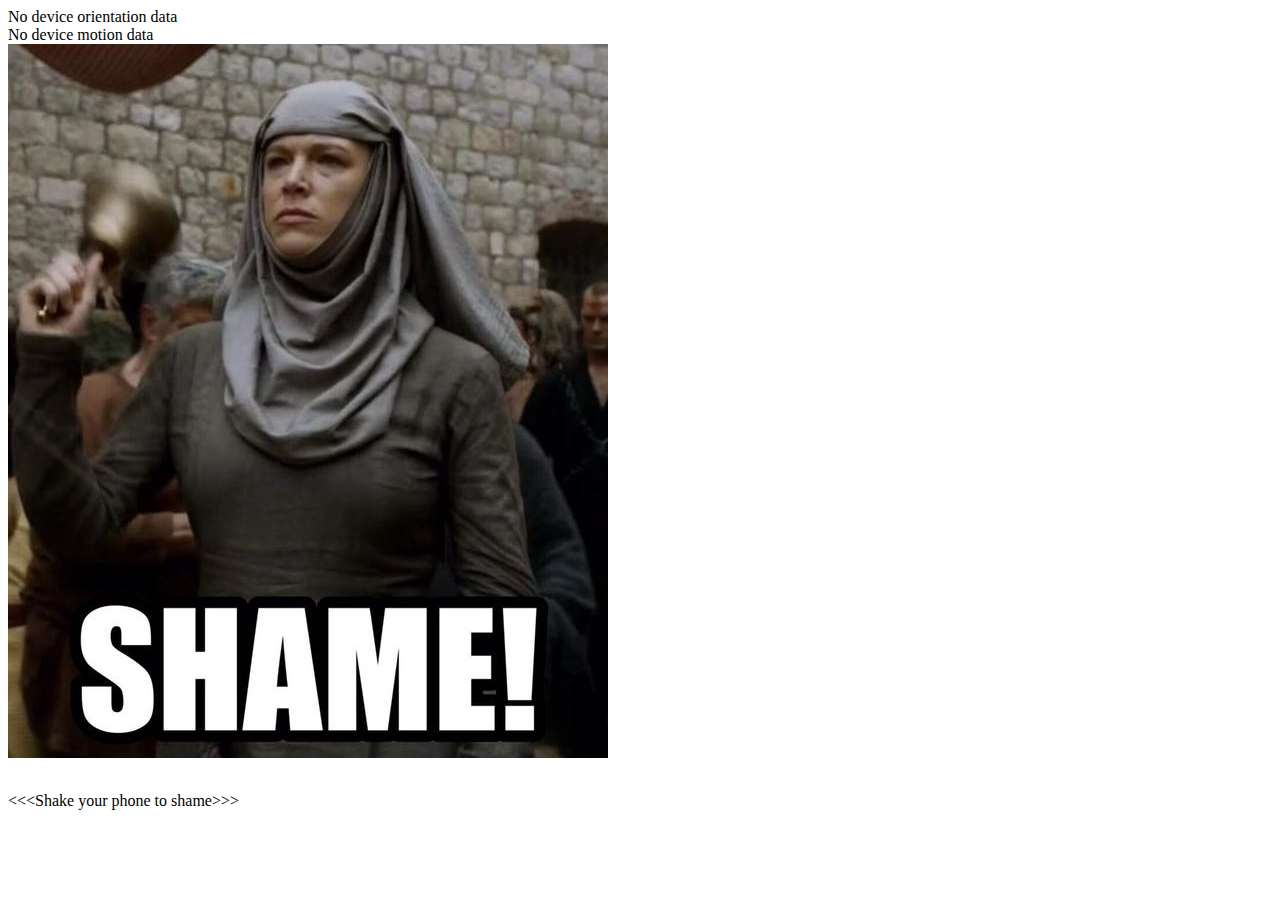
<file: mobile-dev/Project/app/src/main/assets/index.html>
<html>
<head>
    <meta name="viewport" content="width=device-width,initial-scale=1.0, user-scalable=yes">
    <script src="file:///android_asset/shame.js"></script>
    <script src="file:///android_asset/jquery.js"></script>
    <script src="file:///android_asset/jquery-ui.js"></script>
    <link rel="stylesheet" href="file:///android_asset/style.css">
</head>
<body onload="init()">
    <div id="dataContainerOrientation">
        No device orientation data
    </div>
    <div id="dataContainerMotion">
        No device motion data
    </div>
    <img src="img.jpg">
    <script>
        $( document ).click(function() {
            $( "#shake" ).effect( "shake" );
        });
    </script>
    <br><br>
    <div id='shake'>
        <p>&lt;&lt;&lt;Shake your phone to shame&gt;&gt;&gt;</p>
    </div>
</body>
</html>
</file>
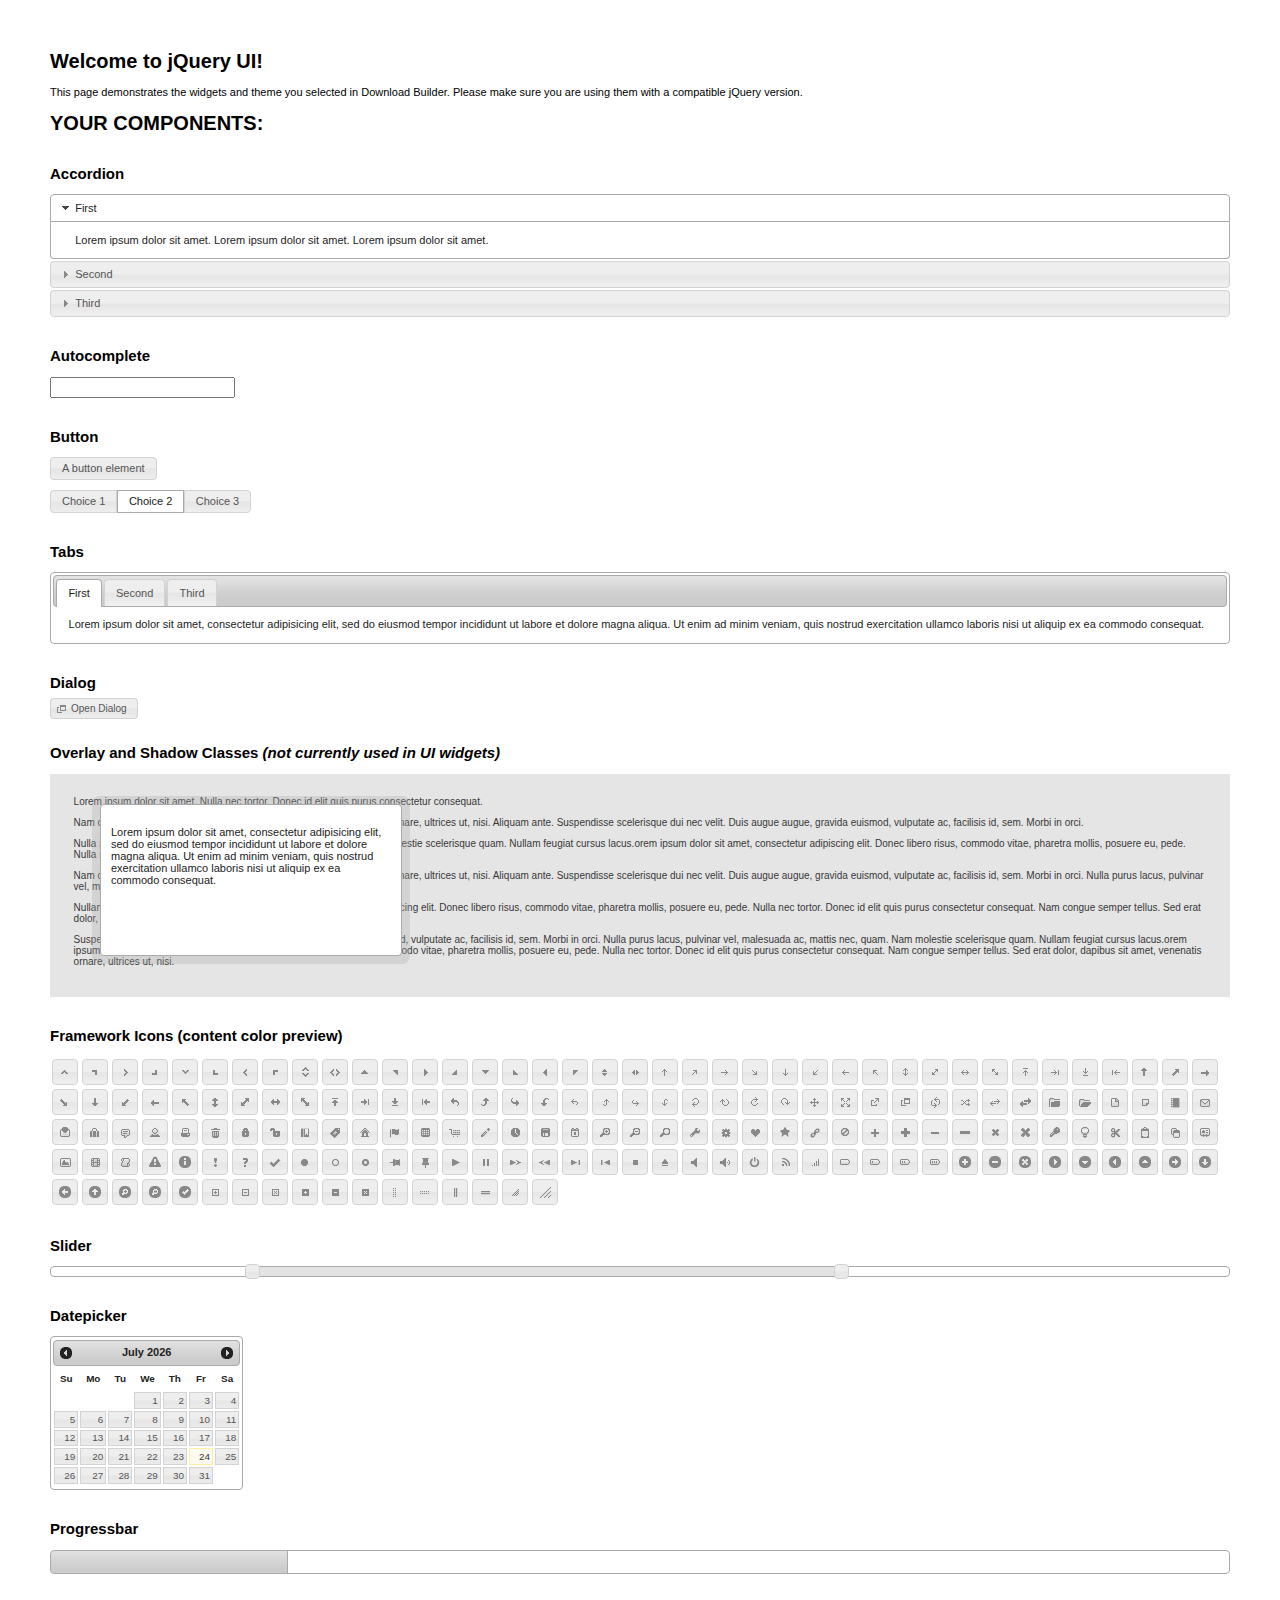
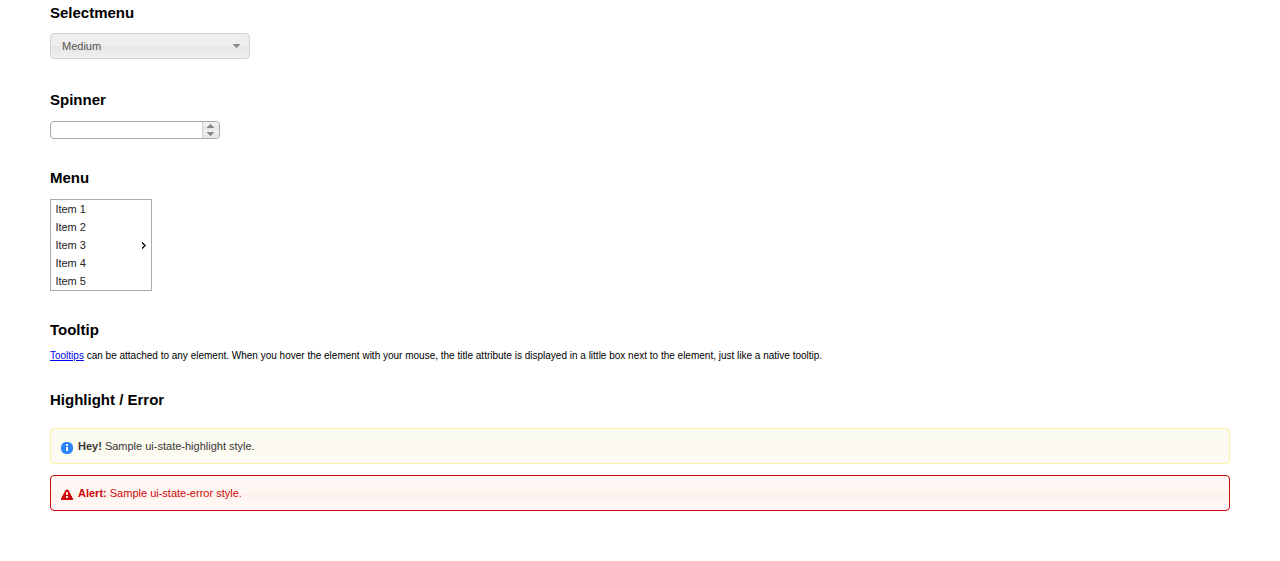
<file: mobile-dev/Project/app/src/main/assets/jquery-ui-1.11.4.custom/index.html>
<!doctype html>
<html lang="us">
<head>
	<meta charset="utf-8">
	<title>jQuery UI Example Page</title>
	<link href="jquery-ui.css" rel="stylesheet">
	<style>
	body{
		font: 62.5% "Trebuchet MS", sans-serif;
		margin: 50px;
	}
	.demoHeaders {
		margin-top: 2em;
	}
	#dialog-link {
		padding: .4em 1em .4em 20px;
		text-decoration: none;
		position: relative;
	}
	#dialog-link span.ui-icon {
		margin: 0 5px 0 0;
		position: absolute;
		left: .2em;
		top: 50%;
		margin-top: -8px;
	}
	#icons {
		margin: 0;
		padding: 0;
	}
	#icons li {
		margin: 2px;
		position: relative;
		padding: 4px 0;
		cursor: pointer;
		float: left;
		list-style: none;
	}
	#icons span.ui-icon {
		float: left;
		margin: 0 4px;
	}
	.fakewindowcontain .ui-widget-overlay {
		position: absolute;
	}
	select {
		width: 200px;
	}
	</style>
</head>
<body>

<h1>Welcome to jQuery UI!</h1>

<div class="ui-widget">
	<p>This page demonstrates the widgets and theme you selected in Download Builder. Please make sure you are using them with a compatible jQuery version.</p>
</div>

<h1>YOUR COMPONENTS:</h1>


<!-- Accordion -->
<h2 class="demoHeaders">Accordion</h2>
<div id="accordion">
	<h3>First</h3>
	<div>Lorem ipsum dolor sit amet. Lorem ipsum dolor sit amet. Lorem ipsum dolor sit amet.</div>
	<h3>Second</h3>
	<div>Phasellus mattis tincidunt nibh.</div>
	<h3>Third</h3>
	<div>Nam dui erat, auctor a, dignissim quis.</div>
</div>



<!-- Autocomplete -->
<h2 class="demoHeaders">Autocomplete</h2>
<div>
	<input id="autocomplete" title="type &quot;a&quot;">
</div>



<!-- Button -->
<h2 class="demoHeaders">Button</h2>
<button id="button">A button element</button>
<form style="margin-top: 1em;">
	<div id="radioset">
		<input type="radio" id="radio1" name="radio"><label for="radio1">Choice 1</label>
		<input type="radio" id="radio2" name="radio" checked="checked"><label for="radio2">Choice 2</label>
		<input type="radio" id="radio3" name="radio"><label for="radio3">Choice 3</label>
	</div>
</form>



<!-- Tabs -->
<h2 class="demoHeaders">Tabs</h2>
<div id="tabs">
	<ul>
		<li><a href="#tabs-1">First</a></li>
		<li><a href="#tabs-2">Second</a></li>
		<li><a href="#tabs-3">Third</a></li>
	</ul>
	<div id="tabs-1">Lorem ipsum dolor sit amet, consectetur adipisicing elit, sed do eiusmod tempor incididunt ut labore et dolore magna aliqua. Ut enim ad minim veniam, quis nostrud exercitation ullamco laboris nisi ut aliquip ex ea commodo consequat.</div>
	<div id="tabs-2">Phasellus mattis tincidunt nibh. Cras orci urna, blandit id, pretium vel, aliquet ornare, felis. Maecenas scelerisque sem non nisl. Fusce sed lorem in enim dictum bibendum.</div>
	<div id="tabs-3">Nam dui erat, auctor a, dignissim quis, sollicitudin eu, felis. Pellentesque nisi urna, interdum eget, sagittis et, consequat vestibulum, lacus. Mauris porttitor ullamcorper augue.</div>
</div>



<!-- Dialog NOTE: Dialog is not generated by UI in this demo so it can be visually styled in themeroller-->
<h2 class="demoHeaders">Dialog</h2>
<p><a href="#" id="dialog-link" class="ui-state-default ui-corner-all"><span class="ui-icon ui-icon-newwin"></span>Open Dialog</a></p>

<h2 class="demoHeaders">Overlay and Shadow Classes <em>(not currently used in UI widgets)</em></h2>
<div style="position: relative; width: 96%; height: 200px; padding:1% 2%; overflow:hidden;" class="fakewindowcontain">
	<p>Lorem ipsum dolor sit amet,  Nulla nec tortor. Donec id elit quis purus consectetur consequat. </p><p>Nam congue semper tellus. Sed erat dolor, dapibus sit amet, venenatis ornare, ultrices ut, nisi. Aliquam ante. Suspendisse scelerisque dui nec velit. Duis augue augue, gravida euismod, vulputate ac, facilisis id, sem. Morbi in orci. </p><p>Nulla purus lacus, pulvinar vel, malesuada ac, mattis nec, quam. Nam molestie scelerisque quam. Nullam feugiat cursus lacus.orem ipsum dolor sit amet, consectetur adipiscing elit. Donec libero risus, commodo vitae, pharetra mollis, posuere eu, pede. Nulla nec tortor. Donec id elit quis purus consectetur consequat. </p><p>Nam congue semper tellus. Sed erat dolor, dapibus sit amet, venenatis ornare, ultrices ut, nisi. Aliquam ante. Suspendisse scelerisque dui nec velit. Duis augue augue, gravida euismod, vulputate ac, facilisis id, sem. Morbi in orci. Nulla purus lacus, pulvinar vel, malesuada ac, mattis nec, quam. Nam molestie scelerisque quam. </p><p>Nullam feugiat cursus lacus.orem ipsum dolor sit amet, consectetur adipiscing elit. Donec libero risus, commodo vitae, pharetra mollis, posuere eu, pede. Nulla nec tortor. Donec id elit quis purus consectetur consequat. Nam congue semper tellus. Sed erat dolor, dapibus sit amet, venenatis ornare, ultrices ut, nisi. Aliquam ante. </p><p>Suspendisse scelerisque dui nec velit. Duis augue augue, gravida euismod, vulputate ac, facilisis id, sem. Morbi in orci. Nulla purus lacus, pulvinar vel, malesuada ac, mattis nec, quam. Nam molestie scelerisque quam. Nullam feugiat cursus lacus.orem ipsum dolor sit amet, consectetur adipiscing elit. Donec libero risus, commodo vitae, pharetra mollis, posuere eu, pede. Nulla nec tortor. Donec id elit quis purus consectetur consequat. Nam congue semper tellus. Sed erat dolor, dapibus sit amet, venenatis ornare, ultrices ut, nisi. </p>

	<!-- ui-dialog -->
	<div class="ui-overlay"><div class="ui-widget-overlay"></div><div class="ui-widget-shadow ui-corner-all" style="width: 302px; height: 152px; position: absolute; left: 50px; top: 30px;"></div></div>
	<div style="position: absolute; width: 280px; height: 130px;left: 50px; top: 30px; padding: 10px;" class="ui-widget ui-widget-content ui-corner-all">
		<div class="ui-dialog-content ui-widget-content" style="background: none; border: 0;">
			<p>Lorem ipsum dolor sit amet, consectetur adipisicing elit, sed do eiusmod tempor incididunt ut labore et dolore magna aliqua. Ut enim ad minim veniam, quis nostrud exercitation ullamco laboris nisi ut aliquip ex ea commodo consequat.</p>
		</div>
	</div>

</div>

<!-- ui-dialog -->
<div id="dialog" title="Dialog Title">
	<p>Lorem ipsum dolor sit amet, consectetur adipisicing elit, sed do eiusmod tempor incididunt ut labore et dolore magna aliqua. Ut enim ad minim veniam, quis nostrud exercitation ullamco laboris nisi ut aliquip ex ea commodo consequat.</p>
</div>



<h2 class="demoHeaders">Framework Icons (content color preview)</h2>
<ul id="icons" class="ui-widget ui-helper-clearfix">
	<li class="ui-state-default ui-corner-all" title=".ui-icon-carat-1-n"><span class="ui-icon ui-icon-carat-1-n"></span></li>
	<li class="ui-state-default ui-corner-all" title=".ui-icon-carat-1-ne"><span class="ui-icon ui-icon-carat-1-ne"></span></li>
	<li class="ui-state-default ui-corner-all" title=".ui-icon-carat-1-e"><span class="ui-icon ui-icon-carat-1-e"></span></li>
	<li class="ui-state-default ui-corner-all" title=".ui-icon-carat-1-se"><span class="ui-icon ui-icon-carat-1-se"></span></li>
	<li class="ui-state-default ui-corner-all" title=".ui-icon-carat-1-s"><span class="ui-icon ui-icon-carat-1-s"></span></li>
	<li class="ui-state-default ui-corner-all" title=".ui-icon-carat-1-sw"><span class="ui-icon ui-icon-carat-1-sw"></span></li>
	<li class="ui-state-default ui-corner-all" title=".ui-icon-carat-1-w"><span class="ui-icon ui-icon-carat-1-w"></span></li>
	<li class="ui-state-default ui-corner-all" title=".ui-icon-carat-1-nw"><span class="ui-icon ui-icon-carat-1-nw"></span></li>
	<li class="ui-state-default ui-corner-all" title=".ui-icon-carat-2-n-s"><span class="ui-icon ui-icon-carat-2-n-s"></span></li>
	<li class="ui-state-default ui-corner-all" title=".ui-icon-carat-2-e-w"><span class="ui-icon ui-icon-carat-2-e-w"></span></li>
	<li class="ui-state-default ui-corner-all" title=".ui-icon-triangle-1-n"><span class="ui-icon ui-icon-triangle-1-n"></span></li>
	<li class="ui-state-default ui-corner-all" title=".ui-icon-triangle-1-ne"><span class="ui-icon ui-icon-triangle-1-ne"></span></li>
	<li class="ui-state-default ui-corner-all" title=".ui-icon-triangle-1-e"><span class="ui-icon ui-icon-triangle-1-e"></span></li>
	<li class="ui-state-default ui-corner-all" title=".ui-icon-triangle-1-se"><span class="ui-icon ui-icon-triangle-1-se"></span></li>
	<li class="ui-state-default ui-corner-all" title=".ui-icon-triangle-1-s"><span class="ui-icon ui-icon-triangle-1-s"></span></li>
	<li class="ui-state-default ui-corner-all" title=".ui-icon-triangle-1-sw"><span class="ui-icon ui-icon-triangle-1-sw"></span></li>
	<li class="ui-state-default ui-corner-all" title=".ui-icon-triangle-1-w"><span class="ui-icon ui-icon-triangle-1-w"></span></li>
	<li class="ui-state-default ui-corner-all" title=".ui-icon-triangle-1-nw"><span class="ui-icon ui-icon-triangle-1-nw"></span></li>
	<li class="ui-state-default ui-corner-all" title=".ui-icon-triangle-2-n-s"><span class="ui-icon ui-icon-triangle-2-n-s"></span></li>
	<li class="ui-state-default ui-corner-all" title=".ui-icon-triangle-2-e-w"><span class="ui-icon ui-icon-triangle-2-e-w"></span></li>
	<li class="ui-state-default ui-corner-all" title=".ui-icon-arrow-1-n"><span class="ui-icon ui-icon-arrow-1-n"></span></li>
	<li class="ui-state-default ui-corner-all" title=".ui-icon-arrow-1-ne"><span class="ui-icon ui-icon-arrow-1-ne"></span></li>
	<li class="ui-state-default ui-corner-all" title=".ui-icon-arrow-1-e"><span class="ui-icon ui-icon-arrow-1-e"></span></li>
	<li class="ui-state-default ui-corner-all" title=".ui-icon-arrow-1-se"><span class="ui-icon ui-icon-arrow-1-se"></span></li>
	<li class="ui-state-default ui-corner-all" title=".ui-icon-arrow-1-s"><span class="ui-icon ui-icon-arrow-1-s"></span></li>
	<li class="ui-state-default ui-corner-all" title=".ui-icon-arrow-1-sw"><span class="ui-icon ui-icon-arrow-1-sw"></span></li>
	<li class="ui-state-default ui-corner-all" title=".ui-icon-arrow-1-w"><span class="ui-icon ui-icon-arrow-1-w"></span></li>
	<li class="ui-state-default ui-corner-all" title=".ui-icon-arrow-1-nw"><span class="ui-icon ui-icon-arrow-1-nw"></span></li>
	<li class="ui-state-default ui-corner-all" title=".ui-icon-arrow-2-n-s"><span class="ui-icon ui-icon-arrow-2-n-s"></span></li>
	<li class="ui-state-default ui-corner-all" title=".ui-icon-arrow-2-ne-sw"><span class="ui-icon ui-icon-arrow-2-ne-sw"></span></li>
	<li class="ui-state-default ui-corner-all" title=".ui-icon-arrow-2-e-w"><span class="ui-icon ui-icon-arrow-2-e-w"></span></li>
	<li class="ui-state-default ui-corner-all" title=".ui-icon-arrow-2-se-nw"><span class="ui-icon ui-icon-arrow-2-se-nw"></span></li>
	<li class="ui-state-default ui-corner-all" title=".ui-icon-arrowstop-1-n"><span class="ui-icon ui-icon-arrowstop-1-n"></span></li>
	<li class="ui-state-default ui-corner-all" title=".ui-icon-arrowstop-1-e"><span class="ui-icon ui-icon-arrowstop-1-e"></span></li>
	<li class="ui-state-default ui-corner-all" title=".ui-icon-arrowstop-1-s"><span class="ui-icon ui-icon-arrowstop-1-s"></span></li>
	<li class="ui-state-default ui-corner-all" title=".ui-icon-arrowstop-1-w"><span class="ui-icon ui-icon-arrowstop-1-w"></span></li>
	<li class="ui-state-default ui-corner-all" title=".ui-icon-arrowthick-1-n"><span class="ui-icon ui-icon-arrowthick-1-n"></span></li>
	<li class="ui-state-default ui-corner-all" title=".ui-icon-arrowthick-1-ne"><span class="ui-icon ui-icon-arrowthick-1-ne"></span></li>
	<li class="ui-state-default ui-corner-all" title=".ui-icon-arrowthick-1-e"><span class="ui-icon ui-icon-arrowthick-1-e"></span></li>
	<li class="ui-state-default ui-corner-all" title=".ui-icon-arrowthick-1-se"><span class="ui-icon ui-icon-arrowthick-1-se"></span></li>
	<li class="ui-state-default ui-corner-all" title=".ui-icon-arrowthick-1-s"><span class="ui-icon ui-icon-arrowthick-1-s"></span></li>
	<li class="ui-state-default ui-corner-all" title=".ui-icon-arrowthick-1-sw"><span class="ui-icon ui-icon-arrowthick-1-sw"></span></li>
	<li class="ui-state-default ui-corner-all" title=".ui-icon-arrowthick-1-w"><span class="ui-icon ui-icon-arrowthick-1-w"></span></li>
	<li class="ui-state-default ui-corner-all" title=".ui-icon-arrowthick-1-nw"><span class="ui-icon ui-icon-arrowthick-1-nw"></span></li>
	<li class="ui-state-default ui-corner-all" title=".ui-icon-arrowthick-2-n-s"><span class="ui-icon ui-icon-arrowthick-2-n-s"></span></li>
	<li class="ui-state-default ui-corner-all" title=".ui-icon-arrowthick-2-ne-sw"><span class="ui-icon ui-icon-arrowthick-2-ne-sw"></span></li>
	<li class="ui-state-default ui-corner-all" title=".ui-icon-arrowthick-2-e-w"><span class="ui-icon ui-icon-arrowthick-2-e-w"></span></li>
	<li class="ui-state-default ui-corner-all" title=".ui-icon-arrowthick-2-se-nw"><span class="ui-icon ui-icon-arrowthick-2-se-nw"></span></li>
	<li class="ui-state-default ui-corner-all" title=".ui-icon-arrowthickstop-1-n"><span class="ui-icon ui-icon-arrowthickstop-1-n"></span></li>
	<li class="ui-state-default ui-corner-all" title=".ui-icon-arrowthickstop-1-e"><span class="ui-icon ui-icon-arrowthickstop-1-e"></span></li>
	<li class="ui-state-default ui-corner-all" title=".ui-icon-arrowthickstop-1-s"><span class="ui-icon ui-icon-arrowthickstop-1-s"></span></li>
	<li class="ui-state-default ui-corner-all" title=".ui-icon-arrowthickstop-1-w"><span class="ui-icon ui-icon-arrowthickstop-1-w"></span></li>
	<li class="ui-state-default ui-corner-all" title=".ui-icon-arrowreturnthick-1-w"><span class="ui-icon ui-icon-arrowreturnthick-1-w"></span></li>
	<li class="ui-state-default ui-corner-all" title=".ui-icon-arrowreturnthick-1-n"><span class="ui-icon ui-icon-arrowreturnthick-1-n"></span></li>
	<li class="ui-state-default ui-corner-all" title=".ui-icon-arrowreturnthick-1-e"><span class="ui-icon ui-icon-arrowreturnthick-1-e"></span></li>
	<li class="ui-state-default ui-corner-all" title=".ui-icon-arrowreturnthick-1-s"><span class="ui-icon ui-icon-arrowreturnthick-1-s"></span></li>
	<li class="ui-state-default ui-corner-all" title=".ui-icon-arrowreturn-1-w"><span class="ui-icon ui-icon-arrowreturn-1-w"></span></li>
	<li class="ui-state-default ui-corner-all" title=".ui-icon-arrowreturn-1-n"><span class="ui-icon ui-icon-arrowreturn-1-n"></span></li>
	<li class="ui-state-default ui-corner-all" title=".ui-icon-arrowreturn-1-e"><span class="ui-icon ui-icon-arrowreturn-1-e"></span></li>
	<li class="ui-state-default ui-corner-all" title=".ui-icon-arrowreturn-1-s"><span class="ui-icon ui-icon-arrowreturn-1-s"></span></li>
	<li class="ui-state-default ui-corner-all" title=".ui-icon-arrowrefresh-1-w"><span class="ui-icon ui-icon-arrowrefresh-1-w"></span></li>
	<li class="ui-state-default ui-corner-all" title=".ui-icon-arrowrefresh-1-n"><span class="ui-icon ui-icon-arrowrefresh-1-n"></span></li>
	<li class="ui-state-default ui-corner-all" title=".ui-icon-arrowrefresh-1-e"><span class="ui-icon ui-icon-arrowrefresh-1-e"></span></li>
	<li class="ui-state-default ui-corner-all" title=".ui-icon-arrowrefresh-1-s"><span class="ui-icon ui-icon-arrowrefresh-1-s"></span></li>
	<li class="ui-state-default ui-corner-all" title=".ui-icon-arrow-4"><span class="ui-icon ui-icon-arrow-4"></span></li>
	<li class="ui-state-default ui-corner-all" title=".ui-icon-arrow-4-diag"><span class="ui-icon ui-icon-arrow-4-diag"></span></li>
	<li class="ui-state-default ui-corner-all" title=".ui-icon-extlink"><span class="ui-icon ui-icon-extlink"></span></li>
	<li class="ui-state-default ui-corner-all" title=".ui-icon-newwin"><span class="ui-icon ui-icon-newwin"></span></li>
	<li class="ui-state-default ui-corner-all" title=".ui-icon-refresh"><span class="ui-icon ui-icon-refresh"></span></li>
	<li class="ui-state-default ui-corner-all" title=".ui-icon-shuffle"><span class="ui-icon ui-icon-shuffle"></span></li>
	<li class="ui-state-default ui-corner-all" title=".ui-icon-transfer-e-w"><span class="ui-icon ui-icon-transfer-e-w"></span></li>
	<li class="ui-state-default ui-corner-all" title=".ui-icon-transferthick-e-w"><span class="ui-icon ui-icon-transferthick-e-w"></span></li>
	<li class="ui-state-default ui-corner-all" title=".ui-icon-folder-collapsed"><span class="ui-icon ui-icon-folder-collapsed"></span></li>
	<li class="ui-state-default ui-corner-all" title=".ui-icon-folder-open"><span class="ui-icon ui-icon-folder-open"></span></li>
	<li class="ui-state-default ui-corner-all" title=".ui-icon-document"><span class="ui-icon ui-icon-document"></span></li>
	<li class="ui-state-default ui-corner-all" title=".ui-icon-document-b"><span class="ui-icon ui-icon-document-b"></span></li>
	<li class="ui-state-default ui-corner-all" title=".ui-icon-note"><span class="ui-icon ui-icon-note"></span></li>
	<li class="ui-state-default ui-corner-all" title=".ui-icon-mail-closed"><span class="ui-icon ui-icon-mail-closed"></span></li>
	<li class="ui-state-default ui-corner-all" title=".ui-icon-mail-open"><span class="ui-icon ui-icon-mail-open"></span></li>
	<li class="ui-state-default ui-corner-all" title=".ui-icon-suitcase"><span class="ui-icon ui-icon-suitcase"></span></li>
	<li class="ui-state-default ui-corner-all" title=".ui-icon-comment"><span class="ui-icon ui-icon-comment"></span></li>
	<li class="ui-state-default ui-corner-all" title=".ui-icon-person"><span class="ui-icon ui-icon-person"></span></li>
	<li class="ui-state-default ui-corner-all" title=".ui-icon-print"><span class="ui-icon ui-icon-print"></span></li>
	<li class="ui-state-default ui-corner-all" title=".ui-icon-trash"><span class="ui-icon ui-icon-trash"></span></li>
	<li class="ui-state-default ui-corner-all" title=".ui-icon-locked"><span class="ui-icon ui-icon-locked"></span></li>
	<li class="ui-state-default ui-corner-all" title=".ui-icon-unlocked"><span class="ui-icon ui-icon-unlocked"></span></li>
	<li class="ui-state-default ui-corner-all" title=".ui-icon-bookmark"><span class="ui-icon ui-icon-bookmark"></span></li>
	<li class="ui-state-default ui-corner-all" title=".ui-icon-tag"><span class="ui-icon ui-icon-tag"></span></li>
	<li class="ui-state-default ui-corner-all" title=".ui-icon-home"><span class="ui-icon ui-icon-home"></span></li>
	<li class="ui-state-default ui-corner-all" title=".ui-icon-flag"><span class="ui-icon ui-icon-flag"></span></li>
	<li class="ui-state-default ui-corner-all" title=".ui-icon-calculator"><span class="ui-icon ui-icon-calculator"></span></li>
	<li class="ui-state-default ui-corner-all" title=".ui-icon-cart"><span class="ui-icon ui-icon-cart"></span></li>
	<li class="ui-state-default ui-corner-all" title=".ui-icon-pencil"><span class="ui-icon ui-icon-pencil"></span></li>
	<li class="ui-state-default ui-corner-all" title=".ui-icon-clock"><span class="ui-icon ui-icon-clock"></span></li>
	<li class="ui-state-default ui-corner-all" title=".ui-icon-disk"><span class="ui-icon ui-icon-disk"></span></li>
	<li class="ui-state-default ui-corner-all" title=".ui-icon-calendar"><span class="ui-icon ui-icon-calendar"></span></li>
	<li class="ui-state-default ui-corner-all" title=".ui-icon-zoomin"><span class="ui-icon ui-icon-zoomin"></span></li>
	<li class="ui-state-default ui-corner-all" title=".ui-icon-zoomout"><span class="ui-icon ui-icon-zoomout"></span></li>
	<li class="ui-state-default ui-corner-all" title=".ui-icon-search"><span class="ui-icon ui-icon-search"></span></li>
	<li class="ui-state-default ui-corner-all" title=".ui-icon-wrench"><span class="ui-icon ui-icon-wrench"></span></li>
	<li class="ui-state-default ui-corner-all" title=".ui-icon-gear"><span class="ui-icon ui-icon-gear"></span></li>
	<li class="ui-state-default ui-corner-all" title=".ui-icon-heart"><span class="ui-icon ui-icon-heart"></span></li>
	<li class="ui-state-default ui-corner-all" title=".ui-icon-star"><span class="ui-icon ui-icon-star"></span></li>
	<li class="ui-state-default ui-corner-all" title=".ui-icon-link"><span class="ui-icon ui-icon-link"></span></li>
	<li class="ui-state-default ui-corner-all" title=".ui-icon-cancel"><span class="ui-icon ui-icon-cancel"></span></li>
	<li class="ui-state-default ui-corner-all" title=".ui-icon-plus"><span class="ui-icon ui-icon-plus"></span></li>
	<li class="ui-state-default ui-corner-all" title=".ui-icon-plusthick"><span class="ui-icon ui-icon-plusthick"></span></li>
	<li class="ui-state-default ui-corner-all" title=".ui-icon-minus"><span class="ui-icon ui-icon-minus"></span></li>
	<li class="ui-state-default ui-corner-all" title=".ui-icon-minusthick"><span class="ui-icon ui-icon-minusthick"></span></li>
	<li class="ui-state-default ui-corner-all" title=".ui-icon-close"><span class="ui-icon ui-icon-close"></span></li>
	<li class="ui-state-default ui-corner-all" title=".ui-icon-closethick"><span class="ui-icon ui-icon-closethick"></span></li>
	<li class="ui-state-default ui-corner-all" title=".ui-icon-key"><span class="ui-icon ui-icon-key"></span></li>
	<li class="ui-state-default ui-corner-all" title=".ui-icon-lightbulb"><span class="ui-icon ui-icon-lightbulb"></span></li>
	<li class="ui-state-default ui-corner-all" title=".ui-icon-scissors"><span class="ui-icon ui-icon-scissors"></span></li>
	<li class="ui-state-default ui-corner-all" title=".ui-icon-clipboard"><span class="ui-icon ui-icon-clipboard"></span></li>
	<li class="ui-state-default ui-corner-all" title=".ui-icon-copy"><span class="ui-icon ui-icon-copy"></span></li>
	<li class="ui-state-default ui-corner-all" title=".ui-icon-contact"><span class="ui-icon ui-icon-contact"></span></li>
	<li class="ui-state-default ui-corner-all" title=".ui-icon-image"><span class="ui-icon ui-icon-image"></span></li>
	<li class="ui-state-default ui-corner-all" title=".ui-icon-video"><span class="ui-icon ui-icon-video"></span></li>
	<li class="ui-state-default ui-corner-all" title=".ui-icon-script"><span class="ui-icon ui-icon-script"></span></li>
	<li class="ui-state-default ui-corner-all" title=".ui-icon-alert"><span class="ui-icon ui-icon-alert"></span></li>
	<li class="ui-state-default ui-corner-all" title=".ui-icon-info"><span class="ui-icon ui-icon-info"></span></li>
	<li class="ui-state-default ui-corner-all" title=".ui-icon-notice"><span class="ui-icon ui-icon-notice"></span></li>
	<li class="ui-state-default ui-corner-all" title=".ui-icon-help"><span class="ui-icon ui-icon-help"></span></li>
	<li class="ui-state-default ui-corner-all" title=".ui-icon-check"><span class="ui-icon ui-icon-check"></span></li>
	<li class="ui-state-default ui-corner-all" title=".ui-icon-bullet"><span class="ui-icon ui-icon-bullet"></span></li>
	<li class="ui-state-default ui-corner-all" title=".ui-icon-radio-off"><span class="ui-icon ui-icon-radio-off"></span></li>
	<li class="ui-state-default ui-corner-all" title=".ui-icon-radio-on"><span class="ui-icon ui-icon-radio-on"></span></li>
	<li class="ui-state-default ui-corner-all" title=".ui-icon-pin-w"><span class="ui-icon ui-icon-pin-w"></span></li>
	<li class="ui-state-default ui-corner-all" title=".ui-icon-pin-s"><span class="ui-icon ui-icon-pin-s"></span></li>
	<li class="ui-state-default ui-corner-all" title=".ui-icon-play"><span class="ui-icon ui-icon-play"></span></li>
	<li class="ui-state-default ui-corner-all" title=".ui-icon-pause"><span class="ui-icon ui-icon-pause"></span></li>
	<li class="ui-state-default ui-corner-all" title=".ui-icon-seek-next"><span class="ui-icon ui-icon-seek-next"></span></li>
	<li class="ui-state-default ui-corner-all" title=".ui-icon-seek-prev"><span class="ui-icon ui-icon-seek-prev"></span></li>
	<li class="ui-state-default ui-corner-all" title=".ui-icon-seek-end"><span class="ui-icon ui-icon-seek-end"></span></li>
	<li class="ui-state-default ui-corner-all" title=".ui-icon-seek-first"><span class="ui-icon ui-icon-seek-first"></span></li>
	<li class="ui-state-default ui-corner-all" title=".ui-icon-stop"><span class="ui-icon ui-icon-stop"></span></li>
	<li class="ui-state-default ui-corner-all" title=".ui-icon-eject"><span class="ui-icon ui-icon-eject"></span></li>
	<li class="ui-state-default ui-corner-all" title=".ui-icon-volume-off"><span class="ui-icon ui-icon-volume-off"></span></li>
	<li class="ui-state-default ui-corner-all" title=".ui-icon-volume-on"><span class="ui-icon ui-icon-volume-on"></span></li>
	<li class="ui-state-default ui-corner-all" title=".ui-icon-power"><span class="ui-icon ui-icon-power"></span></li>
	<li class="ui-state-default ui-corner-all" title=".ui-icon-signal-diag"><span class="ui-icon ui-icon-signal-diag"></span></li>
	<li class="ui-state-default ui-corner-all" title=".ui-icon-signal"><span class="ui-icon ui-icon-signal"></span></li>
	<li class="ui-state-default ui-corner-all" title=".ui-icon-battery-0"><span class="ui-icon ui-icon-battery-0"></span></li>
	<li class="ui-state-default ui-corner-all" title=".ui-icon-battery-1"><span class="ui-icon ui-icon-battery-1"></span></li>
	<li class="ui-state-default ui-corner-all" title=".ui-icon-battery-2"><span class="ui-icon ui-icon-battery-2"></span></li>
	<li class="ui-state-default ui-corner-all" title=".ui-icon-battery-3"><span class="ui-icon ui-icon-battery-3"></span></li>
	<li class="ui-state-default ui-corner-all" title=".ui-icon-circle-plus"><span class="ui-icon ui-icon-circle-plus"></span></li>
	<li class="ui-state-default ui-corner-all" title=".ui-icon-circle-minus"><span class="ui-icon ui-icon-circle-minus"></span></li>
	<li class="ui-state-default ui-corner-all" title=".ui-icon-circle-close"><span class="ui-icon ui-icon-circle-close"></span></li>
	<li class="ui-state-default ui-corner-all" title=".ui-icon-circle-triangle-e"><span class="ui-icon ui-icon-circle-triangle-e"></span></li>
	<li class="ui-state-default ui-corner-all" title=".ui-icon-circle-triangle-s"><span class="ui-icon ui-icon-circle-triangle-s"></span></li>
	<li class="ui-state-default ui-corner-all" title=".ui-icon-circle-triangle-w"><span class="ui-icon ui-icon-circle-triangle-w"></span></li>
	<li class="ui-state-default ui-corner-all" title=".ui-icon-circle-triangle-n"><span class="ui-icon ui-icon-circle-triangle-n"></span></li>
	<li class="ui-state-default ui-corner-all" title=".ui-icon-circle-arrow-e"><span class="ui-icon ui-icon-circle-arrow-e"></span></li>
	<li class="ui-state-default ui-corner-all" title=".ui-icon-circle-arrow-s"><span class="ui-icon ui-icon-circle-arrow-s"></span></li>
	<li class="ui-state-default ui-corner-all" title=".ui-icon-circle-arrow-w"><span class="ui-icon ui-icon-circle-arrow-w"></span></li>
	<li class="ui-state-default ui-corner-all" title=".ui-icon-circle-arrow-n"><span class="ui-icon ui-icon-circle-arrow-n"></span></li>
	<li class="ui-state-default ui-corner-all" title=".ui-icon-circle-zoomin"><span class="ui-icon ui-icon-circle-zoomin"></span></li>
	<li class="ui-state-default ui-corner-all" title=".ui-icon-circle-zoomout"><span class="ui-icon ui-icon-circle-zoomout"></span></li>
	<li class="ui-state-default ui-corner-all" title=".ui-icon-circle-check"><span class="ui-icon ui-icon-circle-check"></span></li>
	<li class="ui-state-default ui-corner-all" title=".ui-icon-circlesmall-plus"><span class="ui-icon ui-icon-circlesmall-plus"></span></li>
	<li class="ui-state-default ui-corner-all" title=".ui-icon-circlesmall-minus"><span class="ui-icon ui-icon-circlesmall-minus"></span></li>
	<li class="ui-state-default ui-corner-all" title=".ui-icon-circlesmall-close"><span class="ui-icon ui-icon-circlesmall-close"></span></li>
	<li class="ui-state-default ui-corner-all" title=".ui-icon-squaresmall-plus"><span class="ui-icon ui-icon-squaresmall-plus"></span></li>
	<li class="ui-state-default ui-corner-all" title=".ui-icon-squaresmall-minus"><span class="ui-icon ui-icon-squaresmall-minus"></span></li>
	<li class="ui-state-default ui-corner-all" title=".ui-icon-squaresmall-close"><span class="ui-icon ui-icon-squaresmall-close"></span></li>
	<li class="ui-state-default ui-corner-all" title=".ui-icon-grip-dotted-vertical"><span class="ui-icon ui-icon-grip-dotted-vertical"></span></li>
	<li class="ui-state-default ui-corner-all" title=".ui-icon-grip-dotted-horizontal"><span class="ui-icon ui-icon-grip-dotted-horizontal"></span></li>
	<li class="ui-state-default ui-corner-all" title=".ui-icon-grip-solid-vertical"><span class="ui-icon ui-icon-grip-solid-vertical"></span></li>
	<li class="ui-state-default ui-corner-all" title=".ui-icon-grip-solid-horizontal"><span class="ui-icon ui-icon-grip-solid-horizontal"></span></li>
	<li class="ui-state-default ui-corner-all" title=".ui-icon-gripsmall-diagonal-se"><span class="ui-icon ui-icon-gripsmall-diagonal-se"></span></li>
	<li class="ui-state-default ui-corner-all" title=".ui-icon-grip-diagonal-se"><span class="ui-icon ui-icon-grip-diagonal-se"></span></li>
</ul>


<!-- Slider -->
<h2 class="demoHeaders">Slider</h2>
<div id="slider"></div>



<!-- Datepicker -->
<h2 class="demoHeaders">Datepicker</h2>
<div id="datepicker"></div>



<!-- Progressbar -->
<h2 class="demoHeaders">Progressbar</h2>
<div id="progressbar"></div>



<!-- Progressbar -->
<h2 class="demoHeaders">Selectmenu</h2>
<select id="selectmenu">
	<option>Slower</option>
	<option>Slow</option>
	<option selected="selected">Medium</option>
	<option>Fast</option>
	<option>Faster</option>
</select>



<!-- Spinner -->
<h2 class="demoHeaders">Spinner</h2>
<input id="spinner">



<!-- Menu -->
<h2 class="demoHeaders">Menu</h2>
<ul style="width:100px;" id="menu">
	<li>Item 1</li>
	<li>Item 2</li>
	<li>Item 3
		<ul>
			<li>Item 3-1</li>
			<li>Item 3-2</li>
			<li>Item 3-3</li>
			<li>Item 3-4</li>
			<li>Item 3-5</li>
		</ul>
	</li>
	<li>Item 4</li>
	<li>Item 5</li>
</ul>



<!-- Tooltip -->
<h2 class="demoHeaders">Tooltip</h2>
<p id="tooltip">
	<a href="#" title="That&apos;s what this widget is">Tooltips</a> can be attached to any element. When you hover
the element with your mouse, the title attribute is displayed in a little box next to the element, just like a native tooltip.
</p>


<!-- Highlight / Error -->
<h2 class="demoHeaders">Highlight / Error</h2>
<div class="ui-widget">
	<div class="ui-state-highlight ui-corner-all" style="margin-top: 20px; padding: 0 .7em;">
		<p><span class="ui-icon ui-icon-info" style="float: left; margin-right: .3em;"></span>
		<strong>Hey!</strong> Sample ui-state-highlight style.</p>
	</div>
</div>
<br>
<div class="ui-widget">
	<div class="ui-state-error ui-corner-all" style="padding: 0 .7em;">
		<p><span class="ui-icon ui-icon-alert" style="float: left; margin-right: .3em;"></span>
		<strong>Alert:</strong> Sample ui-state-error style.</p>
	</div>
</div>

<script src="external/jquery/jquery.js"></script>
<script src="jquery-ui.js"></script>
<script>

$( "#accordion" ).accordion();



var availableTags = [
	"ActionScript",
	"AppleScript",
	"Asp",
	"BASIC",
	"C",
	"C++",
	"Clojure",
	"COBOL",
	"ColdFusion",
	"Erlang",
	"Fortran",
	"Groovy",
	"Haskell",
	"Java",
	"JavaScript",
	"Lisp",
	"Perl",
	"PHP",
	"Python",
	"Ruby",
	"Scala",
	"Scheme"
];
$( "#autocomplete" ).autocomplete({
	source: availableTags
});



$( "#button" ).button();
$( "#radioset" ).buttonset();



$( "#tabs" ).tabs();



$( "#dialog" ).dialog({
	autoOpen: false,
	width: 400,
	buttons: [
		{
			text: "Ok",
			click: function() {
				$( this ).dialog( "close" );
			}
		},
		{
			text: "Cancel",
			click: function() {
				$( this ).dialog( "close" );
			}
		}
	]
});

// Link to open the dialog
$( "#dialog-link" ).click(function( event ) {
	$( "#dialog" ).dialog( "open" );
	event.preventDefault();
});



$( "#datepicker" ).datepicker({
	inline: true
});



$( "#slider" ).slider({
	range: true,
	values: [ 17, 67 ]
});



$( "#progressbar" ).progressbar({
	value: 20
});



$( "#spinner" ).spinner();



$( "#menu" ).menu();



$( "#tooltip" ).tooltip();



$( "#selectmenu" ).selectmenu();


// Hover states on the static widgets
$( "#dialog-link, #icons li" ).hover(
	function() {
		$( this ).addClass( "ui-state-hover" );
	},
	function() {
		$( this ).removeClass( "ui-state-hover" );
	}
);
</script>
</body>
</html>
</file>
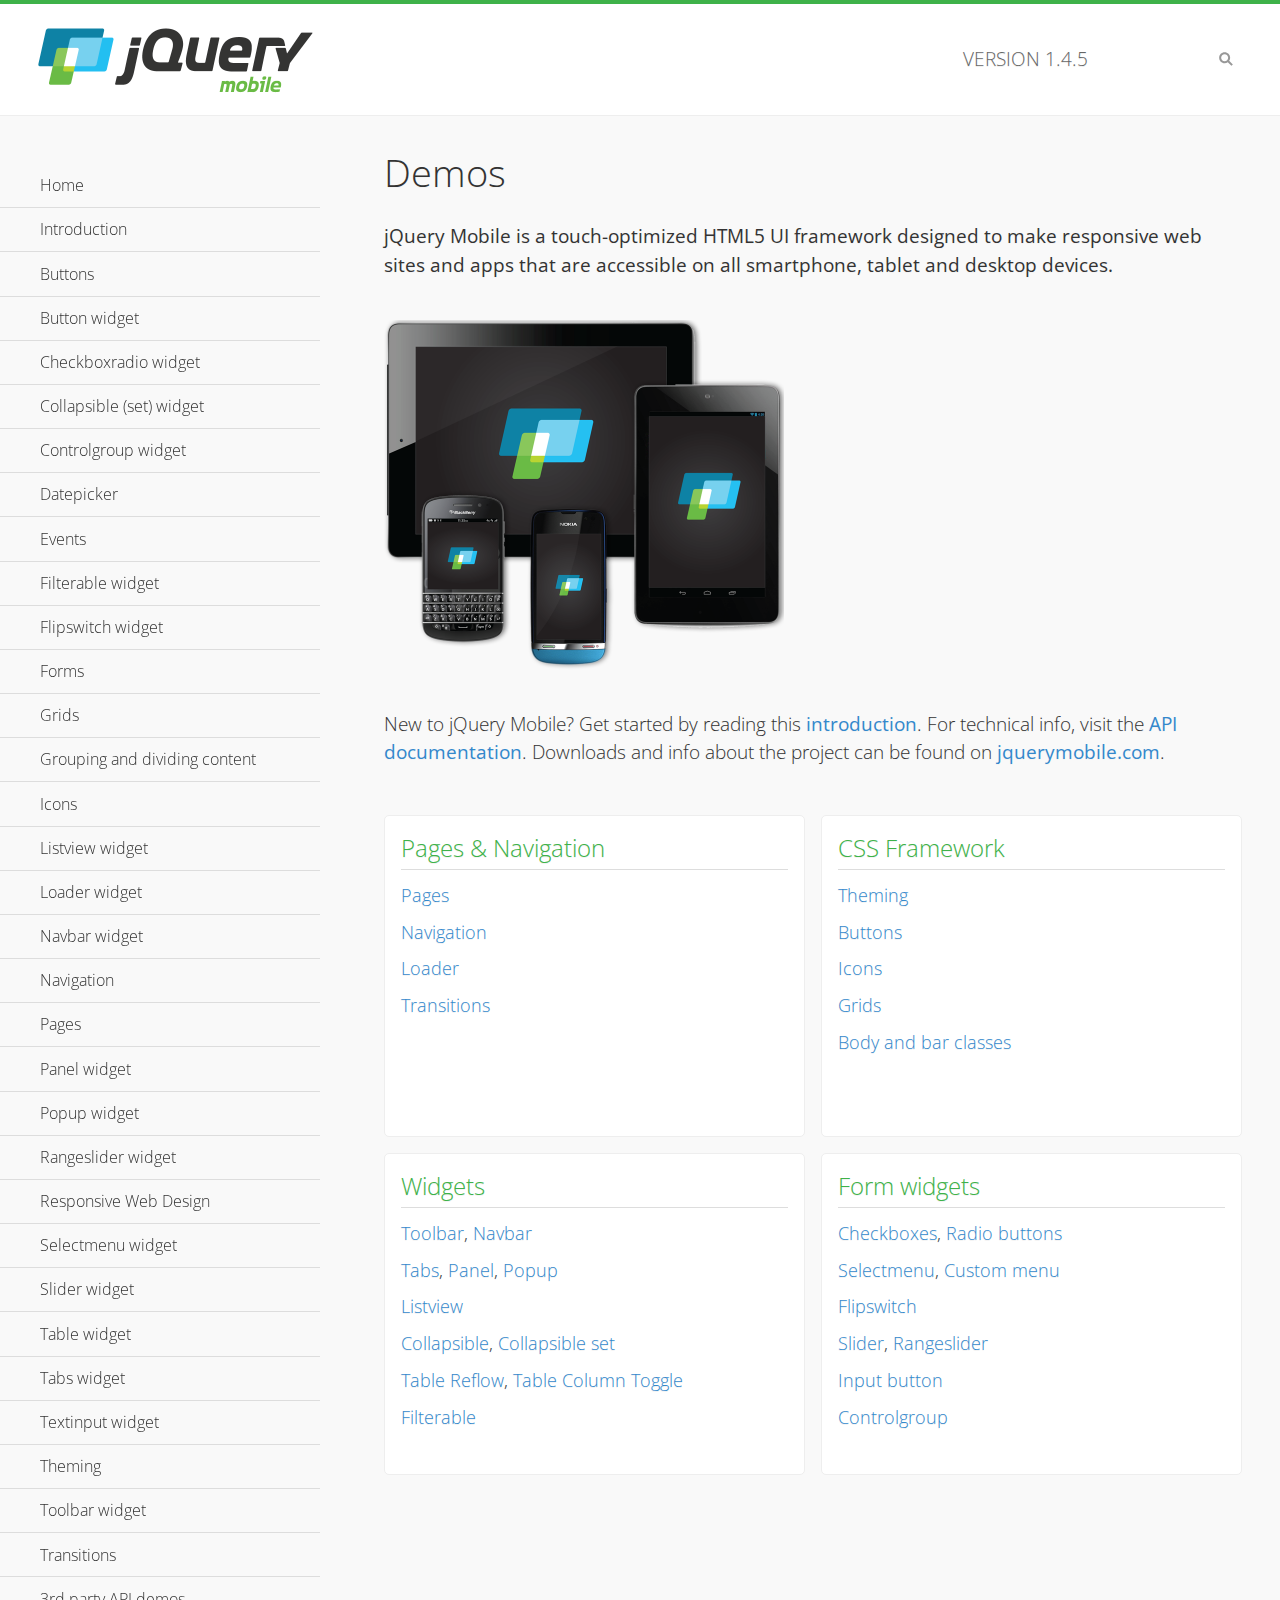
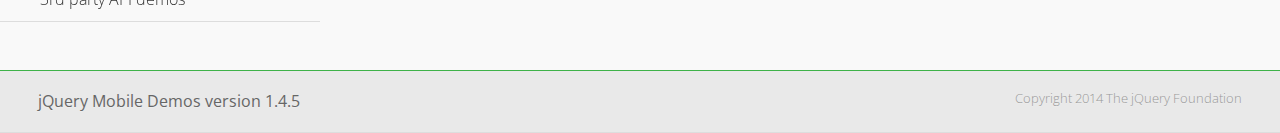
<file: mobile-dev/Project/app/src/main/assets/jqmob/demos/index.html>
<!DOCTYPE html>
<html>
<head>
	<meta charset="utf-8">
	<meta name="viewport" content="width=device-width, initial-scale=1">
	<title>jQuery Mobile Demos</title>
	<link rel="shortcut icon" href="favicon.ico">
	<link rel="stylesheet" href="css/themes/default/jquery.mobile-1.4.5.min.css">
	<link rel="stylesheet" href="_assets/css/jqm-demos.css">
    <link rel="stylesheet" href="http://fonts.googleapis.com/css?family=Open+Sans:300,400,700">
	<script src="js/jquery.js"></script>
	<script src="_assets/js/index.js"></script>
	<script src="js/jquery.mobile-1.4.5.min.js"></script>
</head>
<body>
<div data-role="page" class="jqm-demos jqm-home">

	<div data-role="header" class="jqm-header">
		<h2><img src="_assets/img/jquery-logo.png" alt="jQuery Mobile"></h2>
		<p>Version <span class="jqm-version"></span></p>
		<a href="#" class="jqm-navmenu-link ui-btn ui-btn-icon-notext ui-corner-all ui-icon-bars ui-nodisc-icon ui-alt-icon ui-btn-left">Menu</a>
		<a href="#" class="jqm-search-link ui-btn ui-btn-icon-notext ui-corner-all ui-icon-search ui-nodisc-icon ui-alt-icon ui-btn-right">Search</a>
	</div><!-- /header -->

	<div role="main" class="ui-content jqm-content">

		<h1>Demos</h1>

		<p><strong>jQuery Mobile is a touch-optimized HTML5 UI framework designed to make responsive web sites and apps that are accessible on all smartphone, tablet and desktop devices.</strong></p>

		<img src="_assets/img/devices.png">

		<p>New to jQuery Mobile? Get started by reading this <a href="intro/" data-ajax="false">introduction</a>. For technical info, visit the <a href="http://api.jquerymobile.com" title="jQuery Mobile API documentation" target="_blank">API documentation</a>. Downloads and info about the project can be found on <a href="http://jquerymobile.com" title="jQuery Mobile web site" target="_blank">jquerymobile.com</a>.</p>

        <div class="ui-grid-a ui-responsive">
        	<div class="ui-block-a">
        		<div class="jqm-block-content">
        			<h3>Pages &amp; Navigation</h3>

        			<p><a href="pages/" data-ajax="false">Pages</a></p>
        			<p><a href="navigation/" data-ajax="false">Navigation</a></p>
        			<p><a href="loader/" data-ajax="false">Loader</a></p>
        			<p><a href="transitions/" data-ajax="false">Transitions</a></p>
        		</div>
        	</div>
        	<div class="ui-block-b">
        		<div class="jqm-block-content">
        			<h3>CSS Framework</h3>

        			<p><a href="theme-default/" data-ajax="false">Theming</a></p>
        			<p><a href="button-markup/" data-ajax="false">Buttons</a></p>
        			<p><a href="icons/" data-ajax="false">Icons</a></p>
        			<p><a href="grids/" data-ajax="false">Grids</a></p>
        			<p><a href="../body-bar-classes/" data-ajax="false">Body and bar classes</a></p>
        		</div>
        	</div>        	
        	<div class="ui-block-a">
        		<div class="jqm-block-content">
        			<h3>Widgets</h3>

        			<p><a href="toolbar/" data-ajax="false">Toolbar</a>, <a href="navbar/" data-ajax="false">Navbar</a></p>
        			<p><a href="tabs/" data-ajax="false">Tabs</a>, <a href="panel/" data-ajax="false">Panel</a>, <a href="popup/" data-ajax="false">Popup</a></p>
        			<p><a href="listview/" data-ajax="false">Listview</a></p>
        			<p><a href="collapsible/" data-ajax="false">Collapsible</a>, <a href="collapsibleset/" data-ajax="false">Collapsible set</a></p>
        			<p><a href="table-reflow/" data-ajax="false">Table Reflow</a>, <a href="table-column-toggle/" data-ajax="false">Table Column Toggle</a></p>
        			<p><a href="filterable/" data-ajax="false">Filterable</a></p>
        		</div>
        	</div>
        	<div class="ui-block-b">
        		<div class="jqm-block-content">
        			<h3>Form widgets</h3>

        			<p><a href="checkboxradio-checkbox/" data-ajax="false">Checkboxes</a>, <a href="checkboxradio-radio/" data-ajax="false">Radio buttons</a></p>
        			<p><a href="selectmenu/" data-ajax="false">Selectmenu</a>, <a href="selectmenu-custom/" data-ajax="false">Custom menu</a></p>
        			<p><a href="flipswitch/" data-ajax="false">Flipswitch</a></p>
        			<p><a href="slider/" data-ajax="false">Slider</a>, <a href="rangeslider/" data-ajax="false">Rangeslider</a></p>
        			<p><a href="button/" data-ajax="false">Input button</a></p>
        			<p><a href="controlgroup/" data-ajax="false">Controlgroup</a></p>
        		</div>
        	</div>
        </div>

	</div><!-- /content -->
	    <div data-role="panel" class="jqm-navmenu-panel" data-position="left" data-display="overlay" data-theme="a">
	    	<ul class="jqm-list ui-alt-icon ui-nodisc-icon">
<li data-filtertext="demos homepage" data-icon="home"><a href=".././">Home</a></li>
<li data-filtertext="introduction overview getting started"><a href="../intro/" data-ajax="false">Introduction</a></li>
<li data-filtertext="buttons button markup buttonmarkup method anchor link button element"><a href="../button-markup/" data-ajax="false">Buttons</a></li>
<li data-filtertext="form button widget input button submit reset"><a href="../button/" data-ajax="false">Button widget</a></li>
<li data-role="collapsible" data-enhanced="true" data-collapsed-icon="carat-d" data-expanded-icon="carat-u" data-iconpos="right" data-inset="false" class="ui-collapsible ui-collapsible-themed-content ui-collapsible-collapsed">
	<h3 class="ui-collapsible-heading ui-collapsible-heading-collapsed">
		<a href="#" class="ui-collapsible-heading-toggle ui-btn ui-btn-icon-right ui-btn-inherit ui-icon-carat-d">
		    Checkboxradio widget<span class="ui-collapsible-heading-status"> click to expand contents</span>
		</a>
	</h3>
	<div class="ui-collapsible-content ui-body-inherit ui-collapsible-content-collapsed" aria-hidden="true">
		<ul>
			<li data-filtertext="form checkboxradio widget checkbox input checkboxes controlgroups"><a href="../checkboxradio-checkbox/" data-ajax="false">Checkboxes</a></li>
			<li data-filtertext="form checkboxradio widget radio input radio buttons controlgroups"><a href="../checkboxradio-radio/" data-ajax="false">Radio buttons</a></li>
		</ul>
	</div>
</li>
<li data-role="collapsible" data-enhanced="true" data-collapsed-icon="carat-d" data-expanded-icon="carat-u" data-iconpos="right" data-inset="false" class="ui-collapsible ui-collapsible-themed-content ui-collapsible-collapsed">
	<h3 class="ui-collapsible-heading ui-collapsible-heading-collapsed">
		<a href="#" class="ui-collapsible-heading-toggle ui-btn ui-btn-icon-right ui-btn-inherit ui-icon-carat-d">
			Collapsible (set) widget<span class="ui-collapsible-heading-status"> click to expand contents</span>
		</a>
	</h3>
	<div class="ui-collapsible-content ui-body-inherit ui-collapsible-content-collapsed" aria-hidden="true">
		<ul>
			<li data-filtertext="collapsibles content formatting"><a href="../collapsible/" data-ajax="false">Collapsible</a></li>
			<li data-filtertext="dynamic collapsible set accordion append expand"><a href="../collapsible-dynamic/" data-ajax="false">Dynamic collapsibles</a></li>
			<li data-filtertext="accordions collapsible set widget content formatting grouped collapsibles"><a href="../collapsibleset/" data-ajax="false">Collapsible set</a></li>
		</ul>
	</div>
</li>
<li data-role="collapsible" data-enhanced="true" data-collapsed-icon="carat-d" data-expanded-icon="carat-u" data-iconpos="right" data-inset="false" class="ui-collapsible ui-collapsible-themed-content ui-collapsible-collapsed">
	<h3 class="ui-collapsible-heading ui-collapsible-heading-collapsed">
		<a href="#" class="ui-collapsible-heading-toggle ui-btn ui-btn-icon-right ui-btn-inherit ui-icon-carat-d">
			Controlgroup widget<span class="ui-collapsible-heading-status"> click to expand contents</span>
		</a>
	</h3>
	<div class="ui-collapsible-content ui-body-inherit ui-collapsible-content-collapsed" aria-hidden="true">
		<ul>
			<li data-filtertext="controlgroups selectmenu checkboxradio input grouped buttons horizontal vertical"><a href="../controlgroup/" data-ajax="false">Controlgroup</a></li>
			<li data-filtertext="dynamic controlgroup dynamically add buttons"><a href="../controlgroup-dynamic/" data-ajax="false">Dynamic controlgroups</a></li>
		</ul>
	</div>
</li>
<li data-filtertext="form datepicker widget date input"><a href="../datepicker/" data-ajax="false">Datepicker</a></li>
<li data-role="collapsible" data-enhanced="true" data-collapsed-icon="carat-d" data-expanded-icon="carat-u" data-iconpos="right" data-inset="false" class="ui-collapsible ui-collapsible-themed-content ui-collapsible-collapsed">
	<h3 class="ui-collapsible-heading ui-collapsible-heading-collapsed">
		<a href="#" class="ui-collapsible-heading-toggle ui-btn ui-btn-icon-right ui-btn-inherit ui-icon-carat-d">
			Events<span class="ui-collapsible-heading-status"> click to expand contents</span>
		</a>
	</h3>
	<div class="ui-collapsible-content ui-body-inherit ui-collapsible-content-collapsed" aria-hidden="true">
		<ul>
			<li data-filtertext="swipe to delete list items listviews swipe events"><a href="../swipe-list/" data-ajax="false">Swipe list items</a></li>
			<li data-filtertext="swipe to navigate swipe page navigation swipe events"><a href="../swipe-page/" data-ajax="false">Swipe page navigation</a></li>
		</ul>
	</div>
</li>
<li data-filtertext="filterable filter elements sorting searching listview table"><a href="../filterable/" data-ajax="false">Filterable widget</a></li>
<li data-filtertext="form flipswitch widget flip toggle switch binary select checkbox input"><a href="../flipswitch/" data-ajax="false">Flipswitch widget</a></li>
<li data-role="collapsible" data-enhanced="true" data-collapsed-icon="carat-d" data-expanded-icon="carat-u" data-iconpos="right" data-inset="false" class="ui-collapsible ui-collapsible-themed-content ui-collapsible-collapsed">
	<h3 class="ui-collapsible-heading ui-collapsible-heading-collapsed">
		<a href="#" class="ui-collapsible-heading-toggle ui-btn ui-btn-icon-right ui-btn-inherit ui-icon-carat-d">
			Forms<span class="ui-collapsible-heading-status"> click to expand contents</span>
		</a>
	</h3>
	<div class="ui-collapsible-content ui-body-inherit ui-collapsible-content-collapsed" aria-hidden="true">
		<ul>
			<li data-filtertext="forms text checkbox radio range button submit reset inputs selects textarea slider flipswitch label form elements"><a href="../forms/" data-ajax="false">Forms</a></li>
			<li data-filtertext="form hide labels hidden accessible ui-hidden-accessible forms"><a href="../forms-label-hidden-accessible/" data-ajax="false">Hide labels</a></li>
			<li data-filtertext="form field containers fieldcontain ui-field-contain forms"><a href="../forms-field-contain/" data-ajax="false">Field containers</a></li>
			<li data-filtertext="forms disabled form elements"><a href="../forms-disabled/" data-ajax="false">Forms disabled</a></li>
			<li data-filtertext="forms gallery examples overview forms text checkbox radio range button submit reset inputs selects textarea slider flipswitch label form elements"><a href="../forms-gallery/" data-ajax="false">Forms gallery</a></li>
		</ul>
	</div>
</li>
<li data-role="collapsible" data-enhanced="true" data-collapsed-icon="carat-d" data-expanded-icon="carat-u" data-iconpos="right" data-inset="false" class="ui-collapsible ui-collapsible-themed-content ui-collapsible-collapsed">
	<h3 class="ui-collapsible-heading ui-collapsible-heading-collapsed">
		<a href="#" class="ui-collapsible-heading-toggle ui-btn ui-btn-icon-right ui-btn-inherit ui-icon-carat-d">
			Grids<span class="ui-collapsible-heading-status"> click to expand contents</span>
		</a>
	</h3>
	<div class="ui-collapsible-content ui-body-inherit ui-collapsible-content-collapsed" aria-hidden="true">
		<ul>
			<li data-filtertext="grids columns blocks content formatting rwd responsive css framework"><a href="../grids/" data-ajax="false">Grids</a></li>
			<li data-filtertext="buttons in grids css framework"><a href="../grids-buttons/" data-ajax="false">Buttons in grids</a></li>
			<li data-filtertext="custom responsive grids rwd css framework"><a href="../grids-custom-responsive/" data-ajax="false">Custom responsive grids</a></li>
		</ul>
	</div>
</li>
<li data-filtertext="blocks content formatting sections heading"><a href="../body-bar-classes/" data-ajax="false">Grouping and dividing content</a></li>
<li data-role="collapsible" data-enhanced="true" data-collapsed-icon="carat-d" data-expanded-icon="carat-u" data-iconpos="right" data-inset="false" class="ui-collapsible ui-collapsible-themed-content ui-collapsible-collapsed">
	<h3 class="ui-collapsible-heading ui-collapsible-heading-collapsed">
		<a href="#" class="ui-collapsible-heading-toggle ui-btn ui-btn-icon-right ui-btn-inherit ui-icon-carat-d">
			Icons<span class="ui-collapsible-heading-status"> click to expand contents</span>
		</a>
	</h3>
	<div class="ui-collapsible-content ui-body-inherit ui-collapsible-content-collapsed" aria-hidden="true">
		<ul>
			<li data-filtertext="button icons svg disc alt custom icon position"><a href="../icons/" data-ajax="false">Icons</a></li>
			<li data-filtertext=""><a href="../icons-grunticon/" data-ajax="false">Grunticon loader</a></li>
		</ul>
	</div>
</li>
<li data-role="collapsible" data-enhanced="true" data-collapsed-icon="carat-d" data-expanded-icon="carat-u" data-iconpos="right" data-inset="false" class="ui-collapsible ui-collapsible-themed-content ui-collapsible-collapsed">
	<h3 class="ui-collapsible-heading ui-collapsible-heading-collapsed">
		<a href="#" class="ui-collapsible-heading-toggle ui-btn ui-btn-icon-right ui-btn-inherit ui-icon-carat-d">
			Listview widget<span class="ui-collapsible-heading-status"> click to expand contents</span>
		</a>
	</h3>
	<div class="ui-collapsible-content ui-body-inherit ui-collapsible-content-collapsed" aria-hidden="true">
		<ul>
			<li data-filtertext="listview widget thumbnails icons nested split button collapsible ul ol"><a href="../listview/" data-ajax="false">Listview</a></li>
			<li data-filtertext="autocomplete filterable reveal listview filtertextbeforefilter placeholder"><a href="../listview-autocomplete/" data-ajax="false">Listview autocomplete</a></li>
			<li data-filtertext="autocomplete filterable reveal listview remote data filtertextbeforefilter placeholder"><a href="../listview-autocomplete-remote/" data-ajax="false">Listview autocomplete remote data</a></li>
			<li data-filtertext="autodividers anchor jump scroll linkbars listview lists ul ol"><a href="../listview-autodividers-linkbar/" data-ajax="false">Listview autodividers linkbar</a></li>
			<li data-filtertext="listview autodividers selector autodividersselector lists ul ol"><a href="../listview-autodividers-selector/" data-ajax="false">Listview autodividers selector</a></li>
			<li data-filtertext="listview nested list items"><a href="../listview-nested-lists/" data-ajax="false">Nested Listviews</a></li>
			<li data-filtertext="listview collapsible list items flat"><a href="../listview-collapsible-item-flat/" data-ajax="false">Listview collapsible list items (flat)</a></li>
			<li data-filtertext="listview collapsible list indented"><a href="../listview-collapsible-item-indented/" data-ajax="false">Listview collapsible list items (indented)</a></li>
			<li data-filtertext="grid listview responsive grids responsive listviews lists ul"><a href="../listview-grid/" data-ajax="false">Listview responsive grid</a></li>
		</ul>
	</div>
</li>
<li data-filtertext="loader widget page loading navigation overlay spinner"><a href="../loader/" data-ajax="false">Loader widget</a></li>
<li data-filtertext="navbar widget navmenu toolbars header footer"><a href="../navbar/" data-ajax="false">Navbar widget</a></li>
<li data-role="collapsible" data-enhanced="true" data-collapsed-icon="carat-d" data-expanded-icon="carat-u" data-iconpos="right" data-inset="false" class="ui-collapsible ui-collapsible-themed-content ui-collapsible-collapsed">
	<h3 class="ui-collapsible-heading ui-collapsible-heading-collapsed">
		<a href="#" class="ui-collapsible-heading-toggle ui-btn ui-btn-icon-right ui-btn-inherit ui-icon-carat-d">
			Navigation<span class="ui-collapsible-heading-status"> click to expand contents</span>
		</a>
	</h3>
	<div class="ui-collapsible-content ui-body-inherit ui-collapsible-content-collapsed" aria-hidden="true">
		<ul>
			<li data-filtertext="ajax navigation navigate widget history event method"><a href="../navigation/" data-ajax="false">Navigation</a></li>
			<li data-filtertext="linking pages page links navigation ajax prefetch cache"><a href="../navigation-linking-pages/" data-ajax="false">Linking pages</a></li>
			<!-- <li data-filtertext="php redirect server redirection server-side navigation"><a href="../navigation-php-redirect/" data-ajax="false">PHP redirect demo</a></li>-->
			<li data-filtertext="navigation redirection hash query"><a href="../navigation-hash-processing/" data-ajax="false">Hash processing demo</a></li>
			<li data-filtertext="navigation redirection hash query"><a href="../page-events/" data-ajax="false">Page Navigation Events</a></li>
		</ul>
	</div>
</li>
<li data-role="collapsible" data-enhanced="true" data-collapsed-icon="carat-d" data-expanded-icon="carat-u" data-iconpos="right" data-inset="false" class="ui-collapsible ui-collapsible-themed-content ui-collapsible-collapsed">
	<h3 class="ui-collapsible-heading ui-collapsible-heading-collapsed">
		<a href="#" class="ui-collapsible-heading-toggle ui-btn ui-btn-icon-right ui-btn-inherit ui-icon-carat-d">
			Pages<span class="ui-collapsible-heading-status"> click to expand contents</span>
		</a>
	</h3>
	<div class="ui-collapsible-content ui-body-inherit ui-collapsible-content-collapsed" aria-hidden="true">
		<ul>
			<li data-filtertext="pages page widget ajax navigation"><a href="../pages/" data-ajax="false">Pages</a></li>
			<li data-filtertext="single page"><a href="../pages-single-page/" data-ajax="false">Single page</a></li>
			<li data-filtertext="multipage multi-page page"><a href="../pages-multi-page/" data-ajax="false">Multi-page template</a></li>
			<li data-filtertext="dialog page widget modal popup"><a href="../pages-dialog/" data-ajax="false">Dialog page</a></li>
		</ul>
	</div>
</li>
<li data-role="collapsible" data-enhanced="true" data-collapsed-icon="carat-d" data-expanded-icon="carat-u" data-iconpos="right" data-inset="false" class="ui-collapsible ui-collapsible-themed-content ui-collapsible-collapsed">
	<h3 class="ui-collapsible-heading ui-collapsible-heading-collapsed">
		<a href="#" class="ui-collapsible-heading-toggle ui-btn ui-btn-icon-right ui-btn-inherit ui-icon-carat-d">
			Panel widget<span class="ui-collapsible-heading-status"> click to expand contents</span>
		</a>
	</h3>
	<div class="ui-collapsible-content ui-body-inherit ui-collapsible-content-collapsed" aria-hidden="true">
		<ul>
			<li data-filtertext="panel widget sliding panels reveal push overlay responsive"><a href="../panel/" data-ajax="false">Panel</a></li>
			<li data-filtertext=""><a href="../panel-external/" data-ajax="false">External panels</a></li>
			<li data-filtertext="panel "><a href="../panel-fixed/" data-ajax="false">Fixed panels</a></li>
			<li data-filtertext="panel slide panels sliding panels shadow rwd responsive breakpoint"><a href="../panel-responsive/" data-ajax="false">Panels responsive</a></li>
			<li data-filtertext="panel custom style custom panel width reveal shadow listview panel styling page background wrapper"><a href="../panel-styling/" data-ajax="false">Custom panel style</a></li>
			<li data-filtertext="panel open on swipe"><a href="../panel-swipe-open/" data-ajax="false">Panel open on swipe</a></li>
			<li data-filtertext="panels outside page internal external toolbars"><a href="../panel-external-internal/" data-ajax="false">Panel external and internal</a></li>
		</ul>
	</div>
</li>
<li data-role="collapsible" data-enhanced="true" data-collapsed-icon="carat-d" data-expanded-icon="carat-u" data-iconpos="right" data-inset="false" class="ui-collapsible ui-collapsible-themed-content ui-collapsible-collapsed">
	<h3 class="ui-collapsible-heading ui-collapsible-heading-collapsed">
		<a href="#" class="ui-collapsible-heading-toggle ui-btn ui-btn-icon-right ui-btn-inherit ui-icon-carat-d">
			Popup widget<span class="ui-collapsible-heading-status"> click to expand contents</span>
		</a>
	</h3>
	<div class="ui-collapsible-content ui-body-inherit ui-collapsible-content-collapsed" aria-hidden="true">
		<ul>
			<li data-filtertext="popup widget popups dialog modal transition tooltip lightbox form overlay screen flip pop fade transition"><a href="../popup/" data-ajax="false">Popup</a></li>
			<li data-filtertext="popup alignment position"><a href="../popup-alignment/" data-ajax="false">Popup alignment</a></li>
			<li data-filtertext="popup arrow size popups popover"><a href="../popup-arrow-size/" data-ajax="false">Popup arrow size</a></li>
			<li data-filtertext="dynamic popups popup images lightbox"><a href="../popup-dynamic/" data-ajax="false">Dynamic popups</a></li>
			<li data-filtertext="popups with iframes scaling"><a href="../popup-iframe/" data-ajax="false">Popups with iframes</a></li>
			<li data-filtertext="popup image scaling"><a href="../popup-image-scaling/" data-ajax="false">Popup image scaling</a></li>
			<li data-filtertext="external popup outside multi-page"><a href="../popup-outside-multipage/" data-ajax="false">Popup outside multi-page</a></li>
		</ul>
	</div>
</li>
<li data-filtertext="form rangeslider widget dual sliders dual handle sliders range input"><a href="../rangeslider/" data-ajax="false">Rangeslider widget</a></li>
<li data-filtertext="responsive web design rwd adaptive progressive enhancement PE accessible mobile breakpoints media query media queries"><a href="../rwd/" data-ajax="false">Responsive Web Design</a></li>
<li data-role="collapsible" data-enhanced="true" data-collapsed-icon="carat-d" data-expanded-icon="carat-u" data-iconpos="right" data-inset="false" class="ui-collapsible ui-collapsible-themed-content ui-collapsible-collapsed">
	<h3 class="ui-collapsible-heading ui-collapsible-heading-collapsed">
		<a href="#" class="ui-collapsible-heading-toggle ui-btn ui-btn-icon-right ui-btn-inherit ui-icon-carat-d">
			Selectmenu widget<span class="ui-collapsible-heading-status"> click to expand contents</span>
		</a>
	</h3>
	<div class="ui-collapsible-content ui-body-inherit ui-collapsible-content-collapsed" aria-hidden="true">
		<ul>
			<li data-filtertext="form selectmenu widget select input custom select menu selects"><a href="../selectmenu/" data-ajax="false">Selectmenu</a></li>
			<li data-filtertext="form custom select menu selectmenu widget custom menu option optgroup multiple selects"><a href="../selectmenu-custom/" data-ajax="false">Custom select menu</a></li>
			<li data-filtertext="filterable select filter popup dialog"><a href="../selectmenu-custom-filter/" data-ajax="false">Custom select menu with filter</a></li>
		</ul>
	</div>
</li>
<li data-role="collapsible" data-enhanced="true" data-collapsed-icon="carat-d" data-expanded-icon="carat-u" data-iconpos="right" data-inset="false" class="ui-collapsible ui-collapsible-themed-content ui-collapsible-collapsed">
	<h3 class="ui-collapsible-heading ui-collapsible-heading-collapsed">
		<a href="#" class="ui-collapsible-heading-toggle ui-btn ui-btn-icon-right ui-btn-inherit ui-icon-carat-d">
			Slider widget<span class="ui-collapsible-heading-status"> click to expand contents</span>
		</a>
	</h3>
	<div class="ui-collapsible-content ui-body-inherit ui-collapsible-content-collapsed" aria-hidden="true">
		<ul>
			<li data-filtertext="form slider widget range input single sliders"><a href="../slider/" data-ajax="false">Slider</a></li>
			<li data-filtertext="form slider widget flipswitch slider binary select flip toggle switch"><a href="../slider-flipswitch/" data-ajax="false">Slider flip toggle switch</a></li>
			<li data-filtertext="form slider tooltip handle value input range sliders"><a href="../slider-tooltip/" data-ajax="false">Slider tooltip</a></li>
		</ul>
	</div>
</li>
<li data-role="collapsible" data-enhanced="true" data-collapsed-icon="carat-d" data-expanded-icon="carat-u" data-iconpos="right" data-inset="false" class="ui-collapsible ui-collapsible-themed-content ui-collapsible-collapsed">
	<h3 class="ui-collapsible-heading ui-collapsible-heading-collapsed">
		<a href="#" class="ui-collapsible-heading-toggle ui-btn ui-btn-icon-right ui-btn-inherit ui-icon-carat-d">
			Table widget<span class="ui-collapsible-heading-status"> click to expand contents</span>
		</a>
	</h3>
	<div class="ui-collapsible-content ui-body-inherit ui-collapsible-content-collapsed" aria-hidden="true">
		<ul>
			<li data-filtertext="table widget reflow column toggle th td responsive tables rwd hide show tabular"><a href="../table-column-toggle/" data-ajax="false">Table Column Toggle</a></li>
			<li data-filtertext="table column toggle phone comparison demo"><a href="../table-column-toggle-example/" data-ajax="false">Table Column Toggle demo</a></li>
			<li data-filtertext="responsive tables table column toggle heading groups rwd breakpoint"><a href="../table-column-toggle-heading-groups/" data-ajax="false">Table Column Toggle heading groups</a></li>
			<li data-filtertext="responsive tables table column toggle hide rwd breakpoint customization options"><a href="../table-column-toggle-options/" data-ajax="false">Table Column Toggle options</a></li>
			<li data-filtertext="table reflow th td responsive rwd columns tabular"><a href="../table-reflow/" data-ajax="false">Table Reflow</a></li>
			<li data-filtertext="responsive tables table reflow heading groups rwd breakpoint"><a href="../table-reflow-heading-groups/" data-ajax="false">Table Reflow heading groups</a></li>
			<li data-filtertext="responsive tables table reflow stripes strokes table style"><a href="../table-reflow-stripes-strokes/" data-ajax="false">Table Reflow stripes and strokes</a></li>
			<li data-filtertext="responsive tables table reflow stack custom styles"><a href="../table-reflow-styling/" data-ajax="false">Table Reflow custom styles</a></li>
		</ul>
	</div>
</li>
<li data-filtertext="ui tabs widget"><a href="../tabs/" data-ajax="false">Tabs widget</a></li>
<li data-filtertext="form textinput widget text input textarea number date time tel email file color password"><a href="../textinput/" data-ajax="false">Textinput widget</a></li>
<li data-role="collapsible" data-enhanced="true" data-collapsed-icon="carat-d" data-expanded-icon="carat-u" data-iconpos="right" data-inset="false" class="ui-collapsible ui-collapsible-themed-content ui-collapsible-collapsed">
	<h3 class="ui-collapsible-heading ui-collapsible-heading-collapsed">
		<a href="#" class="ui-collapsible-heading-toggle ui-btn ui-btn-icon-right ui-btn-inherit ui-icon-carat-d">
			Theming<span class="ui-collapsible-heading-status"> click to expand contents</span>
		</a>
	</h3>
	<div class="ui-collapsible-content ui-body-inherit ui-collapsible-content-collapsed" aria-hidden="true">
		<ul>
			<li data-filtertext="default theme swatches theming style css"><a href="../theme-default/" data-ajax="false">Default theme</a></li>
			<li data-filtertext="classic theme old theme swatches theming style css"><a href="../theme-classic/" data-ajax="false">Classic theme</a></li>
		</ul>
	</div>
</li>
<li data-role="collapsible" data-enhanced="true" data-collapsed-icon="carat-d" data-expanded-icon="carat-u" data-iconpos="right" data-inset="false" class="ui-collapsible ui-collapsible-themed-content ui-collapsible-collapsed">
	<h3 class="ui-collapsible-heading ui-collapsible-heading-collapsed">
		<a href="#" class="ui-collapsible-heading-toggle ui-btn ui-btn-icon-right ui-btn-inherit ui-icon-carat-d">
			Toolbar widget<span class="ui-collapsible-heading-status"> click to expand contents</span>
		</a>
	</h3>
	<div class="ui-collapsible-content ui-body-inherit ui-collapsible-content-collapsed" aria-hidden="true">
		<ul>
			<li data-filtertext="toolbar widget header footer toolbars fixed fullscreen external sections"><a href="../toolbar/" data-ajax="false">Toolbar</a></li>
			<li data-filtertext="dynamic toolbars dynamically add toolbar header footer"><a href="../toolbar-dynamic/" data-ajax="false">Dynamic toolbars</a></li>
			<li data-filtertext="external toolbars header footer"><a href="../toolbar-external/" data-ajax="false">External toolbars</a></li>
			<li data-filtertext="fixed toolbars header footer"><a href="../toolbar-fixed/" data-ajax="false">Fixed toolbars</a></li>
			<li data-filtertext="fixed fullscreen toolbars header footer"><a href="../toolbar-fixed-fullscreen/" data-ajax="false">Fullscreen toolbars</a></li>
			<li data-filtertext="external fixed toolbars header footer"><a href="../toolbar-fixed-external/" data-ajax="false">Fixed external toolbars</a></li>
			<li data-filtertext="external persistent toolbars header footer navbar navmenu"><a href="../toolbar-fixed-persistent/" data-ajax="false">Persistent toolbars</a></li>
			<li data-filtertext="external ajax optimized toolbars persistent toolbars header footer navbar"><a href="../toolbar-fixed-persistent-optimized/" data-ajax="false">Ajax optimized toolbars</a></li>
			<li data-filtertext="form in toolbars header footer"><a href="../toolbar-fixed-forms/" data-ajax="false">Form in toolbar</a></li>
		</ul>
	</div>
</li>
<li data-filtertext="page transitions animated pages popup navigation flip slide fade pop"><a href="../transitions/" data-ajax="false">Transitions</a></li>
<li data-role="collapsible" data-enhanced="true" data-collapsed-icon="carat-d" data-expanded-icon="carat-u" data-iconpos="right" data-inset="false" class="ui-collapsible ui-collapsible-themed-content ui-collapsible-collapsed">
	<h3 class="ui-collapsible-heading ui-collapsible-heading-collapsed">
		<a href="#" class="ui-collapsible-heading-toggle ui-btn ui-btn-icon-right ui-btn-inherit ui-icon-carat-d">
			3rd party API demos<span class="ui-collapsible-heading-status"> click to expand contents</span>
		</a>
	</h3>
	<div class="ui-collapsible-content ui-body-inherit ui-collapsible-content-collapsed" aria-hidden="true">
		<ul>
			<li data-filtertext="backbone requirejs navigation router"><a href="../backbone-requirejs/" data-ajax="false">Backbone RequireJS</a></li>
			<li data-filtertext="google maps geolocation demo"><a href="../map-geolocation/" data-ajax="false">Google Maps geolocation</a></li>
			<li data-filtertext="google maps hybrid"><a href="../map-list-toggle/" data-ajax="false">Google Maps list toggle</a></li>
		</ul>
	</div>
</li>



		     </ul>
		</div><!-- /panel -->


	<div data-role="footer" data-position="fixed" data-tap-toggle="false" class="jqm-footer">
		<p>jQuery Mobile Demos version <span class="jqm-version"></span></p>
		<p>Copyright 2014 The jQuery Foundation</p>
	</div><!-- /footer -->
	<!-- TODO: This should become an external panel so we can add input to markup (unique ID) -->
    <div data-role="panel" class="jqm-search-panel" data-position="right" data-display="overlay" data-theme="a">
		<div class="jqm-search">
			<ul class="jqm-list" data-filter-placeholder="Search demos..." data-filter-reveal="true">
<li data-filtertext="demos homepage" data-icon="home"><a href=".././">Home</a></li>
<li data-filtertext="introduction overview getting started"><a href="../intro/" data-ajax="false">Introduction</a></li>
<li data-filtertext="buttons button markup buttonmarkup method anchor link button element"><a href="../button-markup/" data-ajax="false">Buttons</a></li>
<li data-filtertext="form button widget input button submit reset"><a href="../button/" data-ajax="false">Button widget</a></li>
<li data-role="collapsible" data-enhanced="true" data-collapsed-icon="carat-d" data-expanded-icon="carat-u" data-iconpos="right" data-inset="false" class="ui-collapsible ui-collapsible-themed-content ui-collapsible-collapsed">
	<h3 class="ui-collapsible-heading ui-collapsible-heading-collapsed">
		<a href="#" class="ui-collapsible-heading-toggle ui-btn ui-btn-icon-right ui-btn-inherit ui-icon-carat-d">
		    Checkboxradio widget<span class="ui-collapsible-heading-status"> click to expand contents</span>
		</a>
	</h3>
	<div class="ui-collapsible-content ui-body-inherit ui-collapsible-content-collapsed" aria-hidden="true">
		<ul>
			<li data-filtertext="form checkboxradio widget checkbox input checkboxes controlgroups"><a href="../checkboxradio-checkbox/" data-ajax="false">Checkboxes</a></li>
			<li data-filtertext="form checkboxradio widget radio input radio buttons controlgroups"><a href="../checkboxradio-radio/" data-ajax="false">Radio buttons</a></li>
		</ul>
	</div>
</li>
<li data-role="collapsible" data-enhanced="true" data-collapsed-icon="carat-d" data-expanded-icon="carat-u" data-iconpos="right" data-inset="false" class="ui-collapsible ui-collapsible-themed-content ui-collapsible-collapsed">
	<h3 class="ui-collapsible-heading ui-collapsible-heading-collapsed">
		<a href="#" class="ui-collapsible-heading-toggle ui-btn ui-btn-icon-right ui-btn-inherit ui-icon-carat-d">
			Collapsible (set) widget<span class="ui-collapsible-heading-status"> click to expand contents</span>
		</a>
	</h3>
	<div class="ui-collapsible-content ui-body-inherit ui-collapsible-content-collapsed" aria-hidden="true">
		<ul>
			<li data-filtertext="collapsibles content formatting"><a href="../collapsible/" data-ajax="false">Collapsible</a></li>
			<li data-filtertext="dynamic collapsible set accordion append expand"><a href="../collapsible-dynamic/" data-ajax="false">Dynamic collapsibles</a></li>
			<li data-filtertext="accordions collapsible set widget content formatting grouped collapsibles"><a href="../collapsibleset/" data-ajax="false">Collapsible set</a></li>
		</ul>
	</div>
</li>
<li data-role="collapsible" data-enhanced="true" data-collapsed-icon="carat-d" data-expanded-icon="carat-u" data-iconpos="right" data-inset="false" class="ui-collapsible ui-collapsible-themed-content ui-collapsible-collapsed">
	<h3 class="ui-collapsible-heading ui-collapsible-heading-collapsed">
		<a href="#" class="ui-collapsible-heading-toggle ui-btn ui-btn-icon-right ui-btn-inherit ui-icon-carat-d">
			Controlgroup widget<span class="ui-collapsible-heading-status"> click to expand contents</span>
		</a>
	</h3>
	<div class="ui-collapsible-content ui-body-inherit ui-collapsible-content-collapsed" aria-hidden="true">
		<ul>
			<li data-filtertext="controlgroups selectmenu checkboxradio input grouped buttons horizontal vertical"><a href="../controlgroup/" data-ajax="false">Controlgroup</a></li>
			<li data-filtertext="dynamic controlgroup dynamically add buttons"><a href="../controlgroup-dynamic/" data-ajax="false">Dynamic controlgroups</a></li>
		</ul>
	</div>
</li>
<li data-filtertext="form datepicker widget date input"><a href="../datepicker/" data-ajax="false">Datepicker</a></li>
<li data-role="collapsible" data-enhanced="true" data-collapsed-icon="carat-d" data-expanded-icon="carat-u" data-iconpos="right" data-inset="false" class="ui-collapsible ui-collapsible-themed-content ui-collapsible-collapsed">
	<h3 class="ui-collapsible-heading ui-collapsible-heading-collapsed">
		<a href="#" class="ui-collapsible-heading-toggle ui-btn ui-btn-icon-right ui-btn-inherit ui-icon-carat-d">
			Events<span class="ui-collapsible-heading-status"> click to expand contents</span>
		</a>
	</h3>
	<div class="ui-collapsible-content ui-body-inherit ui-collapsible-content-collapsed" aria-hidden="true">
		<ul>
			<li data-filtertext="swipe to delete list items listviews swipe events"><a href="../swipe-list/" data-ajax="false">Swipe list items</a></li>
			<li data-filtertext="swipe to navigate swipe page navigation swipe events"><a href="../swipe-page/" data-ajax="false">Swipe page navigation</a></li>
		</ul>
	</div>
</li>
<li data-filtertext="filterable filter elements sorting searching listview table"><a href="../filterable/" data-ajax="false">Filterable widget</a></li>
<li data-filtertext="form flipswitch widget flip toggle switch binary select checkbox input"><a href="../flipswitch/" data-ajax="false">Flipswitch widget</a></li>
<li data-role="collapsible" data-enhanced="true" data-collapsed-icon="carat-d" data-expanded-icon="carat-u" data-iconpos="right" data-inset="false" class="ui-collapsible ui-collapsible-themed-content ui-collapsible-collapsed">
	<h3 class="ui-collapsible-heading ui-collapsible-heading-collapsed">
		<a href="#" class="ui-collapsible-heading-toggle ui-btn ui-btn-icon-right ui-btn-inherit ui-icon-carat-d">
			Forms<span class="ui-collapsible-heading-status"> click to expand contents</span>
		</a>
	</h3>
	<div class="ui-collapsible-content ui-body-inherit ui-collapsible-content-collapsed" aria-hidden="true">
		<ul>
			<li data-filtertext="forms text checkbox radio range button submit reset inputs selects textarea slider flipswitch label form elements"><a href="../forms/" data-ajax="false">Forms</a></li>
			<li data-filtertext="form hide labels hidden accessible ui-hidden-accessible forms"><a href="../forms-label-hidden-accessible/" data-ajax="false">Hide labels</a></li>
			<li data-filtertext="form field containers fieldcontain ui-field-contain forms"><a href="../forms-field-contain/" data-ajax="false">Field containers</a></li>
			<li data-filtertext="forms disabled form elements"><a href="../forms-disabled/" data-ajax="false">Forms disabled</a></li>
			<li data-filtertext="forms gallery examples overview forms text checkbox radio range button submit reset inputs selects textarea slider flipswitch label form elements"><a href="../forms-gallery/" data-ajax="false">Forms gallery</a></li>
		</ul>
	</div>
</li>
<li data-role="collapsible" data-enhanced="true" data-collapsed-icon="carat-d" data-expanded-icon="carat-u" data-iconpos="right" data-inset="false" class="ui-collapsible ui-collapsible-themed-content ui-collapsible-collapsed">
	<h3 class="ui-collapsible-heading ui-collapsible-heading-collapsed">
		<a href="#" class="ui-collapsible-heading-toggle ui-btn ui-btn-icon-right ui-btn-inherit ui-icon-carat-d">
			Grids<span class="ui-collapsible-heading-status"> click to expand contents</span>
		</a>
	</h3>
	<div class="ui-collapsible-content ui-body-inherit ui-collapsible-content-collapsed" aria-hidden="true">
		<ul>
			<li data-filtertext="grids columns blocks content formatting rwd responsive css framework"><a href="../grids/" data-ajax="false">Grids</a></li>
			<li data-filtertext="buttons in grids css framework"><a href="../grids-buttons/" data-ajax="false">Buttons in grids</a></li>
			<li data-filtertext="custom responsive grids rwd css framework"><a href="../grids-custom-responsive/" data-ajax="false">Custom responsive grids</a></li>
		</ul>
	</div>
</li>
<li data-filtertext="blocks content formatting sections heading"><a href="../body-bar-classes/" data-ajax="false">Grouping and dividing content</a></li>
<li data-role="collapsible" data-enhanced="true" data-collapsed-icon="carat-d" data-expanded-icon="carat-u" data-iconpos="right" data-inset="false" class="ui-collapsible ui-collapsible-themed-content ui-collapsible-collapsed">
	<h3 class="ui-collapsible-heading ui-collapsible-heading-collapsed">
		<a href="#" class="ui-collapsible-heading-toggle ui-btn ui-btn-icon-right ui-btn-inherit ui-icon-carat-d">
			Icons<span class="ui-collapsible-heading-status"> click to expand contents</span>
		</a>
	</h3>
	<div class="ui-collapsible-content ui-body-inherit ui-collapsible-content-collapsed" aria-hidden="true">
		<ul>
			<li data-filtertext="button icons svg disc alt custom icon position"><a href="../icons/" data-ajax="false">Icons</a></li>
			<li data-filtertext=""><a href="../icons-grunticon/" data-ajax="false">Grunticon loader</a></li>
		</ul>
	</div>
</li>
<li data-role="collapsible" data-enhanced="true" data-collapsed-icon="carat-d" data-expanded-icon="carat-u" data-iconpos="right" data-inset="false" class="ui-collapsible ui-collapsible-themed-content ui-collapsible-collapsed">
	<h3 class="ui-collapsible-heading ui-collapsible-heading-collapsed">
		<a href="#" class="ui-collapsible-heading-toggle ui-btn ui-btn-icon-right ui-btn-inherit ui-icon-carat-d">
			Listview widget<span class="ui-collapsible-heading-status"> click to expand contents</span>
		</a>
	</h3>
	<div class="ui-collapsible-content ui-body-inherit ui-collapsible-content-collapsed" aria-hidden="true">
		<ul>
			<li data-filtertext="listview widget thumbnails icons nested split button collapsible ul ol"><a href="../listview/" data-ajax="false">Listview</a></li>
			<li data-filtertext="autocomplete filterable reveal listview filtertextbeforefilter placeholder"><a href="../listview-autocomplete/" data-ajax="false">Listview autocomplete</a></li>
			<li data-filtertext="autocomplete filterable reveal listview remote data filtertextbeforefilter placeholder"><a href="../listview-autocomplete-remote/" data-ajax="false">Listview autocomplete remote data</a></li>
			<li data-filtertext="autodividers anchor jump scroll linkbars listview lists ul ol"><a href="../listview-autodividers-linkbar/" data-ajax="false">Listview autodividers linkbar</a></li>
			<li data-filtertext="listview autodividers selector autodividersselector lists ul ol"><a href="../listview-autodividers-selector/" data-ajax="false">Listview autodividers selector</a></li>
			<li data-filtertext="listview nested list items"><a href="../listview-nested-lists/" data-ajax="false">Nested Listviews</a></li>
			<li data-filtertext="listview collapsible list items flat"><a href="../listview-collapsible-item-flat/" data-ajax="false">Listview collapsible list items (flat)</a></li>
			<li data-filtertext="listview collapsible list indented"><a href="../listview-collapsible-item-indented/" data-ajax="false">Listview collapsible list items (indented)</a></li>
			<li data-filtertext="grid listview responsive grids responsive listviews lists ul"><a href="../listview-grid/" data-ajax="false">Listview responsive grid</a></li>
		</ul>
	</div>
</li>
<li data-filtertext="loader widget page loading navigation overlay spinner"><a href="../loader/" data-ajax="false">Loader widget</a></li>
<li data-filtertext="navbar widget navmenu toolbars header footer"><a href="../navbar/" data-ajax="false">Navbar widget</a></li>
<li data-role="collapsible" data-enhanced="true" data-collapsed-icon="carat-d" data-expanded-icon="carat-u" data-iconpos="right" data-inset="false" class="ui-collapsible ui-collapsible-themed-content ui-collapsible-collapsed">
	<h3 class="ui-collapsible-heading ui-collapsible-heading-collapsed">
		<a href="#" class="ui-collapsible-heading-toggle ui-btn ui-btn-icon-right ui-btn-inherit ui-icon-carat-d">
			Navigation<span class="ui-collapsible-heading-status"> click to expand contents</span>
		</a>
	</h3>
	<div class="ui-collapsible-content ui-body-inherit ui-collapsible-content-collapsed" aria-hidden="true">
		<ul>
			<li data-filtertext="ajax navigation navigate widget history event method"><a href="../navigation/" data-ajax="false">Navigation</a></li>
			<li data-filtertext="linking pages page links navigation ajax prefetch cache"><a href="../navigation-linking-pages/" data-ajax="false">Linking pages</a></li>
			<!-- <li data-filtertext="php redirect server redirection server-side navigation"><a href="../navigation-php-redirect/" data-ajax="false">PHP redirect demo</a></li>-->
			<li data-filtertext="navigation redirection hash query"><a href="../navigation-hash-processing/" data-ajax="false">Hash processing demo</a></li>
			<li data-filtertext="navigation redirection hash query"><a href="../page-events/" data-ajax="false">Page Navigation Events</a></li>
		</ul>
	</div>
</li>
<li data-role="collapsible" data-enhanced="true" data-collapsed-icon="carat-d" data-expanded-icon="carat-u" data-iconpos="right" data-inset="false" class="ui-collapsible ui-collapsible-themed-content ui-collapsible-collapsed">
	<h3 class="ui-collapsible-heading ui-collapsible-heading-collapsed">
		<a href="#" class="ui-collapsible-heading-toggle ui-btn ui-btn-icon-right ui-btn-inherit ui-icon-carat-d">
			Pages<span class="ui-collapsible-heading-status"> click to expand contents</span>
		</a>
	</h3>
	<div class="ui-collapsible-content ui-body-inherit ui-collapsible-content-collapsed" aria-hidden="true">
		<ul>
			<li data-filtertext="pages page widget ajax navigation"><a href="../pages/" data-ajax="false">Pages</a></li>
			<li data-filtertext="single page"><a href="../pages-single-page/" data-ajax="false">Single page</a></li>
			<li data-filtertext="multipage multi-page page"><a href="../pages-multi-page/" data-ajax="false">Multi-page template</a></li>
			<li data-filtertext="dialog page widget modal popup"><a href="../pages-dialog/" data-ajax="false">Dialog page</a></li>
		</ul>
	</div>
</li>
<li data-role="collapsible" data-enhanced="true" data-collapsed-icon="carat-d" data-expanded-icon="carat-u" data-iconpos="right" data-inset="false" class="ui-collapsible ui-collapsible-themed-content ui-collapsible-collapsed">
	<h3 class="ui-collapsible-heading ui-collapsible-heading-collapsed">
		<a href="#" class="ui-collapsible-heading-toggle ui-btn ui-btn-icon-right ui-btn-inherit ui-icon-carat-d">
			Panel widget<span class="ui-collapsible-heading-status"> click to expand contents</span>
		</a>
	</h3>
	<div class="ui-collapsible-content ui-body-inherit ui-collapsible-content-collapsed" aria-hidden="true">
		<ul>
			<li data-filtertext="panel widget sliding panels reveal push overlay responsive"><a href="../panel/" data-ajax="false">Panel</a></li>
			<li data-filtertext=""><a href="../panel-external/" data-ajax="false">External panels</a></li>
			<li data-filtertext="panel "><a href="../panel-fixed/" data-ajax="false">Fixed panels</a></li>
			<li data-filtertext="panel slide panels sliding panels shadow rwd responsive breakpoint"><a href="../panel-responsive/" data-ajax="false">Panels responsive</a></li>
			<li data-filtertext="panel custom style custom panel width reveal shadow listview panel styling page background wrapper"><a href="../panel-styling/" data-ajax="false">Custom panel style</a></li>
			<li data-filtertext="panel open on swipe"><a href="../panel-swipe-open/" data-ajax="false">Panel open on swipe</a></li>
			<li data-filtertext="panels outside page internal external toolbars"><a href="../panel-external-internal/" data-ajax="false">Panel external and internal</a></li>
		</ul>
	</div>
</li>
<li data-role="collapsible" data-enhanced="true" data-collapsed-icon="carat-d" data-expanded-icon="carat-u" data-iconpos="right" data-inset="false" class="ui-collapsible ui-collapsible-themed-content ui-collapsible-collapsed">
	<h3 class="ui-collapsible-heading ui-collapsible-heading-collapsed">
		<a href="#" class="ui-collapsible-heading-toggle ui-btn ui-btn-icon-right ui-btn-inherit ui-icon-carat-d">
			Popup widget<span class="ui-collapsible-heading-status"> click to expand contents</span>
		</a>
	</h3>
	<div class="ui-collapsible-content ui-body-inherit ui-collapsible-content-collapsed" aria-hidden="true">
		<ul>
			<li data-filtertext="popup widget popups dialog modal transition tooltip lightbox form overlay screen flip pop fade transition"><a href="../popup/" data-ajax="false">Popup</a></li>
			<li data-filtertext="popup alignment position"><a href="../popup-alignment/" data-ajax="false">Popup alignment</a></li>
			<li data-filtertext="popup arrow size popups popover"><a href="../popup-arrow-size/" data-ajax="false">Popup arrow size</a></li>
			<li data-filtertext="dynamic popups popup images lightbox"><a href="../popup-dynamic/" data-ajax="false">Dynamic popups</a></li>
			<li data-filtertext="popups with iframes scaling"><a href="../popup-iframe/" data-ajax="false">Popups with iframes</a></li>
			<li data-filtertext="popup image scaling"><a href="../popup-image-scaling/" data-ajax="false">Popup image scaling</a></li>
			<li data-filtertext="external popup outside multi-page"><a href="../popup-outside-multipage/" data-ajax="false">Popup outside multi-page</a></li>
		</ul>
	</div>
</li>
<li data-filtertext="form rangeslider widget dual sliders dual handle sliders range input"><a href="../rangeslider/" data-ajax="false">Rangeslider widget</a></li>
<li data-filtertext="responsive web design rwd adaptive progressive enhancement PE accessible mobile breakpoints media query media queries"><a href="../rwd/" data-ajax="false">Responsive Web Design</a></li>
<li data-role="collapsible" data-enhanced="true" data-collapsed-icon="carat-d" data-expanded-icon="carat-u" data-iconpos="right" data-inset="false" class="ui-collapsible ui-collapsible-themed-content ui-collapsible-collapsed">
	<h3 class="ui-collapsible-heading ui-collapsible-heading-collapsed">
		<a href="#" class="ui-collapsible-heading-toggle ui-btn ui-btn-icon-right ui-btn-inherit ui-icon-carat-d">
			Selectmenu widget<span class="ui-collapsible-heading-status"> click to expand contents</span>
		</a>
	</h3>
	<div class="ui-collapsible-content ui-body-inherit ui-collapsible-content-collapsed" aria-hidden="true">
		<ul>
			<li data-filtertext="form selectmenu widget select input custom select menu selects"><a href="../selectmenu/" data-ajax="false">Selectmenu</a></li>
			<li data-filtertext="form custom select menu selectmenu widget custom menu option optgroup multiple selects"><a href="../selectmenu-custom/" data-ajax="false">Custom select menu</a></li>
			<li data-filtertext="filterable select filter popup dialog"><a href="../selectmenu-custom-filter/" data-ajax="false">Custom select menu with filter</a></li>
		</ul>
	</div>
</li>
<li data-role="collapsible" data-enhanced="true" data-collapsed-icon="carat-d" data-expanded-icon="carat-u" data-iconpos="right" data-inset="false" class="ui-collapsible ui-collapsible-themed-content ui-collapsible-collapsed">
	<h3 class="ui-collapsible-heading ui-collapsible-heading-collapsed">
		<a href="#" class="ui-collapsible-heading-toggle ui-btn ui-btn-icon-right ui-btn-inherit ui-icon-carat-d">
			Slider widget<span class="ui-collapsible-heading-status"> click to expand contents</span>
		</a>
	</h3>
	<div class="ui-collapsible-content ui-body-inherit ui-collapsible-content-collapsed" aria-hidden="true">
		<ul>
			<li data-filtertext="form slider widget range input single sliders"><a href="../slider/" data-ajax="false">Slider</a></li>
			<li data-filtertext="form slider widget flipswitch slider binary select flip toggle switch"><a href="../slider-flipswitch/" data-ajax="false">Slider flip toggle switch</a></li>
			<li data-filtertext="form slider tooltip handle value input range sliders"><a href="../slider-tooltip/" data-ajax="false">Slider tooltip</a></li>
		</ul>
	</div>
</li>
<li data-role="collapsible" data-enhanced="true" data-collapsed-icon="carat-d" data-expanded-icon="carat-u" data-iconpos="right" data-inset="false" class="ui-collapsible ui-collapsible-themed-content ui-collapsible-collapsed">
	<h3 class="ui-collapsible-heading ui-collapsible-heading-collapsed">
		<a href="#" class="ui-collapsible-heading-toggle ui-btn ui-btn-icon-right ui-btn-inherit ui-icon-carat-d">
			Table widget<span class="ui-collapsible-heading-status"> click to expand contents</span>
		</a>
	</h3>
	<div class="ui-collapsible-content ui-body-inherit ui-collapsible-content-collapsed" aria-hidden="true">
		<ul>
			<li data-filtertext="table widget reflow column toggle th td responsive tables rwd hide show tabular"><a href="../table-column-toggle/" data-ajax="false">Table Column Toggle</a></li>
			<li data-filtertext="table column toggle phone comparison demo"><a href="../table-column-toggle-example/" data-ajax="false">Table Column Toggle demo</a></li>
			<li data-filtertext="responsive tables table column toggle heading groups rwd breakpoint"><a href="../table-column-toggle-heading-groups/" data-ajax="false">Table Column Toggle heading groups</a></li>
			<li data-filtertext="responsive tables table column toggle hide rwd breakpoint customization options"><a href="../table-column-toggle-options/" data-ajax="false">Table Column Toggle options</a></li>
			<li data-filtertext="table reflow th td responsive rwd columns tabular"><a href="../table-reflow/" data-ajax="false">Table Reflow</a></li>
			<li data-filtertext="responsive tables table reflow heading groups rwd breakpoint"><a href="../table-reflow-heading-groups/" data-ajax="false">Table Reflow heading groups</a></li>
			<li data-filtertext="responsive tables table reflow stripes strokes table style"><a href="../table-reflow-stripes-strokes/" data-ajax="false">Table Reflow stripes and strokes</a></li>
			<li data-filtertext="responsive tables table reflow stack custom styles"><a href="../table-reflow-styling/" data-ajax="false">Table Reflow custom styles</a></li>
		</ul>
	</div>
</li>
<li data-filtertext="ui tabs widget"><a href="../tabs/" data-ajax="false">Tabs widget</a></li>
<li data-filtertext="form textinput widget text input textarea number date time tel email file color password"><a href="../textinput/" data-ajax="false">Textinput widget</a></li>
<li data-role="collapsible" data-enhanced="true" data-collapsed-icon="carat-d" data-expanded-icon="carat-u" data-iconpos="right" data-inset="false" class="ui-collapsible ui-collapsible-themed-content ui-collapsible-collapsed">
	<h3 class="ui-collapsible-heading ui-collapsible-heading-collapsed">
		<a href="#" class="ui-collapsible-heading-toggle ui-btn ui-btn-icon-right ui-btn-inherit ui-icon-carat-d">
			Theming<span class="ui-collapsible-heading-status"> click to expand contents</span>
		</a>
	</h3>
	<div class="ui-collapsible-content ui-body-inherit ui-collapsible-content-collapsed" aria-hidden="true">
		<ul>
			<li data-filtertext="default theme swatches theming style css"><a href="../theme-default/" data-ajax="false">Default theme</a></li>
			<li data-filtertext="classic theme old theme swatches theming style css"><a href="../theme-classic/" data-ajax="false">Classic theme</a></li>
		</ul>
	</div>
</li>
<li data-role="collapsible" data-enhanced="true" data-collapsed-icon="carat-d" data-expanded-icon="carat-u" data-iconpos="right" data-inset="false" class="ui-collapsible ui-collapsible-themed-content ui-collapsible-collapsed">
	<h3 class="ui-collapsible-heading ui-collapsible-heading-collapsed">
		<a href="#" class="ui-collapsible-heading-toggle ui-btn ui-btn-icon-right ui-btn-inherit ui-icon-carat-d">
			Toolbar widget<span class="ui-collapsible-heading-status"> click to expand contents</span>
		</a>
	</h3>
	<div class="ui-collapsible-content ui-body-inherit ui-collapsible-content-collapsed" aria-hidden="true">
		<ul>
			<li data-filtertext="toolbar widget header footer toolbars fixed fullscreen external sections"><a href="../toolbar/" data-ajax="false">Toolbar</a></li>
			<li data-filtertext="dynamic toolbars dynamically add toolbar header footer"><a href="../toolbar-dynamic/" data-ajax="false">Dynamic toolbars</a></li>
			<li data-filtertext="external toolbars header footer"><a href="../toolbar-external/" data-ajax="false">External toolbars</a></li>
			<li data-filtertext="fixed toolbars header footer"><a href="../toolbar-fixed/" data-ajax="false">Fixed toolbars</a></li>
			<li data-filtertext="fixed fullscreen toolbars header footer"><a href="../toolbar-fixed-fullscreen/" data-ajax="false">Fullscreen toolbars</a></li>
			<li data-filtertext="external fixed toolbars header footer"><a href="../toolbar-fixed-external/" data-ajax="false">Fixed external toolbars</a></li>
			<li data-filtertext="external persistent toolbars header footer navbar navmenu"><a href="../toolbar-fixed-persistent/" data-ajax="false">Persistent toolbars</a></li>
			<li data-filtertext="external ajax optimized toolbars persistent toolbars header footer navbar"><a href="../toolbar-fixed-persistent-optimized/" data-ajax="false">Ajax optimized toolbars</a></li>
			<li data-filtertext="form in toolbars header footer"><a href="../toolbar-fixed-forms/" data-ajax="false">Form in toolbar</a></li>
		</ul>
	</div>
</li>
<li data-filtertext="page transitions animated pages popup navigation flip slide fade pop"><a href="../transitions/" data-ajax="false">Transitions</a></li>
<li data-role="collapsible" data-enhanced="true" data-collapsed-icon="carat-d" data-expanded-icon="carat-u" data-iconpos="right" data-inset="false" class="ui-collapsible ui-collapsible-themed-content ui-collapsible-collapsed">
	<h3 class="ui-collapsible-heading ui-collapsible-heading-collapsed">
		<a href="#" class="ui-collapsible-heading-toggle ui-btn ui-btn-icon-right ui-btn-inherit ui-icon-carat-d">
			3rd party API demos<span class="ui-collapsible-heading-status"> click to expand contents</span>
		</a>
	</h3>
	<div class="ui-collapsible-content ui-body-inherit ui-collapsible-content-collapsed" aria-hidden="true">
		<ul>
			<li data-filtertext="backbone requirejs navigation router"><a href="../backbone-requirejs/" data-ajax="false">Backbone RequireJS</a></li>
			<li data-filtertext="google maps geolocation demo"><a href="../map-geolocation/" data-ajax="false">Google Maps geolocation</a></li>
			<li data-filtertext="google maps hybrid"><a href="../map-list-toggle/" data-ajax="false">Google Maps list toggle</a></li>
		</ul>
	</div>
</li>



			</ul>
		</div>
	</div><!-- /panel -->


</div><!-- /page -->

</body>
</html>
</file>
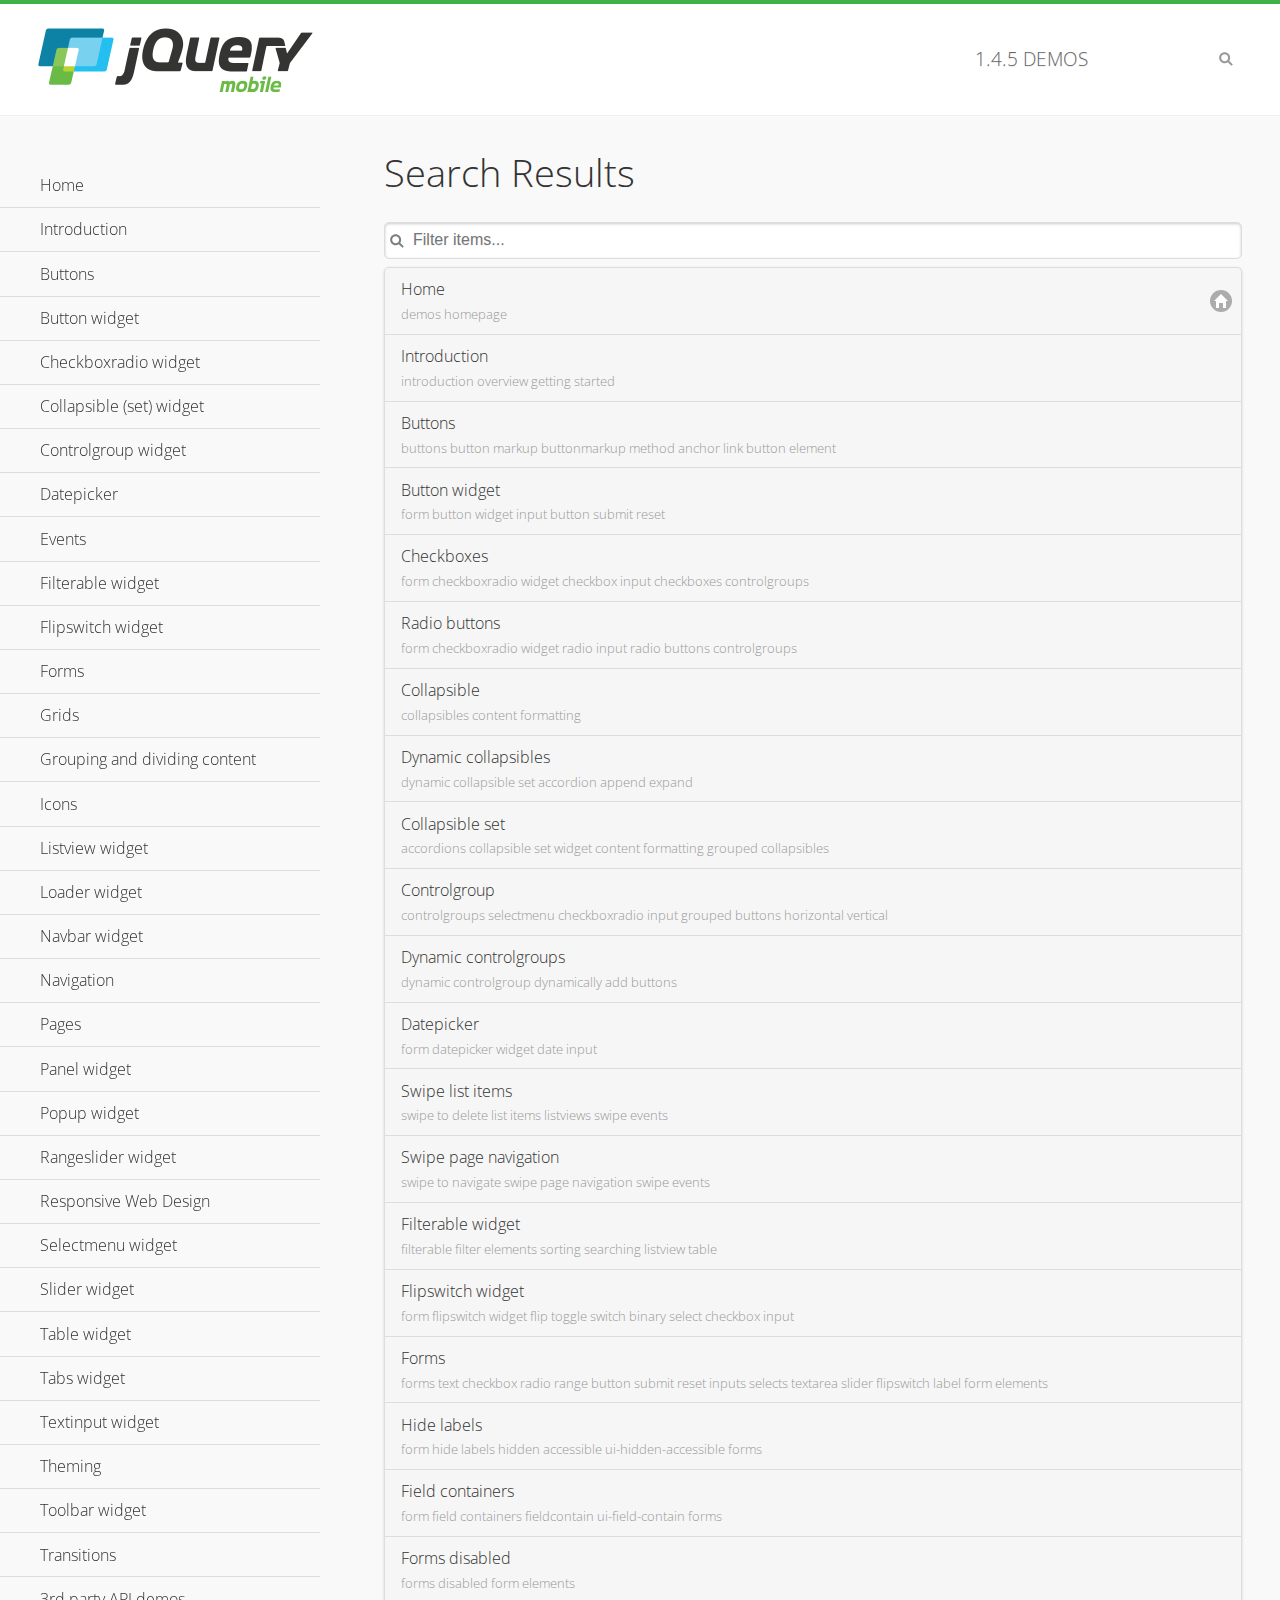
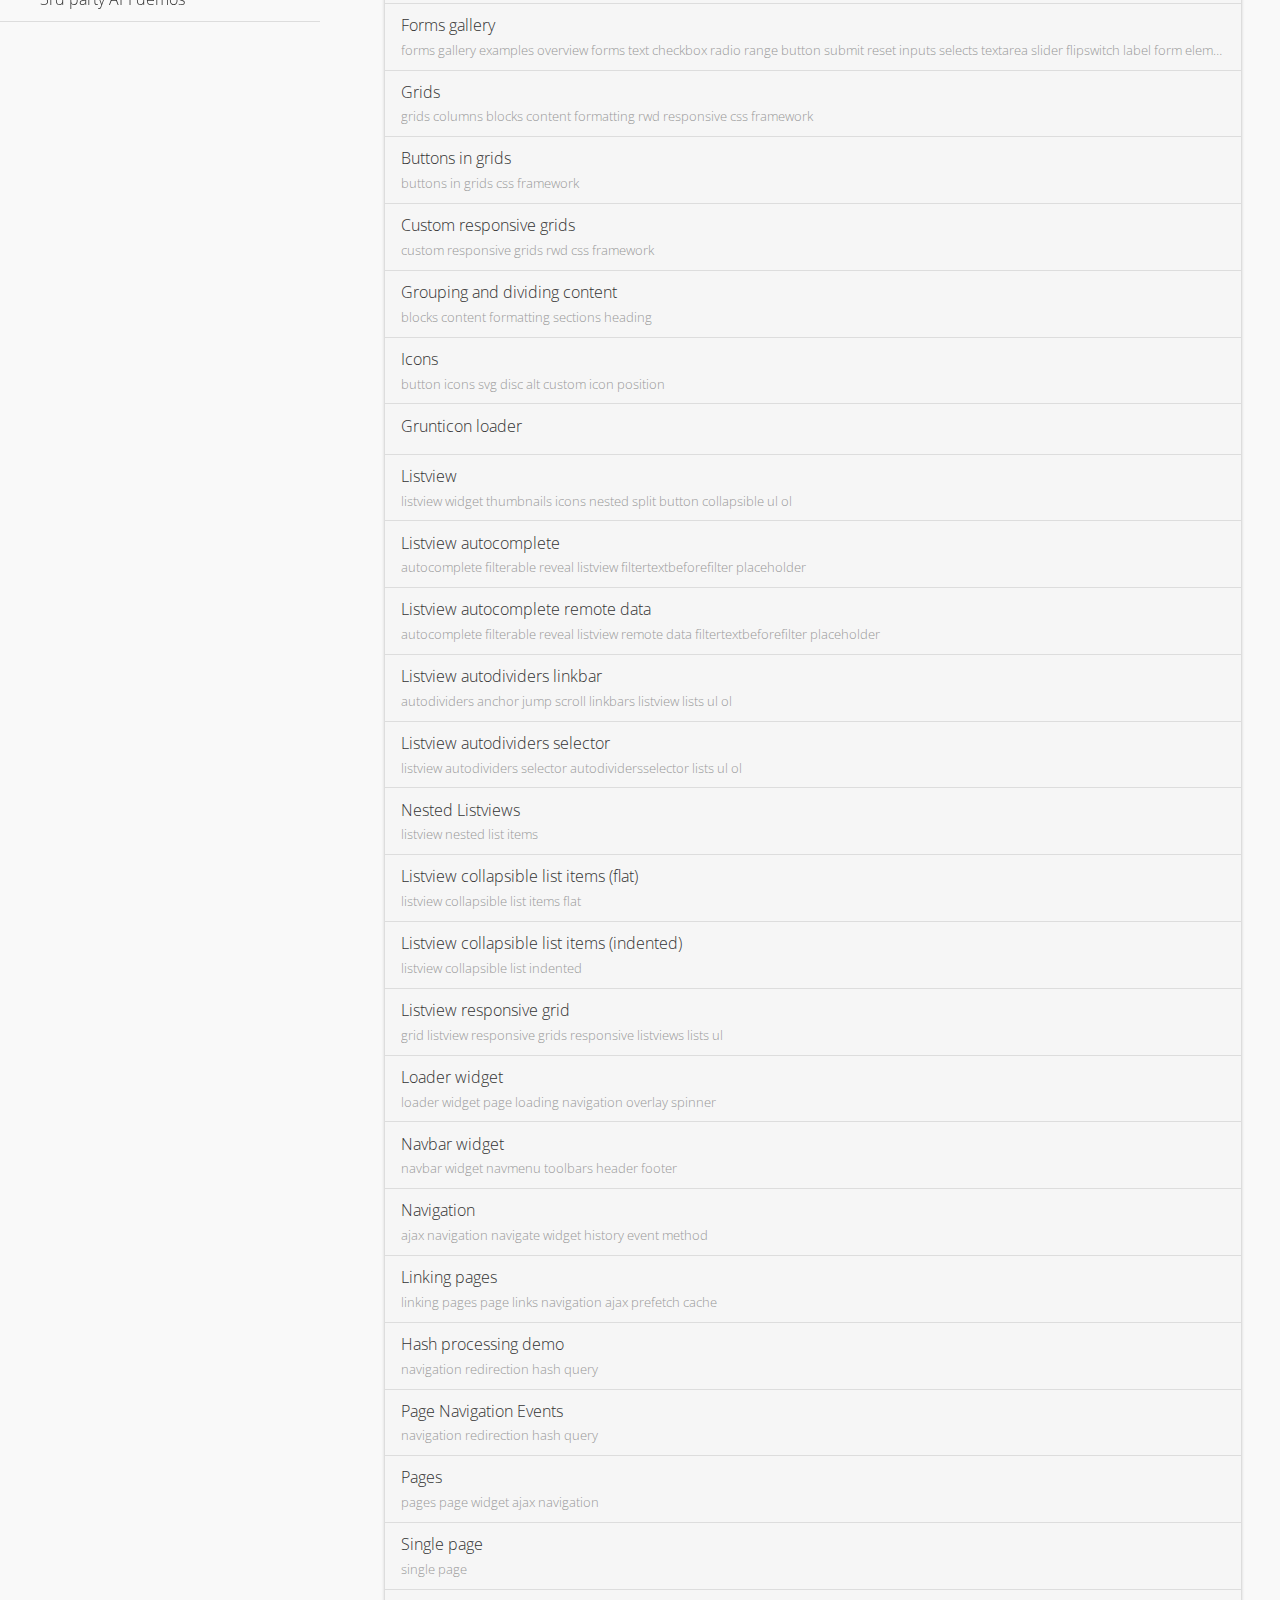
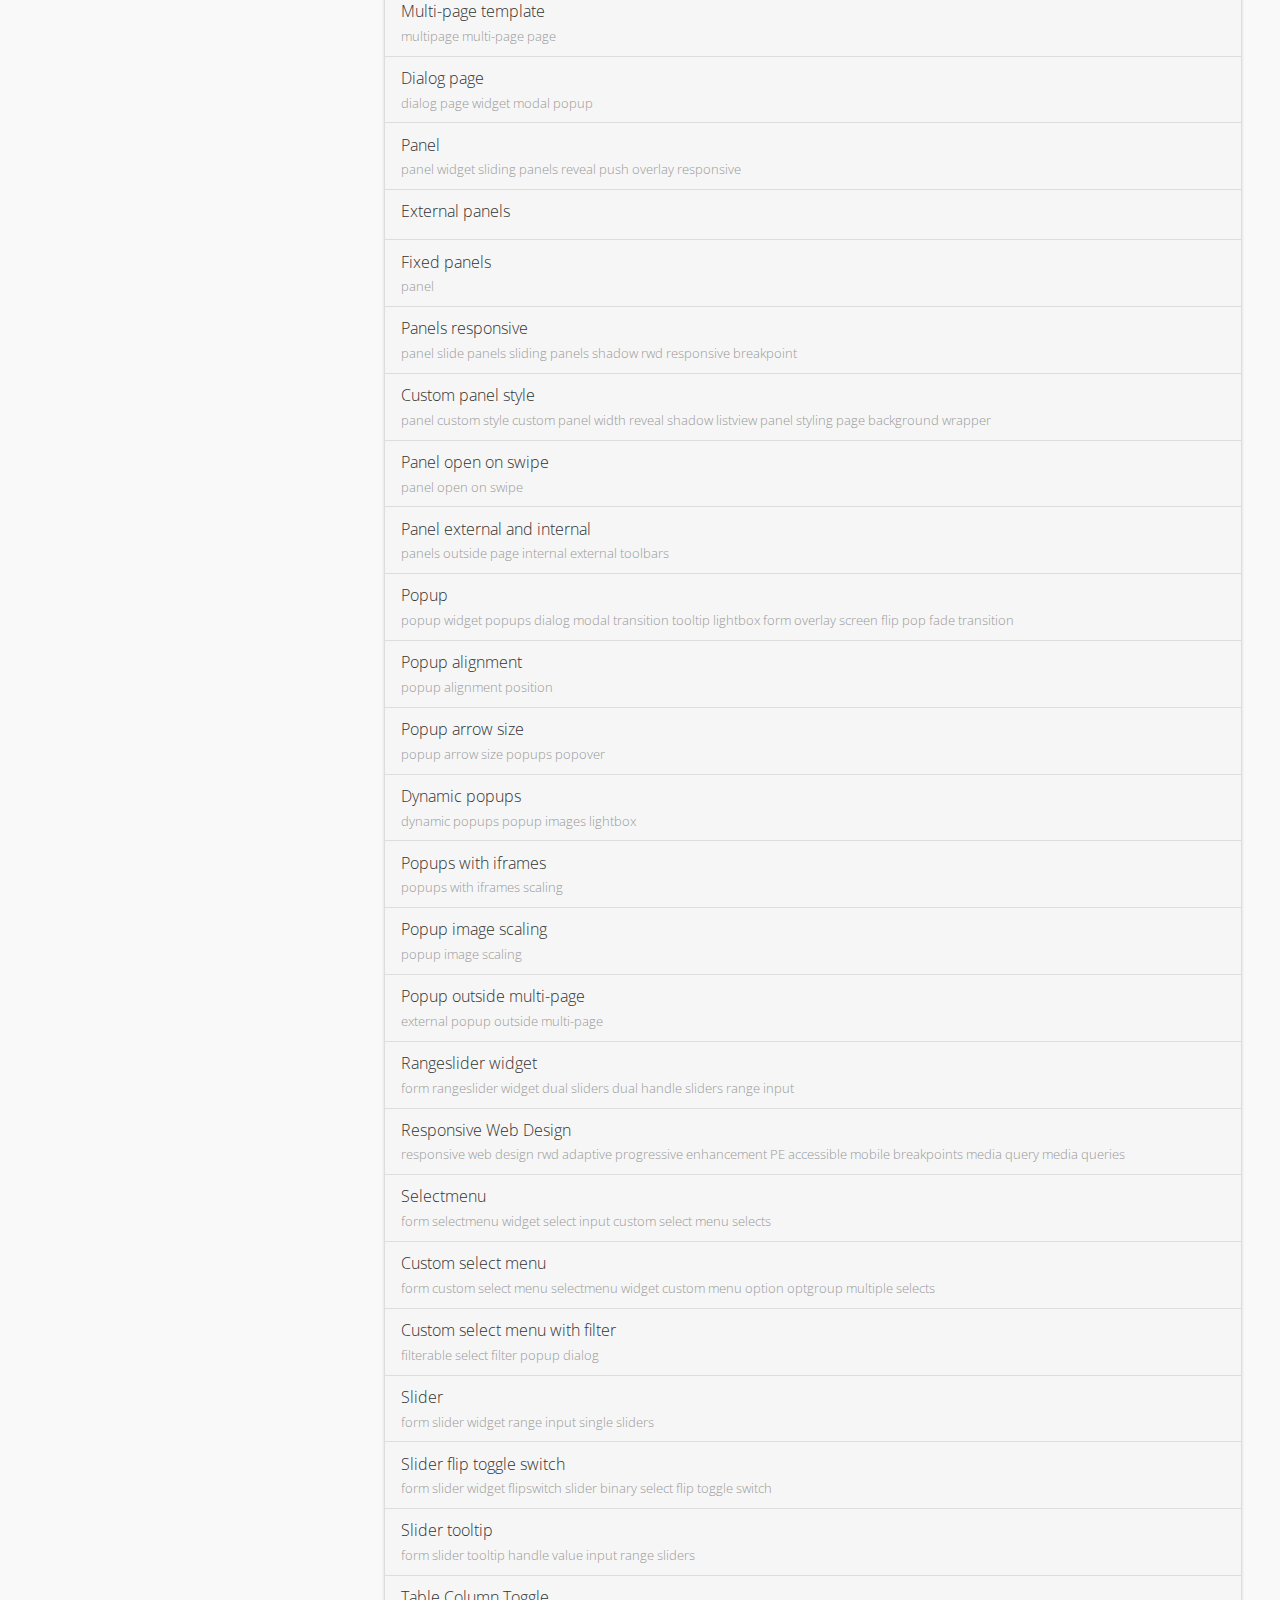
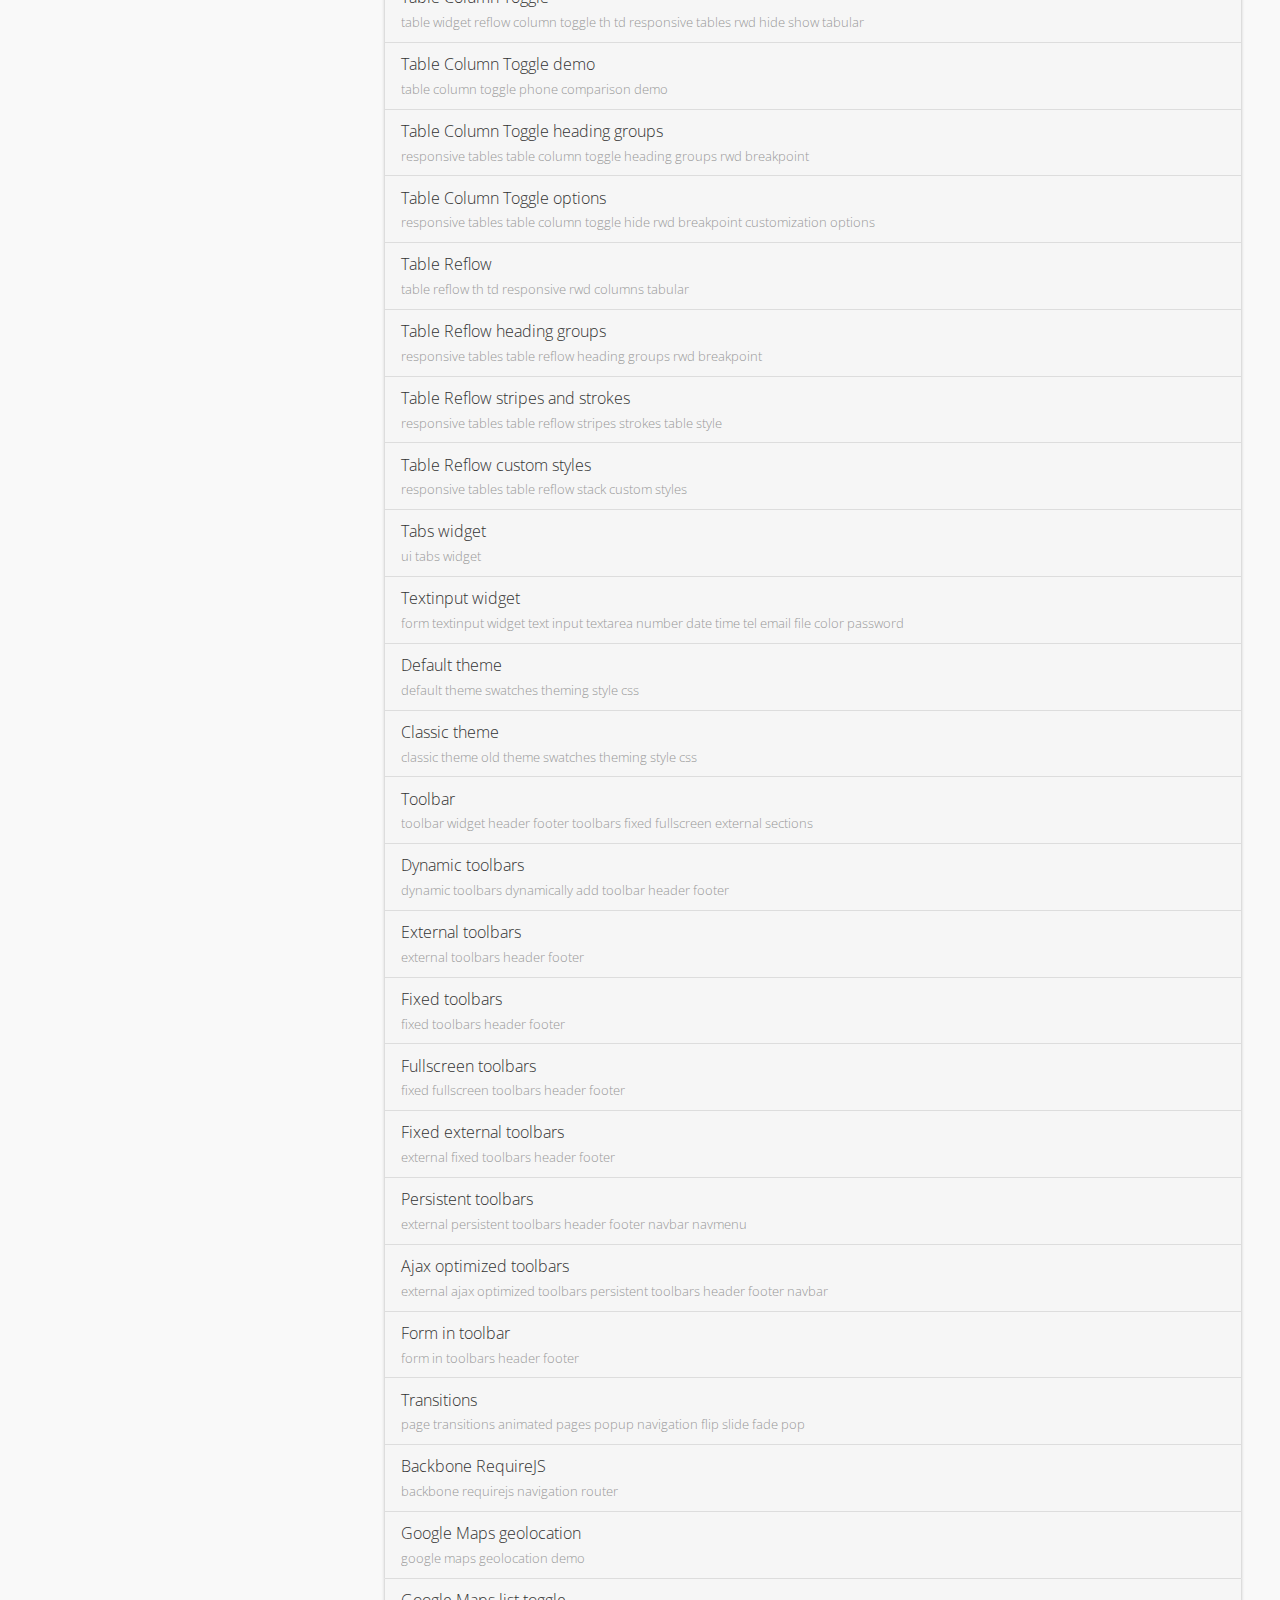
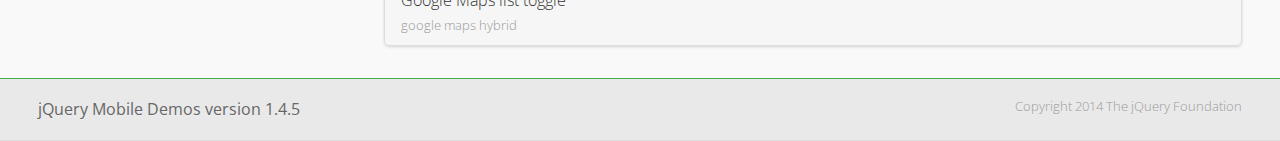
<file: mobile-dev/Project/app/src/main/assets/jqmob/demos/_search/index.html>
<!DOCTYPE html>
<html>
<head>
	<meta charset="utf-8">
	<meta name="viewport" content="width=device-width, initial-scale=1">
	<title>jQuery Mobile Demos</title>
	<link rel="stylesheet" href="../css/themes/default/jquery.mobile-1.4.5.min.css">
	<link rel="stylesheet" href="../_assets/css/jqm-demos.css">
	<link rel="shortcut icon" href="../_assets/favicon.ico">
    <link rel="stylesheet" href="http://fonts.googleapis.com/css?family=Open+Sans:300,400,700">
	<script src="../js/jquery.js"></script>
	<script src="../_assets/js/index.js"></script>
	<script src="../js/jquery.mobile-1.4.5.min.js"></script>

</head>
<body>
<div data-role="page" class="jqm-demos jqm-demos-index jqm-demos-search-results">

	<div data-role="header" class="jqm-header">
		<h2><a href="../" title="jQuery Mobile Demos home"><img src="../_assets/img/jquery-logo.png" alt="jQuery Mobile"></a></h2>
		<p><span class="jqm-version"></span> Demos</p>
		<a href="#" class="jqm-navmenu-link ui-btn ui-btn-icon-notext ui-corner-all ui-icon-bars ui-nodisc-icon ui-alt-icon ui-btn-left">Menu</a>
		<a href="#" class="jqm-search-link ui-btn ui-btn-icon-notext ui-corner-all ui-icon-search ui-nodisc-icon ui-alt-icon ui-btn-right">Search</a>
	</div><!-- /header -->

	<div role="main" class="ui-content jqm-content">

		<h1>Search Results</h1>

        <div class="jqm-search-results-wrap">
	        <ul class="jqm-list jqm-search-results-list">
<li data-filtertext="demos homepage" data-icon="home"><a href=".././">Home</a></li>
<li data-filtertext="introduction overview getting started"><a href="../intro/" data-ajax="false">Introduction</a></li>
<li data-filtertext="buttons button markup buttonmarkup method anchor link button element"><a href="../button-markup/" data-ajax="false">Buttons</a></li>
<li data-filtertext="form button widget input button submit reset"><a href="../button/" data-ajax="false">Button widget</a></li>
<li data-role="collapsible" data-enhanced="true" data-collapsed-icon="carat-d" data-expanded-icon="carat-u" data-iconpos="right" data-inset="false" class="ui-collapsible ui-collapsible-themed-content ui-collapsible-collapsed">
	<h3 class="ui-collapsible-heading ui-collapsible-heading-collapsed">
		<a href="#" class="ui-collapsible-heading-toggle ui-btn ui-btn-icon-right ui-btn-inherit ui-icon-carat-d">
		    Checkboxradio widget<span class="ui-collapsible-heading-status"> click to expand contents</span>
		</a>
	</h3>
	<div class="ui-collapsible-content ui-body-inherit ui-collapsible-content-collapsed" aria-hidden="true">
		<ul>
			<li data-filtertext="form checkboxradio widget checkbox input checkboxes controlgroups"><a href="../checkboxradio-checkbox/" data-ajax="false">Checkboxes</a></li>
			<li data-filtertext="form checkboxradio widget radio input radio buttons controlgroups"><a href="../checkboxradio-radio/" data-ajax="false">Radio buttons</a></li>
		</ul>
	</div>
</li>
<li data-role="collapsible" data-enhanced="true" data-collapsed-icon="carat-d" data-expanded-icon="carat-u" data-iconpos="right" data-inset="false" class="ui-collapsible ui-collapsible-themed-content ui-collapsible-collapsed">
	<h3 class="ui-collapsible-heading ui-collapsible-heading-collapsed">
		<a href="#" class="ui-collapsible-heading-toggle ui-btn ui-btn-icon-right ui-btn-inherit ui-icon-carat-d">
			Collapsible (set) widget<span class="ui-collapsible-heading-status"> click to expand contents</span>
		</a>
	</h3>
	<div class="ui-collapsible-content ui-body-inherit ui-collapsible-content-collapsed" aria-hidden="true">
		<ul>
			<li data-filtertext="collapsibles content formatting"><a href="../collapsible/" data-ajax="false">Collapsible</a></li>
			<li data-filtertext="dynamic collapsible set accordion append expand"><a href="../collapsible-dynamic/" data-ajax="false">Dynamic collapsibles</a></li>
			<li data-filtertext="accordions collapsible set widget content formatting grouped collapsibles"><a href="../collapsibleset/" data-ajax="false">Collapsible set</a></li>
		</ul>
	</div>
</li>
<li data-role="collapsible" data-enhanced="true" data-collapsed-icon="carat-d" data-expanded-icon="carat-u" data-iconpos="right" data-inset="false" class="ui-collapsible ui-collapsible-themed-content ui-collapsible-collapsed">
	<h3 class="ui-collapsible-heading ui-collapsible-heading-collapsed">
		<a href="#" class="ui-collapsible-heading-toggle ui-btn ui-btn-icon-right ui-btn-inherit ui-icon-carat-d">
			Controlgroup widget<span class="ui-collapsible-heading-status"> click to expand contents</span>
		</a>
	</h3>
	<div class="ui-collapsible-content ui-body-inherit ui-collapsible-content-collapsed" aria-hidden="true">
		<ul>
			<li data-filtertext="controlgroups selectmenu checkboxradio input grouped buttons horizontal vertical"><a href="../controlgroup/" data-ajax="false">Controlgroup</a></li>
			<li data-filtertext="dynamic controlgroup dynamically add buttons"><a href="../controlgroup-dynamic/" data-ajax="false">Dynamic controlgroups</a></li>
		</ul>
	</div>
</li>
<li data-filtertext="form datepicker widget date input"><a href="../datepicker/" data-ajax="false">Datepicker</a></li>
<li data-role="collapsible" data-enhanced="true" data-collapsed-icon="carat-d" data-expanded-icon="carat-u" data-iconpos="right" data-inset="false" class="ui-collapsible ui-collapsible-themed-content ui-collapsible-collapsed">
	<h3 class="ui-collapsible-heading ui-collapsible-heading-collapsed">
		<a href="#" class="ui-collapsible-heading-toggle ui-btn ui-btn-icon-right ui-btn-inherit ui-icon-carat-d">
			Events<span class="ui-collapsible-heading-status"> click to expand contents</span>
		</a>
	</h3>
	<div class="ui-collapsible-content ui-body-inherit ui-collapsible-content-collapsed" aria-hidden="true">
		<ul>
			<li data-filtertext="swipe to delete list items listviews swipe events"><a href="../swipe-list/" data-ajax="false">Swipe list items</a></li>
			<li data-filtertext="swipe to navigate swipe page navigation swipe events"><a href="../swipe-page/" data-ajax="false">Swipe page navigation</a></li>
		</ul>
	</div>
</li>
<li data-filtertext="filterable filter elements sorting searching listview table"><a href="../filterable/" data-ajax="false">Filterable widget</a></li>
<li data-filtertext="form flipswitch widget flip toggle switch binary select checkbox input"><a href="../flipswitch/" data-ajax="false">Flipswitch widget</a></li>
<li data-role="collapsible" data-enhanced="true" data-collapsed-icon="carat-d" data-expanded-icon="carat-u" data-iconpos="right" data-inset="false" class="ui-collapsible ui-collapsible-themed-content ui-collapsible-collapsed">
	<h3 class="ui-collapsible-heading ui-collapsible-heading-collapsed">
		<a href="#" class="ui-collapsible-heading-toggle ui-btn ui-btn-icon-right ui-btn-inherit ui-icon-carat-d">
			Forms<span class="ui-collapsible-heading-status"> click to expand contents</span>
		</a>
	</h3>
	<div class="ui-collapsible-content ui-body-inherit ui-collapsible-content-collapsed" aria-hidden="true">
		<ul>
			<li data-filtertext="forms text checkbox radio range button submit reset inputs selects textarea slider flipswitch label form elements"><a href="../forms/" data-ajax="false">Forms</a></li>
			<li data-filtertext="form hide labels hidden accessible ui-hidden-accessible forms"><a href="../forms-label-hidden-accessible/" data-ajax="false">Hide labels</a></li>
			<li data-filtertext="form field containers fieldcontain ui-field-contain forms"><a href="../forms-field-contain/" data-ajax="false">Field containers</a></li>
			<li data-filtertext="forms disabled form elements"><a href="../forms-disabled/" data-ajax="false">Forms disabled</a></li>
			<li data-filtertext="forms gallery examples overview forms text checkbox radio range button submit reset inputs selects textarea slider flipswitch label form elements"><a href="../forms-gallery/" data-ajax="false">Forms gallery</a></li>
		</ul>
	</div>
</li>
<li data-role="collapsible" data-enhanced="true" data-collapsed-icon="carat-d" data-expanded-icon="carat-u" data-iconpos="right" data-inset="false" class="ui-collapsible ui-collapsible-themed-content ui-collapsible-collapsed">
	<h3 class="ui-collapsible-heading ui-collapsible-heading-collapsed">
		<a href="#" class="ui-collapsible-heading-toggle ui-btn ui-btn-icon-right ui-btn-inherit ui-icon-carat-d">
			Grids<span class="ui-collapsible-heading-status"> click to expand contents</span>
		</a>
	</h3>
	<div class="ui-collapsible-content ui-body-inherit ui-collapsible-content-collapsed" aria-hidden="true">
		<ul>
			<li data-filtertext="grids columns blocks content formatting rwd responsive css framework"><a href="../grids/" data-ajax="false">Grids</a></li>
			<li data-filtertext="buttons in grids css framework"><a href="../grids-buttons/" data-ajax="false">Buttons in grids</a></li>
			<li data-filtertext="custom responsive grids rwd css framework"><a href="../grids-custom-responsive/" data-ajax="false">Custom responsive grids</a></li>
		</ul>
	</div>
</li>
<li data-filtertext="blocks content formatting sections heading"><a href="../body-bar-classes/" data-ajax="false">Grouping and dividing content</a></li>
<li data-role="collapsible" data-enhanced="true" data-collapsed-icon="carat-d" data-expanded-icon="carat-u" data-iconpos="right" data-inset="false" class="ui-collapsible ui-collapsible-themed-content ui-collapsible-collapsed">
	<h3 class="ui-collapsible-heading ui-collapsible-heading-collapsed">
		<a href="#" class="ui-collapsible-heading-toggle ui-btn ui-btn-icon-right ui-btn-inherit ui-icon-carat-d">
			Icons<span class="ui-collapsible-heading-status"> click to expand contents</span>
		</a>
	</h3>
	<div class="ui-collapsible-content ui-body-inherit ui-collapsible-content-collapsed" aria-hidden="true">
		<ul>
			<li data-filtertext="button icons svg disc alt custom icon position"><a href="../icons/" data-ajax="false">Icons</a></li>
			<li data-filtertext=""><a href="../icons-grunticon/" data-ajax="false">Grunticon loader</a></li>
		</ul>
	</div>
</li>
<li data-role="collapsible" data-enhanced="true" data-collapsed-icon="carat-d" data-expanded-icon="carat-u" data-iconpos="right" data-inset="false" class="ui-collapsible ui-collapsible-themed-content ui-collapsible-collapsed">
	<h3 class="ui-collapsible-heading ui-collapsible-heading-collapsed">
		<a href="#" class="ui-collapsible-heading-toggle ui-btn ui-btn-icon-right ui-btn-inherit ui-icon-carat-d">
			Listview widget<span class="ui-collapsible-heading-status"> click to expand contents</span>
		</a>
	</h3>
	<div class="ui-collapsible-content ui-body-inherit ui-collapsible-content-collapsed" aria-hidden="true">
		<ul>
			<li data-filtertext="listview widget thumbnails icons nested split button collapsible ul ol"><a href="../listview/" data-ajax="false">Listview</a></li>
			<li data-filtertext="autocomplete filterable reveal listview filtertextbeforefilter placeholder"><a href="../listview-autocomplete/" data-ajax="false">Listview autocomplete</a></li>
			<li data-filtertext="autocomplete filterable reveal listview remote data filtertextbeforefilter placeholder"><a href="../listview-autocomplete-remote/" data-ajax="false">Listview autocomplete remote data</a></li>
			<li data-filtertext="autodividers anchor jump scroll linkbars listview lists ul ol"><a href="../listview-autodividers-linkbar/" data-ajax="false">Listview autodividers linkbar</a></li>
			<li data-filtertext="listview autodividers selector autodividersselector lists ul ol"><a href="../listview-autodividers-selector/" data-ajax="false">Listview autodividers selector</a></li>
			<li data-filtertext="listview nested list items"><a href="../listview-nested-lists/" data-ajax="false">Nested Listviews</a></li>
			<li data-filtertext="listview collapsible list items flat"><a href="../listview-collapsible-item-flat/" data-ajax="false">Listview collapsible list items (flat)</a></li>
			<li data-filtertext="listview collapsible list indented"><a href="../listview-collapsible-item-indented/" data-ajax="false">Listview collapsible list items (indented)</a></li>
			<li data-filtertext="grid listview responsive grids responsive listviews lists ul"><a href="../listview-grid/" data-ajax="false">Listview responsive grid</a></li>
		</ul>
	</div>
</li>
<li data-filtertext="loader widget page loading navigation overlay spinner"><a href="../loader/" data-ajax="false">Loader widget</a></li>
<li data-filtertext="navbar widget navmenu toolbars header footer"><a href="../navbar/" data-ajax="false">Navbar widget</a></li>
<li data-role="collapsible" data-enhanced="true" data-collapsed-icon="carat-d" data-expanded-icon="carat-u" data-iconpos="right" data-inset="false" class="ui-collapsible ui-collapsible-themed-content ui-collapsible-collapsed">
	<h3 class="ui-collapsible-heading ui-collapsible-heading-collapsed">
		<a href="#" class="ui-collapsible-heading-toggle ui-btn ui-btn-icon-right ui-btn-inherit ui-icon-carat-d">
			Navigation<span class="ui-collapsible-heading-status"> click to expand contents</span>
		</a>
	</h3>
	<div class="ui-collapsible-content ui-body-inherit ui-collapsible-content-collapsed" aria-hidden="true">
		<ul>
			<li data-filtertext="ajax navigation navigate widget history event method"><a href="../navigation/" data-ajax="false">Navigation</a></li>
			<li data-filtertext="linking pages page links navigation ajax prefetch cache"><a href="../navigation-linking-pages/" data-ajax="false">Linking pages</a></li>
			<!-- <li data-filtertext="php redirect server redirection server-side navigation"><a href="../navigation-php-redirect/" data-ajax="false">PHP redirect demo</a></li>-->
			<li data-filtertext="navigation redirection hash query"><a href="../navigation-hash-processing/" data-ajax="false">Hash processing demo</a></li>
			<li data-filtertext="navigation redirection hash query"><a href="../page-events/" data-ajax="false">Page Navigation Events</a></li>
		</ul>
	</div>
</li>
<li data-role="collapsible" data-enhanced="true" data-collapsed-icon="carat-d" data-expanded-icon="carat-u" data-iconpos="right" data-inset="false" class="ui-collapsible ui-collapsible-themed-content ui-collapsible-collapsed">
	<h3 class="ui-collapsible-heading ui-collapsible-heading-collapsed">
		<a href="#" class="ui-collapsible-heading-toggle ui-btn ui-btn-icon-right ui-btn-inherit ui-icon-carat-d">
			Pages<span class="ui-collapsible-heading-status"> click to expand contents</span>
		</a>
	</h3>
	<div class="ui-collapsible-content ui-body-inherit ui-collapsible-content-collapsed" aria-hidden="true">
		<ul>
			<li data-filtertext="pages page widget ajax navigation"><a href="../pages/" data-ajax="false">Pages</a></li>
			<li data-filtertext="single page"><a href="../pages-single-page/" data-ajax="false">Single page</a></li>
			<li data-filtertext="multipage multi-page page"><a href="../pages-multi-page/" data-ajax="false">Multi-page template</a></li>
			<li data-filtertext="dialog page widget modal popup"><a href="../pages-dialog/" data-ajax="false">Dialog page</a></li>
		</ul>
	</div>
</li>
<li data-role="collapsible" data-enhanced="true" data-collapsed-icon="carat-d" data-expanded-icon="carat-u" data-iconpos="right" data-inset="false" class="ui-collapsible ui-collapsible-themed-content ui-collapsible-collapsed">
	<h3 class="ui-collapsible-heading ui-collapsible-heading-collapsed">
		<a href="#" class="ui-collapsible-heading-toggle ui-btn ui-btn-icon-right ui-btn-inherit ui-icon-carat-d">
			Panel widget<span class="ui-collapsible-heading-status"> click to expand contents</span>
		</a>
	</h3>
	<div class="ui-collapsible-content ui-body-inherit ui-collapsible-content-collapsed" aria-hidden="true">
		<ul>
			<li data-filtertext="panel widget sliding panels reveal push overlay responsive"><a href="../panel/" data-ajax="false">Panel</a></li>
			<li data-filtertext=""><a href="../panel-external/" data-ajax="false">External panels</a></li>
			<li data-filtertext="panel "><a href="../panel-fixed/" data-ajax="false">Fixed panels</a></li>
			<li data-filtertext="panel slide panels sliding panels shadow rwd responsive breakpoint"><a href="../panel-responsive/" data-ajax="false">Panels responsive</a></li>
			<li data-filtertext="panel custom style custom panel width reveal shadow listview panel styling page background wrapper"><a href="../panel-styling/" data-ajax="false">Custom panel style</a></li>
			<li data-filtertext="panel open on swipe"><a href="../panel-swipe-open/" data-ajax="false">Panel open on swipe</a></li>
			<li data-filtertext="panels outside page internal external toolbars"><a href="../panel-external-internal/" data-ajax="false">Panel external and internal</a></li>
		</ul>
	</div>
</li>
<li data-role="collapsible" data-enhanced="true" data-collapsed-icon="carat-d" data-expanded-icon="carat-u" data-iconpos="right" data-inset="false" class="ui-collapsible ui-collapsible-themed-content ui-collapsible-collapsed">
	<h3 class="ui-collapsible-heading ui-collapsible-heading-collapsed">
		<a href="#" class="ui-collapsible-heading-toggle ui-btn ui-btn-icon-right ui-btn-inherit ui-icon-carat-d">
			Popup widget<span class="ui-collapsible-heading-status"> click to expand contents</span>
		</a>
	</h3>
	<div class="ui-collapsible-content ui-body-inherit ui-collapsible-content-collapsed" aria-hidden="true">
		<ul>
			<li data-filtertext="popup widget popups dialog modal transition tooltip lightbox form overlay screen flip pop fade transition"><a href="../popup/" data-ajax="false">Popup</a></li>
			<li data-filtertext="popup alignment position"><a href="../popup-alignment/" data-ajax="false">Popup alignment</a></li>
			<li data-filtertext="popup arrow size popups popover"><a href="../popup-arrow-size/" data-ajax="false">Popup arrow size</a></li>
			<li data-filtertext="dynamic popups popup images lightbox"><a href="../popup-dynamic/" data-ajax="false">Dynamic popups</a></li>
			<li data-filtertext="popups with iframes scaling"><a href="../popup-iframe/" data-ajax="false">Popups with iframes</a></li>
			<li data-filtertext="popup image scaling"><a href="../popup-image-scaling/" data-ajax="false">Popup image scaling</a></li>
			<li data-filtertext="external popup outside multi-page"><a href="../popup-outside-multipage/" data-ajax="false">Popup outside multi-page</a></li>
		</ul>
	</div>
</li>
<li data-filtertext="form rangeslider widget dual sliders dual handle sliders range input"><a href="../rangeslider/" data-ajax="false">Rangeslider widget</a></li>
<li data-filtertext="responsive web design rwd adaptive progressive enhancement PE accessible mobile breakpoints media query media queries"><a href="../rwd/" data-ajax="false">Responsive Web Design</a></li>
<li data-role="collapsible" data-enhanced="true" data-collapsed-icon="carat-d" data-expanded-icon="carat-u" data-iconpos="right" data-inset="false" class="ui-collapsible ui-collapsible-themed-content ui-collapsible-collapsed">
	<h3 class="ui-collapsible-heading ui-collapsible-heading-collapsed">
		<a href="#" class="ui-collapsible-heading-toggle ui-btn ui-btn-icon-right ui-btn-inherit ui-icon-carat-d">
			Selectmenu widget<span class="ui-collapsible-heading-status"> click to expand contents</span>
		</a>
	</h3>
	<div class="ui-collapsible-content ui-body-inherit ui-collapsible-content-collapsed" aria-hidden="true">
		<ul>
			<li data-filtertext="form selectmenu widget select input custom select menu selects"><a href="../selectmenu/" data-ajax="false">Selectmenu</a></li>
			<li data-filtertext="form custom select menu selectmenu widget custom menu option optgroup multiple selects"><a href="../selectmenu-custom/" data-ajax="false">Custom select menu</a></li>
			<li data-filtertext="filterable select filter popup dialog"><a href="../selectmenu-custom-filter/" data-ajax="false">Custom select menu with filter</a></li>
		</ul>
	</div>
</li>
<li data-role="collapsible" data-enhanced="true" data-collapsed-icon="carat-d" data-expanded-icon="carat-u" data-iconpos="right" data-inset="false" class="ui-collapsible ui-collapsible-themed-content ui-collapsible-collapsed">
	<h3 class="ui-collapsible-heading ui-collapsible-heading-collapsed">
		<a href="#" class="ui-collapsible-heading-toggle ui-btn ui-btn-icon-right ui-btn-inherit ui-icon-carat-d">
			Slider widget<span class="ui-collapsible-heading-status"> click to expand contents</span>
		</a>
	</h3>
	<div class="ui-collapsible-content ui-body-inherit ui-collapsible-content-collapsed" aria-hidden="true">
		<ul>
			<li data-filtertext="form slider widget range input single sliders"><a href="../slider/" data-ajax="false">Slider</a></li>
			<li data-filtertext="form slider widget flipswitch slider binary select flip toggle switch"><a href="../slider-flipswitch/" data-ajax="false">Slider flip toggle switch</a></li>
			<li data-filtertext="form slider tooltip handle value input range sliders"><a href="../slider-tooltip/" data-ajax="false">Slider tooltip</a></li>
		</ul>
	</div>
</li>
<li data-role="collapsible" data-enhanced="true" data-collapsed-icon="carat-d" data-expanded-icon="carat-u" data-iconpos="right" data-inset="false" class="ui-collapsible ui-collapsible-themed-content ui-collapsible-collapsed">
	<h3 class="ui-collapsible-heading ui-collapsible-heading-collapsed">
		<a href="#" class="ui-collapsible-heading-toggle ui-btn ui-btn-icon-right ui-btn-inherit ui-icon-carat-d">
			Table widget<span class="ui-collapsible-heading-status"> click to expand contents</span>
		</a>
	</h3>
	<div class="ui-collapsible-content ui-body-inherit ui-collapsible-content-collapsed" aria-hidden="true">
		<ul>
			<li data-filtertext="table widget reflow column toggle th td responsive tables rwd hide show tabular"><a href="../table-column-toggle/" data-ajax="false">Table Column Toggle</a></li>
			<li data-filtertext="table column toggle phone comparison demo"><a href="../table-column-toggle-example/" data-ajax="false">Table Column Toggle demo</a></li>
			<li data-filtertext="responsive tables table column toggle heading groups rwd breakpoint"><a href="../table-column-toggle-heading-groups/" data-ajax="false">Table Column Toggle heading groups</a></li>
			<li data-filtertext="responsive tables table column toggle hide rwd breakpoint customization options"><a href="../table-column-toggle-options/" data-ajax="false">Table Column Toggle options</a></li>
			<li data-filtertext="table reflow th td responsive rwd columns tabular"><a href="../table-reflow/" data-ajax="false">Table Reflow</a></li>
			<li data-filtertext="responsive tables table reflow heading groups rwd breakpoint"><a href="../table-reflow-heading-groups/" data-ajax="false">Table Reflow heading groups</a></li>
			<li data-filtertext="responsive tables table reflow stripes strokes table style"><a href="../table-reflow-stripes-strokes/" data-ajax="false">Table Reflow stripes and strokes</a></li>
			<li data-filtertext="responsive tables table reflow stack custom styles"><a href="../table-reflow-styling/" data-ajax="false">Table Reflow custom styles</a></li>
		</ul>
	</div>
</li>
<li data-filtertext="ui tabs widget"><a href="../tabs/" data-ajax="false">Tabs widget</a></li>
<li data-filtertext="form textinput widget text input textarea number date time tel email file color password"><a href="../textinput/" data-ajax="false">Textinput widget</a></li>
<li data-role="collapsible" data-enhanced="true" data-collapsed-icon="carat-d" data-expanded-icon="carat-u" data-iconpos="right" data-inset="false" class="ui-collapsible ui-collapsible-themed-content ui-collapsible-collapsed">
	<h3 class="ui-collapsible-heading ui-collapsible-heading-collapsed">
		<a href="#" class="ui-collapsible-heading-toggle ui-btn ui-btn-icon-right ui-btn-inherit ui-icon-carat-d">
			Theming<span class="ui-collapsible-heading-status"> click to expand contents</span>
		</a>
	</h3>
	<div class="ui-collapsible-content ui-body-inherit ui-collapsible-content-collapsed" aria-hidden="true">
		<ul>
			<li data-filtertext="default theme swatches theming style css"><a href="../theme-default/" data-ajax="false">Default theme</a></li>
			<li data-filtertext="classic theme old theme swatches theming style css"><a href="../theme-classic/" data-ajax="false">Classic theme</a></li>
		</ul>
	</div>
</li>
<li data-role="collapsible" data-enhanced="true" data-collapsed-icon="carat-d" data-expanded-icon="carat-u" data-iconpos="right" data-inset="false" class="ui-collapsible ui-collapsible-themed-content ui-collapsible-collapsed">
	<h3 class="ui-collapsible-heading ui-collapsible-heading-collapsed">
		<a href="#" class="ui-collapsible-heading-toggle ui-btn ui-btn-icon-right ui-btn-inherit ui-icon-carat-d">
			Toolbar widget<span class="ui-collapsible-heading-status"> click to expand contents</span>
		</a>
	</h3>
	<div class="ui-collapsible-content ui-body-inherit ui-collapsible-content-collapsed" aria-hidden="true">
		<ul>
			<li data-filtertext="toolbar widget header footer toolbars fixed fullscreen external sections"><a href="../toolbar/" data-ajax="false">Toolbar</a></li>
			<li data-filtertext="dynamic toolbars dynamically add toolbar header footer"><a href="../toolbar-dynamic/" data-ajax="false">Dynamic toolbars</a></li>
			<li data-filtertext="external toolbars header footer"><a href="../toolbar-external/" data-ajax="false">External toolbars</a></li>
			<li data-filtertext="fixed toolbars header footer"><a href="../toolbar-fixed/" data-ajax="false">Fixed toolbars</a></li>
			<li data-filtertext="fixed fullscreen toolbars header footer"><a href="../toolbar-fixed-fullscreen/" data-ajax="false">Fullscreen toolbars</a></li>
			<li data-filtertext="external fixed toolbars header footer"><a href="../toolbar-fixed-external/" data-ajax="false">Fixed external toolbars</a></li>
			<li data-filtertext="external persistent toolbars header footer navbar navmenu"><a href="../toolbar-fixed-persistent/" data-ajax="false">Persistent toolbars</a></li>
			<li data-filtertext="external ajax optimized toolbars persistent toolbars header footer navbar"><a href="../toolbar-fixed-persistent-optimized/" data-ajax="false">Ajax optimized toolbars</a></li>
			<li data-filtertext="form in toolbars header footer"><a href="../toolbar-fixed-forms/" data-ajax="false">Form in toolbar</a></li>
		</ul>
	</div>
</li>
<li data-filtertext="page transitions animated pages popup navigation flip slide fade pop"><a href="../transitions/" data-ajax="false">Transitions</a></li>
<li data-role="collapsible" data-enhanced="true" data-collapsed-icon="carat-d" data-expanded-icon="carat-u" data-iconpos="right" data-inset="false" class="ui-collapsible ui-collapsible-themed-content ui-collapsible-collapsed">
	<h3 class="ui-collapsible-heading ui-collapsible-heading-collapsed">
		<a href="#" class="ui-collapsible-heading-toggle ui-btn ui-btn-icon-right ui-btn-inherit ui-icon-carat-d">
			3rd party API demos<span class="ui-collapsible-heading-status"> click to expand contents</span>
		</a>
	</h3>
	<div class="ui-collapsible-content ui-body-inherit ui-collapsible-content-collapsed" aria-hidden="true">
		<ul>
			<li data-filtertext="backbone requirejs navigation router"><a href="../backbone-requirejs/" data-ajax="false">Backbone RequireJS</a></li>
			<li data-filtertext="google maps geolocation demo"><a href="../map-geolocation/" data-ajax="false">Google Maps geolocation</a></li>
			<li data-filtertext="google maps hybrid"><a href="../map-list-toggle/" data-ajax="false">Google Maps list toggle</a></li>
		</ul>
	</div>
</li>



	        </ul>
	    </div>

	</div><!-- /content -->
	    <div data-role="panel" class="jqm-navmenu-panel" data-position="left" data-display="overlay" data-theme="a">
	    	<ul class="jqm-list ui-alt-icon ui-nodisc-icon">
<li data-filtertext="demos homepage" data-icon="home"><a href=".././">Home</a></li>
<li data-filtertext="introduction overview getting started"><a href="../intro/" data-ajax="false">Introduction</a></li>
<li data-filtertext="buttons button markup buttonmarkup method anchor link button element"><a href="../button-markup/" data-ajax="false">Buttons</a></li>
<li data-filtertext="form button widget input button submit reset"><a href="../button/" data-ajax="false">Button widget</a></li>
<li data-role="collapsible" data-enhanced="true" data-collapsed-icon="carat-d" data-expanded-icon="carat-u" data-iconpos="right" data-inset="false" class="ui-collapsible ui-collapsible-themed-content ui-collapsible-collapsed">
	<h3 class="ui-collapsible-heading ui-collapsible-heading-collapsed">
		<a href="#" class="ui-collapsible-heading-toggle ui-btn ui-btn-icon-right ui-btn-inherit ui-icon-carat-d">
		    Checkboxradio widget<span class="ui-collapsible-heading-status"> click to expand contents</span>
		</a>
	</h3>
	<div class="ui-collapsible-content ui-body-inherit ui-collapsible-content-collapsed" aria-hidden="true">
		<ul>
			<li data-filtertext="form checkboxradio widget checkbox input checkboxes controlgroups"><a href="../checkboxradio-checkbox/" data-ajax="false">Checkboxes</a></li>
			<li data-filtertext="form checkboxradio widget radio input radio buttons controlgroups"><a href="../checkboxradio-radio/" data-ajax="false">Radio buttons</a></li>
		</ul>
	</div>
</li>
<li data-role="collapsible" data-enhanced="true" data-collapsed-icon="carat-d" data-expanded-icon="carat-u" data-iconpos="right" data-inset="false" class="ui-collapsible ui-collapsible-themed-content ui-collapsible-collapsed">
	<h3 class="ui-collapsible-heading ui-collapsible-heading-collapsed">
		<a href="#" class="ui-collapsible-heading-toggle ui-btn ui-btn-icon-right ui-btn-inherit ui-icon-carat-d">
			Collapsible (set) widget<span class="ui-collapsible-heading-status"> click to expand contents</span>
		</a>
	</h3>
	<div class="ui-collapsible-content ui-body-inherit ui-collapsible-content-collapsed" aria-hidden="true">
		<ul>
			<li data-filtertext="collapsibles content formatting"><a href="../collapsible/" data-ajax="false">Collapsible</a></li>
			<li data-filtertext="dynamic collapsible set accordion append expand"><a href="../collapsible-dynamic/" data-ajax="false">Dynamic collapsibles</a></li>
			<li data-filtertext="accordions collapsible set widget content formatting grouped collapsibles"><a href="../collapsibleset/" data-ajax="false">Collapsible set</a></li>
		</ul>
	</div>
</li>
<li data-role="collapsible" data-enhanced="true" data-collapsed-icon="carat-d" data-expanded-icon="carat-u" data-iconpos="right" data-inset="false" class="ui-collapsible ui-collapsible-themed-content ui-collapsible-collapsed">
	<h3 class="ui-collapsible-heading ui-collapsible-heading-collapsed">
		<a href="#" class="ui-collapsible-heading-toggle ui-btn ui-btn-icon-right ui-btn-inherit ui-icon-carat-d">
			Controlgroup widget<span class="ui-collapsible-heading-status"> click to expand contents</span>
		</a>
	</h3>
	<div class="ui-collapsible-content ui-body-inherit ui-collapsible-content-collapsed" aria-hidden="true">
		<ul>
			<li data-filtertext="controlgroups selectmenu checkboxradio input grouped buttons horizontal vertical"><a href="../controlgroup/" data-ajax="false">Controlgroup</a></li>
			<li data-filtertext="dynamic controlgroup dynamically add buttons"><a href="../controlgroup-dynamic/" data-ajax="false">Dynamic controlgroups</a></li>
		</ul>
	</div>
</li>
<li data-filtertext="form datepicker widget date input"><a href="../datepicker/" data-ajax="false">Datepicker</a></li>
<li data-role="collapsible" data-enhanced="true" data-collapsed-icon="carat-d" data-expanded-icon="carat-u" data-iconpos="right" data-inset="false" class="ui-collapsible ui-collapsible-themed-content ui-collapsible-collapsed">
	<h3 class="ui-collapsible-heading ui-collapsible-heading-collapsed">
		<a href="#" class="ui-collapsible-heading-toggle ui-btn ui-btn-icon-right ui-btn-inherit ui-icon-carat-d">
			Events<span class="ui-collapsible-heading-status"> click to expand contents</span>
		</a>
	</h3>
	<div class="ui-collapsible-content ui-body-inherit ui-collapsible-content-collapsed" aria-hidden="true">
		<ul>
			<li data-filtertext="swipe to delete list items listviews swipe events"><a href="../swipe-list/" data-ajax="false">Swipe list items</a></li>
			<li data-filtertext="swipe to navigate swipe page navigation swipe events"><a href="../swipe-page/" data-ajax="false">Swipe page navigation</a></li>
		</ul>
	</div>
</li>
<li data-filtertext="filterable filter elements sorting searching listview table"><a href="../filterable/" data-ajax="false">Filterable widget</a></li>
<li data-filtertext="form flipswitch widget flip toggle switch binary select checkbox input"><a href="../flipswitch/" data-ajax="false">Flipswitch widget</a></li>
<li data-role="collapsible" data-enhanced="true" data-collapsed-icon="carat-d" data-expanded-icon="carat-u" data-iconpos="right" data-inset="false" class="ui-collapsible ui-collapsible-themed-content ui-collapsible-collapsed">
	<h3 class="ui-collapsible-heading ui-collapsible-heading-collapsed">
		<a href="#" class="ui-collapsible-heading-toggle ui-btn ui-btn-icon-right ui-btn-inherit ui-icon-carat-d">
			Forms<span class="ui-collapsible-heading-status"> click to expand contents</span>
		</a>
	</h3>
	<div class="ui-collapsible-content ui-body-inherit ui-collapsible-content-collapsed" aria-hidden="true">
		<ul>
			<li data-filtertext="forms text checkbox radio range button submit reset inputs selects textarea slider flipswitch label form elements"><a href="../forms/" data-ajax="false">Forms</a></li>
			<li data-filtertext="form hide labels hidden accessible ui-hidden-accessible forms"><a href="../forms-label-hidden-accessible/" data-ajax="false">Hide labels</a></li>
			<li data-filtertext="form field containers fieldcontain ui-field-contain forms"><a href="../forms-field-contain/" data-ajax="false">Field containers</a></li>
			<li data-filtertext="forms disabled form elements"><a href="../forms-disabled/" data-ajax="false">Forms disabled</a></li>
			<li data-filtertext="forms gallery examples overview forms text checkbox radio range button submit reset inputs selects textarea slider flipswitch label form elements"><a href="../forms-gallery/" data-ajax="false">Forms gallery</a></li>
		</ul>
	</div>
</li>
<li data-role="collapsible" data-enhanced="true" data-collapsed-icon="carat-d" data-expanded-icon="carat-u" data-iconpos="right" data-inset="false" class="ui-collapsible ui-collapsible-themed-content ui-collapsible-collapsed">
	<h3 class="ui-collapsible-heading ui-collapsible-heading-collapsed">
		<a href="#" class="ui-collapsible-heading-toggle ui-btn ui-btn-icon-right ui-btn-inherit ui-icon-carat-d">
			Grids<span class="ui-collapsible-heading-status"> click to expand contents</span>
		</a>
	</h3>
	<div class="ui-collapsible-content ui-body-inherit ui-collapsible-content-collapsed" aria-hidden="true">
		<ul>
			<li data-filtertext="grids columns blocks content formatting rwd responsive css framework"><a href="../grids/" data-ajax="false">Grids</a></li>
			<li data-filtertext="buttons in grids css framework"><a href="../grids-buttons/" data-ajax="false">Buttons in grids</a></li>
			<li data-filtertext="custom responsive grids rwd css framework"><a href="../grids-custom-responsive/" data-ajax="false">Custom responsive grids</a></li>
		</ul>
	</div>
</li>
<li data-filtertext="blocks content formatting sections heading"><a href="../body-bar-classes/" data-ajax="false">Grouping and dividing content</a></li>
<li data-role="collapsible" data-enhanced="true" data-collapsed-icon="carat-d" data-expanded-icon="carat-u" data-iconpos="right" data-inset="false" class="ui-collapsible ui-collapsible-themed-content ui-collapsible-collapsed">
	<h3 class="ui-collapsible-heading ui-collapsible-heading-collapsed">
		<a href="#" class="ui-collapsible-heading-toggle ui-btn ui-btn-icon-right ui-btn-inherit ui-icon-carat-d">
			Icons<span class="ui-collapsible-heading-status"> click to expand contents</span>
		</a>
	</h3>
	<div class="ui-collapsible-content ui-body-inherit ui-collapsible-content-collapsed" aria-hidden="true">
		<ul>
			<li data-filtertext="button icons svg disc alt custom icon position"><a href="../icons/" data-ajax="false">Icons</a></li>
			<li data-filtertext=""><a href="../icons-grunticon/" data-ajax="false">Grunticon loader</a></li>
		</ul>
	</div>
</li>
<li data-role="collapsible" data-enhanced="true" data-collapsed-icon="carat-d" data-expanded-icon="carat-u" data-iconpos="right" data-inset="false" class="ui-collapsible ui-collapsible-themed-content ui-collapsible-collapsed">
	<h3 class="ui-collapsible-heading ui-collapsible-heading-collapsed">
		<a href="#" class="ui-collapsible-heading-toggle ui-btn ui-btn-icon-right ui-btn-inherit ui-icon-carat-d">
			Listview widget<span class="ui-collapsible-heading-status"> click to expand contents</span>
		</a>
	</h3>
	<div class="ui-collapsible-content ui-body-inherit ui-collapsible-content-collapsed" aria-hidden="true">
		<ul>
			<li data-filtertext="listview widget thumbnails icons nested split button collapsible ul ol"><a href="../listview/" data-ajax="false">Listview</a></li>
			<li data-filtertext="autocomplete filterable reveal listview filtertextbeforefilter placeholder"><a href="../listview-autocomplete/" data-ajax="false">Listview autocomplete</a></li>
			<li data-filtertext="autocomplete filterable reveal listview remote data filtertextbeforefilter placeholder"><a href="../listview-autocomplete-remote/" data-ajax="false">Listview autocomplete remote data</a></li>
			<li data-filtertext="autodividers anchor jump scroll linkbars listview lists ul ol"><a href="../listview-autodividers-linkbar/" data-ajax="false">Listview autodividers linkbar</a></li>
			<li data-filtertext="listview autodividers selector autodividersselector lists ul ol"><a href="../listview-autodividers-selector/" data-ajax="false">Listview autodividers selector</a></li>
			<li data-filtertext="listview nested list items"><a href="../listview-nested-lists/" data-ajax="false">Nested Listviews</a></li>
			<li data-filtertext="listview collapsible list items flat"><a href="../listview-collapsible-item-flat/" data-ajax="false">Listview collapsible list items (flat)</a></li>
			<li data-filtertext="listview collapsible list indented"><a href="../listview-collapsible-item-indented/" data-ajax="false">Listview collapsible list items (indented)</a></li>
			<li data-filtertext="grid listview responsive grids responsive listviews lists ul"><a href="../listview-grid/" data-ajax="false">Listview responsive grid</a></li>
		</ul>
	</div>
</li>
<li data-filtertext="loader widget page loading navigation overlay spinner"><a href="../loader/" data-ajax="false">Loader widget</a></li>
<li data-filtertext="navbar widget navmenu toolbars header footer"><a href="../navbar/" data-ajax="false">Navbar widget</a></li>
<li data-role="collapsible" data-enhanced="true" data-collapsed-icon="carat-d" data-expanded-icon="carat-u" data-iconpos="right" data-inset="false" class="ui-collapsible ui-collapsible-themed-content ui-collapsible-collapsed">
	<h3 class="ui-collapsible-heading ui-collapsible-heading-collapsed">
		<a href="#" class="ui-collapsible-heading-toggle ui-btn ui-btn-icon-right ui-btn-inherit ui-icon-carat-d">
			Navigation<span class="ui-collapsible-heading-status"> click to expand contents</span>
		</a>
	</h3>
	<div class="ui-collapsible-content ui-body-inherit ui-collapsible-content-collapsed" aria-hidden="true">
		<ul>
			<li data-filtertext="ajax navigation navigate widget history event method"><a href="../navigation/" data-ajax="false">Navigation</a></li>
			<li data-filtertext="linking pages page links navigation ajax prefetch cache"><a href="../navigation-linking-pages/" data-ajax="false">Linking pages</a></li>
			<!-- <li data-filtertext="php redirect server redirection server-side navigation"><a href="../navigation-php-redirect/" data-ajax="false">PHP redirect demo</a></li>-->
			<li data-filtertext="navigation redirection hash query"><a href="../navigation-hash-processing/" data-ajax="false">Hash processing demo</a></li>
			<li data-filtertext="navigation redirection hash query"><a href="../page-events/" data-ajax="false">Page Navigation Events</a></li>
		</ul>
	</div>
</li>
<li data-role="collapsible" data-enhanced="true" data-collapsed-icon="carat-d" data-expanded-icon="carat-u" data-iconpos="right" data-inset="false" class="ui-collapsible ui-collapsible-themed-content ui-collapsible-collapsed">
	<h3 class="ui-collapsible-heading ui-collapsible-heading-collapsed">
		<a href="#" class="ui-collapsible-heading-toggle ui-btn ui-btn-icon-right ui-btn-inherit ui-icon-carat-d">
			Pages<span class="ui-collapsible-heading-status"> click to expand contents</span>
		</a>
	</h3>
	<div class="ui-collapsible-content ui-body-inherit ui-collapsible-content-collapsed" aria-hidden="true">
		<ul>
			<li data-filtertext="pages page widget ajax navigation"><a href="../pages/" data-ajax="false">Pages</a></li>
			<li data-filtertext="single page"><a href="../pages-single-page/" data-ajax="false">Single page</a></li>
			<li data-filtertext="multipage multi-page page"><a href="../pages-multi-page/" data-ajax="false">Multi-page template</a></li>
			<li data-filtertext="dialog page widget modal popup"><a href="../pages-dialog/" data-ajax="false">Dialog page</a></li>
		</ul>
	</div>
</li>
<li data-role="collapsible" data-enhanced="true" data-collapsed-icon="carat-d" data-expanded-icon="carat-u" data-iconpos="right" data-inset="false" class="ui-collapsible ui-collapsible-themed-content ui-collapsible-collapsed">
	<h3 class="ui-collapsible-heading ui-collapsible-heading-collapsed">
		<a href="#" class="ui-collapsible-heading-toggle ui-btn ui-btn-icon-right ui-btn-inherit ui-icon-carat-d">
			Panel widget<span class="ui-collapsible-heading-status"> click to expand contents</span>
		</a>
	</h3>
	<div class="ui-collapsible-content ui-body-inherit ui-collapsible-content-collapsed" aria-hidden="true">
		<ul>
			<li data-filtertext="panel widget sliding panels reveal push overlay responsive"><a href="../panel/" data-ajax="false">Panel</a></li>
			<li data-filtertext=""><a href="../panel-external/" data-ajax="false">External panels</a></li>
			<li data-filtertext="panel "><a href="../panel-fixed/" data-ajax="false">Fixed panels</a></li>
			<li data-filtertext="panel slide panels sliding panels shadow rwd responsive breakpoint"><a href="../panel-responsive/" data-ajax="false">Panels responsive</a></li>
			<li data-filtertext="panel custom style custom panel width reveal shadow listview panel styling page background wrapper"><a href="../panel-styling/" data-ajax="false">Custom panel style</a></li>
			<li data-filtertext="panel open on swipe"><a href="../panel-swipe-open/" data-ajax="false">Panel open on swipe</a></li>
			<li data-filtertext="panels outside page internal external toolbars"><a href="../panel-external-internal/" data-ajax="false">Panel external and internal</a></li>
		</ul>
	</div>
</li>
<li data-role="collapsible" data-enhanced="true" data-collapsed-icon="carat-d" data-expanded-icon="carat-u" data-iconpos="right" data-inset="false" class="ui-collapsible ui-collapsible-themed-content ui-collapsible-collapsed">
	<h3 class="ui-collapsible-heading ui-collapsible-heading-collapsed">
		<a href="#" class="ui-collapsible-heading-toggle ui-btn ui-btn-icon-right ui-btn-inherit ui-icon-carat-d">
			Popup widget<span class="ui-collapsible-heading-status"> click to expand contents</span>
		</a>
	</h3>
	<div class="ui-collapsible-content ui-body-inherit ui-collapsible-content-collapsed" aria-hidden="true">
		<ul>
			<li data-filtertext="popup widget popups dialog modal transition tooltip lightbox form overlay screen flip pop fade transition"><a href="../popup/" data-ajax="false">Popup</a></li>
			<li data-filtertext="popup alignment position"><a href="../popup-alignment/" data-ajax="false">Popup alignment</a></li>
			<li data-filtertext="popup arrow size popups popover"><a href="../popup-arrow-size/" data-ajax="false">Popup arrow size</a></li>
			<li data-filtertext="dynamic popups popup images lightbox"><a href="../popup-dynamic/" data-ajax="false">Dynamic popups</a></li>
			<li data-filtertext="popups with iframes scaling"><a href="../popup-iframe/" data-ajax="false">Popups with iframes</a></li>
			<li data-filtertext="popup image scaling"><a href="../popup-image-scaling/" data-ajax="false">Popup image scaling</a></li>
			<li data-filtertext="external popup outside multi-page"><a href="../popup-outside-multipage/" data-ajax="false">Popup outside multi-page</a></li>
		</ul>
	</div>
</li>
<li data-filtertext="form rangeslider widget dual sliders dual handle sliders range input"><a href="../rangeslider/" data-ajax="false">Rangeslider widget</a></li>
<li data-filtertext="responsive web design rwd adaptive progressive enhancement PE accessible mobile breakpoints media query media queries"><a href="../rwd/" data-ajax="false">Responsive Web Design</a></li>
<li data-role="collapsible" data-enhanced="true" data-collapsed-icon="carat-d" data-expanded-icon="carat-u" data-iconpos="right" data-inset="false" class="ui-collapsible ui-collapsible-themed-content ui-collapsible-collapsed">
	<h3 class="ui-collapsible-heading ui-collapsible-heading-collapsed">
		<a href="#" class="ui-collapsible-heading-toggle ui-btn ui-btn-icon-right ui-btn-inherit ui-icon-carat-d">
			Selectmenu widget<span class="ui-collapsible-heading-status"> click to expand contents</span>
		</a>
	</h3>
	<div class="ui-collapsible-content ui-body-inherit ui-collapsible-content-collapsed" aria-hidden="true">
		<ul>
			<li data-filtertext="form selectmenu widget select input custom select menu selects"><a href="../selectmenu/" data-ajax="false">Selectmenu</a></li>
			<li data-filtertext="form custom select menu selectmenu widget custom menu option optgroup multiple selects"><a href="../selectmenu-custom/" data-ajax="false">Custom select menu</a></li>
			<li data-filtertext="filterable select filter popup dialog"><a href="../selectmenu-custom-filter/" data-ajax="false">Custom select menu with filter</a></li>
		</ul>
	</div>
</li>
<li data-role="collapsible" data-enhanced="true" data-collapsed-icon="carat-d" data-expanded-icon="carat-u" data-iconpos="right" data-inset="false" class="ui-collapsible ui-collapsible-themed-content ui-collapsible-collapsed">
	<h3 class="ui-collapsible-heading ui-collapsible-heading-collapsed">
		<a href="#" class="ui-collapsible-heading-toggle ui-btn ui-btn-icon-right ui-btn-inherit ui-icon-carat-d">
			Slider widget<span class="ui-collapsible-heading-status"> click to expand contents</span>
		</a>
	</h3>
	<div class="ui-collapsible-content ui-body-inherit ui-collapsible-content-collapsed" aria-hidden="true">
		<ul>
			<li data-filtertext="form slider widget range input single sliders"><a href="../slider/" data-ajax="false">Slider</a></li>
			<li data-filtertext="form slider widget flipswitch slider binary select flip toggle switch"><a href="../slider-flipswitch/" data-ajax="false">Slider flip toggle switch</a></li>
			<li data-filtertext="form slider tooltip handle value input range sliders"><a href="../slider-tooltip/" data-ajax="false">Slider tooltip</a></li>
		</ul>
	</div>
</li>
<li data-role="collapsible" data-enhanced="true" data-collapsed-icon="carat-d" data-expanded-icon="carat-u" data-iconpos="right" data-inset="false" class="ui-collapsible ui-collapsible-themed-content ui-collapsible-collapsed">
	<h3 class="ui-collapsible-heading ui-collapsible-heading-collapsed">
		<a href="#" class="ui-collapsible-heading-toggle ui-btn ui-btn-icon-right ui-btn-inherit ui-icon-carat-d">
			Table widget<span class="ui-collapsible-heading-status"> click to expand contents</span>
		</a>
	</h3>
	<div class="ui-collapsible-content ui-body-inherit ui-collapsible-content-collapsed" aria-hidden="true">
		<ul>
			<li data-filtertext="table widget reflow column toggle th td responsive tables rwd hide show tabular"><a href="../table-column-toggle/" data-ajax="false">Table Column Toggle</a></li>
			<li data-filtertext="table column toggle phone comparison demo"><a href="../table-column-toggle-example/" data-ajax="false">Table Column Toggle demo</a></li>
			<li data-filtertext="responsive tables table column toggle heading groups rwd breakpoint"><a href="../table-column-toggle-heading-groups/" data-ajax="false">Table Column Toggle heading groups</a></li>
			<li data-filtertext="responsive tables table column toggle hide rwd breakpoint customization options"><a href="../table-column-toggle-options/" data-ajax="false">Table Column Toggle options</a></li>
			<li data-filtertext="table reflow th td responsive rwd columns tabular"><a href="../table-reflow/" data-ajax="false">Table Reflow</a></li>
			<li data-filtertext="responsive tables table reflow heading groups rwd breakpoint"><a href="../table-reflow-heading-groups/" data-ajax="false">Table Reflow heading groups</a></li>
			<li data-filtertext="responsive tables table reflow stripes strokes table style"><a href="../table-reflow-stripes-strokes/" data-ajax="false">Table Reflow stripes and strokes</a></li>
			<li data-filtertext="responsive tables table reflow stack custom styles"><a href="../table-reflow-styling/" data-ajax="false">Table Reflow custom styles</a></li>
		</ul>
	</div>
</li>
<li data-filtertext="ui tabs widget"><a href="../tabs/" data-ajax="false">Tabs widget</a></li>
<li data-filtertext="form textinput widget text input textarea number date time tel email file color password"><a href="../textinput/" data-ajax="false">Textinput widget</a></li>
<li data-role="collapsible" data-enhanced="true" data-collapsed-icon="carat-d" data-expanded-icon="carat-u" data-iconpos="right" data-inset="false" class="ui-collapsible ui-collapsible-themed-content ui-collapsible-collapsed">
	<h3 class="ui-collapsible-heading ui-collapsible-heading-collapsed">
		<a href="#" class="ui-collapsible-heading-toggle ui-btn ui-btn-icon-right ui-btn-inherit ui-icon-carat-d">
			Theming<span class="ui-collapsible-heading-status"> click to expand contents</span>
		</a>
	</h3>
	<div class="ui-collapsible-content ui-body-inherit ui-collapsible-content-collapsed" aria-hidden="true">
		<ul>
			<li data-filtertext="default theme swatches theming style css"><a href="../theme-default/" data-ajax="false">Default theme</a></li>
			<li data-filtertext="classic theme old theme swatches theming style css"><a href="../theme-classic/" data-ajax="false">Classic theme</a></li>
		</ul>
	</div>
</li>
<li data-role="collapsible" data-enhanced="true" data-collapsed-icon="carat-d" data-expanded-icon="carat-u" data-iconpos="right" data-inset="false" class="ui-collapsible ui-collapsible-themed-content ui-collapsible-collapsed">
	<h3 class="ui-collapsible-heading ui-collapsible-heading-collapsed">
		<a href="#" class="ui-collapsible-heading-toggle ui-btn ui-btn-icon-right ui-btn-inherit ui-icon-carat-d">
			Toolbar widget<span class="ui-collapsible-heading-status"> click to expand contents</span>
		</a>
	</h3>
	<div class="ui-collapsible-content ui-body-inherit ui-collapsible-content-collapsed" aria-hidden="true">
		<ul>
			<li data-filtertext="toolbar widget header footer toolbars fixed fullscreen external sections"><a href="../toolbar/" data-ajax="false">Toolbar</a></li>
			<li data-filtertext="dynamic toolbars dynamically add toolbar header footer"><a href="../toolbar-dynamic/" data-ajax="false">Dynamic toolbars</a></li>
			<li data-filtertext="external toolbars header footer"><a href="../toolbar-external/" data-ajax="false">External toolbars</a></li>
			<li data-filtertext="fixed toolbars header footer"><a href="../toolbar-fixed/" data-ajax="false">Fixed toolbars</a></li>
			<li data-filtertext="fixed fullscreen toolbars header footer"><a href="../toolbar-fixed-fullscreen/" data-ajax="false">Fullscreen toolbars</a></li>
			<li data-filtertext="external fixed toolbars header footer"><a href="../toolbar-fixed-external/" data-ajax="false">Fixed external toolbars</a></li>
			<li data-filtertext="external persistent toolbars header footer navbar navmenu"><a href="../toolbar-fixed-persistent/" data-ajax="false">Persistent toolbars</a></li>
			<li data-filtertext="external ajax optimized toolbars persistent toolbars header footer navbar"><a href="../toolbar-fixed-persistent-optimized/" data-ajax="false">Ajax optimized toolbars</a></li>
			<li data-filtertext="form in toolbars header footer"><a href="../toolbar-fixed-forms/" data-ajax="false">Form in toolbar</a></li>
		</ul>
	</div>
</li>
<li data-filtertext="page transitions animated pages popup navigation flip slide fade pop"><a href="../transitions/" data-ajax="false">Transitions</a></li>
<li data-role="collapsible" data-enhanced="true" data-collapsed-icon="carat-d" data-expanded-icon="carat-u" data-iconpos="right" data-inset="false" class="ui-collapsible ui-collapsible-themed-content ui-collapsible-collapsed">
	<h3 class="ui-collapsible-heading ui-collapsible-heading-collapsed">
		<a href="#" class="ui-collapsible-heading-toggle ui-btn ui-btn-icon-right ui-btn-inherit ui-icon-carat-d">
			3rd party API demos<span class="ui-collapsible-heading-status"> click to expand contents</span>
		</a>
	</h3>
	<div class="ui-collapsible-content ui-body-inherit ui-collapsible-content-collapsed" aria-hidden="true">
		<ul>
			<li data-filtertext="backbone requirejs navigation router"><a href="../backbone-requirejs/" data-ajax="false">Backbone RequireJS</a></li>
			<li data-filtertext="google maps geolocation demo"><a href="../map-geolocation/" data-ajax="false">Google Maps geolocation</a></li>
			<li data-filtertext="google maps hybrid"><a href="../map-list-toggle/" data-ajax="false">Google Maps list toggle</a></li>
		</ul>
	</div>
</li>



		     </ul>
		</div><!-- /panel -->


	<div data-role="footer" data-position="fixed" data-tap-toggle="false" class="jqm-footer">
		<p>jQuery Mobile Demos version <span class="jqm-version"></span></p>
		<p>Copyright 2014 The jQuery Foundation</p>
	</div><!-- /footer -->
	<!-- TODO: This should become an external panel so we can add input to markup (unique ID) -->
    <div data-role="panel" class="jqm-search-panel" data-position="right" data-display="overlay" data-theme="a">
		<div class="jqm-search">
			<ul class="jqm-list" data-filter-placeholder="Search demos..." data-filter-reveal="true">
<li data-filtertext="demos homepage" data-icon="home"><a href=".././">Home</a></li>
<li data-filtertext="introduction overview getting started"><a href="../intro/" data-ajax="false">Introduction</a></li>
<li data-filtertext="buttons button markup buttonmarkup method anchor link button element"><a href="../button-markup/" data-ajax="false">Buttons</a></li>
<li data-filtertext="form button widget input button submit reset"><a href="../button/" data-ajax="false">Button widget</a></li>
<li data-role="collapsible" data-enhanced="true" data-collapsed-icon="carat-d" data-expanded-icon="carat-u" data-iconpos="right" data-inset="false" class="ui-collapsible ui-collapsible-themed-content ui-collapsible-collapsed">
	<h3 class="ui-collapsible-heading ui-collapsible-heading-collapsed">
		<a href="#" class="ui-collapsible-heading-toggle ui-btn ui-btn-icon-right ui-btn-inherit ui-icon-carat-d">
		    Checkboxradio widget<span class="ui-collapsible-heading-status"> click to expand contents</span>
		</a>
	</h3>
	<div class="ui-collapsible-content ui-body-inherit ui-collapsible-content-collapsed" aria-hidden="true">
		<ul>
			<li data-filtertext="form checkboxradio widget checkbox input checkboxes controlgroups"><a href="../checkboxradio-checkbox/" data-ajax="false">Checkboxes</a></li>
			<li data-filtertext="form checkboxradio widget radio input radio buttons controlgroups"><a href="../checkboxradio-radio/" data-ajax="false">Radio buttons</a></li>
		</ul>
	</div>
</li>
<li data-role="collapsible" data-enhanced="true" data-collapsed-icon="carat-d" data-expanded-icon="carat-u" data-iconpos="right" data-inset="false" class="ui-collapsible ui-collapsible-themed-content ui-collapsible-collapsed">
	<h3 class="ui-collapsible-heading ui-collapsible-heading-collapsed">
		<a href="#" class="ui-collapsible-heading-toggle ui-btn ui-btn-icon-right ui-btn-inherit ui-icon-carat-d">
			Collapsible (set) widget<span class="ui-collapsible-heading-status"> click to expand contents</span>
		</a>
	</h3>
	<div class="ui-collapsible-content ui-body-inherit ui-collapsible-content-collapsed" aria-hidden="true">
		<ul>
			<li data-filtertext="collapsibles content formatting"><a href="../collapsible/" data-ajax="false">Collapsible</a></li>
			<li data-filtertext="dynamic collapsible set accordion append expand"><a href="../collapsible-dynamic/" data-ajax="false">Dynamic collapsibles</a></li>
			<li data-filtertext="accordions collapsible set widget content formatting grouped collapsibles"><a href="../collapsibleset/" data-ajax="false">Collapsible set</a></li>
		</ul>
	</div>
</li>
<li data-role="collapsible" data-enhanced="true" data-collapsed-icon="carat-d" data-expanded-icon="carat-u" data-iconpos="right" data-inset="false" class="ui-collapsible ui-collapsible-themed-content ui-collapsible-collapsed">
	<h3 class="ui-collapsible-heading ui-collapsible-heading-collapsed">
		<a href="#" class="ui-collapsible-heading-toggle ui-btn ui-btn-icon-right ui-btn-inherit ui-icon-carat-d">
			Controlgroup widget<span class="ui-collapsible-heading-status"> click to expand contents</span>
		</a>
	</h3>
	<div class="ui-collapsible-content ui-body-inherit ui-collapsible-content-collapsed" aria-hidden="true">
		<ul>
			<li data-filtertext="controlgroups selectmenu checkboxradio input grouped buttons horizontal vertical"><a href="../controlgroup/" data-ajax="false">Controlgroup</a></li>
			<li data-filtertext="dynamic controlgroup dynamically add buttons"><a href="../controlgroup-dynamic/" data-ajax="false">Dynamic controlgroups</a></li>
		</ul>
	</div>
</li>
<li data-filtertext="form datepicker widget date input"><a href="../datepicker/" data-ajax="false">Datepicker</a></li>
<li data-role="collapsible" data-enhanced="true" data-collapsed-icon="carat-d" data-expanded-icon="carat-u" data-iconpos="right" data-inset="false" class="ui-collapsible ui-collapsible-themed-content ui-collapsible-collapsed">
	<h3 class="ui-collapsible-heading ui-collapsible-heading-collapsed">
		<a href="#" class="ui-collapsible-heading-toggle ui-btn ui-btn-icon-right ui-btn-inherit ui-icon-carat-d">
			Events<span class="ui-collapsible-heading-status"> click to expand contents</span>
		</a>
	</h3>
	<div class="ui-collapsible-content ui-body-inherit ui-collapsible-content-collapsed" aria-hidden="true">
		<ul>
			<li data-filtertext="swipe to delete list items listviews swipe events"><a href="../swipe-list/" data-ajax="false">Swipe list items</a></li>
			<li data-filtertext="swipe to navigate swipe page navigation swipe events"><a href="../swipe-page/" data-ajax="false">Swipe page navigation</a></li>
		</ul>
	</div>
</li>
<li data-filtertext="filterable filter elements sorting searching listview table"><a href="../filterable/" data-ajax="false">Filterable widget</a></li>
<li data-filtertext="form flipswitch widget flip toggle switch binary select checkbox input"><a href="../flipswitch/" data-ajax="false">Flipswitch widget</a></li>
<li data-role="collapsible" data-enhanced="true" data-collapsed-icon="carat-d" data-expanded-icon="carat-u" data-iconpos="right" data-inset="false" class="ui-collapsible ui-collapsible-themed-content ui-collapsible-collapsed">
	<h3 class="ui-collapsible-heading ui-collapsible-heading-collapsed">
		<a href="#" class="ui-collapsible-heading-toggle ui-btn ui-btn-icon-right ui-btn-inherit ui-icon-carat-d">
			Forms<span class="ui-collapsible-heading-status"> click to expand contents</span>
		</a>
	</h3>
	<div class="ui-collapsible-content ui-body-inherit ui-collapsible-content-collapsed" aria-hidden="true">
		<ul>
			<li data-filtertext="forms text checkbox radio range button submit reset inputs selects textarea slider flipswitch label form elements"><a href="../forms/" data-ajax="false">Forms</a></li>
			<li data-filtertext="form hide labels hidden accessible ui-hidden-accessible forms"><a href="../forms-label-hidden-accessible/" data-ajax="false">Hide labels</a></li>
			<li data-filtertext="form field containers fieldcontain ui-field-contain forms"><a href="../forms-field-contain/" data-ajax="false">Field containers</a></li>
			<li data-filtertext="forms disabled form elements"><a href="../forms-disabled/" data-ajax="false">Forms disabled</a></li>
			<li data-filtertext="forms gallery examples overview forms text checkbox radio range button submit reset inputs selects textarea slider flipswitch label form elements"><a href="../forms-gallery/" data-ajax="false">Forms gallery</a></li>
		</ul>
	</div>
</li>
<li data-role="collapsible" data-enhanced="true" data-collapsed-icon="carat-d" data-expanded-icon="carat-u" data-iconpos="right" data-inset="false" class="ui-collapsible ui-collapsible-themed-content ui-collapsible-collapsed">
	<h3 class="ui-collapsible-heading ui-collapsible-heading-collapsed">
		<a href="#" class="ui-collapsible-heading-toggle ui-btn ui-btn-icon-right ui-btn-inherit ui-icon-carat-d">
			Grids<span class="ui-collapsible-heading-status"> click to expand contents</span>
		</a>
	</h3>
	<div class="ui-collapsible-content ui-body-inherit ui-collapsible-content-collapsed" aria-hidden="true">
		<ul>
			<li data-filtertext="grids columns blocks content formatting rwd responsive css framework"><a href="../grids/" data-ajax="false">Grids</a></li>
			<li data-filtertext="buttons in grids css framework"><a href="../grids-buttons/" data-ajax="false">Buttons in grids</a></li>
			<li data-filtertext="custom responsive grids rwd css framework"><a href="../grids-custom-responsive/" data-ajax="false">Custom responsive grids</a></li>
		</ul>
	</div>
</li>
<li data-filtertext="blocks content formatting sections heading"><a href="../body-bar-classes/" data-ajax="false">Grouping and dividing content</a></li>
<li data-role="collapsible" data-enhanced="true" data-collapsed-icon="carat-d" data-expanded-icon="carat-u" data-iconpos="right" data-inset="false" class="ui-collapsible ui-collapsible-themed-content ui-collapsible-collapsed">
	<h3 class="ui-collapsible-heading ui-collapsible-heading-collapsed">
		<a href="#" class="ui-collapsible-heading-toggle ui-btn ui-btn-icon-right ui-btn-inherit ui-icon-carat-d">
			Icons<span class="ui-collapsible-heading-status"> click to expand contents</span>
		</a>
	</h3>
	<div class="ui-collapsible-content ui-body-inherit ui-collapsible-content-collapsed" aria-hidden="true">
		<ul>
			<li data-filtertext="button icons svg disc alt custom icon position"><a href="../icons/" data-ajax="false">Icons</a></li>
			<li data-filtertext=""><a href="../icons-grunticon/" data-ajax="false">Grunticon loader</a></li>
		</ul>
	</div>
</li>
<li data-role="collapsible" data-enhanced="true" data-collapsed-icon="carat-d" data-expanded-icon="carat-u" data-iconpos="right" data-inset="false" class="ui-collapsible ui-collapsible-themed-content ui-collapsible-collapsed">
	<h3 class="ui-collapsible-heading ui-collapsible-heading-collapsed">
		<a href="#" class="ui-collapsible-heading-toggle ui-btn ui-btn-icon-right ui-btn-inherit ui-icon-carat-d">
			Listview widget<span class="ui-collapsible-heading-status"> click to expand contents</span>
		</a>
	</h3>
	<div class="ui-collapsible-content ui-body-inherit ui-collapsible-content-collapsed" aria-hidden="true">
		<ul>
			<li data-filtertext="listview widget thumbnails icons nested split button collapsible ul ol"><a href="../listview/" data-ajax="false">Listview</a></li>
			<li data-filtertext="autocomplete filterable reveal listview filtertextbeforefilter placeholder"><a href="../listview-autocomplete/" data-ajax="false">Listview autocomplete</a></li>
			<li data-filtertext="autocomplete filterable reveal listview remote data filtertextbeforefilter placeholder"><a href="../listview-autocomplete-remote/" data-ajax="false">Listview autocomplete remote data</a></li>
			<li data-filtertext="autodividers anchor jump scroll linkbars listview lists ul ol"><a href="../listview-autodividers-linkbar/" data-ajax="false">Listview autodividers linkbar</a></li>
			<li data-filtertext="listview autodividers selector autodividersselector lists ul ol"><a href="../listview-autodividers-selector/" data-ajax="false">Listview autodividers selector</a></li>
			<li data-filtertext="listview nested list items"><a href="../listview-nested-lists/" data-ajax="false">Nested Listviews</a></li>
			<li data-filtertext="listview collapsible list items flat"><a href="../listview-collapsible-item-flat/" data-ajax="false">Listview collapsible list items (flat)</a></li>
			<li data-filtertext="listview collapsible list indented"><a href="../listview-collapsible-item-indented/" data-ajax="false">Listview collapsible list items (indented)</a></li>
			<li data-filtertext="grid listview responsive grids responsive listviews lists ul"><a href="../listview-grid/" data-ajax="false">Listview responsive grid</a></li>
		</ul>
	</div>
</li>
<li data-filtertext="loader widget page loading navigation overlay spinner"><a href="../loader/" data-ajax="false">Loader widget</a></li>
<li data-filtertext="navbar widget navmenu toolbars header footer"><a href="../navbar/" data-ajax="false">Navbar widget</a></li>
<li data-role="collapsible" data-enhanced="true" data-collapsed-icon="carat-d" data-expanded-icon="carat-u" data-iconpos="right" data-inset="false" class="ui-collapsible ui-collapsible-themed-content ui-collapsible-collapsed">
	<h3 class="ui-collapsible-heading ui-collapsible-heading-collapsed">
		<a href="#" class="ui-collapsible-heading-toggle ui-btn ui-btn-icon-right ui-btn-inherit ui-icon-carat-d">
			Navigation<span class="ui-collapsible-heading-status"> click to expand contents</span>
		</a>
	</h3>
	<div class="ui-collapsible-content ui-body-inherit ui-collapsible-content-collapsed" aria-hidden="true">
		<ul>
			<li data-filtertext="ajax navigation navigate widget history event method"><a href="../navigation/" data-ajax="false">Navigation</a></li>
			<li data-filtertext="linking pages page links navigation ajax prefetch cache"><a href="../navigation-linking-pages/" data-ajax="false">Linking pages</a></li>
			<!-- <li data-filtertext="php redirect server redirection server-side navigation"><a href="../navigation-php-redirect/" data-ajax="false">PHP redirect demo</a></li>-->
			<li data-filtertext="navigation redirection hash query"><a href="../navigation-hash-processing/" data-ajax="false">Hash processing demo</a></li>
			<li data-filtertext="navigation redirection hash query"><a href="../page-events/" data-ajax="false">Page Navigation Events</a></li>
		</ul>
	</div>
</li>
<li data-role="collapsible" data-enhanced="true" data-collapsed-icon="carat-d" data-expanded-icon="carat-u" data-iconpos="right" data-inset="false" class="ui-collapsible ui-collapsible-themed-content ui-collapsible-collapsed">
	<h3 class="ui-collapsible-heading ui-collapsible-heading-collapsed">
		<a href="#" class="ui-collapsible-heading-toggle ui-btn ui-btn-icon-right ui-btn-inherit ui-icon-carat-d">
			Pages<span class="ui-collapsible-heading-status"> click to expand contents</span>
		</a>
	</h3>
	<div class="ui-collapsible-content ui-body-inherit ui-collapsible-content-collapsed" aria-hidden="true">
		<ul>
			<li data-filtertext="pages page widget ajax navigation"><a href="../pages/" data-ajax="false">Pages</a></li>
			<li data-filtertext="single page"><a href="../pages-single-page/" data-ajax="false">Single page</a></li>
			<li data-filtertext="multipage multi-page page"><a href="../pages-multi-page/" data-ajax="false">Multi-page template</a></li>
			<li data-filtertext="dialog page widget modal popup"><a href="../pages-dialog/" data-ajax="false">Dialog page</a></li>
		</ul>
	</div>
</li>
<li data-role="collapsible" data-enhanced="true" data-collapsed-icon="carat-d" data-expanded-icon="carat-u" data-iconpos="right" data-inset="false" class="ui-collapsible ui-collapsible-themed-content ui-collapsible-collapsed">
	<h3 class="ui-collapsible-heading ui-collapsible-heading-collapsed">
		<a href="#" class="ui-collapsible-heading-toggle ui-btn ui-btn-icon-right ui-btn-inherit ui-icon-carat-d">
			Panel widget<span class="ui-collapsible-heading-status"> click to expand contents</span>
		</a>
	</h3>
	<div class="ui-collapsible-content ui-body-inherit ui-collapsible-content-collapsed" aria-hidden="true">
		<ul>
			<li data-filtertext="panel widget sliding panels reveal push overlay responsive"><a href="../panel/" data-ajax="false">Panel</a></li>
			<li data-filtertext=""><a href="../panel-external/" data-ajax="false">External panels</a></li>
			<li data-filtertext="panel "><a href="../panel-fixed/" data-ajax="false">Fixed panels</a></li>
			<li data-filtertext="panel slide panels sliding panels shadow rwd responsive breakpoint"><a href="../panel-responsive/" data-ajax="false">Panels responsive</a></li>
			<li data-filtertext="panel custom style custom panel width reveal shadow listview panel styling page background wrapper"><a href="../panel-styling/" data-ajax="false">Custom panel style</a></li>
			<li data-filtertext="panel open on swipe"><a href="../panel-swipe-open/" data-ajax="false">Panel open on swipe</a></li>
			<li data-filtertext="panels outside page internal external toolbars"><a href="../panel-external-internal/" data-ajax="false">Panel external and internal</a></li>
		</ul>
	</div>
</li>
<li data-role="collapsible" data-enhanced="true" data-collapsed-icon="carat-d" data-expanded-icon="carat-u" data-iconpos="right" data-inset="false" class="ui-collapsible ui-collapsible-themed-content ui-collapsible-collapsed">
	<h3 class="ui-collapsible-heading ui-collapsible-heading-collapsed">
		<a href="#" class="ui-collapsible-heading-toggle ui-btn ui-btn-icon-right ui-btn-inherit ui-icon-carat-d">
			Popup widget<span class="ui-collapsible-heading-status"> click to expand contents</span>
		</a>
	</h3>
	<div class="ui-collapsible-content ui-body-inherit ui-collapsible-content-collapsed" aria-hidden="true">
		<ul>
			<li data-filtertext="popup widget popups dialog modal transition tooltip lightbox form overlay screen flip pop fade transition"><a href="../popup/" data-ajax="false">Popup</a></li>
			<li data-filtertext="popup alignment position"><a href="../popup-alignment/" data-ajax="false">Popup alignment</a></li>
			<li data-filtertext="popup arrow size popups popover"><a href="../popup-arrow-size/" data-ajax="false">Popup arrow size</a></li>
			<li data-filtertext="dynamic popups popup images lightbox"><a href="../popup-dynamic/" data-ajax="false">Dynamic popups</a></li>
			<li data-filtertext="popups with iframes scaling"><a href="../popup-iframe/" data-ajax="false">Popups with iframes</a></li>
			<li data-filtertext="popup image scaling"><a href="../popup-image-scaling/" data-ajax="false">Popup image scaling</a></li>
			<li data-filtertext="external popup outside multi-page"><a href="../popup-outside-multipage/" data-ajax="false">Popup outside multi-page</a></li>
		</ul>
	</div>
</li>
<li data-filtertext="form rangeslider widget dual sliders dual handle sliders range input"><a href="../rangeslider/" data-ajax="false">Rangeslider widget</a></li>
<li data-filtertext="responsive web design rwd adaptive progressive enhancement PE accessible mobile breakpoints media query media queries"><a href="../rwd/" data-ajax="false">Responsive Web Design</a></li>
<li data-role="collapsible" data-enhanced="true" data-collapsed-icon="carat-d" data-expanded-icon="carat-u" data-iconpos="right" data-inset="false" class="ui-collapsible ui-collapsible-themed-content ui-collapsible-collapsed">
	<h3 class="ui-collapsible-heading ui-collapsible-heading-collapsed">
		<a href="#" class="ui-collapsible-heading-toggle ui-btn ui-btn-icon-right ui-btn-inherit ui-icon-carat-d">
			Selectmenu widget<span class="ui-collapsible-heading-status"> click to expand contents</span>
		</a>
	</h3>
	<div class="ui-collapsible-content ui-body-inherit ui-collapsible-content-collapsed" aria-hidden="true">
		<ul>
			<li data-filtertext="form selectmenu widget select input custom select menu selects"><a href="../selectmenu/" data-ajax="false">Selectmenu</a></li>
			<li data-filtertext="form custom select menu selectmenu widget custom menu option optgroup multiple selects"><a href="../selectmenu-custom/" data-ajax="false">Custom select menu</a></li>
			<li data-filtertext="filterable select filter popup dialog"><a href="../selectmenu-custom-filter/" data-ajax="false">Custom select menu with filter</a></li>
		</ul>
	</div>
</li>
<li data-role="collapsible" data-enhanced="true" data-collapsed-icon="carat-d" data-expanded-icon="carat-u" data-iconpos="right" data-inset="false" class="ui-collapsible ui-collapsible-themed-content ui-collapsible-collapsed">
	<h3 class="ui-collapsible-heading ui-collapsible-heading-collapsed">
		<a href="#" class="ui-collapsible-heading-toggle ui-btn ui-btn-icon-right ui-btn-inherit ui-icon-carat-d">
			Slider widget<span class="ui-collapsible-heading-status"> click to expand contents</span>
		</a>
	</h3>
	<div class="ui-collapsible-content ui-body-inherit ui-collapsible-content-collapsed" aria-hidden="true">
		<ul>
			<li data-filtertext="form slider widget range input single sliders"><a href="../slider/" data-ajax="false">Slider</a></li>
			<li data-filtertext="form slider widget flipswitch slider binary select flip toggle switch"><a href="../slider-flipswitch/" data-ajax="false">Slider flip toggle switch</a></li>
			<li data-filtertext="form slider tooltip handle value input range sliders"><a href="../slider-tooltip/" data-ajax="false">Slider tooltip</a></li>
		</ul>
	</div>
</li>
<li data-role="collapsible" data-enhanced="true" data-collapsed-icon="carat-d" data-expanded-icon="carat-u" data-iconpos="right" data-inset="false" class="ui-collapsible ui-collapsible-themed-content ui-collapsible-collapsed">
	<h3 class="ui-collapsible-heading ui-collapsible-heading-collapsed">
		<a href="#" class="ui-collapsible-heading-toggle ui-btn ui-btn-icon-right ui-btn-inherit ui-icon-carat-d">
			Table widget<span class="ui-collapsible-heading-status"> click to expand contents</span>
		</a>
	</h3>
	<div class="ui-collapsible-content ui-body-inherit ui-collapsible-content-collapsed" aria-hidden="true">
		<ul>
			<li data-filtertext="table widget reflow column toggle th td responsive tables rwd hide show tabular"><a href="../table-column-toggle/" data-ajax="false">Table Column Toggle</a></li>
			<li data-filtertext="table column toggle phone comparison demo"><a href="../table-column-toggle-example/" data-ajax="false">Table Column Toggle demo</a></li>
			<li data-filtertext="responsive tables table column toggle heading groups rwd breakpoint"><a href="../table-column-toggle-heading-groups/" data-ajax="false">Table Column Toggle heading groups</a></li>
			<li data-filtertext="responsive tables table column toggle hide rwd breakpoint customization options"><a href="../table-column-toggle-options/" data-ajax="false">Table Column Toggle options</a></li>
			<li data-filtertext="table reflow th td responsive rwd columns tabular"><a href="../table-reflow/" data-ajax="false">Table Reflow</a></li>
			<li data-filtertext="responsive tables table reflow heading groups rwd breakpoint"><a href="../table-reflow-heading-groups/" data-ajax="false">Table Reflow heading groups</a></li>
			<li data-filtertext="responsive tables table reflow stripes strokes table style"><a href="../table-reflow-stripes-strokes/" data-ajax="false">Table Reflow stripes and strokes</a></li>
			<li data-filtertext="responsive tables table reflow stack custom styles"><a href="../table-reflow-styling/" data-ajax="false">Table Reflow custom styles</a></li>
		</ul>
	</div>
</li>
<li data-filtertext="ui tabs widget"><a href="../tabs/" data-ajax="false">Tabs widget</a></li>
<li data-filtertext="form textinput widget text input textarea number date time tel email file color password"><a href="../textinput/" data-ajax="false">Textinput widget</a></li>
<li data-role="collapsible" data-enhanced="true" data-collapsed-icon="carat-d" data-expanded-icon="carat-u" data-iconpos="right" data-inset="false" class="ui-collapsible ui-collapsible-themed-content ui-collapsible-collapsed">
	<h3 class="ui-collapsible-heading ui-collapsible-heading-collapsed">
		<a href="#" class="ui-collapsible-heading-toggle ui-btn ui-btn-icon-right ui-btn-inherit ui-icon-carat-d">
			Theming<span class="ui-collapsible-heading-status"> click to expand contents</span>
		</a>
	</h3>
	<div class="ui-collapsible-content ui-body-inherit ui-collapsible-content-collapsed" aria-hidden="true">
		<ul>
			<li data-filtertext="default theme swatches theming style css"><a href="../theme-default/" data-ajax="false">Default theme</a></li>
			<li data-filtertext="classic theme old theme swatches theming style css"><a href="../theme-classic/" data-ajax="false">Classic theme</a></li>
		</ul>
	</div>
</li>
<li data-role="collapsible" data-enhanced="true" data-collapsed-icon="carat-d" data-expanded-icon="carat-u" data-iconpos="right" data-inset="false" class="ui-collapsible ui-collapsible-themed-content ui-collapsible-collapsed">
	<h3 class="ui-collapsible-heading ui-collapsible-heading-collapsed">
		<a href="#" class="ui-collapsible-heading-toggle ui-btn ui-btn-icon-right ui-btn-inherit ui-icon-carat-d">
			Toolbar widget<span class="ui-collapsible-heading-status"> click to expand contents</span>
		</a>
	</h3>
	<div class="ui-collapsible-content ui-body-inherit ui-collapsible-content-collapsed" aria-hidden="true">
		<ul>
			<li data-filtertext="toolbar widget header footer toolbars fixed fullscreen external sections"><a href="../toolbar/" data-ajax="false">Toolbar</a></li>
			<li data-filtertext="dynamic toolbars dynamically add toolbar header footer"><a href="../toolbar-dynamic/" data-ajax="false">Dynamic toolbars</a></li>
			<li data-filtertext="external toolbars header footer"><a href="../toolbar-external/" data-ajax="false">External toolbars</a></li>
			<li data-filtertext="fixed toolbars header footer"><a href="../toolbar-fixed/" data-ajax="false">Fixed toolbars</a></li>
			<li data-filtertext="fixed fullscreen toolbars header footer"><a href="../toolbar-fixed-fullscreen/" data-ajax="false">Fullscreen toolbars</a></li>
			<li data-filtertext="external fixed toolbars header footer"><a href="../toolbar-fixed-external/" data-ajax="false">Fixed external toolbars</a></li>
			<li data-filtertext="external persistent toolbars header footer navbar navmenu"><a href="../toolbar-fixed-persistent/" data-ajax="false">Persistent toolbars</a></li>
			<li data-filtertext="external ajax optimized toolbars persistent toolbars header footer navbar"><a href="../toolbar-fixed-persistent-optimized/" data-ajax="false">Ajax optimized toolbars</a></li>
			<li data-filtertext="form in toolbars header footer"><a href="../toolbar-fixed-forms/" data-ajax="false">Form in toolbar</a></li>
		</ul>
	</div>
</li>
<li data-filtertext="page transitions animated pages popup navigation flip slide fade pop"><a href="../transitions/" data-ajax="false">Transitions</a></li>
<li data-role="collapsible" data-enhanced="true" data-collapsed-icon="carat-d" data-expanded-icon="carat-u" data-iconpos="right" data-inset="false" class="ui-collapsible ui-collapsible-themed-content ui-collapsible-collapsed">
	<h3 class="ui-collapsible-heading ui-collapsible-heading-collapsed">
		<a href="#" class="ui-collapsible-heading-toggle ui-btn ui-btn-icon-right ui-btn-inherit ui-icon-carat-d">
			3rd party API demos<span class="ui-collapsible-heading-status"> click to expand contents</span>
		</a>
	</h3>
	<div class="ui-collapsible-content ui-body-inherit ui-collapsible-content-collapsed" aria-hidden="true">
		<ul>
			<li data-filtertext="backbone requirejs navigation router"><a href="../backbone-requirejs/" data-ajax="false">Backbone RequireJS</a></li>
			<li data-filtertext="google maps geolocation demo"><a href="../map-geolocation/" data-ajax="false">Google Maps geolocation</a></li>
			<li data-filtertext="google maps hybrid"><a href="../map-list-toggle/" data-ajax="false">Google Maps list toggle</a></li>
		</ul>
	</div>
</li>



			</ul>
		</div>
	</div><!-- /panel -->


</div><!-- /page -->

</body>
</html>
</file>
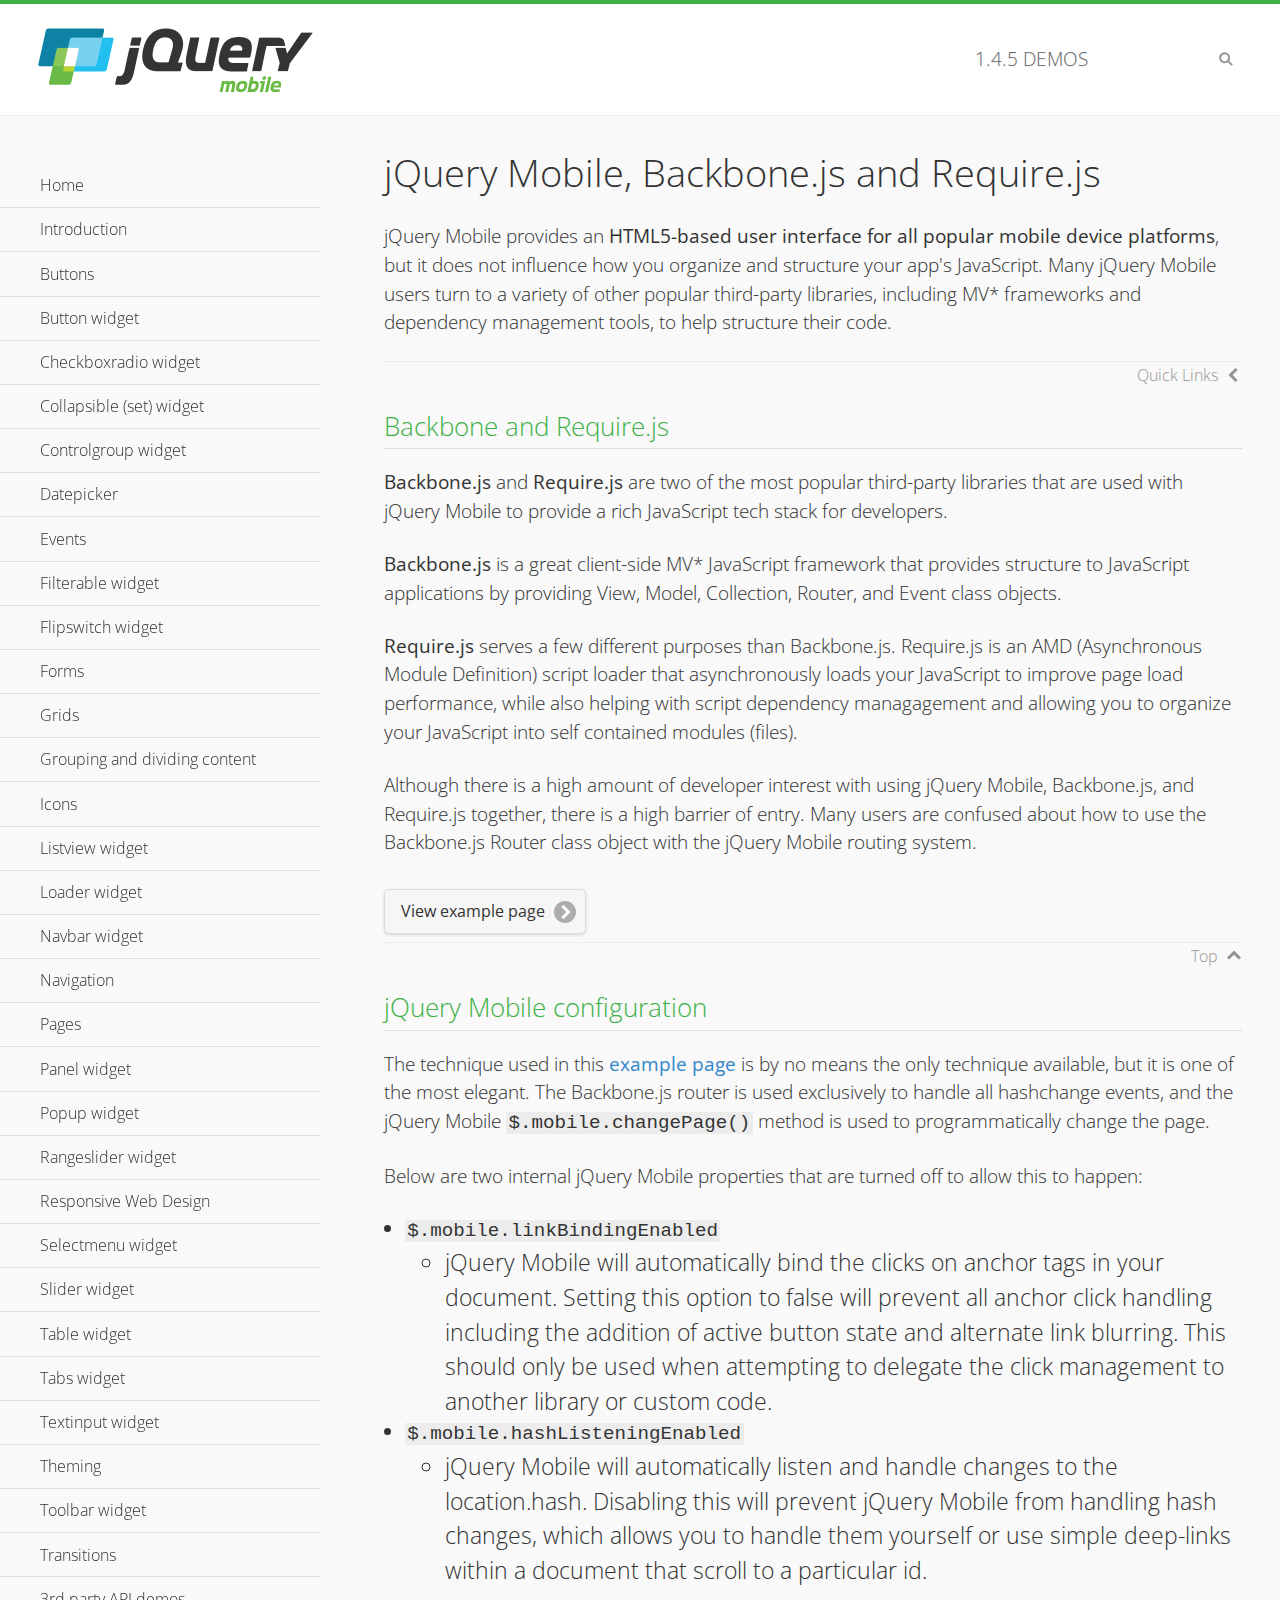
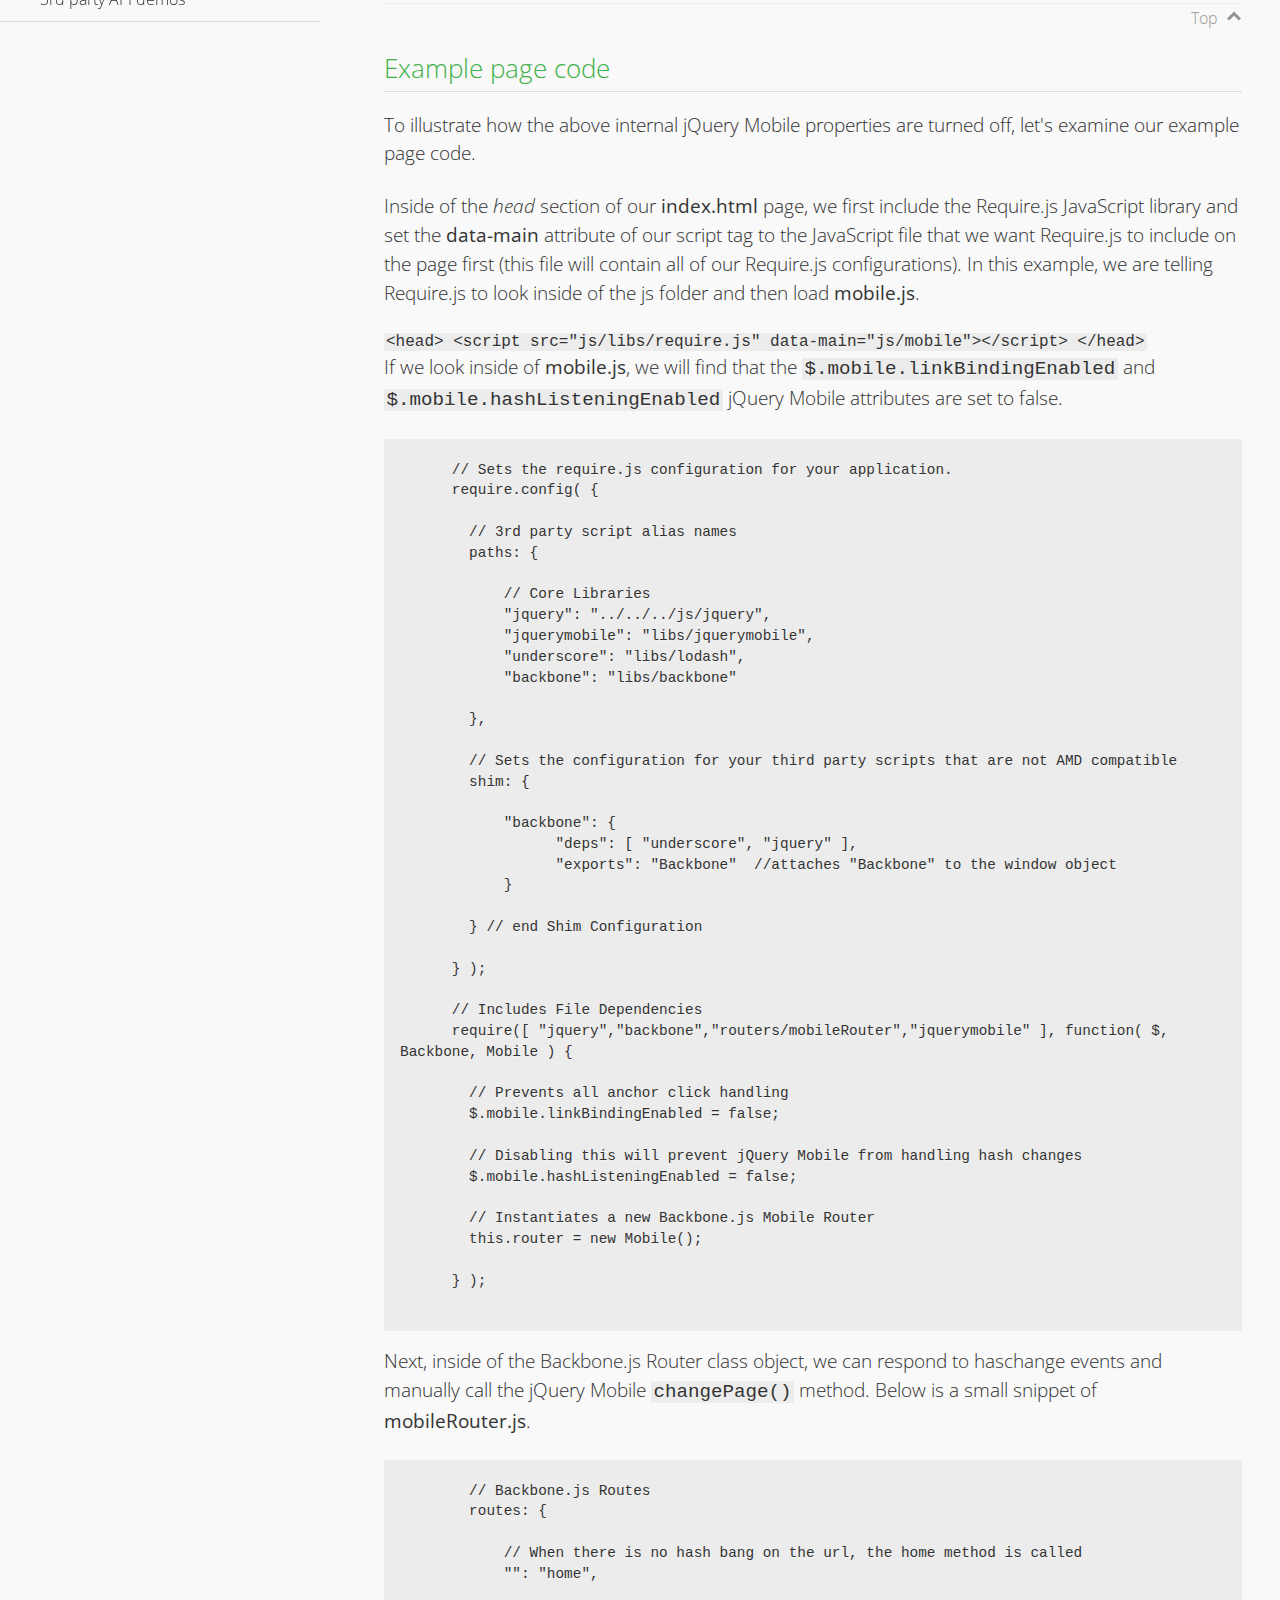
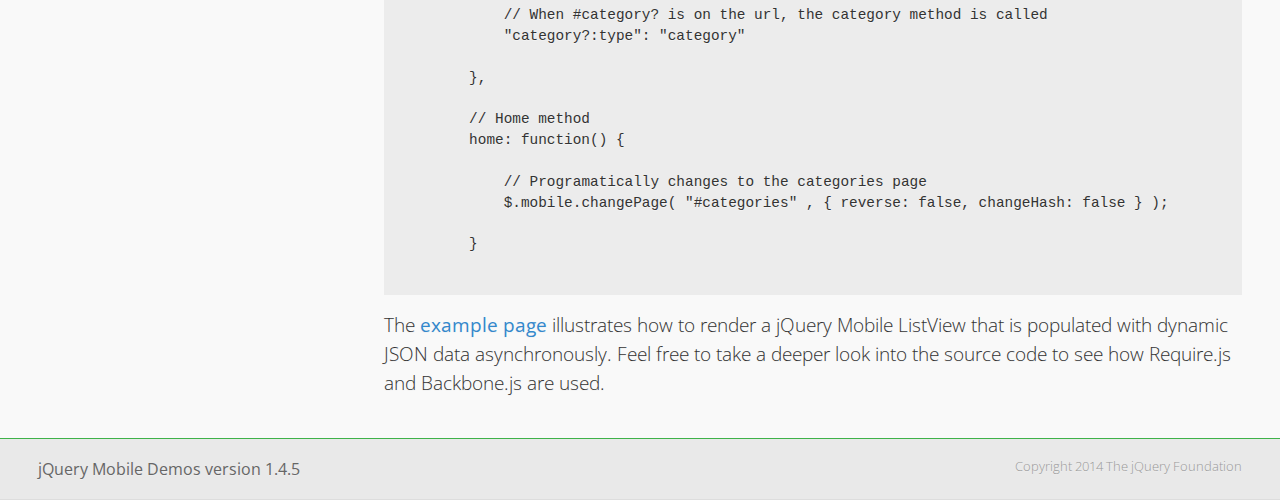
<file: mobile-dev/Project/app/src/main/assets/jqmob/demos/backbone-requirejs/index.html>
<!DOCTYPE html>
<html>
  <head>
  <meta charset="utf-8">
  <meta name="viewport" content="width=device-width, initial-scale=1">
  <title>jQuery Mobile - Backbone.js and Require.js Apps</title>
	<link rel="shortcut icon" href="../favicon.ico">
    <link rel="stylesheet" href="http://fonts.googleapis.com/css?family=Open+Sans:300,400,700">
	<link rel="stylesheet" href="../css/themes/default/jquery.mobile-1.4.5.min.css">
	<link rel="stylesheet" href="../_assets/css/jqm-demos.css">
	<script src="../js/jquery.js"></script>
	<script src="../_assets/js/index.js"></script>
	<script src="../js/jquery.mobile-1.4.5.min.js"></script>

</head>
<body>
<div data-role="page" class="jqm-demos" data-quicklinks="true">

    <div data-role="header" class="jqm-header">
		<h2><a href="../" title="jQuery Mobile Demos home"><img src="../_assets/img/jquery-logo.png" alt="jQuery Mobile"></a></h2>
		<p><span class="jqm-version"></span> Demos</p>
        <a href="#" class="jqm-navmenu-link ui-btn ui-btn-icon-notext ui-corner-all ui-icon-bars ui-nodisc-icon ui-alt-icon ui-btn-left">Menu</a>
        <a href="#" class="jqm-search-link ui-btn ui-btn-icon-notext ui-corner-all ui-icon-search ui-nodisc-icon ui-alt-icon ui-btn-right">Search</a>
    </div><!-- /header -->

	<div role="main" class="ui-content jqm-content">

      <h1>jQuery Mobile, Backbone.js and Require.js</h1>
      <p>jQuery Mobile provides an <strong>HTML5-based user interface for all popular mobile device platforms</strong>, but it does not influence how you organize and structure your app's JavaScript.  Many jQuery Mobile users turn to a variety of other popular third-party libraries, including MV* frameworks and dependency management tools, to help structure their code.
      </p>

	  <h2>Backbone and Require.js</h2>
      <p><strong>Backbone.js</strong> and <strong>Require.js</strong> are two of the most popular third-party libraries that are used with jQuery Mobile to provide a rich JavaScript tech stack for developers.
      </p>
      <p><strong>Backbone.js</strong> is a great client-side MV* JavaScript framework that provides structure to JavaScript applications by providing View, Model, Collection, Router, and Event class objects.
      </p>
      <p><strong>Require.js</strong> serves a few different purposes than Backbone.js. Require.js is an AMD (Asynchronous Module Definition) script loader that asynchronously loads your JavaScript to improve page load performance, while also helping with script dependency managagement and allowing you to organize your JavaScript into self contained modules (files).
      </p>
      <p>Although there is a high amount of developer interest with using jQuery Mobile, Backbone.js, and Require.js together, there is a high barrier of entry.  Many users are confused about how to use the Backbone.js Router class object with the jQuery Mobile routing system.</p>

	   <a href="backbone-require.html" rel="external" class="ui-btn ui-btn-inline ui-corner-all ui-shadow ui-btn-icon-right ui-icon-carat-r">View example page</a>

      <h2>jQuery Mobile configuration</h2>

      <p>The technique used in this <a href="backbone-require.html" rel="external">example page</a> is by no means the only technique available, but it is one of the most elegant.  The Backbone.js router is used exclusively to handle all hashchange events, and the jQuery Mobile <code>$.mobile.changePage()</code> method is used to programmatically change the page.</p>

      <p>Below are two internal jQuery Mobile properties that are turned off to allow this to happen:</p>

      <ul>
        <li><code>$.mobile.linkBindingEnabled</code>
          <ul>
            <li>jQuery Mobile will automatically bind the clicks on anchor tags in your document. Setting this option to false will prevent all anchor click handling including the addition of active button state and alternate link blurring. This should only be used when attempting to delegate the click management to another library or custom code.</li>
            </ul>
        </li>
        <li><code>$.mobile.hashListeningEnabled</code>
          <ul>
            <li>jQuery Mobile will automatically listen and handle changes to the location.hash. Disabling this will prevent jQuery Mobile from handling hash changes, which allows you to handle them yourself or use simple deep-links within a document that scroll to a particular id.</li>
            </ul>
        </li>
      </ul>

	  <h2>Example page code</h2>
      <p>To illustrate how the above internal jQuery Mobile properties are turned off, let's examine our example page code.</p>

      <p>Inside of the <em>head</em> section of our <strong>index.html</strong> page, we first include the Require.js JavaScript library and set the <strong>data-main</strong> attribute of our script tag to the JavaScript file that we want Require.js to include on the page first (this file will contain all of our Require.js configurations).  In this example, we are telling Require.js to look inside of the js folder and then load <strong>mobile.js</strong>.
      </p>

      <code>
        &lt;head&gt;
          &lt;script src=&quot;js/libs/require.js&quot; data-main=&quot;js/mobile&quot;&gt;&lt;/script&gt;
        &lt;/head&gt;
      </code>
      <p>If we look inside of <strong>mobile.js</strong>, we will find that the <code>$.mobile.linkBindingEnabled</code> and <code>$.mobile.hashListeningEnabled</code> jQuery Mobile attributes are set to false.
      </p>
      <pre>
      <code>
      // Sets the require.js configuration for your application.
      require.config( {

        // 3rd party script alias names
        paths: {

            // Core Libraries
            "jquery": "../../../js/jquery",
            "jquerymobile": "libs/jquerymobile",
            "underscore": "libs/lodash",
            "backbone": "libs/backbone"

        },

        // Sets the configuration for your third party scripts that are not AMD compatible
        shim: {

            "backbone": {
                  "deps": [ "underscore", "jquery" ],
                  "exports": "Backbone"  //attaches "Backbone" to the window object
            }

        } // end Shim Configuration

      } );

      // Includes File Dependencies
      require([ "jquery","backbone","routers/mobileRouter","jquerymobile" ], function( $, Backbone, Mobile ) {

        // Prevents all anchor click handling
        $.mobile.linkBindingEnabled = false;

        // Disabling this will prevent jQuery Mobile from handling hash changes
        $.mobile.hashListeningEnabled = false;

        // Instantiates a new Backbone.js Mobile Router
        this.router = new Mobile();

      } );
</code>
</pre>
<p>Next, inside of the Backbone.js Router class object, we can respond to haschange events and manually call the jQuery Mobile <code>changePage()</code> method.  Below is a small snippet of <strong>mobileRouter.js</strong>.</p>
<pre>
<code>
        // Backbone.js Routes
        routes: {

            // When there is no hash bang on the url, the home method is called
            "": "home",

            // When #category? is on the url, the category method is called
            "category?:type": "category"

        },

        // Home method
        home: function() {

            // Programatically changes to the categories page
            $.mobile.changePage( "#categories" , { reverse: false, changeHash: false } );

        }
</code>
</pre>

		<p>The <a href="backbone-require.html" rel="external">example page</a> illustrates how to render a jQuery Mobile ListView that is populated with dynamic JSON data asynchronously. Feel free to take a deeper look into the source code to see how Require.js and Backbone.js are used.</p>

    </div><!-- /content -->
	    <div data-role="panel" class="jqm-navmenu-panel" data-position="left" data-display="overlay" data-theme="a">
	    	<ul class="jqm-list ui-alt-icon ui-nodisc-icon">
<li data-filtertext="demos homepage" data-icon="home"><a href=".././">Home</a></li>
<li data-filtertext="introduction overview getting started"><a href="../intro/" data-ajax="false">Introduction</a></li>
<li data-filtertext="buttons button markup buttonmarkup method anchor link button element"><a href="../button-markup/" data-ajax="false">Buttons</a></li>
<li data-filtertext="form button widget input button submit reset"><a href="../button/" data-ajax="false">Button widget</a></li>
<li data-role="collapsible" data-enhanced="true" data-collapsed-icon="carat-d" data-expanded-icon="carat-u" data-iconpos="right" data-inset="false" class="ui-collapsible ui-collapsible-themed-content ui-collapsible-collapsed">
	<h3 class="ui-collapsible-heading ui-collapsible-heading-collapsed">
		<a href="#" class="ui-collapsible-heading-toggle ui-btn ui-btn-icon-right ui-btn-inherit ui-icon-carat-d">
		    Checkboxradio widget<span class="ui-collapsible-heading-status"> click to expand contents</span>
		</a>
	</h3>
	<div class="ui-collapsible-content ui-body-inherit ui-collapsible-content-collapsed" aria-hidden="true">
		<ul>
			<li data-filtertext="form checkboxradio widget checkbox input checkboxes controlgroups"><a href="../checkboxradio-checkbox/" data-ajax="false">Checkboxes</a></li>
			<li data-filtertext="form checkboxradio widget radio input radio buttons controlgroups"><a href="../checkboxradio-radio/" data-ajax="false">Radio buttons</a></li>
		</ul>
	</div>
</li>
<li data-role="collapsible" data-enhanced="true" data-collapsed-icon="carat-d" data-expanded-icon="carat-u" data-iconpos="right" data-inset="false" class="ui-collapsible ui-collapsible-themed-content ui-collapsible-collapsed">
	<h3 class="ui-collapsible-heading ui-collapsible-heading-collapsed">
		<a href="#" class="ui-collapsible-heading-toggle ui-btn ui-btn-icon-right ui-btn-inherit ui-icon-carat-d">
			Collapsible (set) widget<span class="ui-collapsible-heading-status"> click to expand contents</span>
		</a>
	</h3>
	<div class="ui-collapsible-content ui-body-inherit ui-collapsible-content-collapsed" aria-hidden="true">
		<ul>
			<li data-filtertext="collapsibles content formatting"><a href="../collapsible/" data-ajax="false">Collapsible</a></li>
			<li data-filtertext="dynamic collapsible set accordion append expand"><a href="../collapsible-dynamic/" data-ajax="false">Dynamic collapsibles</a></li>
			<li data-filtertext="accordions collapsible set widget content formatting grouped collapsibles"><a href="../collapsibleset/" data-ajax="false">Collapsible set</a></li>
		</ul>
	</div>
</li>
<li data-role="collapsible" data-enhanced="true" data-collapsed-icon="carat-d" data-expanded-icon="carat-u" data-iconpos="right" data-inset="false" class="ui-collapsible ui-collapsible-themed-content ui-collapsible-collapsed">
	<h3 class="ui-collapsible-heading ui-collapsible-heading-collapsed">
		<a href="#" class="ui-collapsible-heading-toggle ui-btn ui-btn-icon-right ui-btn-inherit ui-icon-carat-d">
			Controlgroup widget<span class="ui-collapsible-heading-status"> click to expand contents</span>
		</a>
	</h3>
	<div class="ui-collapsible-content ui-body-inherit ui-collapsible-content-collapsed" aria-hidden="true">
		<ul>
			<li data-filtertext="controlgroups selectmenu checkboxradio input grouped buttons horizontal vertical"><a href="../controlgroup/" data-ajax="false">Controlgroup</a></li>
			<li data-filtertext="dynamic controlgroup dynamically add buttons"><a href="../controlgroup-dynamic/" data-ajax="false">Dynamic controlgroups</a></li>
		</ul>
	</div>
</li>
<li data-filtertext="form datepicker widget date input"><a href="../datepicker/" data-ajax="false">Datepicker</a></li>
<li data-role="collapsible" data-enhanced="true" data-collapsed-icon="carat-d" data-expanded-icon="carat-u" data-iconpos="right" data-inset="false" class="ui-collapsible ui-collapsible-themed-content ui-collapsible-collapsed">
	<h3 class="ui-collapsible-heading ui-collapsible-heading-collapsed">
		<a href="#" class="ui-collapsible-heading-toggle ui-btn ui-btn-icon-right ui-btn-inherit ui-icon-carat-d">
			Events<span class="ui-collapsible-heading-status"> click to expand contents</span>
		</a>
	</h3>
	<div class="ui-collapsible-content ui-body-inherit ui-collapsible-content-collapsed" aria-hidden="true">
		<ul>
			<li data-filtertext="swipe to delete list items listviews swipe events"><a href="../swipe-list/" data-ajax="false">Swipe list items</a></li>
			<li data-filtertext="swipe to navigate swipe page navigation swipe events"><a href="../swipe-page/" data-ajax="false">Swipe page navigation</a></li>
		</ul>
	</div>
</li>
<li data-filtertext="filterable filter elements sorting searching listview table"><a href="../filterable/" data-ajax="false">Filterable widget</a></li>
<li data-filtertext="form flipswitch widget flip toggle switch binary select checkbox input"><a href="../flipswitch/" data-ajax="false">Flipswitch widget</a></li>
<li data-role="collapsible" data-enhanced="true" data-collapsed-icon="carat-d" data-expanded-icon="carat-u" data-iconpos="right" data-inset="false" class="ui-collapsible ui-collapsible-themed-content ui-collapsible-collapsed">
	<h3 class="ui-collapsible-heading ui-collapsible-heading-collapsed">
		<a href="#" class="ui-collapsible-heading-toggle ui-btn ui-btn-icon-right ui-btn-inherit ui-icon-carat-d">
			Forms<span class="ui-collapsible-heading-status"> click to expand contents</span>
		</a>
	</h3>
	<div class="ui-collapsible-content ui-body-inherit ui-collapsible-content-collapsed" aria-hidden="true">
		<ul>
			<li data-filtertext="forms text checkbox radio range button submit reset inputs selects textarea slider flipswitch label form elements"><a href="../forms/" data-ajax="false">Forms</a></li>
			<li data-filtertext="form hide labels hidden accessible ui-hidden-accessible forms"><a href="../forms-label-hidden-accessible/" data-ajax="false">Hide labels</a></li>
			<li data-filtertext="form field containers fieldcontain ui-field-contain forms"><a href="../forms-field-contain/" data-ajax="false">Field containers</a></li>
			<li data-filtertext="forms disabled form elements"><a href="../forms-disabled/" data-ajax="false">Forms disabled</a></li>
			<li data-filtertext="forms gallery examples overview forms text checkbox radio range button submit reset inputs selects textarea slider flipswitch label form elements"><a href="../forms-gallery/" data-ajax="false">Forms gallery</a></li>
		</ul>
	</div>
</li>
<li data-role="collapsible" data-enhanced="true" data-collapsed-icon="carat-d" data-expanded-icon="carat-u" data-iconpos="right" data-inset="false" class="ui-collapsible ui-collapsible-themed-content ui-collapsible-collapsed">
	<h3 class="ui-collapsible-heading ui-collapsible-heading-collapsed">
		<a href="#" class="ui-collapsible-heading-toggle ui-btn ui-btn-icon-right ui-btn-inherit ui-icon-carat-d">
			Grids<span class="ui-collapsible-heading-status"> click to expand contents</span>
		</a>
	</h3>
	<div class="ui-collapsible-content ui-body-inherit ui-collapsible-content-collapsed" aria-hidden="true">
		<ul>
			<li data-filtertext="grids columns blocks content formatting rwd responsive css framework"><a href="../grids/" data-ajax="false">Grids</a></li>
			<li data-filtertext="buttons in grids css framework"><a href="../grids-buttons/" data-ajax="false">Buttons in grids</a></li>
			<li data-filtertext="custom responsive grids rwd css framework"><a href="../grids-custom-responsive/" data-ajax="false">Custom responsive grids</a></li>
		</ul>
	</div>
</li>
<li data-filtertext="blocks content formatting sections heading"><a href="../body-bar-classes/" data-ajax="false">Grouping and dividing content</a></li>
<li data-role="collapsible" data-enhanced="true" data-collapsed-icon="carat-d" data-expanded-icon="carat-u" data-iconpos="right" data-inset="false" class="ui-collapsible ui-collapsible-themed-content ui-collapsible-collapsed">
	<h3 class="ui-collapsible-heading ui-collapsible-heading-collapsed">
		<a href="#" class="ui-collapsible-heading-toggle ui-btn ui-btn-icon-right ui-btn-inherit ui-icon-carat-d">
			Icons<span class="ui-collapsible-heading-status"> click to expand contents</span>
		</a>
	</h3>
	<div class="ui-collapsible-content ui-body-inherit ui-collapsible-content-collapsed" aria-hidden="true">
		<ul>
			<li data-filtertext="button icons svg disc alt custom icon position"><a href="../icons/" data-ajax="false">Icons</a></li>
			<li data-filtertext=""><a href="../icons-grunticon/" data-ajax="false">Grunticon loader</a></li>
		</ul>
	</div>
</li>
<li data-role="collapsible" data-enhanced="true" data-collapsed-icon="carat-d" data-expanded-icon="carat-u" data-iconpos="right" data-inset="false" class="ui-collapsible ui-collapsible-themed-content ui-collapsible-collapsed">
	<h3 class="ui-collapsible-heading ui-collapsible-heading-collapsed">
		<a href="#" class="ui-collapsible-heading-toggle ui-btn ui-btn-icon-right ui-btn-inherit ui-icon-carat-d">
			Listview widget<span class="ui-collapsible-heading-status"> click to expand contents</span>
		</a>
	</h3>
	<div class="ui-collapsible-content ui-body-inherit ui-collapsible-content-collapsed" aria-hidden="true">
		<ul>
			<li data-filtertext="listview widget thumbnails icons nested split button collapsible ul ol"><a href="../listview/" data-ajax="false">Listview</a></li>
			<li data-filtertext="autocomplete filterable reveal listview filtertextbeforefilter placeholder"><a href="../listview-autocomplete/" data-ajax="false">Listview autocomplete</a></li>
			<li data-filtertext="autocomplete filterable reveal listview remote data filtertextbeforefilter placeholder"><a href="../listview-autocomplete-remote/" data-ajax="false">Listview autocomplete remote data</a></li>
			<li data-filtertext="autodividers anchor jump scroll linkbars listview lists ul ol"><a href="../listview-autodividers-linkbar/" data-ajax="false">Listview autodividers linkbar</a></li>
			<li data-filtertext="listview autodividers selector autodividersselector lists ul ol"><a href="../listview-autodividers-selector/" data-ajax="false">Listview autodividers selector</a></li>
			<li data-filtertext="listview nested list items"><a href="../listview-nested-lists/" data-ajax="false">Nested Listviews</a></li>
			<li data-filtertext="listview collapsible list items flat"><a href="../listview-collapsible-item-flat/" data-ajax="false">Listview collapsible list items (flat)</a></li>
			<li data-filtertext="listview collapsible list indented"><a href="../listview-collapsible-item-indented/" data-ajax="false">Listview collapsible list items (indented)</a></li>
			<li data-filtertext="grid listview responsive grids responsive listviews lists ul"><a href="../listview-grid/" data-ajax="false">Listview responsive grid</a></li>
		</ul>
	</div>
</li>
<li data-filtertext="loader widget page loading navigation overlay spinner"><a href="../loader/" data-ajax="false">Loader widget</a></li>
<li data-filtertext="navbar widget navmenu toolbars header footer"><a href="../navbar/" data-ajax="false">Navbar widget</a></li>
<li data-role="collapsible" data-enhanced="true" data-collapsed-icon="carat-d" data-expanded-icon="carat-u" data-iconpos="right" data-inset="false" class="ui-collapsible ui-collapsible-themed-content ui-collapsible-collapsed">
	<h3 class="ui-collapsible-heading ui-collapsible-heading-collapsed">
		<a href="#" class="ui-collapsible-heading-toggle ui-btn ui-btn-icon-right ui-btn-inherit ui-icon-carat-d">
			Navigation<span class="ui-collapsible-heading-status"> click to expand contents</span>
		</a>
	</h3>
	<div class="ui-collapsible-content ui-body-inherit ui-collapsible-content-collapsed" aria-hidden="true">
		<ul>
			<li data-filtertext="ajax navigation navigate widget history event method"><a href="../navigation/" data-ajax="false">Navigation</a></li>
			<li data-filtertext="linking pages page links navigation ajax prefetch cache"><a href="../navigation-linking-pages/" data-ajax="false">Linking pages</a></li>
			<!-- <li data-filtertext="php redirect server redirection server-side navigation"><a href="../navigation-php-redirect/" data-ajax="false">PHP redirect demo</a></li>-->
			<li data-filtertext="navigation redirection hash query"><a href="../navigation-hash-processing/" data-ajax="false">Hash processing demo</a></li>
			<li data-filtertext="navigation redirection hash query"><a href="../page-events/" data-ajax="false">Page Navigation Events</a></li>
		</ul>
	</div>
</li>
<li data-role="collapsible" data-enhanced="true" data-collapsed-icon="carat-d" data-expanded-icon="carat-u" data-iconpos="right" data-inset="false" class="ui-collapsible ui-collapsible-themed-content ui-collapsible-collapsed">
	<h3 class="ui-collapsible-heading ui-collapsible-heading-collapsed">
		<a href="#" class="ui-collapsible-heading-toggle ui-btn ui-btn-icon-right ui-btn-inherit ui-icon-carat-d">
			Pages<span class="ui-collapsible-heading-status"> click to expand contents</span>
		</a>
	</h3>
	<div class="ui-collapsible-content ui-body-inherit ui-collapsible-content-collapsed" aria-hidden="true">
		<ul>
			<li data-filtertext="pages page widget ajax navigation"><a href="../pages/" data-ajax="false">Pages</a></li>
			<li data-filtertext="single page"><a href="../pages-single-page/" data-ajax="false">Single page</a></li>
			<li data-filtertext="multipage multi-page page"><a href="../pages-multi-page/" data-ajax="false">Multi-page template</a></li>
			<li data-filtertext="dialog page widget modal popup"><a href="../pages-dialog/" data-ajax="false">Dialog page</a></li>
		</ul>
	</div>
</li>
<li data-role="collapsible" data-enhanced="true" data-collapsed-icon="carat-d" data-expanded-icon="carat-u" data-iconpos="right" data-inset="false" class="ui-collapsible ui-collapsible-themed-content ui-collapsible-collapsed">
	<h3 class="ui-collapsible-heading ui-collapsible-heading-collapsed">
		<a href="#" class="ui-collapsible-heading-toggle ui-btn ui-btn-icon-right ui-btn-inherit ui-icon-carat-d">
			Panel widget<span class="ui-collapsible-heading-status"> click to expand contents</span>
		</a>
	</h3>
	<div class="ui-collapsible-content ui-body-inherit ui-collapsible-content-collapsed" aria-hidden="true">
		<ul>
			<li data-filtertext="panel widget sliding panels reveal push overlay responsive"><a href="../panel/" data-ajax="false">Panel</a></li>
			<li data-filtertext=""><a href="../panel-external/" data-ajax="false">External panels</a></li>
			<li data-filtertext="panel "><a href="../panel-fixed/" data-ajax="false">Fixed panels</a></li>
			<li data-filtertext="panel slide panels sliding panels shadow rwd responsive breakpoint"><a href="../panel-responsive/" data-ajax="false">Panels responsive</a></li>
			<li data-filtertext="panel custom style custom panel width reveal shadow listview panel styling page background wrapper"><a href="../panel-styling/" data-ajax="false">Custom panel style</a></li>
			<li data-filtertext="panel open on swipe"><a href="../panel-swipe-open/" data-ajax="false">Panel open on swipe</a></li>
			<li data-filtertext="panels outside page internal external toolbars"><a href="../panel-external-internal/" data-ajax="false">Panel external and internal</a></li>
		</ul>
	</div>
</li>
<li data-role="collapsible" data-enhanced="true" data-collapsed-icon="carat-d" data-expanded-icon="carat-u" data-iconpos="right" data-inset="false" class="ui-collapsible ui-collapsible-themed-content ui-collapsible-collapsed">
	<h3 class="ui-collapsible-heading ui-collapsible-heading-collapsed">
		<a href="#" class="ui-collapsible-heading-toggle ui-btn ui-btn-icon-right ui-btn-inherit ui-icon-carat-d">
			Popup widget<span class="ui-collapsible-heading-status"> click to expand contents</span>
		</a>
	</h3>
	<div class="ui-collapsible-content ui-body-inherit ui-collapsible-content-collapsed" aria-hidden="true">
		<ul>
			<li data-filtertext="popup widget popups dialog modal transition tooltip lightbox form overlay screen flip pop fade transition"><a href="../popup/" data-ajax="false">Popup</a></li>
			<li data-filtertext="popup alignment position"><a href="../popup-alignment/" data-ajax="false">Popup alignment</a></li>
			<li data-filtertext="popup arrow size popups popover"><a href="../popup-arrow-size/" data-ajax="false">Popup arrow size</a></li>
			<li data-filtertext="dynamic popups popup images lightbox"><a href="../popup-dynamic/" data-ajax="false">Dynamic popups</a></li>
			<li data-filtertext="popups with iframes scaling"><a href="../popup-iframe/" data-ajax="false">Popups with iframes</a></li>
			<li data-filtertext="popup image scaling"><a href="../popup-image-scaling/" data-ajax="false">Popup image scaling</a></li>
			<li data-filtertext="external popup outside multi-page"><a href="../popup-outside-multipage/" data-ajax="false">Popup outside multi-page</a></li>
		</ul>
	</div>
</li>
<li data-filtertext="form rangeslider widget dual sliders dual handle sliders range input"><a href="../rangeslider/" data-ajax="false">Rangeslider widget</a></li>
<li data-filtertext="responsive web design rwd adaptive progressive enhancement PE accessible mobile breakpoints media query media queries"><a href="../rwd/" data-ajax="false">Responsive Web Design</a></li>
<li data-role="collapsible" data-enhanced="true" data-collapsed-icon="carat-d" data-expanded-icon="carat-u" data-iconpos="right" data-inset="false" class="ui-collapsible ui-collapsible-themed-content ui-collapsible-collapsed">
	<h3 class="ui-collapsible-heading ui-collapsible-heading-collapsed">
		<a href="#" class="ui-collapsible-heading-toggle ui-btn ui-btn-icon-right ui-btn-inherit ui-icon-carat-d">
			Selectmenu widget<span class="ui-collapsible-heading-status"> click to expand contents</span>
		</a>
	</h3>
	<div class="ui-collapsible-content ui-body-inherit ui-collapsible-content-collapsed" aria-hidden="true">
		<ul>
			<li data-filtertext="form selectmenu widget select input custom select menu selects"><a href="../selectmenu/" data-ajax="false">Selectmenu</a></li>
			<li data-filtertext="form custom select menu selectmenu widget custom menu option optgroup multiple selects"><a href="../selectmenu-custom/" data-ajax="false">Custom select menu</a></li>
			<li data-filtertext="filterable select filter popup dialog"><a href="../selectmenu-custom-filter/" data-ajax="false">Custom select menu with filter</a></li>
		</ul>
	</div>
</li>
<li data-role="collapsible" data-enhanced="true" data-collapsed-icon="carat-d" data-expanded-icon="carat-u" data-iconpos="right" data-inset="false" class="ui-collapsible ui-collapsible-themed-content ui-collapsible-collapsed">
	<h3 class="ui-collapsible-heading ui-collapsible-heading-collapsed">
		<a href="#" class="ui-collapsible-heading-toggle ui-btn ui-btn-icon-right ui-btn-inherit ui-icon-carat-d">
			Slider widget<span class="ui-collapsible-heading-status"> click to expand contents</span>
		</a>
	</h3>
	<div class="ui-collapsible-content ui-body-inherit ui-collapsible-content-collapsed" aria-hidden="true">
		<ul>
			<li data-filtertext="form slider widget range input single sliders"><a href="../slider/" data-ajax="false">Slider</a></li>
			<li data-filtertext="form slider widget flipswitch slider binary select flip toggle switch"><a href="../slider-flipswitch/" data-ajax="false">Slider flip toggle switch</a></li>
			<li data-filtertext="form slider tooltip handle value input range sliders"><a href="../slider-tooltip/" data-ajax="false">Slider tooltip</a></li>
		</ul>
	</div>
</li>
<li data-role="collapsible" data-enhanced="true" data-collapsed-icon="carat-d" data-expanded-icon="carat-u" data-iconpos="right" data-inset="false" class="ui-collapsible ui-collapsible-themed-content ui-collapsible-collapsed">
	<h3 class="ui-collapsible-heading ui-collapsible-heading-collapsed">
		<a href="#" class="ui-collapsible-heading-toggle ui-btn ui-btn-icon-right ui-btn-inherit ui-icon-carat-d">
			Table widget<span class="ui-collapsible-heading-status"> click to expand contents</span>
		</a>
	</h3>
	<div class="ui-collapsible-content ui-body-inherit ui-collapsible-content-collapsed" aria-hidden="true">
		<ul>
			<li data-filtertext="table widget reflow column toggle th td responsive tables rwd hide show tabular"><a href="../table-column-toggle/" data-ajax="false">Table Column Toggle</a></li>
			<li data-filtertext="table column toggle phone comparison demo"><a href="../table-column-toggle-example/" data-ajax="false">Table Column Toggle demo</a></li>
			<li data-filtertext="responsive tables table column toggle heading groups rwd breakpoint"><a href="../table-column-toggle-heading-groups/" data-ajax="false">Table Column Toggle heading groups</a></li>
			<li data-filtertext="responsive tables table column toggle hide rwd breakpoint customization options"><a href="../table-column-toggle-options/" data-ajax="false">Table Column Toggle options</a></li>
			<li data-filtertext="table reflow th td responsive rwd columns tabular"><a href="../table-reflow/" data-ajax="false">Table Reflow</a></li>
			<li data-filtertext="responsive tables table reflow heading groups rwd breakpoint"><a href="../table-reflow-heading-groups/" data-ajax="false">Table Reflow heading groups</a></li>
			<li data-filtertext="responsive tables table reflow stripes strokes table style"><a href="../table-reflow-stripes-strokes/" data-ajax="false">Table Reflow stripes and strokes</a></li>
			<li data-filtertext="responsive tables table reflow stack custom styles"><a href="../table-reflow-styling/" data-ajax="false">Table Reflow custom styles</a></li>
		</ul>
	</div>
</li>
<li data-filtertext="ui tabs widget"><a href="../tabs/" data-ajax="false">Tabs widget</a></li>
<li data-filtertext="form textinput widget text input textarea number date time tel email file color password"><a href="../textinput/" data-ajax="false">Textinput widget</a></li>
<li data-role="collapsible" data-enhanced="true" data-collapsed-icon="carat-d" data-expanded-icon="carat-u" data-iconpos="right" data-inset="false" class="ui-collapsible ui-collapsible-themed-content ui-collapsible-collapsed">
	<h3 class="ui-collapsible-heading ui-collapsible-heading-collapsed">
		<a href="#" class="ui-collapsible-heading-toggle ui-btn ui-btn-icon-right ui-btn-inherit ui-icon-carat-d">
			Theming<span class="ui-collapsible-heading-status"> click to expand contents</span>
		</a>
	</h3>
	<div class="ui-collapsible-content ui-body-inherit ui-collapsible-content-collapsed" aria-hidden="true">
		<ul>
			<li data-filtertext="default theme swatches theming style css"><a href="../theme-default/" data-ajax="false">Default theme</a></li>
			<li data-filtertext="classic theme old theme swatches theming style css"><a href="../theme-classic/" data-ajax="false">Classic theme</a></li>
		</ul>
	</div>
</li>
<li data-role="collapsible" data-enhanced="true" data-collapsed-icon="carat-d" data-expanded-icon="carat-u" data-iconpos="right" data-inset="false" class="ui-collapsible ui-collapsible-themed-content ui-collapsible-collapsed">
	<h3 class="ui-collapsible-heading ui-collapsible-heading-collapsed">
		<a href="#" class="ui-collapsible-heading-toggle ui-btn ui-btn-icon-right ui-btn-inherit ui-icon-carat-d">
			Toolbar widget<span class="ui-collapsible-heading-status"> click to expand contents</span>
		</a>
	</h3>
	<div class="ui-collapsible-content ui-body-inherit ui-collapsible-content-collapsed" aria-hidden="true">
		<ul>
			<li data-filtertext="toolbar widget header footer toolbars fixed fullscreen external sections"><a href="../toolbar/" data-ajax="false">Toolbar</a></li>
			<li data-filtertext="dynamic toolbars dynamically add toolbar header footer"><a href="../toolbar-dynamic/" data-ajax="false">Dynamic toolbars</a></li>
			<li data-filtertext="external toolbars header footer"><a href="../toolbar-external/" data-ajax="false">External toolbars</a></li>
			<li data-filtertext="fixed toolbars header footer"><a href="../toolbar-fixed/" data-ajax="false">Fixed toolbars</a></li>
			<li data-filtertext="fixed fullscreen toolbars header footer"><a href="../toolbar-fixed-fullscreen/" data-ajax="false">Fullscreen toolbars</a></li>
			<li data-filtertext="external fixed toolbars header footer"><a href="../toolbar-fixed-external/" data-ajax="false">Fixed external toolbars</a></li>
			<li data-filtertext="external persistent toolbars header footer navbar navmenu"><a href="../toolbar-fixed-persistent/" data-ajax="false">Persistent toolbars</a></li>
			<li data-filtertext="external ajax optimized toolbars persistent toolbars header footer navbar"><a href="../toolbar-fixed-persistent-optimized/" data-ajax="false">Ajax optimized toolbars</a></li>
			<li data-filtertext="form in toolbars header footer"><a href="../toolbar-fixed-forms/" data-ajax="false">Form in toolbar</a></li>
		</ul>
	</div>
</li>
<li data-filtertext="page transitions animated pages popup navigation flip slide fade pop"><a href="../transitions/" data-ajax="false">Transitions</a></li>
<li data-role="collapsible" data-enhanced="true" data-collapsed-icon="carat-d" data-expanded-icon="carat-u" data-iconpos="right" data-inset="false" class="ui-collapsible ui-collapsible-themed-content ui-collapsible-collapsed">
	<h3 class="ui-collapsible-heading ui-collapsible-heading-collapsed">
		<a href="#" class="ui-collapsible-heading-toggle ui-btn ui-btn-icon-right ui-btn-inherit ui-icon-carat-d">
			3rd party API demos<span class="ui-collapsible-heading-status"> click to expand contents</span>
		</a>
	</h3>
	<div class="ui-collapsible-content ui-body-inherit ui-collapsible-content-collapsed" aria-hidden="true">
		<ul>
			<li data-filtertext="backbone requirejs navigation router"><a href="../backbone-requirejs/" data-ajax="false">Backbone RequireJS</a></li>
			<li data-filtertext="google maps geolocation demo"><a href="../map-geolocation/" data-ajax="false">Google Maps geolocation</a></li>
			<li data-filtertext="google maps hybrid"><a href="../map-list-toggle/" data-ajax="false">Google Maps list toggle</a></li>
		</ul>
	</div>
</li>



		     </ul>
		</div><!-- /panel -->


    <div data-role="footer" data-position="fixed" data-tap-toggle="false" class="jqm-footer">
        <p>jQuery Mobile Demos version <span class="jqm-version"></span></p>
        <p>Copyright 2014 The jQuery Foundation</p>
    </div><!-- /footer -->
	<!-- TODO: This should become an external panel so we can add input to markup (unique ID) -->
    <div data-role="panel" class="jqm-search-panel" data-position="right" data-display="overlay" data-theme="a">
		<div class="jqm-search">
			<ul class="jqm-list" data-filter-placeholder="Search demos..." data-filter-reveal="true">
<li data-filtertext="demos homepage" data-icon="home"><a href=".././">Home</a></li>
<li data-filtertext="introduction overview getting started"><a href="../intro/" data-ajax="false">Introduction</a></li>
<li data-filtertext="buttons button markup buttonmarkup method anchor link button element"><a href="../button-markup/" data-ajax="false">Buttons</a></li>
<li data-filtertext="form button widget input button submit reset"><a href="../button/" data-ajax="false">Button widget</a></li>
<li data-role="collapsible" data-enhanced="true" data-collapsed-icon="carat-d" data-expanded-icon="carat-u" data-iconpos="right" data-inset="false" class="ui-collapsible ui-collapsible-themed-content ui-collapsible-collapsed">
	<h3 class="ui-collapsible-heading ui-collapsible-heading-collapsed">
		<a href="#" class="ui-collapsible-heading-toggle ui-btn ui-btn-icon-right ui-btn-inherit ui-icon-carat-d">
		    Checkboxradio widget<span class="ui-collapsible-heading-status"> click to expand contents</span>
		</a>
	</h3>
	<div class="ui-collapsible-content ui-body-inherit ui-collapsible-content-collapsed" aria-hidden="true">
		<ul>
			<li data-filtertext="form checkboxradio widget checkbox input checkboxes controlgroups"><a href="../checkboxradio-checkbox/" data-ajax="false">Checkboxes</a></li>
			<li data-filtertext="form checkboxradio widget radio input radio buttons controlgroups"><a href="../checkboxradio-radio/" data-ajax="false">Radio buttons</a></li>
		</ul>
	</div>
</li>
<li data-role="collapsible" data-enhanced="true" data-collapsed-icon="carat-d" data-expanded-icon="carat-u" data-iconpos="right" data-inset="false" class="ui-collapsible ui-collapsible-themed-content ui-collapsible-collapsed">
	<h3 class="ui-collapsible-heading ui-collapsible-heading-collapsed">
		<a href="#" class="ui-collapsible-heading-toggle ui-btn ui-btn-icon-right ui-btn-inherit ui-icon-carat-d">
			Collapsible (set) widget<span class="ui-collapsible-heading-status"> click to expand contents</span>
		</a>
	</h3>
	<div class="ui-collapsible-content ui-body-inherit ui-collapsible-content-collapsed" aria-hidden="true">
		<ul>
			<li data-filtertext="collapsibles content formatting"><a href="../collapsible/" data-ajax="false">Collapsible</a></li>
			<li data-filtertext="dynamic collapsible set accordion append expand"><a href="../collapsible-dynamic/" data-ajax="false">Dynamic collapsibles</a></li>
			<li data-filtertext="accordions collapsible set widget content formatting grouped collapsibles"><a href="../collapsibleset/" data-ajax="false">Collapsible set</a></li>
		</ul>
	</div>
</li>
<li data-role="collapsible" data-enhanced="true" data-collapsed-icon="carat-d" data-expanded-icon="carat-u" data-iconpos="right" data-inset="false" class="ui-collapsible ui-collapsible-themed-content ui-collapsible-collapsed">
	<h3 class="ui-collapsible-heading ui-collapsible-heading-collapsed">
		<a href="#" class="ui-collapsible-heading-toggle ui-btn ui-btn-icon-right ui-btn-inherit ui-icon-carat-d">
			Controlgroup widget<span class="ui-collapsible-heading-status"> click to expand contents</span>
		</a>
	</h3>
	<div class="ui-collapsible-content ui-body-inherit ui-collapsible-content-collapsed" aria-hidden="true">
		<ul>
			<li data-filtertext="controlgroups selectmenu checkboxradio input grouped buttons horizontal vertical"><a href="../controlgroup/" data-ajax="false">Controlgroup</a></li>
			<li data-filtertext="dynamic controlgroup dynamically add buttons"><a href="../controlgroup-dynamic/" data-ajax="false">Dynamic controlgroups</a></li>
		</ul>
	</div>
</li>
<li data-filtertext="form datepicker widget date input"><a href="../datepicker/" data-ajax="false">Datepicker</a></li>
<li data-role="collapsible" data-enhanced="true" data-collapsed-icon="carat-d" data-expanded-icon="carat-u" data-iconpos="right" data-inset="false" class="ui-collapsible ui-collapsible-themed-content ui-collapsible-collapsed">
	<h3 class="ui-collapsible-heading ui-collapsible-heading-collapsed">
		<a href="#" class="ui-collapsible-heading-toggle ui-btn ui-btn-icon-right ui-btn-inherit ui-icon-carat-d">
			Events<span class="ui-collapsible-heading-status"> click to expand contents</span>
		</a>
	</h3>
	<div class="ui-collapsible-content ui-body-inherit ui-collapsible-content-collapsed" aria-hidden="true">
		<ul>
			<li data-filtertext="swipe to delete list items listviews swipe events"><a href="../swipe-list/" data-ajax="false">Swipe list items</a></li>
			<li data-filtertext="swipe to navigate swipe page navigation swipe events"><a href="../swipe-page/" data-ajax="false">Swipe page navigation</a></li>
		</ul>
	</div>
</li>
<li data-filtertext="filterable filter elements sorting searching listview table"><a href="../filterable/" data-ajax="false">Filterable widget</a></li>
<li data-filtertext="form flipswitch widget flip toggle switch binary select checkbox input"><a href="../flipswitch/" data-ajax="false">Flipswitch widget</a></li>
<li data-role="collapsible" data-enhanced="true" data-collapsed-icon="carat-d" data-expanded-icon="carat-u" data-iconpos="right" data-inset="false" class="ui-collapsible ui-collapsible-themed-content ui-collapsible-collapsed">
	<h3 class="ui-collapsible-heading ui-collapsible-heading-collapsed">
		<a href="#" class="ui-collapsible-heading-toggle ui-btn ui-btn-icon-right ui-btn-inherit ui-icon-carat-d">
			Forms<span class="ui-collapsible-heading-status"> click to expand contents</span>
		</a>
	</h3>
	<div class="ui-collapsible-content ui-body-inherit ui-collapsible-content-collapsed" aria-hidden="true">
		<ul>
			<li data-filtertext="forms text checkbox radio range button submit reset inputs selects textarea slider flipswitch label form elements"><a href="../forms/" data-ajax="false">Forms</a></li>
			<li data-filtertext="form hide labels hidden accessible ui-hidden-accessible forms"><a href="../forms-label-hidden-accessible/" data-ajax="false">Hide labels</a></li>
			<li data-filtertext="form field containers fieldcontain ui-field-contain forms"><a href="../forms-field-contain/" data-ajax="false">Field containers</a></li>
			<li data-filtertext="forms disabled form elements"><a href="../forms-disabled/" data-ajax="false">Forms disabled</a></li>
			<li data-filtertext="forms gallery examples overview forms text checkbox radio range button submit reset inputs selects textarea slider flipswitch label form elements"><a href="../forms-gallery/" data-ajax="false">Forms gallery</a></li>
		</ul>
	</div>
</li>
<li data-role="collapsible" data-enhanced="true" data-collapsed-icon="carat-d" data-expanded-icon="carat-u" data-iconpos="right" data-inset="false" class="ui-collapsible ui-collapsible-themed-content ui-collapsible-collapsed">
	<h3 class="ui-collapsible-heading ui-collapsible-heading-collapsed">
		<a href="#" class="ui-collapsible-heading-toggle ui-btn ui-btn-icon-right ui-btn-inherit ui-icon-carat-d">
			Grids<span class="ui-collapsible-heading-status"> click to expand contents</span>
		</a>
	</h3>
	<div class="ui-collapsible-content ui-body-inherit ui-collapsible-content-collapsed" aria-hidden="true">
		<ul>
			<li data-filtertext="grids columns blocks content formatting rwd responsive css framework"><a href="../grids/" data-ajax="false">Grids</a></li>
			<li data-filtertext="buttons in grids css framework"><a href="../grids-buttons/" data-ajax="false">Buttons in grids</a></li>
			<li data-filtertext="custom responsive grids rwd css framework"><a href="../grids-custom-responsive/" data-ajax="false">Custom responsive grids</a></li>
		</ul>
	</div>
</li>
<li data-filtertext="blocks content formatting sections heading"><a href="../body-bar-classes/" data-ajax="false">Grouping and dividing content</a></li>
<li data-role="collapsible" data-enhanced="true" data-collapsed-icon="carat-d" data-expanded-icon="carat-u" data-iconpos="right" data-inset="false" class="ui-collapsible ui-collapsible-themed-content ui-collapsible-collapsed">
	<h3 class="ui-collapsible-heading ui-collapsible-heading-collapsed">
		<a href="#" class="ui-collapsible-heading-toggle ui-btn ui-btn-icon-right ui-btn-inherit ui-icon-carat-d">
			Icons<span class="ui-collapsible-heading-status"> click to expand contents</span>
		</a>
	</h3>
	<div class="ui-collapsible-content ui-body-inherit ui-collapsible-content-collapsed" aria-hidden="true">
		<ul>
			<li data-filtertext="button icons svg disc alt custom icon position"><a href="../icons/" data-ajax="false">Icons</a></li>
			<li data-filtertext=""><a href="../icons-grunticon/" data-ajax="false">Grunticon loader</a></li>
		</ul>
	</div>
</li>
<li data-role="collapsible" data-enhanced="true" data-collapsed-icon="carat-d" data-expanded-icon="carat-u" data-iconpos="right" data-inset="false" class="ui-collapsible ui-collapsible-themed-content ui-collapsible-collapsed">
	<h3 class="ui-collapsible-heading ui-collapsible-heading-collapsed">
		<a href="#" class="ui-collapsible-heading-toggle ui-btn ui-btn-icon-right ui-btn-inherit ui-icon-carat-d">
			Listview widget<span class="ui-collapsible-heading-status"> click to expand contents</span>
		</a>
	</h3>
	<div class="ui-collapsible-content ui-body-inherit ui-collapsible-content-collapsed" aria-hidden="true">
		<ul>
			<li data-filtertext="listview widget thumbnails icons nested split button collapsible ul ol"><a href="../listview/" data-ajax="false">Listview</a></li>
			<li data-filtertext="autocomplete filterable reveal listview filtertextbeforefilter placeholder"><a href="../listview-autocomplete/" data-ajax="false">Listview autocomplete</a></li>
			<li data-filtertext="autocomplete filterable reveal listview remote data filtertextbeforefilter placeholder"><a href="../listview-autocomplete-remote/" data-ajax="false">Listview autocomplete remote data</a></li>
			<li data-filtertext="autodividers anchor jump scroll linkbars listview lists ul ol"><a href="../listview-autodividers-linkbar/" data-ajax="false">Listview autodividers linkbar</a></li>
			<li data-filtertext="listview autodividers selector autodividersselector lists ul ol"><a href="../listview-autodividers-selector/" data-ajax="false">Listview autodividers selector</a></li>
			<li data-filtertext="listview nested list items"><a href="../listview-nested-lists/" data-ajax="false">Nested Listviews</a></li>
			<li data-filtertext="listview collapsible list items flat"><a href="../listview-collapsible-item-flat/" data-ajax="false">Listview collapsible list items (flat)</a></li>
			<li data-filtertext="listview collapsible list indented"><a href="../listview-collapsible-item-indented/" data-ajax="false">Listview collapsible list items (indented)</a></li>
			<li data-filtertext="grid listview responsive grids responsive listviews lists ul"><a href="../listview-grid/" data-ajax="false">Listview responsive grid</a></li>
		</ul>
	</div>
</li>
<li data-filtertext="loader widget page loading navigation overlay spinner"><a href="../loader/" data-ajax="false">Loader widget</a></li>
<li data-filtertext="navbar widget navmenu toolbars header footer"><a href="../navbar/" data-ajax="false">Navbar widget</a></li>
<li data-role="collapsible" data-enhanced="true" data-collapsed-icon="carat-d" data-expanded-icon="carat-u" data-iconpos="right" data-inset="false" class="ui-collapsible ui-collapsible-themed-content ui-collapsible-collapsed">
	<h3 class="ui-collapsible-heading ui-collapsible-heading-collapsed">
		<a href="#" class="ui-collapsible-heading-toggle ui-btn ui-btn-icon-right ui-btn-inherit ui-icon-carat-d">
			Navigation<span class="ui-collapsible-heading-status"> click to expand contents</span>
		</a>
	</h3>
	<div class="ui-collapsible-content ui-body-inherit ui-collapsible-content-collapsed" aria-hidden="true">
		<ul>
			<li data-filtertext="ajax navigation navigate widget history event method"><a href="../navigation/" data-ajax="false">Navigation</a></li>
			<li data-filtertext="linking pages page links navigation ajax prefetch cache"><a href="../navigation-linking-pages/" data-ajax="false">Linking pages</a></li>
			<!-- <li data-filtertext="php redirect server redirection server-side navigation"><a href="../navigation-php-redirect/" data-ajax="false">PHP redirect demo</a></li>-->
			<li data-filtertext="navigation redirection hash query"><a href="../navigation-hash-processing/" data-ajax="false">Hash processing demo</a></li>
			<li data-filtertext="navigation redirection hash query"><a href="../page-events/" data-ajax="false">Page Navigation Events</a></li>
		</ul>
	</div>
</li>
<li data-role="collapsible" data-enhanced="true" data-collapsed-icon="carat-d" data-expanded-icon="carat-u" data-iconpos="right" data-inset="false" class="ui-collapsible ui-collapsible-themed-content ui-collapsible-collapsed">
	<h3 class="ui-collapsible-heading ui-collapsible-heading-collapsed">
		<a href="#" class="ui-collapsible-heading-toggle ui-btn ui-btn-icon-right ui-btn-inherit ui-icon-carat-d">
			Pages<span class="ui-collapsible-heading-status"> click to expand contents</span>
		</a>
	</h3>
	<div class="ui-collapsible-content ui-body-inherit ui-collapsible-content-collapsed" aria-hidden="true">
		<ul>
			<li data-filtertext="pages page widget ajax navigation"><a href="../pages/" data-ajax="false">Pages</a></li>
			<li data-filtertext="single page"><a href="../pages-single-page/" data-ajax="false">Single page</a></li>
			<li data-filtertext="multipage multi-page page"><a href="../pages-multi-page/" data-ajax="false">Multi-page template</a></li>
			<li data-filtertext="dialog page widget modal popup"><a href="../pages-dialog/" data-ajax="false">Dialog page</a></li>
		</ul>
	</div>
</li>
<li data-role="collapsible" data-enhanced="true" data-collapsed-icon="carat-d" data-expanded-icon="carat-u" data-iconpos="right" data-inset="false" class="ui-collapsible ui-collapsible-themed-content ui-collapsible-collapsed">
	<h3 class="ui-collapsible-heading ui-collapsible-heading-collapsed">
		<a href="#" class="ui-collapsible-heading-toggle ui-btn ui-btn-icon-right ui-btn-inherit ui-icon-carat-d">
			Panel widget<span class="ui-collapsible-heading-status"> click to expand contents</span>
		</a>
	</h3>
	<div class="ui-collapsible-content ui-body-inherit ui-collapsible-content-collapsed" aria-hidden="true">
		<ul>
			<li data-filtertext="panel widget sliding panels reveal push overlay responsive"><a href="../panel/" data-ajax="false">Panel</a></li>
			<li data-filtertext=""><a href="../panel-external/" data-ajax="false">External panels</a></li>
			<li data-filtertext="panel "><a href="../panel-fixed/" data-ajax="false">Fixed panels</a></li>
			<li data-filtertext="panel slide panels sliding panels shadow rwd responsive breakpoint"><a href="../panel-responsive/" data-ajax="false">Panels responsive</a></li>
			<li data-filtertext="panel custom style custom panel width reveal shadow listview panel styling page background wrapper"><a href="../panel-styling/" data-ajax="false">Custom panel style</a></li>
			<li data-filtertext="panel open on swipe"><a href="../panel-swipe-open/" data-ajax="false">Panel open on swipe</a></li>
			<li data-filtertext="panels outside page internal external toolbars"><a href="../panel-external-internal/" data-ajax="false">Panel external and internal</a></li>
		</ul>
	</div>
</li>
<li data-role="collapsible" data-enhanced="true" data-collapsed-icon="carat-d" data-expanded-icon="carat-u" data-iconpos="right" data-inset="false" class="ui-collapsible ui-collapsible-themed-content ui-collapsible-collapsed">
	<h3 class="ui-collapsible-heading ui-collapsible-heading-collapsed">
		<a href="#" class="ui-collapsible-heading-toggle ui-btn ui-btn-icon-right ui-btn-inherit ui-icon-carat-d">
			Popup widget<span class="ui-collapsible-heading-status"> click to expand contents</span>
		</a>
	</h3>
	<div class="ui-collapsible-content ui-body-inherit ui-collapsible-content-collapsed" aria-hidden="true">
		<ul>
			<li data-filtertext="popup widget popups dialog modal transition tooltip lightbox form overlay screen flip pop fade transition"><a href="../popup/" data-ajax="false">Popup</a></li>
			<li data-filtertext="popup alignment position"><a href="../popup-alignment/" data-ajax="false">Popup alignment</a></li>
			<li data-filtertext="popup arrow size popups popover"><a href="../popup-arrow-size/" data-ajax="false">Popup arrow size</a></li>
			<li data-filtertext="dynamic popups popup images lightbox"><a href="../popup-dynamic/" data-ajax="false">Dynamic popups</a></li>
			<li data-filtertext="popups with iframes scaling"><a href="../popup-iframe/" data-ajax="false">Popups with iframes</a></li>
			<li data-filtertext="popup image scaling"><a href="../popup-image-scaling/" data-ajax="false">Popup image scaling</a></li>
			<li data-filtertext="external popup outside multi-page"><a href="../popup-outside-multipage/" data-ajax="false">Popup outside multi-page</a></li>
		</ul>
	</div>
</li>
<li data-filtertext="form rangeslider widget dual sliders dual handle sliders range input"><a href="../rangeslider/" data-ajax="false">Rangeslider widget</a></li>
<li data-filtertext="responsive web design rwd adaptive progressive enhancement PE accessible mobile breakpoints media query media queries"><a href="../rwd/" data-ajax="false">Responsive Web Design</a></li>
<li data-role="collapsible" data-enhanced="true" data-collapsed-icon="carat-d" data-expanded-icon="carat-u" data-iconpos="right" data-inset="false" class="ui-collapsible ui-collapsible-themed-content ui-collapsible-collapsed">
	<h3 class="ui-collapsible-heading ui-collapsible-heading-collapsed">
		<a href="#" class="ui-collapsible-heading-toggle ui-btn ui-btn-icon-right ui-btn-inherit ui-icon-carat-d">
			Selectmenu widget<span class="ui-collapsible-heading-status"> click to expand contents</span>
		</a>
	</h3>
	<div class="ui-collapsible-content ui-body-inherit ui-collapsible-content-collapsed" aria-hidden="true">
		<ul>
			<li data-filtertext="form selectmenu widget select input custom select menu selects"><a href="../selectmenu/" data-ajax="false">Selectmenu</a></li>
			<li data-filtertext="form custom select menu selectmenu widget custom menu option optgroup multiple selects"><a href="../selectmenu-custom/" data-ajax="false">Custom select menu</a></li>
			<li data-filtertext="filterable select filter popup dialog"><a href="../selectmenu-custom-filter/" data-ajax="false">Custom select menu with filter</a></li>
		</ul>
	</div>
</li>
<li data-role="collapsible" data-enhanced="true" data-collapsed-icon="carat-d" data-expanded-icon="carat-u" data-iconpos="right" data-inset="false" class="ui-collapsible ui-collapsible-themed-content ui-collapsible-collapsed">
	<h3 class="ui-collapsible-heading ui-collapsible-heading-collapsed">
		<a href="#" class="ui-collapsible-heading-toggle ui-btn ui-btn-icon-right ui-btn-inherit ui-icon-carat-d">
			Slider widget<span class="ui-collapsible-heading-status"> click to expand contents</span>
		</a>
	</h3>
	<div class="ui-collapsible-content ui-body-inherit ui-collapsible-content-collapsed" aria-hidden="true">
		<ul>
			<li data-filtertext="form slider widget range input single sliders"><a href="../slider/" data-ajax="false">Slider</a></li>
			<li data-filtertext="form slider widget flipswitch slider binary select flip toggle switch"><a href="../slider-flipswitch/" data-ajax="false">Slider flip toggle switch</a></li>
			<li data-filtertext="form slider tooltip handle value input range sliders"><a href="../slider-tooltip/" data-ajax="false">Slider tooltip</a></li>
		</ul>
	</div>
</li>
<li data-role="collapsible" data-enhanced="true" data-collapsed-icon="carat-d" data-expanded-icon="carat-u" data-iconpos="right" data-inset="false" class="ui-collapsible ui-collapsible-themed-content ui-collapsible-collapsed">
	<h3 class="ui-collapsible-heading ui-collapsible-heading-collapsed">
		<a href="#" class="ui-collapsible-heading-toggle ui-btn ui-btn-icon-right ui-btn-inherit ui-icon-carat-d">
			Table widget<span class="ui-collapsible-heading-status"> click to expand contents</span>
		</a>
	</h3>
	<div class="ui-collapsible-content ui-body-inherit ui-collapsible-content-collapsed" aria-hidden="true">
		<ul>
			<li data-filtertext="table widget reflow column toggle th td responsive tables rwd hide show tabular"><a href="../table-column-toggle/" data-ajax="false">Table Column Toggle</a></li>
			<li data-filtertext="table column toggle phone comparison demo"><a href="../table-column-toggle-example/" data-ajax="false">Table Column Toggle demo</a></li>
			<li data-filtertext="responsive tables table column toggle heading groups rwd breakpoint"><a href="../table-column-toggle-heading-groups/" data-ajax="false">Table Column Toggle heading groups</a></li>
			<li data-filtertext="responsive tables table column toggle hide rwd breakpoint customization options"><a href="../table-column-toggle-options/" data-ajax="false">Table Column Toggle options</a></li>
			<li data-filtertext="table reflow th td responsive rwd columns tabular"><a href="../table-reflow/" data-ajax="false">Table Reflow</a></li>
			<li data-filtertext="responsive tables table reflow heading groups rwd breakpoint"><a href="../table-reflow-heading-groups/" data-ajax="false">Table Reflow heading groups</a></li>
			<li data-filtertext="responsive tables table reflow stripes strokes table style"><a href="../table-reflow-stripes-strokes/" data-ajax="false">Table Reflow stripes and strokes</a></li>
			<li data-filtertext="responsive tables table reflow stack custom styles"><a href="../table-reflow-styling/" data-ajax="false">Table Reflow custom styles</a></li>
		</ul>
	</div>
</li>
<li data-filtertext="ui tabs widget"><a href="../tabs/" data-ajax="false">Tabs widget</a></li>
<li data-filtertext="form textinput widget text input textarea number date time tel email file color password"><a href="../textinput/" data-ajax="false">Textinput widget</a></li>
<li data-role="collapsible" data-enhanced="true" data-collapsed-icon="carat-d" data-expanded-icon="carat-u" data-iconpos="right" data-inset="false" class="ui-collapsible ui-collapsible-themed-content ui-collapsible-collapsed">
	<h3 class="ui-collapsible-heading ui-collapsible-heading-collapsed">
		<a href="#" class="ui-collapsible-heading-toggle ui-btn ui-btn-icon-right ui-btn-inherit ui-icon-carat-d">
			Theming<span class="ui-collapsible-heading-status"> click to expand contents</span>
		</a>
	</h3>
	<div class="ui-collapsible-content ui-body-inherit ui-collapsible-content-collapsed" aria-hidden="true">
		<ul>
			<li data-filtertext="default theme swatches theming style css"><a href="../theme-default/" data-ajax="false">Default theme</a></li>
			<li data-filtertext="classic theme old theme swatches theming style css"><a href="../theme-classic/" data-ajax="false">Classic theme</a></li>
		</ul>
	</div>
</li>
<li data-role="collapsible" data-enhanced="true" data-collapsed-icon="carat-d" data-expanded-icon="carat-u" data-iconpos="right" data-inset="false" class="ui-collapsible ui-collapsible-themed-content ui-collapsible-collapsed">
	<h3 class="ui-collapsible-heading ui-collapsible-heading-collapsed">
		<a href="#" class="ui-collapsible-heading-toggle ui-btn ui-btn-icon-right ui-btn-inherit ui-icon-carat-d">
			Toolbar widget<span class="ui-collapsible-heading-status"> click to expand contents</span>
		</a>
	</h3>
	<div class="ui-collapsible-content ui-body-inherit ui-collapsible-content-collapsed" aria-hidden="true">
		<ul>
			<li data-filtertext="toolbar widget header footer toolbars fixed fullscreen external sections"><a href="../toolbar/" data-ajax="false">Toolbar</a></li>
			<li data-filtertext="dynamic toolbars dynamically add toolbar header footer"><a href="../toolbar-dynamic/" data-ajax="false">Dynamic toolbars</a></li>
			<li data-filtertext="external toolbars header footer"><a href="../toolbar-external/" data-ajax="false">External toolbars</a></li>
			<li data-filtertext="fixed toolbars header footer"><a href="../toolbar-fixed/" data-ajax="false">Fixed toolbars</a></li>
			<li data-filtertext="fixed fullscreen toolbars header footer"><a href="../toolbar-fixed-fullscreen/" data-ajax="false">Fullscreen toolbars</a></li>
			<li data-filtertext="external fixed toolbars header footer"><a href="../toolbar-fixed-external/" data-ajax="false">Fixed external toolbars</a></li>
			<li data-filtertext="external persistent toolbars header footer navbar navmenu"><a href="../toolbar-fixed-persistent/" data-ajax="false">Persistent toolbars</a></li>
			<li data-filtertext="external ajax optimized toolbars persistent toolbars header footer navbar"><a href="../toolbar-fixed-persistent-optimized/" data-ajax="false">Ajax optimized toolbars</a></li>
			<li data-filtertext="form in toolbars header footer"><a href="../toolbar-fixed-forms/" data-ajax="false">Form in toolbar</a></li>
		</ul>
	</div>
</li>
<li data-filtertext="page transitions animated pages popup navigation flip slide fade pop"><a href="../transitions/" data-ajax="false">Transitions</a></li>
<li data-role="collapsible" data-enhanced="true" data-collapsed-icon="carat-d" data-expanded-icon="carat-u" data-iconpos="right" data-inset="false" class="ui-collapsible ui-collapsible-themed-content ui-collapsible-collapsed">
	<h3 class="ui-collapsible-heading ui-collapsible-heading-collapsed">
		<a href="#" class="ui-collapsible-heading-toggle ui-btn ui-btn-icon-right ui-btn-inherit ui-icon-carat-d">
			3rd party API demos<span class="ui-collapsible-heading-status"> click to expand contents</span>
		</a>
	</h3>
	<div class="ui-collapsible-content ui-body-inherit ui-collapsible-content-collapsed" aria-hidden="true">
		<ul>
			<li data-filtertext="backbone requirejs navigation router"><a href="../backbone-requirejs/" data-ajax="false">Backbone RequireJS</a></li>
			<li data-filtertext="google maps geolocation demo"><a href="../map-geolocation/" data-ajax="false">Google Maps geolocation</a></li>
			<li data-filtertext="google maps hybrid"><a href="../map-list-toggle/" data-ajax="false">Google Maps list toggle</a></li>
		</ul>
	</div>
</li>



			</ul>
		</div>
	</div><!-- /panel -->


</div><!-- /page -->

</body>
</html>
</file>
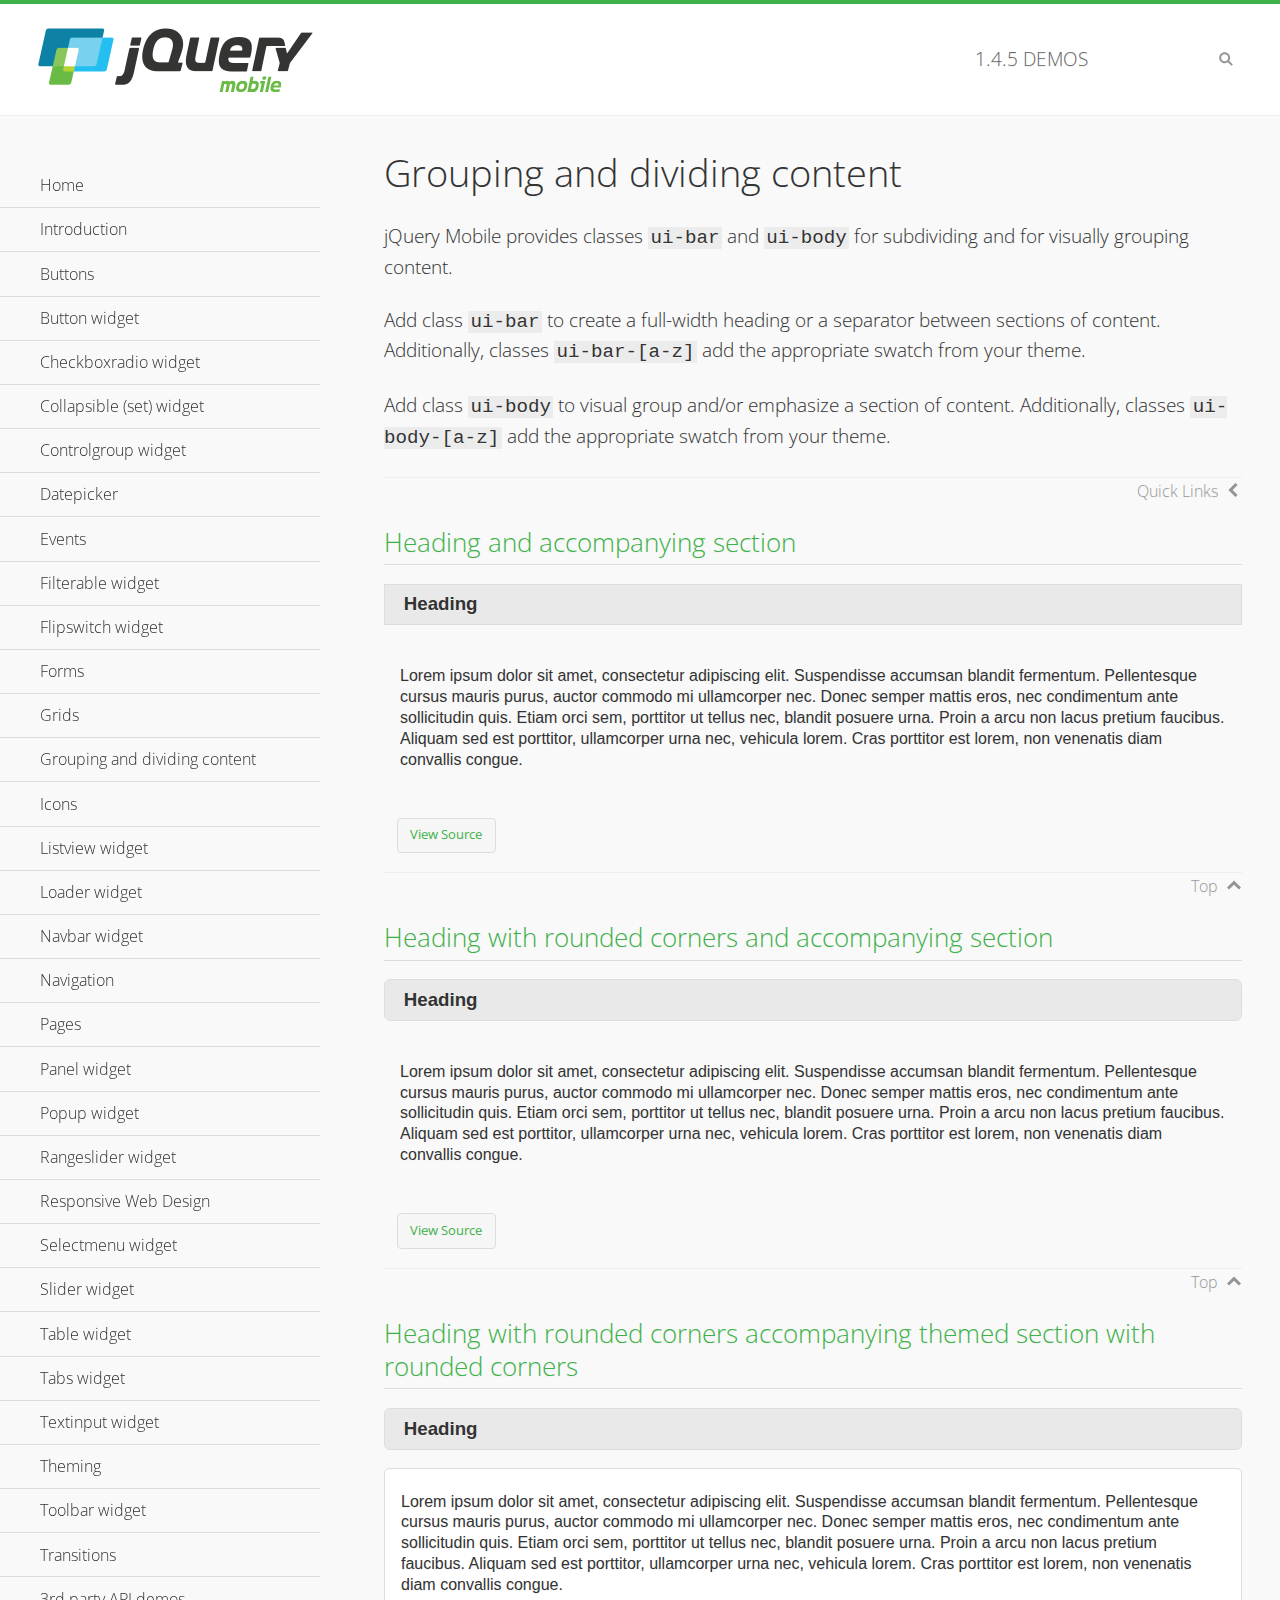
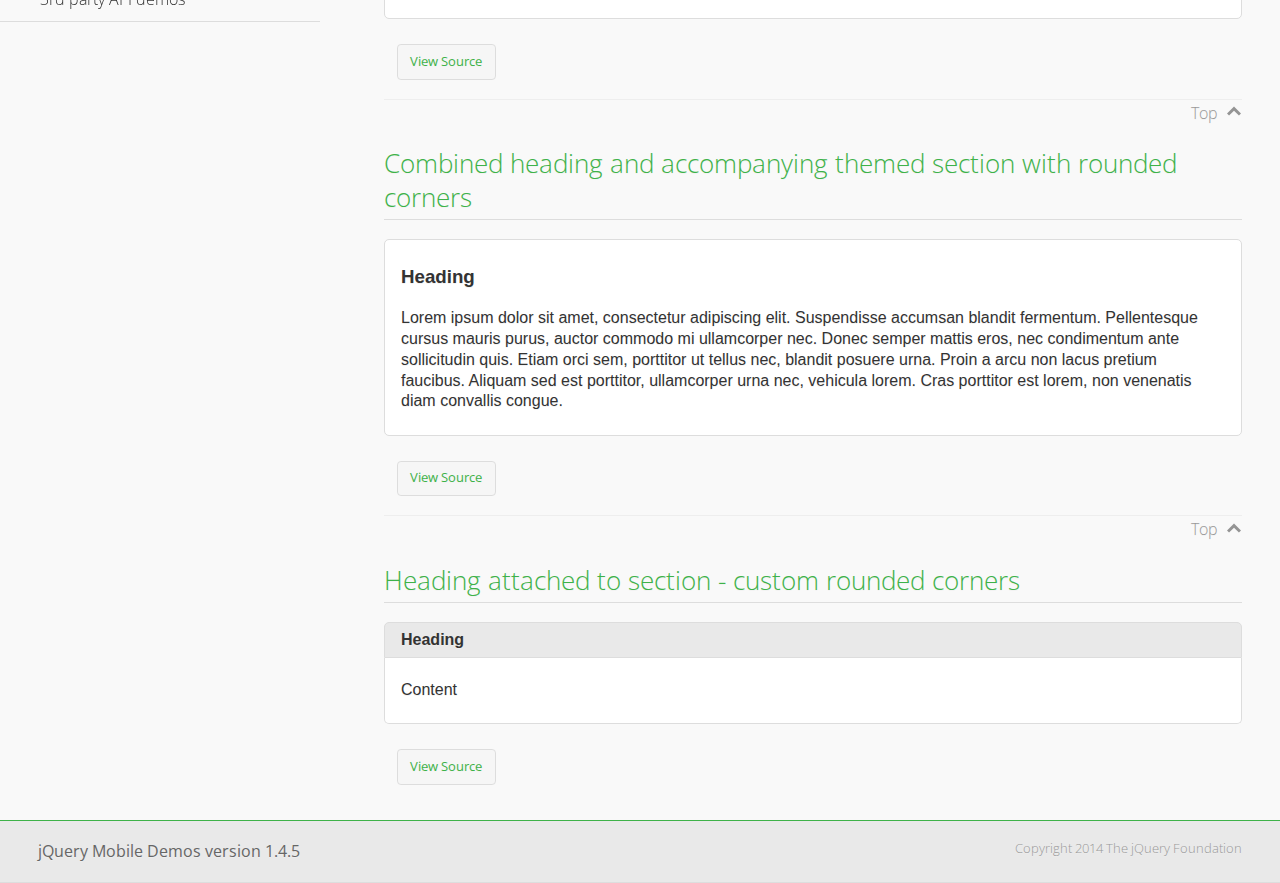
<file: mobile-dev/Project/app/src/main/assets/jqmob/demos/body-bar-classes/index.html>
<!DOCTYPE html>
<html>
	<head>
	<meta charset="utf-8">
	<meta name="viewport" content="width=device-width, initial-scale=1">
	<title>Grouping and dividing content - jQuery Mobile Demos</title>
	<link rel="shortcut icon" href="../favicon.ico">
	<link rel="stylesheet" href="http://fonts.googleapis.com/css?family=Open+Sans:300,400,700">
	<link rel="stylesheet" href="../css/themes/default/jquery.mobile-1.4.5.min.css">
	<link rel="stylesheet" href="../_assets/css/jqm-demos.css">
	<script src="../js/jquery.js"></script>
	<script src="../_assets/js/index.js"></script>
	<script src="../js/jquery.mobile-1.4.5.min.js"></script>
  <style id="combined-heading-and-section">
    .custom-corners .ui-bar {
      -webkit-border-top-left-radius: inherit;
      border-top-left-radius: inherit;
      -webkit-border-top-right-radius: inherit;
      border-top-right-radius: inherit;
    }
    .custom-corners .ui-body {
      border-top-width: 0;
      -webkit-border-bottom-left-radius: inherit;
      border-bottom-left-radius: inherit;
      -webkit-border-bottom-right-radius: inherit;
      border-bottom-right-radius: inherit;
    }
  </style>
</head>
<body>
<div data-role="page" class="jqm-demos" data-quicklinks="true">

	<div data-role="header" class="jqm-header">
		<h2><a href="../" title="jQuery Mobile Demos home"><img src="../_assets/img/jquery-logo.png" alt="jQuery Mobile"></a></h2>
		<p><span class="jqm-version"></span> Demos</p>
		<a href="#" class="jqm-navmenu-link ui-btn ui-btn-icon-notext ui-corner-all ui-icon-bars ui-nodisc-icon ui-alt-icon ui-btn-left">Menu</a>
		<a href="#" class="jqm-search-link ui-btn ui-btn-icon-notext ui-corner-all ui-icon-search ui-nodisc-icon ui-alt-icon ui-btn-right">Search</a>
	</div><!-- /header -->

	<div role="main" class="ui-content jqm-content">

		<h1>Grouping and dividing content</h1>

		<p>jQuery Mobile provides classes <code>ui-bar</code> and <code>ui-body</code> for subdividing and for visually grouping content.</p>
		<p>Add class <code>ui-bar</code> to create a full-width heading or a separator between sections of content. Additionally, classes <code>ui-bar-[a-z]</code> add the appropriate swatch from your theme.</p>
		<p>Add class <code>ui-body</code> to visual group and/or emphasize a section of content. Additionally, classes <code>ui-body-[a-z]</code> add the appropriate swatch from your theme.</p>

		<h2>Heading and accompanying section</h2>

		<div data-demo-html="true">
      <h3 class="ui-bar ui-bar-a">Heading</h3>
			<div class="ui-body">
				<p>Lorem ipsum dolor sit amet, consectetur adipiscing elit. Suspendisse accumsan blandit fermentum. Pellentesque cursus mauris purus, auctor commodo mi ullamcorper nec. Donec semper mattis eros, nec condimentum ante sollicitudin quis. Etiam orci sem, porttitor ut tellus nec, blandit posuere urna. Proin a arcu non lacus pretium faucibus. Aliquam sed est porttitor, ullamcorper urna nec, vehicula lorem. Cras porttitor est lorem, non venenatis diam convallis congue.</p>
			</div>
		</div>

		<h2>Heading with rounded corners and accompanying section</h2>

		<div data-demo-html="true">
      <h3 class="ui-bar ui-bar-a ui-corner-all">Heading</h3>
			<div class="ui-body">
				<p>Lorem ipsum dolor sit amet, consectetur adipiscing elit. Suspendisse accumsan blandit fermentum. Pellentesque cursus mauris purus, auctor commodo mi ullamcorper nec. Donec semper mattis eros, nec condimentum ante sollicitudin quis. Etiam orci sem, porttitor ut tellus nec, blandit posuere urna. Proin a arcu non lacus pretium faucibus. Aliquam sed est porttitor, ullamcorper urna nec, vehicula lorem. Cras porttitor est lorem, non venenatis diam convallis congue.</p>
			</div>
		</div>

		<h2>Heading with rounded corners accompanying themed section with rounded corners</h2>

		<div data-demo-html="true">
      <h3 class="ui-bar ui-bar-a ui-corner-all">Heading</h3>
			<div class="ui-body ui-body-a ui-corner-all">
				<p>Lorem ipsum dolor sit amet, consectetur adipiscing elit. Suspendisse accumsan blandit fermentum. Pellentesque cursus mauris purus, auctor commodo mi ullamcorper nec. Donec semper mattis eros, nec condimentum ante sollicitudin quis. Etiam orci sem, porttitor ut tellus nec, blandit posuere urna. Proin a arcu non lacus pretium faucibus. Aliquam sed est porttitor, ullamcorper urna nec, vehicula lorem. Cras porttitor est lorem, non venenatis diam convallis congue.</p>
			</div>
		</div>

		<h2>Combined heading and accompanying themed section with rounded corners</h2>

		<div data-demo-html="true">
			<div class="ui-body ui-body-a ui-corner-all">
	      <h3>Heading</h3>
				<p>Lorem ipsum dolor sit amet, consectetur adipiscing elit. Suspendisse accumsan blandit fermentum. Pellentesque cursus mauris purus, auctor commodo mi ullamcorper nec. Donec semper mattis eros, nec condimentum ante sollicitudin quis. Etiam orci sem, porttitor ut tellus nec, blandit posuere urna. Proin a arcu non lacus pretium faucibus. Aliquam sed est porttitor, ullamcorper urna nec, vehicula lorem. Cras porttitor est lorem, non venenatis diam convallis congue.</p>
			</div>
		</div>

		<h2>Heading attached to section - custom rounded corners</h2>

		<div data-demo-html="true" data-demo-css="#combined-heading-and-section">
      <div class="ui-corner-all custom-corners">
        <div class="ui-bar ui-bar-a">
          <h3>Heading</h3>
        </div>
        <div class="ui-body ui-body-a">
          <p>Content</p>
        </div>
      </div>
		</div>

	</div><!-- /content -->
	    <div data-role="panel" class="jqm-navmenu-panel" data-position="left" data-display="overlay" data-theme="a">
	    	<ul class="jqm-list ui-alt-icon ui-nodisc-icon">
<li data-filtertext="demos homepage" data-icon="home"><a href=".././">Home</a></li>
<li data-filtertext="introduction overview getting started"><a href="../intro/" data-ajax="false">Introduction</a></li>
<li data-filtertext="buttons button markup buttonmarkup method anchor link button element"><a href="../button-markup/" data-ajax="false">Buttons</a></li>
<li data-filtertext="form button widget input button submit reset"><a href="../button/" data-ajax="false">Button widget</a></li>
<li data-role="collapsible" data-enhanced="true" data-collapsed-icon="carat-d" data-expanded-icon="carat-u" data-iconpos="right" data-inset="false" class="ui-collapsible ui-collapsible-themed-content ui-collapsible-collapsed">
	<h3 class="ui-collapsible-heading ui-collapsible-heading-collapsed">
		<a href="#" class="ui-collapsible-heading-toggle ui-btn ui-btn-icon-right ui-btn-inherit ui-icon-carat-d">
		    Checkboxradio widget<span class="ui-collapsible-heading-status"> click to expand contents</span>
		</a>
	</h3>
	<div class="ui-collapsible-content ui-body-inherit ui-collapsible-content-collapsed" aria-hidden="true">
		<ul>
			<li data-filtertext="form checkboxradio widget checkbox input checkboxes controlgroups"><a href="../checkboxradio-checkbox/" data-ajax="false">Checkboxes</a></li>
			<li data-filtertext="form checkboxradio widget radio input radio buttons controlgroups"><a href="../checkboxradio-radio/" data-ajax="false">Radio buttons</a></li>
		</ul>
	</div>
</li>
<li data-role="collapsible" data-enhanced="true" data-collapsed-icon="carat-d" data-expanded-icon="carat-u" data-iconpos="right" data-inset="false" class="ui-collapsible ui-collapsible-themed-content ui-collapsible-collapsed">
	<h3 class="ui-collapsible-heading ui-collapsible-heading-collapsed">
		<a href="#" class="ui-collapsible-heading-toggle ui-btn ui-btn-icon-right ui-btn-inherit ui-icon-carat-d">
			Collapsible (set) widget<span class="ui-collapsible-heading-status"> click to expand contents</span>
		</a>
	</h3>
	<div class="ui-collapsible-content ui-body-inherit ui-collapsible-content-collapsed" aria-hidden="true">
		<ul>
			<li data-filtertext="collapsibles content formatting"><a href="../collapsible/" data-ajax="false">Collapsible</a></li>
			<li data-filtertext="dynamic collapsible set accordion append expand"><a href="../collapsible-dynamic/" data-ajax="false">Dynamic collapsibles</a></li>
			<li data-filtertext="accordions collapsible set widget content formatting grouped collapsibles"><a href="../collapsibleset/" data-ajax="false">Collapsible set</a></li>
		</ul>
	</div>
</li>
<li data-role="collapsible" data-enhanced="true" data-collapsed-icon="carat-d" data-expanded-icon="carat-u" data-iconpos="right" data-inset="false" class="ui-collapsible ui-collapsible-themed-content ui-collapsible-collapsed">
	<h3 class="ui-collapsible-heading ui-collapsible-heading-collapsed">
		<a href="#" class="ui-collapsible-heading-toggle ui-btn ui-btn-icon-right ui-btn-inherit ui-icon-carat-d">
			Controlgroup widget<span class="ui-collapsible-heading-status"> click to expand contents</span>
		</a>
	</h3>
	<div class="ui-collapsible-content ui-body-inherit ui-collapsible-content-collapsed" aria-hidden="true">
		<ul>
			<li data-filtertext="controlgroups selectmenu checkboxradio input grouped buttons horizontal vertical"><a href="../controlgroup/" data-ajax="false">Controlgroup</a></li>
			<li data-filtertext="dynamic controlgroup dynamically add buttons"><a href="../controlgroup-dynamic/" data-ajax="false">Dynamic controlgroups</a></li>
		</ul>
	</div>
</li>
<li data-filtertext="form datepicker widget date input"><a href="../datepicker/" data-ajax="false">Datepicker</a></li>
<li data-role="collapsible" data-enhanced="true" data-collapsed-icon="carat-d" data-expanded-icon="carat-u" data-iconpos="right" data-inset="false" class="ui-collapsible ui-collapsible-themed-content ui-collapsible-collapsed">
	<h3 class="ui-collapsible-heading ui-collapsible-heading-collapsed">
		<a href="#" class="ui-collapsible-heading-toggle ui-btn ui-btn-icon-right ui-btn-inherit ui-icon-carat-d">
			Events<span class="ui-collapsible-heading-status"> click to expand contents</span>
		</a>
	</h3>
	<div class="ui-collapsible-content ui-body-inherit ui-collapsible-content-collapsed" aria-hidden="true">
		<ul>
			<li data-filtertext="swipe to delete list items listviews swipe events"><a href="../swipe-list/" data-ajax="false">Swipe list items</a></li>
			<li data-filtertext="swipe to navigate swipe page navigation swipe events"><a href="../swipe-page/" data-ajax="false">Swipe page navigation</a></li>
		</ul>
	</div>
</li>
<li data-filtertext="filterable filter elements sorting searching listview table"><a href="../filterable/" data-ajax="false">Filterable widget</a></li>
<li data-filtertext="form flipswitch widget flip toggle switch binary select checkbox input"><a href="../flipswitch/" data-ajax="false">Flipswitch widget</a></li>
<li data-role="collapsible" data-enhanced="true" data-collapsed-icon="carat-d" data-expanded-icon="carat-u" data-iconpos="right" data-inset="false" class="ui-collapsible ui-collapsible-themed-content ui-collapsible-collapsed">
	<h3 class="ui-collapsible-heading ui-collapsible-heading-collapsed">
		<a href="#" class="ui-collapsible-heading-toggle ui-btn ui-btn-icon-right ui-btn-inherit ui-icon-carat-d">
			Forms<span class="ui-collapsible-heading-status"> click to expand contents</span>
		</a>
	</h3>
	<div class="ui-collapsible-content ui-body-inherit ui-collapsible-content-collapsed" aria-hidden="true">
		<ul>
			<li data-filtertext="forms text checkbox radio range button submit reset inputs selects textarea slider flipswitch label form elements"><a href="../forms/" data-ajax="false">Forms</a></li>
			<li data-filtertext="form hide labels hidden accessible ui-hidden-accessible forms"><a href="../forms-label-hidden-accessible/" data-ajax="false">Hide labels</a></li>
			<li data-filtertext="form field containers fieldcontain ui-field-contain forms"><a href="../forms-field-contain/" data-ajax="false">Field containers</a></li>
			<li data-filtertext="forms disabled form elements"><a href="../forms-disabled/" data-ajax="false">Forms disabled</a></li>
			<li data-filtertext="forms gallery examples overview forms text checkbox radio range button submit reset inputs selects textarea slider flipswitch label form elements"><a href="../forms-gallery/" data-ajax="false">Forms gallery</a></li>
		</ul>
	</div>
</li>
<li data-role="collapsible" data-enhanced="true" data-collapsed-icon="carat-d" data-expanded-icon="carat-u" data-iconpos="right" data-inset="false" class="ui-collapsible ui-collapsible-themed-content ui-collapsible-collapsed">
	<h3 class="ui-collapsible-heading ui-collapsible-heading-collapsed">
		<a href="#" class="ui-collapsible-heading-toggle ui-btn ui-btn-icon-right ui-btn-inherit ui-icon-carat-d">
			Grids<span class="ui-collapsible-heading-status"> click to expand contents</span>
		</a>
	</h3>
	<div class="ui-collapsible-content ui-body-inherit ui-collapsible-content-collapsed" aria-hidden="true">
		<ul>
			<li data-filtertext="grids columns blocks content formatting rwd responsive css framework"><a href="../grids/" data-ajax="false">Grids</a></li>
			<li data-filtertext="buttons in grids css framework"><a href="../grids-buttons/" data-ajax="false">Buttons in grids</a></li>
			<li data-filtertext="custom responsive grids rwd css framework"><a href="../grids-custom-responsive/" data-ajax="false">Custom responsive grids</a></li>
		</ul>
	</div>
</li>
<li data-filtertext="blocks content formatting sections heading"><a href="../body-bar-classes/" data-ajax="false">Grouping and dividing content</a></li>
<li data-role="collapsible" data-enhanced="true" data-collapsed-icon="carat-d" data-expanded-icon="carat-u" data-iconpos="right" data-inset="false" class="ui-collapsible ui-collapsible-themed-content ui-collapsible-collapsed">
	<h3 class="ui-collapsible-heading ui-collapsible-heading-collapsed">
		<a href="#" class="ui-collapsible-heading-toggle ui-btn ui-btn-icon-right ui-btn-inherit ui-icon-carat-d">
			Icons<span class="ui-collapsible-heading-status"> click to expand contents</span>
		</a>
	</h3>
	<div class="ui-collapsible-content ui-body-inherit ui-collapsible-content-collapsed" aria-hidden="true">
		<ul>
			<li data-filtertext="button icons svg disc alt custom icon position"><a href="../icons/" data-ajax="false">Icons</a></li>
			<li data-filtertext=""><a href="../icons-grunticon/" data-ajax="false">Grunticon loader</a></li>
		</ul>
	</div>
</li>
<li data-role="collapsible" data-enhanced="true" data-collapsed-icon="carat-d" data-expanded-icon="carat-u" data-iconpos="right" data-inset="false" class="ui-collapsible ui-collapsible-themed-content ui-collapsible-collapsed">
	<h3 class="ui-collapsible-heading ui-collapsible-heading-collapsed">
		<a href="#" class="ui-collapsible-heading-toggle ui-btn ui-btn-icon-right ui-btn-inherit ui-icon-carat-d">
			Listview widget<span class="ui-collapsible-heading-status"> click to expand contents</span>
		</a>
	</h3>
	<div class="ui-collapsible-content ui-body-inherit ui-collapsible-content-collapsed" aria-hidden="true">
		<ul>
			<li data-filtertext="listview widget thumbnails icons nested split button collapsible ul ol"><a href="../listview/" data-ajax="false">Listview</a></li>
			<li data-filtertext="autocomplete filterable reveal listview filtertextbeforefilter placeholder"><a href="../listview-autocomplete/" data-ajax="false">Listview autocomplete</a></li>
			<li data-filtertext="autocomplete filterable reveal listview remote data filtertextbeforefilter placeholder"><a href="../listview-autocomplete-remote/" data-ajax="false">Listview autocomplete remote data</a></li>
			<li data-filtertext="autodividers anchor jump scroll linkbars listview lists ul ol"><a href="../listview-autodividers-linkbar/" data-ajax="false">Listview autodividers linkbar</a></li>
			<li data-filtertext="listview autodividers selector autodividersselector lists ul ol"><a href="../listview-autodividers-selector/" data-ajax="false">Listview autodividers selector</a></li>
			<li data-filtertext="listview nested list items"><a href="../listview-nested-lists/" data-ajax="false">Nested Listviews</a></li>
			<li data-filtertext="listview collapsible list items flat"><a href="../listview-collapsible-item-flat/" data-ajax="false">Listview collapsible list items (flat)</a></li>
			<li data-filtertext="listview collapsible list indented"><a href="../listview-collapsible-item-indented/" data-ajax="false">Listview collapsible list items (indented)</a></li>
			<li data-filtertext="grid listview responsive grids responsive listviews lists ul"><a href="../listview-grid/" data-ajax="false">Listview responsive grid</a></li>
		</ul>
	</div>
</li>
<li data-filtertext="loader widget page loading navigation overlay spinner"><a href="../loader/" data-ajax="false">Loader widget</a></li>
<li data-filtertext="navbar widget navmenu toolbars header footer"><a href="../navbar/" data-ajax="false">Navbar widget</a></li>
<li data-role="collapsible" data-enhanced="true" data-collapsed-icon="carat-d" data-expanded-icon="carat-u" data-iconpos="right" data-inset="false" class="ui-collapsible ui-collapsible-themed-content ui-collapsible-collapsed">
	<h3 class="ui-collapsible-heading ui-collapsible-heading-collapsed">
		<a href="#" class="ui-collapsible-heading-toggle ui-btn ui-btn-icon-right ui-btn-inherit ui-icon-carat-d">
			Navigation<span class="ui-collapsible-heading-status"> click to expand contents</span>
		</a>
	</h3>
	<div class="ui-collapsible-content ui-body-inherit ui-collapsible-content-collapsed" aria-hidden="true">
		<ul>
			<li data-filtertext="ajax navigation navigate widget history event method"><a href="../navigation/" data-ajax="false">Navigation</a></li>
			<li data-filtertext="linking pages page links navigation ajax prefetch cache"><a href="../navigation-linking-pages/" data-ajax="false">Linking pages</a></li>
			<!-- <li data-filtertext="php redirect server redirection server-side navigation"><a href="../navigation-php-redirect/" data-ajax="false">PHP redirect demo</a></li>-->
			<li data-filtertext="navigation redirection hash query"><a href="../navigation-hash-processing/" data-ajax="false">Hash processing demo</a></li>
			<li data-filtertext="navigation redirection hash query"><a href="../page-events/" data-ajax="false">Page Navigation Events</a></li>
		</ul>
	</div>
</li>
<li data-role="collapsible" data-enhanced="true" data-collapsed-icon="carat-d" data-expanded-icon="carat-u" data-iconpos="right" data-inset="false" class="ui-collapsible ui-collapsible-themed-content ui-collapsible-collapsed">
	<h3 class="ui-collapsible-heading ui-collapsible-heading-collapsed">
		<a href="#" class="ui-collapsible-heading-toggle ui-btn ui-btn-icon-right ui-btn-inherit ui-icon-carat-d">
			Pages<span class="ui-collapsible-heading-status"> click to expand contents</span>
		</a>
	</h3>
	<div class="ui-collapsible-content ui-body-inherit ui-collapsible-content-collapsed" aria-hidden="true">
		<ul>
			<li data-filtertext="pages page widget ajax navigation"><a href="../pages/" data-ajax="false">Pages</a></li>
			<li data-filtertext="single page"><a href="../pages-single-page/" data-ajax="false">Single page</a></li>
			<li data-filtertext="multipage multi-page page"><a href="../pages-multi-page/" data-ajax="false">Multi-page template</a></li>
			<li data-filtertext="dialog page widget modal popup"><a href="../pages-dialog/" data-ajax="false">Dialog page</a></li>
		</ul>
	</div>
</li>
<li data-role="collapsible" data-enhanced="true" data-collapsed-icon="carat-d" data-expanded-icon="carat-u" data-iconpos="right" data-inset="false" class="ui-collapsible ui-collapsible-themed-content ui-collapsible-collapsed">
	<h3 class="ui-collapsible-heading ui-collapsible-heading-collapsed">
		<a href="#" class="ui-collapsible-heading-toggle ui-btn ui-btn-icon-right ui-btn-inherit ui-icon-carat-d">
			Panel widget<span class="ui-collapsible-heading-status"> click to expand contents</span>
		</a>
	</h3>
	<div class="ui-collapsible-content ui-body-inherit ui-collapsible-content-collapsed" aria-hidden="true">
		<ul>
			<li data-filtertext="panel widget sliding panels reveal push overlay responsive"><a href="../panel/" data-ajax="false">Panel</a></li>
			<li data-filtertext=""><a href="../panel-external/" data-ajax="false">External panels</a></li>
			<li data-filtertext="panel "><a href="../panel-fixed/" data-ajax="false">Fixed panels</a></li>
			<li data-filtertext="panel slide panels sliding panels shadow rwd responsive breakpoint"><a href="../panel-responsive/" data-ajax="false">Panels responsive</a></li>
			<li data-filtertext="panel custom style custom panel width reveal shadow listview panel styling page background wrapper"><a href="../panel-styling/" data-ajax="false">Custom panel style</a></li>
			<li data-filtertext="panel open on swipe"><a href="../panel-swipe-open/" data-ajax="false">Panel open on swipe</a></li>
			<li data-filtertext="panels outside page internal external toolbars"><a href="../panel-external-internal/" data-ajax="false">Panel external and internal</a></li>
		</ul>
	</div>
</li>
<li data-role="collapsible" data-enhanced="true" data-collapsed-icon="carat-d" data-expanded-icon="carat-u" data-iconpos="right" data-inset="false" class="ui-collapsible ui-collapsible-themed-content ui-collapsible-collapsed">
	<h3 class="ui-collapsible-heading ui-collapsible-heading-collapsed">
		<a href="#" class="ui-collapsible-heading-toggle ui-btn ui-btn-icon-right ui-btn-inherit ui-icon-carat-d">
			Popup widget<span class="ui-collapsible-heading-status"> click to expand contents</span>
		</a>
	</h3>
	<div class="ui-collapsible-content ui-body-inherit ui-collapsible-content-collapsed" aria-hidden="true">
		<ul>
			<li data-filtertext="popup widget popups dialog modal transition tooltip lightbox form overlay screen flip pop fade transition"><a href="../popup/" data-ajax="false">Popup</a></li>
			<li data-filtertext="popup alignment position"><a href="../popup-alignment/" data-ajax="false">Popup alignment</a></li>
			<li data-filtertext="popup arrow size popups popover"><a href="../popup-arrow-size/" data-ajax="false">Popup arrow size</a></li>
			<li data-filtertext="dynamic popups popup images lightbox"><a href="../popup-dynamic/" data-ajax="false">Dynamic popups</a></li>
			<li data-filtertext="popups with iframes scaling"><a href="../popup-iframe/" data-ajax="false">Popups with iframes</a></li>
			<li data-filtertext="popup image scaling"><a href="../popup-image-scaling/" data-ajax="false">Popup image scaling</a></li>
			<li data-filtertext="external popup outside multi-page"><a href="../popup-outside-multipage/" data-ajax="false">Popup outside multi-page</a></li>
		</ul>
	</div>
</li>
<li data-filtertext="form rangeslider widget dual sliders dual handle sliders range input"><a href="../rangeslider/" data-ajax="false">Rangeslider widget</a></li>
<li data-filtertext="responsive web design rwd adaptive progressive enhancement PE accessible mobile breakpoints media query media queries"><a href="../rwd/" data-ajax="false">Responsive Web Design</a></li>
<li data-role="collapsible" data-enhanced="true" data-collapsed-icon="carat-d" data-expanded-icon="carat-u" data-iconpos="right" data-inset="false" class="ui-collapsible ui-collapsible-themed-content ui-collapsible-collapsed">
	<h3 class="ui-collapsible-heading ui-collapsible-heading-collapsed">
		<a href="#" class="ui-collapsible-heading-toggle ui-btn ui-btn-icon-right ui-btn-inherit ui-icon-carat-d">
			Selectmenu widget<span class="ui-collapsible-heading-status"> click to expand contents</span>
		</a>
	</h3>
	<div class="ui-collapsible-content ui-body-inherit ui-collapsible-content-collapsed" aria-hidden="true">
		<ul>
			<li data-filtertext="form selectmenu widget select input custom select menu selects"><a href="../selectmenu/" data-ajax="false">Selectmenu</a></li>
			<li data-filtertext="form custom select menu selectmenu widget custom menu option optgroup multiple selects"><a href="../selectmenu-custom/" data-ajax="false">Custom select menu</a></li>
			<li data-filtertext="filterable select filter popup dialog"><a href="../selectmenu-custom-filter/" data-ajax="false">Custom select menu with filter</a></li>
		</ul>
	</div>
</li>
<li data-role="collapsible" data-enhanced="true" data-collapsed-icon="carat-d" data-expanded-icon="carat-u" data-iconpos="right" data-inset="false" class="ui-collapsible ui-collapsible-themed-content ui-collapsible-collapsed">
	<h3 class="ui-collapsible-heading ui-collapsible-heading-collapsed">
		<a href="#" class="ui-collapsible-heading-toggle ui-btn ui-btn-icon-right ui-btn-inherit ui-icon-carat-d">
			Slider widget<span class="ui-collapsible-heading-status"> click to expand contents</span>
		</a>
	</h3>
	<div class="ui-collapsible-content ui-body-inherit ui-collapsible-content-collapsed" aria-hidden="true">
		<ul>
			<li data-filtertext="form slider widget range input single sliders"><a href="../slider/" data-ajax="false">Slider</a></li>
			<li data-filtertext="form slider widget flipswitch slider binary select flip toggle switch"><a href="../slider-flipswitch/" data-ajax="false">Slider flip toggle switch</a></li>
			<li data-filtertext="form slider tooltip handle value input range sliders"><a href="../slider-tooltip/" data-ajax="false">Slider tooltip</a></li>
		</ul>
	</div>
</li>
<li data-role="collapsible" data-enhanced="true" data-collapsed-icon="carat-d" data-expanded-icon="carat-u" data-iconpos="right" data-inset="false" class="ui-collapsible ui-collapsible-themed-content ui-collapsible-collapsed">
	<h3 class="ui-collapsible-heading ui-collapsible-heading-collapsed">
		<a href="#" class="ui-collapsible-heading-toggle ui-btn ui-btn-icon-right ui-btn-inherit ui-icon-carat-d">
			Table widget<span class="ui-collapsible-heading-status"> click to expand contents</span>
		</a>
	</h3>
	<div class="ui-collapsible-content ui-body-inherit ui-collapsible-content-collapsed" aria-hidden="true">
		<ul>
			<li data-filtertext="table widget reflow column toggle th td responsive tables rwd hide show tabular"><a href="../table-column-toggle/" data-ajax="false">Table Column Toggle</a></li>
			<li data-filtertext="table column toggle phone comparison demo"><a href="../table-column-toggle-example/" data-ajax="false">Table Column Toggle demo</a></li>
			<li data-filtertext="responsive tables table column toggle heading groups rwd breakpoint"><a href="../table-column-toggle-heading-groups/" data-ajax="false">Table Column Toggle heading groups</a></li>
			<li data-filtertext="responsive tables table column toggle hide rwd breakpoint customization options"><a href="../table-column-toggle-options/" data-ajax="false">Table Column Toggle options</a></li>
			<li data-filtertext="table reflow th td responsive rwd columns tabular"><a href="../table-reflow/" data-ajax="false">Table Reflow</a></li>
			<li data-filtertext="responsive tables table reflow heading groups rwd breakpoint"><a href="../table-reflow-heading-groups/" data-ajax="false">Table Reflow heading groups</a></li>
			<li data-filtertext="responsive tables table reflow stripes strokes table style"><a href="../table-reflow-stripes-strokes/" data-ajax="false">Table Reflow stripes and strokes</a></li>
			<li data-filtertext="responsive tables table reflow stack custom styles"><a href="../table-reflow-styling/" data-ajax="false">Table Reflow custom styles</a></li>
		</ul>
	</div>
</li>
<li data-filtertext="ui tabs widget"><a href="../tabs/" data-ajax="false">Tabs widget</a></li>
<li data-filtertext="form textinput widget text input textarea number date time tel email file color password"><a href="../textinput/" data-ajax="false">Textinput widget</a></li>
<li data-role="collapsible" data-enhanced="true" data-collapsed-icon="carat-d" data-expanded-icon="carat-u" data-iconpos="right" data-inset="false" class="ui-collapsible ui-collapsible-themed-content ui-collapsible-collapsed">
	<h3 class="ui-collapsible-heading ui-collapsible-heading-collapsed">
		<a href="#" class="ui-collapsible-heading-toggle ui-btn ui-btn-icon-right ui-btn-inherit ui-icon-carat-d">
			Theming<span class="ui-collapsible-heading-status"> click to expand contents</span>
		</a>
	</h3>
	<div class="ui-collapsible-content ui-body-inherit ui-collapsible-content-collapsed" aria-hidden="true">
		<ul>
			<li data-filtertext="default theme swatches theming style css"><a href="../theme-default/" data-ajax="false">Default theme</a></li>
			<li data-filtertext="classic theme old theme swatches theming style css"><a href="../theme-classic/" data-ajax="false">Classic theme</a></li>
		</ul>
	</div>
</li>
<li data-role="collapsible" data-enhanced="true" data-collapsed-icon="carat-d" data-expanded-icon="carat-u" data-iconpos="right" data-inset="false" class="ui-collapsible ui-collapsible-themed-content ui-collapsible-collapsed">
	<h3 class="ui-collapsible-heading ui-collapsible-heading-collapsed">
		<a href="#" class="ui-collapsible-heading-toggle ui-btn ui-btn-icon-right ui-btn-inherit ui-icon-carat-d">
			Toolbar widget<span class="ui-collapsible-heading-status"> click to expand contents</span>
		</a>
	</h3>
	<div class="ui-collapsible-content ui-body-inherit ui-collapsible-content-collapsed" aria-hidden="true">
		<ul>
			<li data-filtertext="toolbar widget header footer toolbars fixed fullscreen external sections"><a href="../toolbar/" data-ajax="false">Toolbar</a></li>
			<li data-filtertext="dynamic toolbars dynamically add toolbar header footer"><a href="../toolbar-dynamic/" data-ajax="false">Dynamic toolbars</a></li>
			<li data-filtertext="external toolbars header footer"><a href="../toolbar-external/" data-ajax="false">External toolbars</a></li>
			<li data-filtertext="fixed toolbars header footer"><a href="../toolbar-fixed/" data-ajax="false">Fixed toolbars</a></li>
			<li data-filtertext="fixed fullscreen toolbars header footer"><a href="../toolbar-fixed-fullscreen/" data-ajax="false">Fullscreen toolbars</a></li>
			<li data-filtertext="external fixed toolbars header footer"><a href="../toolbar-fixed-external/" data-ajax="false">Fixed external toolbars</a></li>
			<li data-filtertext="external persistent toolbars header footer navbar navmenu"><a href="../toolbar-fixed-persistent/" data-ajax="false">Persistent toolbars</a></li>
			<li data-filtertext="external ajax optimized toolbars persistent toolbars header footer navbar"><a href="../toolbar-fixed-persistent-optimized/" data-ajax="false">Ajax optimized toolbars</a></li>
			<li data-filtertext="form in toolbars header footer"><a href="../toolbar-fixed-forms/" data-ajax="false">Form in toolbar</a></li>
		</ul>
	</div>
</li>
<li data-filtertext="page transitions animated pages popup navigation flip slide fade pop"><a href="../transitions/" data-ajax="false">Transitions</a></li>
<li data-role="collapsible" data-enhanced="true" data-collapsed-icon="carat-d" data-expanded-icon="carat-u" data-iconpos="right" data-inset="false" class="ui-collapsible ui-collapsible-themed-content ui-collapsible-collapsed">
	<h3 class="ui-collapsible-heading ui-collapsible-heading-collapsed">
		<a href="#" class="ui-collapsible-heading-toggle ui-btn ui-btn-icon-right ui-btn-inherit ui-icon-carat-d">
			3rd party API demos<span class="ui-collapsible-heading-status"> click to expand contents</span>
		</a>
	</h3>
	<div class="ui-collapsible-content ui-body-inherit ui-collapsible-content-collapsed" aria-hidden="true">
		<ul>
			<li data-filtertext="backbone requirejs navigation router"><a href="../backbone-requirejs/" data-ajax="false">Backbone RequireJS</a></li>
			<li data-filtertext="google maps geolocation demo"><a href="../map-geolocation/" data-ajax="false">Google Maps geolocation</a></li>
			<li data-filtertext="google maps hybrid"><a href="../map-list-toggle/" data-ajax="false">Google Maps list toggle</a></li>
		</ul>
	</div>
</li>



		     </ul>
		</div><!-- /panel -->


	<div data-role="footer" data-position="fixed" data-tap-toggle="false" class="jqm-footer">
		<p>jQuery Mobile Demos version <span class="jqm-version"></span></p>
		<p>Copyright 2014 The jQuery Foundation</p>
	</div><!-- /footer -->
	<!-- TODO: This should become an external panel so we can add input to markup (unique ID) -->
    <div data-role="panel" class="jqm-search-panel" data-position="right" data-display="overlay" data-theme="a">
		<div class="jqm-search">
			<ul class="jqm-list" data-filter-placeholder="Search demos..." data-filter-reveal="true">
<li data-filtertext="demos homepage" data-icon="home"><a href=".././">Home</a></li>
<li data-filtertext="introduction overview getting started"><a href="../intro/" data-ajax="false">Introduction</a></li>
<li data-filtertext="buttons button markup buttonmarkup method anchor link button element"><a href="../button-markup/" data-ajax="false">Buttons</a></li>
<li data-filtertext="form button widget input button submit reset"><a href="../button/" data-ajax="false">Button widget</a></li>
<li data-role="collapsible" data-enhanced="true" data-collapsed-icon="carat-d" data-expanded-icon="carat-u" data-iconpos="right" data-inset="false" class="ui-collapsible ui-collapsible-themed-content ui-collapsible-collapsed">
	<h3 class="ui-collapsible-heading ui-collapsible-heading-collapsed">
		<a href="#" class="ui-collapsible-heading-toggle ui-btn ui-btn-icon-right ui-btn-inherit ui-icon-carat-d">
		    Checkboxradio widget<span class="ui-collapsible-heading-status"> click to expand contents</span>
		</a>
	</h3>
	<div class="ui-collapsible-content ui-body-inherit ui-collapsible-content-collapsed" aria-hidden="true">
		<ul>
			<li data-filtertext="form checkboxradio widget checkbox input checkboxes controlgroups"><a href="../checkboxradio-checkbox/" data-ajax="false">Checkboxes</a></li>
			<li data-filtertext="form checkboxradio widget radio input radio buttons controlgroups"><a href="../checkboxradio-radio/" data-ajax="false">Radio buttons</a></li>
		</ul>
	</div>
</li>
<li data-role="collapsible" data-enhanced="true" data-collapsed-icon="carat-d" data-expanded-icon="carat-u" data-iconpos="right" data-inset="false" class="ui-collapsible ui-collapsible-themed-content ui-collapsible-collapsed">
	<h3 class="ui-collapsible-heading ui-collapsible-heading-collapsed">
		<a href="#" class="ui-collapsible-heading-toggle ui-btn ui-btn-icon-right ui-btn-inherit ui-icon-carat-d">
			Collapsible (set) widget<span class="ui-collapsible-heading-status"> click to expand contents</span>
		</a>
	</h3>
	<div class="ui-collapsible-content ui-body-inherit ui-collapsible-content-collapsed" aria-hidden="true">
		<ul>
			<li data-filtertext="collapsibles content formatting"><a href="../collapsible/" data-ajax="false">Collapsible</a></li>
			<li data-filtertext="dynamic collapsible set accordion append expand"><a href="../collapsible-dynamic/" data-ajax="false">Dynamic collapsibles</a></li>
			<li data-filtertext="accordions collapsible set widget content formatting grouped collapsibles"><a href="../collapsibleset/" data-ajax="false">Collapsible set</a></li>
		</ul>
	</div>
</li>
<li data-role="collapsible" data-enhanced="true" data-collapsed-icon="carat-d" data-expanded-icon="carat-u" data-iconpos="right" data-inset="false" class="ui-collapsible ui-collapsible-themed-content ui-collapsible-collapsed">
	<h3 class="ui-collapsible-heading ui-collapsible-heading-collapsed">
		<a href="#" class="ui-collapsible-heading-toggle ui-btn ui-btn-icon-right ui-btn-inherit ui-icon-carat-d">
			Controlgroup widget<span class="ui-collapsible-heading-status"> click to expand contents</span>
		</a>
	</h3>
	<div class="ui-collapsible-content ui-body-inherit ui-collapsible-content-collapsed" aria-hidden="true">
		<ul>
			<li data-filtertext="controlgroups selectmenu checkboxradio input grouped buttons horizontal vertical"><a href="../controlgroup/" data-ajax="false">Controlgroup</a></li>
			<li data-filtertext="dynamic controlgroup dynamically add buttons"><a href="../controlgroup-dynamic/" data-ajax="false">Dynamic controlgroups</a></li>
		</ul>
	</div>
</li>
<li data-filtertext="form datepicker widget date input"><a href="../datepicker/" data-ajax="false">Datepicker</a></li>
<li data-role="collapsible" data-enhanced="true" data-collapsed-icon="carat-d" data-expanded-icon="carat-u" data-iconpos="right" data-inset="false" class="ui-collapsible ui-collapsible-themed-content ui-collapsible-collapsed">
	<h3 class="ui-collapsible-heading ui-collapsible-heading-collapsed">
		<a href="#" class="ui-collapsible-heading-toggle ui-btn ui-btn-icon-right ui-btn-inherit ui-icon-carat-d">
			Events<span class="ui-collapsible-heading-status"> click to expand contents</span>
		</a>
	</h3>
	<div class="ui-collapsible-content ui-body-inherit ui-collapsible-content-collapsed" aria-hidden="true">
		<ul>
			<li data-filtertext="swipe to delete list items listviews swipe events"><a href="../swipe-list/" data-ajax="false">Swipe list items</a></li>
			<li data-filtertext="swipe to navigate swipe page navigation swipe events"><a href="../swipe-page/" data-ajax="false">Swipe page navigation</a></li>
		</ul>
	</div>
</li>
<li data-filtertext="filterable filter elements sorting searching listview table"><a href="../filterable/" data-ajax="false">Filterable widget</a></li>
<li data-filtertext="form flipswitch widget flip toggle switch binary select checkbox input"><a href="../flipswitch/" data-ajax="false">Flipswitch widget</a></li>
<li data-role="collapsible" data-enhanced="true" data-collapsed-icon="carat-d" data-expanded-icon="carat-u" data-iconpos="right" data-inset="false" class="ui-collapsible ui-collapsible-themed-content ui-collapsible-collapsed">
	<h3 class="ui-collapsible-heading ui-collapsible-heading-collapsed">
		<a href="#" class="ui-collapsible-heading-toggle ui-btn ui-btn-icon-right ui-btn-inherit ui-icon-carat-d">
			Forms<span class="ui-collapsible-heading-status"> click to expand contents</span>
		</a>
	</h3>
	<div class="ui-collapsible-content ui-body-inherit ui-collapsible-content-collapsed" aria-hidden="true">
		<ul>
			<li data-filtertext="forms text checkbox radio range button submit reset inputs selects textarea slider flipswitch label form elements"><a href="../forms/" data-ajax="false">Forms</a></li>
			<li data-filtertext="form hide labels hidden accessible ui-hidden-accessible forms"><a href="../forms-label-hidden-accessible/" data-ajax="false">Hide labels</a></li>
			<li data-filtertext="form field containers fieldcontain ui-field-contain forms"><a href="../forms-field-contain/" data-ajax="false">Field containers</a></li>
			<li data-filtertext="forms disabled form elements"><a href="../forms-disabled/" data-ajax="false">Forms disabled</a></li>
			<li data-filtertext="forms gallery examples overview forms text checkbox radio range button submit reset inputs selects textarea slider flipswitch label form elements"><a href="../forms-gallery/" data-ajax="false">Forms gallery</a></li>
		</ul>
	</div>
</li>
<li data-role="collapsible" data-enhanced="true" data-collapsed-icon="carat-d" data-expanded-icon="carat-u" data-iconpos="right" data-inset="false" class="ui-collapsible ui-collapsible-themed-content ui-collapsible-collapsed">
	<h3 class="ui-collapsible-heading ui-collapsible-heading-collapsed">
		<a href="#" class="ui-collapsible-heading-toggle ui-btn ui-btn-icon-right ui-btn-inherit ui-icon-carat-d">
			Grids<span class="ui-collapsible-heading-status"> click to expand contents</span>
		</a>
	</h3>
	<div class="ui-collapsible-content ui-body-inherit ui-collapsible-content-collapsed" aria-hidden="true">
		<ul>
			<li data-filtertext="grids columns blocks content formatting rwd responsive css framework"><a href="../grids/" data-ajax="false">Grids</a></li>
			<li data-filtertext="buttons in grids css framework"><a href="../grids-buttons/" data-ajax="false">Buttons in grids</a></li>
			<li data-filtertext="custom responsive grids rwd css framework"><a href="../grids-custom-responsive/" data-ajax="false">Custom responsive grids</a></li>
		</ul>
	</div>
</li>
<li data-filtertext="blocks content formatting sections heading"><a href="../body-bar-classes/" data-ajax="false">Grouping and dividing content</a></li>
<li data-role="collapsible" data-enhanced="true" data-collapsed-icon="carat-d" data-expanded-icon="carat-u" data-iconpos="right" data-inset="false" class="ui-collapsible ui-collapsible-themed-content ui-collapsible-collapsed">
	<h3 class="ui-collapsible-heading ui-collapsible-heading-collapsed">
		<a href="#" class="ui-collapsible-heading-toggle ui-btn ui-btn-icon-right ui-btn-inherit ui-icon-carat-d">
			Icons<span class="ui-collapsible-heading-status"> click to expand contents</span>
		</a>
	</h3>
	<div class="ui-collapsible-content ui-body-inherit ui-collapsible-content-collapsed" aria-hidden="true">
		<ul>
			<li data-filtertext="button icons svg disc alt custom icon position"><a href="../icons/" data-ajax="false">Icons</a></li>
			<li data-filtertext=""><a href="../icons-grunticon/" data-ajax="false">Grunticon loader</a></li>
		</ul>
	</div>
</li>
<li data-role="collapsible" data-enhanced="true" data-collapsed-icon="carat-d" data-expanded-icon="carat-u" data-iconpos="right" data-inset="false" class="ui-collapsible ui-collapsible-themed-content ui-collapsible-collapsed">
	<h3 class="ui-collapsible-heading ui-collapsible-heading-collapsed">
		<a href="#" class="ui-collapsible-heading-toggle ui-btn ui-btn-icon-right ui-btn-inherit ui-icon-carat-d">
			Listview widget<span class="ui-collapsible-heading-status"> click to expand contents</span>
		</a>
	</h3>
	<div class="ui-collapsible-content ui-body-inherit ui-collapsible-content-collapsed" aria-hidden="true">
		<ul>
			<li data-filtertext="listview widget thumbnails icons nested split button collapsible ul ol"><a href="../listview/" data-ajax="false">Listview</a></li>
			<li data-filtertext="autocomplete filterable reveal listview filtertextbeforefilter placeholder"><a href="../listview-autocomplete/" data-ajax="false">Listview autocomplete</a></li>
			<li data-filtertext="autocomplete filterable reveal listview remote data filtertextbeforefilter placeholder"><a href="../listview-autocomplete-remote/" data-ajax="false">Listview autocomplete remote data</a></li>
			<li data-filtertext="autodividers anchor jump scroll linkbars listview lists ul ol"><a href="../listview-autodividers-linkbar/" data-ajax="false">Listview autodividers linkbar</a></li>
			<li data-filtertext="listview autodividers selector autodividersselector lists ul ol"><a href="../listview-autodividers-selector/" data-ajax="false">Listview autodividers selector</a></li>
			<li data-filtertext="listview nested list items"><a href="../listview-nested-lists/" data-ajax="false">Nested Listviews</a></li>
			<li data-filtertext="listview collapsible list items flat"><a href="../listview-collapsible-item-flat/" data-ajax="false">Listview collapsible list items (flat)</a></li>
			<li data-filtertext="listview collapsible list indented"><a href="../listview-collapsible-item-indented/" data-ajax="false">Listview collapsible list items (indented)</a></li>
			<li data-filtertext="grid listview responsive grids responsive listviews lists ul"><a href="../listview-grid/" data-ajax="false">Listview responsive grid</a></li>
		</ul>
	</div>
</li>
<li data-filtertext="loader widget page loading navigation overlay spinner"><a href="../loader/" data-ajax="false">Loader widget</a></li>
<li data-filtertext="navbar widget navmenu toolbars header footer"><a href="../navbar/" data-ajax="false">Navbar widget</a></li>
<li data-role="collapsible" data-enhanced="true" data-collapsed-icon="carat-d" data-expanded-icon="carat-u" data-iconpos="right" data-inset="false" class="ui-collapsible ui-collapsible-themed-content ui-collapsible-collapsed">
	<h3 class="ui-collapsible-heading ui-collapsible-heading-collapsed">
		<a href="#" class="ui-collapsible-heading-toggle ui-btn ui-btn-icon-right ui-btn-inherit ui-icon-carat-d">
			Navigation<span class="ui-collapsible-heading-status"> click to expand contents</span>
		</a>
	</h3>
	<div class="ui-collapsible-content ui-body-inherit ui-collapsible-content-collapsed" aria-hidden="true">
		<ul>
			<li data-filtertext="ajax navigation navigate widget history event method"><a href="../navigation/" data-ajax="false">Navigation</a></li>
			<li data-filtertext="linking pages page links navigation ajax prefetch cache"><a href="../navigation-linking-pages/" data-ajax="false">Linking pages</a></li>
			<!-- <li data-filtertext="php redirect server redirection server-side navigation"><a href="../navigation-php-redirect/" data-ajax="false">PHP redirect demo</a></li>-->
			<li data-filtertext="navigation redirection hash query"><a href="../navigation-hash-processing/" data-ajax="false">Hash processing demo</a></li>
			<li data-filtertext="navigation redirection hash query"><a href="../page-events/" data-ajax="false">Page Navigation Events</a></li>
		</ul>
	</div>
</li>
<li data-role="collapsible" data-enhanced="true" data-collapsed-icon="carat-d" data-expanded-icon="carat-u" data-iconpos="right" data-inset="false" class="ui-collapsible ui-collapsible-themed-content ui-collapsible-collapsed">
	<h3 class="ui-collapsible-heading ui-collapsible-heading-collapsed">
		<a href="#" class="ui-collapsible-heading-toggle ui-btn ui-btn-icon-right ui-btn-inherit ui-icon-carat-d">
			Pages<span class="ui-collapsible-heading-status"> click to expand contents</span>
		</a>
	</h3>
	<div class="ui-collapsible-content ui-body-inherit ui-collapsible-content-collapsed" aria-hidden="true">
		<ul>
			<li data-filtertext="pages page widget ajax navigation"><a href="../pages/" data-ajax="false">Pages</a></li>
			<li data-filtertext="single page"><a href="../pages-single-page/" data-ajax="false">Single page</a></li>
			<li data-filtertext="multipage multi-page page"><a href="../pages-multi-page/" data-ajax="false">Multi-page template</a></li>
			<li data-filtertext="dialog page widget modal popup"><a href="../pages-dialog/" data-ajax="false">Dialog page</a></li>
		</ul>
	</div>
</li>
<li data-role="collapsible" data-enhanced="true" data-collapsed-icon="carat-d" data-expanded-icon="carat-u" data-iconpos="right" data-inset="false" class="ui-collapsible ui-collapsible-themed-content ui-collapsible-collapsed">
	<h3 class="ui-collapsible-heading ui-collapsible-heading-collapsed">
		<a href="#" class="ui-collapsible-heading-toggle ui-btn ui-btn-icon-right ui-btn-inherit ui-icon-carat-d">
			Panel widget<span class="ui-collapsible-heading-status"> click to expand contents</span>
		</a>
	</h3>
	<div class="ui-collapsible-content ui-body-inherit ui-collapsible-content-collapsed" aria-hidden="true">
		<ul>
			<li data-filtertext="panel widget sliding panels reveal push overlay responsive"><a href="../panel/" data-ajax="false">Panel</a></li>
			<li data-filtertext=""><a href="../panel-external/" data-ajax="false">External panels</a></li>
			<li data-filtertext="panel "><a href="../panel-fixed/" data-ajax="false">Fixed panels</a></li>
			<li data-filtertext="panel slide panels sliding panels shadow rwd responsive breakpoint"><a href="../panel-responsive/" data-ajax="false">Panels responsive</a></li>
			<li data-filtertext="panel custom style custom panel width reveal shadow listview panel styling page background wrapper"><a href="../panel-styling/" data-ajax="false">Custom panel style</a></li>
			<li data-filtertext="panel open on swipe"><a href="../panel-swipe-open/" data-ajax="false">Panel open on swipe</a></li>
			<li data-filtertext="panels outside page internal external toolbars"><a href="../panel-external-internal/" data-ajax="false">Panel external and internal</a></li>
		</ul>
	</div>
</li>
<li data-role="collapsible" data-enhanced="true" data-collapsed-icon="carat-d" data-expanded-icon="carat-u" data-iconpos="right" data-inset="false" class="ui-collapsible ui-collapsible-themed-content ui-collapsible-collapsed">
	<h3 class="ui-collapsible-heading ui-collapsible-heading-collapsed">
		<a href="#" class="ui-collapsible-heading-toggle ui-btn ui-btn-icon-right ui-btn-inherit ui-icon-carat-d">
			Popup widget<span class="ui-collapsible-heading-status"> click to expand contents</span>
		</a>
	</h3>
	<div class="ui-collapsible-content ui-body-inherit ui-collapsible-content-collapsed" aria-hidden="true">
		<ul>
			<li data-filtertext="popup widget popups dialog modal transition tooltip lightbox form overlay screen flip pop fade transition"><a href="../popup/" data-ajax="false">Popup</a></li>
			<li data-filtertext="popup alignment position"><a href="../popup-alignment/" data-ajax="false">Popup alignment</a></li>
			<li data-filtertext="popup arrow size popups popover"><a href="../popup-arrow-size/" data-ajax="false">Popup arrow size</a></li>
			<li data-filtertext="dynamic popups popup images lightbox"><a href="../popup-dynamic/" data-ajax="false">Dynamic popups</a></li>
			<li data-filtertext="popups with iframes scaling"><a href="../popup-iframe/" data-ajax="false">Popups with iframes</a></li>
			<li data-filtertext="popup image scaling"><a href="../popup-image-scaling/" data-ajax="false">Popup image scaling</a></li>
			<li data-filtertext="external popup outside multi-page"><a href="../popup-outside-multipage/" data-ajax="false">Popup outside multi-page</a></li>
		</ul>
	</div>
</li>
<li data-filtertext="form rangeslider widget dual sliders dual handle sliders range input"><a href="../rangeslider/" data-ajax="false">Rangeslider widget</a></li>
<li data-filtertext="responsive web design rwd adaptive progressive enhancement PE accessible mobile breakpoints media query media queries"><a href="../rwd/" data-ajax="false">Responsive Web Design</a></li>
<li data-role="collapsible" data-enhanced="true" data-collapsed-icon="carat-d" data-expanded-icon="carat-u" data-iconpos="right" data-inset="false" class="ui-collapsible ui-collapsible-themed-content ui-collapsible-collapsed">
	<h3 class="ui-collapsible-heading ui-collapsible-heading-collapsed">
		<a href="#" class="ui-collapsible-heading-toggle ui-btn ui-btn-icon-right ui-btn-inherit ui-icon-carat-d">
			Selectmenu widget<span class="ui-collapsible-heading-status"> click to expand contents</span>
		</a>
	</h3>
	<div class="ui-collapsible-content ui-body-inherit ui-collapsible-content-collapsed" aria-hidden="true">
		<ul>
			<li data-filtertext="form selectmenu widget select input custom select menu selects"><a href="../selectmenu/" data-ajax="false">Selectmenu</a></li>
			<li data-filtertext="form custom select menu selectmenu widget custom menu option optgroup multiple selects"><a href="../selectmenu-custom/" data-ajax="false">Custom select menu</a></li>
			<li data-filtertext="filterable select filter popup dialog"><a href="../selectmenu-custom-filter/" data-ajax="false">Custom select menu with filter</a></li>
		</ul>
	</div>
</li>
<li data-role="collapsible" data-enhanced="true" data-collapsed-icon="carat-d" data-expanded-icon="carat-u" data-iconpos="right" data-inset="false" class="ui-collapsible ui-collapsible-themed-content ui-collapsible-collapsed">
	<h3 class="ui-collapsible-heading ui-collapsible-heading-collapsed">
		<a href="#" class="ui-collapsible-heading-toggle ui-btn ui-btn-icon-right ui-btn-inherit ui-icon-carat-d">
			Slider widget<span class="ui-collapsible-heading-status"> click to expand contents</span>
		</a>
	</h3>
	<div class="ui-collapsible-content ui-body-inherit ui-collapsible-content-collapsed" aria-hidden="true">
		<ul>
			<li data-filtertext="form slider widget range input single sliders"><a href="../slider/" data-ajax="false">Slider</a></li>
			<li data-filtertext="form slider widget flipswitch slider binary select flip toggle switch"><a href="../slider-flipswitch/" data-ajax="false">Slider flip toggle switch</a></li>
			<li data-filtertext="form slider tooltip handle value input range sliders"><a href="../slider-tooltip/" data-ajax="false">Slider tooltip</a></li>
		</ul>
	</div>
</li>
<li data-role="collapsible" data-enhanced="true" data-collapsed-icon="carat-d" data-expanded-icon="carat-u" data-iconpos="right" data-inset="false" class="ui-collapsible ui-collapsible-themed-content ui-collapsible-collapsed">
	<h3 class="ui-collapsible-heading ui-collapsible-heading-collapsed">
		<a href="#" class="ui-collapsible-heading-toggle ui-btn ui-btn-icon-right ui-btn-inherit ui-icon-carat-d">
			Table widget<span class="ui-collapsible-heading-status"> click to expand contents</span>
		</a>
	</h3>
	<div class="ui-collapsible-content ui-body-inherit ui-collapsible-content-collapsed" aria-hidden="true">
		<ul>
			<li data-filtertext="table widget reflow column toggle th td responsive tables rwd hide show tabular"><a href="../table-column-toggle/" data-ajax="false">Table Column Toggle</a></li>
			<li data-filtertext="table column toggle phone comparison demo"><a href="../table-column-toggle-example/" data-ajax="false">Table Column Toggle demo</a></li>
			<li data-filtertext="responsive tables table column toggle heading groups rwd breakpoint"><a href="../table-column-toggle-heading-groups/" data-ajax="false">Table Column Toggle heading groups</a></li>
			<li data-filtertext="responsive tables table column toggle hide rwd breakpoint customization options"><a href="../table-column-toggle-options/" data-ajax="false">Table Column Toggle options</a></li>
			<li data-filtertext="table reflow th td responsive rwd columns tabular"><a href="../table-reflow/" data-ajax="false">Table Reflow</a></li>
			<li data-filtertext="responsive tables table reflow heading groups rwd breakpoint"><a href="../table-reflow-heading-groups/" data-ajax="false">Table Reflow heading groups</a></li>
			<li data-filtertext="responsive tables table reflow stripes strokes table style"><a href="../table-reflow-stripes-strokes/" data-ajax="false">Table Reflow stripes and strokes</a></li>
			<li data-filtertext="responsive tables table reflow stack custom styles"><a href="../table-reflow-styling/" data-ajax="false">Table Reflow custom styles</a></li>
		</ul>
	</div>
</li>
<li data-filtertext="ui tabs widget"><a href="../tabs/" data-ajax="false">Tabs widget</a></li>
<li data-filtertext="form textinput widget text input textarea number date time tel email file color password"><a href="../textinput/" data-ajax="false">Textinput widget</a></li>
<li data-role="collapsible" data-enhanced="true" data-collapsed-icon="carat-d" data-expanded-icon="carat-u" data-iconpos="right" data-inset="false" class="ui-collapsible ui-collapsible-themed-content ui-collapsible-collapsed">
	<h3 class="ui-collapsible-heading ui-collapsible-heading-collapsed">
		<a href="#" class="ui-collapsible-heading-toggle ui-btn ui-btn-icon-right ui-btn-inherit ui-icon-carat-d">
			Theming<span class="ui-collapsible-heading-status"> click to expand contents</span>
		</a>
	</h3>
	<div class="ui-collapsible-content ui-body-inherit ui-collapsible-content-collapsed" aria-hidden="true">
		<ul>
			<li data-filtertext="default theme swatches theming style css"><a href="../theme-default/" data-ajax="false">Default theme</a></li>
			<li data-filtertext="classic theme old theme swatches theming style css"><a href="../theme-classic/" data-ajax="false">Classic theme</a></li>
		</ul>
	</div>
</li>
<li data-role="collapsible" data-enhanced="true" data-collapsed-icon="carat-d" data-expanded-icon="carat-u" data-iconpos="right" data-inset="false" class="ui-collapsible ui-collapsible-themed-content ui-collapsible-collapsed">
	<h3 class="ui-collapsible-heading ui-collapsible-heading-collapsed">
		<a href="#" class="ui-collapsible-heading-toggle ui-btn ui-btn-icon-right ui-btn-inherit ui-icon-carat-d">
			Toolbar widget<span class="ui-collapsible-heading-status"> click to expand contents</span>
		</a>
	</h3>
	<div class="ui-collapsible-content ui-body-inherit ui-collapsible-content-collapsed" aria-hidden="true">
		<ul>
			<li data-filtertext="toolbar widget header footer toolbars fixed fullscreen external sections"><a href="../toolbar/" data-ajax="false">Toolbar</a></li>
			<li data-filtertext="dynamic toolbars dynamically add toolbar header footer"><a href="../toolbar-dynamic/" data-ajax="false">Dynamic toolbars</a></li>
			<li data-filtertext="external toolbars header footer"><a href="../toolbar-external/" data-ajax="false">External toolbars</a></li>
			<li data-filtertext="fixed toolbars header footer"><a href="../toolbar-fixed/" data-ajax="false">Fixed toolbars</a></li>
			<li data-filtertext="fixed fullscreen toolbars header footer"><a href="../toolbar-fixed-fullscreen/" data-ajax="false">Fullscreen toolbars</a></li>
			<li data-filtertext="external fixed toolbars header footer"><a href="../toolbar-fixed-external/" data-ajax="false">Fixed external toolbars</a></li>
			<li data-filtertext="external persistent toolbars header footer navbar navmenu"><a href="../toolbar-fixed-persistent/" data-ajax="false">Persistent toolbars</a></li>
			<li data-filtertext="external ajax optimized toolbars persistent toolbars header footer navbar"><a href="../toolbar-fixed-persistent-optimized/" data-ajax="false">Ajax optimized toolbars</a></li>
			<li data-filtertext="form in toolbars header footer"><a href="../toolbar-fixed-forms/" data-ajax="false">Form in toolbar</a></li>
		</ul>
	</div>
</li>
<li data-filtertext="page transitions animated pages popup navigation flip slide fade pop"><a href="../transitions/" data-ajax="false">Transitions</a></li>
<li data-role="collapsible" data-enhanced="true" data-collapsed-icon="carat-d" data-expanded-icon="carat-u" data-iconpos="right" data-inset="false" class="ui-collapsible ui-collapsible-themed-content ui-collapsible-collapsed">
	<h3 class="ui-collapsible-heading ui-collapsible-heading-collapsed">
		<a href="#" class="ui-collapsible-heading-toggle ui-btn ui-btn-icon-right ui-btn-inherit ui-icon-carat-d">
			3rd party API demos<span class="ui-collapsible-heading-status"> click to expand contents</span>
		</a>
	</h3>
	<div class="ui-collapsible-content ui-body-inherit ui-collapsible-content-collapsed" aria-hidden="true">
		<ul>
			<li data-filtertext="backbone requirejs navigation router"><a href="../backbone-requirejs/" data-ajax="false">Backbone RequireJS</a></li>
			<li data-filtertext="google maps geolocation demo"><a href="../map-geolocation/" data-ajax="false">Google Maps geolocation</a></li>
			<li data-filtertext="google maps hybrid"><a href="../map-list-toggle/" data-ajax="false">Google Maps list toggle</a></li>
		</ul>
	</div>
</li>



			</ul>
		</div>
	</div><!-- /panel -->


</div><!-- /page -->

</body>
</html>
</file>
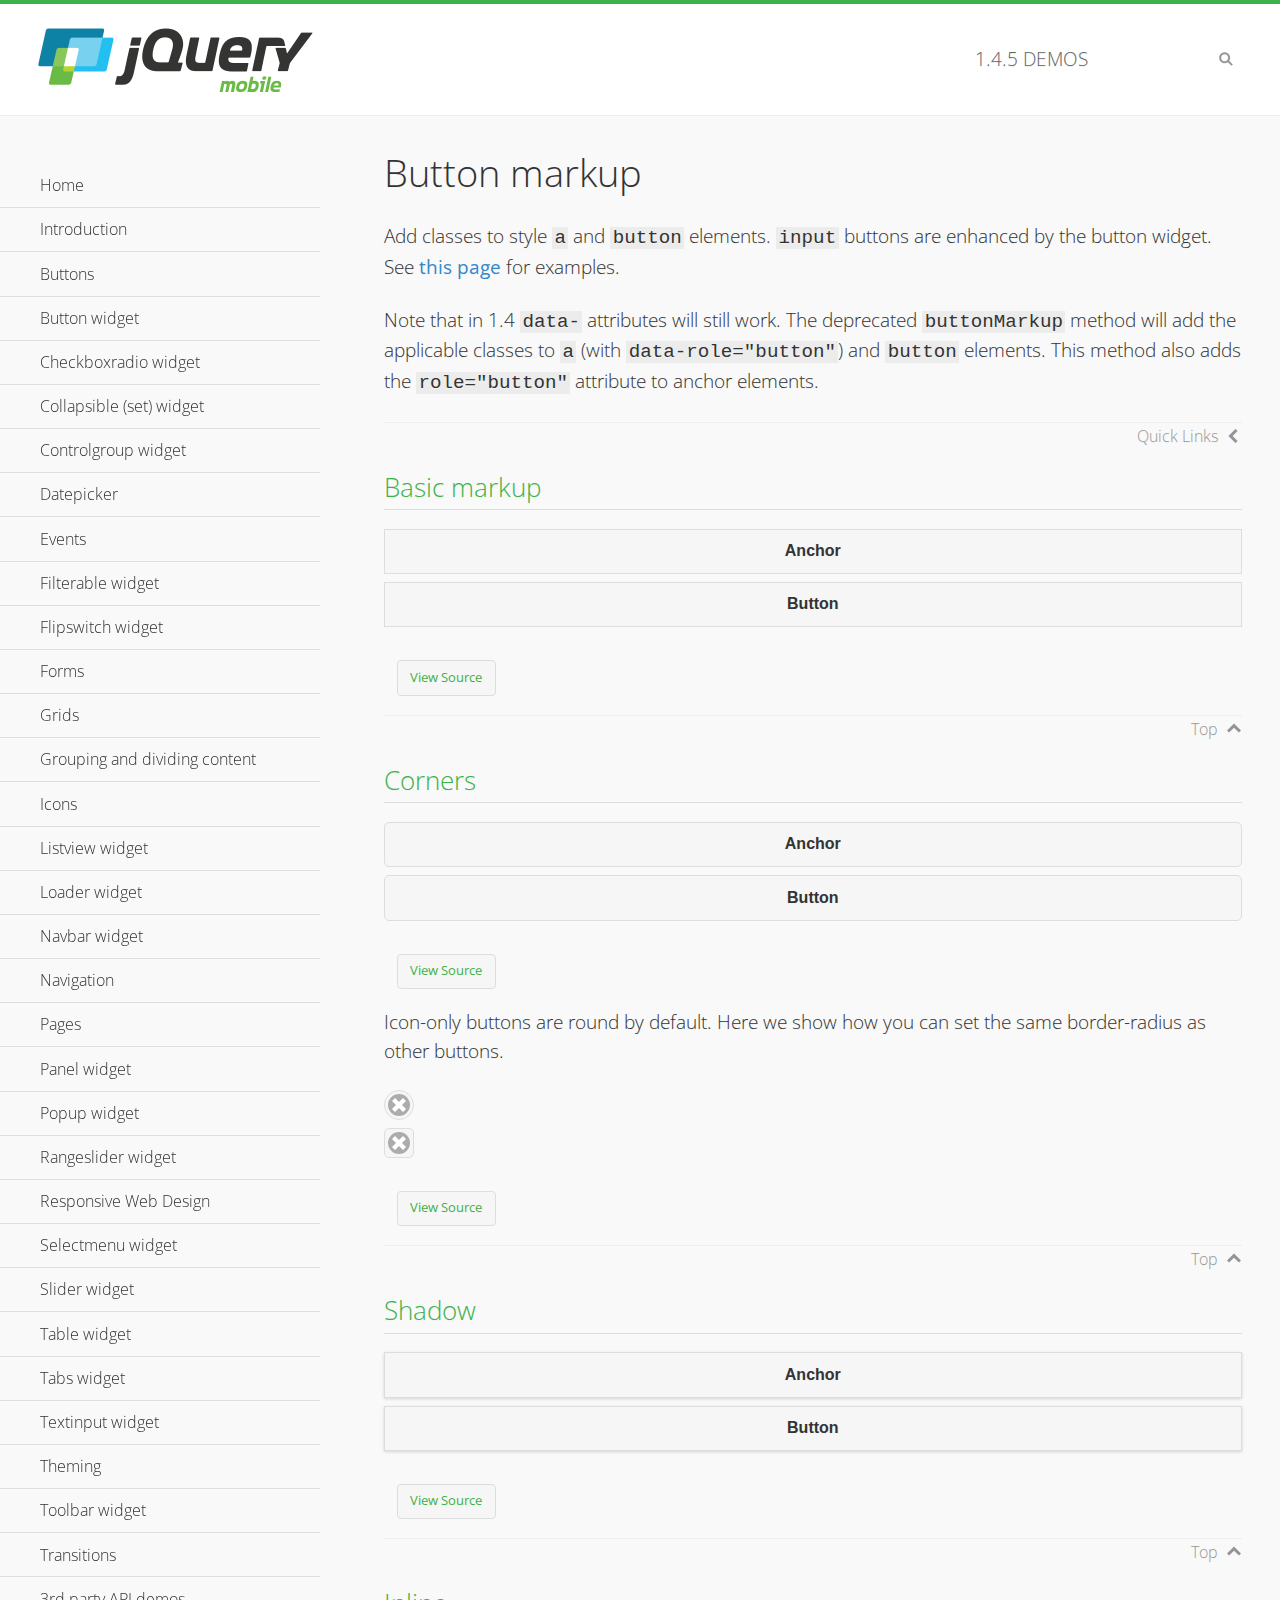
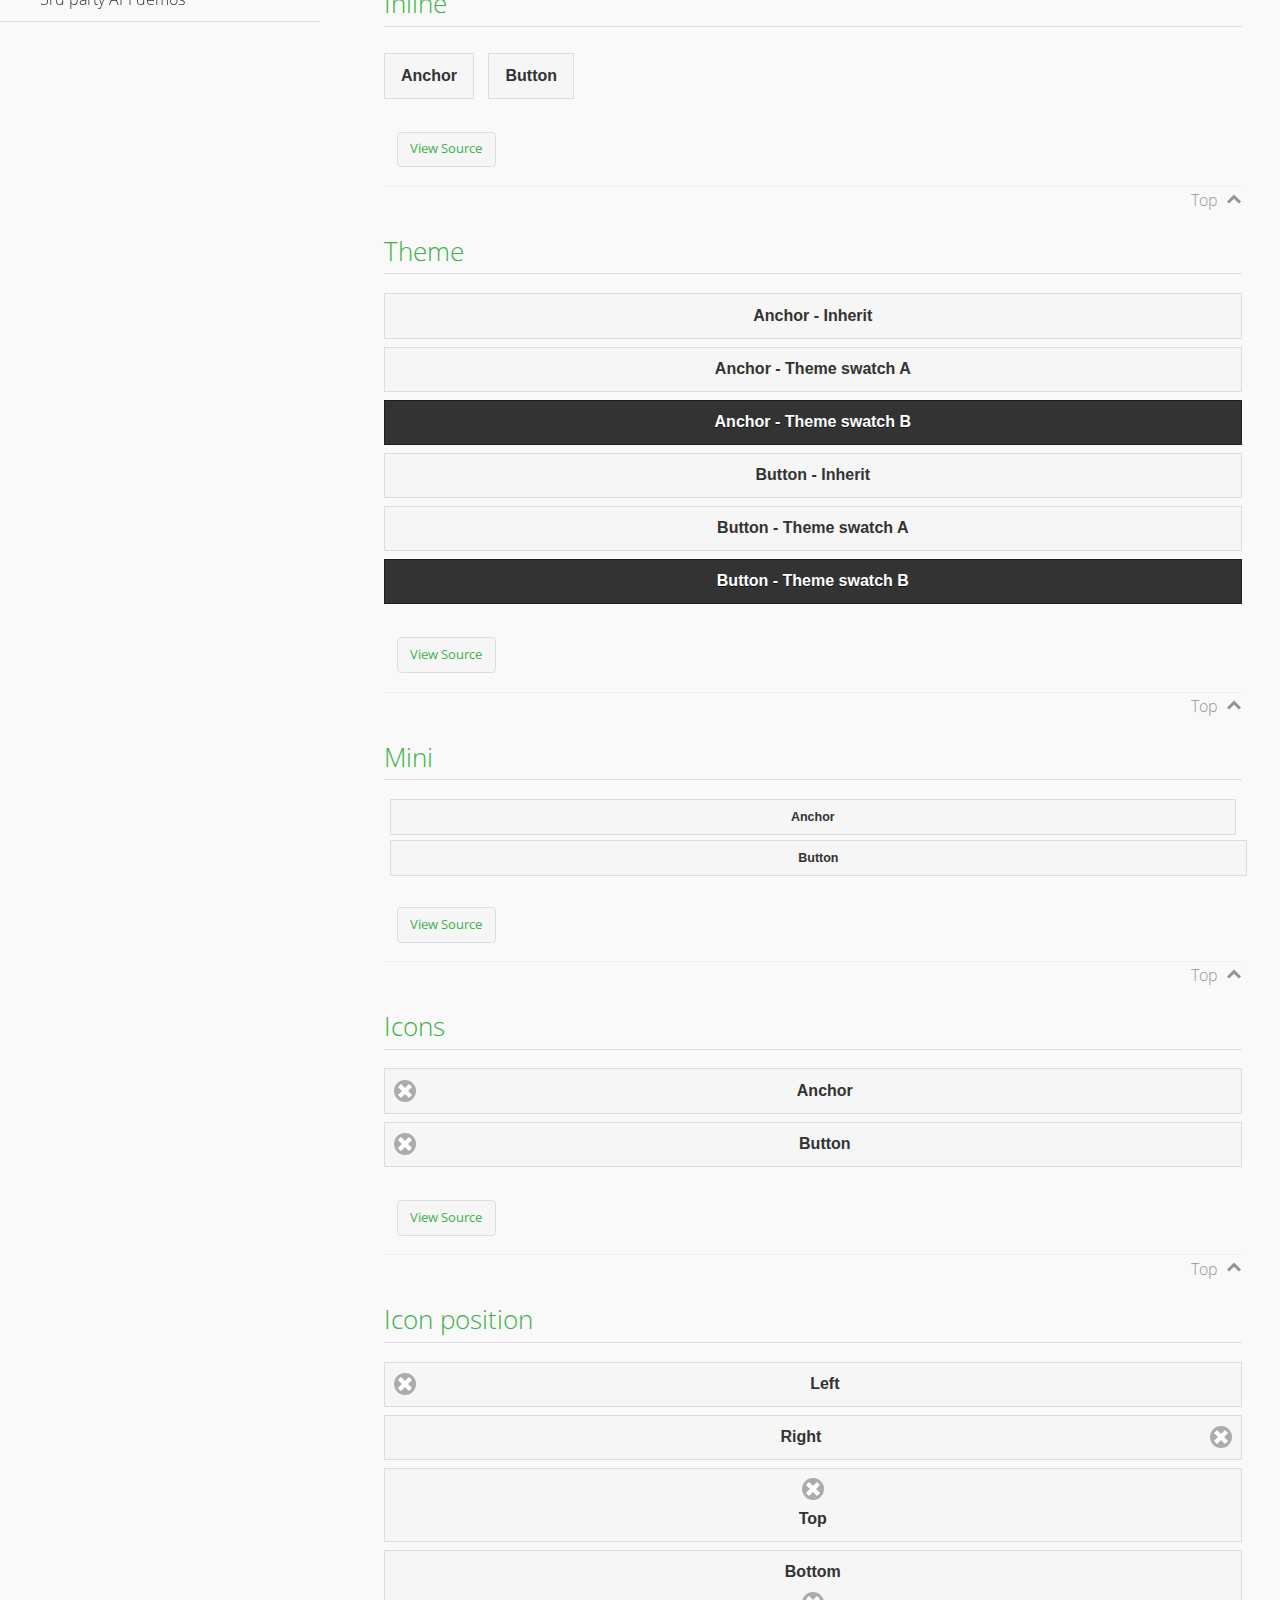
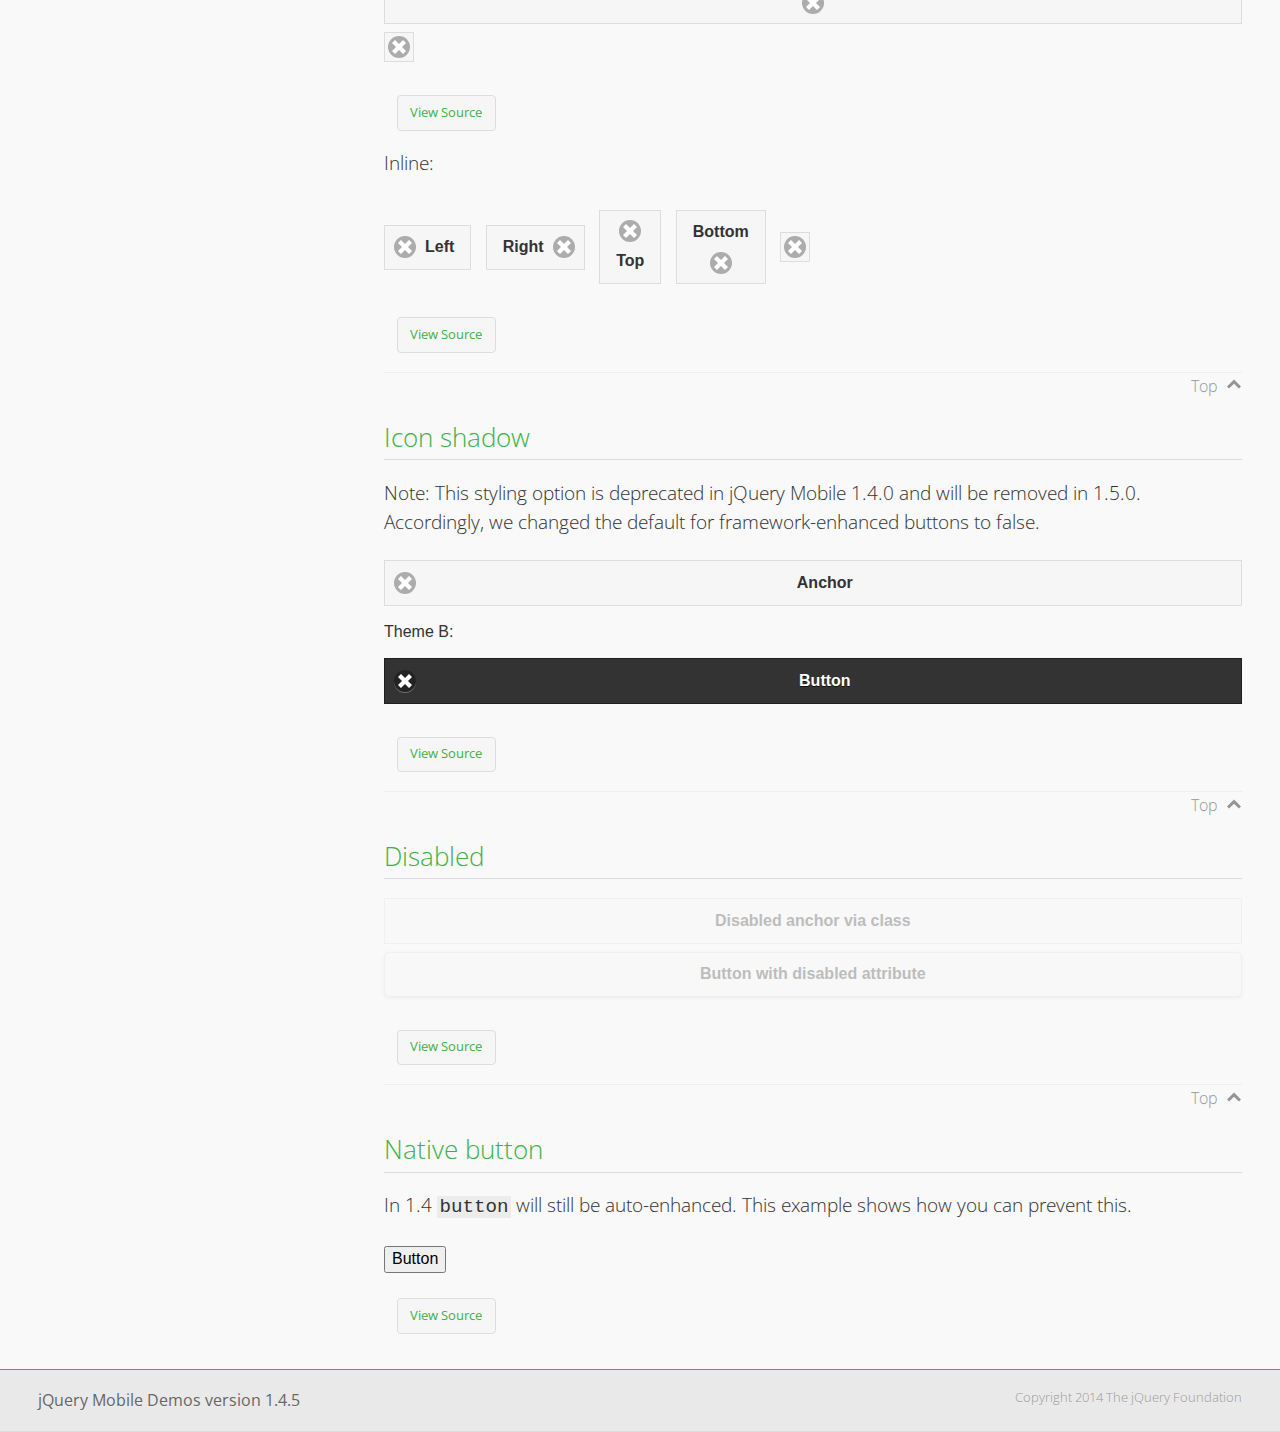
<file: mobile-dev/Project/app/src/main/assets/jqmob/demos/button-markup/index.html>
<!DOCTYPE html>
<html>
<head>
	<meta charset="utf-8">
	<meta name="viewport" content="width=device-width, initial-scale=1">
	<title>Button markup - jQuery Mobile Demos</title>
	<link rel="shortcut icon" href="../favicon.ico">
    <link rel="stylesheet" href="http://fonts.googleapis.com/css?family=Open+Sans:300,400,700">
	<link rel="stylesheet" href="../css/themes/default/jquery.mobile-1.4.5.min.css">
	<link rel="stylesheet" href="../_assets/css/jqm-demos.css">
	<script src="../js/jquery.js"></script>
	<script src="../_assets/js/index.js"></script>
	<script src="../js/jquery.mobile-1.4.5.min.js"></script>
	<style>
		#custom-border-radius .ui-btn-icon-notext.ui-corner-all {
			-webkit-border-radius: .3125em;
			border-radius: .3125em;
		}
	</style>
</head>
<body>
<div data-role="page" class="jqm-demos" data-quicklinks="true">

	<div data-role="header" class="jqm-header">
		<h2><a href="../" title="jQuery Mobile Demos home"><img src="../_assets/img/jquery-logo.png" alt="jQuery Mobile"></a></h2>
		<p><span class="jqm-version"></span> Demos</p>
		<a href="#" class="jqm-navmenu-link ui-btn ui-btn-icon-notext ui-corner-all ui-icon-bars ui-nodisc-icon ui-alt-icon ui-btn-left">Menu</a>
		<a href="#" class="jqm-search-link ui-btn ui-btn-icon-notext ui-corner-all ui-icon-search ui-nodisc-icon ui-alt-icon ui-btn-right">Search</a>
	</div><!-- /header -->

	<div role="main" class="ui-content jqm-content">

		<h1>Button markup</h1>

		<p>Add classes to style <code>a</code> and <code>button</code> elements. <code>input</code> buttons are enhanced by the button widget. See <a href="../button/" data-ajax="false">this page</a> for examples.</p>

		<p>Note that in 1.4 <code>data-</code> attributes will still work. The deprecated <code>buttonMarkup</code> method will add the applicable classes to <code>a</code> (with <code>data-role="button"</code>) and <code>button</code> elements. This method also adds the <code>role="button"</code> attribute to anchor elements.</p>

		<h2>Basic markup</h2>

		<div data-demo-html="true">
			<a href="#" class="ui-btn">Anchor</a>
			<button class="ui-btn">Button</button>
		</div><!--/demo-html -->

		<h2>Corners</h2>

		<div data-demo-html="true">
			<a href="#" class="ui-btn ui-corner-all">Anchor</a>
			<button class="ui-btn ui-corner-all">Button</button>
		</div><!--/demo-html -->

		<p>Icon-only buttons are round by default. Here we show how you can set the same border-radius as other buttons.</p>

		<div data-demo-html="true" data-demo-css="true">
			<a href="#" class="ui-btn ui-icon-delete ui-btn-icon-notext ui-corner-all">No text</a>
			<div id="custom-border-radius">
				<a href="#" class="ui-btn ui-icon-delete ui-btn-icon-notext ui-corner-all">No text</a>
			</div>
		</div><!--/demo-html -->

		<h2>Shadow</h2>

		<div data-demo-html="true">
			<a href="#" class="ui-btn ui-shadow">Anchor</a>
			<button class="ui-btn ui-shadow">Button</button>
		</div><!--/demo-html -->

		<h2>Inline</h2>

		<div data-demo-html="true">
			<a href="#" class="ui-btn ui-btn-inline">Anchor</a>
			<button class="ui-btn ui-btn-inline">Button</button>
		</div><!--/demo-html -->

		<h2>Theme</h2>

		<div data-demo-html="true">
			<a href="#" class="ui-btn">Anchor - Inherit</a>
			<a href="#" class="ui-btn ui-btn-a">Anchor - Theme swatch A</a>
			<a href="#" class="ui-btn ui-btn-b">Anchor - Theme swatch B</a>
			<button class="ui-btn">Button - Inherit</button>
			<button class="ui-btn ui-btn-a">Button - Theme swatch A</button>
			<button class="ui-btn ui-btn-b">Button - Theme swatch B</button>
		</div><!--/demo-html -->

		<h2>Mini</h2>

		<div data-demo-html="true">
			<a href="#" class="ui-btn ui-mini">Anchor</a>
			<button class="ui-btn ui-mini">Button</button>
		</div><!--/demo-html -->

		<h2>Icons</h2>

		<div data-demo-html="true">
			<a href="#" class="ui-btn ui-icon-delete ui-btn-icon-left">Anchor</a>
			<button class="ui-btn ui-icon-delete ui-btn-icon-left">Button</button>
		</div><!--/demo-html -->

		<h2>Icon position</h2>

		<div data-demo-html="true">
			<a href="#" class="ui-btn ui-icon-delete ui-btn-icon-left">Left</a>
			<a href="#" class="ui-btn ui-icon-delete ui-btn-icon-right">Right</a>
			<a href="#" class="ui-btn ui-icon-delete ui-btn-icon-top">Top</a>
			<a href="#" class="ui-btn ui-icon-delete ui-btn-icon-bottom">Bottom</a>
			<a href="#" class="ui-btn ui-icon-delete ui-btn-icon-notext">Icon only</a>
		</div><!--/demo-html -->

		<p>Inline:</p>

		<div data-demo-html="true">
			<a href="#" class="ui-btn ui-btn-inline ui-icon-delete ui-btn-icon-left">Left</a>
			<a href="#" class="ui-btn ui-btn-inline ui-icon-delete ui-btn-icon-right">Right</a>
			<a href="#" class="ui-btn ui-btn-inline ui-icon-delete ui-btn-icon-top">Top</a>
			<a href="#" class="ui-btn ui-btn-inline ui-icon-delete ui-btn-icon-bottom">Bottom</a>
			<a href="#" class="ui-btn ui-btn-inline ui-icon-delete ui-btn-icon-notext">Icon only</a>
		</div><!--/demo-html -->

		<h2>Icon shadow</h2>
		<p>Note: This styling option is deprecated in jQuery Mobile 1.4.0 and will be removed in 1.5.0. Accordingly, we changed the default for framework-enhanced buttons to false.</p>

		<div data-demo-html="true">
			<a href="#" class="ui-btn ui-icon-delete ui-btn-icon-left ui-shadow-icon">Anchor</a>
			<p>Theme B:</p>
			<button class="ui-btn ui-icon-delete ui-btn-icon-left ui-shadow-icon ui-btn-b">Button</button>
		</div><!--/demo-html -->

		<h2>Disabled</h2>

		<div data-demo-html="true">
			<a href="#" class="ui-btn ui-state-disabled">Disabled anchor via class</a>
			<button disabled>Button with disabled attribute</button>
		</div><!--/demo-html -->

		<h2>Native button</h2>
		<!-- TODO: Remove this demo in 1.5 -->
		<p>In 1.4 <code>button</code> will still be auto-enhanced. This example shows how you can prevent this.</p>

		<div data-demo-html="true">
			<button data-role="none">Button</button>
		</div><!--/demo-html -->

	</div><!-- /content -->
	    <div data-role="panel" class="jqm-navmenu-panel" data-position="left" data-display="overlay" data-theme="a">
	    	<ul class="jqm-list ui-alt-icon ui-nodisc-icon">
<li data-filtertext="demos homepage" data-icon="home"><a href=".././">Home</a></li>
<li data-filtertext="introduction overview getting started"><a href="../intro/" data-ajax="false">Introduction</a></li>
<li data-filtertext="buttons button markup buttonmarkup method anchor link button element"><a href="../button-markup/" data-ajax="false">Buttons</a></li>
<li data-filtertext="form button widget input button submit reset"><a href="../button/" data-ajax="false">Button widget</a></li>
<li data-role="collapsible" data-enhanced="true" data-collapsed-icon="carat-d" data-expanded-icon="carat-u" data-iconpos="right" data-inset="false" class="ui-collapsible ui-collapsible-themed-content ui-collapsible-collapsed">
	<h3 class="ui-collapsible-heading ui-collapsible-heading-collapsed">
		<a href="#" class="ui-collapsible-heading-toggle ui-btn ui-btn-icon-right ui-btn-inherit ui-icon-carat-d">
		    Checkboxradio widget<span class="ui-collapsible-heading-status"> click to expand contents</span>
		</a>
	</h3>
	<div class="ui-collapsible-content ui-body-inherit ui-collapsible-content-collapsed" aria-hidden="true">
		<ul>
			<li data-filtertext="form checkboxradio widget checkbox input checkboxes controlgroups"><a href="../checkboxradio-checkbox/" data-ajax="false">Checkboxes</a></li>
			<li data-filtertext="form checkboxradio widget radio input radio buttons controlgroups"><a href="../checkboxradio-radio/" data-ajax="false">Radio buttons</a></li>
		</ul>
	</div>
</li>
<li data-role="collapsible" data-enhanced="true" data-collapsed-icon="carat-d" data-expanded-icon="carat-u" data-iconpos="right" data-inset="false" class="ui-collapsible ui-collapsible-themed-content ui-collapsible-collapsed">
	<h3 class="ui-collapsible-heading ui-collapsible-heading-collapsed">
		<a href="#" class="ui-collapsible-heading-toggle ui-btn ui-btn-icon-right ui-btn-inherit ui-icon-carat-d">
			Collapsible (set) widget<span class="ui-collapsible-heading-status"> click to expand contents</span>
		</a>
	</h3>
	<div class="ui-collapsible-content ui-body-inherit ui-collapsible-content-collapsed" aria-hidden="true">
		<ul>
			<li data-filtertext="collapsibles content formatting"><a href="../collapsible/" data-ajax="false">Collapsible</a></li>
			<li data-filtertext="dynamic collapsible set accordion append expand"><a href="../collapsible-dynamic/" data-ajax="false">Dynamic collapsibles</a></li>
			<li data-filtertext="accordions collapsible set widget content formatting grouped collapsibles"><a href="../collapsibleset/" data-ajax="false">Collapsible set</a></li>
		</ul>
	</div>
</li>
<li data-role="collapsible" data-enhanced="true" data-collapsed-icon="carat-d" data-expanded-icon="carat-u" data-iconpos="right" data-inset="false" class="ui-collapsible ui-collapsible-themed-content ui-collapsible-collapsed">
	<h3 class="ui-collapsible-heading ui-collapsible-heading-collapsed">
		<a href="#" class="ui-collapsible-heading-toggle ui-btn ui-btn-icon-right ui-btn-inherit ui-icon-carat-d">
			Controlgroup widget<span class="ui-collapsible-heading-status"> click to expand contents</span>
		</a>
	</h3>
	<div class="ui-collapsible-content ui-body-inherit ui-collapsible-content-collapsed" aria-hidden="true">
		<ul>
			<li data-filtertext="controlgroups selectmenu checkboxradio input grouped buttons horizontal vertical"><a href="../controlgroup/" data-ajax="false">Controlgroup</a></li>
			<li data-filtertext="dynamic controlgroup dynamically add buttons"><a href="../controlgroup-dynamic/" data-ajax="false">Dynamic controlgroups</a></li>
		</ul>
	</div>
</li>
<li data-filtertext="form datepicker widget date input"><a href="../datepicker/" data-ajax="false">Datepicker</a></li>
<li data-role="collapsible" data-enhanced="true" data-collapsed-icon="carat-d" data-expanded-icon="carat-u" data-iconpos="right" data-inset="false" class="ui-collapsible ui-collapsible-themed-content ui-collapsible-collapsed">
	<h3 class="ui-collapsible-heading ui-collapsible-heading-collapsed">
		<a href="#" class="ui-collapsible-heading-toggle ui-btn ui-btn-icon-right ui-btn-inherit ui-icon-carat-d">
			Events<span class="ui-collapsible-heading-status"> click to expand contents</span>
		</a>
	</h3>
	<div class="ui-collapsible-content ui-body-inherit ui-collapsible-content-collapsed" aria-hidden="true">
		<ul>
			<li data-filtertext="swipe to delete list items listviews swipe events"><a href="../swipe-list/" data-ajax="false">Swipe list items</a></li>
			<li data-filtertext="swipe to navigate swipe page navigation swipe events"><a href="../swipe-page/" data-ajax="false">Swipe page navigation</a></li>
		</ul>
	</div>
</li>
<li data-filtertext="filterable filter elements sorting searching listview table"><a href="../filterable/" data-ajax="false">Filterable widget</a></li>
<li data-filtertext="form flipswitch widget flip toggle switch binary select checkbox input"><a href="../flipswitch/" data-ajax="false">Flipswitch widget</a></li>
<li data-role="collapsible" data-enhanced="true" data-collapsed-icon="carat-d" data-expanded-icon="carat-u" data-iconpos="right" data-inset="false" class="ui-collapsible ui-collapsible-themed-content ui-collapsible-collapsed">
	<h3 class="ui-collapsible-heading ui-collapsible-heading-collapsed">
		<a href="#" class="ui-collapsible-heading-toggle ui-btn ui-btn-icon-right ui-btn-inherit ui-icon-carat-d">
			Forms<span class="ui-collapsible-heading-status"> click to expand contents</span>
		</a>
	</h3>
	<div class="ui-collapsible-content ui-body-inherit ui-collapsible-content-collapsed" aria-hidden="true">
		<ul>
			<li data-filtertext="forms text checkbox radio range button submit reset inputs selects textarea slider flipswitch label form elements"><a href="../forms/" data-ajax="false">Forms</a></li>
			<li data-filtertext="form hide labels hidden accessible ui-hidden-accessible forms"><a href="../forms-label-hidden-accessible/" data-ajax="false">Hide labels</a></li>
			<li data-filtertext="form field containers fieldcontain ui-field-contain forms"><a href="../forms-field-contain/" data-ajax="false">Field containers</a></li>
			<li data-filtertext="forms disabled form elements"><a href="../forms-disabled/" data-ajax="false">Forms disabled</a></li>
			<li data-filtertext="forms gallery examples overview forms text checkbox radio range button submit reset inputs selects textarea slider flipswitch label form elements"><a href="../forms-gallery/" data-ajax="false">Forms gallery</a></li>
		</ul>
	</div>
</li>
<li data-role="collapsible" data-enhanced="true" data-collapsed-icon="carat-d" data-expanded-icon="carat-u" data-iconpos="right" data-inset="false" class="ui-collapsible ui-collapsible-themed-content ui-collapsible-collapsed">
	<h3 class="ui-collapsible-heading ui-collapsible-heading-collapsed">
		<a href="#" class="ui-collapsible-heading-toggle ui-btn ui-btn-icon-right ui-btn-inherit ui-icon-carat-d">
			Grids<span class="ui-collapsible-heading-status"> click to expand contents</span>
		</a>
	</h3>
	<div class="ui-collapsible-content ui-body-inherit ui-collapsible-content-collapsed" aria-hidden="true">
		<ul>
			<li data-filtertext="grids columns blocks content formatting rwd responsive css framework"><a href="../grids/" data-ajax="false">Grids</a></li>
			<li data-filtertext="buttons in grids css framework"><a href="../grids-buttons/" data-ajax="false">Buttons in grids</a></li>
			<li data-filtertext="custom responsive grids rwd css framework"><a href="../grids-custom-responsive/" data-ajax="false">Custom responsive grids</a></li>
		</ul>
	</div>
</li>
<li data-filtertext="blocks content formatting sections heading"><a href="../body-bar-classes/" data-ajax="false">Grouping and dividing content</a></li>
<li data-role="collapsible" data-enhanced="true" data-collapsed-icon="carat-d" data-expanded-icon="carat-u" data-iconpos="right" data-inset="false" class="ui-collapsible ui-collapsible-themed-content ui-collapsible-collapsed">
	<h3 class="ui-collapsible-heading ui-collapsible-heading-collapsed">
		<a href="#" class="ui-collapsible-heading-toggle ui-btn ui-btn-icon-right ui-btn-inherit ui-icon-carat-d">
			Icons<span class="ui-collapsible-heading-status"> click to expand contents</span>
		</a>
	</h3>
	<div class="ui-collapsible-content ui-body-inherit ui-collapsible-content-collapsed" aria-hidden="true">
		<ul>
			<li data-filtertext="button icons svg disc alt custom icon position"><a href="../icons/" data-ajax="false">Icons</a></li>
			<li data-filtertext=""><a href="../icons-grunticon/" data-ajax="false">Grunticon loader</a></li>
		</ul>
	</div>
</li>
<li data-role="collapsible" data-enhanced="true" data-collapsed-icon="carat-d" data-expanded-icon="carat-u" data-iconpos="right" data-inset="false" class="ui-collapsible ui-collapsible-themed-content ui-collapsible-collapsed">
	<h3 class="ui-collapsible-heading ui-collapsible-heading-collapsed">
		<a href="#" class="ui-collapsible-heading-toggle ui-btn ui-btn-icon-right ui-btn-inherit ui-icon-carat-d">
			Listview widget<span class="ui-collapsible-heading-status"> click to expand contents</span>
		</a>
	</h3>
	<div class="ui-collapsible-content ui-body-inherit ui-collapsible-content-collapsed" aria-hidden="true">
		<ul>
			<li data-filtertext="listview widget thumbnails icons nested split button collapsible ul ol"><a href="../listview/" data-ajax="false">Listview</a></li>
			<li data-filtertext="autocomplete filterable reveal listview filtertextbeforefilter placeholder"><a href="../listview-autocomplete/" data-ajax="false">Listview autocomplete</a></li>
			<li data-filtertext="autocomplete filterable reveal listview remote data filtertextbeforefilter placeholder"><a href="../listview-autocomplete-remote/" data-ajax="false">Listview autocomplete remote data</a></li>
			<li data-filtertext="autodividers anchor jump scroll linkbars listview lists ul ol"><a href="../listview-autodividers-linkbar/" data-ajax="false">Listview autodividers linkbar</a></li>
			<li data-filtertext="listview autodividers selector autodividersselector lists ul ol"><a href="../listview-autodividers-selector/" data-ajax="false">Listview autodividers selector</a></li>
			<li data-filtertext="listview nested list items"><a href="../listview-nested-lists/" data-ajax="false">Nested Listviews</a></li>
			<li data-filtertext="listview collapsible list items flat"><a href="../listview-collapsible-item-flat/" data-ajax="false">Listview collapsible list items (flat)</a></li>
			<li data-filtertext="listview collapsible list indented"><a href="../listview-collapsible-item-indented/" data-ajax="false">Listview collapsible list items (indented)</a></li>
			<li data-filtertext="grid listview responsive grids responsive listviews lists ul"><a href="../listview-grid/" data-ajax="false">Listview responsive grid</a></li>
		</ul>
	</div>
</li>
<li data-filtertext="loader widget page loading navigation overlay spinner"><a href="../loader/" data-ajax="false">Loader widget</a></li>
<li data-filtertext="navbar widget navmenu toolbars header footer"><a href="../navbar/" data-ajax="false">Navbar widget</a></li>
<li data-role="collapsible" data-enhanced="true" data-collapsed-icon="carat-d" data-expanded-icon="carat-u" data-iconpos="right" data-inset="false" class="ui-collapsible ui-collapsible-themed-content ui-collapsible-collapsed">
	<h3 class="ui-collapsible-heading ui-collapsible-heading-collapsed">
		<a href="#" class="ui-collapsible-heading-toggle ui-btn ui-btn-icon-right ui-btn-inherit ui-icon-carat-d">
			Navigation<span class="ui-collapsible-heading-status"> click to expand contents</span>
		</a>
	</h3>
	<div class="ui-collapsible-content ui-body-inherit ui-collapsible-content-collapsed" aria-hidden="true">
		<ul>
			<li data-filtertext="ajax navigation navigate widget history event method"><a href="../navigation/" data-ajax="false">Navigation</a></li>
			<li data-filtertext="linking pages page links navigation ajax prefetch cache"><a href="../navigation-linking-pages/" data-ajax="false">Linking pages</a></li>
			<!-- <li data-filtertext="php redirect server redirection server-side navigation"><a href="../navigation-php-redirect/" data-ajax="false">PHP redirect demo</a></li>-->
			<li data-filtertext="navigation redirection hash query"><a href="../navigation-hash-processing/" data-ajax="false">Hash processing demo</a></li>
			<li data-filtertext="navigation redirection hash query"><a href="../page-events/" data-ajax="false">Page Navigation Events</a></li>
		</ul>
	</div>
</li>
<li data-role="collapsible" data-enhanced="true" data-collapsed-icon="carat-d" data-expanded-icon="carat-u" data-iconpos="right" data-inset="false" class="ui-collapsible ui-collapsible-themed-content ui-collapsible-collapsed">
	<h3 class="ui-collapsible-heading ui-collapsible-heading-collapsed">
		<a href="#" class="ui-collapsible-heading-toggle ui-btn ui-btn-icon-right ui-btn-inherit ui-icon-carat-d">
			Pages<span class="ui-collapsible-heading-status"> click to expand contents</span>
		</a>
	</h3>
	<div class="ui-collapsible-content ui-body-inherit ui-collapsible-content-collapsed" aria-hidden="true">
		<ul>
			<li data-filtertext="pages page widget ajax navigation"><a href="../pages/" data-ajax="false">Pages</a></li>
			<li data-filtertext="single page"><a href="../pages-single-page/" data-ajax="false">Single page</a></li>
			<li data-filtertext="multipage multi-page page"><a href="../pages-multi-page/" data-ajax="false">Multi-page template</a></li>
			<li data-filtertext="dialog page widget modal popup"><a href="../pages-dialog/" data-ajax="false">Dialog page</a></li>
		</ul>
	</div>
</li>
<li data-role="collapsible" data-enhanced="true" data-collapsed-icon="carat-d" data-expanded-icon="carat-u" data-iconpos="right" data-inset="false" class="ui-collapsible ui-collapsible-themed-content ui-collapsible-collapsed">
	<h3 class="ui-collapsible-heading ui-collapsible-heading-collapsed">
		<a href="#" class="ui-collapsible-heading-toggle ui-btn ui-btn-icon-right ui-btn-inherit ui-icon-carat-d">
			Panel widget<span class="ui-collapsible-heading-status"> click to expand contents</span>
		</a>
	</h3>
	<div class="ui-collapsible-content ui-body-inherit ui-collapsible-content-collapsed" aria-hidden="true">
		<ul>
			<li data-filtertext="panel widget sliding panels reveal push overlay responsive"><a href="../panel/" data-ajax="false">Panel</a></li>
			<li data-filtertext=""><a href="../panel-external/" data-ajax="false">External panels</a></li>
			<li data-filtertext="panel "><a href="../panel-fixed/" data-ajax="false">Fixed panels</a></li>
			<li data-filtertext="panel slide panels sliding panels shadow rwd responsive breakpoint"><a href="../panel-responsive/" data-ajax="false">Panels responsive</a></li>
			<li data-filtertext="panel custom style custom panel width reveal shadow listview panel styling page background wrapper"><a href="../panel-styling/" data-ajax="false">Custom panel style</a></li>
			<li data-filtertext="panel open on swipe"><a href="../panel-swipe-open/" data-ajax="false">Panel open on swipe</a></li>
			<li data-filtertext="panels outside page internal external toolbars"><a href="../panel-external-internal/" data-ajax="false">Panel external and internal</a></li>
		</ul>
	</div>
</li>
<li data-role="collapsible" data-enhanced="true" data-collapsed-icon="carat-d" data-expanded-icon="carat-u" data-iconpos="right" data-inset="false" class="ui-collapsible ui-collapsible-themed-content ui-collapsible-collapsed">
	<h3 class="ui-collapsible-heading ui-collapsible-heading-collapsed">
		<a href="#" class="ui-collapsible-heading-toggle ui-btn ui-btn-icon-right ui-btn-inherit ui-icon-carat-d">
			Popup widget<span class="ui-collapsible-heading-status"> click to expand contents</span>
		</a>
	</h3>
	<div class="ui-collapsible-content ui-body-inherit ui-collapsible-content-collapsed" aria-hidden="true">
		<ul>
			<li data-filtertext="popup widget popups dialog modal transition tooltip lightbox form overlay screen flip pop fade transition"><a href="../popup/" data-ajax="false">Popup</a></li>
			<li data-filtertext="popup alignment position"><a href="../popup-alignment/" data-ajax="false">Popup alignment</a></li>
			<li data-filtertext="popup arrow size popups popover"><a href="../popup-arrow-size/" data-ajax="false">Popup arrow size</a></li>
			<li data-filtertext="dynamic popups popup images lightbox"><a href="../popup-dynamic/" data-ajax="false">Dynamic popups</a></li>
			<li data-filtertext="popups with iframes scaling"><a href="../popup-iframe/" data-ajax="false">Popups with iframes</a></li>
			<li data-filtertext="popup image scaling"><a href="../popup-image-scaling/" data-ajax="false">Popup image scaling</a></li>
			<li data-filtertext="external popup outside multi-page"><a href="../popup-outside-multipage/" data-ajax="false">Popup outside multi-page</a></li>
		</ul>
	</div>
</li>
<li data-filtertext="form rangeslider widget dual sliders dual handle sliders range input"><a href="../rangeslider/" data-ajax="false">Rangeslider widget</a></li>
<li data-filtertext="responsive web design rwd adaptive progressive enhancement PE accessible mobile breakpoints media query media queries"><a href="../rwd/" data-ajax="false">Responsive Web Design</a></li>
<li data-role="collapsible" data-enhanced="true" data-collapsed-icon="carat-d" data-expanded-icon="carat-u" data-iconpos="right" data-inset="false" class="ui-collapsible ui-collapsible-themed-content ui-collapsible-collapsed">
	<h3 class="ui-collapsible-heading ui-collapsible-heading-collapsed">
		<a href="#" class="ui-collapsible-heading-toggle ui-btn ui-btn-icon-right ui-btn-inherit ui-icon-carat-d">
			Selectmenu widget<span class="ui-collapsible-heading-status"> click to expand contents</span>
		</a>
	</h3>
	<div class="ui-collapsible-content ui-body-inherit ui-collapsible-content-collapsed" aria-hidden="true">
		<ul>
			<li data-filtertext="form selectmenu widget select input custom select menu selects"><a href="../selectmenu/" data-ajax="false">Selectmenu</a></li>
			<li data-filtertext="form custom select menu selectmenu widget custom menu option optgroup multiple selects"><a href="../selectmenu-custom/" data-ajax="false">Custom select menu</a></li>
			<li data-filtertext="filterable select filter popup dialog"><a href="../selectmenu-custom-filter/" data-ajax="false">Custom select menu with filter</a></li>
		</ul>
	</div>
</li>
<li data-role="collapsible" data-enhanced="true" data-collapsed-icon="carat-d" data-expanded-icon="carat-u" data-iconpos="right" data-inset="false" class="ui-collapsible ui-collapsible-themed-content ui-collapsible-collapsed">
	<h3 class="ui-collapsible-heading ui-collapsible-heading-collapsed">
		<a href="#" class="ui-collapsible-heading-toggle ui-btn ui-btn-icon-right ui-btn-inherit ui-icon-carat-d">
			Slider widget<span class="ui-collapsible-heading-status"> click to expand contents</span>
		</a>
	</h3>
	<div class="ui-collapsible-content ui-body-inherit ui-collapsible-content-collapsed" aria-hidden="true">
		<ul>
			<li data-filtertext="form slider widget range input single sliders"><a href="../slider/" data-ajax="false">Slider</a></li>
			<li data-filtertext="form slider widget flipswitch slider binary select flip toggle switch"><a href="../slider-flipswitch/" data-ajax="false">Slider flip toggle switch</a></li>
			<li data-filtertext="form slider tooltip handle value input range sliders"><a href="../slider-tooltip/" data-ajax="false">Slider tooltip</a></li>
		</ul>
	</div>
</li>
<li data-role="collapsible" data-enhanced="true" data-collapsed-icon="carat-d" data-expanded-icon="carat-u" data-iconpos="right" data-inset="false" class="ui-collapsible ui-collapsible-themed-content ui-collapsible-collapsed">
	<h3 class="ui-collapsible-heading ui-collapsible-heading-collapsed">
		<a href="#" class="ui-collapsible-heading-toggle ui-btn ui-btn-icon-right ui-btn-inherit ui-icon-carat-d">
			Table widget<span class="ui-collapsible-heading-status"> click to expand contents</span>
		</a>
	</h3>
	<div class="ui-collapsible-content ui-body-inherit ui-collapsible-content-collapsed" aria-hidden="true">
		<ul>
			<li data-filtertext="table widget reflow column toggle th td responsive tables rwd hide show tabular"><a href="../table-column-toggle/" data-ajax="false">Table Column Toggle</a></li>
			<li data-filtertext="table column toggle phone comparison demo"><a href="../table-column-toggle-example/" data-ajax="false">Table Column Toggle demo</a></li>
			<li data-filtertext="responsive tables table column toggle heading groups rwd breakpoint"><a href="../table-column-toggle-heading-groups/" data-ajax="false">Table Column Toggle heading groups</a></li>
			<li data-filtertext="responsive tables table column toggle hide rwd breakpoint customization options"><a href="../table-column-toggle-options/" data-ajax="false">Table Column Toggle options</a></li>
			<li data-filtertext="table reflow th td responsive rwd columns tabular"><a href="../table-reflow/" data-ajax="false">Table Reflow</a></li>
			<li data-filtertext="responsive tables table reflow heading groups rwd breakpoint"><a href="../table-reflow-heading-groups/" data-ajax="false">Table Reflow heading groups</a></li>
			<li data-filtertext="responsive tables table reflow stripes strokes table style"><a href="../table-reflow-stripes-strokes/" data-ajax="false">Table Reflow stripes and strokes</a></li>
			<li data-filtertext="responsive tables table reflow stack custom styles"><a href="../table-reflow-styling/" data-ajax="false">Table Reflow custom styles</a></li>
		</ul>
	</div>
</li>
<li data-filtertext="ui tabs widget"><a href="../tabs/" data-ajax="false">Tabs widget</a></li>
<li data-filtertext="form textinput widget text input textarea number date time tel email file color password"><a href="../textinput/" data-ajax="false">Textinput widget</a></li>
<li data-role="collapsible" data-enhanced="true" data-collapsed-icon="carat-d" data-expanded-icon="carat-u" data-iconpos="right" data-inset="false" class="ui-collapsible ui-collapsible-themed-content ui-collapsible-collapsed">
	<h3 class="ui-collapsible-heading ui-collapsible-heading-collapsed">
		<a href="#" class="ui-collapsible-heading-toggle ui-btn ui-btn-icon-right ui-btn-inherit ui-icon-carat-d">
			Theming<span class="ui-collapsible-heading-status"> click to expand contents</span>
		</a>
	</h3>
	<div class="ui-collapsible-content ui-body-inherit ui-collapsible-content-collapsed" aria-hidden="true">
		<ul>
			<li data-filtertext="default theme swatches theming style css"><a href="../theme-default/" data-ajax="false">Default theme</a></li>
			<li data-filtertext="classic theme old theme swatches theming style css"><a href="../theme-classic/" data-ajax="false">Classic theme</a></li>
		</ul>
	</div>
</li>
<li data-role="collapsible" data-enhanced="true" data-collapsed-icon="carat-d" data-expanded-icon="carat-u" data-iconpos="right" data-inset="false" class="ui-collapsible ui-collapsible-themed-content ui-collapsible-collapsed">
	<h3 class="ui-collapsible-heading ui-collapsible-heading-collapsed">
		<a href="#" class="ui-collapsible-heading-toggle ui-btn ui-btn-icon-right ui-btn-inherit ui-icon-carat-d">
			Toolbar widget<span class="ui-collapsible-heading-status"> click to expand contents</span>
		</a>
	</h3>
	<div class="ui-collapsible-content ui-body-inherit ui-collapsible-content-collapsed" aria-hidden="true">
		<ul>
			<li data-filtertext="toolbar widget header footer toolbars fixed fullscreen external sections"><a href="../toolbar/" data-ajax="false">Toolbar</a></li>
			<li data-filtertext="dynamic toolbars dynamically add toolbar header footer"><a href="../toolbar-dynamic/" data-ajax="false">Dynamic toolbars</a></li>
			<li data-filtertext="external toolbars header footer"><a href="../toolbar-external/" data-ajax="false">External toolbars</a></li>
			<li data-filtertext="fixed toolbars header footer"><a href="../toolbar-fixed/" data-ajax="false">Fixed toolbars</a></li>
			<li data-filtertext="fixed fullscreen toolbars header footer"><a href="../toolbar-fixed-fullscreen/" data-ajax="false">Fullscreen toolbars</a></li>
			<li data-filtertext="external fixed toolbars header footer"><a href="../toolbar-fixed-external/" data-ajax="false">Fixed external toolbars</a></li>
			<li data-filtertext="external persistent toolbars header footer navbar navmenu"><a href="../toolbar-fixed-persistent/" data-ajax="false">Persistent toolbars</a></li>
			<li data-filtertext="external ajax optimized toolbars persistent toolbars header footer navbar"><a href="../toolbar-fixed-persistent-optimized/" data-ajax="false">Ajax optimized toolbars</a></li>
			<li data-filtertext="form in toolbars header footer"><a href="../toolbar-fixed-forms/" data-ajax="false">Form in toolbar</a></li>
		</ul>
	</div>
</li>
<li data-filtertext="page transitions animated pages popup navigation flip slide fade pop"><a href="../transitions/" data-ajax="false">Transitions</a></li>
<li data-role="collapsible" data-enhanced="true" data-collapsed-icon="carat-d" data-expanded-icon="carat-u" data-iconpos="right" data-inset="false" class="ui-collapsible ui-collapsible-themed-content ui-collapsible-collapsed">
	<h3 class="ui-collapsible-heading ui-collapsible-heading-collapsed">
		<a href="#" class="ui-collapsible-heading-toggle ui-btn ui-btn-icon-right ui-btn-inherit ui-icon-carat-d">
			3rd party API demos<span class="ui-collapsible-heading-status"> click to expand contents</span>
		</a>
	</h3>
	<div class="ui-collapsible-content ui-body-inherit ui-collapsible-content-collapsed" aria-hidden="true">
		<ul>
			<li data-filtertext="backbone requirejs navigation router"><a href="../backbone-requirejs/" data-ajax="false">Backbone RequireJS</a></li>
			<li data-filtertext="google maps geolocation demo"><a href="../map-geolocation/" data-ajax="false">Google Maps geolocation</a></li>
			<li data-filtertext="google maps hybrid"><a href="../map-list-toggle/" data-ajax="false">Google Maps list toggle</a></li>
		</ul>
	</div>
</li>



		     </ul>
		</div><!-- /panel -->


	<div data-role="footer" data-position="fixed" data-tap-toggle="false" class="jqm-footer">
		<p>jQuery Mobile Demos version <span class="jqm-version"></span></p>
		<p>Copyright 2014 The jQuery Foundation</p>
	</div><!-- /footer -->
	<!-- TODO: This should become an external panel so we can add input to markup (unique ID) -->
    <div data-role="panel" class="jqm-search-panel" data-position="right" data-display="overlay" data-theme="a">
		<div class="jqm-search">
			<ul class="jqm-list" data-filter-placeholder="Search demos..." data-filter-reveal="true">
<li data-filtertext="demos homepage" data-icon="home"><a href=".././">Home</a></li>
<li data-filtertext="introduction overview getting started"><a href="../intro/" data-ajax="false">Introduction</a></li>
<li data-filtertext="buttons button markup buttonmarkup method anchor link button element"><a href="../button-markup/" data-ajax="false">Buttons</a></li>
<li data-filtertext="form button widget input button submit reset"><a href="../button/" data-ajax="false">Button widget</a></li>
<li data-role="collapsible" data-enhanced="true" data-collapsed-icon="carat-d" data-expanded-icon="carat-u" data-iconpos="right" data-inset="false" class="ui-collapsible ui-collapsible-themed-content ui-collapsible-collapsed">
	<h3 class="ui-collapsible-heading ui-collapsible-heading-collapsed">
		<a href="#" class="ui-collapsible-heading-toggle ui-btn ui-btn-icon-right ui-btn-inherit ui-icon-carat-d">
		    Checkboxradio widget<span class="ui-collapsible-heading-status"> click to expand contents</span>
		</a>
	</h3>
	<div class="ui-collapsible-content ui-body-inherit ui-collapsible-content-collapsed" aria-hidden="true">
		<ul>
			<li data-filtertext="form checkboxradio widget checkbox input checkboxes controlgroups"><a href="../checkboxradio-checkbox/" data-ajax="false">Checkboxes</a></li>
			<li data-filtertext="form checkboxradio widget radio input radio buttons controlgroups"><a href="../checkboxradio-radio/" data-ajax="false">Radio buttons</a></li>
		</ul>
	</div>
</li>
<li data-role="collapsible" data-enhanced="true" data-collapsed-icon="carat-d" data-expanded-icon="carat-u" data-iconpos="right" data-inset="false" class="ui-collapsible ui-collapsible-themed-content ui-collapsible-collapsed">
	<h3 class="ui-collapsible-heading ui-collapsible-heading-collapsed">
		<a href="#" class="ui-collapsible-heading-toggle ui-btn ui-btn-icon-right ui-btn-inherit ui-icon-carat-d">
			Collapsible (set) widget<span class="ui-collapsible-heading-status"> click to expand contents</span>
		</a>
	</h3>
	<div class="ui-collapsible-content ui-body-inherit ui-collapsible-content-collapsed" aria-hidden="true">
		<ul>
			<li data-filtertext="collapsibles content formatting"><a href="../collapsible/" data-ajax="false">Collapsible</a></li>
			<li data-filtertext="dynamic collapsible set accordion append expand"><a href="../collapsible-dynamic/" data-ajax="false">Dynamic collapsibles</a></li>
			<li data-filtertext="accordions collapsible set widget content formatting grouped collapsibles"><a href="../collapsibleset/" data-ajax="false">Collapsible set</a></li>
		</ul>
	</div>
</li>
<li data-role="collapsible" data-enhanced="true" data-collapsed-icon="carat-d" data-expanded-icon="carat-u" data-iconpos="right" data-inset="false" class="ui-collapsible ui-collapsible-themed-content ui-collapsible-collapsed">
	<h3 class="ui-collapsible-heading ui-collapsible-heading-collapsed">
		<a href="#" class="ui-collapsible-heading-toggle ui-btn ui-btn-icon-right ui-btn-inherit ui-icon-carat-d">
			Controlgroup widget<span class="ui-collapsible-heading-status"> click to expand contents</span>
		</a>
	</h3>
	<div class="ui-collapsible-content ui-body-inherit ui-collapsible-content-collapsed" aria-hidden="true">
		<ul>
			<li data-filtertext="controlgroups selectmenu checkboxradio input grouped buttons horizontal vertical"><a href="../controlgroup/" data-ajax="false">Controlgroup</a></li>
			<li data-filtertext="dynamic controlgroup dynamically add buttons"><a href="../controlgroup-dynamic/" data-ajax="false">Dynamic controlgroups</a></li>
		</ul>
	</div>
</li>
<li data-filtertext="form datepicker widget date input"><a href="../datepicker/" data-ajax="false">Datepicker</a></li>
<li data-role="collapsible" data-enhanced="true" data-collapsed-icon="carat-d" data-expanded-icon="carat-u" data-iconpos="right" data-inset="false" class="ui-collapsible ui-collapsible-themed-content ui-collapsible-collapsed">
	<h3 class="ui-collapsible-heading ui-collapsible-heading-collapsed">
		<a href="#" class="ui-collapsible-heading-toggle ui-btn ui-btn-icon-right ui-btn-inherit ui-icon-carat-d">
			Events<span class="ui-collapsible-heading-status"> click to expand contents</span>
		</a>
	</h3>
	<div class="ui-collapsible-content ui-body-inherit ui-collapsible-content-collapsed" aria-hidden="true">
		<ul>
			<li data-filtertext="swipe to delete list items listviews swipe events"><a href="../swipe-list/" data-ajax="false">Swipe list items</a></li>
			<li data-filtertext="swipe to navigate swipe page navigation swipe events"><a href="../swipe-page/" data-ajax="false">Swipe page navigation</a></li>
		</ul>
	</div>
</li>
<li data-filtertext="filterable filter elements sorting searching listview table"><a href="../filterable/" data-ajax="false">Filterable widget</a></li>
<li data-filtertext="form flipswitch widget flip toggle switch binary select checkbox input"><a href="../flipswitch/" data-ajax="false">Flipswitch widget</a></li>
<li data-role="collapsible" data-enhanced="true" data-collapsed-icon="carat-d" data-expanded-icon="carat-u" data-iconpos="right" data-inset="false" class="ui-collapsible ui-collapsible-themed-content ui-collapsible-collapsed">
	<h3 class="ui-collapsible-heading ui-collapsible-heading-collapsed">
		<a href="#" class="ui-collapsible-heading-toggle ui-btn ui-btn-icon-right ui-btn-inherit ui-icon-carat-d">
			Forms<span class="ui-collapsible-heading-status"> click to expand contents</span>
		</a>
	</h3>
	<div class="ui-collapsible-content ui-body-inherit ui-collapsible-content-collapsed" aria-hidden="true">
		<ul>
			<li data-filtertext="forms text checkbox radio range button submit reset inputs selects textarea slider flipswitch label form elements"><a href="../forms/" data-ajax="false">Forms</a></li>
			<li data-filtertext="form hide labels hidden accessible ui-hidden-accessible forms"><a href="../forms-label-hidden-accessible/" data-ajax="false">Hide labels</a></li>
			<li data-filtertext="form field containers fieldcontain ui-field-contain forms"><a href="../forms-field-contain/" data-ajax="false">Field containers</a></li>
			<li data-filtertext="forms disabled form elements"><a href="../forms-disabled/" data-ajax="false">Forms disabled</a></li>
			<li data-filtertext="forms gallery examples overview forms text checkbox radio range button submit reset inputs selects textarea slider flipswitch label form elements"><a href="../forms-gallery/" data-ajax="false">Forms gallery</a></li>
		</ul>
	</div>
</li>
<li data-role="collapsible" data-enhanced="true" data-collapsed-icon="carat-d" data-expanded-icon="carat-u" data-iconpos="right" data-inset="false" class="ui-collapsible ui-collapsible-themed-content ui-collapsible-collapsed">
	<h3 class="ui-collapsible-heading ui-collapsible-heading-collapsed">
		<a href="#" class="ui-collapsible-heading-toggle ui-btn ui-btn-icon-right ui-btn-inherit ui-icon-carat-d">
			Grids<span class="ui-collapsible-heading-status"> click to expand contents</span>
		</a>
	</h3>
	<div class="ui-collapsible-content ui-body-inherit ui-collapsible-content-collapsed" aria-hidden="true">
		<ul>
			<li data-filtertext="grids columns blocks content formatting rwd responsive css framework"><a href="../grids/" data-ajax="false">Grids</a></li>
			<li data-filtertext="buttons in grids css framework"><a href="../grids-buttons/" data-ajax="false">Buttons in grids</a></li>
			<li data-filtertext="custom responsive grids rwd css framework"><a href="../grids-custom-responsive/" data-ajax="false">Custom responsive grids</a></li>
		</ul>
	</div>
</li>
<li data-filtertext="blocks content formatting sections heading"><a href="../body-bar-classes/" data-ajax="false">Grouping and dividing content</a></li>
<li data-role="collapsible" data-enhanced="true" data-collapsed-icon="carat-d" data-expanded-icon="carat-u" data-iconpos="right" data-inset="false" class="ui-collapsible ui-collapsible-themed-content ui-collapsible-collapsed">
	<h3 class="ui-collapsible-heading ui-collapsible-heading-collapsed">
		<a href="#" class="ui-collapsible-heading-toggle ui-btn ui-btn-icon-right ui-btn-inherit ui-icon-carat-d">
			Icons<span class="ui-collapsible-heading-status"> click to expand contents</span>
		</a>
	</h3>
	<div class="ui-collapsible-content ui-body-inherit ui-collapsible-content-collapsed" aria-hidden="true">
		<ul>
			<li data-filtertext="button icons svg disc alt custom icon position"><a href="../icons/" data-ajax="false">Icons</a></li>
			<li data-filtertext=""><a href="../icons-grunticon/" data-ajax="false">Grunticon loader</a></li>
		</ul>
	</div>
</li>
<li data-role="collapsible" data-enhanced="true" data-collapsed-icon="carat-d" data-expanded-icon="carat-u" data-iconpos="right" data-inset="false" class="ui-collapsible ui-collapsible-themed-content ui-collapsible-collapsed">
	<h3 class="ui-collapsible-heading ui-collapsible-heading-collapsed">
		<a href="#" class="ui-collapsible-heading-toggle ui-btn ui-btn-icon-right ui-btn-inherit ui-icon-carat-d">
			Listview widget<span class="ui-collapsible-heading-status"> click to expand contents</span>
		</a>
	</h3>
	<div class="ui-collapsible-content ui-body-inherit ui-collapsible-content-collapsed" aria-hidden="true">
		<ul>
			<li data-filtertext="listview widget thumbnails icons nested split button collapsible ul ol"><a href="../listview/" data-ajax="false">Listview</a></li>
			<li data-filtertext="autocomplete filterable reveal listview filtertextbeforefilter placeholder"><a href="../listview-autocomplete/" data-ajax="false">Listview autocomplete</a></li>
			<li data-filtertext="autocomplete filterable reveal listview remote data filtertextbeforefilter placeholder"><a href="../listview-autocomplete-remote/" data-ajax="false">Listview autocomplete remote data</a></li>
			<li data-filtertext="autodividers anchor jump scroll linkbars listview lists ul ol"><a href="../listview-autodividers-linkbar/" data-ajax="false">Listview autodividers linkbar</a></li>
			<li data-filtertext="listview autodividers selector autodividersselector lists ul ol"><a href="../listview-autodividers-selector/" data-ajax="false">Listview autodividers selector</a></li>
			<li data-filtertext="listview nested list items"><a href="../listview-nested-lists/" data-ajax="false">Nested Listviews</a></li>
			<li data-filtertext="listview collapsible list items flat"><a href="../listview-collapsible-item-flat/" data-ajax="false">Listview collapsible list items (flat)</a></li>
			<li data-filtertext="listview collapsible list indented"><a href="../listview-collapsible-item-indented/" data-ajax="false">Listview collapsible list items (indented)</a></li>
			<li data-filtertext="grid listview responsive grids responsive listviews lists ul"><a href="../listview-grid/" data-ajax="false">Listview responsive grid</a></li>
		</ul>
	</div>
</li>
<li data-filtertext="loader widget page loading navigation overlay spinner"><a href="../loader/" data-ajax="false">Loader widget</a></li>
<li data-filtertext="navbar widget navmenu toolbars header footer"><a href="../navbar/" data-ajax="false">Navbar widget</a></li>
<li data-role="collapsible" data-enhanced="true" data-collapsed-icon="carat-d" data-expanded-icon="carat-u" data-iconpos="right" data-inset="false" class="ui-collapsible ui-collapsible-themed-content ui-collapsible-collapsed">
	<h3 class="ui-collapsible-heading ui-collapsible-heading-collapsed">
		<a href="#" class="ui-collapsible-heading-toggle ui-btn ui-btn-icon-right ui-btn-inherit ui-icon-carat-d">
			Navigation<span class="ui-collapsible-heading-status"> click to expand contents</span>
		</a>
	</h3>
	<div class="ui-collapsible-content ui-body-inherit ui-collapsible-content-collapsed" aria-hidden="true">
		<ul>
			<li data-filtertext="ajax navigation navigate widget history event method"><a href="../navigation/" data-ajax="false">Navigation</a></li>
			<li data-filtertext="linking pages page links navigation ajax prefetch cache"><a href="../navigation-linking-pages/" data-ajax="false">Linking pages</a></li>
			<!-- <li data-filtertext="php redirect server redirection server-side navigation"><a href="../navigation-php-redirect/" data-ajax="false">PHP redirect demo</a></li>-->
			<li data-filtertext="navigation redirection hash query"><a href="../navigation-hash-processing/" data-ajax="false">Hash processing demo</a></li>
			<li data-filtertext="navigation redirection hash query"><a href="../page-events/" data-ajax="false">Page Navigation Events</a></li>
		</ul>
	</div>
</li>
<li data-role="collapsible" data-enhanced="true" data-collapsed-icon="carat-d" data-expanded-icon="carat-u" data-iconpos="right" data-inset="false" class="ui-collapsible ui-collapsible-themed-content ui-collapsible-collapsed">
	<h3 class="ui-collapsible-heading ui-collapsible-heading-collapsed">
		<a href="#" class="ui-collapsible-heading-toggle ui-btn ui-btn-icon-right ui-btn-inherit ui-icon-carat-d">
			Pages<span class="ui-collapsible-heading-status"> click to expand contents</span>
		</a>
	</h3>
	<div class="ui-collapsible-content ui-body-inherit ui-collapsible-content-collapsed" aria-hidden="true">
		<ul>
			<li data-filtertext="pages page widget ajax navigation"><a href="../pages/" data-ajax="false">Pages</a></li>
			<li data-filtertext="single page"><a href="../pages-single-page/" data-ajax="false">Single page</a></li>
			<li data-filtertext="multipage multi-page page"><a href="../pages-multi-page/" data-ajax="false">Multi-page template</a></li>
			<li data-filtertext="dialog page widget modal popup"><a href="../pages-dialog/" data-ajax="false">Dialog page</a></li>
		</ul>
	</div>
</li>
<li data-role="collapsible" data-enhanced="true" data-collapsed-icon="carat-d" data-expanded-icon="carat-u" data-iconpos="right" data-inset="false" class="ui-collapsible ui-collapsible-themed-content ui-collapsible-collapsed">
	<h3 class="ui-collapsible-heading ui-collapsible-heading-collapsed">
		<a href="#" class="ui-collapsible-heading-toggle ui-btn ui-btn-icon-right ui-btn-inherit ui-icon-carat-d">
			Panel widget<span class="ui-collapsible-heading-status"> click to expand contents</span>
		</a>
	</h3>
	<div class="ui-collapsible-content ui-body-inherit ui-collapsible-content-collapsed" aria-hidden="true">
		<ul>
			<li data-filtertext="panel widget sliding panels reveal push overlay responsive"><a href="../panel/" data-ajax="false">Panel</a></li>
			<li data-filtertext=""><a href="../panel-external/" data-ajax="false">External panels</a></li>
			<li data-filtertext="panel "><a href="../panel-fixed/" data-ajax="false">Fixed panels</a></li>
			<li data-filtertext="panel slide panels sliding panels shadow rwd responsive breakpoint"><a href="../panel-responsive/" data-ajax="false">Panels responsive</a></li>
			<li data-filtertext="panel custom style custom panel width reveal shadow listview panel styling page background wrapper"><a href="../panel-styling/" data-ajax="false">Custom panel style</a></li>
			<li data-filtertext="panel open on swipe"><a href="../panel-swipe-open/" data-ajax="false">Panel open on swipe</a></li>
			<li data-filtertext="panels outside page internal external toolbars"><a href="../panel-external-internal/" data-ajax="false">Panel external and internal</a></li>
		</ul>
	</div>
</li>
<li data-role="collapsible" data-enhanced="true" data-collapsed-icon="carat-d" data-expanded-icon="carat-u" data-iconpos="right" data-inset="false" class="ui-collapsible ui-collapsible-themed-content ui-collapsible-collapsed">
	<h3 class="ui-collapsible-heading ui-collapsible-heading-collapsed">
		<a href="#" class="ui-collapsible-heading-toggle ui-btn ui-btn-icon-right ui-btn-inherit ui-icon-carat-d">
			Popup widget<span class="ui-collapsible-heading-status"> click to expand contents</span>
		</a>
	</h3>
	<div class="ui-collapsible-content ui-body-inherit ui-collapsible-content-collapsed" aria-hidden="true">
		<ul>
			<li data-filtertext="popup widget popups dialog modal transition tooltip lightbox form overlay screen flip pop fade transition"><a href="../popup/" data-ajax="false">Popup</a></li>
			<li data-filtertext="popup alignment position"><a href="../popup-alignment/" data-ajax="false">Popup alignment</a></li>
			<li data-filtertext="popup arrow size popups popover"><a href="../popup-arrow-size/" data-ajax="false">Popup arrow size</a></li>
			<li data-filtertext="dynamic popups popup images lightbox"><a href="../popup-dynamic/" data-ajax="false">Dynamic popups</a></li>
			<li data-filtertext="popups with iframes scaling"><a href="../popup-iframe/" data-ajax="false">Popups with iframes</a></li>
			<li data-filtertext="popup image scaling"><a href="../popup-image-scaling/" data-ajax="false">Popup image scaling</a></li>
			<li data-filtertext="external popup outside multi-page"><a href="../popup-outside-multipage/" data-ajax="false">Popup outside multi-page</a></li>
		</ul>
	</div>
</li>
<li data-filtertext="form rangeslider widget dual sliders dual handle sliders range input"><a href="../rangeslider/" data-ajax="false">Rangeslider widget</a></li>
<li data-filtertext="responsive web design rwd adaptive progressive enhancement PE accessible mobile breakpoints media query media queries"><a href="../rwd/" data-ajax="false">Responsive Web Design</a></li>
<li data-role="collapsible" data-enhanced="true" data-collapsed-icon="carat-d" data-expanded-icon="carat-u" data-iconpos="right" data-inset="false" class="ui-collapsible ui-collapsible-themed-content ui-collapsible-collapsed">
	<h3 class="ui-collapsible-heading ui-collapsible-heading-collapsed">
		<a href="#" class="ui-collapsible-heading-toggle ui-btn ui-btn-icon-right ui-btn-inherit ui-icon-carat-d">
			Selectmenu widget<span class="ui-collapsible-heading-status"> click to expand contents</span>
		</a>
	</h3>
	<div class="ui-collapsible-content ui-body-inherit ui-collapsible-content-collapsed" aria-hidden="true">
		<ul>
			<li data-filtertext="form selectmenu widget select input custom select menu selects"><a href="../selectmenu/" data-ajax="false">Selectmenu</a></li>
			<li data-filtertext="form custom select menu selectmenu widget custom menu option optgroup multiple selects"><a href="../selectmenu-custom/" data-ajax="false">Custom select menu</a></li>
			<li data-filtertext="filterable select filter popup dialog"><a href="../selectmenu-custom-filter/" data-ajax="false">Custom select menu with filter</a></li>
		</ul>
	</div>
</li>
<li data-role="collapsible" data-enhanced="true" data-collapsed-icon="carat-d" data-expanded-icon="carat-u" data-iconpos="right" data-inset="false" class="ui-collapsible ui-collapsible-themed-content ui-collapsible-collapsed">
	<h3 class="ui-collapsible-heading ui-collapsible-heading-collapsed">
		<a href="#" class="ui-collapsible-heading-toggle ui-btn ui-btn-icon-right ui-btn-inherit ui-icon-carat-d">
			Slider widget<span class="ui-collapsible-heading-status"> click to expand contents</span>
		</a>
	</h3>
	<div class="ui-collapsible-content ui-body-inherit ui-collapsible-content-collapsed" aria-hidden="true">
		<ul>
			<li data-filtertext="form slider widget range input single sliders"><a href="../slider/" data-ajax="false">Slider</a></li>
			<li data-filtertext="form slider widget flipswitch slider binary select flip toggle switch"><a href="../slider-flipswitch/" data-ajax="false">Slider flip toggle switch</a></li>
			<li data-filtertext="form slider tooltip handle value input range sliders"><a href="../slider-tooltip/" data-ajax="false">Slider tooltip</a></li>
		</ul>
	</div>
</li>
<li data-role="collapsible" data-enhanced="true" data-collapsed-icon="carat-d" data-expanded-icon="carat-u" data-iconpos="right" data-inset="false" class="ui-collapsible ui-collapsible-themed-content ui-collapsible-collapsed">
	<h3 class="ui-collapsible-heading ui-collapsible-heading-collapsed">
		<a href="#" class="ui-collapsible-heading-toggle ui-btn ui-btn-icon-right ui-btn-inherit ui-icon-carat-d">
			Table widget<span class="ui-collapsible-heading-status"> click to expand contents</span>
		</a>
	</h3>
	<div class="ui-collapsible-content ui-body-inherit ui-collapsible-content-collapsed" aria-hidden="true">
		<ul>
			<li data-filtertext="table widget reflow column toggle th td responsive tables rwd hide show tabular"><a href="../table-column-toggle/" data-ajax="false">Table Column Toggle</a></li>
			<li data-filtertext="table column toggle phone comparison demo"><a href="../table-column-toggle-example/" data-ajax="false">Table Column Toggle demo</a></li>
			<li data-filtertext="responsive tables table column toggle heading groups rwd breakpoint"><a href="../table-column-toggle-heading-groups/" data-ajax="false">Table Column Toggle heading groups</a></li>
			<li data-filtertext="responsive tables table column toggle hide rwd breakpoint customization options"><a href="../table-column-toggle-options/" data-ajax="false">Table Column Toggle options</a></li>
			<li data-filtertext="table reflow th td responsive rwd columns tabular"><a href="../table-reflow/" data-ajax="false">Table Reflow</a></li>
			<li data-filtertext="responsive tables table reflow heading groups rwd breakpoint"><a href="../table-reflow-heading-groups/" data-ajax="false">Table Reflow heading groups</a></li>
			<li data-filtertext="responsive tables table reflow stripes strokes table style"><a href="../table-reflow-stripes-strokes/" data-ajax="false">Table Reflow stripes and strokes</a></li>
			<li data-filtertext="responsive tables table reflow stack custom styles"><a href="../table-reflow-styling/" data-ajax="false">Table Reflow custom styles</a></li>
		</ul>
	</div>
</li>
<li data-filtertext="ui tabs widget"><a href="../tabs/" data-ajax="false">Tabs widget</a></li>
<li data-filtertext="form textinput widget text input textarea number date time tel email file color password"><a href="../textinput/" data-ajax="false">Textinput widget</a></li>
<li data-role="collapsible" data-enhanced="true" data-collapsed-icon="carat-d" data-expanded-icon="carat-u" data-iconpos="right" data-inset="false" class="ui-collapsible ui-collapsible-themed-content ui-collapsible-collapsed">
	<h3 class="ui-collapsible-heading ui-collapsible-heading-collapsed">
		<a href="#" class="ui-collapsible-heading-toggle ui-btn ui-btn-icon-right ui-btn-inherit ui-icon-carat-d">
			Theming<span class="ui-collapsible-heading-status"> click to expand contents</span>
		</a>
	</h3>
	<div class="ui-collapsible-content ui-body-inherit ui-collapsible-content-collapsed" aria-hidden="true">
		<ul>
			<li data-filtertext="default theme swatches theming style css"><a href="../theme-default/" data-ajax="false">Default theme</a></li>
			<li data-filtertext="classic theme old theme swatches theming style css"><a href="../theme-classic/" data-ajax="false">Classic theme</a></li>
		</ul>
	</div>
</li>
<li data-role="collapsible" data-enhanced="true" data-collapsed-icon="carat-d" data-expanded-icon="carat-u" data-iconpos="right" data-inset="false" class="ui-collapsible ui-collapsible-themed-content ui-collapsible-collapsed">
	<h3 class="ui-collapsible-heading ui-collapsible-heading-collapsed">
		<a href="#" class="ui-collapsible-heading-toggle ui-btn ui-btn-icon-right ui-btn-inherit ui-icon-carat-d">
			Toolbar widget<span class="ui-collapsible-heading-status"> click to expand contents</span>
		</a>
	</h3>
	<div class="ui-collapsible-content ui-body-inherit ui-collapsible-content-collapsed" aria-hidden="true">
		<ul>
			<li data-filtertext="toolbar widget header footer toolbars fixed fullscreen external sections"><a href="../toolbar/" data-ajax="false">Toolbar</a></li>
			<li data-filtertext="dynamic toolbars dynamically add toolbar header footer"><a href="../toolbar-dynamic/" data-ajax="false">Dynamic toolbars</a></li>
			<li data-filtertext="external toolbars header footer"><a href="../toolbar-external/" data-ajax="false">External toolbars</a></li>
			<li data-filtertext="fixed toolbars header footer"><a href="../toolbar-fixed/" data-ajax="false">Fixed toolbars</a></li>
			<li data-filtertext="fixed fullscreen toolbars header footer"><a href="../toolbar-fixed-fullscreen/" data-ajax="false">Fullscreen toolbars</a></li>
			<li data-filtertext="external fixed toolbars header footer"><a href="../toolbar-fixed-external/" data-ajax="false">Fixed external toolbars</a></li>
			<li data-filtertext="external persistent toolbars header footer navbar navmenu"><a href="../toolbar-fixed-persistent/" data-ajax="false">Persistent toolbars</a></li>
			<li data-filtertext="external ajax optimized toolbars persistent toolbars header footer navbar"><a href="../toolbar-fixed-persistent-optimized/" data-ajax="false">Ajax optimized toolbars</a></li>
			<li data-filtertext="form in toolbars header footer"><a href="../toolbar-fixed-forms/" data-ajax="false">Form in toolbar</a></li>
		</ul>
	</div>
</li>
<li data-filtertext="page transitions animated pages popup navigation flip slide fade pop"><a href="../transitions/" data-ajax="false">Transitions</a></li>
<li data-role="collapsible" data-enhanced="true" data-collapsed-icon="carat-d" data-expanded-icon="carat-u" data-iconpos="right" data-inset="false" class="ui-collapsible ui-collapsible-themed-content ui-collapsible-collapsed">
	<h3 class="ui-collapsible-heading ui-collapsible-heading-collapsed">
		<a href="#" class="ui-collapsible-heading-toggle ui-btn ui-btn-icon-right ui-btn-inherit ui-icon-carat-d">
			3rd party API demos<span class="ui-collapsible-heading-status"> click to expand contents</span>
		</a>
	</h3>
	<div class="ui-collapsible-content ui-body-inherit ui-collapsible-content-collapsed" aria-hidden="true">
		<ul>
			<li data-filtertext="backbone requirejs navigation router"><a href="../backbone-requirejs/" data-ajax="false">Backbone RequireJS</a></li>
			<li data-filtertext="google maps geolocation demo"><a href="../map-geolocation/" data-ajax="false">Google Maps geolocation</a></li>
			<li data-filtertext="google maps hybrid"><a href="../map-list-toggle/" data-ajax="false">Google Maps list toggle</a></li>
		</ul>
	</div>
</li>



			</ul>
		</div>
	</div><!-- /panel -->


</div><!-- /page -->

</body>
</html>
</file>
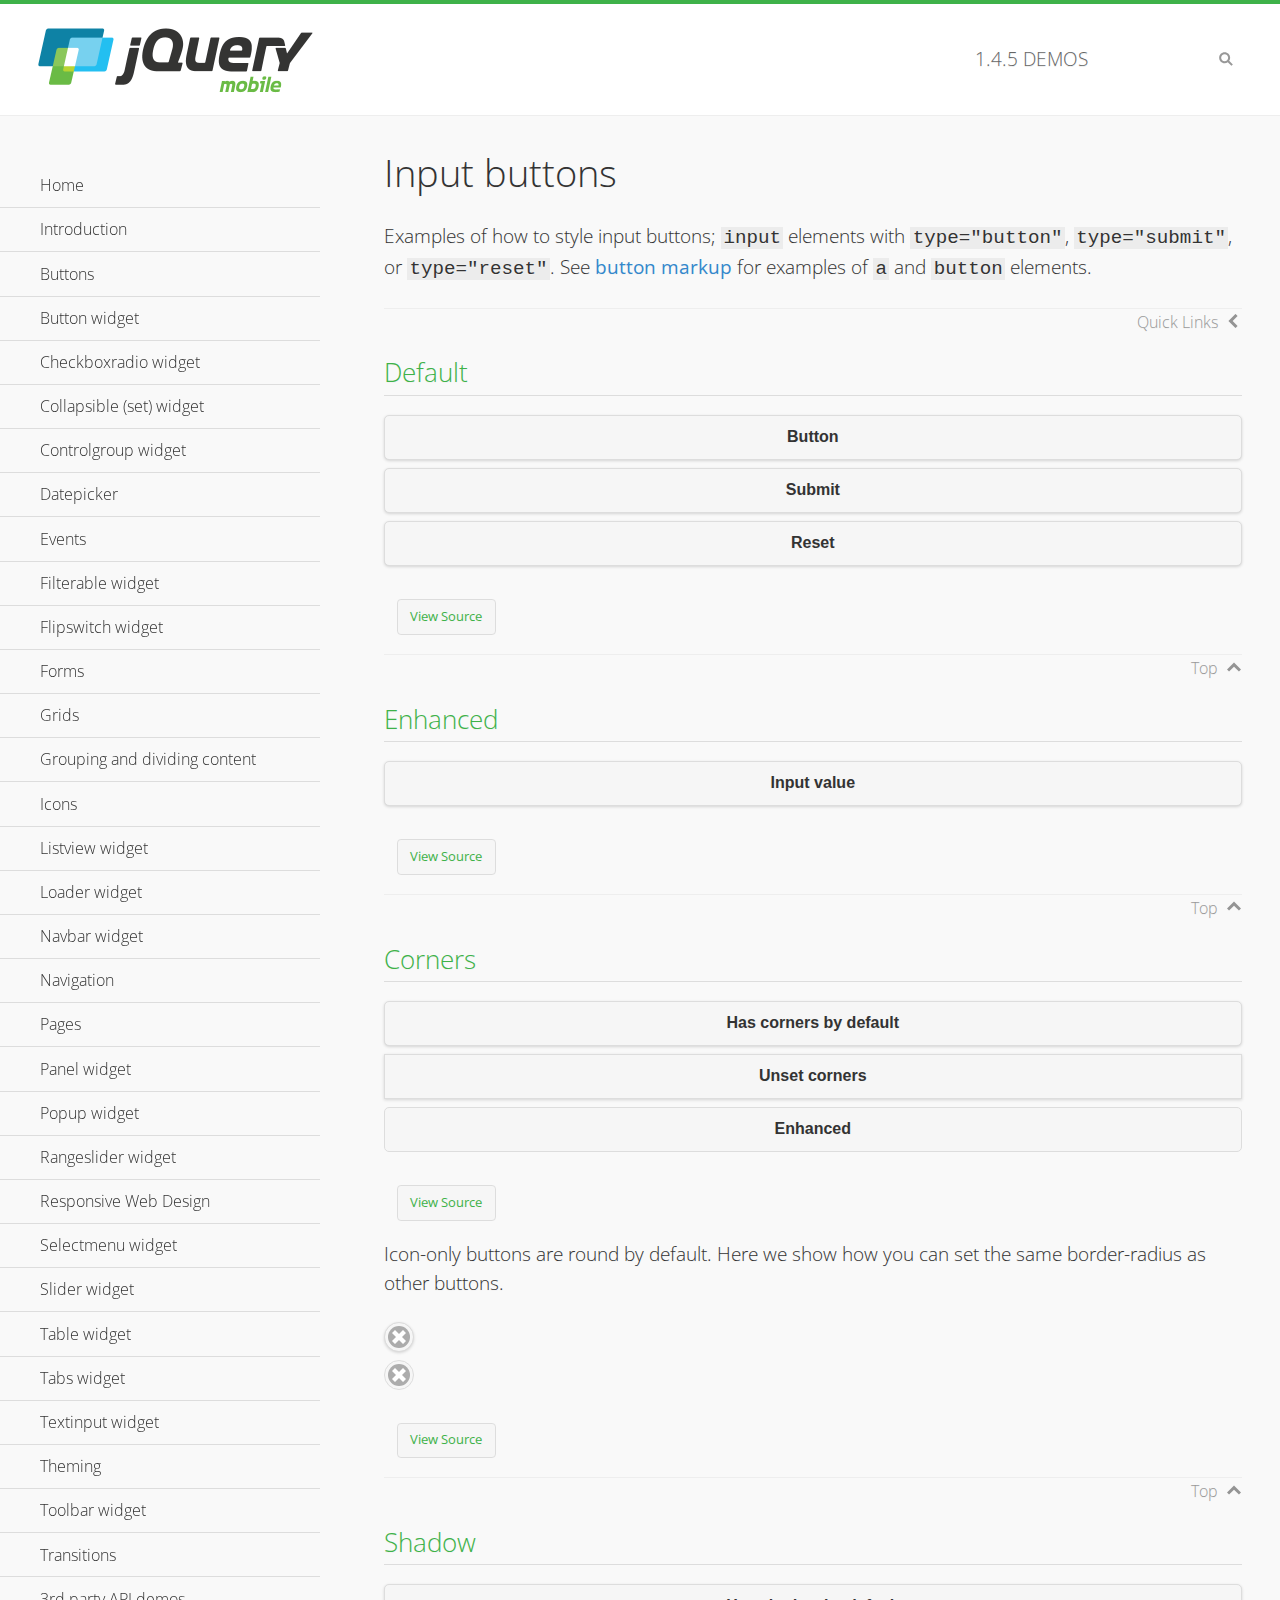
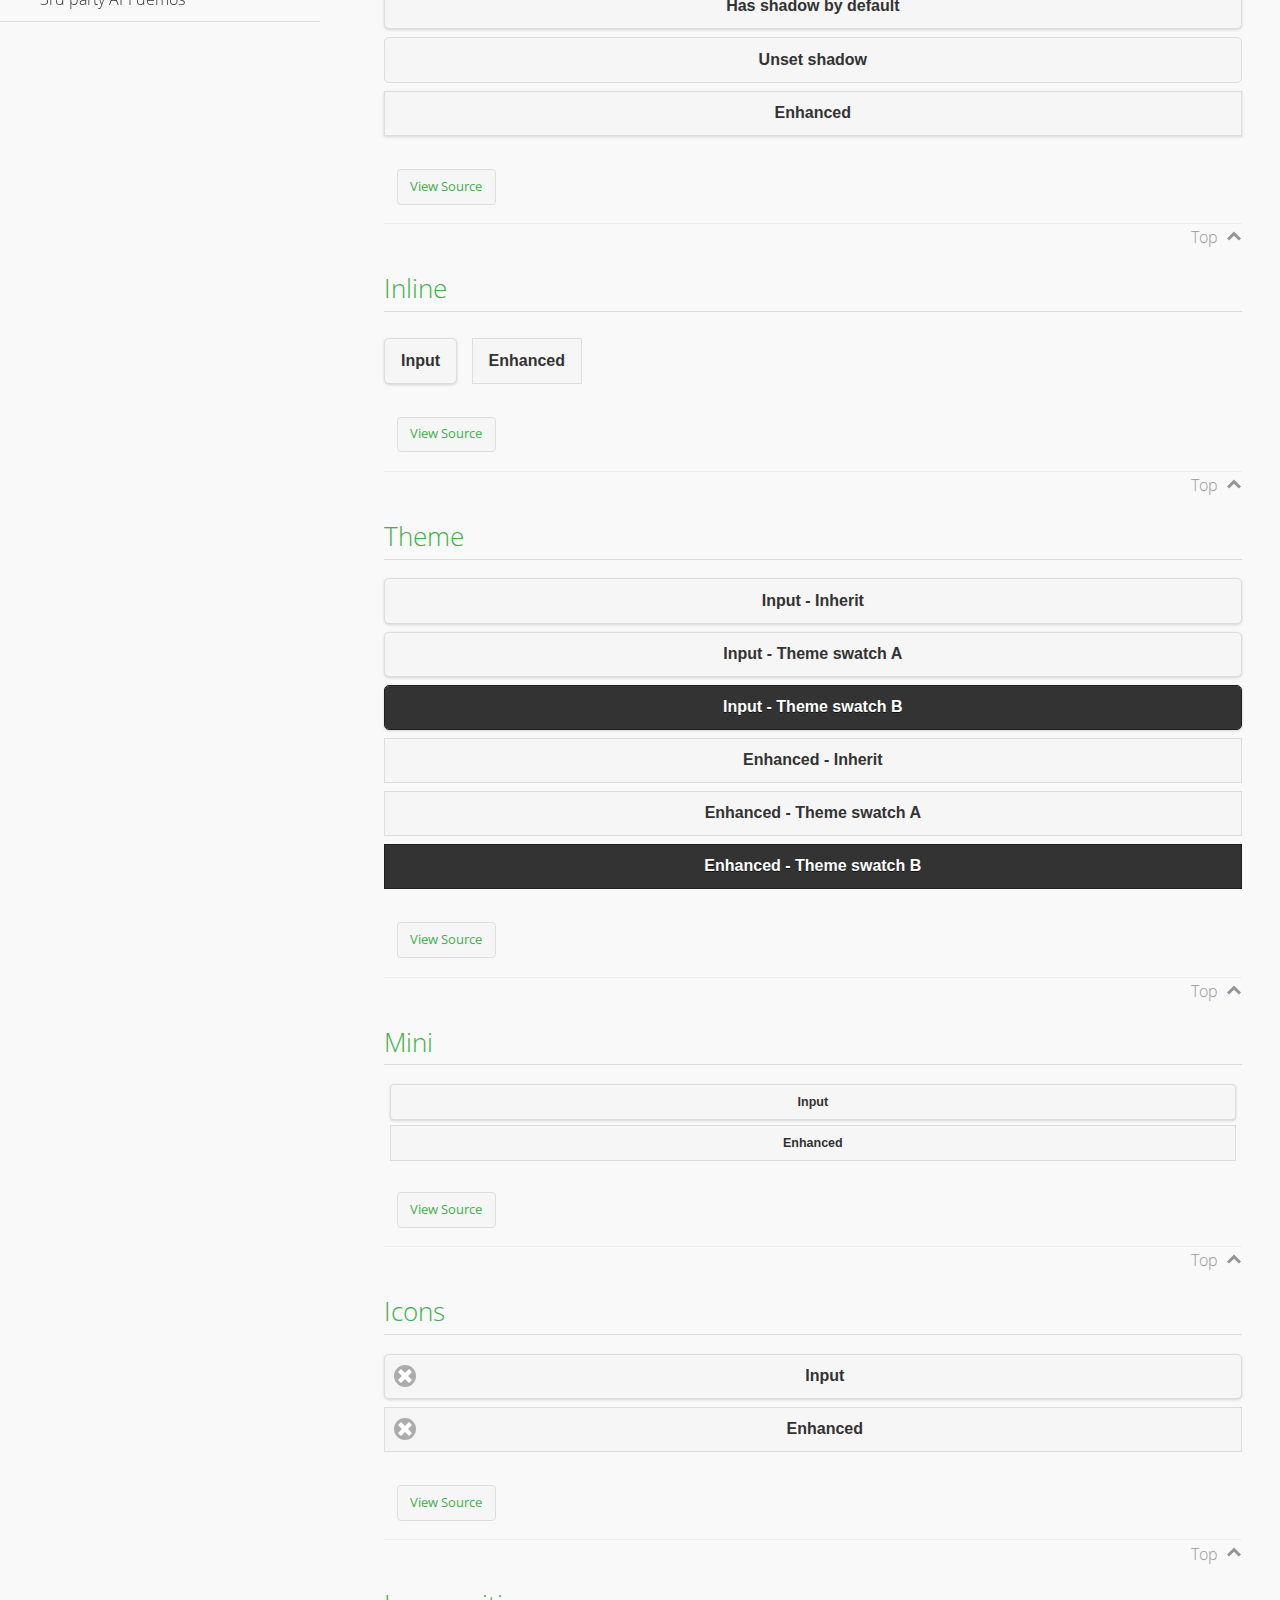
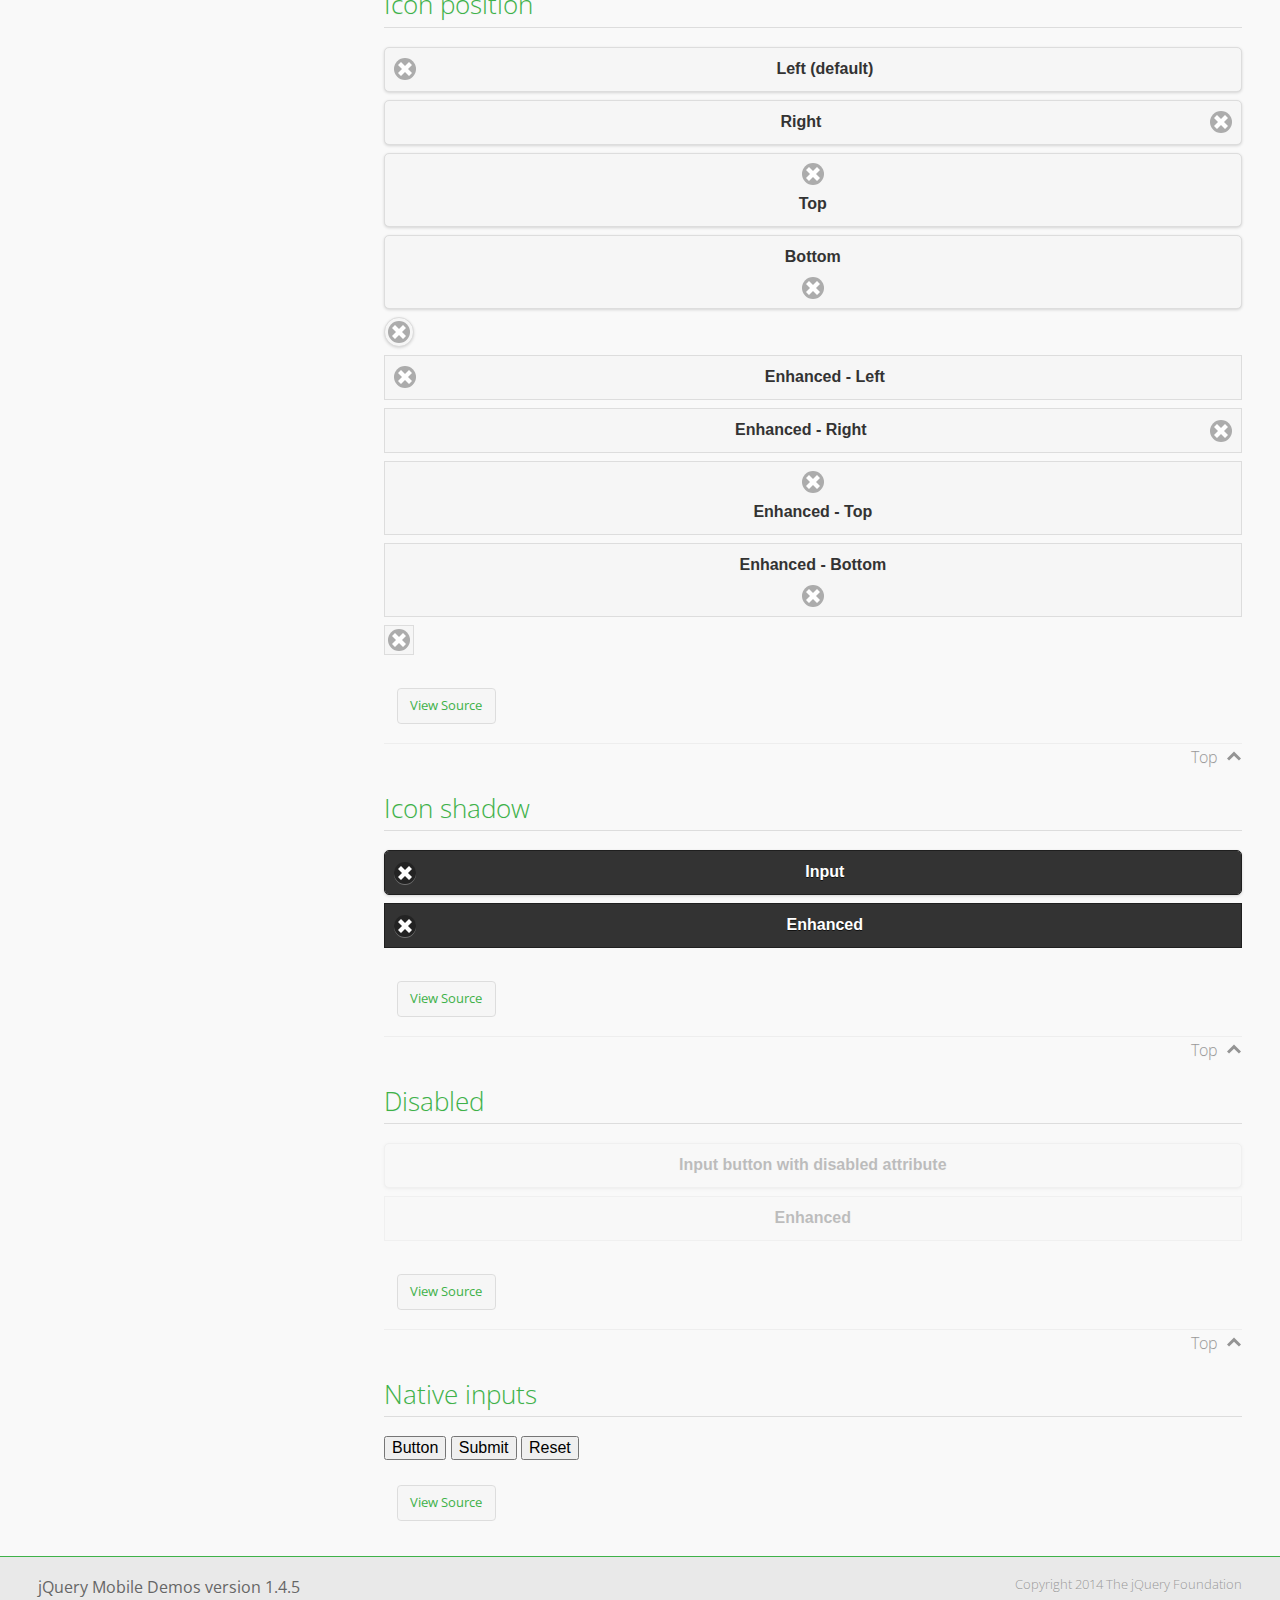
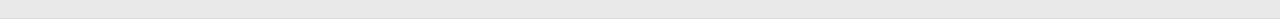
<file: mobile-dev/Project/app/src/main/assets/jqmob/demos/button/index.html>
<!DOCTYPE html>
<html>
<head>
	<meta charset="utf-8">
	<meta name="viewport" content="width=device-width, initial-scale=1">
	<title>Input buttons - jQuery Mobile Demos</title>
	<link rel="shortcut icon" href="../favicon.ico">
    <link rel="stylesheet" href="http://fonts.googleapis.com/css?family=Open+Sans:300,400,700">
	<link rel="stylesheet" href="../css/themes/default/jquery.mobile-1.4.5.min.css">
	<link rel="stylesheet" href="../_assets/css/jqm-demos.css">
	<script src="../js/jquery.js"></script>
	<script src="../_assets/js/index.js"></script>
	<script src="../js/jquery.mobile-1.4.5.min.js"></script>
</head>
<body>
<div data-role="page" class="jqm-demos" data-quicklinks="true">

	<div data-role="header" class="jqm-header">
		<h2><a href="../" title="jQuery Mobile Demos home"><img src="../_assets/img/jquery-logo.png" alt="jQuery Mobile"></a></h2>
		<p><span class="jqm-version"></span> Demos</p>
		<a href="#" class="jqm-navmenu-link ui-btn ui-btn-icon-notext ui-corner-all ui-icon-bars ui-nodisc-icon ui-alt-icon ui-btn-left">Menu</a>
		<a href="#" class="jqm-search-link ui-btn ui-btn-icon-notext ui-corner-all ui-icon-search ui-nodisc-icon ui-alt-icon ui-btn-right">Search</a>
	</div><!-- /header -->

	<div role="main" class="ui-content jqm-content">

		<h1>Input buttons</h1>

		<p>Examples of how to style input buttons; <code>input</code> elements with <code>type="button"</code>, <code>type="submit"</code>, or <code>type="reset"</code>. See <a href="../button-markup/">button markup</a> for examples of <code>a</code> and <code>button</code> elements.</p>

		<h2>Default</h2>

		<div data-demo-html="true">
			<form>
				<input type="button" value="Button">
				<input type="submit" value="Submit">
				<input type="reset" value="Reset">
			</form>
		</div><!--/demo-html -->

		<h2>Enhanced</h2>

		<div data-demo-html="true">
			<form>
				<div class="ui-input-btn ui-btn ui-corner-all ui-shadow">
					Input value
					<input type="button" data-enhanced="true" value="Input value">
				</div>
			</form>
		</div><!--/demo-html -->

		<h2>Corners</h2>

		<div data-demo-html="true">
			<form>
				<input type="button" value="Has corners by default">
				<input type="button" data-corners="false" value="Unset corners">
				<div class="ui-input-btn ui-btn ui-corner-all">
					Enhanced
					<input type="button" data-enhanced="true" value="Enhanced">
				</div>
			</form>
		</div><!--/demo-html -->

		<p>Icon-only buttons are round by default. Here we show how you can set the same border-radius as other buttons.</p>

		<div data-demo-html="true" data-demo-css="true">
			<form>
				<input type="button" data-icon="delete" data-iconpos="notext" value="Icon only">
				<div id="custom-border-radius">
					<div class="ui-input-btn ui-btn ui-icon-delete ui-btn-icon-notext ui-corner-all">
						Enhanced - Icon only
						<input type="button" data-enhanced="true" value="Enhanced - Icon only">
					</div>
				</div>
			</form>
		</div><!--/demo-html -->

		<h2>Shadow</h2>

		<div data-demo-html="true">
			<form>
				<input type="button" value="Has shadow by default">
				<input type="button" data-shadow="false" value="Unset shadow">
				<div class="ui-input-btn ui-btn ui-shadow">
					Enhanced
					<input type="button" data-enhanced="true" value="Enhanced">
				</div>
			</form>
		</div><!--/demo-html -->

		<h2>Inline</h2>

		<div data-demo-html="true">
			<form>
				<input type="button" data-inline="true" value="Input">
				<div class="ui-input-btn ui-btn ui-btn-inline">
					Enhanced
					<input type="button" data-enhanced="true" value="Enhanced">
				</div>
			</form>
		</div><!--/demo-html -->

		<h2>Theme</h2>

		<div data-demo-html="true">
			<form>
				<input type="button" value="Input - Inherit">
				<input type="button" data-theme="a" value="Input - Theme swatch A">
				<input type="button" data-theme="b" value="Input - Theme swatch B">
				<div class="ui-input-btn ui-btn">
					Enhanced - Inherit
					<input type="button" data-enhanced="true" value="Enhanced - Inherit">
				</div>
				<div class="ui-input-btn ui-btn ui-btn-a">
					Enhanced - Theme swatch A
					<input type="button" data-enhanced="true" value="Enhanced - Theme swatch A">
				</div>
				<div class="ui-input-btn ui-btn ui-btn-b">
					Enhanced - Theme swatch B
					<input type="button" data-enhanced="true" value="Enhanced - Theme swatch B">
				</div>
			</form>
		</div><!--/demo-html -->

		<h2>Mini</h2>

		<div data-demo-html="true">
			<form>
				<input type="button" data-mini="true" value="Input">
				<div class="ui-input-btn ui-btn ui-mini">
					Enhanced
					<input type="button" data-enhanced="true" value="Enhanced">
				</div>
			</form>
		</div><!--/demo-html -->

		<h2>Icons</h2>

		<div data-demo-html="true">
			<form>
				<input type="button" data-icon="delete" value="Input">
				<div class="ui-input-btn ui-btn ui-icon-delete ui-btn-icon-left">
					Enhanced
					<input type="button" data-enhanced="true" value="Enhanced">
				</div>
			</form>
		</div><!--/demo-html -->

		<h2>Icon position</h2>

		<div data-demo-html="true">
			<form>
				<input type="button" data-icon="delete" value="Left (default)">
				<input type="button" data-icon="delete" data-iconpos="right" value="Right">
				<input type="button" data-icon="delete" data-iconpos="top" value="Top">
				<input type="button" data-icon="delete" data-iconpos="bottom" value="Bottom">
				<input type="button" data-icon="delete" data-iconpos="notext" value="Icon only">
				<div class="ui-input-btn ui-btn ui-icon-delete ui-btn-icon-left">
					Enhanced - Left
					<input type="button" data-enhanced="true" value="Enhanced - Left">
				</div>
				<div class="ui-input-btn ui-btn ui-icon-delete ui-btn-icon-right">
					Enhanced - Right
					<input type="button" data-enhanced="true" value="Enhanced - Right">
				</div>
				<div class="ui-input-btn ui-btn ui-icon-delete ui-btn-icon-top">
					Enhanced - Top
					<input type="button" data-enhanced="true" value="Enhanced - Top">
				</div>
				<div class="ui-input-btn ui-btn ui-icon-delete ui-btn-icon-bottom">
					Enhanced - Bottom
					<input type="button" data-enhanced="true" value="Enhanced - Bottom">
				</div>
				<div class="ui-input-btn ui-btn ui-icon-delete ui-btn-icon-notext">
					Enhanced - Icon only
					<input type="button" data-enhanced="true" value="Enhanced - Icon only">
				</div>
			</form>
		</div><!--/demo-html -->

		<h2>Icon shadow</h2>

		<div data-demo-html="true">
			<form>
				<input type="button" data-theme="b" data-icon="delete" data-iconshadow="true" value="Input">
				<div class="ui-input-btn ui-btn ui-btn-b ui-icon-delete ui-btn-icon-left ui-shadow-icon">
					Enhanced
					<input type="button" data-enhanced="true" value="Enhanced">
				</div>
			</form>
		</div><!--/demo-html -->

		<h2>Disabled</h2>

		<div data-demo-html="true">
			<form>
				<input type="button" disabled value="Input button with disabled attribute">
				<div class="ui-input-btn ui-btn ui-state-disabled">
					Enhanced
					<input type="button" disabled data-enhanced="true" value="Enhanced">
				</div>
			</form>
		</div><!--/demo-html -->

		<h2>Native inputs</h2>

		<div data-demo-html="true">
			<form>
				<input type="button" data-role="none" value="Button">
				<input type="submit" data-role="none" value="Submit">
				<input type="reset" data-role="none" value="Reset">
			</form>
		</div><!--/demo-html -->

	</div><!-- /content -->
	    <div data-role="panel" class="jqm-navmenu-panel" data-position="left" data-display="overlay" data-theme="a">
	    	<ul class="jqm-list ui-alt-icon ui-nodisc-icon">
<li data-filtertext="demos homepage" data-icon="home"><a href=".././">Home</a></li>
<li data-filtertext="introduction overview getting started"><a href="../intro/" data-ajax="false">Introduction</a></li>
<li data-filtertext="buttons button markup buttonmarkup method anchor link button element"><a href="../button-markup/" data-ajax="false">Buttons</a></li>
<li data-filtertext="form button widget input button submit reset"><a href="../button/" data-ajax="false">Button widget</a></li>
<li data-role="collapsible" data-enhanced="true" data-collapsed-icon="carat-d" data-expanded-icon="carat-u" data-iconpos="right" data-inset="false" class="ui-collapsible ui-collapsible-themed-content ui-collapsible-collapsed">
	<h3 class="ui-collapsible-heading ui-collapsible-heading-collapsed">
		<a href="#" class="ui-collapsible-heading-toggle ui-btn ui-btn-icon-right ui-btn-inherit ui-icon-carat-d">
		    Checkboxradio widget<span class="ui-collapsible-heading-status"> click to expand contents</span>
		</a>
	</h3>
	<div class="ui-collapsible-content ui-body-inherit ui-collapsible-content-collapsed" aria-hidden="true">
		<ul>
			<li data-filtertext="form checkboxradio widget checkbox input checkboxes controlgroups"><a href="../checkboxradio-checkbox/" data-ajax="false">Checkboxes</a></li>
			<li data-filtertext="form checkboxradio widget radio input radio buttons controlgroups"><a href="../checkboxradio-radio/" data-ajax="false">Radio buttons</a></li>
		</ul>
	</div>
</li>
<li data-role="collapsible" data-enhanced="true" data-collapsed-icon="carat-d" data-expanded-icon="carat-u" data-iconpos="right" data-inset="false" class="ui-collapsible ui-collapsible-themed-content ui-collapsible-collapsed">
	<h3 class="ui-collapsible-heading ui-collapsible-heading-collapsed">
		<a href="#" class="ui-collapsible-heading-toggle ui-btn ui-btn-icon-right ui-btn-inherit ui-icon-carat-d">
			Collapsible (set) widget<span class="ui-collapsible-heading-status"> click to expand contents</span>
		</a>
	</h3>
	<div class="ui-collapsible-content ui-body-inherit ui-collapsible-content-collapsed" aria-hidden="true">
		<ul>
			<li data-filtertext="collapsibles content formatting"><a href="../collapsible/" data-ajax="false">Collapsible</a></li>
			<li data-filtertext="dynamic collapsible set accordion append expand"><a href="../collapsible-dynamic/" data-ajax="false">Dynamic collapsibles</a></li>
			<li data-filtertext="accordions collapsible set widget content formatting grouped collapsibles"><a href="../collapsibleset/" data-ajax="false">Collapsible set</a></li>
		</ul>
	</div>
</li>
<li data-role="collapsible" data-enhanced="true" data-collapsed-icon="carat-d" data-expanded-icon="carat-u" data-iconpos="right" data-inset="false" class="ui-collapsible ui-collapsible-themed-content ui-collapsible-collapsed">
	<h3 class="ui-collapsible-heading ui-collapsible-heading-collapsed">
		<a href="#" class="ui-collapsible-heading-toggle ui-btn ui-btn-icon-right ui-btn-inherit ui-icon-carat-d">
			Controlgroup widget<span class="ui-collapsible-heading-status"> click to expand contents</span>
		</a>
	</h3>
	<div class="ui-collapsible-content ui-body-inherit ui-collapsible-content-collapsed" aria-hidden="true">
		<ul>
			<li data-filtertext="controlgroups selectmenu checkboxradio input grouped buttons horizontal vertical"><a href="../controlgroup/" data-ajax="false">Controlgroup</a></li>
			<li data-filtertext="dynamic controlgroup dynamically add buttons"><a href="../controlgroup-dynamic/" data-ajax="false">Dynamic controlgroups</a></li>
		</ul>
	</div>
</li>
<li data-filtertext="form datepicker widget date input"><a href="../datepicker/" data-ajax="false">Datepicker</a></li>
<li data-role="collapsible" data-enhanced="true" data-collapsed-icon="carat-d" data-expanded-icon="carat-u" data-iconpos="right" data-inset="false" class="ui-collapsible ui-collapsible-themed-content ui-collapsible-collapsed">
	<h3 class="ui-collapsible-heading ui-collapsible-heading-collapsed">
		<a href="#" class="ui-collapsible-heading-toggle ui-btn ui-btn-icon-right ui-btn-inherit ui-icon-carat-d">
			Events<span class="ui-collapsible-heading-status"> click to expand contents</span>
		</a>
	</h3>
	<div class="ui-collapsible-content ui-body-inherit ui-collapsible-content-collapsed" aria-hidden="true">
		<ul>
			<li data-filtertext="swipe to delete list items listviews swipe events"><a href="../swipe-list/" data-ajax="false">Swipe list items</a></li>
			<li data-filtertext="swipe to navigate swipe page navigation swipe events"><a href="../swipe-page/" data-ajax="false">Swipe page navigation</a></li>
		</ul>
	</div>
</li>
<li data-filtertext="filterable filter elements sorting searching listview table"><a href="../filterable/" data-ajax="false">Filterable widget</a></li>
<li data-filtertext="form flipswitch widget flip toggle switch binary select checkbox input"><a href="../flipswitch/" data-ajax="false">Flipswitch widget</a></li>
<li data-role="collapsible" data-enhanced="true" data-collapsed-icon="carat-d" data-expanded-icon="carat-u" data-iconpos="right" data-inset="false" class="ui-collapsible ui-collapsible-themed-content ui-collapsible-collapsed">
	<h3 class="ui-collapsible-heading ui-collapsible-heading-collapsed">
		<a href="#" class="ui-collapsible-heading-toggle ui-btn ui-btn-icon-right ui-btn-inherit ui-icon-carat-d">
			Forms<span class="ui-collapsible-heading-status"> click to expand contents</span>
		</a>
	</h3>
	<div class="ui-collapsible-content ui-body-inherit ui-collapsible-content-collapsed" aria-hidden="true">
		<ul>
			<li data-filtertext="forms text checkbox radio range button submit reset inputs selects textarea slider flipswitch label form elements"><a href="../forms/" data-ajax="false">Forms</a></li>
			<li data-filtertext="form hide labels hidden accessible ui-hidden-accessible forms"><a href="../forms-label-hidden-accessible/" data-ajax="false">Hide labels</a></li>
			<li data-filtertext="form field containers fieldcontain ui-field-contain forms"><a href="../forms-field-contain/" data-ajax="false">Field containers</a></li>
			<li data-filtertext="forms disabled form elements"><a href="../forms-disabled/" data-ajax="false">Forms disabled</a></li>
			<li data-filtertext="forms gallery examples overview forms text checkbox radio range button submit reset inputs selects textarea slider flipswitch label form elements"><a href="../forms-gallery/" data-ajax="false">Forms gallery</a></li>
		</ul>
	</div>
</li>
<li data-role="collapsible" data-enhanced="true" data-collapsed-icon="carat-d" data-expanded-icon="carat-u" data-iconpos="right" data-inset="false" class="ui-collapsible ui-collapsible-themed-content ui-collapsible-collapsed">
	<h3 class="ui-collapsible-heading ui-collapsible-heading-collapsed">
		<a href="#" class="ui-collapsible-heading-toggle ui-btn ui-btn-icon-right ui-btn-inherit ui-icon-carat-d">
			Grids<span class="ui-collapsible-heading-status"> click to expand contents</span>
		</a>
	</h3>
	<div class="ui-collapsible-content ui-body-inherit ui-collapsible-content-collapsed" aria-hidden="true">
		<ul>
			<li data-filtertext="grids columns blocks content formatting rwd responsive css framework"><a href="../grids/" data-ajax="false">Grids</a></li>
			<li data-filtertext="buttons in grids css framework"><a href="../grids-buttons/" data-ajax="false">Buttons in grids</a></li>
			<li data-filtertext="custom responsive grids rwd css framework"><a href="../grids-custom-responsive/" data-ajax="false">Custom responsive grids</a></li>
		</ul>
	</div>
</li>
<li data-filtertext="blocks content formatting sections heading"><a href="../body-bar-classes/" data-ajax="false">Grouping and dividing content</a></li>
<li data-role="collapsible" data-enhanced="true" data-collapsed-icon="carat-d" data-expanded-icon="carat-u" data-iconpos="right" data-inset="false" class="ui-collapsible ui-collapsible-themed-content ui-collapsible-collapsed">
	<h3 class="ui-collapsible-heading ui-collapsible-heading-collapsed">
		<a href="#" class="ui-collapsible-heading-toggle ui-btn ui-btn-icon-right ui-btn-inherit ui-icon-carat-d">
			Icons<span class="ui-collapsible-heading-status"> click to expand contents</span>
		</a>
	</h3>
	<div class="ui-collapsible-content ui-body-inherit ui-collapsible-content-collapsed" aria-hidden="true">
		<ul>
			<li data-filtertext="button icons svg disc alt custom icon position"><a href="../icons/" data-ajax="false">Icons</a></li>
			<li data-filtertext=""><a href="../icons-grunticon/" data-ajax="false">Grunticon loader</a></li>
		</ul>
	</div>
</li>
<li data-role="collapsible" data-enhanced="true" data-collapsed-icon="carat-d" data-expanded-icon="carat-u" data-iconpos="right" data-inset="false" class="ui-collapsible ui-collapsible-themed-content ui-collapsible-collapsed">
	<h3 class="ui-collapsible-heading ui-collapsible-heading-collapsed">
		<a href="#" class="ui-collapsible-heading-toggle ui-btn ui-btn-icon-right ui-btn-inherit ui-icon-carat-d">
			Listview widget<span class="ui-collapsible-heading-status"> click to expand contents</span>
		</a>
	</h3>
	<div class="ui-collapsible-content ui-body-inherit ui-collapsible-content-collapsed" aria-hidden="true">
		<ul>
			<li data-filtertext="listview widget thumbnails icons nested split button collapsible ul ol"><a href="../listview/" data-ajax="false">Listview</a></li>
			<li data-filtertext="autocomplete filterable reveal listview filtertextbeforefilter placeholder"><a href="../listview-autocomplete/" data-ajax="false">Listview autocomplete</a></li>
			<li data-filtertext="autocomplete filterable reveal listview remote data filtertextbeforefilter placeholder"><a href="../listview-autocomplete-remote/" data-ajax="false">Listview autocomplete remote data</a></li>
			<li data-filtertext="autodividers anchor jump scroll linkbars listview lists ul ol"><a href="../listview-autodividers-linkbar/" data-ajax="false">Listview autodividers linkbar</a></li>
			<li data-filtertext="listview autodividers selector autodividersselector lists ul ol"><a href="../listview-autodividers-selector/" data-ajax="false">Listview autodividers selector</a></li>
			<li data-filtertext="listview nested list items"><a href="../listview-nested-lists/" data-ajax="false">Nested Listviews</a></li>
			<li data-filtertext="listview collapsible list items flat"><a href="../listview-collapsible-item-flat/" data-ajax="false">Listview collapsible list items (flat)</a></li>
			<li data-filtertext="listview collapsible list indented"><a href="../listview-collapsible-item-indented/" data-ajax="false">Listview collapsible list items (indented)</a></li>
			<li data-filtertext="grid listview responsive grids responsive listviews lists ul"><a href="../listview-grid/" data-ajax="false">Listview responsive grid</a></li>
		</ul>
	</div>
</li>
<li data-filtertext="loader widget page loading navigation overlay spinner"><a href="../loader/" data-ajax="false">Loader widget</a></li>
<li data-filtertext="navbar widget navmenu toolbars header footer"><a href="../navbar/" data-ajax="false">Navbar widget</a></li>
<li data-role="collapsible" data-enhanced="true" data-collapsed-icon="carat-d" data-expanded-icon="carat-u" data-iconpos="right" data-inset="false" class="ui-collapsible ui-collapsible-themed-content ui-collapsible-collapsed">
	<h3 class="ui-collapsible-heading ui-collapsible-heading-collapsed">
		<a href="#" class="ui-collapsible-heading-toggle ui-btn ui-btn-icon-right ui-btn-inherit ui-icon-carat-d">
			Navigation<span class="ui-collapsible-heading-status"> click to expand contents</span>
		</a>
	</h3>
	<div class="ui-collapsible-content ui-body-inherit ui-collapsible-content-collapsed" aria-hidden="true">
		<ul>
			<li data-filtertext="ajax navigation navigate widget history event method"><a href="../navigation/" data-ajax="false">Navigation</a></li>
			<li data-filtertext="linking pages page links navigation ajax prefetch cache"><a href="../navigation-linking-pages/" data-ajax="false">Linking pages</a></li>
			<!-- <li data-filtertext="php redirect server redirection server-side navigation"><a href="../navigation-php-redirect/" data-ajax="false">PHP redirect demo</a></li>-->
			<li data-filtertext="navigation redirection hash query"><a href="../navigation-hash-processing/" data-ajax="false">Hash processing demo</a></li>
			<li data-filtertext="navigation redirection hash query"><a href="../page-events/" data-ajax="false">Page Navigation Events</a></li>
		</ul>
	</div>
</li>
<li data-role="collapsible" data-enhanced="true" data-collapsed-icon="carat-d" data-expanded-icon="carat-u" data-iconpos="right" data-inset="false" class="ui-collapsible ui-collapsible-themed-content ui-collapsible-collapsed">
	<h3 class="ui-collapsible-heading ui-collapsible-heading-collapsed">
		<a href="#" class="ui-collapsible-heading-toggle ui-btn ui-btn-icon-right ui-btn-inherit ui-icon-carat-d">
			Pages<span class="ui-collapsible-heading-status"> click to expand contents</span>
		</a>
	</h3>
	<div class="ui-collapsible-content ui-body-inherit ui-collapsible-content-collapsed" aria-hidden="true">
		<ul>
			<li data-filtertext="pages page widget ajax navigation"><a href="../pages/" data-ajax="false">Pages</a></li>
			<li data-filtertext="single page"><a href="../pages-single-page/" data-ajax="false">Single page</a></li>
			<li data-filtertext="multipage multi-page page"><a href="../pages-multi-page/" data-ajax="false">Multi-page template</a></li>
			<li data-filtertext="dialog page widget modal popup"><a href="../pages-dialog/" data-ajax="false">Dialog page</a></li>
		</ul>
	</div>
</li>
<li data-role="collapsible" data-enhanced="true" data-collapsed-icon="carat-d" data-expanded-icon="carat-u" data-iconpos="right" data-inset="false" class="ui-collapsible ui-collapsible-themed-content ui-collapsible-collapsed">
	<h3 class="ui-collapsible-heading ui-collapsible-heading-collapsed">
		<a href="#" class="ui-collapsible-heading-toggle ui-btn ui-btn-icon-right ui-btn-inherit ui-icon-carat-d">
			Panel widget<span class="ui-collapsible-heading-status"> click to expand contents</span>
		</a>
	</h3>
	<div class="ui-collapsible-content ui-body-inherit ui-collapsible-content-collapsed" aria-hidden="true">
		<ul>
			<li data-filtertext="panel widget sliding panels reveal push overlay responsive"><a href="../panel/" data-ajax="false">Panel</a></li>
			<li data-filtertext=""><a href="../panel-external/" data-ajax="false">External panels</a></li>
			<li data-filtertext="panel "><a href="../panel-fixed/" data-ajax="false">Fixed panels</a></li>
			<li data-filtertext="panel slide panels sliding panels shadow rwd responsive breakpoint"><a href="../panel-responsive/" data-ajax="false">Panels responsive</a></li>
			<li data-filtertext="panel custom style custom panel width reveal shadow listview panel styling page background wrapper"><a href="../panel-styling/" data-ajax="false">Custom panel style</a></li>
			<li data-filtertext="panel open on swipe"><a href="../panel-swipe-open/" data-ajax="false">Panel open on swipe</a></li>
			<li data-filtertext="panels outside page internal external toolbars"><a href="../panel-external-internal/" data-ajax="false">Panel external and internal</a></li>
		</ul>
	</div>
</li>
<li data-role="collapsible" data-enhanced="true" data-collapsed-icon="carat-d" data-expanded-icon="carat-u" data-iconpos="right" data-inset="false" class="ui-collapsible ui-collapsible-themed-content ui-collapsible-collapsed">
	<h3 class="ui-collapsible-heading ui-collapsible-heading-collapsed">
		<a href="#" class="ui-collapsible-heading-toggle ui-btn ui-btn-icon-right ui-btn-inherit ui-icon-carat-d">
			Popup widget<span class="ui-collapsible-heading-status"> click to expand contents</span>
		</a>
	</h3>
	<div class="ui-collapsible-content ui-body-inherit ui-collapsible-content-collapsed" aria-hidden="true">
		<ul>
			<li data-filtertext="popup widget popups dialog modal transition tooltip lightbox form overlay screen flip pop fade transition"><a href="../popup/" data-ajax="false">Popup</a></li>
			<li data-filtertext="popup alignment position"><a href="../popup-alignment/" data-ajax="false">Popup alignment</a></li>
			<li data-filtertext="popup arrow size popups popover"><a href="../popup-arrow-size/" data-ajax="false">Popup arrow size</a></li>
			<li data-filtertext="dynamic popups popup images lightbox"><a href="../popup-dynamic/" data-ajax="false">Dynamic popups</a></li>
			<li data-filtertext="popups with iframes scaling"><a href="../popup-iframe/" data-ajax="false">Popups with iframes</a></li>
			<li data-filtertext="popup image scaling"><a href="../popup-image-scaling/" data-ajax="false">Popup image scaling</a></li>
			<li data-filtertext="external popup outside multi-page"><a href="../popup-outside-multipage/" data-ajax="false">Popup outside multi-page</a></li>
		</ul>
	</div>
</li>
<li data-filtertext="form rangeslider widget dual sliders dual handle sliders range input"><a href="../rangeslider/" data-ajax="false">Rangeslider widget</a></li>
<li data-filtertext="responsive web design rwd adaptive progressive enhancement PE accessible mobile breakpoints media query media queries"><a href="../rwd/" data-ajax="false">Responsive Web Design</a></li>
<li data-role="collapsible" data-enhanced="true" data-collapsed-icon="carat-d" data-expanded-icon="carat-u" data-iconpos="right" data-inset="false" class="ui-collapsible ui-collapsible-themed-content ui-collapsible-collapsed">
	<h3 class="ui-collapsible-heading ui-collapsible-heading-collapsed">
		<a href="#" class="ui-collapsible-heading-toggle ui-btn ui-btn-icon-right ui-btn-inherit ui-icon-carat-d">
			Selectmenu widget<span class="ui-collapsible-heading-status"> click to expand contents</span>
		</a>
	</h3>
	<div class="ui-collapsible-content ui-body-inherit ui-collapsible-content-collapsed" aria-hidden="true">
		<ul>
			<li data-filtertext="form selectmenu widget select input custom select menu selects"><a href="../selectmenu/" data-ajax="false">Selectmenu</a></li>
			<li data-filtertext="form custom select menu selectmenu widget custom menu option optgroup multiple selects"><a href="../selectmenu-custom/" data-ajax="false">Custom select menu</a></li>
			<li data-filtertext="filterable select filter popup dialog"><a href="../selectmenu-custom-filter/" data-ajax="false">Custom select menu with filter</a></li>
		</ul>
	</div>
</li>
<li data-role="collapsible" data-enhanced="true" data-collapsed-icon="carat-d" data-expanded-icon="carat-u" data-iconpos="right" data-inset="false" class="ui-collapsible ui-collapsible-themed-content ui-collapsible-collapsed">
	<h3 class="ui-collapsible-heading ui-collapsible-heading-collapsed">
		<a href="#" class="ui-collapsible-heading-toggle ui-btn ui-btn-icon-right ui-btn-inherit ui-icon-carat-d">
			Slider widget<span class="ui-collapsible-heading-status"> click to expand contents</span>
		</a>
	</h3>
	<div class="ui-collapsible-content ui-body-inherit ui-collapsible-content-collapsed" aria-hidden="true">
		<ul>
			<li data-filtertext="form slider widget range input single sliders"><a href="../slider/" data-ajax="false">Slider</a></li>
			<li data-filtertext="form slider widget flipswitch slider binary select flip toggle switch"><a href="../slider-flipswitch/" data-ajax="false">Slider flip toggle switch</a></li>
			<li data-filtertext="form slider tooltip handle value input range sliders"><a href="../slider-tooltip/" data-ajax="false">Slider tooltip</a></li>
		</ul>
	</div>
</li>
<li data-role="collapsible" data-enhanced="true" data-collapsed-icon="carat-d" data-expanded-icon="carat-u" data-iconpos="right" data-inset="false" class="ui-collapsible ui-collapsible-themed-content ui-collapsible-collapsed">
	<h3 class="ui-collapsible-heading ui-collapsible-heading-collapsed">
		<a href="#" class="ui-collapsible-heading-toggle ui-btn ui-btn-icon-right ui-btn-inherit ui-icon-carat-d">
			Table widget<span class="ui-collapsible-heading-status"> click to expand contents</span>
		</a>
	</h3>
	<div class="ui-collapsible-content ui-body-inherit ui-collapsible-content-collapsed" aria-hidden="true">
		<ul>
			<li data-filtertext="table widget reflow column toggle th td responsive tables rwd hide show tabular"><a href="../table-column-toggle/" data-ajax="false">Table Column Toggle</a></li>
			<li data-filtertext="table column toggle phone comparison demo"><a href="../table-column-toggle-example/" data-ajax="false">Table Column Toggle demo</a></li>
			<li data-filtertext="responsive tables table column toggle heading groups rwd breakpoint"><a href="../table-column-toggle-heading-groups/" data-ajax="false">Table Column Toggle heading groups</a></li>
			<li data-filtertext="responsive tables table column toggle hide rwd breakpoint customization options"><a href="../table-column-toggle-options/" data-ajax="false">Table Column Toggle options</a></li>
			<li data-filtertext="table reflow th td responsive rwd columns tabular"><a href="../table-reflow/" data-ajax="false">Table Reflow</a></li>
			<li data-filtertext="responsive tables table reflow heading groups rwd breakpoint"><a href="../table-reflow-heading-groups/" data-ajax="false">Table Reflow heading groups</a></li>
			<li data-filtertext="responsive tables table reflow stripes strokes table style"><a href="../table-reflow-stripes-strokes/" data-ajax="false">Table Reflow stripes and strokes</a></li>
			<li data-filtertext="responsive tables table reflow stack custom styles"><a href="../table-reflow-styling/" data-ajax="false">Table Reflow custom styles</a></li>
		</ul>
	</div>
</li>
<li data-filtertext="ui tabs widget"><a href="../tabs/" data-ajax="false">Tabs widget</a></li>
<li data-filtertext="form textinput widget text input textarea number date time tel email file color password"><a href="../textinput/" data-ajax="false">Textinput widget</a></li>
<li data-role="collapsible" data-enhanced="true" data-collapsed-icon="carat-d" data-expanded-icon="carat-u" data-iconpos="right" data-inset="false" class="ui-collapsible ui-collapsible-themed-content ui-collapsible-collapsed">
	<h3 class="ui-collapsible-heading ui-collapsible-heading-collapsed">
		<a href="#" class="ui-collapsible-heading-toggle ui-btn ui-btn-icon-right ui-btn-inherit ui-icon-carat-d">
			Theming<span class="ui-collapsible-heading-status"> click to expand contents</span>
		</a>
	</h3>
	<div class="ui-collapsible-content ui-body-inherit ui-collapsible-content-collapsed" aria-hidden="true">
		<ul>
			<li data-filtertext="default theme swatches theming style css"><a href="../theme-default/" data-ajax="false">Default theme</a></li>
			<li data-filtertext="classic theme old theme swatches theming style css"><a href="../theme-classic/" data-ajax="false">Classic theme</a></li>
		</ul>
	</div>
</li>
<li data-role="collapsible" data-enhanced="true" data-collapsed-icon="carat-d" data-expanded-icon="carat-u" data-iconpos="right" data-inset="false" class="ui-collapsible ui-collapsible-themed-content ui-collapsible-collapsed">
	<h3 class="ui-collapsible-heading ui-collapsible-heading-collapsed">
		<a href="#" class="ui-collapsible-heading-toggle ui-btn ui-btn-icon-right ui-btn-inherit ui-icon-carat-d">
			Toolbar widget<span class="ui-collapsible-heading-status"> click to expand contents</span>
		</a>
	</h3>
	<div class="ui-collapsible-content ui-body-inherit ui-collapsible-content-collapsed" aria-hidden="true">
		<ul>
			<li data-filtertext="toolbar widget header footer toolbars fixed fullscreen external sections"><a href="../toolbar/" data-ajax="false">Toolbar</a></li>
			<li data-filtertext="dynamic toolbars dynamically add toolbar header footer"><a href="../toolbar-dynamic/" data-ajax="false">Dynamic toolbars</a></li>
			<li data-filtertext="external toolbars header footer"><a href="../toolbar-external/" data-ajax="false">External toolbars</a></li>
			<li data-filtertext="fixed toolbars header footer"><a href="../toolbar-fixed/" data-ajax="false">Fixed toolbars</a></li>
			<li data-filtertext="fixed fullscreen toolbars header footer"><a href="../toolbar-fixed-fullscreen/" data-ajax="false">Fullscreen toolbars</a></li>
			<li data-filtertext="external fixed toolbars header footer"><a href="../toolbar-fixed-external/" data-ajax="false">Fixed external toolbars</a></li>
			<li data-filtertext="external persistent toolbars header footer navbar navmenu"><a href="../toolbar-fixed-persistent/" data-ajax="false">Persistent toolbars</a></li>
			<li data-filtertext="external ajax optimized toolbars persistent toolbars header footer navbar"><a href="../toolbar-fixed-persistent-optimized/" data-ajax="false">Ajax optimized toolbars</a></li>
			<li data-filtertext="form in toolbars header footer"><a href="../toolbar-fixed-forms/" data-ajax="false">Form in toolbar</a></li>
		</ul>
	</div>
</li>
<li data-filtertext="page transitions animated pages popup navigation flip slide fade pop"><a href="../transitions/" data-ajax="false">Transitions</a></li>
<li data-role="collapsible" data-enhanced="true" data-collapsed-icon="carat-d" data-expanded-icon="carat-u" data-iconpos="right" data-inset="false" class="ui-collapsible ui-collapsible-themed-content ui-collapsible-collapsed">
	<h3 class="ui-collapsible-heading ui-collapsible-heading-collapsed">
		<a href="#" class="ui-collapsible-heading-toggle ui-btn ui-btn-icon-right ui-btn-inherit ui-icon-carat-d">
			3rd party API demos<span class="ui-collapsible-heading-status"> click to expand contents</span>
		</a>
	</h3>
	<div class="ui-collapsible-content ui-body-inherit ui-collapsible-content-collapsed" aria-hidden="true">
		<ul>
			<li data-filtertext="backbone requirejs navigation router"><a href="../backbone-requirejs/" data-ajax="false">Backbone RequireJS</a></li>
			<li data-filtertext="google maps geolocation demo"><a href="../map-geolocation/" data-ajax="false">Google Maps geolocation</a></li>
			<li data-filtertext="google maps hybrid"><a href="../map-list-toggle/" data-ajax="false">Google Maps list toggle</a></li>
		</ul>
	</div>
</li>



		     </ul>
		</div><!-- /panel -->


	<div data-role="footer" data-position="fixed" data-tap-toggle="false" class="jqm-footer">
		<p>jQuery Mobile Demos version <span class="jqm-version"></span></p>
		<p>Copyright 2014 The jQuery Foundation</p>
	</div><!-- /footer -->
	<!-- TODO: This should become an external panel so we can add input to markup (unique ID) -->
    <div data-role="panel" class="jqm-search-panel" data-position="right" data-display="overlay" data-theme="a">
		<div class="jqm-search">
			<ul class="jqm-list" data-filter-placeholder="Search demos..." data-filter-reveal="true">
<li data-filtertext="demos homepage" data-icon="home"><a href=".././">Home</a></li>
<li data-filtertext="introduction overview getting started"><a href="../intro/" data-ajax="false">Introduction</a></li>
<li data-filtertext="buttons button markup buttonmarkup method anchor link button element"><a href="../button-markup/" data-ajax="false">Buttons</a></li>
<li data-filtertext="form button widget input button submit reset"><a href="../button/" data-ajax="false">Button widget</a></li>
<li data-role="collapsible" data-enhanced="true" data-collapsed-icon="carat-d" data-expanded-icon="carat-u" data-iconpos="right" data-inset="false" class="ui-collapsible ui-collapsible-themed-content ui-collapsible-collapsed">
	<h3 class="ui-collapsible-heading ui-collapsible-heading-collapsed">
		<a href="#" class="ui-collapsible-heading-toggle ui-btn ui-btn-icon-right ui-btn-inherit ui-icon-carat-d">
		    Checkboxradio widget<span class="ui-collapsible-heading-status"> click to expand contents</span>
		</a>
	</h3>
	<div class="ui-collapsible-content ui-body-inherit ui-collapsible-content-collapsed" aria-hidden="true">
		<ul>
			<li data-filtertext="form checkboxradio widget checkbox input checkboxes controlgroups"><a href="../checkboxradio-checkbox/" data-ajax="false">Checkboxes</a></li>
			<li data-filtertext="form checkboxradio widget radio input radio buttons controlgroups"><a href="../checkboxradio-radio/" data-ajax="false">Radio buttons</a></li>
		</ul>
	</div>
</li>
<li data-role="collapsible" data-enhanced="true" data-collapsed-icon="carat-d" data-expanded-icon="carat-u" data-iconpos="right" data-inset="false" class="ui-collapsible ui-collapsible-themed-content ui-collapsible-collapsed">
	<h3 class="ui-collapsible-heading ui-collapsible-heading-collapsed">
		<a href="#" class="ui-collapsible-heading-toggle ui-btn ui-btn-icon-right ui-btn-inherit ui-icon-carat-d">
			Collapsible (set) widget<span class="ui-collapsible-heading-status"> click to expand contents</span>
		</a>
	</h3>
	<div class="ui-collapsible-content ui-body-inherit ui-collapsible-content-collapsed" aria-hidden="true">
		<ul>
			<li data-filtertext="collapsibles content formatting"><a href="../collapsible/" data-ajax="false">Collapsible</a></li>
			<li data-filtertext="dynamic collapsible set accordion append expand"><a href="../collapsible-dynamic/" data-ajax="false">Dynamic collapsibles</a></li>
			<li data-filtertext="accordions collapsible set widget content formatting grouped collapsibles"><a href="../collapsibleset/" data-ajax="false">Collapsible set</a></li>
		</ul>
	</div>
</li>
<li data-role="collapsible" data-enhanced="true" data-collapsed-icon="carat-d" data-expanded-icon="carat-u" data-iconpos="right" data-inset="false" class="ui-collapsible ui-collapsible-themed-content ui-collapsible-collapsed">
	<h3 class="ui-collapsible-heading ui-collapsible-heading-collapsed">
		<a href="#" class="ui-collapsible-heading-toggle ui-btn ui-btn-icon-right ui-btn-inherit ui-icon-carat-d">
			Controlgroup widget<span class="ui-collapsible-heading-status"> click to expand contents</span>
		</a>
	</h3>
	<div class="ui-collapsible-content ui-body-inherit ui-collapsible-content-collapsed" aria-hidden="true">
		<ul>
			<li data-filtertext="controlgroups selectmenu checkboxradio input grouped buttons horizontal vertical"><a href="../controlgroup/" data-ajax="false">Controlgroup</a></li>
			<li data-filtertext="dynamic controlgroup dynamically add buttons"><a href="../controlgroup-dynamic/" data-ajax="false">Dynamic controlgroups</a></li>
		</ul>
	</div>
</li>
<li data-filtertext="form datepicker widget date input"><a href="../datepicker/" data-ajax="false">Datepicker</a></li>
<li data-role="collapsible" data-enhanced="true" data-collapsed-icon="carat-d" data-expanded-icon="carat-u" data-iconpos="right" data-inset="false" class="ui-collapsible ui-collapsible-themed-content ui-collapsible-collapsed">
	<h3 class="ui-collapsible-heading ui-collapsible-heading-collapsed">
		<a href="#" class="ui-collapsible-heading-toggle ui-btn ui-btn-icon-right ui-btn-inherit ui-icon-carat-d">
			Events<span class="ui-collapsible-heading-status"> click to expand contents</span>
		</a>
	</h3>
	<div class="ui-collapsible-content ui-body-inherit ui-collapsible-content-collapsed" aria-hidden="true">
		<ul>
			<li data-filtertext="swipe to delete list items listviews swipe events"><a href="../swipe-list/" data-ajax="false">Swipe list items</a></li>
			<li data-filtertext="swipe to navigate swipe page navigation swipe events"><a href="../swipe-page/" data-ajax="false">Swipe page navigation</a></li>
		</ul>
	</div>
</li>
<li data-filtertext="filterable filter elements sorting searching listview table"><a href="../filterable/" data-ajax="false">Filterable widget</a></li>
<li data-filtertext="form flipswitch widget flip toggle switch binary select checkbox input"><a href="../flipswitch/" data-ajax="false">Flipswitch widget</a></li>
<li data-role="collapsible" data-enhanced="true" data-collapsed-icon="carat-d" data-expanded-icon="carat-u" data-iconpos="right" data-inset="false" class="ui-collapsible ui-collapsible-themed-content ui-collapsible-collapsed">
	<h3 class="ui-collapsible-heading ui-collapsible-heading-collapsed">
		<a href="#" class="ui-collapsible-heading-toggle ui-btn ui-btn-icon-right ui-btn-inherit ui-icon-carat-d">
			Forms<span class="ui-collapsible-heading-status"> click to expand contents</span>
		</a>
	</h3>
	<div class="ui-collapsible-content ui-body-inherit ui-collapsible-content-collapsed" aria-hidden="true">
		<ul>
			<li data-filtertext="forms text checkbox radio range button submit reset inputs selects textarea slider flipswitch label form elements"><a href="../forms/" data-ajax="false">Forms</a></li>
			<li data-filtertext="form hide labels hidden accessible ui-hidden-accessible forms"><a href="../forms-label-hidden-accessible/" data-ajax="false">Hide labels</a></li>
			<li data-filtertext="form field containers fieldcontain ui-field-contain forms"><a href="../forms-field-contain/" data-ajax="false">Field containers</a></li>
			<li data-filtertext="forms disabled form elements"><a href="../forms-disabled/" data-ajax="false">Forms disabled</a></li>
			<li data-filtertext="forms gallery examples overview forms text checkbox radio range button submit reset inputs selects textarea slider flipswitch label form elements"><a href="../forms-gallery/" data-ajax="false">Forms gallery</a></li>
		</ul>
	</div>
</li>
<li data-role="collapsible" data-enhanced="true" data-collapsed-icon="carat-d" data-expanded-icon="carat-u" data-iconpos="right" data-inset="false" class="ui-collapsible ui-collapsible-themed-content ui-collapsible-collapsed">
	<h3 class="ui-collapsible-heading ui-collapsible-heading-collapsed">
		<a href="#" class="ui-collapsible-heading-toggle ui-btn ui-btn-icon-right ui-btn-inherit ui-icon-carat-d">
			Grids<span class="ui-collapsible-heading-status"> click to expand contents</span>
		</a>
	</h3>
	<div class="ui-collapsible-content ui-body-inherit ui-collapsible-content-collapsed" aria-hidden="true">
		<ul>
			<li data-filtertext="grids columns blocks content formatting rwd responsive css framework"><a href="../grids/" data-ajax="false">Grids</a></li>
			<li data-filtertext="buttons in grids css framework"><a href="../grids-buttons/" data-ajax="false">Buttons in grids</a></li>
			<li data-filtertext="custom responsive grids rwd css framework"><a href="../grids-custom-responsive/" data-ajax="false">Custom responsive grids</a></li>
		</ul>
	</div>
</li>
<li data-filtertext="blocks content formatting sections heading"><a href="../body-bar-classes/" data-ajax="false">Grouping and dividing content</a></li>
<li data-role="collapsible" data-enhanced="true" data-collapsed-icon="carat-d" data-expanded-icon="carat-u" data-iconpos="right" data-inset="false" class="ui-collapsible ui-collapsible-themed-content ui-collapsible-collapsed">
	<h3 class="ui-collapsible-heading ui-collapsible-heading-collapsed">
		<a href="#" class="ui-collapsible-heading-toggle ui-btn ui-btn-icon-right ui-btn-inherit ui-icon-carat-d">
			Icons<span class="ui-collapsible-heading-status"> click to expand contents</span>
		</a>
	</h3>
	<div class="ui-collapsible-content ui-body-inherit ui-collapsible-content-collapsed" aria-hidden="true">
		<ul>
			<li data-filtertext="button icons svg disc alt custom icon position"><a href="../icons/" data-ajax="false">Icons</a></li>
			<li data-filtertext=""><a href="../icons-grunticon/" data-ajax="false">Grunticon loader</a></li>
		</ul>
	</div>
</li>
<li data-role="collapsible" data-enhanced="true" data-collapsed-icon="carat-d" data-expanded-icon="carat-u" data-iconpos="right" data-inset="false" class="ui-collapsible ui-collapsible-themed-content ui-collapsible-collapsed">
	<h3 class="ui-collapsible-heading ui-collapsible-heading-collapsed">
		<a href="#" class="ui-collapsible-heading-toggle ui-btn ui-btn-icon-right ui-btn-inherit ui-icon-carat-d">
			Listview widget<span class="ui-collapsible-heading-status"> click to expand contents</span>
		</a>
	</h3>
	<div class="ui-collapsible-content ui-body-inherit ui-collapsible-content-collapsed" aria-hidden="true">
		<ul>
			<li data-filtertext="listview widget thumbnails icons nested split button collapsible ul ol"><a href="../listview/" data-ajax="false">Listview</a></li>
			<li data-filtertext="autocomplete filterable reveal listview filtertextbeforefilter placeholder"><a href="../listview-autocomplete/" data-ajax="false">Listview autocomplete</a></li>
			<li data-filtertext="autocomplete filterable reveal listview remote data filtertextbeforefilter placeholder"><a href="../listview-autocomplete-remote/" data-ajax="false">Listview autocomplete remote data</a></li>
			<li data-filtertext="autodividers anchor jump scroll linkbars listview lists ul ol"><a href="../listview-autodividers-linkbar/" data-ajax="false">Listview autodividers linkbar</a></li>
			<li data-filtertext="listview autodividers selector autodividersselector lists ul ol"><a href="../listview-autodividers-selector/" data-ajax="false">Listview autodividers selector</a></li>
			<li data-filtertext="listview nested list items"><a href="../listview-nested-lists/" data-ajax="false">Nested Listviews</a></li>
			<li data-filtertext="listview collapsible list items flat"><a href="../listview-collapsible-item-flat/" data-ajax="false">Listview collapsible list items (flat)</a></li>
			<li data-filtertext="listview collapsible list indented"><a href="../listview-collapsible-item-indented/" data-ajax="false">Listview collapsible list items (indented)</a></li>
			<li data-filtertext="grid listview responsive grids responsive listviews lists ul"><a href="../listview-grid/" data-ajax="false">Listview responsive grid</a></li>
		</ul>
	</div>
</li>
<li data-filtertext="loader widget page loading navigation overlay spinner"><a href="../loader/" data-ajax="false">Loader widget</a></li>
<li data-filtertext="navbar widget navmenu toolbars header footer"><a href="../navbar/" data-ajax="false">Navbar widget</a></li>
<li data-role="collapsible" data-enhanced="true" data-collapsed-icon="carat-d" data-expanded-icon="carat-u" data-iconpos="right" data-inset="false" class="ui-collapsible ui-collapsible-themed-content ui-collapsible-collapsed">
	<h3 class="ui-collapsible-heading ui-collapsible-heading-collapsed">
		<a href="#" class="ui-collapsible-heading-toggle ui-btn ui-btn-icon-right ui-btn-inherit ui-icon-carat-d">
			Navigation<span class="ui-collapsible-heading-status"> click to expand contents</span>
		</a>
	</h3>
	<div class="ui-collapsible-content ui-body-inherit ui-collapsible-content-collapsed" aria-hidden="true">
		<ul>
			<li data-filtertext="ajax navigation navigate widget history event method"><a href="../navigation/" data-ajax="false">Navigation</a></li>
			<li data-filtertext="linking pages page links navigation ajax prefetch cache"><a href="../navigation-linking-pages/" data-ajax="false">Linking pages</a></li>
			<!-- <li data-filtertext="php redirect server redirection server-side navigation"><a href="../navigation-php-redirect/" data-ajax="false">PHP redirect demo</a></li>-->
			<li data-filtertext="navigation redirection hash query"><a href="../navigation-hash-processing/" data-ajax="false">Hash processing demo</a></li>
			<li data-filtertext="navigation redirection hash query"><a href="../page-events/" data-ajax="false">Page Navigation Events</a></li>
		</ul>
	</div>
</li>
<li data-role="collapsible" data-enhanced="true" data-collapsed-icon="carat-d" data-expanded-icon="carat-u" data-iconpos="right" data-inset="false" class="ui-collapsible ui-collapsible-themed-content ui-collapsible-collapsed">
	<h3 class="ui-collapsible-heading ui-collapsible-heading-collapsed">
		<a href="#" class="ui-collapsible-heading-toggle ui-btn ui-btn-icon-right ui-btn-inherit ui-icon-carat-d">
			Pages<span class="ui-collapsible-heading-status"> click to expand contents</span>
		</a>
	</h3>
	<div class="ui-collapsible-content ui-body-inherit ui-collapsible-content-collapsed" aria-hidden="true">
		<ul>
			<li data-filtertext="pages page widget ajax navigation"><a href="../pages/" data-ajax="false">Pages</a></li>
			<li data-filtertext="single page"><a href="../pages-single-page/" data-ajax="false">Single page</a></li>
			<li data-filtertext="multipage multi-page page"><a href="../pages-multi-page/" data-ajax="false">Multi-page template</a></li>
			<li data-filtertext="dialog page widget modal popup"><a href="../pages-dialog/" data-ajax="false">Dialog page</a></li>
		</ul>
	</div>
</li>
<li data-role="collapsible" data-enhanced="true" data-collapsed-icon="carat-d" data-expanded-icon="carat-u" data-iconpos="right" data-inset="false" class="ui-collapsible ui-collapsible-themed-content ui-collapsible-collapsed">
	<h3 class="ui-collapsible-heading ui-collapsible-heading-collapsed">
		<a href="#" class="ui-collapsible-heading-toggle ui-btn ui-btn-icon-right ui-btn-inherit ui-icon-carat-d">
			Panel widget<span class="ui-collapsible-heading-status"> click to expand contents</span>
		</a>
	</h3>
	<div class="ui-collapsible-content ui-body-inherit ui-collapsible-content-collapsed" aria-hidden="true">
		<ul>
			<li data-filtertext="panel widget sliding panels reveal push overlay responsive"><a href="../panel/" data-ajax="false">Panel</a></li>
			<li data-filtertext=""><a href="../panel-external/" data-ajax="false">External panels</a></li>
			<li data-filtertext="panel "><a href="../panel-fixed/" data-ajax="false">Fixed panels</a></li>
			<li data-filtertext="panel slide panels sliding panels shadow rwd responsive breakpoint"><a href="../panel-responsive/" data-ajax="false">Panels responsive</a></li>
			<li data-filtertext="panel custom style custom panel width reveal shadow listview panel styling page background wrapper"><a href="../panel-styling/" data-ajax="false">Custom panel style</a></li>
			<li data-filtertext="panel open on swipe"><a href="../panel-swipe-open/" data-ajax="false">Panel open on swipe</a></li>
			<li data-filtertext="panels outside page internal external toolbars"><a href="../panel-external-internal/" data-ajax="false">Panel external and internal</a></li>
		</ul>
	</div>
</li>
<li data-role="collapsible" data-enhanced="true" data-collapsed-icon="carat-d" data-expanded-icon="carat-u" data-iconpos="right" data-inset="false" class="ui-collapsible ui-collapsible-themed-content ui-collapsible-collapsed">
	<h3 class="ui-collapsible-heading ui-collapsible-heading-collapsed">
		<a href="#" class="ui-collapsible-heading-toggle ui-btn ui-btn-icon-right ui-btn-inherit ui-icon-carat-d">
			Popup widget<span class="ui-collapsible-heading-status"> click to expand contents</span>
		</a>
	</h3>
	<div class="ui-collapsible-content ui-body-inherit ui-collapsible-content-collapsed" aria-hidden="true">
		<ul>
			<li data-filtertext="popup widget popups dialog modal transition tooltip lightbox form overlay screen flip pop fade transition"><a href="../popup/" data-ajax="false">Popup</a></li>
			<li data-filtertext="popup alignment position"><a href="../popup-alignment/" data-ajax="false">Popup alignment</a></li>
			<li data-filtertext="popup arrow size popups popover"><a href="../popup-arrow-size/" data-ajax="false">Popup arrow size</a></li>
			<li data-filtertext="dynamic popups popup images lightbox"><a href="../popup-dynamic/" data-ajax="false">Dynamic popups</a></li>
			<li data-filtertext="popups with iframes scaling"><a href="../popup-iframe/" data-ajax="false">Popups with iframes</a></li>
			<li data-filtertext="popup image scaling"><a href="../popup-image-scaling/" data-ajax="false">Popup image scaling</a></li>
			<li data-filtertext="external popup outside multi-page"><a href="../popup-outside-multipage/" data-ajax="false">Popup outside multi-page</a></li>
		</ul>
	</div>
</li>
<li data-filtertext="form rangeslider widget dual sliders dual handle sliders range input"><a href="../rangeslider/" data-ajax="false">Rangeslider widget</a></li>
<li data-filtertext="responsive web design rwd adaptive progressive enhancement PE accessible mobile breakpoints media query media queries"><a href="../rwd/" data-ajax="false">Responsive Web Design</a></li>
<li data-role="collapsible" data-enhanced="true" data-collapsed-icon="carat-d" data-expanded-icon="carat-u" data-iconpos="right" data-inset="false" class="ui-collapsible ui-collapsible-themed-content ui-collapsible-collapsed">
	<h3 class="ui-collapsible-heading ui-collapsible-heading-collapsed">
		<a href="#" class="ui-collapsible-heading-toggle ui-btn ui-btn-icon-right ui-btn-inherit ui-icon-carat-d">
			Selectmenu widget<span class="ui-collapsible-heading-status"> click to expand contents</span>
		</a>
	</h3>
	<div class="ui-collapsible-content ui-body-inherit ui-collapsible-content-collapsed" aria-hidden="true">
		<ul>
			<li data-filtertext="form selectmenu widget select input custom select menu selects"><a href="../selectmenu/" data-ajax="false">Selectmenu</a></li>
			<li data-filtertext="form custom select menu selectmenu widget custom menu option optgroup multiple selects"><a href="../selectmenu-custom/" data-ajax="false">Custom select menu</a></li>
			<li data-filtertext="filterable select filter popup dialog"><a href="../selectmenu-custom-filter/" data-ajax="false">Custom select menu with filter</a></li>
		</ul>
	</div>
</li>
<li data-role="collapsible" data-enhanced="true" data-collapsed-icon="carat-d" data-expanded-icon="carat-u" data-iconpos="right" data-inset="false" class="ui-collapsible ui-collapsible-themed-content ui-collapsible-collapsed">
	<h3 class="ui-collapsible-heading ui-collapsible-heading-collapsed">
		<a href="#" class="ui-collapsible-heading-toggle ui-btn ui-btn-icon-right ui-btn-inherit ui-icon-carat-d">
			Slider widget<span class="ui-collapsible-heading-status"> click to expand contents</span>
		</a>
	</h3>
	<div class="ui-collapsible-content ui-body-inherit ui-collapsible-content-collapsed" aria-hidden="true">
		<ul>
			<li data-filtertext="form slider widget range input single sliders"><a href="../slider/" data-ajax="false">Slider</a></li>
			<li data-filtertext="form slider widget flipswitch slider binary select flip toggle switch"><a href="../slider-flipswitch/" data-ajax="false">Slider flip toggle switch</a></li>
			<li data-filtertext="form slider tooltip handle value input range sliders"><a href="../slider-tooltip/" data-ajax="false">Slider tooltip</a></li>
		</ul>
	</div>
</li>
<li data-role="collapsible" data-enhanced="true" data-collapsed-icon="carat-d" data-expanded-icon="carat-u" data-iconpos="right" data-inset="false" class="ui-collapsible ui-collapsible-themed-content ui-collapsible-collapsed">
	<h3 class="ui-collapsible-heading ui-collapsible-heading-collapsed">
		<a href="#" class="ui-collapsible-heading-toggle ui-btn ui-btn-icon-right ui-btn-inherit ui-icon-carat-d">
			Table widget<span class="ui-collapsible-heading-status"> click to expand contents</span>
		</a>
	</h3>
	<div class="ui-collapsible-content ui-body-inherit ui-collapsible-content-collapsed" aria-hidden="true">
		<ul>
			<li data-filtertext="table widget reflow column toggle th td responsive tables rwd hide show tabular"><a href="../table-column-toggle/" data-ajax="false">Table Column Toggle</a></li>
			<li data-filtertext="table column toggle phone comparison demo"><a href="../table-column-toggle-example/" data-ajax="false">Table Column Toggle demo</a></li>
			<li data-filtertext="responsive tables table column toggle heading groups rwd breakpoint"><a href="../table-column-toggle-heading-groups/" data-ajax="false">Table Column Toggle heading groups</a></li>
			<li data-filtertext="responsive tables table column toggle hide rwd breakpoint customization options"><a href="../table-column-toggle-options/" data-ajax="false">Table Column Toggle options</a></li>
			<li data-filtertext="table reflow th td responsive rwd columns tabular"><a href="../table-reflow/" data-ajax="false">Table Reflow</a></li>
			<li data-filtertext="responsive tables table reflow heading groups rwd breakpoint"><a href="../table-reflow-heading-groups/" data-ajax="false">Table Reflow heading groups</a></li>
			<li data-filtertext="responsive tables table reflow stripes strokes table style"><a href="../table-reflow-stripes-strokes/" data-ajax="false">Table Reflow stripes and strokes</a></li>
			<li data-filtertext="responsive tables table reflow stack custom styles"><a href="../table-reflow-styling/" data-ajax="false">Table Reflow custom styles</a></li>
		</ul>
	</div>
</li>
<li data-filtertext="ui tabs widget"><a href="../tabs/" data-ajax="false">Tabs widget</a></li>
<li data-filtertext="form textinput widget text input textarea number date time tel email file color password"><a href="../textinput/" data-ajax="false">Textinput widget</a></li>
<li data-role="collapsible" data-enhanced="true" data-collapsed-icon="carat-d" data-expanded-icon="carat-u" data-iconpos="right" data-inset="false" class="ui-collapsible ui-collapsible-themed-content ui-collapsible-collapsed">
	<h3 class="ui-collapsible-heading ui-collapsible-heading-collapsed">
		<a href="#" class="ui-collapsible-heading-toggle ui-btn ui-btn-icon-right ui-btn-inherit ui-icon-carat-d">
			Theming<span class="ui-collapsible-heading-status"> click to expand contents</span>
		</a>
	</h3>
	<div class="ui-collapsible-content ui-body-inherit ui-collapsible-content-collapsed" aria-hidden="true">
		<ul>
			<li data-filtertext="default theme swatches theming style css"><a href="../theme-default/" data-ajax="false">Default theme</a></li>
			<li data-filtertext="classic theme old theme swatches theming style css"><a href="../theme-classic/" data-ajax="false">Classic theme</a></li>
		</ul>
	</div>
</li>
<li data-role="collapsible" data-enhanced="true" data-collapsed-icon="carat-d" data-expanded-icon="carat-u" data-iconpos="right" data-inset="false" class="ui-collapsible ui-collapsible-themed-content ui-collapsible-collapsed">
	<h3 class="ui-collapsible-heading ui-collapsible-heading-collapsed">
		<a href="#" class="ui-collapsible-heading-toggle ui-btn ui-btn-icon-right ui-btn-inherit ui-icon-carat-d">
			Toolbar widget<span class="ui-collapsible-heading-status"> click to expand contents</span>
		</a>
	</h3>
	<div class="ui-collapsible-content ui-body-inherit ui-collapsible-content-collapsed" aria-hidden="true">
		<ul>
			<li data-filtertext="toolbar widget header footer toolbars fixed fullscreen external sections"><a href="../toolbar/" data-ajax="false">Toolbar</a></li>
			<li data-filtertext="dynamic toolbars dynamically add toolbar header footer"><a href="../toolbar-dynamic/" data-ajax="false">Dynamic toolbars</a></li>
			<li data-filtertext="external toolbars header footer"><a href="../toolbar-external/" data-ajax="false">External toolbars</a></li>
			<li data-filtertext="fixed toolbars header footer"><a href="../toolbar-fixed/" data-ajax="false">Fixed toolbars</a></li>
			<li data-filtertext="fixed fullscreen toolbars header footer"><a href="../toolbar-fixed-fullscreen/" data-ajax="false">Fullscreen toolbars</a></li>
			<li data-filtertext="external fixed toolbars header footer"><a href="../toolbar-fixed-external/" data-ajax="false">Fixed external toolbars</a></li>
			<li data-filtertext="external persistent toolbars header footer navbar navmenu"><a href="../toolbar-fixed-persistent/" data-ajax="false">Persistent toolbars</a></li>
			<li data-filtertext="external ajax optimized toolbars persistent toolbars header footer navbar"><a href="../toolbar-fixed-persistent-optimized/" data-ajax="false">Ajax optimized toolbars</a></li>
			<li data-filtertext="form in toolbars header footer"><a href="../toolbar-fixed-forms/" data-ajax="false">Form in toolbar</a></li>
		</ul>
	</div>
</li>
<li data-filtertext="page transitions animated pages popup navigation flip slide fade pop"><a href="../transitions/" data-ajax="false">Transitions</a></li>
<li data-role="collapsible" data-enhanced="true" data-collapsed-icon="carat-d" data-expanded-icon="carat-u" data-iconpos="right" data-inset="false" class="ui-collapsible ui-collapsible-themed-content ui-collapsible-collapsed">
	<h3 class="ui-collapsible-heading ui-collapsible-heading-collapsed">
		<a href="#" class="ui-collapsible-heading-toggle ui-btn ui-btn-icon-right ui-btn-inherit ui-icon-carat-d">
			3rd party API demos<span class="ui-collapsible-heading-status"> click to expand contents</span>
		</a>
	</h3>
	<div class="ui-collapsible-content ui-body-inherit ui-collapsible-content-collapsed" aria-hidden="true">
		<ul>
			<li data-filtertext="backbone requirejs navigation router"><a href="../backbone-requirejs/" data-ajax="false">Backbone RequireJS</a></li>
			<li data-filtertext="google maps geolocation demo"><a href="../map-geolocation/" data-ajax="false">Google Maps geolocation</a></li>
			<li data-filtertext="google maps hybrid"><a href="../map-list-toggle/" data-ajax="false">Google Maps list toggle</a></li>
		</ul>
	</div>
</li>



			</ul>
		</div>
	</div><!-- /panel -->


</div><!-- /page -->

</body>
</html>
</file>
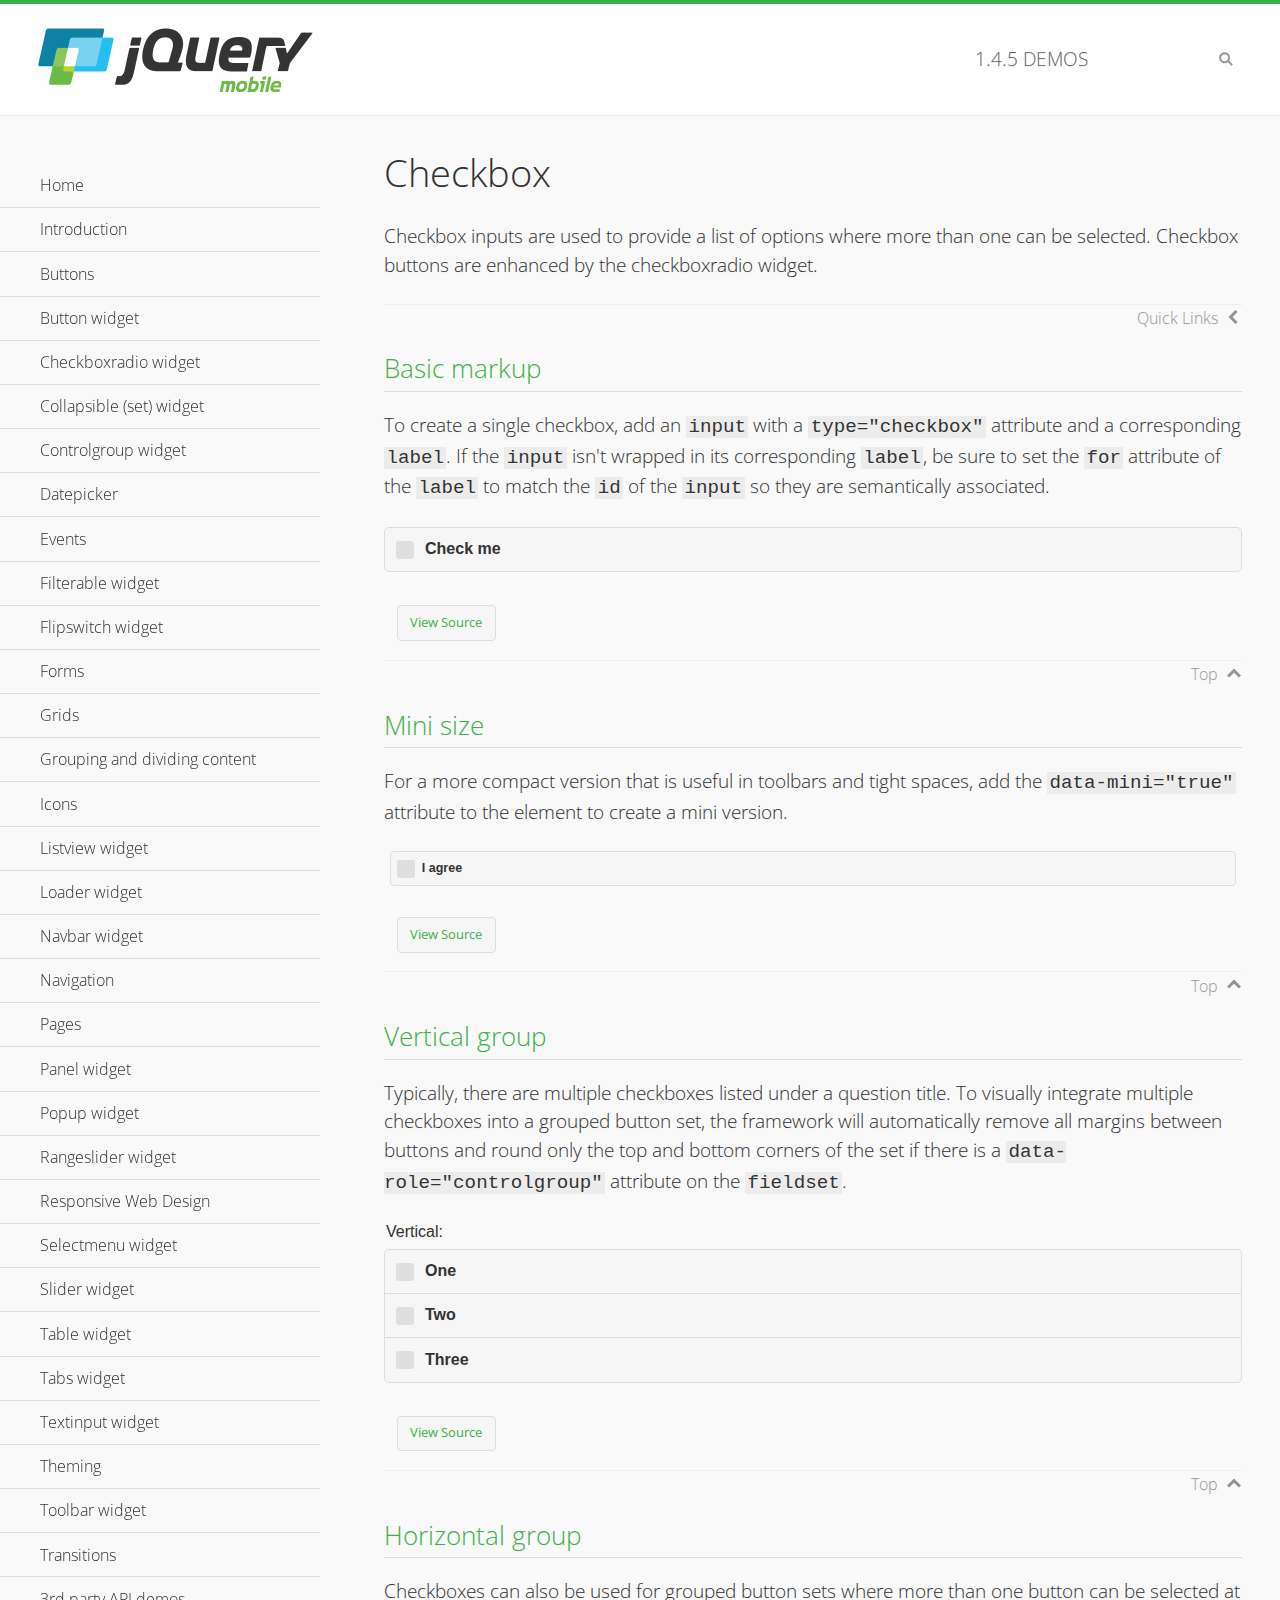
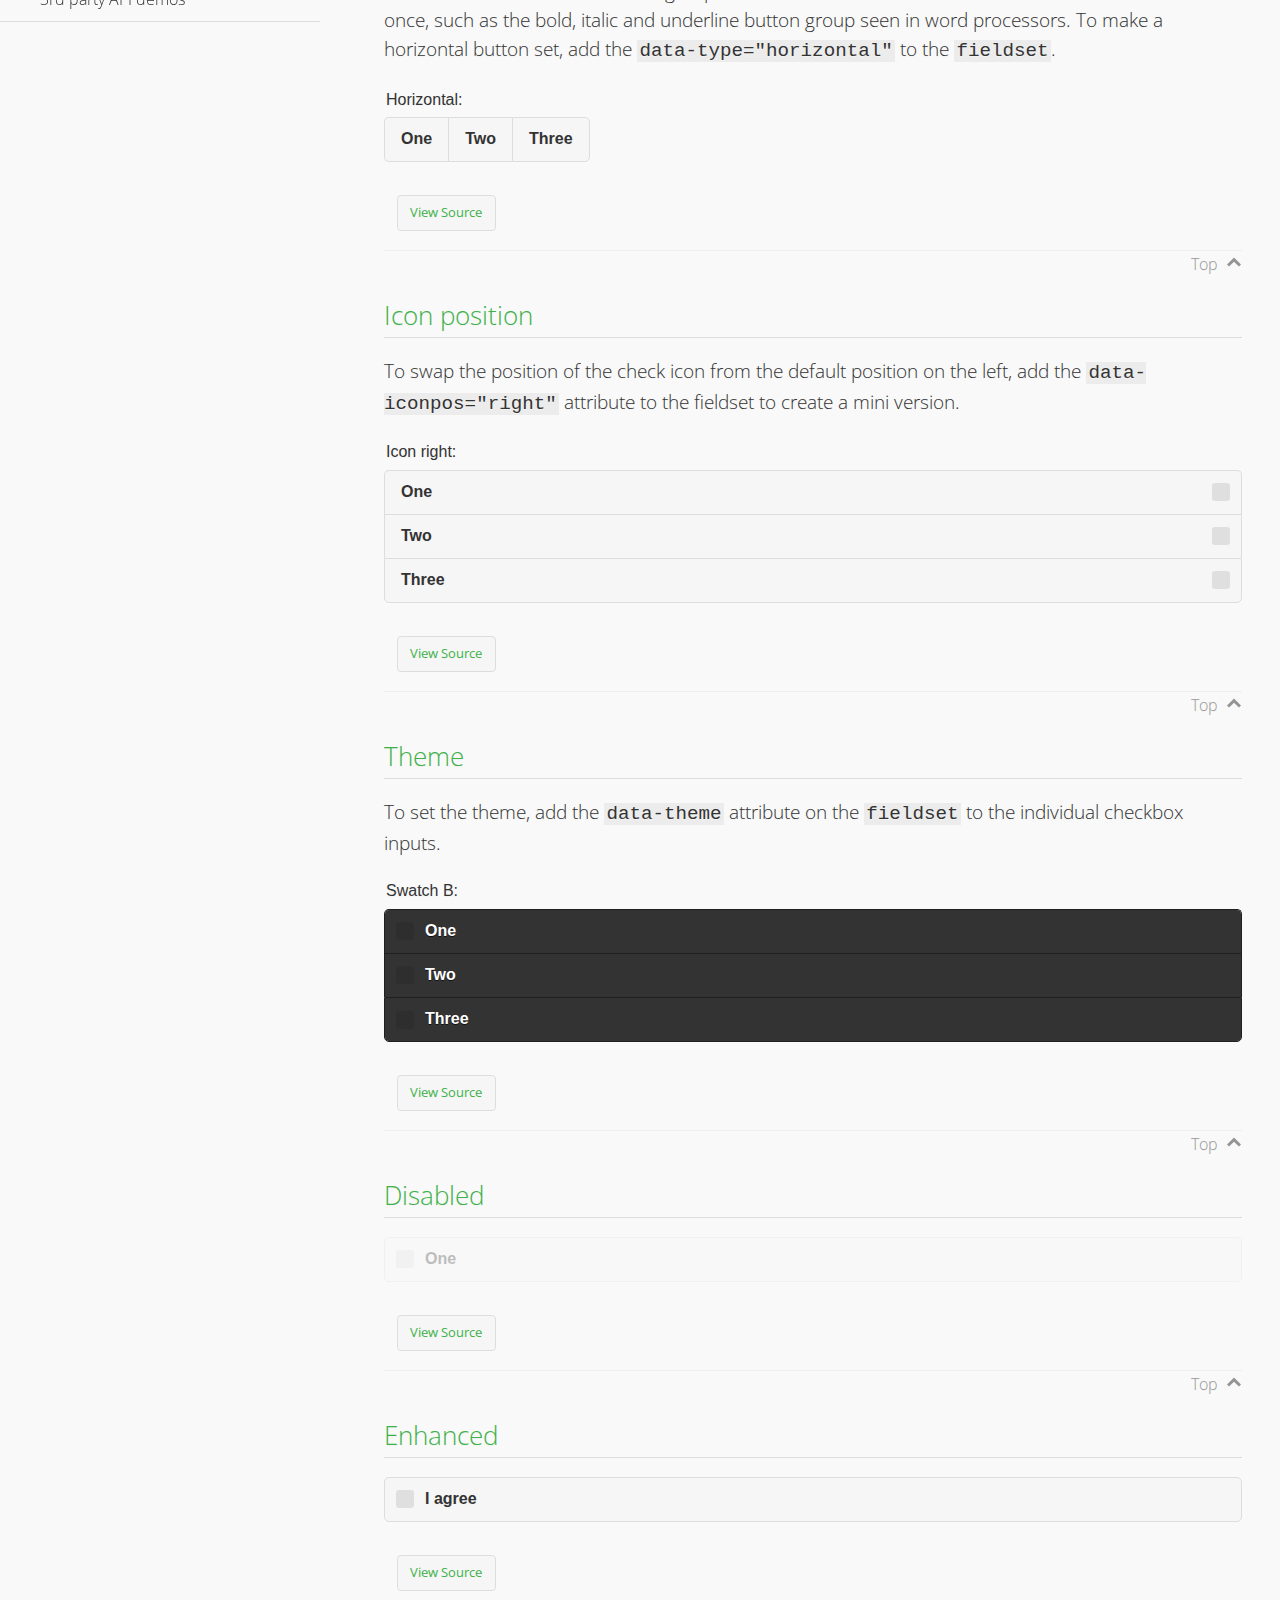
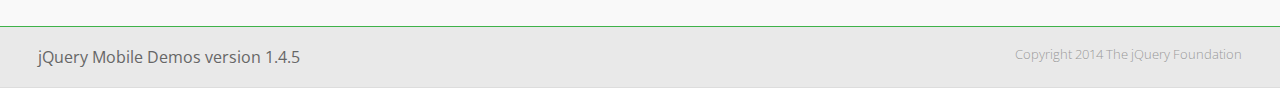
<file: mobile-dev/Project/app/src/main/assets/jqmob/demos/checkboxradio-checkbox/index.html>
<!DOCTYPE html>
<html>
<head>
	<meta charset="utf-8">
	<meta name="viewport" content="width=device-width, initial-scale=1">
	<title>Checkbox - jQuery Mobile Demos</title>
	<link rel="shortcut icon" href="../favicon.ico">
	<link rel="stylesheet" href="http://fonts.googleapis.com/css?family=Open+Sans:300,400,700">
	<link rel="stylesheet" href="../css/themes/default/jquery.mobile-1.4.5.min.css">
	<link rel="stylesheet" href="../_assets/css/jqm-demos.css">
	<script src="../js/jquery.js"></script>
	<script src="../_assets/js/index.js"></script>
	<script src="../js/jquery.mobile-1.4.5.min.js"></script>
</head>
<body>
<div data-role="page" class="jqm-demos" data-quicklinks="true">

	<div data-role="header" class="jqm-header">
		<h2><a href="../" title="jQuery Mobile Demos home"><img src="../_assets/img/jquery-logo.png" alt="jQuery Mobile"></a></h2>
		<p><span class="jqm-version"></span> Demos</p>
		<a href="#" class="jqm-navmenu-link ui-btn ui-btn-icon-notext ui-corner-all ui-icon-bars ui-nodisc-icon ui-alt-icon ui-btn-left">Menu</a>
		<a href="#" class="jqm-search-link ui-btn ui-btn-icon-notext ui-corner-all ui-icon-search ui-nodisc-icon ui-alt-icon ui-btn-right">Search</a>
	</div><!-- /header -->

	<div role="main" class="ui-content jqm-content">

		<h1>Checkbox</h1>

		<p>Checkbox inputs are used to provide a list of options where more than one can be selected. Checkbox buttons are enhanced by the checkboxradio widget.</p>

		<h2>Basic markup</h2>

		<p>To create a single checkbox, add an <code>input</code> with a <code>type="checkbox"</code> attribute and a corresponding <code>label</code>. If the <code>input</code> isn't wrapped in its corresponding <code>label</code>, be sure to set the <code>for</code> attribute of the <code>label</code> to match the <code>id</code> of the <code>input</code> so they are semantically associated.</p>

		<div data-demo-html="true">
			<form>
				<label>
					<input type="checkbox" name="checkbox-0 ">Check me
				</label>
			</form>
		</div><!--/demo-html -->

		<h2>Mini size</h2>

		<p>For a more compact version that is useful in toolbars and tight spaces, add the <code>data-mini="true"</code> attribute to the element to create a mini version. </p>

		<div data-demo-html="true">
			<form>
				<input type="checkbox" name="checkbox-mini-0" id="checkbox-mini-0" data-mini="true">
				<label for="checkbox-mini-0">I agree</label>
			</form>
		</div><!--/demo-html -->

		<h2>Vertical group</h2>

		<p>Typically, there are multiple checkboxes listed under a question title. To visually integrate multiple checkboxes into a grouped button set, the framework will automatically remove all margins between buttons and round only the top and bottom corners of the set if there is a <code> data-role="controlgroup"</code> attribute on the <code>fieldset</code>.</p>

		<div data-demo-html="true">
			<form>
				<fieldset data-role="controlgroup">
					<legend>Vertical:</legend>
					<input type="checkbox" name="checkbox-v-2a" id="checkbox-v-2a">
					<label for="checkbox-v-2a">One</label>
					<input type="checkbox" name="checkbox-v-2b" id="checkbox-v-2b">
					<label for="checkbox-v-2b">Two</label>
					<input type="checkbox" name="checkbox-v-2c" id="checkbox-v-2c">
					<label for="checkbox-v-2c">Three</label>
				</fieldset>
			</form>
		</div><!--/demo-html -->

		<h2>Horizontal group</h2>

		<p>Checkboxes can also be used for grouped button sets where more than one button can be selected at once, such as the bold, italic and underline button group seen in word processors. To make a horizontal button set, add the <code> data-type="horizontal"</code> to the <code>fieldset</code>.</p>

		<div data-demo-html="true">
			<form>
				<fieldset data-role="controlgroup" data-type="horizontal">
					<legend>Horizontal:</legend>
					<input type="checkbox" name="checkbox-h-2a" id="checkbox-h-2a">
					<label for="checkbox-h-2a">One</label>
					<input type="checkbox" name="checkbox-h-2b" id="checkbox-h-2b">
					<label for="checkbox-h-2b">Two</label>
					<input type="checkbox" name="checkbox-h-2c" id="checkbox-h-2c">
					<label for="checkbox-h-2c">Three</label>
				</fieldset>
			</form>
		</div><!--/demo-html -->

		<h2>Icon position</h2>

		<p>To swap the position of the check icon from the default position on the left, add the <code>data-iconpos="right"</code> attribute to the fieldset to create a mini version. </p>

		<div data-demo-html="true">
			<form>
				<fieldset data-role="controlgroup" data-iconpos="right">
					<legend>Icon right:</legend>
					<input type="checkbox" name="checkbox-h-6a" id="checkbox-h-6a">
					<label for="checkbox-h-6a">One</label>
					<input type="checkbox" name="checkbox-h-6b" id="checkbox-h-6b">
					<label for="checkbox-h-6b">Two</label>
					<input type="checkbox" name="checkbox-h-6c" id="checkbox-h-6c">
					<label for="checkbox-h-6c">Three</label>
				</fieldset>
			</form>
		</div><!--/demo-html -->

		<h2>Theme</h2>

		<p>To set the theme, add the <code>data-theme</code> attribute on the <code>fieldset</code> to the individual checkbox inputs.</p>

		<div data-demo-html="true">
			<form>
				<fieldset data-role="controlgroup">
					<legend>Swatch B:</legend>
					<input type="checkbox" name="checkbox-t-2a" id="checkbox-t-2a" data-theme="b">
					<label for="checkbox-t-2a">One</label>
					<input type="checkbox" name="checkbox-t-2b" id="checkbox-t-2b" data-theme="b">
					<label for="checkbox-t-2b">Two</label>
					<input type="checkbox" name="checkbox-t-2c" id="checkbox-t-2c" data-theme="b">
					<label for="checkbox-t-2c">Three</label>
				</fieldset>
			</form>
		</div><!--/demo-html -->

		<h2>Disabled</h2>

		<div data-demo-html="true">
			<form>
				<input disabled type="checkbox" name="checkbox-t-3a" id="checkbox-t-3a" data-theme="a">
				<label for="checkbox-t-3a">One</label>
			</form>
		</div><!--/demo-html -->

		<h2>Enhanced</h2>

		<div data-demo-html="true">
			<div class="ui-checkbox">
				<label for="checkbox-enhanced" class="ui-btn ui-corner-all ui-btn-inherit ui-btn-icon-left ui-checkbox-off">I agree</label>
				<input type="checkbox" name="checkbox-enhanced" id="checkbox-enhanced" data-enhanced="true">
			</div>
		</div><!--/demo-html -->

	</div><!-- /content -->
	    <div data-role="panel" class="jqm-navmenu-panel" data-position="left" data-display="overlay" data-theme="a">
	    	<ul class="jqm-list ui-alt-icon ui-nodisc-icon">
<li data-filtertext="demos homepage" data-icon="home"><a href=".././">Home</a></li>
<li data-filtertext="introduction overview getting started"><a href="../intro/" data-ajax="false">Introduction</a></li>
<li data-filtertext="buttons button markup buttonmarkup method anchor link button element"><a href="../button-markup/" data-ajax="false">Buttons</a></li>
<li data-filtertext="form button widget input button submit reset"><a href="../button/" data-ajax="false">Button widget</a></li>
<li data-role="collapsible" data-enhanced="true" data-collapsed-icon="carat-d" data-expanded-icon="carat-u" data-iconpos="right" data-inset="false" class="ui-collapsible ui-collapsible-themed-content ui-collapsible-collapsed">
	<h3 class="ui-collapsible-heading ui-collapsible-heading-collapsed">
		<a href="#" class="ui-collapsible-heading-toggle ui-btn ui-btn-icon-right ui-btn-inherit ui-icon-carat-d">
		    Checkboxradio widget<span class="ui-collapsible-heading-status"> click to expand contents</span>
		</a>
	</h3>
	<div class="ui-collapsible-content ui-body-inherit ui-collapsible-content-collapsed" aria-hidden="true">
		<ul>
			<li data-filtertext="form checkboxradio widget checkbox input checkboxes controlgroups"><a href="../checkboxradio-checkbox/" data-ajax="false">Checkboxes</a></li>
			<li data-filtertext="form checkboxradio widget radio input radio buttons controlgroups"><a href="../checkboxradio-radio/" data-ajax="false">Radio buttons</a></li>
		</ul>
	</div>
</li>
<li data-role="collapsible" data-enhanced="true" data-collapsed-icon="carat-d" data-expanded-icon="carat-u" data-iconpos="right" data-inset="false" class="ui-collapsible ui-collapsible-themed-content ui-collapsible-collapsed">
	<h3 class="ui-collapsible-heading ui-collapsible-heading-collapsed">
		<a href="#" class="ui-collapsible-heading-toggle ui-btn ui-btn-icon-right ui-btn-inherit ui-icon-carat-d">
			Collapsible (set) widget<span class="ui-collapsible-heading-status"> click to expand contents</span>
		</a>
	</h3>
	<div class="ui-collapsible-content ui-body-inherit ui-collapsible-content-collapsed" aria-hidden="true">
		<ul>
			<li data-filtertext="collapsibles content formatting"><a href="../collapsible/" data-ajax="false">Collapsible</a></li>
			<li data-filtertext="dynamic collapsible set accordion append expand"><a href="../collapsible-dynamic/" data-ajax="false">Dynamic collapsibles</a></li>
			<li data-filtertext="accordions collapsible set widget content formatting grouped collapsibles"><a href="../collapsibleset/" data-ajax="false">Collapsible set</a></li>
		</ul>
	</div>
</li>
<li data-role="collapsible" data-enhanced="true" data-collapsed-icon="carat-d" data-expanded-icon="carat-u" data-iconpos="right" data-inset="false" class="ui-collapsible ui-collapsible-themed-content ui-collapsible-collapsed">
	<h3 class="ui-collapsible-heading ui-collapsible-heading-collapsed">
		<a href="#" class="ui-collapsible-heading-toggle ui-btn ui-btn-icon-right ui-btn-inherit ui-icon-carat-d">
			Controlgroup widget<span class="ui-collapsible-heading-status"> click to expand contents</span>
		</a>
	</h3>
	<div class="ui-collapsible-content ui-body-inherit ui-collapsible-content-collapsed" aria-hidden="true">
		<ul>
			<li data-filtertext="controlgroups selectmenu checkboxradio input grouped buttons horizontal vertical"><a href="../controlgroup/" data-ajax="false">Controlgroup</a></li>
			<li data-filtertext="dynamic controlgroup dynamically add buttons"><a href="../controlgroup-dynamic/" data-ajax="false">Dynamic controlgroups</a></li>
		</ul>
	</div>
</li>
<li data-filtertext="form datepicker widget date input"><a href="../datepicker/" data-ajax="false">Datepicker</a></li>
<li data-role="collapsible" data-enhanced="true" data-collapsed-icon="carat-d" data-expanded-icon="carat-u" data-iconpos="right" data-inset="false" class="ui-collapsible ui-collapsible-themed-content ui-collapsible-collapsed">
	<h3 class="ui-collapsible-heading ui-collapsible-heading-collapsed">
		<a href="#" class="ui-collapsible-heading-toggle ui-btn ui-btn-icon-right ui-btn-inherit ui-icon-carat-d">
			Events<span class="ui-collapsible-heading-status"> click to expand contents</span>
		</a>
	</h3>
	<div class="ui-collapsible-content ui-body-inherit ui-collapsible-content-collapsed" aria-hidden="true">
		<ul>
			<li data-filtertext="swipe to delete list items listviews swipe events"><a href="../swipe-list/" data-ajax="false">Swipe list items</a></li>
			<li data-filtertext="swipe to navigate swipe page navigation swipe events"><a href="../swipe-page/" data-ajax="false">Swipe page navigation</a></li>
		</ul>
	</div>
</li>
<li data-filtertext="filterable filter elements sorting searching listview table"><a href="../filterable/" data-ajax="false">Filterable widget</a></li>
<li data-filtertext="form flipswitch widget flip toggle switch binary select checkbox input"><a href="../flipswitch/" data-ajax="false">Flipswitch widget</a></li>
<li data-role="collapsible" data-enhanced="true" data-collapsed-icon="carat-d" data-expanded-icon="carat-u" data-iconpos="right" data-inset="false" class="ui-collapsible ui-collapsible-themed-content ui-collapsible-collapsed">
	<h3 class="ui-collapsible-heading ui-collapsible-heading-collapsed">
		<a href="#" class="ui-collapsible-heading-toggle ui-btn ui-btn-icon-right ui-btn-inherit ui-icon-carat-d">
			Forms<span class="ui-collapsible-heading-status"> click to expand contents</span>
		</a>
	</h3>
	<div class="ui-collapsible-content ui-body-inherit ui-collapsible-content-collapsed" aria-hidden="true">
		<ul>
			<li data-filtertext="forms text checkbox radio range button submit reset inputs selects textarea slider flipswitch label form elements"><a href="../forms/" data-ajax="false">Forms</a></li>
			<li data-filtertext="form hide labels hidden accessible ui-hidden-accessible forms"><a href="../forms-label-hidden-accessible/" data-ajax="false">Hide labels</a></li>
			<li data-filtertext="form field containers fieldcontain ui-field-contain forms"><a href="../forms-field-contain/" data-ajax="false">Field containers</a></li>
			<li data-filtertext="forms disabled form elements"><a href="../forms-disabled/" data-ajax="false">Forms disabled</a></li>
			<li data-filtertext="forms gallery examples overview forms text checkbox radio range button submit reset inputs selects textarea slider flipswitch label form elements"><a href="../forms-gallery/" data-ajax="false">Forms gallery</a></li>
		</ul>
	</div>
</li>
<li data-role="collapsible" data-enhanced="true" data-collapsed-icon="carat-d" data-expanded-icon="carat-u" data-iconpos="right" data-inset="false" class="ui-collapsible ui-collapsible-themed-content ui-collapsible-collapsed">
	<h3 class="ui-collapsible-heading ui-collapsible-heading-collapsed">
		<a href="#" class="ui-collapsible-heading-toggle ui-btn ui-btn-icon-right ui-btn-inherit ui-icon-carat-d">
			Grids<span class="ui-collapsible-heading-status"> click to expand contents</span>
		</a>
	</h3>
	<div class="ui-collapsible-content ui-body-inherit ui-collapsible-content-collapsed" aria-hidden="true">
		<ul>
			<li data-filtertext="grids columns blocks content formatting rwd responsive css framework"><a href="../grids/" data-ajax="false">Grids</a></li>
			<li data-filtertext="buttons in grids css framework"><a href="../grids-buttons/" data-ajax="false">Buttons in grids</a></li>
			<li data-filtertext="custom responsive grids rwd css framework"><a href="../grids-custom-responsive/" data-ajax="false">Custom responsive grids</a></li>
		</ul>
	</div>
</li>
<li data-filtertext="blocks content formatting sections heading"><a href="../body-bar-classes/" data-ajax="false">Grouping and dividing content</a></li>
<li data-role="collapsible" data-enhanced="true" data-collapsed-icon="carat-d" data-expanded-icon="carat-u" data-iconpos="right" data-inset="false" class="ui-collapsible ui-collapsible-themed-content ui-collapsible-collapsed">
	<h3 class="ui-collapsible-heading ui-collapsible-heading-collapsed">
		<a href="#" class="ui-collapsible-heading-toggle ui-btn ui-btn-icon-right ui-btn-inherit ui-icon-carat-d">
			Icons<span class="ui-collapsible-heading-status"> click to expand contents</span>
		</a>
	</h3>
	<div class="ui-collapsible-content ui-body-inherit ui-collapsible-content-collapsed" aria-hidden="true">
		<ul>
			<li data-filtertext="button icons svg disc alt custom icon position"><a href="../icons/" data-ajax="false">Icons</a></li>
			<li data-filtertext=""><a href="../icons-grunticon/" data-ajax="false">Grunticon loader</a></li>
		</ul>
	</div>
</li>
<li data-role="collapsible" data-enhanced="true" data-collapsed-icon="carat-d" data-expanded-icon="carat-u" data-iconpos="right" data-inset="false" class="ui-collapsible ui-collapsible-themed-content ui-collapsible-collapsed">
	<h3 class="ui-collapsible-heading ui-collapsible-heading-collapsed">
		<a href="#" class="ui-collapsible-heading-toggle ui-btn ui-btn-icon-right ui-btn-inherit ui-icon-carat-d">
			Listview widget<span class="ui-collapsible-heading-status"> click to expand contents</span>
		</a>
	</h3>
	<div class="ui-collapsible-content ui-body-inherit ui-collapsible-content-collapsed" aria-hidden="true">
		<ul>
			<li data-filtertext="listview widget thumbnails icons nested split button collapsible ul ol"><a href="../listview/" data-ajax="false">Listview</a></li>
			<li data-filtertext="autocomplete filterable reveal listview filtertextbeforefilter placeholder"><a href="../listview-autocomplete/" data-ajax="false">Listview autocomplete</a></li>
			<li data-filtertext="autocomplete filterable reveal listview remote data filtertextbeforefilter placeholder"><a href="../listview-autocomplete-remote/" data-ajax="false">Listview autocomplete remote data</a></li>
			<li data-filtertext="autodividers anchor jump scroll linkbars listview lists ul ol"><a href="../listview-autodividers-linkbar/" data-ajax="false">Listview autodividers linkbar</a></li>
			<li data-filtertext="listview autodividers selector autodividersselector lists ul ol"><a href="../listview-autodividers-selector/" data-ajax="false">Listview autodividers selector</a></li>
			<li data-filtertext="listview nested list items"><a href="../listview-nested-lists/" data-ajax="false">Nested Listviews</a></li>
			<li data-filtertext="listview collapsible list items flat"><a href="../listview-collapsible-item-flat/" data-ajax="false">Listview collapsible list items (flat)</a></li>
			<li data-filtertext="listview collapsible list indented"><a href="../listview-collapsible-item-indented/" data-ajax="false">Listview collapsible list items (indented)</a></li>
			<li data-filtertext="grid listview responsive grids responsive listviews lists ul"><a href="../listview-grid/" data-ajax="false">Listview responsive grid</a></li>
		</ul>
	</div>
</li>
<li data-filtertext="loader widget page loading navigation overlay spinner"><a href="../loader/" data-ajax="false">Loader widget</a></li>
<li data-filtertext="navbar widget navmenu toolbars header footer"><a href="../navbar/" data-ajax="false">Navbar widget</a></li>
<li data-role="collapsible" data-enhanced="true" data-collapsed-icon="carat-d" data-expanded-icon="carat-u" data-iconpos="right" data-inset="false" class="ui-collapsible ui-collapsible-themed-content ui-collapsible-collapsed">
	<h3 class="ui-collapsible-heading ui-collapsible-heading-collapsed">
		<a href="#" class="ui-collapsible-heading-toggle ui-btn ui-btn-icon-right ui-btn-inherit ui-icon-carat-d">
			Navigation<span class="ui-collapsible-heading-status"> click to expand contents</span>
		</a>
	</h3>
	<div class="ui-collapsible-content ui-body-inherit ui-collapsible-content-collapsed" aria-hidden="true">
		<ul>
			<li data-filtertext="ajax navigation navigate widget history event method"><a href="../navigation/" data-ajax="false">Navigation</a></li>
			<li data-filtertext="linking pages page links navigation ajax prefetch cache"><a href="../navigation-linking-pages/" data-ajax="false">Linking pages</a></li>
			<!-- <li data-filtertext="php redirect server redirection server-side navigation"><a href="../navigation-php-redirect/" data-ajax="false">PHP redirect demo</a></li>-->
			<li data-filtertext="navigation redirection hash query"><a href="../navigation-hash-processing/" data-ajax="false">Hash processing demo</a></li>
			<li data-filtertext="navigation redirection hash query"><a href="../page-events/" data-ajax="false">Page Navigation Events</a></li>
		</ul>
	</div>
</li>
<li data-role="collapsible" data-enhanced="true" data-collapsed-icon="carat-d" data-expanded-icon="carat-u" data-iconpos="right" data-inset="false" class="ui-collapsible ui-collapsible-themed-content ui-collapsible-collapsed">
	<h3 class="ui-collapsible-heading ui-collapsible-heading-collapsed">
		<a href="#" class="ui-collapsible-heading-toggle ui-btn ui-btn-icon-right ui-btn-inherit ui-icon-carat-d">
			Pages<span class="ui-collapsible-heading-status"> click to expand contents</span>
		</a>
	</h3>
	<div class="ui-collapsible-content ui-body-inherit ui-collapsible-content-collapsed" aria-hidden="true">
		<ul>
			<li data-filtertext="pages page widget ajax navigation"><a href="../pages/" data-ajax="false">Pages</a></li>
			<li data-filtertext="single page"><a href="../pages-single-page/" data-ajax="false">Single page</a></li>
			<li data-filtertext="multipage multi-page page"><a href="../pages-multi-page/" data-ajax="false">Multi-page template</a></li>
			<li data-filtertext="dialog page widget modal popup"><a href="../pages-dialog/" data-ajax="false">Dialog page</a></li>
		</ul>
	</div>
</li>
<li data-role="collapsible" data-enhanced="true" data-collapsed-icon="carat-d" data-expanded-icon="carat-u" data-iconpos="right" data-inset="false" class="ui-collapsible ui-collapsible-themed-content ui-collapsible-collapsed">
	<h3 class="ui-collapsible-heading ui-collapsible-heading-collapsed">
		<a href="#" class="ui-collapsible-heading-toggle ui-btn ui-btn-icon-right ui-btn-inherit ui-icon-carat-d">
			Panel widget<span class="ui-collapsible-heading-status"> click to expand contents</span>
		</a>
	</h3>
	<div class="ui-collapsible-content ui-body-inherit ui-collapsible-content-collapsed" aria-hidden="true">
		<ul>
			<li data-filtertext="panel widget sliding panels reveal push overlay responsive"><a href="../panel/" data-ajax="false">Panel</a></li>
			<li data-filtertext=""><a href="../panel-external/" data-ajax="false">External panels</a></li>
			<li data-filtertext="panel "><a href="../panel-fixed/" data-ajax="false">Fixed panels</a></li>
			<li data-filtertext="panel slide panels sliding panels shadow rwd responsive breakpoint"><a href="../panel-responsive/" data-ajax="false">Panels responsive</a></li>
			<li data-filtertext="panel custom style custom panel width reveal shadow listview panel styling page background wrapper"><a href="../panel-styling/" data-ajax="false">Custom panel style</a></li>
			<li data-filtertext="panel open on swipe"><a href="../panel-swipe-open/" data-ajax="false">Panel open on swipe</a></li>
			<li data-filtertext="panels outside page internal external toolbars"><a href="../panel-external-internal/" data-ajax="false">Panel external and internal</a></li>
		</ul>
	</div>
</li>
<li data-role="collapsible" data-enhanced="true" data-collapsed-icon="carat-d" data-expanded-icon="carat-u" data-iconpos="right" data-inset="false" class="ui-collapsible ui-collapsible-themed-content ui-collapsible-collapsed">
	<h3 class="ui-collapsible-heading ui-collapsible-heading-collapsed">
		<a href="#" class="ui-collapsible-heading-toggle ui-btn ui-btn-icon-right ui-btn-inherit ui-icon-carat-d">
			Popup widget<span class="ui-collapsible-heading-status"> click to expand contents</span>
		</a>
	</h3>
	<div class="ui-collapsible-content ui-body-inherit ui-collapsible-content-collapsed" aria-hidden="true">
		<ul>
			<li data-filtertext="popup widget popups dialog modal transition tooltip lightbox form overlay screen flip pop fade transition"><a href="../popup/" data-ajax="false">Popup</a></li>
			<li data-filtertext="popup alignment position"><a href="../popup-alignment/" data-ajax="false">Popup alignment</a></li>
			<li data-filtertext="popup arrow size popups popover"><a href="../popup-arrow-size/" data-ajax="false">Popup arrow size</a></li>
			<li data-filtertext="dynamic popups popup images lightbox"><a href="../popup-dynamic/" data-ajax="false">Dynamic popups</a></li>
			<li data-filtertext="popups with iframes scaling"><a href="../popup-iframe/" data-ajax="false">Popups with iframes</a></li>
			<li data-filtertext="popup image scaling"><a href="../popup-image-scaling/" data-ajax="false">Popup image scaling</a></li>
			<li data-filtertext="external popup outside multi-page"><a href="../popup-outside-multipage/" data-ajax="false">Popup outside multi-page</a></li>
		</ul>
	</div>
</li>
<li data-filtertext="form rangeslider widget dual sliders dual handle sliders range input"><a href="../rangeslider/" data-ajax="false">Rangeslider widget</a></li>
<li data-filtertext="responsive web design rwd adaptive progressive enhancement PE accessible mobile breakpoints media query media queries"><a href="../rwd/" data-ajax="false">Responsive Web Design</a></li>
<li data-role="collapsible" data-enhanced="true" data-collapsed-icon="carat-d" data-expanded-icon="carat-u" data-iconpos="right" data-inset="false" class="ui-collapsible ui-collapsible-themed-content ui-collapsible-collapsed">
	<h3 class="ui-collapsible-heading ui-collapsible-heading-collapsed">
		<a href="#" class="ui-collapsible-heading-toggle ui-btn ui-btn-icon-right ui-btn-inherit ui-icon-carat-d">
			Selectmenu widget<span class="ui-collapsible-heading-status"> click to expand contents</span>
		</a>
	</h3>
	<div class="ui-collapsible-content ui-body-inherit ui-collapsible-content-collapsed" aria-hidden="true">
		<ul>
			<li data-filtertext="form selectmenu widget select input custom select menu selects"><a href="../selectmenu/" data-ajax="false">Selectmenu</a></li>
			<li data-filtertext="form custom select menu selectmenu widget custom menu option optgroup multiple selects"><a href="../selectmenu-custom/" data-ajax="false">Custom select menu</a></li>
			<li data-filtertext="filterable select filter popup dialog"><a href="../selectmenu-custom-filter/" data-ajax="false">Custom select menu with filter</a></li>
		</ul>
	</div>
</li>
<li data-role="collapsible" data-enhanced="true" data-collapsed-icon="carat-d" data-expanded-icon="carat-u" data-iconpos="right" data-inset="false" class="ui-collapsible ui-collapsible-themed-content ui-collapsible-collapsed">
	<h3 class="ui-collapsible-heading ui-collapsible-heading-collapsed">
		<a href="#" class="ui-collapsible-heading-toggle ui-btn ui-btn-icon-right ui-btn-inherit ui-icon-carat-d">
			Slider widget<span class="ui-collapsible-heading-status"> click to expand contents</span>
		</a>
	</h3>
	<div class="ui-collapsible-content ui-body-inherit ui-collapsible-content-collapsed" aria-hidden="true">
		<ul>
			<li data-filtertext="form slider widget range input single sliders"><a href="../slider/" data-ajax="false">Slider</a></li>
			<li data-filtertext="form slider widget flipswitch slider binary select flip toggle switch"><a href="../slider-flipswitch/" data-ajax="false">Slider flip toggle switch</a></li>
			<li data-filtertext="form slider tooltip handle value input range sliders"><a href="../slider-tooltip/" data-ajax="false">Slider tooltip</a></li>
		</ul>
	</div>
</li>
<li data-role="collapsible" data-enhanced="true" data-collapsed-icon="carat-d" data-expanded-icon="carat-u" data-iconpos="right" data-inset="false" class="ui-collapsible ui-collapsible-themed-content ui-collapsible-collapsed">
	<h3 class="ui-collapsible-heading ui-collapsible-heading-collapsed">
		<a href="#" class="ui-collapsible-heading-toggle ui-btn ui-btn-icon-right ui-btn-inherit ui-icon-carat-d">
			Table widget<span class="ui-collapsible-heading-status"> click to expand contents</span>
		</a>
	</h3>
	<div class="ui-collapsible-content ui-body-inherit ui-collapsible-content-collapsed" aria-hidden="true">
		<ul>
			<li data-filtertext="table widget reflow column toggle th td responsive tables rwd hide show tabular"><a href="../table-column-toggle/" data-ajax="false">Table Column Toggle</a></li>
			<li data-filtertext="table column toggle phone comparison demo"><a href="../table-column-toggle-example/" data-ajax="false">Table Column Toggle demo</a></li>
			<li data-filtertext="responsive tables table column toggle heading groups rwd breakpoint"><a href="../table-column-toggle-heading-groups/" data-ajax="false">Table Column Toggle heading groups</a></li>
			<li data-filtertext="responsive tables table column toggle hide rwd breakpoint customization options"><a href="../table-column-toggle-options/" data-ajax="false">Table Column Toggle options</a></li>
			<li data-filtertext="table reflow th td responsive rwd columns tabular"><a href="../table-reflow/" data-ajax="false">Table Reflow</a></li>
			<li data-filtertext="responsive tables table reflow heading groups rwd breakpoint"><a href="../table-reflow-heading-groups/" data-ajax="false">Table Reflow heading groups</a></li>
			<li data-filtertext="responsive tables table reflow stripes strokes table style"><a href="../table-reflow-stripes-strokes/" data-ajax="false">Table Reflow stripes and strokes</a></li>
			<li data-filtertext="responsive tables table reflow stack custom styles"><a href="../table-reflow-styling/" data-ajax="false">Table Reflow custom styles</a></li>
		</ul>
	</div>
</li>
<li data-filtertext="ui tabs widget"><a href="../tabs/" data-ajax="false">Tabs widget</a></li>
<li data-filtertext="form textinput widget text input textarea number date time tel email file color password"><a href="../textinput/" data-ajax="false">Textinput widget</a></li>
<li data-role="collapsible" data-enhanced="true" data-collapsed-icon="carat-d" data-expanded-icon="carat-u" data-iconpos="right" data-inset="false" class="ui-collapsible ui-collapsible-themed-content ui-collapsible-collapsed">
	<h3 class="ui-collapsible-heading ui-collapsible-heading-collapsed">
		<a href="#" class="ui-collapsible-heading-toggle ui-btn ui-btn-icon-right ui-btn-inherit ui-icon-carat-d">
			Theming<span class="ui-collapsible-heading-status"> click to expand contents</span>
		</a>
	</h3>
	<div class="ui-collapsible-content ui-body-inherit ui-collapsible-content-collapsed" aria-hidden="true">
		<ul>
			<li data-filtertext="default theme swatches theming style css"><a href="../theme-default/" data-ajax="false">Default theme</a></li>
			<li data-filtertext="classic theme old theme swatches theming style css"><a href="../theme-classic/" data-ajax="false">Classic theme</a></li>
		</ul>
	</div>
</li>
<li data-role="collapsible" data-enhanced="true" data-collapsed-icon="carat-d" data-expanded-icon="carat-u" data-iconpos="right" data-inset="false" class="ui-collapsible ui-collapsible-themed-content ui-collapsible-collapsed">
	<h3 class="ui-collapsible-heading ui-collapsible-heading-collapsed">
		<a href="#" class="ui-collapsible-heading-toggle ui-btn ui-btn-icon-right ui-btn-inherit ui-icon-carat-d">
			Toolbar widget<span class="ui-collapsible-heading-status"> click to expand contents</span>
		</a>
	</h3>
	<div class="ui-collapsible-content ui-body-inherit ui-collapsible-content-collapsed" aria-hidden="true">
		<ul>
			<li data-filtertext="toolbar widget header footer toolbars fixed fullscreen external sections"><a href="../toolbar/" data-ajax="false">Toolbar</a></li>
			<li data-filtertext="dynamic toolbars dynamically add toolbar header footer"><a href="../toolbar-dynamic/" data-ajax="false">Dynamic toolbars</a></li>
			<li data-filtertext="external toolbars header footer"><a href="../toolbar-external/" data-ajax="false">External toolbars</a></li>
			<li data-filtertext="fixed toolbars header footer"><a href="../toolbar-fixed/" data-ajax="false">Fixed toolbars</a></li>
			<li data-filtertext="fixed fullscreen toolbars header footer"><a href="../toolbar-fixed-fullscreen/" data-ajax="false">Fullscreen toolbars</a></li>
			<li data-filtertext="external fixed toolbars header footer"><a href="../toolbar-fixed-external/" data-ajax="false">Fixed external toolbars</a></li>
			<li data-filtertext="external persistent toolbars header footer navbar navmenu"><a href="../toolbar-fixed-persistent/" data-ajax="false">Persistent toolbars</a></li>
			<li data-filtertext="external ajax optimized toolbars persistent toolbars header footer navbar"><a href="../toolbar-fixed-persistent-optimized/" data-ajax="false">Ajax optimized toolbars</a></li>
			<li data-filtertext="form in toolbars header footer"><a href="../toolbar-fixed-forms/" data-ajax="false">Form in toolbar</a></li>
		</ul>
	</div>
</li>
<li data-filtertext="page transitions animated pages popup navigation flip slide fade pop"><a href="../transitions/" data-ajax="false">Transitions</a></li>
<li data-role="collapsible" data-enhanced="true" data-collapsed-icon="carat-d" data-expanded-icon="carat-u" data-iconpos="right" data-inset="false" class="ui-collapsible ui-collapsible-themed-content ui-collapsible-collapsed">
	<h3 class="ui-collapsible-heading ui-collapsible-heading-collapsed">
		<a href="#" class="ui-collapsible-heading-toggle ui-btn ui-btn-icon-right ui-btn-inherit ui-icon-carat-d">
			3rd party API demos<span class="ui-collapsible-heading-status"> click to expand contents</span>
		</a>
	</h3>
	<div class="ui-collapsible-content ui-body-inherit ui-collapsible-content-collapsed" aria-hidden="true">
		<ul>
			<li data-filtertext="backbone requirejs navigation router"><a href="../backbone-requirejs/" data-ajax="false">Backbone RequireJS</a></li>
			<li data-filtertext="google maps geolocation demo"><a href="../map-geolocation/" data-ajax="false">Google Maps geolocation</a></li>
			<li data-filtertext="google maps hybrid"><a href="../map-list-toggle/" data-ajax="false">Google Maps list toggle</a></li>
		</ul>
	</div>
</li>



		     </ul>
		</div><!-- /panel -->


	<div data-role="footer" data-position="fixed" data-tap-toggle="false" class="jqm-footer">
		<p>jQuery Mobile Demos version <span class="jqm-version"></span></p>
		<p>Copyright 2014 The jQuery Foundation</p>
	</div><!-- /footer -->
	<!-- TODO: This should become an external panel so we can add input to markup (unique ID) -->
    <div data-role="panel" class="jqm-search-panel" data-position="right" data-display="overlay" data-theme="a">
		<div class="jqm-search">
			<ul class="jqm-list" data-filter-placeholder="Search demos..." data-filter-reveal="true">
<li data-filtertext="demos homepage" data-icon="home"><a href=".././">Home</a></li>
<li data-filtertext="introduction overview getting started"><a href="../intro/" data-ajax="false">Introduction</a></li>
<li data-filtertext="buttons button markup buttonmarkup method anchor link button element"><a href="../button-markup/" data-ajax="false">Buttons</a></li>
<li data-filtertext="form button widget input button submit reset"><a href="../button/" data-ajax="false">Button widget</a></li>
<li data-role="collapsible" data-enhanced="true" data-collapsed-icon="carat-d" data-expanded-icon="carat-u" data-iconpos="right" data-inset="false" class="ui-collapsible ui-collapsible-themed-content ui-collapsible-collapsed">
	<h3 class="ui-collapsible-heading ui-collapsible-heading-collapsed">
		<a href="#" class="ui-collapsible-heading-toggle ui-btn ui-btn-icon-right ui-btn-inherit ui-icon-carat-d">
		    Checkboxradio widget<span class="ui-collapsible-heading-status"> click to expand contents</span>
		</a>
	</h3>
	<div class="ui-collapsible-content ui-body-inherit ui-collapsible-content-collapsed" aria-hidden="true">
		<ul>
			<li data-filtertext="form checkboxradio widget checkbox input checkboxes controlgroups"><a href="../checkboxradio-checkbox/" data-ajax="false">Checkboxes</a></li>
			<li data-filtertext="form checkboxradio widget radio input radio buttons controlgroups"><a href="../checkboxradio-radio/" data-ajax="false">Radio buttons</a></li>
		</ul>
	</div>
</li>
<li data-role="collapsible" data-enhanced="true" data-collapsed-icon="carat-d" data-expanded-icon="carat-u" data-iconpos="right" data-inset="false" class="ui-collapsible ui-collapsible-themed-content ui-collapsible-collapsed">
	<h3 class="ui-collapsible-heading ui-collapsible-heading-collapsed">
		<a href="#" class="ui-collapsible-heading-toggle ui-btn ui-btn-icon-right ui-btn-inherit ui-icon-carat-d">
			Collapsible (set) widget<span class="ui-collapsible-heading-status"> click to expand contents</span>
		</a>
	</h3>
	<div class="ui-collapsible-content ui-body-inherit ui-collapsible-content-collapsed" aria-hidden="true">
		<ul>
			<li data-filtertext="collapsibles content formatting"><a href="../collapsible/" data-ajax="false">Collapsible</a></li>
			<li data-filtertext="dynamic collapsible set accordion append expand"><a href="../collapsible-dynamic/" data-ajax="false">Dynamic collapsibles</a></li>
			<li data-filtertext="accordions collapsible set widget content formatting grouped collapsibles"><a href="../collapsibleset/" data-ajax="false">Collapsible set</a></li>
		</ul>
	</div>
</li>
<li data-role="collapsible" data-enhanced="true" data-collapsed-icon="carat-d" data-expanded-icon="carat-u" data-iconpos="right" data-inset="false" class="ui-collapsible ui-collapsible-themed-content ui-collapsible-collapsed">
	<h3 class="ui-collapsible-heading ui-collapsible-heading-collapsed">
		<a href="#" class="ui-collapsible-heading-toggle ui-btn ui-btn-icon-right ui-btn-inherit ui-icon-carat-d">
			Controlgroup widget<span class="ui-collapsible-heading-status"> click to expand contents</span>
		</a>
	</h3>
	<div class="ui-collapsible-content ui-body-inherit ui-collapsible-content-collapsed" aria-hidden="true">
		<ul>
			<li data-filtertext="controlgroups selectmenu checkboxradio input grouped buttons horizontal vertical"><a href="../controlgroup/" data-ajax="false">Controlgroup</a></li>
			<li data-filtertext="dynamic controlgroup dynamically add buttons"><a href="../controlgroup-dynamic/" data-ajax="false">Dynamic controlgroups</a></li>
		</ul>
	</div>
</li>
<li data-filtertext="form datepicker widget date input"><a href="../datepicker/" data-ajax="false">Datepicker</a></li>
<li data-role="collapsible" data-enhanced="true" data-collapsed-icon="carat-d" data-expanded-icon="carat-u" data-iconpos="right" data-inset="false" class="ui-collapsible ui-collapsible-themed-content ui-collapsible-collapsed">
	<h3 class="ui-collapsible-heading ui-collapsible-heading-collapsed">
		<a href="#" class="ui-collapsible-heading-toggle ui-btn ui-btn-icon-right ui-btn-inherit ui-icon-carat-d">
			Events<span class="ui-collapsible-heading-status"> click to expand contents</span>
		</a>
	</h3>
	<div class="ui-collapsible-content ui-body-inherit ui-collapsible-content-collapsed" aria-hidden="true">
		<ul>
			<li data-filtertext="swipe to delete list items listviews swipe events"><a href="../swipe-list/" data-ajax="false">Swipe list items</a></li>
			<li data-filtertext="swipe to navigate swipe page navigation swipe events"><a href="../swipe-page/" data-ajax="false">Swipe page navigation</a></li>
		</ul>
	</div>
</li>
<li data-filtertext="filterable filter elements sorting searching listview table"><a href="../filterable/" data-ajax="false">Filterable widget</a></li>
<li data-filtertext="form flipswitch widget flip toggle switch binary select checkbox input"><a href="../flipswitch/" data-ajax="false">Flipswitch widget</a></li>
<li data-role="collapsible" data-enhanced="true" data-collapsed-icon="carat-d" data-expanded-icon="carat-u" data-iconpos="right" data-inset="false" class="ui-collapsible ui-collapsible-themed-content ui-collapsible-collapsed">
	<h3 class="ui-collapsible-heading ui-collapsible-heading-collapsed">
		<a href="#" class="ui-collapsible-heading-toggle ui-btn ui-btn-icon-right ui-btn-inherit ui-icon-carat-d">
			Forms<span class="ui-collapsible-heading-status"> click to expand contents</span>
		</a>
	</h3>
	<div class="ui-collapsible-content ui-body-inherit ui-collapsible-content-collapsed" aria-hidden="true">
		<ul>
			<li data-filtertext="forms text checkbox radio range button submit reset inputs selects textarea slider flipswitch label form elements"><a href="../forms/" data-ajax="false">Forms</a></li>
			<li data-filtertext="form hide labels hidden accessible ui-hidden-accessible forms"><a href="../forms-label-hidden-accessible/" data-ajax="false">Hide labels</a></li>
			<li data-filtertext="form field containers fieldcontain ui-field-contain forms"><a href="../forms-field-contain/" data-ajax="false">Field containers</a></li>
			<li data-filtertext="forms disabled form elements"><a href="../forms-disabled/" data-ajax="false">Forms disabled</a></li>
			<li data-filtertext="forms gallery examples overview forms text checkbox radio range button submit reset inputs selects textarea slider flipswitch label form elements"><a href="../forms-gallery/" data-ajax="false">Forms gallery</a></li>
		</ul>
	</div>
</li>
<li data-role="collapsible" data-enhanced="true" data-collapsed-icon="carat-d" data-expanded-icon="carat-u" data-iconpos="right" data-inset="false" class="ui-collapsible ui-collapsible-themed-content ui-collapsible-collapsed">
	<h3 class="ui-collapsible-heading ui-collapsible-heading-collapsed">
		<a href="#" class="ui-collapsible-heading-toggle ui-btn ui-btn-icon-right ui-btn-inherit ui-icon-carat-d">
			Grids<span class="ui-collapsible-heading-status"> click to expand contents</span>
		</a>
	</h3>
	<div class="ui-collapsible-content ui-body-inherit ui-collapsible-content-collapsed" aria-hidden="true">
		<ul>
			<li data-filtertext="grids columns blocks content formatting rwd responsive css framework"><a href="../grids/" data-ajax="false">Grids</a></li>
			<li data-filtertext="buttons in grids css framework"><a href="../grids-buttons/" data-ajax="false">Buttons in grids</a></li>
			<li data-filtertext="custom responsive grids rwd css framework"><a href="../grids-custom-responsive/" data-ajax="false">Custom responsive grids</a></li>
		</ul>
	</div>
</li>
<li data-filtertext="blocks content formatting sections heading"><a href="../body-bar-classes/" data-ajax="false">Grouping and dividing content</a></li>
<li data-role="collapsible" data-enhanced="true" data-collapsed-icon="carat-d" data-expanded-icon="carat-u" data-iconpos="right" data-inset="false" class="ui-collapsible ui-collapsible-themed-content ui-collapsible-collapsed">
	<h3 class="ui-collapsible-heading ui-collapsible-heading-collapsed">
		<a href="#" class="ui-collapsible-heading-toggle ui-btn ui-btn-icon-right ui-btn-inherit ui-icon-carat-d">
			Icons<span class="ui-collapsible-heading-status"> click to expand contents</span>
		</a>
	</h3>
	<div class="ui-collapsible-content ui-body-inherit ui-collapsible-content-collapsed" aria-hidden="true">
		<ul>
			<li data-filtertext="button icons svg disc alt custom icon position"><a href="../icons/" data-ajax="false">Icons</a></li>
			<li data-filtertext=""><a href="../icons-grunticon/" data-ajax="false">Grunticon loader</a></li>
		</ul>
	</div>
</li>
<li data-role="collapsible" data-enhanced="true" data-collapsed-icon="carat-d" data-expanded-icon="carat-u" data-iconpos="right" data-inset="false" class="ui-collapsible ui-collapsible-themed-content ui-collapsible-collapsed">
	<h3 class="ui-collapsible-heading ui-collapsible-heading-collapsed">
		<a href="#" class="ui-collapsible-heading-toggle ui-btn ui-btn-icon-right ui-btn-inherit ui-icon-carat-d">
			Listview widget<span class="ui-collapsible-heading-status"> click to expand contents</span>
		</a>
	</h3>
	<div class="ui-collapsible-content ui-body-inherit ui-collapsible-content-collapsed" aria-hidden="true">
		<ul>
			<li data-filtertext="listview widget thumbnails icons nested split button collapsible ul ol"><a href="../listview/" data-ajax="false">Listview</a></li>
			<li data-filtertext="autocomplete filterable reveal listview filtertextbeforefilter placeholder"><a href="../listview-autocomplete/" data-ajax="false">Listview autocomplete</a></li>
			<li data-filtertext="autocomplete filterable reveal listview remote data filtertextbeforefilter placeholder"><a href="../listview-autocomplete-remote/" data-ajax="false">Listview autocomplete remote data</a></li>
			<li data-filtertext="autodividers anchor jump scroll linkbars listview lists ul ol"><a href="../listview-autodividers-linkbar/" data-ajax="false">Listview autodividers linkbar</a></li>
			<li data-filtertext="listview autodividers selector autodividersselector lists ul ol"><a href="../listview-autodividers-selector/" data-ajax="false">Listview autodividers selector</a></li>
			<li data-filtertext="listview nested list items"><a href="../listview-nested-lists/" data-ajax="false">Nested Listviews</a></li>
			<li data-filtertext="listview collapsible list items flat"><a href="../listview-collapsible-item-flat/" data-ajax="false">Listview collapsible list items (flat)</a></li>
			<li data-filtertext="listview collapsible list indented"><a href="../listview-collapsible-item-indented/" data-ajax="false">Listview collapsible list items (indented)</a></li>
			<li data-filtertext="grid listview responsive grids responsive listviews lists ul"><a href="../listview-grid/" data-ajax="false">Listview responsive grid</a></li>
		</ul>
	</div>
</li>
<li data-filtertext="loader widget page loading navigation overlay spinner"><a href="../loader/" data-ajax="false">Loader widget</a></li>
<li data-filtertext="navbar widget navmenu toolbars header footer"><a href="../navbar/" data-ajax="false">Navbar widget</a></li>
<li data-role="collapsible" data-enhanced="true" data-collapsed-icon="carat-d" data-expanded-icon="carat-u" data-iconpos="right" data-inset="false" class="ui-collapsible ui-collapsible-themed-content ui-collapsible-collapsed">
	<h3 class="ui-collapsible-heading ui-collapsible-heading-collapsed">
		<a href="#" class="ui-collapsible-heading-toggle ui-btn ui-btn-icon-right ui-btn-inherit ui-icon-carat-d">
			Navigation<span class="ui-collapsible-heading-status"> click to expand contents</span>
		</a>
	</h3>
	<div class="ui-collapsible-content ui-body-inherit ui-collapsible-content-collapsed" aria-hidden="true">
		<ul>
			<li data-filtertext="ajax navigation navigate widget history event method"><a href="../navigation/" data-ajax="false">Navigation</a></li>
			<li data-filtertext="linking pages page links navigation ajax prefetch cache"><a href="../navigation-linking-pages/" data-ajax="false">Linking pages</a></li>
			<!-- <li data-filtertext="php redirect server redirection server-side navigation"><a href="../navigation-php-redirect/" data-ajax="false">PHP redirect demo</a></li>-->
			<li data-filtertext="navigation redirection hash query"><a href="../navigation-hash-processing/" data-ajax="false">Hash processing demo</a></li>
			<li data-filtertext="navigation redirection hash query"><a href="../page-events/" data-ajax="false">Page Navigation Events</a></li>
		</ul>
	</div>
</li>
<li data-role="collapsible" data-enhanced="true" data-collapsed-icon="carat-d" data-expanded-icon="carat-u" data-iconpos="right" data-inset="false" class="ui-collapsible ui-collapsible-themed-content ui-collapsible-collapsed">
	<h3 class="ui-collapsible-heading ui-collapsible-heading-collapsed">
		<a href="#" class="ui-collapsible-heading-toggle ui-btn ui-btn-icon-right ui-btn-inherit ui-icon-carat-d">
			Pages<span class="ui-collapsible-heading-status"> click to expand contents</span>
		</a>
	</h3>
	<div class="ui-collapsible-content ui-body-inherit ui-collapsible-content-collapsed" aria-hidden="true">
		<ul>
			<li data-filtertext="pages page widget ajax navigation"><a href="../pages/" data-ajax="false">Pages</a></li>
			<li data-filtertext="single page"><a href="../pages-single-page/" data-ajax="false">Single page</a></li>
			<li data-filtertext="multipage multi-page page"><a href="../pages-multi-page/" data-ajax="false">Multi-page template</a></li>
			<li data-filtertext="dialog page widget modal popup"><a href="../pages-dialog/" data-ajax="false">Dialog page</a></li>
		</ul>
	</div>
</li>
<li data-role="collapsible" data-enhanced="true" data-collapsed-icon="carat-d" data-expanded-icon="carat-u" data-iconpos="right" data-inset="false" class="ui-collapsible ui-collapsible-themed-content ui-collapsible-collapsed">
	<h3 class="ui-collapsible-heading ui-collapsible-heading-collapsed">
		<a href="#" class="ui-collapsible-heading-toggle ui-btn ui-btn-icon-right ui-btn-inherit ui-icon-carat-d">
			Panel widget<span class="ui-collapsible-heading-status"> click to expand contents</span>
		</a>
	</h3>
	<div class="ui-collapsible-content ui-body-inherit ui-collapsible-content-collapsed" aria-hidden="true">
		<ul>
			<li data-filtertext="panel widget sliding panels reveal push overlay responsive"><a href="../panel/" data-ajax="false">Panel</a></li>
			<li data-filtertext=""><a href="../panel-external/" data-ajax="false">External panels</a></li>
			<li data-filtertext="panel "><a href="../panel-fixed/" data-ajax="false">Fixed panels</a></li>
			<li data-filtertext="panel slide panels sliding panels shadow rwd responsive breakpoint"><a href="../panel-responsive/" data-ajax="false">Panels responsive</a></li>
			<li data-filtertext="panel custom style custom panel width reveal shadow listview panel styling page background wrapper"><a href="../panel-styling/" data-ajax="false">Custom panel style</a></li>
			<li data-filtertext="panel open on swipe"><a href="../panel-swipe-open/" data-ajax="false">Panel open on swipe</a></li>
			<li data-filtertext="panels outside page internal external toolbars"><a href="../panel-external-internal/" data-ajax="false">Panel external and internal</a></li>
		</ul>
	</div>
</li>
<li data-role="collapsible" data-enhanced="true" data-collapsed-icon="carat-d" data-expanded-icon="carat-u" data-iconpos="right" data-inset="false" class="ui-collapsible ui-collapsible-themed-content ui-collapsible-collapsed">
	<h3 class="ui-collapsible-heading ui-collapsible-heading-collapsed">
		<a href="#" class="ui-collapsible-heading-toggle ui-btn ui-btn-icon-right ui-btn-inherit ui-icon-carat-d">
			Popup widget<span class="ui-collapsible-heading-status"> click to expand contents</span>
		</a>
	</h3>
	<div class="ui-collapsible-content ui-body-inherit ui-collapsible-content-collapsed" aria-hidden="true">
		<ul>
			<li data-filtertext="popup widget popups dialog modal transition tooltip lightbox form overlay screen flip pop fade transition"><a href="../popup/" data-ajax="false">Popup</a></li>
			<li data-filtertext="popup alignment position"><a href="../popup-alignment/" data-ajax="false">Popup alignment</a></li>
			<li data-filtertext="popup arrow size popups popover"><a href="../popup-arrow-size/" data-ajax="false">Popup arrow size</a></li>
			<li data-filtertext="dynamic popups popup images lightbox"><a href="../popup-dynamic/" data-ajax="false">Dynamic popups</a></li>
			<li data-filtertext="popups with iframes scaling"><a href="../popup-iframe/" data-ajax="false">Popups with iframes</a></li>
			<li data-filtertext="popup image scaling"><a href="../popup-image-scaling/" data-ajax="false">Popup image scaling</a></li>
			<li data-filtertext="external popup outside multi-page"><a href="../popup-outside-multipage/" data-ajax="false">Popup outside multi-page</a></li>
		</ul>
	</div>
</li>
<li data-filtertext="form rangeslider widget dual sliders dual handle sliders range input"><a href="../rangeslider/" data-ajax="false">Rangeslider widget</a></li>
<li data-filtertext="responsive web design rwd adaptive progressive enhancement PE accessible mobile breakpoints media query media queries"><a href="../rwd/" data-ajax="false">Responsive Web Design</a></li>
<li data-role="collapsible" data-enhanced="true" data-collapsed-icon="carat-d" data-expanded-icon="carat-u" data-iconpos="right" data-inset="false" class="ui-collapsible ui-collapsible-themed-content ui-collapsible-collapsed">
	<h3 class="ui-collapsible-heading ui-collapsible-heading-collapsed">
		<a href="#" class="ui-collapsible-heading-toggle ui-btn ui-btn-icon-right ui-btn-inherit ui-icon-carat-d">
			Selectmenu widget<span class="ui-collapsible-heading-status"> click to expand contents</span>
		</a>
	</h3>
	<div class="ui-collapsible-content ui-body-inherit ui-collapsible-content-collapsed" aria-hidden="true">
		<ul>
			<li data-filtertext="form selectmenu widget select input custom select menu selects"><a href="../selectmenu/" data-ajax="false">Selectmenu</a></li>
			<li data-filtertext="form custom select menu selectmenu widget custom menu option optgroup multiple selects"><a href="../selectmenu-custom/" data-ajax="false">Custom select menu</a></li>
			<li data-filtertext="filterable select filter popup dialog"><a href="../selectmenu-custom-filter/" data-ajax="false">Custom select menu with filter</a></li>
		</ul>
	</div>
</li>
<li data-role="collapsible" data-enhanced="true" data-collapsed-icon="carat-d" data-expanded-icon="carat-u" data-iconpos="right" data-inset="false" class="ui-collapsible ui-collapsible-themed-content ui-collapsible-collapsed">
	<h3 class="ui-collapsible-heading ui-collapsible-heading-collapsed">
		<a href="#" class="ui-collapsible-heading-toggle ui-btn ui-btn-icon-right ui-btn-inherit ui-icon-carat-d">
			Slider widget<span class="ui-collapsible-heading-status"> click to expand contents</span>
		</a>
	</h3>
	<div class="ui-collapsible-content ui-body-inherit ui-collapsible-content-collapsed" aria-hidden="true">
		<ul>
			<li data-filtertext="form slider widget range input single sliders"><a href="../slider/" data-ajax="false">Slider</a></li>
			<li data-filtertext="form slider widget flipswitch slider binary select flip toggle switch"><a href="../slider-flipswitch/" data-ajax="false">Slider flip toggle switch</a></li>
			<li data-filtertext="form slider tooltip handle value input range sliders"><a href="../slider-tooltip/" data-ajax="false">Slider tooltip</a></li>
		</ul>
	</div>
</li>
<li data-role="collapsible" data-enhanced="true" data-collapsed-icon="carat-d" data-expanded-icon="carat-u" data-iconpos="right" data-inset="false" class="ui-collapsible ui-collapsible-themed-content ui-collapsible-collapsed">
	<h3 class="ui-collapsible-heading ui-collapsible-heading-collapsed">
		<a href="#" class="ui-collapsible-heading-toggle ui-btn ui-btn-icon-right ui-btn-inherit ui-icon-carat-d">
			Table widget<span class="ui-collapsible-heading-status"> click to expand contents</span>
		</a>
	</h3>
	<div class="ui-collapsible-content ui-body-inherit ui-collapsible-content-collapsed" aria-hidden="true">
		<ul>
			<li data-filtertext="table widget reflow column toggle th td responsive tables rwd hide show tabular"><a href="../table-column-toggle/" data-ajax="false">Table Column Toggle</a></li>
			<li data-filtertext="table column toggle phone comparison demo"><a href="../table-column-toggle-example/" data-ajax="false">Table Column Toggle demo</a></li>
			<li data-filtertext="responsive tables table column toggle heading groups rwd breakpoint"><a href="../table-column-toggle-heading-groups/" data-ajax="false">Table Column Toggle heading groups</a></li>
			<li data-filtertext="responsive tables table column toggle hide rwd breakpoint customization options"><a href="../table-column-toggle-options/" data-ajax="false">Table Column Toggle options</a></li>
			<li data-filtertext="table reflow th td responsive rwd columns tabular"><a href="../table-reflow/" data-ajax="false">Table Reflow</a></li>
			<li data-filtertext="responsive tables table reflow heading groups rwd breakpoint"><a href="../table-reflow-heading-groups/" data-ajax="false">Table Reflow heading groups</a></li>
			<li data-filtertext="responsive tables table reflow stripes strokes table style"><a href="../table-reflow-stripes-strokes/" data-ajax="false">Table Reflow stripes and strokes</a></li>
			<li data-filtertext="responsive tables table reflow stack custom styles"><a href="../table-reflow-styling/" data-ajax="false">Table Reflow custom styles</a></li>
		</ul>
	</div>
</li>
<li data-filtertext="ui tabs widget"><a href="../tabs/" data-ajax="false">Tabs widget</a></li>
<li data-filtertext="form textinput widget text input textarea number date time tel email file color password"><a href="../textinput/" data-ajax="false">Textinput widget</a></li>
<li data-role="collapsible" data-enhanced="true" data-collapsed-icon="carat-d" data-expanded-icon="carat-u" data-iconpos="right" data-inset="false" class="ui-collapsible ui-collapsible-themed-content ui-collapsible-collapsed">
	<h3 class="ui-collapsible-heading ui-collapsible-heading-collapsed">
		<a href="#" class="ui-collapsible-heading-toggle ui-btn ui-btn-icon-right ui-btn-inherit ui-icon-carat-d">
			Theming<span class="ui-collapsible-heading-status"> click to expand contents</span>
		</a>
	</h3>
	<div class="ui-collapsible-content ui-body-inherit ui-collapsible-content-collapsed" aria-hidden="true">
		<ul>
			<li data-filtertext="default theme swatches theming style css"><a href="../theme-default/" data-ajax="false">Default theme</a></li>
			<li data-filtertext="classic theme old theme swatches theming style css"><a href="../theme-classic/" data-ajax="false">Classic theme</a></li>
		</ul>
	</div>
</li>
<li data-role="collapsible" data-enhanced="true" data-collapsed-icon="carat-d" data-expanded-icon="carat-u" data-iconpos="right" data-inset="false" class="ui-collapsible ui-collapsible-themed-content ui-collapsible-collapsed">
	<h3 class="ui-collapsible-heading ui-collapsible-heading-collapsed">
		<a href="#" class="ui-collapsible-heading-toggle ui-btn ui-btn-icon-right ui-btn-inherit ui-icon-carat-d">
			Toolbar widget<span class="ui-collapsible-heading-status"> click to expand contents</span>
		</a>
	</h3>
	<div class="ui-collapsible-content ui-body-inherit ui-collapsible-content-collapsed" aria-hidden="true">
		<ul>
			<li data-filtertext="toolbar widget header footer toolbars fixed fullscreen external sections"><a href="../toolbar/" data-ajax="false">Toolbar</a></li>
			<li data-filtertext="dynamic toolbars dynamically add toolbar header footer"><a href="../toolbar-dynamic/" data-ajax="false">Dynamic toolbars</a></li>
			<li data-filtertext="external toolbars header footer"><a href="../toolbar-external/" data-ajax="false">External toolbars</a></li>
			<li data-filtertext="fixed toolbars header footer"><a href="../toolbar-fixed/" data-ajax="false">Fixed toolbars</a></li>
			<li data-filtertext="fixed fullscreen toolbars header footer"><a href="../toolbar-fixed-fullscreen/" data-ajax="false">Fullscreen toolbars</a></li>
			<li data-filtertext="external fixed toolbars header footer"><a href="../toolbar-fixed-external/" data-ajax="false">Fixed external toolbars</a></li>
			<li data-filtertext="external persistent toolbars header footer navbar navmenu"><a href="../toolbar-fixed-persistent/" data-ajax="false">Persistent toolbars</a></li>
			<li data-filtertext="external ajax optimized toolbars persistent toolbars header footer navbar"><a href="../toolbar-fixed-persistent-optimized/" data-ajax="false">Ajax optimized toolbars</a></li>
			<li data-filtertext="form in toolbars header footer"><a href="../toolbar-fixed-forms/" data-ajax="false">Form in toolbar</a></li>
		</ul>
	</div>
</li>
<li data-filtertext="page transitions animated pages popup navigation flip slide fade pop"><a href="../transitions/" data-ajax="false">Transitions</a></li>
<li data-role="collapsible" data-enhanced="true" data-collapsed-icon="carat-d" data-expanded-icon="carat-u" data-iconpos="right" data-inset="false" class="ui-collapsible ui-collapsible-themed-content ui-collapsible-collapsed">
	<h3 class="ui-collapsible-heading ui-collapsible-heading-collapsed">
		<a href="#" class="ui-collapsible-heading-toggle ui-btn ui-btn-icon-right ui-btn-inherit ui-icon-carat-d">
			3rd party API demos<span class="ui-collapsible-heading-status"> click to expand contents</span>
		</a>
	</h3>
	<div class="ui-collapsible-content ui-body-inherit ui-collapsible-content-collapsed" aria-hidden="true">
		<ul>
			<li data-filtertext="backbone requirejs navigation router"><a href="../backbone-requirejs/" data-ajax="false">Backbone RequireJS</a></li>
			<li data-filtertext="google maps geolocation demo"><a href="../map-geolocation/" data-ajax="false">Google Maps geolocation</a></li>
			<li data-filtertext="google maps hybrid"><a href="../map-list-toggle/" data-ajax="false">Google Maps list toggle</a></li>
		</ul>
	</div>
</li>



			</ul>
		</div>
	</div><!-- /panel -->


</div><!-- /page -->

</body>
</html>
</file>
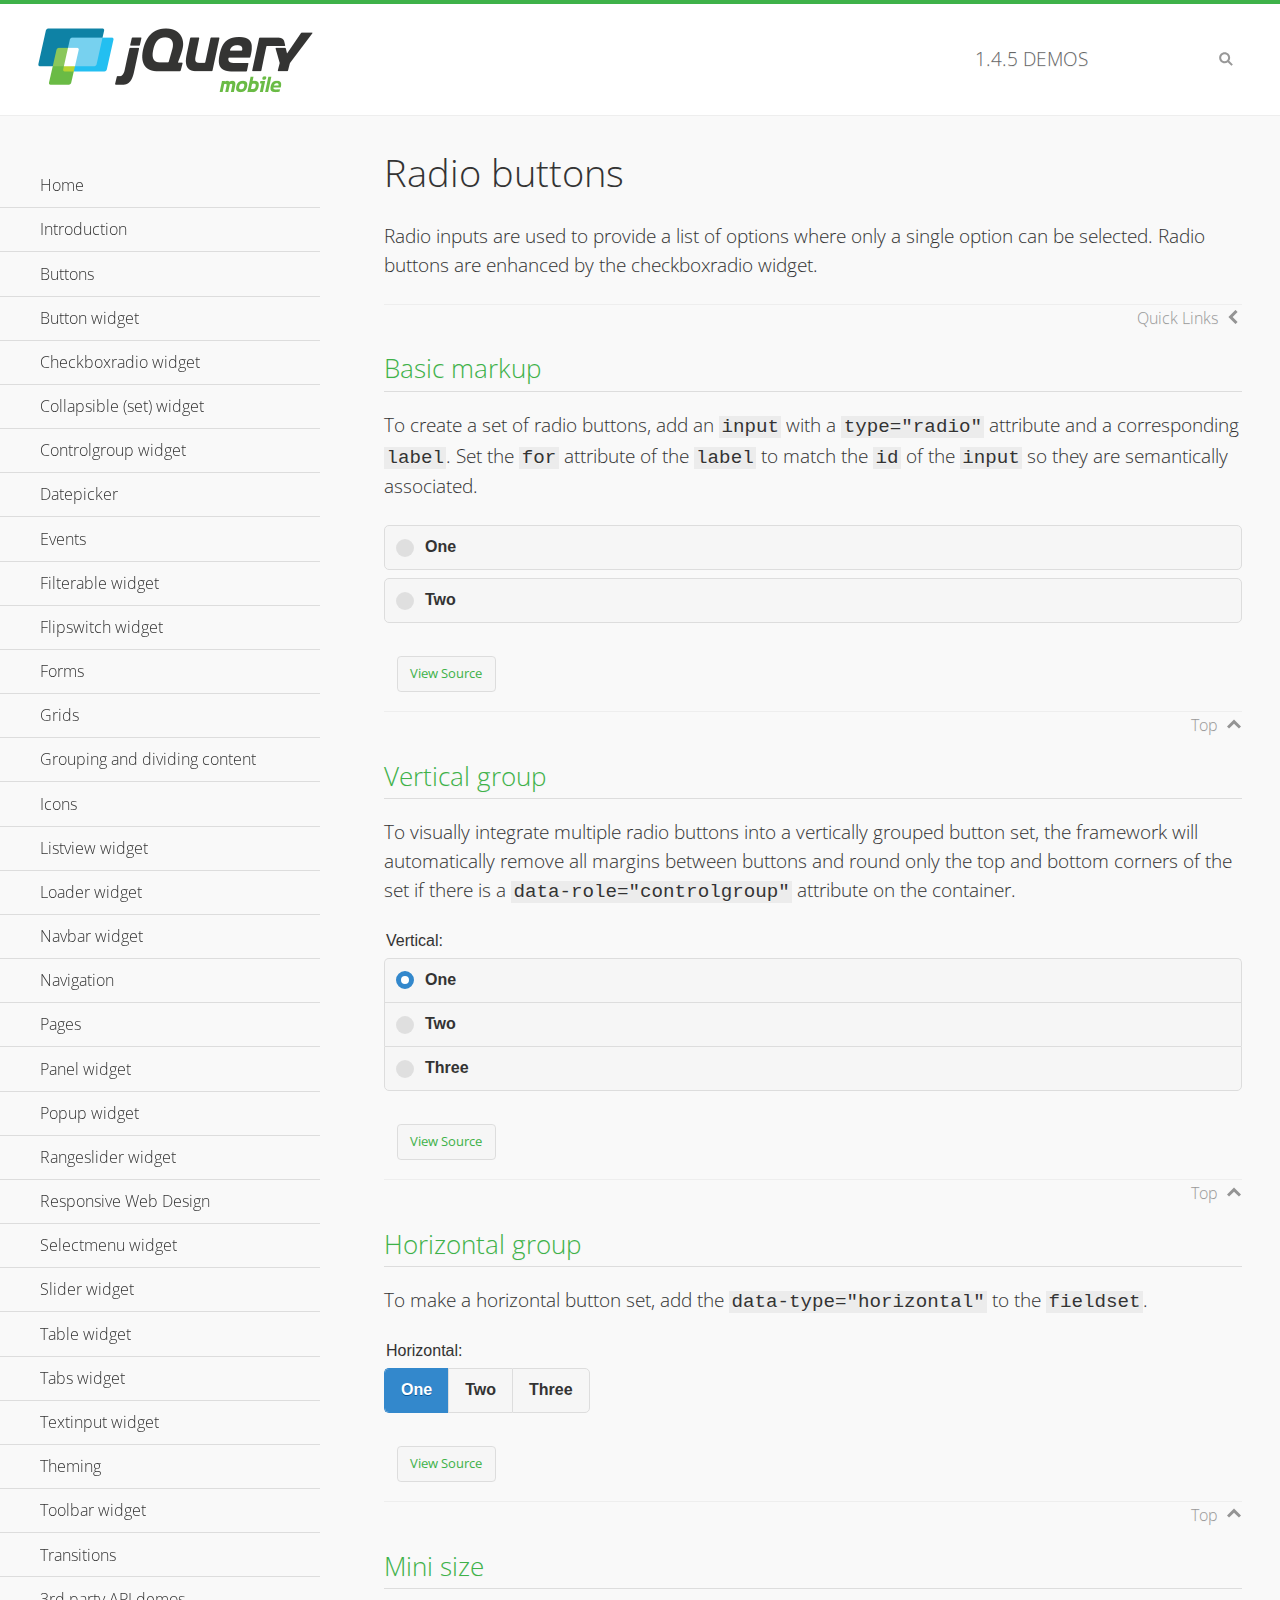
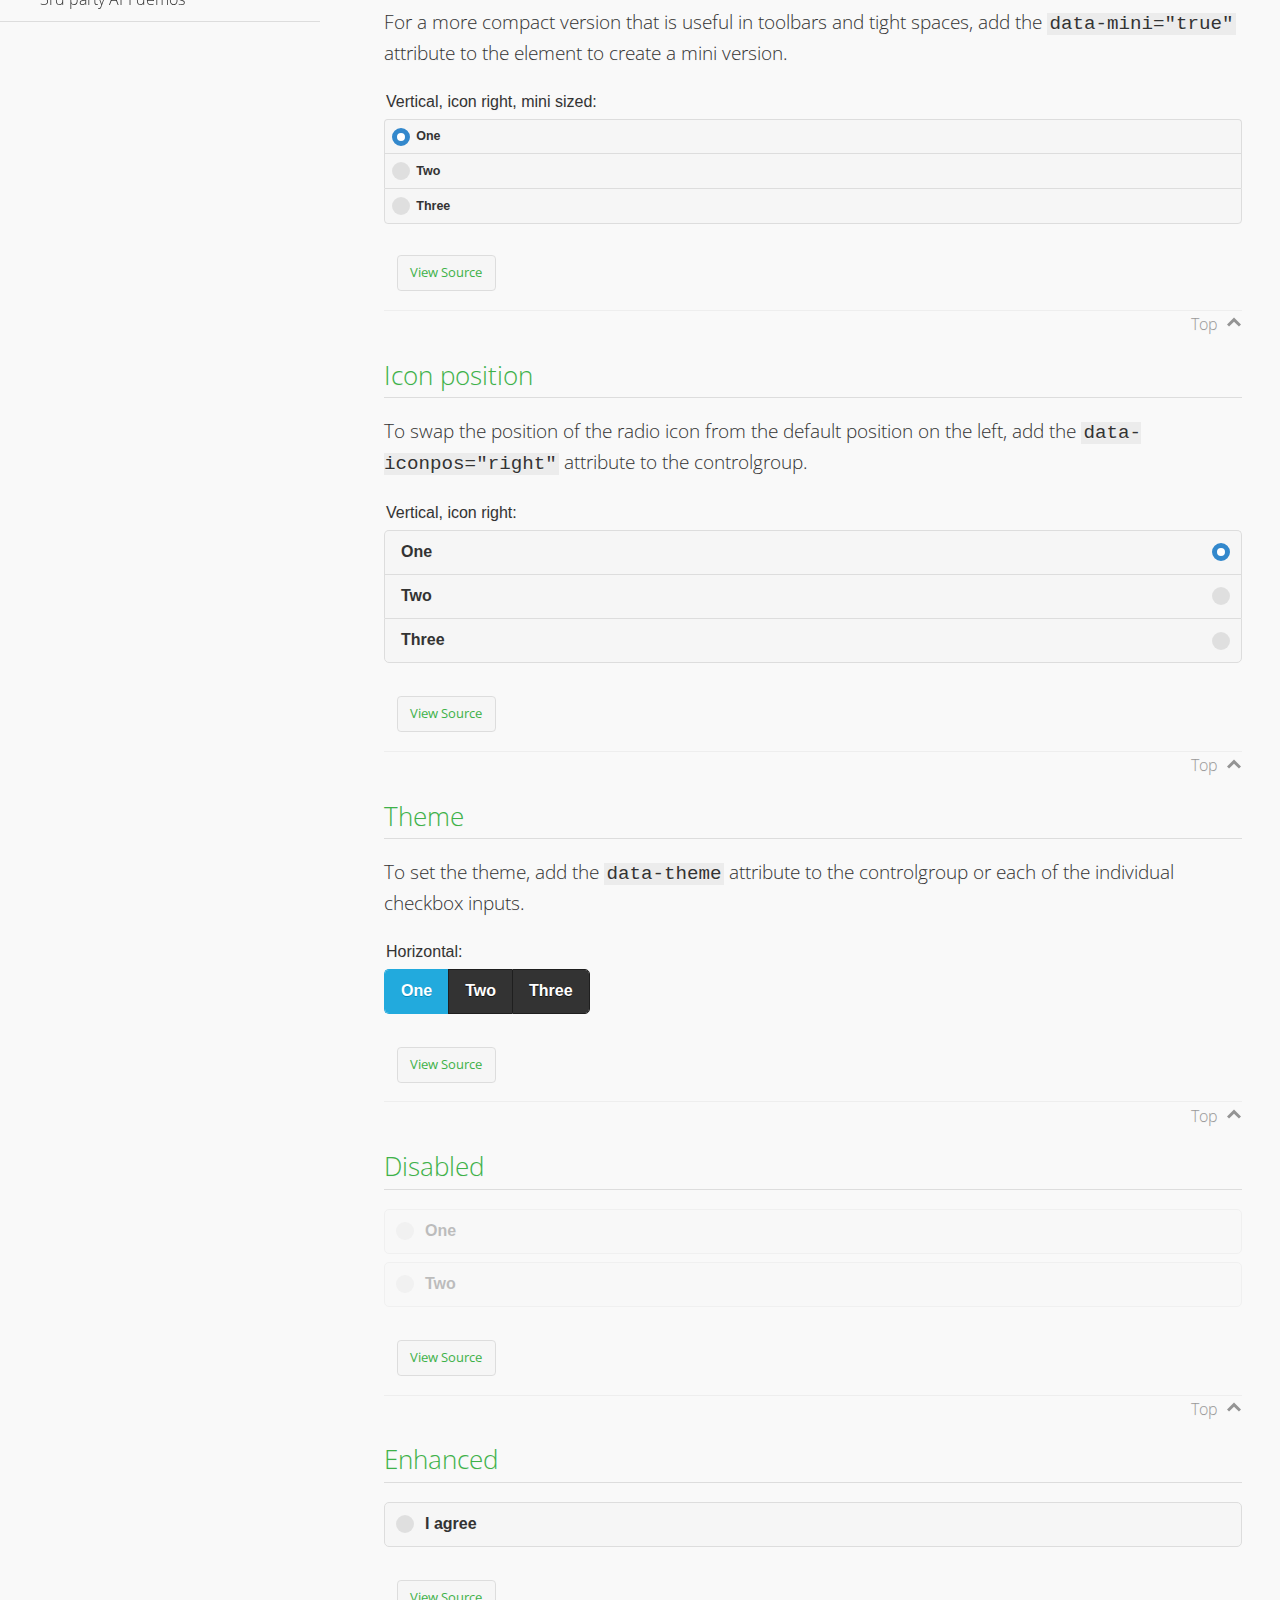
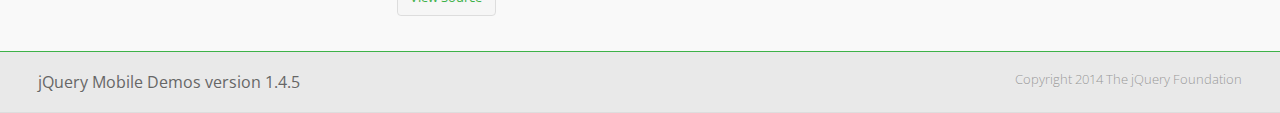
<file: mobile-dev/Project/app/src/main/assets/jqmob/demos/checkboxradio-radio/index.html>
<!DOCTYPE html>
<html>
<head>
	<meta charset="utf-8">
	<meta name="viewport" content="width=device-width, initial-scale=1">
	<title>Radio buttons - jQuery Mobile Demos</title>
	<link rel="shortcut icon" href="../favicon.ico">
	<link rel="stylesheet" href="http://fonts.googleapis.com/css?family=Open+Sans:300,400,700">
	<link rel="stylesheet" href="../css/themes/default/jquery.mobile-1.4.5.min.css">
	<link rel="stylesheet" href="../_assets/css/jqm-demos.css">
	<script src="../js/jquery.js"></script>
	<script src="../_assets/js/index.js"></script>
	<script src="../js/jquery.mobile-1.4.5.min.js"></script>
</head>
<body>
<div data-role="page" class="jqm-demos" data-quicklinks="true">

	<div data-role="header" class="jqm-header">
		<h2><a href="../" title="jQuery Mobile Demos home"><img src="../_assets/img/jquery-logo.png" alt="jQuery Mobile"></a></h2>
		<p><span class="jqm-version"></span> Demos</p>
		<a href="#" class="jqm-navmenu-link ui-btn ui-btn-icon-notext ui-corner-all ui-icon-bars ui-nodisc-icon ui-alt-icon ui-btn-left">Menu</a>
		<a href="#" class="jqm-search-link ui-btn ui-btn-icon-notext ui-corner-all ui-icon-search ui-nodisc-icon ui-alt-icon ui-btn-right">Search</a>
	</div><!-- /header -->

	<div role="main" class="ui-content jqm-content">

		<h1>Radio buttons</h1>

		<p>Radio inputs are used to provide a list of options where only a single option can be selected. Radio buttons are enhanced by the checkboxradio widget.</p>

		<h2>Basic markup</h2>

		<p>To create a set of radio buttons, add an <code>input</code> with a <code>type="radio"</code> attribute and a corresponding <code>label</code>. Set the <code>for</code> attribute of the <code>label</code> to match the <code>id</code> of the <code>input</code> so they are semantically associated.</p>

		<div data-demo-html="true">
			<form>
				<label>
					<input type="radio" name="radio-choice-0" id="radio-choice-0a">One
				</label>

				<label for="radio-choice-0b">Two</label>
				<input type="radio" name="radio-choice-0" id="radio-choice-0b" class="custom">
			</form>
		</div><!--/demo-html -->

		<h2>Vertical group</h2>

		<p>To visually integrate multiple radio buttons into a vertically grouped button set, the framework will automatically remove all margins between buttons and round only the top and bottom corners of the set if there is a <code> data-role="controlgroup"</code> attribute on the container.</p>

		<div data-demo-html="true">
			<form>
					<fieldset data-role="controlgroup">
					<legend>Vertical:</legend>
					<input type="radio" name="radio-choice-v-2" id="radio-choice-v-2a" value="on" checked="checked">
					<label for="radio-choice-v-2a">One</label>
					<input type="radio" name="radio-choice-v-2" id="radio-choice-v-2b" value="off">
					<label for="radio-choice-v-2b">Two</label>
					<input type="radio" name="radio-choice-v-2" id="radio-choice-v-2c" value="other">
					<label for="radio-choice-v-2c">Three</label>
				</fieldset>
			</form>
		</div><!--/demo-html -->

		<h2>Horizontal group</h2>

		<p>To make a horizontal button set, add the <code> data-type="horizontal"</code> to the <code>fieldset</code>.</p>

		<div data-demo-html="true">
			<form>
				<fieldset data-role="controlgroup" data-type="horizontal">
					<legend>Horizontal:</legend>
					<input type="radio" name="radio-choice-h-2" id="radio-choice-h-2a" value="on" checked="checked">
					<label for="radio-choice-h-2a">One</label>
					<input type="radio" name="radio-choice-h-2" id="radio-choice-h-2b" value="off">
					<label for="radio-choice-h-2b">Two</label>
					<input type="radio" name="radio-choice-h-2" id="radio-choice-h-2c" value="other">
					<label for="radio-choice-h-2c">Three</label>
				</fieldset>
			</form>
		</div><!--/demo-html -->

		<h2>Mini size</h2>

		<p>For a more compact version that is useful in toolbars and tight spaces, add the <code>data-mini="true"</code> attribute to the element to create a mini version. </p>

		<div data-demo-html="true">
			<form>
				<fieldset data-role="controlgroup" data-mini="true">
					<legend>Vertical, icon right, mini sized:</legend>
					<input type="radio" name="radio-choice-v-6" id="radio-choice-v-6a" value="on" checked="checked">
					<label for="radio-choice-v-6a">One</label>
					<input type="radio" name="radio-choice-v-6" id="radio-choice-v-6b" value="off">
					<label for="radio-choice-v-6b">Two</label>
					<input type="radio" name="radio-choice-v-6" id="radio-choice-v-6c" value="other">
					<label for="radio-choice-v-6c">Three</label>
				</fieldset>
			</form>
		</div><!--/demo-html -->

		<h2>Icon position</h2>

		<p>To swap the position of the radio icon from the default position on the left, add the <code>data-iconpos="right"</code> attribute to the controlgroup.</p>

		<div data-demo-html="true">
			<form>
				<fieldset data-role="controlgroup" data-iconpos="right">
					<legend>Vertical, icon right:</legend>
					<input type="radio" name="radio-choice-w-6" id="radio-choice-w-6a" value="on" checked="checked">
					<label for="radio-choice-w-6a">One</label>
					<input type="radio" name="radio-choice-w-6" id="radio-choice-w-6b" value="off">
					<label for="radio-choice-w-6b">Two</label>
					<input type="radio" name="radio-choice-w-6" id="radio-choice-w-6c" value="other">
					<label for="radio-choice-w-6c">Three</label>
				</fieldset>
			</form>
		</div><!--/demo-html -->

		<h2>Theme</h2>

		<p>To set the theme, add the <code>data-theme</code> attribute to the controlgroup or each of the individual checkbox inputs.</p>

		<div data-demo-html="true">
			<form>
				<fieldset data-role="controlgroup" data-theme="b" data-type="horizontal">
					<legend>Horizontal:</legend>
					<input type="radio" name="radio-choice-t-6" id="radio-choice-t-6a" value="on" checked="checked">
					<label for="radio-choice-t-6a">One</label>
					<input type="radio" name="radio-choice-t-6" id="radio-choice-t-6b" value="off">
					<label for="radio-choice-t-6b">Two</label>
					<input type="radio" name="radio-choice-t-6" id="radio-choice-t-6c" value="other">
					<label for="radio-choice-t-6c">Three</label>
				</fieldset>
			</form>
		</div><!--/demo-html -->

		<h2>Disabled</h2>

		<div data-demo-html="true">
			<form>
				<label>
					<input type="radio" name="radio-choice-7" id="radio-choice-7a" disabled="disabled">One
				</label>
				<label for="radio-choice-7b">Two</label>
				<input type="radio" name="radio-choice-7" id="radio-choice-7b" disabled="disabled">
			</form>
		</div><!--/demo-html -->

		<h2>Enhanced</h2>

		<div data-demo-html="true">
			<div class="ui-radio">
				<label for="radio-enhanced" class="ui-btn ui-corner-all ui-btn-inherit ui-btn-icon-left ui-radio-off">I agree</label>
				<input type="radio" name="radio-enhanced" id="radio-enhanced" data-enhanced="true">
			</div>
		</div><!--/demo-html -->

	</div><!-- /content -->
	    <div data-role="panel" class="jqm-navmenu-panel" data-position="left" data-display="overlay" data-theme="a">
	    	<ul class="jqm-list ui-alt-icon ui-nodisc-icon">
<li data-filtertext="demos homepage" data-icon="home"><a href=".././">Home</a></li>
<li data-filtertext="introduction overview getting started"><a href="../intro/" data-ajax="false">Introduction</a></li>
<li data-filtertext="buttons button markup buttonmarkup method anchor link button element"><a href="../button-markup/" data-ajax="false">Buttons</a></li>
<li data-filtertext="form button widget input button submit reset"><a href="../button/" data-ajax="false">Button widget</a></li>
<li data-role="collapsible" data-enhanced="true" data-collapsed-icon="carat-d" data-expanded-icon="carat-u" data-iconpos="right" data-inset="false" class="ui-collapsible ui-collapsible-themed-content ui-collapsible-collapsed">
	<h3 class="ui-collapsible-heading ui-collapsible-heading-collapsed">
		<a href="#" class="ui-collapsible-heading-toggle ui-btn ui-btn-icon-right ui-btn-inherit ui-icon-carat-d">
		    Checkboxradio widget<span class="ui-collapsible-heading-status"> click to expand contents</span>
		</a>
	</h3>
	<div class="ui-collapsible-content ui-body-inherit ui-collapsible-content-collapsed" aria-hidden="true">
		<ul>
			<li data-filtertext="form checkboxradio widget checkbox input checkboxes controlgroups"><a href="../checkboxradio-checkbox/" data-ajax="false">Checkboxes</a></li>
			<li data-filtertext="form checkboxradio widget radio input radio buttons controlgroups"><a href="../checkboxradio-radio/" data-ajax="false">Radio buttons</a></li>
		</ul>
	</div>
</li>
<li data-role="collapsible" data-enhanced="true" data-collapsed-icon="carat-d" data-expanded-icon="carat-u" data-iconpos="right" data-inset="false" class="ui-collapsible ui-collapsible-themed-content ui-collapsible-collapsed">
	<h3 class="ui-collapsible-heading ui-collapsible-heading-collapsed">
		<a href="#" class="ui-collapsible-heading-toggle ui-btn ui-btn-icon-right ui-btn-inherit ui-icon-carat-d">
			Collapsible (set) widget<span class="ui-collapsible-heading-status"> click to expand contents</span>
		</a>
	</h3>
	<div class="ui-collapsible-content ui-body-inherit ui-collapsible-content-collapsed" aria-hidden="true">
		<ul>
			<li data-filtertext="collapsibles content formatting"><a href="../collapsible/" data-ajax="false">Collapsible</a></li>
			<li data-filtertext="dynamic collapsible set accordion append expand"><a href="../collapsible-dynamic/" data-ajax="false">Dynamic collapsibles</a></li>
			<li data-filtertext="accordions collapsible set widget content formatting grouped collapsibles"><a href="../collapsibleset/" data-ajax="false">Collapsible set</a></li>
		</ul>
	</div>
</li>
<li data-role="collapsible" data-enhanced="true" data-collapsed-icon="carat-d" data-expanded-icon="carat-u" data-iconpos="right" data-inset="false" class="ui-collapsible ui-collapsible-themed-content ui-collapsible-collapsed">
	<h3 class="ui-collapsible-heading ui-collapsible-heading-collapsed">
		<a href="#" class="ui-collapsible-heading-toggle ui-btn ui-btn-icon-right ui-btn-inherit ui-icon-carat-d">
			Controlgroup widget<span class="ui-collapsible-heading-status"> click to expand contents</span>
		</a>
	</h3>
	<div class="ui-collapsible-content ui-body-inherit ui-collapsible-content-collapsed" aria-hidden="true">
		<ul>
			<li data-filtertext="controlgroups selectmenu checkboxradio input grouped buttons horizontal vertical"><a href="../controlgroup/" data-ajax="false">Controlgroup</a></li>
			<li data-filtertext="dynamic controlgroup dynamically add buttons"><a href="../controlgroup-dynamic/" data-ajax="false">Dynamic controlgroups</a></li>
		</ul>
	</div>
</li>
<li data-filtertext="form datepicker widget date input"><a href="../datepicker/" data-ajax="false">Datepicker</a></li>
<li data-role="collapsible" data-enhanced="true" data-collapsed-icon="carat-d" data-expanded-icon="carat-u" data-iconpos="right" data-inset="false" class="ui-collapsible ui-collapsible-themed-content ui-collapsible-collapsed">
	<h3 class="ui-collapsible-heading ui-collapsible-heading-collapsed">
		<a href="#" class="ui-collapsible-heading-toggle ui-btn ui-btn-icon-right ui-btn-inherit ui-icon-carat-d">
			Events<span class="ui-collapsible-heading-status"> click to expand contents</span>
		</a>
	</h3>
	<div class="ui-collapsible-content ui-body-inherit ui-collapsible-content-collapsed" aria-hidden="true">
		<ul>
			<li data-filtertext="swipe to delete list items listviews swipe events"><a href="../swipe-list/" data-ajax="false">Swipe list items</a></li>
			<li data-filtertext="swipe to navigate swipe page navigation swipe events"><a href="../swipe-page/" data-ajax="false">Swipe page navigation</a></li>
		</ul>
	</div>
</li>
<li data-filtertext="filterable filter elements sorting searching listview table"><a href="../filterable/" data-ajax="false">Filterable widget</a></li>
<li data-filtertext="form flipswitch widget flip toggle switch binary select checkbox input"><a href="../flipswitch/" data-ajax="false">Flipswitch widget</a></li>
<li data-role="collapsible" data-enhanced="true" data-collapsed-icon="carat-d" data-expanded-icon="carat-u" data-iconpos="right" data-inset="false" class="ui-collapsible ui-collapsible-themed-content ui-collapsible-collapsed">
	<h3 class="ui-collapsible-heading ui-collapsible-heading-collapsed">
		<a href="#" class="ui-collapsible-heading-toggle ui-btn ui-btn-icon-right ui-btn-inherit ui-icon-carat-d">
			Forms<span class="ui-collapsible-heading-status"> click to expand contents</span>
		</a>
	</h3>
	<div class="ui-collapsible-content ui-body-inherit ui-collapsible-content-collapsed" aria-hidden="true">
		<ul>
			<li data-filtertext="forms text checkbox radio range button submit reset inputs selects textarea slider flipswitch label form elements"><a href="../forms/" data-ajax="false">Forms</a></li>
			<li data-filtertext="form hide labels hidden accessible ui-hidden-accessible forms"><a href="../forms-label-hidden-accessible/" data-ajax="false">Hide labels</a></li>
			<li data-filtertext="form field containers fieldcontain ui-field-contain forms"><a href="../forms-field-contain/" data-ajax="false">Field containers</a></li>
			<li data-filtertext="forms disabled form elements"><a href="../forms-disabled/" data-ajax="false">Forms disabled</a></li>
			<li data-filtertext="forms gallery examples overview forms text checkbox radio range button submit reset inputs selects textarea slider flipswitch label form elements"><a href="../forms-gallery/" data-ajax="false">Forms gallery</a></li>
		</ul>
	</div>
</li>
<li data-role="collapsible" data-enhanced="true" data-collapsed-icon="carat-d" data-expanded-icon="carat-u" data-iconpos="right" data-inset="false" class="ui-collapsible ui-collapsible-themed-content ui-collapsible-collapsed">
	<h3 class="ui-collapsible-heading ui-collapsible-heading-collapsed">
		<a href="#" class="ui-collapsible-heading-toggle ui-btn ui-btn-icon-right ui-btn-inherit ui-icon-carat-d">
			Grids<span class="ui-collapsible-heading-status"> click to expand contents</span>
		</a>
	</h3>
	<div class="ui-collapsible-content ui-body-inherit ui-collapsible-content-collapsed" aria-hidden="true">
		<ul>
			<li data-filtertext="grids columns blocks content formatting rwd responsive css framework"><a href="../grids/" data-ajax="false">Grids</a></li>
			<li data-filtertext="buttons in grids css framework"><a href="../grids-buttons/" data-ajax="false">Buttons in grids</a></li>
			<li data-filtertext="custom responsive grids rwd css framework"><a href="../grids-custom-responsive/" data-ajax="false">Custom responsive grids</a></li>
		</ul>
	</div>
</li>
<li data-filtertext="blocks content formatting sections heading"><a href="../body-bar-classes/" data-ajax="false">Grouping and dividing content</a></li>
<li data-role="collapsible" data-enhanced="true" data-collapsed-icon="carat-d" data-expanded-icon="carat-u" data-iconpos="right" data-inset="false" class="ui-collapsible ui-collapsible-themed-content ui-collapsible-collapsed">
	<h3 class="ui-collapsible-heading ui-collapsible-heading-collapsed">
		<a href="#" class="ui-collapsible-heading-toggle ui-btn ui-btn-icon-right ui-btn-inherit ui-icon-carat-d">
			Icons<span class="ui-collapsible-heading-status"> click to expand contents</span>
		</a>
	</h3>
	<div class="ui-collapsible-content ui-body-inherit ui-collapsible-content-collapsed" aria-hidden="true">
		<ul>
			<li data-filtertext="button icons svg disc alt custom icon position"><a href="../icons/" data-ajax="false">Icons</a></li>
			<li data-filtertext=""><a href="../icons-grunticon/" data-ajax="false">Grunticon loader</a></li>
		</ul>
	</div>
</li>
<li data-role="collapsible" data-enhanced="true" data-collapsed-icon="carat-d" data-expanded-icon="carat-u" data-iconpos="right" data-inset="false" class="ui-collapsible ui-collapsible-themed-content ui-collapsible-collapsed">
	<h3 class="ui-collapsible-heading ui-collapsible-heading-collapsed">
		<a href="#" class="ui-collapsible-heading-toggle ui-btn ui-btn-icon-right ui-btn-inherit ui-icon-carat-d">
			Listview widget<span class="ui-collapsible-heading-status"> click to expand contents</span>
		</a>
	</h3>
	<div class="ui-collapsible-content ui-body-inherit ui-collapsible-content-collapsed" aria-hidden="true">
		<ul>
			<li data-filtertext="listview widget thumbnails icons nested split button collapsible ul ol"><a href="../listview/" data-ajax="false">Listview</a></li>
			<li data-filtertext="autocomplete filterable reveal listview filtertextbeforefilter placeholder"><a href="../listview-autocomplete/" data-ajax="false">Listview autocomplete</a></li>
			<li data-filtertext="autocomplete filterable reveal listview remote data filtertextbeforefilter placeholder"><a href="../listview-autocomplete-remote/" data-ajax="false">Listview autocomplete remote data</a></li>
			<li data-filtertext="autodividers anchor jump scroll linkbars listview lists ul ol"><a href="../listview-autodividers-linkbar/" data-ajax="false">Listview autodividers linkbar</a></li>
			<li data-filtertext="listview autodividers selector autodividersselector lists ul ol"><a href="../listview-autodividers-selector/" data-ajax="false">Listview autodividers selector</a></li>
			<li data-filtertext="listview nested list items"><a href="../listview-nested-lists/" data-ajax="false">Nested Listviews</a></li>
			<li data-filtertext="listview collapsible list items flat"><a href="../listview-collapsible-item-flat/" data-ajax="false">Listview collapsible list items (flat)</a></li>
			<li data-filtertext="listview collapsible list indented"><a href="../listview-collapsible-item-indented/" data-ajax="false">Listview collapsible list items (indented)</a></li>
			<li data-filtertext="grid listview responsive grids responsive listviews lists ul"><a href="../listview-grid/" data-ajax="false">Listview responsive grid</a></li>
		</ul>
	</div>
</li>
<li data-filtertext="loader widget page loading navigation overlay spinner"><a href="../loader/" data-ajax="false">Loader widget</a></li>
<li data-filtertext="navbar widget navmenu toolbars header footer"><a href="../navbar/" data-ajax="false">Navbar widget</a></li>
<li data-role="collapsible" data-enhanced="true" data-collapsed-icon="carat-d" data-expanded-icon="carat-u" data-iconpos="right" data-inset="false" class="ui-collapsible ui-collapsible-themed-content ui-collapsible-collapsed">
	<h3 class="ui-collapsible-heading ui-collapsible-heading-collapsed">
		<a href="#" class="ui-collapsible-heading-toggle ui-btn ui-btn-icon-right ui-btn-inherit ui-icon-carat-d">
			Navigation<span class="ui-collapsible-heading-status"> click to expand contents</span>
		</a>
	</h3>
	<div class="ui-collapsible-content ui-body-inherit ui-collapsible-content-collapsed" aria-hidden="true">
		<ul>
			<li data-filtertext="ajax navigation navigate widget history event method"><a href="../navigation/" data-ajax="false">Navigation</a></li>
			<li data-filtertext="linking pages page links navigation ajax prefetch cache"><a href="../navigation-linking-pages/" data-ajax="false">Linking pages</a></li>
			<!-- <li data-filtertext="php redirect server redirection server-side navigation"><a href="../navigation-php-redirect/" data-ajax="false">PHP redirect demo</a></li>-->
			<li data-filtertext="navigation redirection hash query"><a href="../navigation-hash-processing/" data-ajax="false">Hash processing demo</a></li>
			<li data-filtertext="navigation redirection hash query"><a href="../page-events/" data-ajax="false">Page Navigation Events</a></li>
		</ul>
	</div>
</li>
<li data-role="collapsible" data-enhanced="true" data-collapsed-icon="carat-d" data-expanded-icon="carat-u" data-iconpos="right" data-inset="false" class="ui-collapsible ui-collapsible-themed-content ui-collapsible-collapsed">
	<h3 class="ui-collapsible-heading ui-collapsible-heading-collapsed">
		<a href="#" class="ui-collapsible-heading-toggle ui-btn ui-btn-icon-right ui-btn-inherit ui-icon-carat-d">
			Pages<span class="ui-collapsible-heading-status"> click to expand contents</span>
		</a>
	</h3>
	<div class="ui-collapsible-content ui-body-inherit ui-collapsible-content-collapsed" aria-hidden="true">
		<ul>
			<li data-filtertext="pages page widget ajax navigation"><a href="../pages/" data-ajax="false">Pages</a></li>
			<li data-filtertext="single page"><a href="../pages-single-page/" data-ajax="false">Single page</a></li>
			<li data-filtertext="multipage multi-page page"><a href="../pages-multi-page/" data-ajax="false">Multi-page template</a></li>
			<li data-filtertext="dialog page widget modal popup"><a href="../pages-dialog/" data-ajax="false">Dialog page</a></li>
		</ul>
	</div>
</li>
<li data-role="collapsible" data-enhanced="true" data-collapsed-icon="carat-d" data-expanded-icon="carat-u" data-iconpos="right" data-inset="false" class="ui-collapsible ui-collapsible-themed-content ui-collapsible-collapsed">
	<h3 class="ui-collapsible-heading ui-collapsible-heading-collapsed">
		<a href="#" class="ui-collapsible-heading-toggle ui-btn ui-btn-icon-right ui-btn-inherit ui-icon-carat-d">
			Panel widget<span class="ui-collapsible-heading-status"> click to expand contents</span>
		</a>
	</h3>
	<div class="ui-collapsible-content ui-body-inherit ui-collapsible-content-collapsed" aria-hidden="true">
		<ul>
			<li data-filtertext="panel widget sliding panels reveal push overlay responsive"><a href="../panel/" data-ajax="false">Panel</a></li>
			<li data-filtertext=""><a href="../panel-external/" data-ajax="false">External panels</a></li>
			<li data-filtertext="panel "><a href="../panel-fixed/" data-ajax="false">Fixed panels</a></li>
			<li data-filtertext="panel slide panels sliding panels shadow rwd responsive breakpoint"><a href="../panel-responsive/" data-ajax="false">Panels responsive</a></li>
			<li data-filtertext="panel custom style custom panel width reveal shadow listview panel styling page background wrapper"><a href="../panel-styling/" data-ajax="false">Custom panel style</a></li>
			<li data-filtertext="panel open on swipe"><a href="../panel-swipe-open/" data-ajax="false">Panel open on swipe</a></li>
			<li data-filtertext="panels outside page internal external toolbars"><a href="../panel-external-internal/" data-ajax="false">Panel external and internal</a></li>
		</ul>
	</div>
</li>
<li data-role="collapsible" data-enhanced="true" data-collapsed-icon="carat-d" data-expanded-icon="carat-u" data-iconpos="right" data-inset="false" class="ui-collapsible ui-collapsible-themed-content ui-collapsible-collapsed">
	<h3 class="ui-collapsible-heading ui-collapsible-heading-collapsed">
		<a href="#" class="ui-collapsible-heading-toggle ui-btn ui-btn-icon-right ui-btn-inherit ui-icon-carat-d">
			Popup widget<span class="ui-collapsible-heading-status"> click to expand contents</span>
		</a>
	</h3>
	<div class="ui-collapsible-content ui-body-inherit ui-collapsible-content-collapsed" aria-hidden="true">
		<ul>
			<li data-filtertext="popup widget popups dialog modal transition tooltip lightbox form overlay screen flip pop fade transition"><a href="../popup/" data-ajax="false">Popup</a></li>
			<li data-filtertext="popup alignment position"><a href="../popup-alignment/" data-ajax="false">Popup alignment</a></li>
			<li data-filtertext="popup arrow size popups popover"><a href="../popup-arrow-size/" data-ajax="false">Popup arrow size</a></li>
			<li data-filtertext="dynamic popups popup images lightbox"><a href="../popup-dynamic/" data-ajax="false">Dynamic popups</a></li>
			<li data-filtertext="popups with iframes scaling"><a href="../popup-iframe/" data-ajax="false">Popups with iframes</a></li>
			<li data-filtertext="popup image scaling"><a href="../popup-image-scaling/" data-ajax="false">Popup image scaling</a></li>
			<li data-filtertext="external popup outside multi-page"><a href="../popup-outside-multipage/" data-ajax="false">Popup outside multi-page</a></li>
		</ul>
	</div>
</li>
<li data-filtertext="form rangeslider widget dual sliders dual handle sliders range input"><a href="../rangeslider/" data-ajax="false">Rangeslider widget</a></li>
<li data-filtertext="responsive web design rwd adaptive progressive enhancement PE accessible mobile breakpoints media query media queries"><a href="../rwd/" data-ajax="false">Responsive Web Design</a></li>
<li data-role="collapsible" data-enhanced="true" data-collapsed-icon="carat-d" data-expanded-icon="carat-u" data-iconpos="right" data-inset="false" class="ui-collapsible ui-collapsible-themed-content ui-collapsible-collapsed">
	<h3 class="ui-collapsible-heading ui-collapsible-heading-collapsed">
		<a href="#" class="ui-collapsible-heading-toggle ui-btn ui-btn-icon-right ui-btn-inherit ui-icon-carat-d">
			Selectmenu widget<span class="ui-collapsible-heading-status"> click to expand contents</span>
		</a>
	</h3>
	<div class="ui-collapsible-content ui-body-inherit ui-collapsible-content-collapsed" aria-hidden="true">
		<ul>
			<li data-filtertext="form selectmenu widget select input custom select menu selects"><a href="../selectmenu/" data-ajax="false">Selectmenu</a></li>
			<li data-filtertext="form custom select menu selectmenu widget custom menu option optgroup multiple selects"><a href="../selectmenu-custom/" data-ajax="false">Custom select menu</a></li>
			<li data-filtertext="filterable select filter popup dialog"><a href="../selectmenu-custom-filter/" data-ajax="false">Custom select menu with filter</a></li>
		</ul>
	</div>
</li>
<li data-role="collapsible" data-enhanced="true" data-collapsed-icon="carat-d" data-expanded-icon="carat-u" data-iconpos="right" data-inset="false" class="ui-collapsible ui-collapsible-themed-content ui-collapsible-collapsed">
	<h3 class="ui-collapsible-heading ui-collapsible-heading-collapsed">
		<a href="#" class="ui-collapsible-heading-toggle ui-btn ui-btn-icon-right ui-btn-inherit ui-icon-carat-d">
			Slider widget<span class="ui-collapsible-heading-status"> click to expand contents</span>
		</a>
	</h3>
	<div class="ui-collapsible-content ui-body-inherit ui-collapsible-content-collapsed" aria-hidden="true">
		<ul>
			<li data-filtertext="form slider widget range input single sliders"><a href="../slider/" data-ajax="false">Slider</a></li>
			<li data-filtertext="form slider widget flipswitch slider binary select flip toggle switch"><a href="../slider-flipswitch/" data-ajax="false">Slider flip toggle switch</a></li>
			<li data-filtertext="form slider tooltip handle value input range sliders"><a href="../slider-tooltip/" data-ajax="false">Slider tooltip</a></li>
		</ul>
	</div>
</li>
<li data-role="collapsible" data-enhanced="true" data-collapsed-icon="carat-d" data-expanded-icon="carat-u" data-iconpos="right" data-inset="false" class="ui-collapsible ui-collapsible-themed-content ui-collapsible-collapsed">
	<h3 class="ui-collapsible-heading ui-collapsible-heading-collapsed">
		<a href="#" class="ui-collapsible-heading-toggle ui-btn ui-btn-icon-right ui-btn-inherit ui-icon-carat-d">
			Table widget<span class="ui-collapsible-heading-status"> click to expand contents</span>
		</a>
	</h3>
	<div class="ui-collapsible-content ui-body-inherit ui-collapsible-content-collapsed" aria-hidden="true">
		<ul>
			<li data-filtertext="table widget reflow column toggle th td responsive tables rwd hide show tabular"><a href="../table-column-toggle/" data-ajax="false">Table Column Toggle</a></li>
			<li data-filtertext="table column toggle phone comparison demo"><a href="../table-column-toggle-example/" data-ajax="false">Table Column Toggle demo</a></li>
			<li data-filtertext="responsive tables table column toggle heading groups rwd breakpoint"><a href="../table-column-toggle-heading-groups/" data-ajax="false">Table Column Toggle heading groups</a></li>
			<li data-filtertext="responsive tables table column toggle hide rwd breakpoint customization options"><a href="../table-column-toggle-options/" data-ajax="false">Table Column Toggle options</a></li>
			<li data-filtertext="table reflow th td responsive rwd columns tabular"><a href="../table-reflow/" data-ajax="false">Table Reflow</a></li>
			<li data-filtertext="responsive tables table reflow heading groups rwd breakpoint"><a href="../table-reflow-heading-groups/" data-ajax="false">Table Reflow heading groups</a></li>
			<li data-filtertext="responsive tables table reflow stripes strokes table style"><a href="../table-reflow-stripes-strokes/" data-ajax="false">Table Reflow stripes and strokes</a></li>
			<li data-filtertext="responsive tables table reflow stack custom styles"><a href="../table-reflow-styling/" data-ajax="false">Table Reflow custom styles</a></li>
		</ul>
	</div>
</li>
<li data-filtertext="ui tabs widget"><a href="../tabs/" data-ajax="false">Tabs widget</a></li>
<li data-filtertext="form textinput widget text input textarea number date time tel email file color password"><a href="../textinput/" data-ajax="false">Textinput widget</a></li>
<li data-role="collapsible" data-enhanced="true" data-collapsed-icon="carat-d" data-expanded-icon="carat-u" data-iconpos="right" data-inset="false" class="ui-collapsible ui-collapsible-themed-content ui-collapsible-collapsed">
	<h3 class="ui-collapsible-heading ui-collapsible-heading-collapsed">
		<a href="#" class="ui-collapsible-heading-toggle ui-btn ui-btn-icon-right ui-btn-inherit ui-icon-carat-d">
			Theming<span class="ui-collapsible-heading-status"> click to expand contents</span>
		</a>
	</h3>
	<div class="ui-collapsible-content ui-body-inherit ui-collapsible-content-collapsed" aria-hidden="true">
		<ul>
			<li data-filtertext="default theme swatches theming style css"><a href="../theme-default/" data-ajax="false">Default theme</a></li>
			<li data-filtertext="classic theme old theme swatches theming style css"><a href="../theme-classic/" data-ajax="false">Classic theme</a></li>
		</ul>
	</div>
</li>
<li data-role="collapsible" data-enhanced="true" data-collapsed-icon="carat-d" data-expanded-icon="carat-u" data-iconpos="right" data-inset="false" class="ui-collapsible ui-collapsible-themed-content ui-collapsible-collapsed">
	<h3 class="ui-collapsible-heading ui-collapsible-heading-collapsed">
		<a href="#" class="ui-collapsible-heading-toggle ui-btn ui-btn-icon-right ui-btn-inherit ui-icon-carat-d">
			Toolbar widget<span class="ui-collapsible-heading-status"> click to expand contents</span>
		</a>
	</h3>
	<div class="ui-collapsible-content ui-body-inherit ui-collapsible-content-collapsed" aria-hidden="true">
		<ul>
			<li data-filtertext="toolbar widget header footer toolbars fixed fullscreen external sections"><a href="../toolbar/" data-ajax="false">Toolbar</a></li>
			<li data-filtertext="dynamic toolbars dynamically add toolbar header footer"><a href="../toolbar-dynamic/" data-ajax="false">Dynamic toolbars</a></li>
			<li data-filtertext="external toolbars header footer"><a href="../toolbar-external/" data-ajax="false">External toolbars</a></li>
			<li data-filtertext="fixed toolbars header footer"><a href="../toolbar-fixed/" data-ajax="false">Fixed toolbars</a></li>
			<li data-filtertext="fixed fullscreen toolbars header footer"><a href="../toolbar-fixed-fullscreen/" data-ajax="false">Fullscreen toolbars</a></li>
			<li data-filtertext="external fixed toolbars header footer"><a href="../toolbar-fixed-external/" data-ajax="false">Fixed external toolbars</a></li>
			<li data-filtertext="external persistent toolbars header footer navbar navmenu"><a href="../toolbar-fixed-persistent/" data-ajax="false">Persistent toolbars</a></li>
			<li data-filtertext="external ajax optimized toolbars persistent toolbars header footer navbar"><a href="../toolbar-fixed-persistent-optimized/" data-ajax="false">Ajax optimized toolbars</a></li>
			<li data-filtertext="form in toolbars header footer"><a href="../toolbar-fixed-forms/" data-ajax="false">Form in toolbar</a></li>
		</ul>
	</div>
</li>
<li data-filtertext="page transitions animated pages popup navigation flip slide fade pop"><a href="../transitions/" data-ajax="false">Transitions</a></li>
<li data-role="collapsible" data-enhanced="true" data-collapsed-icon="carat-d" data-expanded-icon="carat-u" data-iconpos="right" data-inset="false" class="ui-collapsible ui-collapsible-themed-content ui-collapsible-collapsed">
	<h3 class="ui-collapsible-heading ui-collapsible-heading-collapsed">
		<a href="#" class="ui-collapsible-heading-toggle ui-btn ui-btn-icon-right ui-btn-inherit ui-icon-carat-d">
			3rd party API demos<span class="ui-collapsible-heading-status"> click to expand contents</span>
		</a>
	</h3>
	<div class="ui-collapsible-content ui-body-inherit ui-collapsible-content-collapsed" aria-hidden="true">
		<ul>
			<li data-filtertext="backbone requirejs navigation router"><a href="../backbone-requirejs/" data-ajax="false">Backbone RequireJS</a></li>
			<li data-filtertext="google maps geolocation demo"><a href="../map-geolocation/" data-ajax="false">Google Maps geolocation</a></li>
			<li data-filtertext="google maps hybrid"><a href="../map-list-toggle/" data-ajax="false">Google Maps list toggle</a></li>
		</ul>
	</div>
</li>



		     </ul>
		</div><!-- /panel -->


	<div data-role="footer" data-position="fixed" data-tap-toggle="false" class="jqm-footer">
		<p>jQuery Mobile Demos version <span class="jqm-version"></span></p>
		<p>Copyright 2014 The jQuery Foundation</p>
	</div><!-- /footer -->
	<!-- TODO: This should become an external panel so we can add input to markup (unique ID) -->
    <div data-role="panel" class="jqm-search-panel" data-position="right" data-display="overlay" data-theme="a">
		<div class="jqm-search">
			<ul class="jqm-list" data-filter-placeholder="Search demos..." data-filter-reveal="true">
<li data-filtertext="demos homepage" data-icon="home"><a href=".././">Home</a></li>
<li data-filtertext="introduction overview getting started"><a href="../intro/" data-ajax="false">Introduction</a></li>
<li data-filtertext="buttons button markup buttonmarkup method anchor link button element"><a href="../button-markup/" data-ajax="false">Buttons</a></li>
<li data-filtertext="form button widget input button submit reset"><a href="../button/" data-ajax="false">Button widget</a></li>
<li data-role="collapsible" data-enhanced="true" data-collapsed-icon="carat-d" data-expanded-icon="carat-u" data-iconpos="right" data-inset="false" class="ui-collapsible ui-collapsible-themed-content ui-collapsible-collapsed">
	<h3 class="ui-collapsible-heading ui-collapsible-heading-collapsed">
		<a href="#" class="ui-collapsible-heading-toggle ui-btn ui-btn-icon-right ui-btn-inherit ui-icon-carat-d">
		    Checkboxradio widget<span class="ui-collapsible-heading-status"> click to expand contents</span>
		</a>
	</h3>
	<div class="ui-collapsible-content ui-body-inherit ui-collapsible-content-collapsed" aria-hidden="true">
		<ul>
			<li data-filtertext="form checkboxradio widget checkbox input checkboxes controlgroups"><a href="../checkboxradio-checkbox/" data-ajax="false">Checkboxes</a></li>
			<li data-filtertext="form checkboxradio widget radio input radio buttons controlgroups"><a href="../checkboxradio-radio/" data-ajax="false">Radio buttons</a></li>
		</ul>
	</div>
</li>
<li data-role="collapsible" data-enhanced="true" data-collapsed-icon="carat-d" data-expanded-icon="carat-u" data-iconpos="right" data-inset="false" class="ui-collapsible ui-collapsible-themed-content ui-collapsible-collapsed">
	<h3 class="ui-collapsible-heading ui-collapsible-heading-collapsed">
		<a href="#" class="ui-collapsible-heading-toggle ui-btn ui-btn-icon-right ui-btn-inherit ui-icon-carat-d">
			Collapsible (set) widget<span class="ui-collapsible-heading-status"> click to expand contents</span>
		</a>
	</h3>
	<div class="ui-collapsible-content ui-body-inherit ui-collapsible-content-collapsed" aria-hidden="true">
		<ul>
			<li data-filtertext="collapsibles content formatting"><a href="../collapsible/" data-ajax="false">Collapsible</a></li>
			<li data-filtertext="dynamic collapsible set accordion append expand"><a href="../collapsible-dynamic/" data-ajax="false">Dynamic collapsibles</a></li>
			<li data-filtertext="accordions collapsible set widget content formatting grouped collapsibles"><a href="../collapsibleset/" data-ajax="false">Collapsible set</a></li>
		</ul>
	</div>
</li>
<li data-role="collapsible" data-enhanced="true" data-collapsed-icon="carat-d" data-expanded-icon="carat-u" data-iconpos="right" data-inset="false" class="ui-collapsible ui-collapsible-themed-content ui-collapsible-collapsed">
	<h3 class="ui-collapsible-heading ui-collapsible-heading-collapsed">
		<a href="#" class="ui-collapsible-heading-toggle ui-btn ui-btn-icon-right ui-btn-inherit ui-icon-carat-d">
			Controlgroup widget<span class="ui-collapsible-heading-status"> click to expand contents</span>
		</a>
	</h3>
	<div class="ui-collapsible-content ui-body-inherit ui-collapsible-content-collapsed" aria-hidden="true">
		<ul>
			<li data-filtertext="controlgroups selectmenu checkboxradio input grouped buttons horizontal vertical"><a href="../controlgroup/" data-ajax="false">Controlgroup</a></li>
			<li data-filtertext="dynamic controlgroup dynamically add buttons"><a href="../controlgroup-dynamic/" data-ajax="false">Dynamic controlgroups</a></li>
		</ul>
	</div>
</li>
<li data-filtertext="form datepicker widget date input"><a href="../datepicker/" data-ajax="false">Datepicker</a></li>
<li data-role="collapsible" data-enhanced="true" data-collapsed-icon="carat-d" data-expanded-icon="carat-u" data-iconpos="right" data-inset="false" class="ui-collapsible ui-collapsible-themed-content ui-collapsible-collapsed">
	<h3 class="ui-collapsible-heading ui-collapsible-heading-collapsed">
		<a href="#" class="ui-collapsible-heading-toggle ui-btn ui-btn-icon-right ui-btn-inherit ui-icon-carat-d">
			Events<span class="ui-collapsible-heading-status"> click to expand contents</span>
		</a>
	</h3>
	<div class="ui-collapsible-content ui-body-inherit ui-collapsible-content-collapsed" aria-hidden="true">
		<ul>
			<li data-filtertext="swipe to delete list items listviews swipe events"><a href="../swipe-list/" data-ajax="false">Swipe list items</a></li>
			<li data-filtertext="swipe to navigate swipe page navigation swipe events"><a href="../swipe-page/" data-ajax="false">Swipe page navigation</a></li>
		</ul>
	</div>
</li>
<li data-filtertext="filterable filter elements sorting searching listview table"><a href="../filterable/" data-ajax="false">Filterable widget</a></li>
<li data-filtertext="form flipswitch widget flip toggle switch binary select checkbox input"><a href="../flipswitch/" data-ajax="false">Flipswitch widget</a></li>
<li data-role="collapsible" data-enhanced="true" data-collapsed-icon="carat-d" data-expanded-icon="carat-u" data-iconpos="right" data-inset="false" class="ui-collapsible ui-collapsible-themed-content ui-collapsible-collapsed">
	<h3 class="ui-collapsible-heading ui-collapsible-heading-collapsed">
		<a href="#" class="ui-collapsible-heading-toggle ui-btn ui-btn-icon-right ui-btn-inherit ui-icon-carat-d">
			Forms<span class="ui-collapsible-heading-status"> click to expand contents</span>
		</a>
	</h3>
	<div class="ui-collapsible-content ui-body-inherit ui-collapsible-content-collapsed" aria-hidden="true">
		<ul>
			<li data-filtertext="forms text checkbox radio range button submit reset inputs selects textarea slider flipswitch label form elements"><a href="../forms/" data-ajax="false">Forms</a></li>
			<li data-filtertext="form hide labels hidden accessible ui-hidden-accessible forms"><a href="../forms-label-hidden-accessible/" data-ajax="false">Hide labels</a></li>
			<li data-filtertext="form field containers fieldcontain ui-field-contain forms"><a href="../forms-field-contain/" data-ajax="false">Field containers</a></li>
			<li data-filtertext="forms disabled form elements"><a href="../forms-disabled/" data-ajax="false">Forms disabled</a></li>
			<li data-filtertext="forms gallery examples overview forms text checkbox radio range button submit reset inputs selects textarea slider flipswitch label form elements"><a href="../forms-gallery/" data-ajax="false">Forms gallery</a></li>
		</ul>
	</div>
</li>
<li data-role="collapsible" data-enhanced="true" data-collapsed-icon="carat-d" data-expanded-icon="carat-u" data-iconpos="right" data-inset="false" class="ui-collapsible ui-collapsible-themed-content ui-collapsible-collapsed">
	<h3 class="ui-collapsible-heading ui-collapsible-heading-collapsed">
		<a href="#" class="ui-collapsible-heading-toggle ui-btn ui-btn-icon-right ui-btn-inherit ui-icon-carat-d">
			Grids<span class="ui-collapsible-heading-status"> click to expand contents</span>
		</a>
	</h3>
	<div class="ui-collapsible-content ui-body-inherit ui-collapsible-content-collapsed" aria-hidden="true">
		<ul>
			<li data-filtertext="grids columns blocks content formatting rwd responsive css framework"><a href="../grids/" data-ajax="false">Grids</a></li>
			<li data-filtertext="buttons in grids css framework"><a href="../grids-buttons/" data-ajax="false">Buttons in grids</a></li>
			<li data-filtertext="custom responsive grids rwd css framework"><a href="../grids-custom-responsive/" data-ajax="false">Custom responsive grids</a></li>
		</ul>
	</div>
</li>
<li data-filtertext="blocks content formatting sections heading"><a href="../body-bar-classes/" data-ajax="false">Grouping and dividing content</a></li>
<li data-role="collapsible" data-enhanced="true" data-collapsed-icon="carat-d" data-expanded-icon="carat-u" data-iconpos="right" data-inset="false" class="ui-collapsible ui-collapsible-themed-content ui-collapsible-collapsed">
	<h3 class="ui-collapsible-heading ui-collapsible-heading-collapsed">
		<a href="#" class="ui-collapsible-heading-toggle ui-btn ui-btn-icon-right ui-btn-inherit ui-icon-carat-d">
			Icons<span class="ui-collapsible-heading-status"> click to expand contents</span>
		</a>
	</h3>
	<div class="ui-collapsible-content ui-body-inherit ui-collapsible-content-collapsed" aria-hidden="true">
		<ul>
			<li data-filtertext="button icons svg disc alt custom icon position"><a href="../icons/" data-ajax="false">Icons</a></li>
			<li data-filtertext=""><a href="../icons-grunticon/" data-ajax="false">Grunticon loader</a></li>
		</ul>
	</div>
</li>
<li data-role="collapsible" data-enhanced="true" data-collapsed-icon="carat-d" data-expanded-icon="carat-u" data-iconpos="right" data-inset="false" class="ui-collapsible ui-collapsible-themed-content ui-collapsible-collapsed">
	<h3 class="ui-collapsible-heading ui-collapsible-heading-collapsed">
		<a href="#" class="ui-collapsible-heading-toggle ui-btn ui-btn-icon-right ui-btn-inherit ui-icon-carat-d">
			Listview widget<span class="ui-collapsible-heading-status"> click to expand contents</span>
		</a>
	</h3>
	<div class="ui-collapsible-content ui-body-inherit ui-collapsible-content-collapsed" aria-hidden="true">
		<ul>
			<li data-filtertext="listview widget thumbnails icons nested split button collapsible ul ol"><a href="../listview/" data-ajax="false">Listview</a></li>
			<li data-filtertext="autocomplete filterable reveal listview filtertextbeforefilter placeholder"><a href="../listview-autocomplete/" data-ajax="false">Listview autocomplete</a></li>
			<li data-filtertext="autocomplete filterable reveal listview remote data filtertextbeforefilter placeholder"><a href="../listview-autocomplete-remote/" data-ajax="false">Listview autocomplete remote data</a></li>
			<li data-filtertext="autodividers anchor jump scroll linkbars listview lists ul ol"><a href="../listview-autodividers-linkbar/" data-ajax="false">Listview autodividers linkbar</a></li>
			<li data-filtertext="listview autodividers selector autodividersselector lists ul ol"><a href="../listview-autodividers-selector/" data-ajax="false">Listview autodividers selector</a></li>
			<li data-filtertext="listview nested list items"><a href="../listview-nested-lists/" data-ajax="false">Nested Listviews</a></li>
			<li data-filtertext="listview collapsible list items flat"><a href="../listview-collapsible-item-flat/" data-ajax="false">Listview collapsible list items (flat)</a></li>
			<li data-filtertext="listview collapsible list indented"><a href="../listview-collapsible-item-indented/" data-ajax="false">Listview collapsible list items (indented)</a></li>
			<li data-filtertext="grid listview responsive grids responsive listviews lists ul"><a href="../listview-grid/" data-ajax="false">Listview responsive grid</a></li>
		</ul>
	</div>
</li>
<li data-filtertext="loader widget page loading navigation overlay spinner"><a href="../loader/" data-ajax="false">Loader widget</a></li>
<li data-filtertext="navbar widget navmenu toolbars header footer"><a href="../navbar/" data-ajax="false">Navbar widget</a></li>
<li data-role="collapsible" data-enhanced="true" data-collapsed-icon="carat-d" data-expanded-icon="carat-u" data-iconpos="right" data-inset="false" class="ui-collapsible ui-collapsible-themed-content ui-collapsible-collapsed">
	<h3 class="ui-collapsible-heading ui-collapsible-heading-collapsed">
		<a href="#" class="ui-collapsible-heading-toggle ui-btn ui-btn-icon-right ui-btn-inherit ui-icon-carat-d">
			Navigation<span class="ui-collapsible-heading-status"> click to expand contents</span>
		</a>
	</h3>
	<div class="ui-collapsible-content ui-body-inherit ui-collapsible-content-collapsed" aria-hidden="true">
		<ul>
			<li data-filtertext="ajax navigation navigate widget history event method"><a href="../navigation/" data-ajax="false">Navigation</a></li>
			<li data-filtertext="linking pages page links navigation ajax prefetch cache"><a href="../navigation-linking-pages/" data-ajax="false">Linking pages</a></li>
			<!-- <li data-filtertext="php redirect server redirection server-side navigation"><a href="../navigation-php-redirect/" data-ajax="false">PHP redirect demo</a></li>-->
			<li data-filtertext="navigation redirection hash query"><a href="../navigation-hash-processing/" data-ajax="false">Hash processing demo</a></li>
			<li data-filtertext="navigation redirection hash query"><a href="../page-events/" data-ajax="false">Page Navigation Events</a></li>
		</ul>
	</div>
</li>
<li data-role="collapsible" data-enhanced="true" data-collapsed-icon="carat-d" data-expanded-icon="carat-u" data-iconpos="right" data-inset="false" class="ui-collapsible ui-collapsible-themed-content ui-collapsible-collapsed">
	<h3 class="ui-collapsible-heading ui-collapsible-heading-collapsed">
		<a href="#" class="ui-collapsible-heading-toggle ui-btn ui-btn-icon-right ui-btn-inherit ui-icon-carat-d">
			Pages<span class="ui-collapsible-heading-status"> click to expand contents</span>
		</a>
	</h3>
	<div class="ui-collapsible-content ui-body-inherit ui-collapsible-content-collapsed" aria-hidden="true">
		<ul>
			<li data-filtertext="pages page widget ajax navigation"><a href="../pages/" data-ajax="false">Pages</a></li>
			<li data-filtertext="single page"><a href="../pages-single-page/" data-ajax="false">Single page</a></li>
			<li data-filtertext="multipage multi-page page"><a href="../pages-multi-page/" data-ajax="false">Multi-page template</a></li>
			<li data-filtertext="dialog page widget modal popup"><a href="../pages-dialog/" data-ajax="false">Dialog page</a></li>
		</ul>
	</div>
</li>
<li data-role="collapsible" data-enhanced="true" data-collapsed-icon="carat-d" data-expanded-icon="carat-u" data-iconpos="right" data-inset="false" class="ui-collapsible ui-collapsible-themed-content ui-collapsible-collapsed">
	<h3 class="ui-collapsible-heading ui-collapsible-heading-collapsed">
		<a href="#" class="ui-collapsible-heading-toggle ui-btn ui-btn-icon-right ui-btn-inherit ui-icon-carat-d">
			Panel widget<span class="ui-collapsible-heading-status"> click to expand contents</span>
		</a>
	</h3>
	<div class="ui-collapsible-content ui-body-inherit ui-collapsible-content-collapsed" aria-hidden="true">
		<ul>
			<li data-filtertext="panel widget sliding panels reveal push overlay responsive"><a href="../panel/" data-ajax="false">Panel</a></li>
			<li data-filtertext=""><a href="../panel-external/" data-ajax="false">External panels</a></li>
			<li data-filtertext="panel "><a href="../panel-fixed/" data-ajax="false">Fixed panels</a></li>
			<li data-filtertext="panel slide panels sliding panels shadow rwd responsive breakpoint"><a href="../panel-responsive/" data-ajax="false">Panels responsive</a></li>
			<li data-filtertext="panel custom style custom panel width reveal shadow listview panel styling page background wrapper"><a href="../panel-styling/" data-ajax="false">Custom panel style</a></li>
			<li data-filtertext="panel open on swipe"><a href="../panel-swipe-open/" data-ajax="false">Panel open on swipe</a></li>
			<li data-filtertext="panels outside page internal external toolbars"><a href="../panel-external-internal/" data-ajax="false">Panel external and internal</a></li>
		</ul>
	</div>
</li>
<li data-role="collapsible" data-enhanced="true" data-collapsed-icon="carat-d" data-expanded-icon="carat-u" data-iconpos="right" data-inset="false" class="ui-collapsible ui-collapsible-themed-content ui-collapsible-collapsed">
	<h3 class="ui-collapsible-heading ui-collapsible-heading-collapsed">
		<a href="#" class="ui-collapsible-heading-toggle ui-btn ui-btn-icon-right ui-btn-inherit ui-icon-carat-d">
			Popup widget<span class="ui-collapsible-heading-status"> click to expand contents</span>
		</a>
	</h3>
	<div class="ui-collapsible-content ui-body-inherit ui-collapsible-content-collapsed" aria-hidden="true">
		<ul>
			<li data-filtertext="popup widget popups dialog modal transition tooltip lightbox form overlay screen flip pop fade transition"><a href="../popup/" data-ajax="false">Popup</a></li>
			<li data-filtertext="popup alignment position"><a href="../popup-alignment/" data-ajax="false">Popup alignment</a></li>
			<li data-filtertext="popup arrow size popups popover"><a href="../popup-arrow-size/" data-ajax="false">Popup arrow size</a></li>
			<li data-filtertext="dynamic popups popup images lightbox"><a href="../popup-dynamic/" data-ajax="false">Dynamic popups</a></li>
			<li data-filtertext="popups with iframes scaling"><a href="../popup-iframe/" data-ajax="false">Popups with iframes</a></li>
			<li data-filtertext="popup image scaling"><a href="../popup-image-scaling/" data-ajax="false">Popup image scaling</a></li>
			<li data-filtertext="external popup outside multi-page"><a href="../popup-outside-multipage/" data-ajax="false">Popup outside multi-page</a></li>
		</ul>
	</div>
</li>
<li data-filtertext="form rangeslider widget dual sliders dual handle sliders range input"><a href="../rangeslider/" data-ajax="false">Rangeslider widget</a></li>
<li data-filtertext="responsive web design rwd adaptive progressive enhancement PE accessible mobile breakpoints media query media queries"><a href="../rwd/" data-ajax="false">Responsive Web Design</a></li>
<li data-role="collapsible" data-enhanced="true" data-collapsed-icon="carat-d" data-expanded-icon="carat-u" data-iconpos="right" data-inset="false" class="ui-collapsible ui-collapsible-themed-content ui-collapsible-collapsed">
	<h3 class="ui-collapsible-heading ui-collapsible-heading-collapsed">
		<a href="#" class="ui-collapsible-heading-toggle ui-btn ui-btn-icon-right ui-btn-inherit ui-icon-carat-d">
			Selectmenu widget<span class="ui-collapsible-heading-status"> click to expand contents</span>
		</a>
	</h3>
	<div class="ui-collapsible-content ui-body-inherit ui-collapsible-content-collapsed" aria-hidden="true">
		<ul>
			<li data-filtertext="form selectmenu widget select input custom select menu selects"><a href="../selectmenu/" data-ajax="false">Selectmenu</a></li>
			<li data-filtertext="form custom select menu selectmenu widget custom menu option optgroup multiple selects"><a href="../selectmenu-custom/" data-ajax="false">Custom select menu</a></li>
			<li data-filtertext="filterable select filter popup dialog"><a href="../selectmenu-custom-filter/" data-ajax="false">Custom select menu with filter</a></li>
		</ul>
	</div>
</li>
<li data-role="collapsible" data-enhanced="true" data-collapsed-icon="carat-d" data-expanded-icon="carat-u" data-iconpos="right" data-inset="false" class="ui-collapsible ui-collapsible-themed-content ui-collapsible-collapsed">
	<h3 class="ui-collapsible-heading ui-collapsible-heading-collapsed">
		<a href="#" class="ui-collapsible-heading-toggle ui-btn ui-btn-icon-right ui-btn-inherit ui-icon-carat-d">
			Slider widget<span class="ui-collapsible-heading-status"> click to expand contents</span>
		</a>
	</h3>
	<div class="ui-collapsible-content ui-body-inherit ui-collapsible-content-collapsed" aria-hidden="true">
		<ul>
			<li data-filtertext="form slider widget range input single sliders"><a href="../slider/" data-ajax="false">Slider</a></li>
			<li data-filtertext="form slider widget flipswitch slider binary select flip toggle switch"><a href="../slider-flipswitch/" data-ajax="false">Slider flip toggle switch</a></li>
			<li data-filtertext="form slider tooltip handle value input range sliders"><a href="../slider-tooltip/" data-ajax="false">Slider tooltip</a></li>
		</ul>
	</div>
</li>
<li data-role="collapsible" data-enhanced="true" data-collapsed-icon="carat-d" data-expanded-icon="carat-u" data-iconpos="right" data-inset="false" class="ui-collapsible ui-collapsible-themed-content ui-collapsible-collapsed">
	<h3 class="ui-collapsible-heading ui-collapsible-heading-collapsed">
		<a href="#" class="ui-collapsible-heading-toggle ui-btn ui-btn-icon-right ui-btn-inherit ui-icon-carat-d">
			Table widget<span class="ui-collapsible-heading-status"> click to expand contents</span>
		</a>
	</h3>
	<div class="ui-collapsible-content ui-body-inherit ui-collapsible-content-collapsed" aria-hidden="true">
		<ul>
			<li data-filtertext="table widget reflow column toggle th td responsive tables rwd hide show tabular"><a href="../table-column-toggle/" data-ajax="false">Table Column Toggle</a></li>
			<li data-filtertext="table column toggle phone comparison demo"><a href="../table-column-toggle-example/" data-ajax="false">Table Column Toggle demo</a></li>
			<li data-filtertext="responsive tables table column toggle heading groups rwd breakpoint"><a href="../table-column-toggle-heading-groups/" data-ajax="false">Table Column Toggle heading groups</a></li>
			<li data-filtertext="responsive tables table column toggle hide rwd breakpoint customization options"><a href="../table-column-toggle-options/" data-ajax="false">Table Column Toggle options</a></li>
			<li data-filtertext="table reflow th td responsive rwd columns tabular"><a href="../table-reflow/" data-ajax="false">Table Reflow</a></li>
			<li data-filtertext="responsive tables table reflow heading groups rwd breakpoint"><a href="../table-reflow-heading-groups/" data-ajax="false">Table Reflow heading groups</a></li>
			<li data-filtertext="responsive tables table reflow stripes strokes table style"><a href="../table-reflow-stripes-strokes/" data-ajax="false">Table Reflow stripes and strokes</a></li>
			<li data-filtertext="responsive tables table reflow stack custom styles"><a href="../table-reflow-styling/" data-ajax="false">Table Reflow custom styles</a></li>
		</ul>
	</div>
</li>
<li data-filtertext="ui tabs widget"><a href="../tabs/" data-ajax="false">Tabs widget</a></li>
<li data-filtertext="form textinput widget text input textarea number date time tel email file color password"><a href="../textinput/" data-ajax="false">Textinput widget</a></li>
<li data-role="collapsible" data-enhanced="true" data-collapsed-icon="carat-d" data-expanded-icon="carat-u" data-iconpos="right" data-inset="false" class="ui-collapsible ui-collapsible-themed-content ui-collapsible-collapsed">
	<h3 class="ui-collapsible-heading ui-collapsible-heading-collapsed">
		<a href="#" class="ui-collapsible-heading-toggle ui-btn ui-btn-icon-right ui-btn-inherit ui-icon-carat-d">
			Theming<span class="ui-collapsible-heading-status"> click to expand contents</span>
		</a>
	</h3>
	<div class="ui-collapsible-content ui-body-inherit ui-collapsible-content-collapsed" aria-hidden="true">
		<ul>
			<li data-filtertext="default theme swatches theming style css"><a href="../theme-default/" data-ajax="false">Default theme</a></li>
			<li data-filtertext="classic theme old theme swatches theming style css"><a href="../theme-classic/" data-ajax="false">Classic theme</a></li>
		</ul>
	</div>
</li>
<li data-role="collapsible" data-enhanced="true" data-collapsed-icon="carat-d" data-expanded-icon="carat-u" data-iconpos="right" data-inset="false" class="ui-collapsible ui-collapsible-themed-content ui-collapsible-collapsed">
	<h3 class="ui-collapsible-heading ui-collapsible-heading-collapsed">
		<a href="#" class="ui-collapsible-heading-toggle ui-btn ui-btn-icon-right ui-btn-inherit ui-icon-carat-d">
			Toolbar widget<span class="ui-collapsible-heading-status"> click to expand contents</span>
		</a>
	</h3>
	<div class="ui-collapsible-content ui-body-inherit ui-collapsible-content-collapsed" aria-hidden="true">
		<ul>
			<li data-filtertext="toolbar widget header footer toolbars fixed fullscreen external sections"><a href="../toolbar/" data-ajax="false">Toolbar</a></li>
			<li data-filtertext="dynamic toolbars dynamically add toolbar header footer"><a href="../toolbar-dynamic/" data-ajax="false">Dynamic toolbars</a></li>
			<li data-filtertext="external toolbars header footer"><a href="../toolbar-external/" data-ajax="false">External toolbars</a></li>
			<li data-filtertext="fixed toolbars header footer"><a href="../toolbar-fixed/" data-ajax="false">Fixed toolbars</a></li>
			<li data-filtertext="fixed fullscreen toolbars header footer"><a href="../toolbar-fixed-fullscreen/" data-ajax="false">Fullscreen toolbars</a></li>
			<li data-filtertext="external fixed toolbars header footer"><a href="../toolbar-fixed-external/" data-ajax="false">Fixed external toolbars</a></li>
			<li data-filtertext="external persistent toolbars header footer navbar navmenu"><a href="../toolbar-fixed-persistent/" data-ajax="false">Persistent toolbars</a></li>
			<li data-filtertext="external ajax optimized toolbars persistent toolbars header footer navbar"><a href="../toolbar-fixed-persistent-optimized/" data-ajax="false">Ajax optimized toolbars</a></li>
			<li data-filtertext="form in toolbars header footer"><a href="../toolbar-fixed-forms/" data-ajax="false">Form in toolbar</a></li>
		</ul>
	</div>
</li>
<li data-filtertext="page transitions animated pages popup navigation flip slide fade pop"><a href="../transitions/" data-ajax="false">Transitions</a></li>
<li data-role="collapsible" data-enhanced="true" data-collapsed-icon="carat-d" data-expanded-icon="carat-u" data-iconpos="right" data-inset="false" class="ui-collapsible ui-collapsible-themed-content ui-collapsible-collapsed">
	<h3 class="ui-collapsible-heading ui-collapsible-heading-collapsed">
		<a href="#" class="ui-collapsible-heading-toggle ui-btn ui-btn-icon-right ui-btn-inherit ui-icon-carat-d">
			3rd party API demos<span class="ui-collapsible-heading-status"> click to expand contents</span>
		</a>
	</h3>
	<div class="ui-collapsible-content ui-body-inherit ui-collapsible-content-collapsed" aria-hidden="true">
		<ul>
			<li data-filtertext="backbone requirejs navigation router"><a href="../backbone-requirejs/" data-ajax="false">Backbone RequireJS</a></li>
			<li data-filtertext="google maps geolocation demo"><a href="../map-geolocation/" data-ajax="false">Google Maps geolocation</a></li>
			<li data-filtertext="google maps hybrid"><a href="../map-list-toggle/" data-ajax="false">Google Maps list toggle</a></li>
		</ul>
	</div>
</li>



			</ul>
		</div>
	</div><!-- /panel -->


</div><!-- /page -->

</body>
</html>
</file>
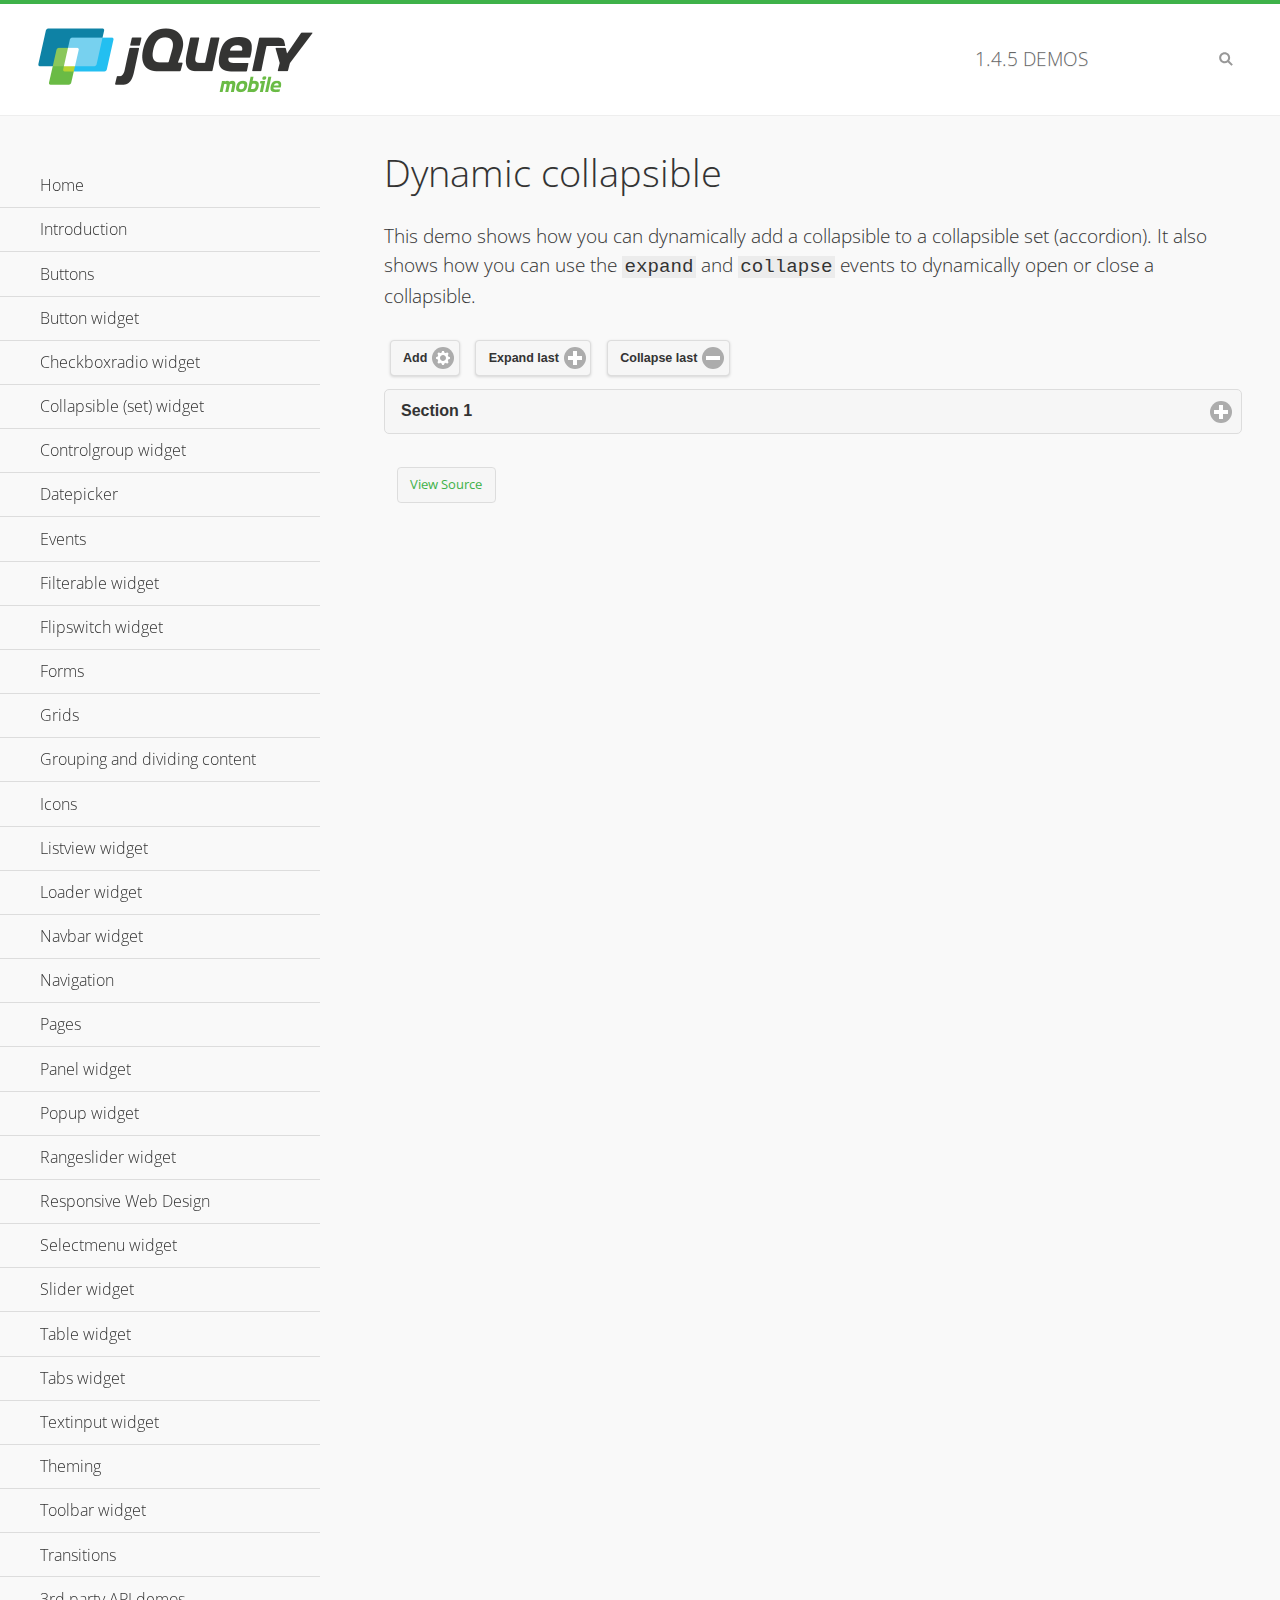
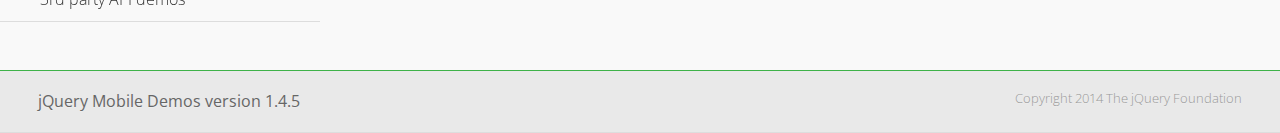
<file: mobile-dev/Project/app/src/main/assets/jqmob/demos/collapsible-dynamic/index.html>
<!DOCTYPE html>
<html>
<head>
	<meta charset="utf-8">
	<meta name="viewport" content="width=device-width, initial-scale=1">
	<title>Dynamic collapsible - jQuery Mobile Demos</title>
	<link rel="shortcut icon" href="../favicon.ico">
    <link rel="stylesheet" href="http://fonts.googleapis.com/css?family=Open+Sans:300,400,700">
	<link rel="stylesheet" href="../css/themes/default/jquery.mobile-1.4.5.min.css">
	<link rel="stylesheet" href="../_assets/css/jqm-demos.css">
	<script src="../js/jquery.js"></script>
	<script src="../_assets/js/index.js"></script>
	<script src="../js/jquery.mobile-1.4.5.min.js"></script>
	<script>
		$( document ).on( "pagecreate", function() {
			var nextId = 1;

			$("#add").click(function() {
				nextId++;
				var content = "<div data-role='collapsible' id='set" + nextId + "'><h3>Section " + nextId + "</h3><p>I am the collapsible content in a set so this feels like an accordion. I am hidden by default because I have the 'collapsed' state; you need to expand the header to see me.</p></div>";

				$( "#set" ).append( content ).collapsibleset( "refresh" );
			});

			$( "#expand" ).click(function() {
				$("#set").children(":last").collapsible( "expand" );
			});

			$( "#collapse" ).click(function() {
				$( "#set" ).children( ":last" ).collapsible( "collapse" );
			});
		});
	</script>
</head>
<body>
<div data-role="page" class="jqm-demos">

	<div data-role="header" class="jqm-header">
		<h2><a href="../" title="jQuery Mobile Demos home"><img src="../_assets/img/jquery-logo.png" alt="jQuery Mobile"></a></h2>
		<p><span class="jqm-version"></span> Demos</p>
		<a href="#" class="jqm-navmenu-link ui-btn ui-btn-icon-notext ui-corner-all ui-icon-bars ui-nodisc-icon ui-alt-icon ui-btn-left">Menu</a>
		<a href="#" class="jqm-search-link ui-btn ui-btn-icon-notext ui-corner-all ui-icon-search ui-nodisc-icon ui-alt-icon ui-btn-right">Search</a>
	</div><!-- /header -->

	<div role="main" class="ui-content jqm-content">

        <h1>Dynamic collapsible</h1>

        <p>This demo shows how you can dynamically add a collapsible to a collapsible set (accordion). It also shows how you can use the <code>expand</code> and <code>collapse</code> events to dynamically open or close a collapsible.</p>

        <div data-demo-html="true" data-demo-js="true">
            <button type="button" data-icon="gear" data-iconpos="right" data-mini="true" data-inline="true" id="add">Add</button>
            <button type="button" data-icon="plus" data-iconpos="right" data-mini="true" data-inline="true" id="expand">Expand last</button>
            <button type="button" data-icon="minus" data-iconpos="right" data-mini="true" data-inline="true" id="collapse">Collapse last</button>

            <div data-role="collapsibleset" data-content-theme="a" data-iconpos="right" id="set">
                <div data-role="collapsible" id="set1" data-collapsed="true">
                    <h3>Section 1</h3>
                    <p>I'm the collapsible content.</p>
                </div>
            </div>

        </div><!--/demo-html -->

	</div><!-- /content -->
	    <div data-role="panel" class="jqm-navmenu-panel" data-position="left" data-display="overlay" data-theme="a">
	    	<ul class="jqm-list ui-alt-icon ui-nodisc-icon">
<li data-filtertext="demos homepage" data-icon="home"><a href=".././">Home</a></li>
<li data-filtertext="introduction overview getting started"><a href="../intro/" data-ajax="false">Introduction</a></li>
<li data-filtertext="buttons button markup buttonmarkup method anchor link button element"><a href="../button-markup/" data-ajax="false">Buttons</a></li>
<li data-filtertext="form button widget input button submit reset"><a href="../button/" data-ajax="false">Button widget</a></li>
<li data-role="collapsible" data-enhanced="true" data-collapsed-icon="carat-d" data-expanded-icon="carat-u" data-iconpos="right" data-inset="false" class="ui-collapsible ui-collapsible-themed-content ui-collapsible-collapsed">
	<h3 class="ui-collapsible-heading ui-collapsible-heading-collapsed">
		<a href="#" class="ui-collapsible-heading-toggle ui-btn ui-btn-icon-right ui-btn-inherit ui-icon-carat-d">
		    Checkboxradio widget<span class="ui-collapsible-heading-status"> click to expand contents</span>
		</a>
	</h3>
	<div class="ui-collapsible-content ui-body-inherit ui-collapsible-content-collapsed" aria-hidden="true">
		<ul>
			<li data-filtertext="form checkboxradio widget checkbox input checkboxes controlgroups"><a href="../checkboxradio-checkbox/" data-ajax="false">Checkboxes</a></li>
			<li data-filtertext="form checkboxradio widget radio input radio buttons controlgroups"><a href="../checkboxradio-radio/" data-ajax="false">Radio buttons</a></li>
		</ul>
	</div>
</li>
<li data-role="collapsible" data-enhanced="true" data-collapsed-icon="carat-d" data-expanded-icon="carat-u" data-iconpos="right" data-inset="false" class="ui-collapsible ui-collapsible-themed-content ui-collapsible-collapsed">
	<h3 class="ui-collapsible-heading ui-collapsible-heading-collapsed">
		<a href="#" class="ui-collapsible-heading-toggle ui-btn ui-btn-icon-right ui-btn-inherit ui-icon-carat-d">
			Collapsible (set) widget<span class="ui-collapsible-heading-status"> click to expand contents</span>
		</a>
	</h3>
	<div class="ui-collapsible-content ui-body-inherit ui-collapsible-content-collapsed" aria-hidden="true">
		<ul>
			<li data-filtertext="collapsibles content formatting"><a href="../collapsible/" data-ajax="false">Collapsible</a></li>
			<li data-filtertext="dynamic collapsible set accordion append expand"><a href="../collapsible-dynamic/" data-ajax="false">Dynamic collapsibles</a></li>
			<li data-filtertext="accordions collapsible set widget content formatting grouped collapsibles"><a href="../collapsibleset/" data-ajax="false">Collapsible set</a></li>
		</ul>
	</div>
</li>
<li data-role="collapsible" data-enhanced="true" data-collapsed-icon="carat-d" data-expanded-icon="carat-u" data-iconpos="right" data-inset="false" class="ui-collapsible ui-collapsible-themed-content ui-collapsible-collapsed">
	<h3 class="ui-collapsible-heading ui-collapsible-heading-collapsed">
		<a href="#" class="ui-collapsible-heading-toggle ui-btn ui-btn-icon-right ui-btn-inherit ui-icon-carat-d">
			Controlgroup widget<span class="ui-collapsible-heading-status"> click to expand contents</span>
		</a>
	</h3>
	<div class="ui-collapsible-content ui-body-inherit ui-collapsible-content-collapsed" aria-hidden="true">
		<ul>
			<li data-filtertext="controlgroups selectmenu checkboxradio input grouped buttons horizontal vertical"><a href="../controlgroup/" data-ajax="false">Controlgroup</a></li>
			<li data-filtertext="dynamic controlgroup dynamically add buttons"><a href="../controlgroup-dynamic/" data-ajax="false">Dynamic controlgroups</a></li>
		</ul>
	</div>
</li>
<li data-filtertext="form datepicker widget date input"><a href="../datepicker/" data-ajax="false">Datepicker</a></li>
<li data-role="collapsible" data-enhanced="true" data-collapsed-icon="carat-d" data-expanded-icon="carat-u" data-iconpos="right" data-inset="false" class="ui-collapsible ui-collapsible-themed-content ui-collapsible-collapsed">
	<h3 class="ui-collapsible-heading ui-collapsible-heading-collapsed">
		<a href="#" class="ui-collapsible-heading-toggle ui-btn ui-btn-icon-right ui-btn-inherit ui-icon-carat-d">
			Events<span class="ui-collapsible-heading-status"> click to expand contents</span>
		</a>
	</h3>
	<div class="ui-collapsible-content ui-body-inherit ui-collapsible-content-collapsed" aria-hidden="true">
		<ul>
			<li data-filtertext="swipe to delete list items listviews swipe events"><a href="../swipe-list/" data-ajax="false">Swipe list items</a></li>
			<li data-filtertext="swipe to navigate swipe page navigation swipe events"><a href="../swipe-page/" data-ajax="false">Swipe page navigation</a></li>
		</ul>
	</div>
</li>
<li data-filtertext="filterable filter elements sorting searching listview table"><a href="../filterable/" data-ajax="false">Filterable widget</a></li>
<li data-filtertext="form flipswitch widget flip toggle switch binary select checkbox input"><a href="../flipswitch/" data-ajax="false">Flipswitch widget</a></li>
<li data-role="collapsible" data-enhanced="true" data-collapsed-icon="carat-d" data-expanded-icon="carat-u" data-iconpos="right" data-inset="false" class="ui-collapsible ui-collapsible-themed-content ui-collapsible-collapsed">
	<h3 class="ui-collapsible-heading ui-collapsible-heading-collapsed">
		<a href="#" class="ui-collapsible-heading-toggle ui-btn ui-btn-icon-right ui-btn-inherit ui-icon-carat-d">
			Forms<span class="ui-collapsible-heading-status"> click to expand contents</span>
		</a>
	</h3>
	<div class="ui-collapsible-content ui-body-inherit ui-collapsible-content-collapsed" aria-hidden="true">
		<ul>
			<li data-filtertext="forms text checkbox radio range button submit reset inputs selects textarea slider flipswitch label form elements"><a href="../forms/" data-ajax="false">Forms</a></li>
			<li data-filtertext="form hide labels hidden accessible ui-hidden-accessible forms"><a href="../forms-label-hidden-accessible/" data-ajax="false">Hide labels</a></li>
			<li data-filtertext="form field containers fieldcontain ui-field-contain forms"><a href="../forms-field-contain/" data-ajax="false">Field containers</a></li>
			<li data-filtertext="forms disabled form elements"><a href="../forms-disabled/" data-ajax="false">Forms disabled</a></li>
			<li data-filtertext="forms gallery examples overview forms text checkbox radio range button submit reset inputs selects textarea slider flipswitch label form elements"><a href="../forms-gallery/" data-ajax="false">Forms gallery</a></li>
		</ul>
	</div>
</li>
<li data-role="collapsible" data-enhanced="true" data-collapsed-icon="carat-d" data-expanded-icon="carat-u" data-iconpos="right" data-inset="false" class="ui-collapsible ui-collapsible-themed-content ui-collapsible-collapsed">
	<h3 class="ui-collapsible-heading ui-collapsible-heading-collapsed">
		<a href="#" class="ui-collapsible-heading-toggle ui-btn ui-btn-icon-right ui-btn-inherit ui-icon-carat-d">
			Grids<span class="ui-collapsible-heading-status"> click to expand contents</span>
		</a>
	</h3>
	<div class="ui-collapsible-content ui-body-inherit ui-collapsible-content-collapsed" aria-hidden="true">
		<ul>
			<li data-filtertext="grids columns blocks content formatting rwd responsive css framework"><a href="../grids/" data-ajax="false">Grids</a></li>
			<li data-filtertext="buttons in grids css framework"><a href="../grids-buttons/" data-ajax="false">Buttons in grids</a></li>
			<li data-filtertext="custom responsive grids rwd css framework"><a href="../grids-custom-responsive/" data-ajax="false">Custom responsive grids</a></li>
		</ul>
	</div>
</li>
<li data-filtertext="blocks content formatting sections heading"><a href="../body-bar-classes/" data-ajax="false">Grouping and dividing content</a></li>
<li data-role="collapsible" data-enhanced="true" data-collapsed-icon="carat-d" data-expanded-icon="carat-u" data-iconpos="right" data-inset="false" class="ui-collapsible ui-collapsible-themed-content ui-collapsible-collapsed">
	<h3 class="ui-collapsible-heading ui-collapsible-heading-collapsed">
		<a href="#" class="ui-collapsible-heading-toggle ui-btn ui-btn-icon-right ui-btn-inherit ui-icon-carat-d">
			Icons<span class="ui-collapsible-heading-status"> click to expand contents</span>
		</a>
	</h3>
	<div class="ui-collapsible-content ui-body-inherit ui-collapsible-content-collapsed" aria-hidden="true">
		<ul>
			<li data-filtertext="button icons svg disc alt custom icon position"><a href="../icons/" data-ajax="false">Icons</a></li>
			<li data-filtertext=""><a href="../icons-grunticon/" data-ajax="false">Grunticon loader</a></li>
		</ul>
	</div>
</li>
<li data-role="collapsible" data-enhanced="true" data-collapsed-icon="carat-d" data-expanded-icon="carat-u" data-iconpos="right" data-inset="false" class="ui-collapsible ui-collapsible-themed-content ui-collapsible-collapsed">
	<h3 class="ui-collapsible-heading ui-collapsible-heading-collapsed">
		<a href="#" class="ui-collapsible-heading-toggle ui-btn ui-btn-icon-right ui-btn-inherit ui-icon-carat-d">
			Listview widget<span class="ui-collapsible-heading-status"> click to expand contents</span>
		</a>
	</h3>
	<div class="ui-collapsible-content ui-body-inherit ui-collapsible-content-collapsed" aria-hidden="true">
		<ul>
			<li data-filtertext="listview widget thumbnails icons nested split button collapsible ul ol"><a href="../listview/" data-ajax="false">Listview</a></li>
			<li data-filtertext="autocomplete filterable reveal listview filtertextbeforefilter placeholder"><a href="../listview-autocomplete/" data-ajax="false">Listview autocomplete</a></li>
			<li data-filtertext="autocomplete filterable reveal listview remote data filtertextbeforefilter placeholder"><a href="../listview-autocomplete-remote/" data-ajax="false">Listview autocomplete remote data</a></li>
			<li data-filtertext="autodividers anchor jump scroll linkbars listview lists ul ol"><a href="../listview-autodividers-linkbar/" data-ajax="false">Listview autodividers linkbar</a></li>
			<li data-filtertext="listview autodividers selector autodividersselector lists ul ol"><a href="../listview-autodividers-selector/" data-ajax="false">Listview autodividers selector</a></li>
			<li data-filtertext="listview nested list items"><a href="../listview-nested-lists/" data-ajax="false">Nested Listviews</a></li>
			<li data-filtertext="listview collapsible list items flat"><a href="../listview-collapsible-item-flat/" data-ajax="false">Listview collapsible list items (flat)</a></li>
			<li data-filtertext="listview collapsible list indented"><a href="../listview-collapsible-item-indented/" data-ajax="false">Listview collapsible list items (indented)</a></li>
			<li data-filtertext="grid listview responsive grids responsive listviews lists ul"><a href="../listview-grid/" data-ajax="false">Listview responsive grid</a></li>
		</ul>
	</div>
</li>
<li data-filtertext="loader widget page loading navigation overlay spinner"><a href="../loader/" data-ajax="false">Loader widget</a></li>
<li data-filtertext="navbar widget navmenu toolbars header footer"><a href="../navbar/" data-ajax="false">Navbar widget</a></li>
<li data-role="collapsible" data-enhanced="true" data-collapsed-icon="carat-d" data-expanded-icon="carat-u" data-iconpos="right" data-inset="false" class="ui-collapsible ui-collapsible-themed-content ui-collapsible-collapsed">
	<h3 class="ui-collapsible-heading ui-collapsible-heading-collapsed">
		<a href="#" class="ui-collapsible-heading-toggle ui-btn ui-btn-icon-right ui-btn-inherit ui-icon-carat-d">
			Navigation<span class="ui-collapsible-heading-status"> click to expand contents</span>
		</a>
	</h3>
	<div class="ui-collapsible-content ui-body-inherit ui-collapsible-content-collapsed" aria-hidden="true">
		<ul>
			<li data-filtertext="ajax navigation navigate widget history event method"><a href="../navigation/" data-ajax="false">Navigation</a></li>
			<li data-filtertext="linking pages page links navigation ajax prefetch cache"><a href="../navigation-linking-pages/" data-ajax="false">Linking pages</a></li>
			<!-- <li data-filtertext="php redirect server redirection server-side navigation"><a href="../navigation-php-redirect/" data-ajax="false">PHP redirect demo</a></li>-->
			<li data-filtertext="navigation redirection hash query"><a href="../navigation-hash-processing/" data-ajax="false">Hash processing demo</a></li>
			<li data-filtertext="navigation redirection hash query"><a href="../page-events/" data-ajax="false">Page Navigation Events</a></li>
		</ul>
	</div>
</li>
<li data-role="collapsible" data-enhanced="true" data-collapsed-icon="carat-d" data-expanded-icon="carat-u" data-iconpos="right" data-inset="false" class="ui-collapsible ui-collapsible-themed-content ui-collapsible-collapsed">
	<h3 class="ui-collapsible-heading ui-collapsible-heading-collapsed">
		<a href="#" class="ui-collapsible-heading-toggle ui-btn ui-btn-icon-right ui-btn-inherit ui-icon-carat-d">
			Pages<span class="ui-collapsible-heading-status"> click to expand contents</span>
		</a>
	</h3>
	<div class="ui-collapsible-content ui-body-inherit ui-collapsible-content-collapsed" aria-hidden="true">
		<ul>
			<li data-filtertext="pages page widget ajax navigation"><a href="../pages/" data-ajax="false">Pages</a></li>
			<li data-filtertext="single page"><a href="../pages-single-page/" data-ajax="false">Single page</a></li>
			<li data-filtertext="multipage multi-page page"><a href="../pages-multi-page/" data-ajax="false">Multi-page template</a></li>
			<li data-filtertext="dialog page widget modal popup"><a href="../pages-dialog/" data-ajax="false">Dialog page</a></li>
		</ul>
	</div>
</li>
<li data-role="collapsible" data-enhanced="true" data-collapsed-icon="carat-d" data-expanded-icon="carat-u" data-iconpos="right" data-inset="false" class="ui-collapsible ui-collapsible-themed-content ui-collapsible-collapsed">
	<h3 class="ui-collapsible-heading ui-collapsible-heading-collapsed">
		<a href="#" class="ui-collapsible-heading-toggle ui-btn ui-btn-icon-right ui-btn-inherit ui-icon-carat-d">
			Panel widget<span class="ui-collapsible-heading-status"> click to expand contents</span>
		</a>
	</h3>
	<div class="ui-collapsible-content ui-body-inherit ui-collapsible-content-collapsed" aria-hidden="true">
		<ul>
			<li data-filtertext="panel widget sliding panels reveal push overlay responsive"><a href="../panel/" data-ajax="false">Panel</a></li>
			<li data-filtertext=""><a href="../panel-external/" data-ajax="false">External panels</a></li>
			<li data-filtertext="panel "><a href="../panel-fixed/" data-ajax="false">Fixed panels</a></li>
			<li data-filtertext="panel slide panels sliding panels shadow rwd responsive breakpoint"><a href="../panel-responsive/" data-ajax="false">Panels responsive</a></li>
			<li data-filtertext="panel custom style custom panel width reveal shadow listview panel styling page background wrapper"><a href="../panel-styling/" data-ajax="false">Custom panel style</a></li>
			<li data-filtertext="panel open on swipe"><a href="../panel-swipe-open/" data-ajax="false">Panel open on swipe</a></li>
			<li data-filtertext="panels outside page internal external toolbars"><a href="../panel-external-internal/" data-ajax="false">Panel external and internal</a></li>
		</ul>
	</div>
</li>
<li data-role="collapsible" data-enhanced="true" data-collapsed-icon="carat-d" data-expanded-icon="carat-u" data-iconpos="right" data-inset="false" class="ui-collapsible ui-collapsible-themed-content ui-collapsible-collapsed">
	<h3 class="ui-collapsible-heading ui-collapsible-heading-collapsed">
		<a href="#" class="ui-collapsible-heading-toggle ui-btn ui-btn-icon-right ui-btn-inherit ui-icon-carat-d">
			Popup widget<span class="ui-collapsible-heading-status"> click to expand contents</span>
		</a>
	</h3>
	<div class="ui-collapsible-content ui-body-inherit ui-collapsible-content-collapsed" aria-hidden="true">
		<ul>
			<li data-filtertext="popup widget popups dialog modal transition tooltip lightbox form overlay screen flip pop fade transition"><a href="../popup/" data-ajax="false">Popup</a></li>
			<li data-filtertext="popup alignment position"><a href="../popup-alignment/" data-ajax="false">Popup alignment</a></li>
			<li data-filtertext="popup arrow size popups popover"><a href="../popup-arrow-size/" data-ajax="false">Popup arrow size</a></li>
			<li data-filtertext="dynamic popups popup images lightbox"><a href="../popup-dynamic/" data-ajax="false">Dynamic popups</a></li>
			<li data-filtertext="popups with iframes scaling"><a href="../popup-iframe/" data-ajax="false">Popups with iframes</a></li>
			<li data-filtertext="popup image scaling"><a href="../popup-image-scaling/" data-ajax="false">Popup image scaling</a></li>
			<li data-filtertext="external popup outside multi-page"><a href="../popup-outside-multipage/" data-ajax="false">Popup outside multi-page</a></li>
		</ul>
	</div>
</li>
<li data-filtertext="form rangeslider widget dual sliders dual handle sliders range input"><a href="../rangeslider/" data-ajax="false">Rangeslider widget</a></li>
<li data-filtertext="responsive web design rwd adaptive progressive enhancement PE accessible mobile breakpoints media query media queries"><a href="../rwd/" data-ajax="false">Responsive Web Design</a></li>
<li data-role="collapsible" data-enhanced="true" data-collapsed-icon="carat-d" data-expanded-icon="carat-u" data-iconpos="right" data-inset="false" class="ui-collapsible ui-collapsible-themed-content ui-collapsible-collapsed">
	<h3 class="ui-collapsible-heading ui-collapsible-heading-collapsed">
		<a href="#" class="ui-collapsible-heading-toggle ui-btn ui-btn-icon-right ui-btn-inherit ui-icon-carat-d">
			Selectmenu widget<span class="ui-collapsible-heading-status"> click to expand contents</span>
		</a>
	</h3>
	<div class="ui-collapsible-content ui-body-inherit ui-collapsible-content-collapsed" aria-hidden="true">
		<ul>
			<li data-filtertext="form selectmenu widget select input custom select menu selects"><a href="../selectmenu/" data-ajax="false">Selectmenu</a></li>
			<li data-filtertext="form custom select menu selectmenu widget custom menu option optgroup multiple selects"><a href="../selectmenu-custom/" data-ajax="false">Custom select menu</a></li>
			<li data-filtertext="filterable select filter popup dialog"><a href="../selectmenu-custom-filter/" data-ajax="false">Custom select menu with filter</a></li>
		</ul>
	</div>
</li>
<li data-role="collapsible" data-enhanced="true" data-collapsed-icon="carat-d" data-expanded-icon="carat-u" data-iconpos="right" data-inset="false" class="ui-collapsible ui-collapsible-themed-content ui-collapsible-collapsed">
	<h3 class="ui-collapsible-heading ui-collapsible-heading-collapsed">
		<a href="#" class="ui-collapsible-heading-toggle ui-btn ui-btn-icon-right ui-btn-inherit ui-icon-carat-d">
			Slider widget<span class="ui-collapsible-heading-status"> click to expand contents</span>
		</a>
	</h3>
	<div class="ui-collapsible-content ui-body-inherit ui-collapsible-content-collapsed" aria-hidden="true">
		<ul>
			<li data-filtertext="form slider widget range input single sliders"><a href="../slider/" data-ajax="false">Slider</a></li>
			<li data-filtertext="form slider widget flipswitch slider binary select flip toggle switch"><a href="../slider-flipswitch/" data-ajax="false">Slider flip toggle switch</a></li>
			<li data-filtertext="form slider tooltip handle value input range sliders"><a href="../slider-tooltip/" data-ajax="false">Slider tooltip</a></li>
		</ul>
	</div>
</li>
<li data-role="collapsible" data-enhanced="true" data-collapsed-icon="carat-d" data-expanded-icon="carat-u" data-iconpos="right" data-inset="false" class="ui-collapsible ui-collapsible-themed-content ui-collapsible-collapsed">
	<h3 class="ui-collapsible-heading ui-collapsible-heading-collapsed">
		<a href="#" class="ui-collapsible-heading-toggle ui-btn ui-btn-icon-right ui-btn-inherit ui-icon-carat-d">
			Table widget<span class="ui-collapsible-heading-status"> click to expand contents</span>
		</a>
	</h3>
	<div class="ui-collapsible-content ui-body-inherit ui-collapsible-content-collapsed" aria-hidden="true">
		<ul>
			<li data-filtertext="table widget reflow column toggle th td responsive tables rwd hide show tabular"><a href="../table-column-toggle/" data-ajax="false">Table Column Toggle</a></li>
			<li data-filtertext="table column toggle phone comparison demo"><a href="../table-column-toggle-example/" data-ajax="false">Table Column Toggle demo</a></li>
			<li data-filtertext="responsive tables table column toggle heading groups rwd breakpoint"><a href="../table-column-toggle-heading-groups/" data-ajax="false">Table Column Toggle heading groups</a></li>
			<li data-filtertext="responsive tables table column toggle hide rwd breakpoint customization options"><a href="../table-column-toggle-options/" data-ajax="false">Table Column Toggle options</a></li>
			<li data-filtertext="table reflow th td responsive rwd columns tabular"><a href="../table-reflow/" data-ajax="false">Table Reflow</a></li>
			<li data-filtertext="responsive tables table reflow heading groups rwd breakpoint"><a href="../table-reflow-heading-groups/" data-ajax="false">Table Reflow heading groups</a></li>
			<li data-filtertext="responsive tables table reflow stripes strokes table style"><a href="../table-reflow-stripes-strokes/" data-ajax="false">Table Reflow stripes and strokes</a></li>
			<li data-filtertext="responsive tables table reflow stack custom styles"><a href="../table-reflow-styling/" data-ajax="false">Table Reflow custom styles</a></li>
		</ul>
	</div>
</li>
<li data-filtertext="ui tabs widget"><a href="../tabs/" data-ajax="false">Tabs widget</a></li>
<li data-filtertext="form textinput widget text input textarea number date time tel email file color password"><a href="../textinput/" data-ajax="false">Textinput widget</a></li>
<li data-role="collapsible" data-enhanced="true" data-collapsed-icon="carat-d" data-expanded-icon="carat-u" data-iconpos="right" data-inset="false" class="ui-collapsible ui-collapsible-themed-content ui-collapsible-collapsed">
	<h3 class="ui-collapsible-heading ui-collapsible-heading-collapsed">
		<a href="#" class="ui-collapsible-heading-toggle ui-btn ui-btn-icon-right ui-btn-inherit ui-icon-carat-d">
			Theming<span class="ui-collapsible-heading-status"> click to expand contents</span>
		</a>
	</h3>
	<div class="ui-collapsible-content ui-body-inherit ui-collapsible-content-collapsed" aria-hidden="true">
		<ul>
			<li data-filtertext="default theme swatches theming style css"><a href="../theme-default/" data-ajax="false">Default theme</a></li>
			<li data-filtertext="classic theme old theme swatches theming style css"><a href="../theme-classic/" data-ajax="false">Classic theme</a></li>
		</ul>
	</div>
</li>
<li data-role="collapsible" data-enhanced="true" data-collapsed-icon="carat-d" data-expanded-icon="carat-u" data-iconpos="right" data-inset="false" class="ui-collapsible ui-collapsible-themed-content ui-collapsible-collapsed">
	<h3 class="ui-collapsible-heading ui-collapsible-heading-collapsed">
		<a href="#" class="ui-collapsible-heading-toggle ui-btn ui-btn-icon-right ui-btn-inherit ui-icon-carat-d">
			Toolbar widget<span class="ui-collapsible-heading-status"> click to expand contents</span>
		</a>
	</h3>
	<div class="ui-collapsible-content ui-body-inherit ui-collapsible-content-collapsed" aria-hidden="true">
		<ul>
			<li data-filtertext="toolbar widget header footer toolbars fixed fullscreen external sections"><a href="../toolbar/" data-ajax="false">Toolbar</a></li>
			<li data-filtertext="dynamic toolbars dynamically add toolbar header footer"><a href="../toolbar-dynamic/" data-ajax="false">Dynamic toolbars</a></li>
			<li data-filtertext="external toolbars header footer"><a href="../toolbar-external/" data-ajax="false">External toolbars</a></li>
			<li data-filtertext="fixed toolbars header footer"><a href="../toolbar-fixed/" data-ajax="false">Fixed toolbars</a></li>
			<li data-filtertext="fixed fullscreen toolbars header footer"><a href="../toolbar-fixed-fullscreen/" data-ajax="false">Fullscreen toolbars</a></li>
			<li data-filtertext="external fixed toolbars header footer"><a href="../toolbar-fixed-external/" data-ajax="false">Fixed external toolbars</a></li>
			<li data-filtertext="external persistent toolbars header footer navbar navmenu"><a href="../toolbar-fixed-persistent/" data-ajax="false">Persistent toolbars</a></li>
			<li data-filtertext="external ajax optimized toolbars persistent toolbars header footer navbar"><a href="../toolbar-fixed-persistent-optimized/" data-ajax="false">Ajax optimized toolbars</a></li>
			<li data-filtertext="form in toolbars header footer"><a href="../toolbar-fixed-forms/" data-ajax="false">Form in toolbar</a></li>
		</ul>
	</div>
</li>
<li data-filtertext="page transitions animated pages popup navigation flip slide fade pop"><a href="../transitions/" data-ajax="false">Transitions</a></li>
<li data-role="collapsible" data-enhanced="true" data-collapsed-icon="carat-d" data-expanded-icon="carat-u" data-iconpos="right" data-inset="false" class="ui-collapsible ui-collapsible-themed-content ui-collapsible-collapsed">
	<h3 class="ui-collapsible-heading ui-collapsible-heading-collapsed">
		<a href="#" class="ui-collapsible-heading-toggle ui-btn ui-btn-icon-right ui-btn-inherit ui-icon-carat-d">
			3rd party API demos<span class="ui-collapsible-heading-status"> click to expand contents</span>
		</a>
	</h3>
	<div class="ui-collapsible-content ui-body-inherit ui-collapsible-content-collapsed" aria-hidden="true">
		<ul>
			<li data-filtertext="backbone requirejs navigation router"><a href="../backbone-requirejs/" data-ajax="false">Backbone RequireJS</a></li>
			<li data-filtertext="google maps geolocation demo"><a href="../map-geolocation/" data-ajax="false">Google Maps geolocation</a></li>
			<li data-filtertext="google maps hybrid"><a href="../map-list-toggle/" data-ajax="false">Google Maps list toggle</a></li>
		</ul>
	</div>
</li>



		     </ul>
		</div><!-- /panel -->


	<div data-role="footer" data-position="fixed" data-tap-toggle="false" class="jqm-footer">
		<p>jQuery Mobile Demos version <span class="jqm-version"></span></p>
		<p>Copyright 2014 The jQuery Foundation</p>
	</div><!-- /footer -->
	<!-- TODO: This should become an external panel so we can add input to markup (unique ID) -->
    <div data-role="panel" class="jqm-search-panel" data-position="right" data-display="overlay" data-theme="a">
		<div class="jqm-search">
			<ul class="jqm-list" data-filter-placeholder="Search demos..." data-filter-reveal="true">
<li data-filtertext="demos homepage" data-icon="home"><a href=".././">Home</a></li>
<li data-filtertext="introduction overview getting started"><a href="../intro/" data-ajax="false">Introduction</a></li>
<li data-filtertext="buttons button markup buttonmarkup method anchor link button element"><a href="../button-markup/" data-ajax="false">Buttons</a></li>
<li data-filtertext="form button widget input button submit reset"><a href="../button/" data-ajax="false">Button widget</a></li>
<li data-role="collapsible" data-enhanced="true" data-collapsed-icon="carat-d" data-expanded-icon="carat-u" data-iconpos="right" data-inset="false" class="ui-collapsible ui-collapsible-themed-content ui-collapsible-collapsed">
	<h3 class="ui-collapsible-heading ui-collapsible-heading-collapsed">
		<a href="#" class="ui-collapsible-heading-toggle ui-btn ui-btn-icon-right ui-btn-inherit ui-icon-carat-d">
		    Checkboxradio widget<span class="ui-collapsible-heading-status"> click to expand contents</span>
		</a>
	</h3>
	<div class="ui-collapsible-content ui-body-inherit ui-collapsible-content-collapsed" aria-hidden="true">
		<ul>
			<li data-filtertext="form checkboxradio widget checkbox input checkboxes controlgroups"><a href="../checkboxradio-checkbox/" data-ajax="false">Checkboxes</a></li>
			<li data-filtertext="form checkboxradio widget radio input radio buttons controlgroups"><a href="../checkboxradio-radio/" data-ajax="false">Radio buttons</a></li>
		</ul>
	</div>
</li>
<li data-role="collapsible" data-enhanced="true" data-collapsed-icon="carat-d" data-expanded-icon="carat-u" data-iconpos="right" data-inset="false" class="ui-collapsible ui-collapsible-themed-content ui-collapsible-collapsed">
	<h3 class="ui-collapsible-heading ui-collapsible-heading-collapsed">
		<a href="#" class="ui-collapsible-heading-toggle ui-btn ui-btn-icon-right ui-btn-inherit ui-icon-carat-d">
			Collapsible (set) widget<span class="ui-collapsible-heading-status"> click to expand contents</span>
		</a>
	</h3>
	<div class="ui-collapsible-content ui-body-inherit ui-collapsible-content-collapsed" aria-hidden="true">
		<ul>
			<li data-filtertext="collapsibles content formatting"><a href="../collapsible/" data-ajax="false">Collapsible</a></li>
			<li data-filtertext="dynamic collapsible set accordion append expand"><a href="../collapsible-dynamic/" data-ajax="false">Dynamic collapsibles</a></li>
			<li data-filtertext="accordions collapsible set widget content formatting grouped collapsibles"><a href="../collapsibleset/" data-ajax="false">Collapsible set</a></li>
		</ul>
	</div>
</li>
<li data-role="collapsible" data-enhanced="true" data-collapsed-icon="carat-d" data-expanded-icon="carat-u" data-iconpos="right" data-inset="false" class="ui-collapsible ui-collapsible-themed-content ui-collapsible-collapsed">
	<h3 class="ui-collapsible-heading ui-collapsible-heading-collapsed">
		<a href="#" class="ui-collapsible-heading-toggle ui-btn ui-btn-icon-right ui-btn-inherit ui-icon-carat-d">
			Controlgroup widget<span class="ui-collapsible-heading-status"> click to expand contents</span>
		</a>
	</h3>
	<div class="ui-collapsible-content ui-body-inherit ui-collapsible-content-collapsed" aria-hidden="true">
		<ul>
			<li data-filtertext="controlgroups selectmenu checkboxradio input grouped buttons horizontal vertical"><a href="../controlgroup/" data-ajax="false">Controlgroup</a></li>
			<li data-filtertext="dynamic controlgroup dynamically add buttons"><a href="../controlgroup-dynamic/" data-ajax="false">Dynamic controlgroups</a></li>
		</ul>
	</div>
</li>
<li data-filtertext="form datepicker widget date input"><a href="../datepicker/" data-ajax="false">Datepicker</a></li>
<li data-role="collapsible" data-enhanced="true" data-collapsed-icon="carat-d" data-expanded-icon="carat-u" data-iconpos="right" data-inset="false" class="ui-collapsible ui-collapsible-themed-content ui-collapsible-collapsed">
	<h3 class="ui-collapsible-heading ui-collapsible-heading-collapsed">
		<a href="#" class="ui-collapsible-heading-toggle ui-btn ui-btn-icon-right ui-btn-inherit ui-icon-carat-d">
			Events<span class="ui-collapsible-heading-status"> click to expand contents</span>
		</a>
	</h3>
	<div class="ui-collapsible-content ui-body-inherit ui-collapsible-content-collapsed" aria-hidden="true">
		<ul>
			<li data-filtertext="swipe to delete list items listviews swipe events"><a href="../swipe-list/" data-ajax="false">Swipe list items</a></li>
			<li data-filtertext="swipe to navigate swipe page navigation swipe events"><a href="../swipe-page/" data-ajax="false">Swipe page navigation</a></li>
		</ul>
	</div>
</li>
<li data-filtertext="filterable filter elements sorting searching listview table"><a href="../filterable/" data-ajax="false">Filterable widget</a></li>
<li data-filtertext="form flipswitch widget flip toggle switch binary select checkbox input"><a href="../flipswitch/" data-ajax="false">Flipswitch widget</a></li>
<li data-role="collapsible" data-enhanced="true" data-collapsed-icon="carat-d" data-expanded-icon="carat-u" data-iconpos="right" data-inset="false" class="ui-collapsible ui-collapsible-themed-content ui-collapsible-collapsed">
	<h3 class="ui-collapsible-heading ui-collapsible-heading-collapsed">
		<a href="#" class="ui-collapsible-heading-toggle ui-btn ui-btn-icon-right ui-btn-inherit ui-icon-carat-d">
			Forms<span class="ui-collapsible-heading-status"> click to expand contents</span>
		</a>
	</h3>
	<div class="ui-collapsible-content ui-body-inherit ui-collapsible-content-collapsed" aria-hidden="true">
		<ul>
			<li data-filtertext="forms text checkbox radio range button submit reset inputs selects textarea slider flipswitch label form elements"><a href="../forms/" data-ajax="false">Forms</a></li>
			<li data-filtertext="form hide labels hidden accessible ui-hidden-accessible forms"><a href="../forms-label-hidden-accessible/" data-ajax="false">Hide labels</a></li>
			<li data-filtertext="form field containers fieldcontain ui-field-contain forms"><a href="../forms-field-contain/" data-ajax="false">Field containers</a></li>
			<li data-filtertext="forms disabled form elements"><a href="../forms-disabled/" data-ajax="false">Forms disabled</a></li>
			<li data-filtertext="forms gallery examples overview forms text checkbox radio range button submit reset inputs selects textarea slider flipswitch label form elements"><a href="../forms-gallery/" data-ajax="false">Forms gallery</a></li>
		</ul>
	</div>
</li>
<li data-role="collapsible" data-enhanced="true" data-collapsed-icon="carat-d" data-expanded-icon="carat-u" data-iconpos="right" data-inset="false" class="ui-collapsible ui-collapsible-themed-content ui-collapsible-collapsed">
	<h3 class="ui-collapsible-heading ui-collapsible-heading-collapsed">
		<a href="#" class="ui-collapsible-heading-toggle ui-btn ui-btn-icon-right ui-btn-inherit ui-icon-carat-d">
			Grids<span class="ui-collapsible-heading-status"> click to expand contents</span>
		</a>
	</h3>
	<div class="ui-collapsible-content ui-body-inherit ui-collapsible-content-collapsed" aria-hidden="true">
		<ul>
			<li data-filtertext="grids columns blocks content formatting rwd responsive css framework"><a href="../grids/" data-ajax="false">Grids</a></li>
			<li data-filtertext="buttons in grids css framework"><a href="../grids-buttons/" data-ajax="false">Buttons in grids</a></li>
			<li data-filtertext="custom responsive grids rwd css framework"><a href="../grids-custom-responsive/" data-ajax="false">Custom responsive grids</a></li>
		</ul>
	</div>
</li>
<li data-filtertext="blocks content formatting sections heading"><a href="../body-bar-classes/" data-ajax="false">Grouping and dividing content</a></li>
<li data-role="collapsible" data-enhanced="true" data-collapsed-icon="carat-d" data-expanded-icon="carat-u" data-iconpos="right" data-inset="false" class="ui-collapsible ui-collapsible-themed-content ui-collapsible-collapsed">
	<h3 class="ui-collapsible-heading ui-collapsible-heading-collapsed">
		<a href="#" class="ui-collapsible-heading-toggle ui-btn ui-btn-icon-right ui-btn-inherit ui-icon-carat-d">
			Icons<span class="ui-collapsible-heading-status"> click to expand contents</span>
		</a>
	</h3>
	<div class="ui-collapsible-content ui-body-inherit ui-collapsible-content-collapsed" aria-hidden="true">
		<ul>
			<li data-filtertext="button icons svg disc alt custom icon position"><a href="../icons/" data-ajax="false">Icons</a></li>
			<li data-filtertext=""><a href="../icons-grunticon/" data-ajax="false">Grunticon loader</a></li>
		</ul>
	</div>
</li>
<li data-role="collapsible" data-enhanced="true" data-collapsed-icon="carat-d" data-expanded-icon="carat-u" data-iconpos="right" data-inset="false" class="ui-collapsible ui-collapsible-themed-content ui-collapsible-collapsed">
	<h3 class="ui-collapsible-heading ui-collapsible-heading-collapsed">
		<a href="#" class="ui-collapsible-heading-toggle ui-btn ui-btn-icon-right ui-btn-inherit ui-icon-carat-d">
			Listview widget<span class="ui-collapsible-heading-status"> click to expand contents</span>
		</a>
	</h3>
	<div class="ui-collapsible-content ui-body-inherit ui-collapsible-content-collapsed" aria-hidden="true">
		<ul>
			<li data-filtertext="listview widget thumbnails icons nested split button collapsible ul ol"><a href="../listview/" data-ajax="false">Listview</a></li>
			<li data-filtertext="autocomplete filterable reveal listview filtertextbeforefilter placeholder"><a href="../listview-autocomplete/" data-ajax="false">Listview autocomplete</a></li>
			<li data-filtertext="autocomplete filterable reveal listview remote data filtertextbeforefilter placeholder"><a href="../listview-autocomplete-remote/" data-ajax="false">Listview autocomplete remote data</a></li>
			<li data-filtertext="autodividers anchor jump scroll linkbars listview lists ul ol"><a href="../listview-autodividers-linkbar/" data-ajax="false">Listview autodividers linkbar</a></li>
			<li data-filtertext="listview autodividers selector autodividersselector lists ul ol"><a href="../listview-autodividers-selector/" data-ajax="false">Listview autodividers selector</a></li>
			<li data-filtertext="listview nested list items"><a href="../listview-nested-lists/" data-ajax="false">Nested Listviews</a></li>
			<li data-filtertext="listview collapsible list items flat"><a href="../listview-collapsible-item-flat/" data-ajax="false">Listview collapsible list items (flat)</a></li>
			<li data-filtertext="listview collapsible list indented"><a href="../listview-collapsible-item-indented/" data-ajax="false">Listview collapsible list items (indented)</a></li>
			<li data-filtertext="grid listview responsive grids responsive listviews lists ul"><a href="../listview-grid/" data-ajax="false">Listview responsive grid</a></li>
		</ul>
	</div>
</li>
<li data-filtertext="loader widget page loading navigation overlay spinner"><a href="../loader/" data-ajax="false">Loader widget</a></li>
<li data-filtertext="navbar widget navmenu toolbars header footer"><a href="../navbar/" data-ajax="false">Navbar widget</a></li>
<li data-role="collapsible" data-enhanced="true" data-collapsed-icon="carat-d" data-expanded-icon="carat-u" data-iconpos="right" data-inset="false" class="ui-collapsible ui-collapsible-themed-content ui-collapsible-collapsed">
	<h3 class="ui-collapsible-heading ui-collapsible-heading-collapsed">
		<a href="#" class="ui-collapsible-heading-toggle ui-btn ui-btn-icon-right ui-btn-inherit ui-icon-carat-d">
			Navigation<span class="ui-collapsible-heading-status"> click to expand contents</span>
		</a>
	</h3>
	<div class="ui-collapsible-content ui-body-inherit ui-collapsible-content-collapsed" aria-hidden="true">
		<ul>
			<li data-filtertext="ajax navigation navigate widget history event method"><a href="../navigation/" data-ajax="false">Navigation</a></li>
			<li data-filtertext="linking pages page links navigation ajax prefetch cache"><a href="../navigation-linking-pages/" data-ajax="false">Linking pages</a></li>
			<!-- <li data-filtertext="php redirect server redirection server-side navigation"><a href="../navigation-php-redirect/" data-ajax="false">PHP redirect demo</a></li>-->
			<li data-filtertext="navigation redirection hash query"><a href="../navigation-hash-processing/" data-ajax="false">Hash processing demo</a></li>
			<li data-filtertext="navigation redirection hash query"><a href="../page-events/" data-ajax="false">Page Navigation Events</a></li>
		</ul>
	</div>
</li>
<li data-role="collapsible" data-enhanced="true" data-collapsed-icon="carat-d" data-expanded-icon="carat-u" data-iconpos="right" data-inset="false" class="ui-collapsible ui-collapsible-themed-content ui-collapsible-collapsed">
	<h3 class="ui-collapsible-heading ui-collapsible-heading-collapsed">
		<a href="#" class="ui-collapsible-heading-toggle ui-btn ui-btn-icon-right ui-btn-inherit ui-icon-carat-d">
			Pages<span class="ui-collapsible-heading-status"> click to expand contents</span>
		</a>
	</h3>
	<div class="ui-collapsible-content ui-body-inherit ui-collapsible-content-collapsed" aria-hidden="true">
		<ul>
			<li data-filtertext="pages page widget ajax navigation"><a href="../pages/" data-ajax="false">Pages</a></li>
			<li data-filtertext="single page"><a href="../pages-single-page/" data-ajax="false">Single page</a></li>
			<li data-filtertext="multipage multi-page page"><a href="../pages-multi-page/" data-ajax="false">Multi-page template</a></li>
			<li data-filtertext="dialog page widget modal popup"><a href="../pages-dialog/" data-ajax="false">Dialog page</a></li>
		</ul>
	</div>
</li>
<li data-role="collapsible" data-enhanced="true" data-collapsed-icon="carat-d" data-expanded-icon="carat-u" data-iconpos="right" data-inset="false" class="ui-collapsible ui-collapsible-themed-content ui-collapsible-collapsed">
	<h3 class="ui-collapsible-heading ui-collapsible-heading-collapsed">
		<a href="#" class="ui-collapsible-heading-toggle ui-btn ui-btn-icon-right ui-btn-inherit ui-icon-carat-d">
			Panel widget<span class="ui-collapsible-heading-status"> click to expand contents</span>
		</a>
	</h3>
	<div class="ui-collapsible-content ui-body-inherit ui-collapsible-content-collapsed" aria-hidden="true">
		<ul>
			<li data-filtertext="panel widget sliding panels reveal push overlay responsive"><a href="../panel/" data-ajax="false">Panel</a></li>
			<li data-filtertext=""><a href="../panel-external/" data-ajax="false">External panels</a></li>
			<li data-filtertext="panel "><a href="../panel-fixed/" data-ajax="false">Fixed panels</a></li>
			<li data-filtertext="panel slide panels sliding panels shadow rwd responsive breakpoint"><a href="../panel-responsive/" data-ajax="false">Panels responsive</a></li>
			<li data-filtertext="panel custom style custom panel width reveal shadow listview panel styling page background wrapper"><a href="../panel-styling/" data-ajax="false">Custom panel style</a></li>
			<li data-filtertext="panel open on swipe"><a href="../panel-swipe-open/" data-ajax="false">Panel open on swipe</a></li>
			<li data-filtertext="panels outside page internal external toolbars"><a href="../panel-external-internal/" data-ajax="false">Panel external and internal</a></li>
		</ul>
	</div>
</li>
<li data-role="collapsible" data-enhanced="true" data-collapsed-icon="carat-d" data-expanded-icon="carat-u" data-iconpos="right" data-inset="false" class="ui-collapsible ui-collapsible-themed-content ui-collapsible-collapsed">
	<h3 class="ui-collapsible-heading ui-collapsible-heading-collapsed">
		<a href="#" class="ui-collapsible-heading-toggle ui-btn ui-btn-icon-right ui-btn-inherit ui-icon-carat-d">
			Popup widget<span class="ui-collapsible-heading-status"> click to expand contents</span>
		</a>
	</h3>
	<div class="ui-collapsible-content ui-body-inherit ui-collapsible-content-collapsed" aria-hidden="true">
		<ul>
			<li data-filtertext="popup widget popups dialog modal transition tooltip lightbox form overlay screen flip pop fade transition"><a href="../popup/" data-ajax="false">Popup</a></li>
			<li data-filtertext="popup alignment position"><a href="../popup-alignment/" data-ajax="false">Popup alignment</a></li>
			<li data-filtertext="popup arrow size popups popover"><a href="../popup-arrow-size/" data-ajax="false">Popup arrow size</a></li>
			<li data-filtertext="dynamic popups popup images lightbox"><a href="../popup-dynamic/" data-ajax="false">Dynamic popups</a></li>
			<li data-filtertext="popups with iframes scaling"><a href="../popup-iframe/" data-ajax="false">Popups with iframes</a></li>
			<li data-filtertext="popup image scaling"><a href="../popup-image-scaling/" data-ajax="false">Popup image scaling</a></li>
			<li data-filtertext="external popup outside multi-page"><a href="../popup-outside-multipage/" data-ajax="false">Popup outside multi-page</a></li>
		</ul>
	</div>
</li>
<li data-filtertext="form rangeslider widget dual sliders dual handle sliders range input"><a href="../rangeslider/" data-ajax="false">Rangeslider widget</a></li>
<li data-filtertext="responsive web design rwd adaptive progressive enhancement PE accessible mobile breakpoints media query media queries"><a href="../rwd/" data-ajax="false">Responsive Web Design</a></li>
<li data-role="collapsible" data-enhanced="true" data-collapsed-icon="carat-d" data-expanded-icon="carat-u" data-iconpos="right" data-inset="false" class="ui-collapsible ui-collapsible-themed-content ui-collapsible-collapsed">
	<h3 class="ui-collapsible-heading ui-collapsible-heading-collapsed">
		<a href="#" class="ui-collapsible-heading-toggle ui-btn ui-btn-icon-right ui-btn-inherit ui-icon-carat-d">
			Selectmenu widget<span class="ui-collapsible-heading-status"> click to expand contents</span>
		</a>
	</h3>
	<div class="ui-collapsible-content ui-body-inherit ui-collapsible-content-collapsed" aria-hidden="true">
		<ul>
			<li data-filtertext="form selectmenu widget select input custom select menu selects"><a href="../selectmenu/" data-ajax="false">Selectmenu</a></li>
			<li data-filtertext="form custom select menu selectmenu widget custom menu option optgroup multiple selects"><a href="../selectmenu-custom/" data-ajax="false">Custom select menu</a></li>
			<li data-filtertext="filterable select filter popup dialog"><a href="../selectmenu-custom-filter/" data-ajax="false">Custom select menu with filter</a></li>
		</ul>
	</div>
</li>
<li data-role="collapsible" data-enhanced="true" data-collapsed-icon="carat-d" data-expanded-icon="carat-u" data-iconpos="right" data-inset="false" class="ui-collapsible ui-collapsible-themed-content ui-collapsible-collapsed">
	<h3 class="ui-collapsible-heading ui-collapsible-heading-collapsed">
		<a href="#" class="ui-collapsible-heading-toggle ui-btn ui-btn-icon-right ui-btn-inherit ui-icon-carat-d">
			Slider widget<span class="ui-collapsible-heading-status"> click to expand contents</span>
		</a>
	</h3>
	<div class="ui-collapsible-content ui-body-inherit ui-collapsible-content-collapsed" aria-hidden="true">
		<ul>
			<li data-filtertext="form slider widget range input single sliders"><a href="../slider/" data-ajax="false">Slider</a></li>
			<li data-filtertext="form slider widget flipswitch slider binary select flip toggle switch"><a href="../slider-flipswitch/" data-ajax="false">Slider flip toggle switch</a></li>
			<li data-filtertext="form slider tooltip handle value input range sliders"><a href="../slider-tooltip/" data-ajax="false">Slider tooltip</a></li>
		</ul>
	</div>
</li>
<li data-role="collapsible" data-enhanced="true" data-collapsed-icon="carat-d" data-expanded-icon="carat-u" data-iconpos="right" data-inset="false" class="ui-collapsible ui-collapsible-themed-content ui-collapsible-collapsed">
	<h3 class="ui-collapsible-heading ui-collapsible-heading-collapsed">
		<a href="#" class="ui-collapsible-heading-toggle ui-btn ui-btn-icon-right ui-btn-inherit ui-icon-carat-d">
			Table widget<span class="ui-collapsible-heading-status"> click to expand contents</span>
		</a>
	</h3>
	<div class="ui-collapsible-content ui-body-inherit ui-collapsible-content-collapsed" aria-hidden="true">
		<ul>
			<li data-filtertext="table widget reflow column toggle th td responsive tables rwd hide show tabular"><a href="../table-column-toggle/" data-ajax="false">Table Column Toggle</a></li>
			<li data-filtertext="table column toggle phone comparison demo"><a href="../table-column-toggle-example/" data-ajax="false">Table Column Toggle demo</a></li>
			<li data-filtertext="responsive tables table column toggle heading groups rwd breakpoint"><a href="../table-column-toggle-heading-groups/" data-ajax="false">Table Column Toggle heading groups</a></li>
			<li data-filtertext="responsive tables table column toggle hide rwd breakpoint customization options"><a href="../table-column-toggle-options/" data-ajax="false">Table Column Toggle options</a></li>
			<li data-filtertext="table reflow th td responsive rwd columns tabular"><a href="../table-reflow/" data-ajax="false">Table Reflow</a></li>
			<li data-filtertext="responsive tables table reflow heading groups rwd breakpoint"><a href="../table-reflow-heading-groups/" data-ajax="false">Table Reflow heading groups</a></li>
			<li data-filtertext="responsive tables table reflow stripes strokes table style"><a href="../table-reflow-stripes-strokes/" data-ajax="false">Table Reflow stripes and strokes</a></li>
			<li data-filtertext="responsive tables table reflow stack custom styles"><a href="../table-reflow-styling/" data-ajax="false">Table Reflow custom styles</a></li>
		</ul>
	</div>
</li>
<li data-filtertext="ui tabs widget"><a href="../tabs/" data-ajax="false">Tabs widget</a></li>
<li data-filtertext="form textinput widget text input textarea number date time tel email file color password"><a href="../textinput/" data-ajax="false">Textinput widget</a></li>
<li data-role="collapsible" data-enhanced="true" data-collapsed-icon="carat-d" data-expanded-icon="carat-u" data-iconpos="right" data-inset="false" class="ui-collapsible ui-collapsible-themed-content ui-collapsible-collapsed">
	<h3 class="ui-collapsible-heading ui-collapsible-heading-collapsed">
		<a href="#" class="ui-collapsible-heading-toggle ui-btn ui-btn-icon-right ui-btn-inherit ui-icon-carat-d">
			Theming<span class="ui-collapsible-heading-status"> click to expand contents</span>
		</a>
	</h3>
	<div class="ui-collapsible-content ui-body-inherit ui-collapsible-content-collapsed" aria-hidden="true">
		<ul>
			<li data-filtertext="default theme swatches theming style css"><a href="../theme-default/" data-ajax="false">Default theme</a></li>
			<li data-filtertext="classic theme old theme swatches theming style css"><a href="../theme-classic/" data-ajax="false">Classic theme</a></li>
		</ul>
	</div>
</li>
<li data-role="collapsible" data-enhanced="true" data-collapsed-icon="carat-d" data-expanded-icon="carat-u" data-iconpos="right" data-inset="false" class="ui-collapsible ui-collapsible-themed-content ui-collapsible-collapsed">
	<h3 class="ui-collapsible-heading ui-collapsible-heading-collapsed">
		<a href="#" class="ui-collapsible-heading-toggle ui-btn ui-btn-icon-right ui-btn-inherit ui-icon-carat-d">
			Toolbar widget<span class="ui-collapsible-heading-status"> click to expand contents</span>
		</a>
	</h3>
	<div class="ui-collapsible-content ui-body-inherit ui-collapsible-content-collapsed" aria-hidden="true">
		<ul>
			<li data-filtertext="toolbar widget header footer toolbars fixed fullscreen external sections"><a href="../toolbar/" data-ajax="false">Toolbar</a></li>
			<li data-filtertext="dynamic toolbars dynamically add toolbar header footer"><a href="../toolbar-dynamic/" data-ajax="false">Dynamic toolbars</a></li>
			<li data-filtertext="external toolbars header footer"><a href="../toolbar-external/" data-ajax="false">External toolbars</a></li>
			<li data-filtertext="fixed toolbars header footer"><a href="../toolbar-fixed/" data-ajax="false">Fixed toolbars</a></li>
			<li data-filtertext="fixed fullscreen toolbars header footer"><a href="../toolbar-fixed-fullscreen/" data-ajax="false">Fullscreen toolbars</a></li>
			<li data-filtertext="external fixed toolbars header footer"><a href="../toolbar-fixed-external/" data-ajax="false">Fixed external toolbars</a></li>
			<li data-filtertext="external persistent toolbars header footer navbar navmenu"><a href="../toolbar-fixed-persistent/" data-ajax="false">Persistent toolbars</a></li>
			<li data-filtertext="external ajax optimized toolbars persistent toolbars header footer navbar"><a href="../toolbar-fixed-persistent-optimized/" data-ajax="false">Ajax optimized toolbars</a></li>
			<li data-filtertext="form in toolbars header footer"><a href="../toolbar-fixed-forms/" data-ajax="false">Form in toolbar</a></li>
		</ul>
	</div>
</li>
<li data-filtertext="page transitions animated pages popup navigation flip slide fade pop"><a href="../transitions/" data-ajax="false">Transitions</a></li>
<li data-role="collapsible" data-enhanced="true" data-collapsed-icon="carat-d" data-expanded-icon="carat-u" data-iconpos="right" data-inset="false" class="ui-collapsible ui-collapsible-themed-content ui-collapsible-collapsed">
	<h3 class="ui-collapsible-heading ui-collapsible-heading-collapsed">
		<a href="#" class="ui-collapsible-heading-toggle ui-btn ui-btn-icon-right ui-btn-inherit ui-icon-carat-d">
			3rd party API demos<span class="ui-collapsible-heading-status"> click to expand contents</span>
		</a>
	</h3>
	<div class="ui-collapsible-content ui-body-inherit ui-collapsible-content-collapsed" aria-hidden="true">
		<ul>
			<li data-filtertext="backbone requirejs navigation router"><a href="../backbone-requirejs/" data-ajax="false">Backbone RequireJS</a></li>
			<li data-filtertext="google maps geolocation demo"><a href="../map-geolocation/" data-ajax="false">Google Maps geolocation</a></li>
			<li data-filtertext="google maps hybrid"><a href="../map-list-toggle/" data-ajax="false">Google Maps list toggle</a></li>
		</ul>
	</div>
</li>



			</ul>
		</div>
	</div><!-- /panel -->


</div><!-- /page -->

</body>
</html>
</file>
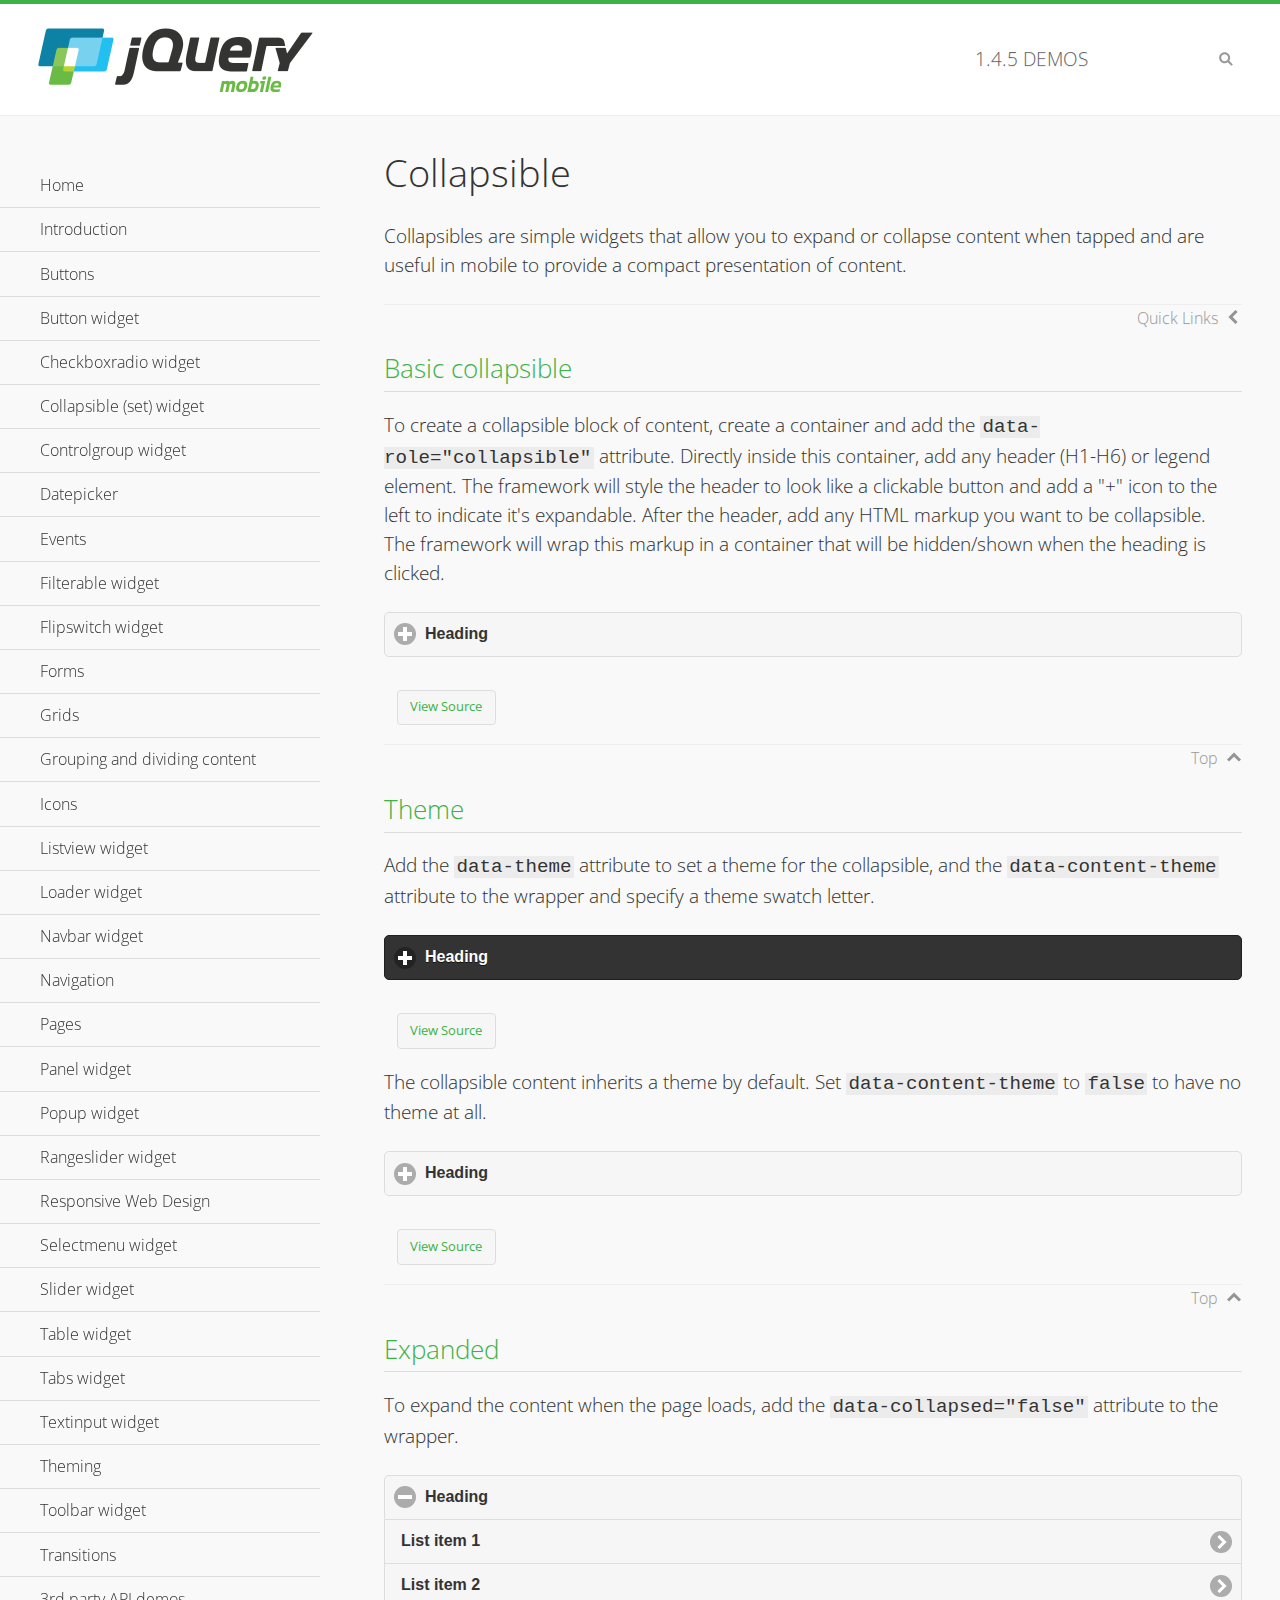
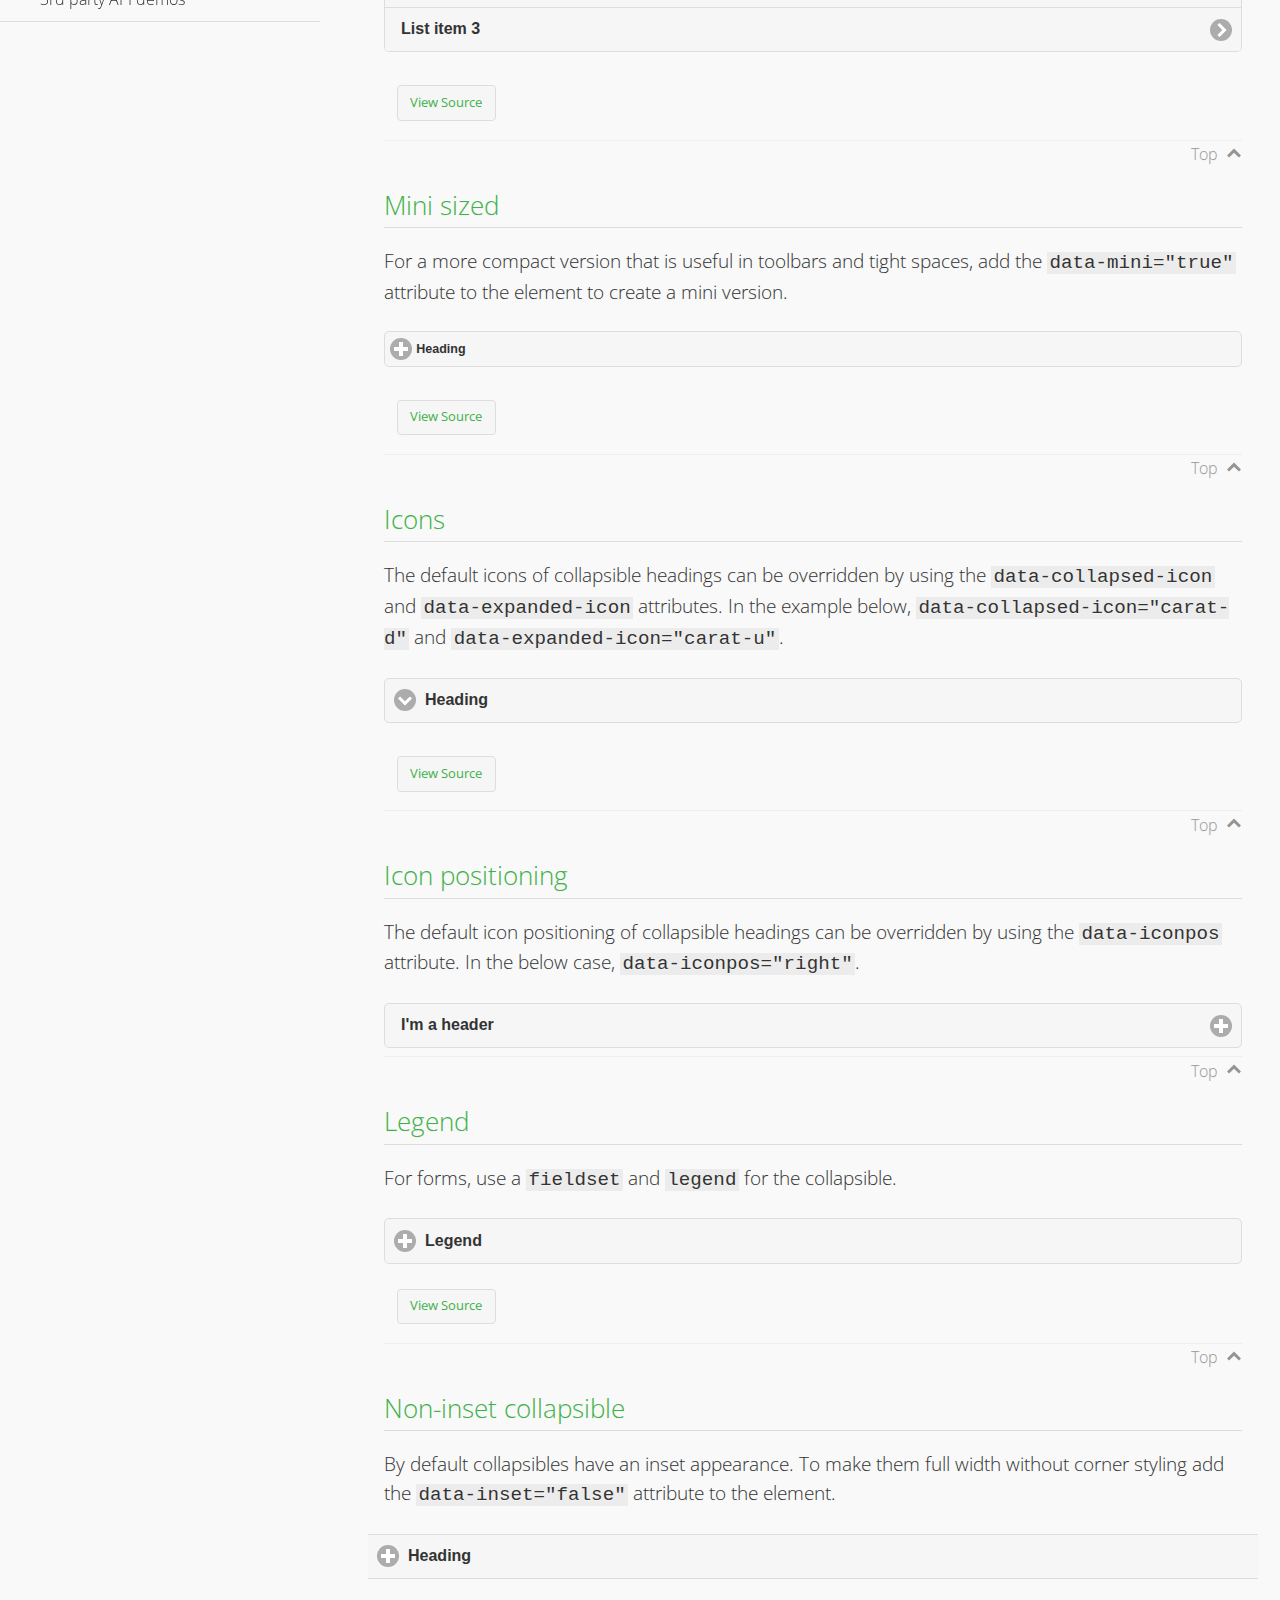
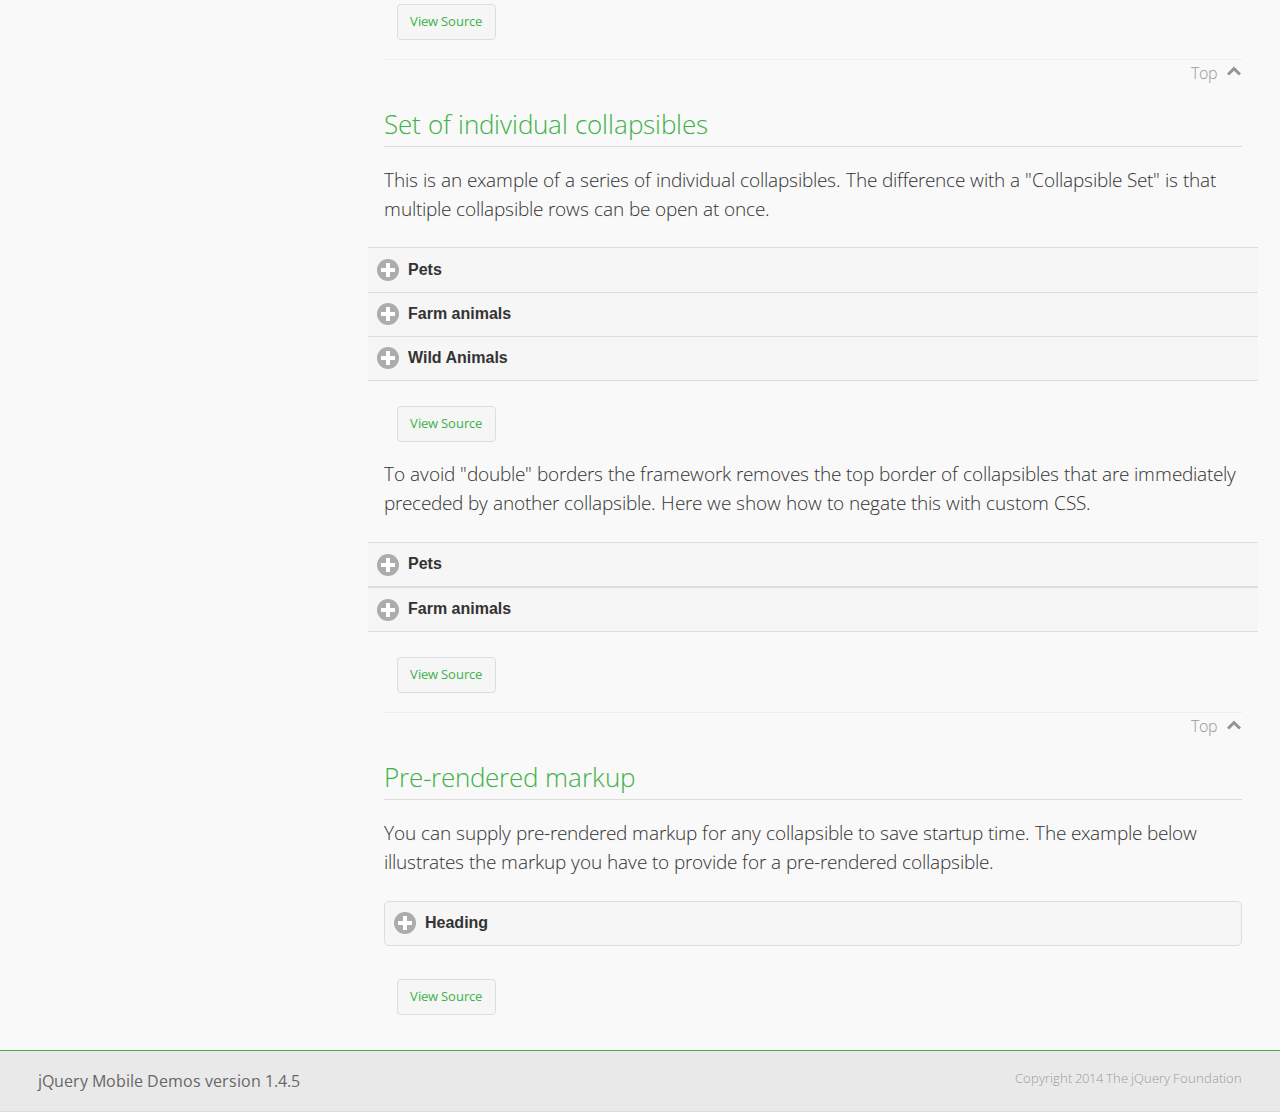
<file: mobile-dev/Project/app/src/main/assets/jqmob/demos/collapsible/index.html>
<!DOCTYPE html>
<html>
<head>
	<meta charset="utf-8">
	<meta name="viewport" content="width=device-width, initial-scale=1">
	<title>Collapsible - jQuery Mobile Demos</title>
    <link rel="stylesheet" href="../css/themes/default/jquery.mobile-1.4.5.min.css">
    <link rel="stylesheet" href="../_assets/css/jqm-demos.css">
    <link rel="shortcut icon" href="../favicon.ico">
    <link rel="stylesheet" href="http://fonts.googleapis.com/css?family=Open+Sans:300,400,700">
    <script src="../js/jquery.js"></script>
    <script src="../_assets/js/index.js"></script>
    <script src="../js/jquery.mobile-1.4.5.min.js"></script>
    <style id="negateDoubleBorder">
        #demo-borders .ui-collapsible-heading .ui-btn { border-top-width: 1px !important; }
    </style>
</head>
<body>
<div data-role="page" class="jqm-demos" data-quicklinks="true">

    <div data-role="header" class="jqm-header">
		<h2><a href="../" title="jQuery Mobile Demos home"><img src="../_assets/img/jquery-logo.png" alt="jQuery Mobile"></a></h2>
		<p><span class="jqm-version"></span> Demos</p>
        <a href="#" class="jqm-navmenu-link ui-btn ui-btn-icon-notext ui-corner-all ui-icon-bars ui-nodisc-icon ui-alt-icon ui-btn-left">Menu</a>
        <a href="#" class="jqm-search-link ui-btn ui-btn-icon-notext ui-corner-all ui-icon-search ui-nodisc-icon ui-alt-icon ui-btn-right">Search</a>
    </div><!-- /header -->

    <div role="main" class="ui-content jqm-content">

        <h1>Collapsible</h1>

        <p>Collapsibles are simple widgets that allow you to expand or collapse content when tapped and are useful in mobile to provide a compact presentation of content.</p>

        <h2>Basic collapsible</h2>

        <p>To create a collapsible block of content, create a container and add the <code> data-role="collapsible"</code> attribute. Directly inside this container, add any header (H1-H6) or legend element. The framework will style the header to look like a clickable button and add a "+" icon to the left to indicate it's expandable. After the header, add any HTML markup you want to be collapsible. The framework will wrap this markup in a container that will be hidden/shown when the heading is clicked.</p>

        <div data-demo-html="true">
            <div data-role="collapsible">
                <h4>Heading</h4>
                <p>I'm the collapsible content. By default I'm closed, but you can click the header to open me.</p>
            </div>
        </div><!--/demo-html -->

        <h2>Theme</h2>

        <p>Add the <code>data-theme</code> attribute to set a theme for the collapsible, and the <code>data-content-theme</code> attribute to the wrapper and specify a theme swatch letter.</p>

        <div data-demo-html="true">
            <div data-role="collapsible" data-theme="b" data-content-theme="b">
                <h4>Heading</h4>
                <p>I'm the collapsible content with a themed content block set to "b".</p>
            </div>
        </div><!--/demo-html -->

        <p>The collapsible content inherits a theme by default. Set <code>data-content-theme</code> to <code>false</code> to have no theme at all.</p>

        <div data-demo-html="true">
            <div data-role="collapsible" data-content-theme="false">
                <h4>Heading</h4>
                <p>I'm the collapsible content without a theme.</p>
            </div>
        </div><!--/demo-html -->

        <h2>Expanded</h2>

        <p>To expand the content when the page loads, add the <code>data-collapsed="false"</code> attribute to the wrapper.</p>

        <div data-demo-html="true">
            <div data-role="collapsible" data-collapsed="false">
                <h4>Heading</h4>
                <ul data-role="listview">
                    <li><a href="#">List item 1</a></li>
                    <li><a href="#">List item 2</a></li>
                    <li><a href="#">List item 3</a></li>
                </ul>
            </div>
        </div><!--/demo-html -->

        <h2>Mini sized</h2>

        <p>For a more compact version that is useful in toolbars and tight spaces, add the <code>data-mini="true"</code> attribute to the element to create a mini version. </p>

        <div data-demo-html="true">
            <div data-role="collapsible" data-mini="true">
                <h4>Heading</h4>
                <ul data-role="listview">
                    <li><a href="#">List item 1</a></li>
                    <li><a href="#">List item 2</a></li>
                    <li><a href="#">List item 3</a></li>
                </ul>
            </div>
        </div><!--/demo-html -->

            <h2>Icons</h2>

            <p>The default icons of collapsible headings can be overridden by using the <code>data-collapsed-icon</code> and <code>data-expanded-icon</code> attributes. In the example below, <code>data-collapsed-icon="carat-d"</code> and <code>data-expanded-icon="carat-u"</code>.</p>

            <div data-demo-html="true">
                <div data-role="collapsible" data-collapsed-icon="carat-d" data-expanded-icon="carat-u">
                    <h4>Heading</h4>
                    <ul data-role="listview" data-inset="false">
                        <li>Read-only list item 1</li>
                        <li>Read-only list item 2</li>
                        <li>Read-only list item 3</li>
                    </ul>
                </div>
            </div><!--/demo-html -->

            <h2>Icon positioning</h2>

            <p>The default icon positioning of collapsible headings can be overridden by using the <code>data-iconpos</code> attribute. In the below case, <code>data-iconpos="right"</code>.</p>

            <div data-role="collapsible" data-iconpos="right">
                <h3>I'm a header</h3>
                <p><code>data-iconpos="right"</code></p>
            </div>

        <h2>Legend</h2>

        <p>For forms, use a <code>fieldset</code> and <code>legend</code> for the collapsible.</p>
        <div data-demo-html="true">
            <form>
                <fieldset data-role="collapsible">
                    <legend>Legend</legend>

                    <label for="textinput-f">Text Input:</label>
                    <input type="text" name="textinput-f" id="textinput-f" placeholder="Text input" value="">

                    <div data-role="controlgroup">
                        <input type="checkbox" name="checkbox-1-a" id="checkbox-1-a">
                        <label for="checkbox-1-a">One</label>
                        <input type="checkbox" name="checkbox-2-a" id="checkbox-2-a">
                        <label for="checkbox-2-a">Two</label>
                        <input type="checkbox" name="checkbox-3-a" id="checkbox-3-a">
                        <label for="checkbox-3-a">Three</label>
                    </div>
                </fieldset>
            </form>
        </div><!--/demo-html -->

        <h2>Non-inset collapsible</h2>

        <p>By default collapsibles have an inset appearance. To make them full width without corner styling add the <code>data-inset="false"</code> attribute to the element.</p>

        <div data-demo-html="true">
            <div data-role="collapsible" data-inset="false">
                <h4>Heading</h4>
                <p>I'm the collapsible content. By default I'm closed, but you can click the header to open me.</p>
            </div>
        </div><!--/demo-html -->

        <h2>Set of individual collapsibles</h2>

        <p>This is an example of a series of individual collapsibles. The difference with a "Collapsible Set" is that multiple collapsible rows can be open at once.</p>

        <div data-demo-html="true">
            <div data-role="collapsible" data-inset="false">
                <h3>Pets</h3>
                <ul data-role="listview">
                    <li><a href="#">Canary</a></li>
                    <li><a href="#">Cat</a></li>
                    <li><a href="#">Dog</a></li>
                    <li><a href="#">Gerbil</a></li>
                    <li><a href="#">Iguana</a></li>
                    <li><a href="#">Mouse</a></li>
                </ul>
            </div><!-- /collapsible -->
            <div data-role="collapsible" data-inset="false">
                <h3>Farm animals</h3>
                <ul data-role="listview">
                    <li><a href="#">Chicken</a></li>
                    <li><a href="#">Cow</a></li>
                    <li><a href="#">Duck</a></li>
                    <li><a href="#">Horse</a></li>
                    <li><a href="#">Pig</a></li>
                    <li><a href="#">Sheep</a></li>
                </ul>
            </div><!-- /collapsible -->
            <div data-role="collapsible" data-inset="false">
                <h3>Wild Animals</h3>
                <ul data-role="listview">
                    <li><a href="#">Aardvark</a></li>
                    <li><a href="#">Alligator</a></li>
                    <li><a href="#">Ant</a></li>
                    <li><a href="#">Bear</a></li>
                    <li><a href="#">Beaver</a></li>
                    <li><a href="#">Cougar</a></li>
                    <li><a href="#">Dingo</a></li>
                </ul>
            </div><!-- /collapsible -->
        </div><!--/demo-html -->

        <p>To avoid "double" borders the framework removes the top border of collapsibles that are immediately preceded by another collapsible. Here we show how to negate this with custom CSS.</p>

        <div data-demo-html="true" data-demo-css="#negateDoubleBorder">
            <div id="demo-borders">
                <div data-role="collapsible" data-inset="false">
                    <h3>Pets</h3>
                    <ul data-role="listview">
                        <li><a href="#">Canary</a></li>
                        <li><a href="#">Cat</a></li>
                        <li><a href="#">Dog</a></li>
                        <li><a href="#">Gerbil</a></li>
                        <li><a href="#">Iguana</a></li>
                        <li><a href="#">Mouse</a></li>
                    </ul>
                </div><!-- /collapsible -->
                <div data-role="collapsible" data-inset="false">
                    <h3>Farm animals</h3>
                    <ul data-role="listview">
                        <li><a href="#">Chicken</a></li>
                        <li><a href="#">Cow</a></li>
                        <li><a href="#">Duck</a></li>
                        <li><a href="#">Horse</a></li>
                        <li><a href="#">Pig</a></li>
                        <li><a href="#">Sheep</a></li>
                    </ul>
                </div><!-- /collapsible -->
            </div>
        </div><!--/demo-html -->

			<h2>Pre-rendered markup</h2>
			<p>You can supply pre-rendered markup for any collapsible to save startup time. The example below illustrates the markup you have to provide for a pre-rendered collapsible.</p>
				<div data-demo-html="true">
					<div data-role="collapsible" data-enhanced="true" class="ui-collapsible ui-collapsible-inset ui-corner-all ui-collapsible-collapsed">
						<h4 class="ui-collapsible-heading ui-collapsible-heading-collapsed">
							<a href="#" class="ui-collapsible-heading-toggle ui-btn ui-btn-icon-left ui-icon-plus">
							Heading
							<div class="ui-collapsible-heading-status"> click to expand contents</div>
							</a>
						</h4>
						<div class="ui-collapsible-content ui-collapsible-content-collapsed" aria-hidden="true">
						<p>I'm the collapsible content. By default I'm closed, but you can click the header to open me.</p>
						</div>
					</div>
				</div>

	</div><!-- /content -->
	    <div data-role="panel" class="jqm-navmenu-panel" data-position="left" data-display="overlay" data-theme="a">
	    	<ul class="jqm-list ui-alt-icon ui-nodisc-icon">
<li data-filtertext="demos homepage" data-icon="home"><a href=".././">Home</a></li>
<li data-filtertext="introduction overview getting started"><a href="../intro/" data-ajax="false">Introduction</a></li>
<li data-filtertext="buttons button markup buttonmarkup method anchor link button element"><a href="../button-markup/" data-ajax="false">Buttons</a></li>
<li data-filtertext="form button widget input button submit reset"><a href="../button/" data-ajax="false">Button widget</a></li>
<li data-role="collapsible" data-enhanced="true" data-collapsed-icon="carat-d" data-expanded-icon="carat-u" data-iconpos="right" data-inset="false" class="ui-collapsible ui-collapsible-themed-content ui-collapsible-collapsed">
	<h3 class="ui-collapsible-heading ui-collapsible-heading-collapsed">
		<a href="#" class="ui-collapsible-heading-toggle ui-btn ui-btn-icon-right ui-btn-inherit ui-icon-carat-d">
		    Checkboxradio widget<span class="ui-collapsible-heading-status"> click to expand contents</span>
		</a>
	</h3>
	<div class="ui-collapsible-content ui-body-inherit ui-collapsible-content-collapsed" aria-hidden="true">
		<ul>
			<li data-filtertext="form checkboxradio widget checkbox input checkboxes controlgroups"><a href="../checkboxradio-checkbox/" data-ajax="false">Checkboxes</a></li>
			<li data-filtertext="form checkboxradio widget radio input radio buttons controlgroups"><a href="../checkboxradio-radio/" data-ajax="false">Radio buttons</a></li>
		</ul>
	</div>
</li>
<li data-role="collapsible" data-enhanced="true" data-collapsed-icon="carat-d" data-expanded-icon="carat-u" data-iconpos="right" data-inset="false" class="ui-collapsible ui-collapsible-themed-content ui-collapsible-collapsed">
	<h3 class="ui-collapsible-heading ui-collapsible-heading-collapsed">
		<a href="#" class="ui-collapsible-heading-toggle ui-btn ui-btn-icon-right ui-btn-inherit ui-icon-carat-d">
			Collapsible (set) widget<span class="ui-collapsible-heading-status"> click to expand contents</span>
		</a>
	</h3>
	<div class="ui-collapsible-content ui-body-inherit ui-collapsible-content-collapsed" aria-hidden="true">
		<ul>
			<li data-filtertext="collapsibles content formatting"><a href="../collapsible/" data-ajax="false">Collapsible</a></li>
			<li data-filtertext="dynamic collapsible set accordion append expand"><a href="../collapsible-dynamic/" data-ajax="false">Dynamic collapsibles</a></li>
			<li data-filtertext="accordions collapsible set widget content formatting grouped collapsibles"><a href="../collapsibleset/" data-ajax="false">Collapsible set</a></li>
		</ul>
	</div>
</li>
<li data-role="collapsible" data-enhanced="true" data-collapsed-icon="carat-d" data-expanded-icon="carat-u" data-iconpos="right" data-inset="false" class="ui-collapsible ui-collapsible-themed-content ui-collapsible-collapsed">
	<h3 class="ui-collapsible-heading ui-collapsible-heading-collapsed">
		<a href="#" class="ui-collapsible-heading-toggle ui-btn ui-btn-icon-right ui-btn-inherit ui-icon-carat-d">
			Controlgroup widget<span class="ui-collapsible-heading-status"> click to expand contents</span>
		</a>
	</h3>
	<div class="ui-collapsible-content ui-body-inherit ui-collapsible-content-collapsed" aria-hidden="true">
		<ul>
			<li data-filtertext="controlgroups selectmenu checkboxradio input grouped buttons horizontal vertical"><a href="../controlgroup/" data-ajax="false">Controlgroup</a></li>
			<li data-filtertext="dynamic controlgroup dynamically add buttons"><a href="../controlgroup-dynamic/" data-ajax="false">Dynamic controlgroups</a></li>
		</ul>
	</div>
</li>
<li data-filtertext="form datepicker widget date input"><a href="../datepicker/" data-ajax="false">Datepicker</a></li>
<li data-role="collapsible" data-enhanced="true" data-collapsed-icon="carat-d" data-expanded-icon="carat-u" data-iconpos="right" data-inset="false" class="ui-collapsible ui-collapsible-themed-content ui-collapsible-collapsed">
	<h3 class="ui-collapsible-heading ui-collapsible-heading-collapsed">
		<a href="#" class="ui-collapsible-heading-toggle ui-btn ui-btn-icon-right ui-btn-inherit ui-icon-carat-d">
			Events<span class="ui-collapsible-heading-status"> click to expand contents</span>
		</a>
	</h3>
	<div class="ui-collapsible-content ui-body-inherit ui-collapsible-content-collapsed" aria-hidden="true">
		<ul>
			<li data-filtertext="swipe to delete list items listviews swipe events"><a href="../swipe-list/" data-ajax="false">Swipe list items</a></li>
			<li data-filtertext="swipe to navigate swipe page navigation swipe events"><a href="../swipe-page/" data-ajax="false">Swipe page navigation</a></li>
		</ul>
	</div>
</li>
<li data-filtertext="filterable filter elements sorting searching listview table"><a href="../filterable/" data-ajax="false">Filterable widget</a></li>
<li data-filtertext="form flipswitch widget flip toggle switch binary select checkbox input"><a href="../flipswitch/" data-ajax="false">Flipswitch widget</a></li>
<li data-role="collapsible" data-enhanced="true" data-collapsed-icon="carat-d" data-expanded-icon="carat-u" data-iconpos="right" data-inset="false" class="ui-collapsible ui-collapsible-themed-content ui-collapsible-collapsed">
	<h3 class="ui-collapsible-heading ui-collapsible-heading-collapsed">
		<a href="#" class="ui-collapsible-heading-toggle ui-btn ui-btn-icon-right ui-btn-inherit ui-icon-carat-d">
			Forms<span class="ui-collapsible-heading-status"> click to expand contents</span>
		</a>
	</h3>
	<div class="ui-collapsible-content ui-body-inherit ui-collapsible-content-collapsed" aria-hidden="true">
		<ul>
			<li data-filtertext="forms text checkbox radio range button submit reset inputs selects textarea slider flipswitch label form elements"><a href="../forms/" data-ajax="false">Forms</a></li>
			<li data-filtertext="form hide labels hidden accessible ui-hidden-accessible forms"><a href="../forms-label-hidden-accessible/" data-ajax="false">Hide labels</a></li>
			<li data-filtertext="form field containers fieldcontain ui-field-contain forms"><a href="../forms-field-contain/" data-ajax="false">Field containers</a></li>
			<li data-filtertext="forms disabled form elements"><a href="../forms-disabled/" data-ajax="false">Forms disabled</a></li>
			<li data-filtertext="forms gallery examples overview forms text checkbox radio range button submit reset inputs selects textarea slider flipswitch label form elements"><a href="../forms-gallery/" data-ajax="false">Forms gallery</a></li>
		</ul>
	</div>
</li>
<li data-role="collapsible" data-enhanced="true" data-collapsed-icon="carat-d" data-expanded-icon="carat-u" data-iconpos="right" data-inset="false" class="ui-collapsible ui-collapsible-themed-content ui-collapsible-collapsed">
	<h3 class="ui-collapsible-heading ui-collapsible-heading-collapsed">
		<a href="#" class="ui-collapsible-heading-toggle ui-btn ui-btn-icon-right ui-btn-inherit ui-icon-carat-d">
			Grids<span class="ui-collapsible-heading-status"> click to expand contents</span>
		</a>
	</h3>
	<div class="ui-collapsible-content ui-body-inherit ui-collapsible-content-collapsed" aria-hidden="true">
		<ul>
			<li data-filtertext="grids columns blocks content formatting rwd responsive css framework"><a href="../grids/" data-ajax="false">Grids</a></li>
			<li data-filtertext="buttons in grids css framework"><a href="../grids-buttons/" data-ajax="false">Buttons in grids</a></li>
			<li data-filtertext="custom responsive grids rwd css framework"><a href="../grids-custom-responsive/" data-ajax="false">Custom responsive grids</a></li>
		</ul>
	</div>
</li>
<li data-filtertext="blocks content formatting sections heading"><a href="../body-bar-classes/" data-ajax="false">Grouping and dividing content</a></li>
<li data-role="collapsible" data-enhanced="true" data-collapsed-icon="carat-d" data-expanded-icon="carat-u" data-iconpos="right" data-inset="false" class="ui-collapsible ui-collapsible-themed-content ui-collapsible-collapsed">
	<h3 class="ui-collapsible-heading ui-collapsible-heading-collapsed">
		<a href="#" class="ui-collapsible-heading-toggle ui-btn ui-btn-icon-right ui-btn-inherit ui-icon-carat-d">
			Icons<span class="ui-collapsible-heading-status"> click to expand contents</span>
		</a>
	</h3>
	<div class="ui-collapsible-content ui-body-inherit ui-collapsible-content-collapsed" aria-hidden="true">
		<ul>
			<li data-filtertext="button icons svg disc alt custom icon position"><a href="../icons/" data-ajax="false">Icons</a></li>
			<li data-filtertext=""><a href="../icons-grunticon/" data-ajax="false">Grunticon loader</a></li>
		</ul>
	</div>
</li>
<li data-role="collapsible" data-enhanced="true" data-collapsed-icon="carat-d" data-expanded-icon="carat-u" data-iconpos="right" data-inset="false" class="ui-collapsible ui-collapsible-themed-content ui-collapsible-collapsed">
	<h3 class="ui-collapsible-heading ui-collapsible-heading-collapsed">
		<a href="#" class="ui-collapsible-heading-toggle ui-btn ui-btn-icon-right ui-btn-inherit ui-icon-carat-d">
			Listview widget<span class="ui-collapsible-heading-status"> click to expand contents</span>
		</a>
	</h3>
	<div class="ui-collapsible-content ui-body-inherit ui-collapsible-content-collapsed" aria-hidden="true">
		<ul>
			<li data-filtertext="listview widget thumbnails icons nested split button collapsible ul ol"><a href="../listview/" data-ajax="false">Listview</a></li>
			<li data-filtertext="autocomplete filterable reveal listview filtertextbeforefilter placeholder"><a href="../listview-autocomplete/" data-ajax="false">Listview autocomplete</a></li>
			<li data-filtertext="autocomplete filterable reveal listview remote data filtertextbeforefilter placeholder"><a href="../listview-autocomplete-remote/" data-ajax="false">Listview autocomplete remote data</a></li>
			<li data-filtertext="autodividers anchor jump scroll linkbars listview lists ul ol"><a href="../listview-autodividers-linkbar/" data-ajax="false">Listview autodividers linkbar</a></li>
			<li data-filtertext="listview autodividers selector autodividersselector lists ul ol"><a href="../listview-autodividers-selector/" data-ajax="false">Listview autodividers selector</a></li>
			<li data-filtertext="listview nested list items"><a href="../listview-nested-lists/" data-ajax="false">Nested Listviews</a></li>
			<li data-filtertext="listview collapsible list items flat"><a href="../listview-collapsible-item-flat/" data-ajax="false">Listview collapsible list items (flat)</a></li>
			<li data-filtertext="listview collapsible list indented"><a href="../listview-collapsible-item-indented/" data-ajax="false">Listview collapsible list items (indented)</a></li>
			<li data-filtertext="grid listview responsive grids responsive listviews lists ul"><a href="../listview-grid/" data-ajax="false">Listview responsive grid</a></li>
		</ul>
	</div>
</li>
<li data-filtertext="loader widget page loading navigation overlay spinner"><a href="../loader/" data-ajax="false">Loader widget</a></li>
<li data-filtertext="navbar widget navmenu toolbars header footer"><a href="../navbar/" data-ajax="false">Navbar widget</a></li>
<li data-role="collapsible" data-enhanced="true" data-collapsed-icon="carat-d" data-expanded-icon="carat-u" data-iconpos="right" data-inset="false" class="ui-collapsible ui-collapsible-themed-content ui-collapsible-collapsed">
	<h3 class="ui-collapsible-heading ui-collapsible-heading-collapsed">
		<a href="#" class="ui-collapsible-heading-toggle ui-btn ui-btn-icon-right ui-btn-inherit ui-icon-carat-d">
			Navigation<span class="ui-collapsible-heading-status"> click to expand contents</span>
		</a>
	</h3>
	<div class="ui-collapsible-content ui-body-inherit ui-collapsible-content-collapsed" aria-hidden="true">
		<ul>
			<li data-filtertext="ajax navigation navigate widget history event method"><a href="../navigation/" data-ajax="false">Navigation</a></li>
			<li data-filtertext="linking pages page links navigation ajax prefetch cache"><a href="../navigation-linking-pages/" data-ajax="false">Linking pages</a></li>
			<!-- <li data-filtertext="php redirect server redirection server-side navigation"><a href="../navigation-php-redirect/" data-ajax="false">PHP redirect demo</a></li>-->
			<li data-filtertext="navigation redirection hash query"><a href="../navigation-hash-processing/" data-ajax="false">Hash processing demo</a></li>
			<li data-filtertext="navigation redirection hash query"><a href="../page-events/" data-ajax="false">Page Navigation Events</a></li>
		</ul>
	</div>
</li>
<li data-role="collapsible" data-enhanced="true" data-collapsed-icon="carat-d" data-expanded-icon="carat-u" data-iconpos="right" data-inset="false" class="ui-collapsible ui-collapsible-themed-content ui-collapsible-collapsed">
	<h3 class="ui-collapsible-heading ui-collapsible-heading-collapsed">
		<a href="#" class="ui-collapsible-heading-toggle ui-btn ui-btn-icon-right ui-btn-inherit ui-icon-carat-d">
			Pages<span class="ui-collapsible-heading-status"> click to expand contents</span>
		</a>
	</h3>
	<div class="ui-collapsible-content ui-body-inherit ui-collapsible-content-collapsed" aria-hidden="true">
		<ul>
			<li data-filtertext="pages page widget ajax navigation"><a href="../pages/" data-ajax="false">Pages</a></li>
			<li data-filtertext="single page"><a href="../pages-single-page/" data-ajax="false">Single page</a></li>
			<li data-filtertext="multipage multi-page page"><a href="../pages-multi-page/" data-ajax="false">Multi-page template</a></li>
			<li data-filtertext="dialog page widget modal popup"><a href="../pages-dialog/" data-ajax="false">Dialog page</a></li>
		</ul>
	</div>
</li>
<li data-role="collapsible" data-enhanced="true" data-collapsed-icon="carat-d" data-expanded-icon="carat-u" data-iconpos="right" data-inset="false" class="ui-collapsible ui-collapsible-themed-content ui-collapsible-collapsed">
	<h3 class="ui-collapsible-heading ui-collapsible-heading-collapsed">
		<a href="#" class="ui-collapsible-heading-toggle ui-btn ui-btn-icon-right ui-btn-inherit ui-icon-carat-d">
			Panel widget<span class="ui-collapsible-heading-status"> click to expand contents</span>
		</a>
	</h3>
	<div class="ui-collapsible-content ui-body-inherit ui-collapsible-content-collapsed" aria-hidden="true">
		<ul>
			<li data-filtertext="panel widget sliding panels reveal push overlay responsive"><a href="../panel/" data-ajax="false">Panel</a></li>
			<li data-filtertext=""><a href="../panel-external/" data-ajax="false">External panels</a></li>
			<li data-filtertext="panel "><a href="../panel-fixed/" data-ajax="false">Fixed panels</a></li>
			<li data-filtertext="panel slide panels sliding panels shadow rwd responsive breakpoint"><a href="../panel-responsive/" data-ajax="false">Panels responsive</a></li>
			<li data-filtertext="panel custom style custom panel width reveal shadow listview panel styling page background wrapper"><a href="../panel-styling/" data-ajax="false">Custom panel style</a></li>
			<li data-filtertext="panel open on swipe"><a href="../panel-swipe-open/" data-ajax="false">Panel open on swipe</a></li>
			<li data-filtertext="panels outside page internal external toolbars"><a href="../panel-external-internal/" data-ajax="false">Panel external and internal</a></li>
		</ul>
	</div>
</li>
<li data-role="collapsible" data-enhanced="true" data-collapsed-icon="carat-d" data-expanded-icon="carat-u" data-iconpos="right" data-inset="false" class="ui-collapsible ui-collapsible-themed-content ui-collapsible-collapsed">
	<h3 class="ui-collapsible-heading ui-collapsible-heading-collapsed">
		<a href="#" class="ui-collapsible-heading-toggle ui-btn ui-btn-icon-right ui-btn-inherit ui-icon-carat-d">
			Popup widget<span class="ui-collapsible-heading-status"> click to expand contents</span>
		</a>
	</h3>
	<div class="ui-collapsible-content ui-body-inherit ui-collapsible-content-collapsed" aria-hidden="true">
		<ul>
			<li data-filtertext="popup widget popups dialog modal transition tooltip lightbox form overlay screen flip pop fade transition"><a href="../popup/" data-ajax="false">Popup</a></li>
			<li data-filtertext="popup alignment position"><a href="../popup-alignment/" data-ajax="false">Popup alignment</a></li>
			<li data-filtertext="popup arrow size popups popover"><a href="../popup-arrow-size/" data-ajax="false">Popup arrow size</a></li>
			<li data-filtertext="dynamic popups popup images lightbox"><a href="../popup-dynamic/" data-ajax="false">Dynamic popups</a></li>
			<li data-filtertext="popups with iframes scaling"><a href="../popup-iframe/" data-ajax="false">Popups with iframes</a></li>
			<li data-filtertext="popup image scaling"><a href="../popup-image-scaling/" data-ajax="false">Popup image scaling</a></li>
			<li data-filtertext="external popup outside multi-page"><a href="../popup-outside-multipage/" data-ajax="false">Popup outside multi-page</a></li>
		</ul>
	</div>
</li>
<li data-filtertext="form rangeslider widget dual sliders dual handle sliders range input"><a href="../rangeslider/" data-ajax="false">Rangeslider widget</a></li>
<li data-filtertext="responsive web design rwd adaptive progressive enhancement PE accessible mobile breakpoints media query media queries"><a href="../rwd/" data-ajax="false">Responsive Web Design</a></li>
<li data-role="collapsible" data-enhanced="true" data-collapsed-icon="carat-d" data-expanded-icon="carat-u" data-iconpos="right" data-inset="false" class="ui-collapsible ui-collapsible-themed-content ui-collapsible-collapsed">
	<h3 class="ui-collapsible-heading ui-collapsible-heading-collapsed">
		<a href="#" class="ui-collapsible-heading-toggle ui-btn ui-btn-icon-right ui-btn-inherit ui-icon-carat-d">
			Selectmenu widget<span class="ui-collapsible-heading-status"> click to expand contents</span>
		</a>
	</h3>
	<div class="ui-collapsible-content ui-body-inherit ui-collapsible-content-collapsed" aria-hidden="true">
		<ul>
			<li data-filtertext="form selectmenu widget select input custom select menu selects"><a href="../selectmenu/" data-ajax="false">Selectmenu</a></li>
			<li data-filtertext="form custom select menu selectmenu widget custom menu option optgroup multiple selects"><a href="../selectmenu-custom/" data-ajax="false">Custom select menu</a></li>
			<li data-filtertext="filterable select filter popup dialog"><a href="../selectmenu-custom-filter/" data-ajax="false">Custom select menu with filter</a></li>
		</ul>
	</div>
</li>
<li data-role="collapsible" data-enhanced="true" data-collapsed-icon="carat-d" data-expanded-icon="carat-u" data-iconpos="right" data-inset="false" class="ui-collapsible ui-collapsible-themed-content ui-collapsible-collapsed">
	<h3 class="ui-collapsible-heading ui-collapsible-heading-collapsed">
		<a href="#" class="ui-collapsible-heading-toggle ui-btn ui-btn-icon-right ui-btn-inherit ui-icon-carat-d">
			Slider widget<span class="ui-collapsible-heading-status"> click to expand contents</span>
		</a>
	</h3>
	<div class="ui-collapsible-content ui-body-inherit ui-collapsible-content-collapsed" aria-hidden="true">
		<ul>
			<li data-filtertext="form slider widget range input single sliders"><a href="../slider/" data-ajax="false">Slider</a></li>
			<li data-filtertext="form slider widget flipswitch slider binary select flip toggle switch"><a href="../slider-flipswitch/" data-ajax="false">Slider flip toggle switch</a></li>
			<li data-filtertext="form slider tooltip handle value input range sliders"><a href="../slider-tooltip/" data-ajax="false">Slider tooltip</a></li>
		</ul>
	</div>
</li>
<li data-role="collapsible" data-enhanced="true" data-collapsed-icon="carat-d" data-expanded-icon="carat-u" data-iconpos="right" data-inset="false" class="ui-collapsible ui-collapsible-themed-content ui-collapsible-collapsed">
	<h3 class="ui-collapsible-heading ui-collapsible-heading-collapsed">
		<a href="#" class="ui-collapsible-heading-toggle ui-btn ui-btn-icon-right ui-btn-inherit ui-icon-carat-d">
			Table widget<span class="ui-collapsible-heading-status"> click to expand contents</span>
		</a>
	</h3>
	<div class="ui-collapsible-content ui-body-inherit ui-collapsible-content-collapsed" aria-hidden="true">
		<ul>
			<li data-filtertext="table widget reflow column toggle th td responsive tables rwd hide show tabular"><a href="../table-column-toggle/" data-ajax="false">Table Column Toggle</a></li>
			<li data-filtertext="table column toggle phone comparison demo"><a href="../table-column-toggle-example/" data-ajax="false">Table Column Toggle demo</a></li>
			<li data-filtertext="responsive tables table column toggle heading groups rwd breakpoint"><a href="../table-column-toggle-heading-groups/" data-ajax="false">Table Column Toggle heading groups</a></li>
			<li data-filtertext="responsive tables table column toggle hide rwd breakpoint customization options"><a href="../table-column-toggle-options/" data-ajax="false">Table Column Toggle options</a></li>
			<li data-filtertext="table reflow th td responsive rwd columns tabular"><a href="../table-reflow/" data-ajax="false">Table Reflow</a></li>
			<li data-filtertext="responsive tables table reflow heading groups rwd breakpoint"><a href="../table-reflow-heading-groups/" data-ajax="false">Table Reflow heading groups</a></li>
			<li data-filtertext="responsive tables table reflow stripes strokes table style"><a href="../table-reflow-stripes-strokes/" data-ajax="false">Table Reflow stripes and strokes</a></li>
			<li data-filtertext="responsive tables table reflow stack custom styles"><a href="../table-reflow-styling/" data-ajax="false">Table Reflow custom styles</a></li>
		</ul>
	</div>
</li>
<li data-filtertext="ui tabs widget"><a href="../tabs/" data-ajax="false">Tabs widget</a></li>
<li data-filtertext="form textinput widget text input textarea number date time tel email file color password"><a href="../textinput/" data-ajax="false">Textinput widget</a></li>
<li data-role="collapsible" data-enhanced="true" data-collapsed-icon="carat-d" data-expanded-icon="carat-u" data-iconpos="right" data-inset="false" class="ui-collapsible ui-collapsible-themed-content ui-collapsible-collapsed">
	<h3 class="ui-collapsible-heading ui-collapsible-heading-collapsed">
		<a href="#" class="ui-collapsible-heading-toggle ui-btn ui-btn-icon-right ui-btn-inherit ui-icon-carat-d">
			Theming<span class="ui-collapsible-heading-status"> click to expand contents</span>
		</a>
	</h3>
	<div class="ui-collapsible-content ui-body-inherit ui-collapsible-content-collapsed" aria-hidden="true">
		<ul>
			<li data-filtertext="default theme swatches theming style css"><a href="../theme-default/" data-ajax="false">Default theme</a></li>
			<li data-filtertext="classic theme old theme swatches theming style css"><a href="../theme-classic/" data-ajax="false">Classic theme</a></li>
		</ul>
	</div>
</li>
<li data-role="collapsible" data-enhanced="true" data-collapsed-icon="carat-d" data-expanded-icon="carat-u" data-iconpos="right" data-inset="false" class="ui-collapsible ui-collapsible-themed-content ui-collapsible-collapsed">
	<h3 class="ui-collapsible-heading ui-collapsible-heading-collapsed">
		<a href="#" class="ui-collapsible-heading-toggle ui-btn ui-btn-icon-right ui-btn-inherit ui-icon-carat-d">
			Toolbar widget<span class="ui-collapsible-heading-status"> click to expand contents</span>
		</a>
	</h3>
	<div class="ui-collapsible-content ui-body-inherit ui-collapsible-content-collapsed" aria-hidden="true">
		<ul>
			<li data-filtertext="toolbar widget header footer toolbars fixed fullscreen external sections"><a href="../toolbar/" data-ajax="false">Toolbar</a></li>
			<li data-filtertext="dynamic toolbars dynamically add toolbar header footer"><a href="../toolbar-dynamic/" data-ajax="false">Dynamic toolbars</a></li>
			<li data-filtertext="external toolbars header footer"><a href="../toolbar-external/" data-ajax="false">External toolbars</a></li>
			<li data-filtertext="fixed toolbars header footer"><a href="../toolbar-fixed/" data-ajax="false">Fixed toolbars</a></li>
			<li data-filtertext="fixed fullscreen toolbars header footer"><a href="../toolbar-fixed-fullscreen/" data-ajax="false">Fullscreen toolbars</a></li>
			<li data-filtertext="external fixed toolbars header footer"><a href="../toolbar-fixed-external/" data-ajax="false">Fixed external toolbars</a></li>
			<li data-filtertext="external persistent toolbars header footer navbar navmenu"><a href="../toolbar-fixed-persistent/" data-ajax="false">Persistent toolbars</a></li>
			<li data-filtertext="external ajax optimized toolbars persistent toolbars header footer navbar"><a href="../toolbar-fixed-persistent-optimized/" data-ajax="false">Ajax optimized toolbars</a></li>
			<li data-filtertext="form in toolbars header footer"><a href="../toolbar-fixed-forms/" data-ajax="false">Form in toolbar</a></li>
		</ul>
	</div>
</li>
<li data-filtertext="page transitions animated pages popup navigation flip slide fade pop"><a href="../transitions/" data-ajax="false">Transitions</a></li>
<li data-role="collapsible" data-enhanced="true" data-collapsed-icon="carat-d" data-expanded-icon="carat-u" data-iconpos="right" data-inset="false" class="ui-collapsible ui-collapsible-themed-content ui-collapsible-collapsed">
	<h3 class="ui-collapsible-heading ui-collapsible-heading-collapsed">
		<a href="#" class="ui-collapsible-heading-toggle ui-btn ui-btn-icon-right ui-btn-inherit ui-icon-carat-d">
			3rd party API demos<span class="ui-collapsible-heading-status"> click to expand contents</span>
		</a>
	</h3>
	<div class="ui-collapsible-content ui-body-inherit ui-collapsible-content-collapsed" aria-hidden="true">
		<ul>
			<li data-filtertext="backbone requirejs navigation router"><a href="../backbone-requirejs/" data-ajax="false">Backbone RequireJS</a></li>
			<li data-filtertext="google maps geolocation demo"><a href="../map-geolocation/" data-ajax="false">Google Maps geolocation</a></li>
			<li data-filtertext="google maps hybrid"><a href="../map-list-toggle/" data-ajax="false">Google Maps list toggle</a></li>
		</ul>
	</div>
</li>



		     </ul>
		</div><!-- /panel -->


	<div data-role="footer" data-position="fixed" data-tap-toggle="false" class="jqm-footer">
		<p>jQuery Mobile Demos version <span class="jqm-version"></span></p>
		<p>Copyright 2014 The jQuery Foundation</p>
	</div><!-- /footer -->
	<!-- TODO: This should become an external panel so we can add input to markup (unique ID) -->
    <div data-role="panel" class="jqm-search-panel" data-position="right" data-display="overlay" data-theme="a">
		<div class="jqm-search">
			<ul class="jqm-list" data-filter-placeholder="Search demos..." data-filter-reveal="true">
<li data-filtertext="demos homepage" data-icon="home"><a href=".././">Home</a></li>
<li data-filtertext="introduction overview getting started"><a href="../intro/" data-ajax="false">Introduction</a></li>
<li data-filtertext="buttons button markup buttonmarkup method anchor link button element"><a href="../button-markup/" data-ajax="false">Buttons</a></li>
<li data-filtertext="form button widget input button submit reset"><a href="../button/" data-ajax="false">Button widget</a></li>
<li data-role="collapsible" data-enhanced="true" data-collapsed-icon="carat-d" data-expanded-icon="carat-u" data-iconpos="right" data-inset="false" class="ui-collapsible ui-collapsible-themed-content ui-collapsible-collapsed">
	<h3 class="ui-collapsible-heading ui-collapsible-heading-collapsed">
		<a href="#" class="ui-collapsible-heading-toggle ui-btn ui-btn-icon-right ui-btn-inherit ui-icon-carat-d">
		    Checkboxradio widget<span class="ui-collapsible-heading-status"> click to expand contents</span>
		</a>
	</h3>
	<div class="ui-collapsible-content ui-body-inherit ui-collapsible-content-collapsed" aria-hidden="true">
		<ul>
			<li data-filtertext="form checkboxradio widget checkbox input checkboxes controlgroups"><a href="../checkboxradio-checkbox/" data-ajax="false">Checkboxes</a></li>
			<li data-filtertext="form checkboxradio widget radio input radio buttons controlgroups"><a href="../checkboxradio-radio/" data-ajax="false">Radio buttons</a></li>
		</ul>
	</div>
</li>
<li data-role="collapsible" data-enhanced="true" data-collapsed-icon="carat-d" data-expanded-icon="carat-u" data-iconpos="right" data-inset="false" class="ui-collapsible ui-collapsible-themed-content ui-collapsible-collapsed">
	<h3 class="ui-collapsible-heading ui-collapsible-heading-collapsed">
		<a href="#" class="ui-collapsible-heading-toggle ui-btn ui-btn-icon-right ui-btn-inherit ui-icon-carat-d">
			Collapsible (set) widget<span class="ui-collapsible-heading-status"> click to expand contents</span>
		</a>
	</h3>
	<div class="ui-collapsible-content ui-body-inherit ui-collapsible-content-collapsed" aria-hidden="true">
		<ul>
			<li data-filtertext="collapsibles content formatting"><a href="../collapsible/" data-ajax="false">Collapsible</a></li>
			<li data-filtertext="dynamic collapsible set accordion append expand"><a href="../collapsible-dynamic/" data-ajax="false">Dynamic collapsibles</a></li>
			<li data-filtertext="accordions collapsible set widget content formatting grouped collapsibles"><a href="../collapsibleset/" data-ajax="false">Collapsible set</a></li>
		</ul>
	</div>
</li>
<li data-role="collapsible" data-enhanced="true" data-collapsed-icon="carat-d" data-expanded-icon="carat-u" data-iconpos="right" data-inset="false" class="ui-collapsible ui-collapsible-themed-content ui-collapsible-collapsed">
	<h3 class="ui-collapsible-heading ui-collapsible-heading-collapsed">
		<a href="#" class="ui-collapsible-heading-toggle ui-btn ui-btn-icon-right ui-btn-inherit ui-icon-carat-d">
			Controlgroup widget<span class="ui-collapsible-heading-status"> click to expand contents</span>
		</a>
	</h3>
	<div class="ui-collapsible-content ui-body-inherit ui-collapsible-content-collapsed" aria-hidden="true">
		<ul>
			<li data-filtertext="controlgroups selectmenu checkboxradio input grouped buttons horizontal vertical"><a href="../controlgroup/" data-ajax="false">Controlgroup</a></li>
			<li data-filtertext="dynamic controlgroup dynamically add buttons"><a href="../controlgroup-dynamic/" data-ajax="false">Dynamic controlgroups</a></li>
		</ul>
	</div>
</li>
<li data-filtertext="form datepicker widget date input"><a href="../datepicker/" data-ajax="false">Datepicker</a></li>
<li data-role="collapsible" data-enhanced="true" data-collapsed-icon="carat-d" data-expanded-icon="carat-u" data-iconpos="right" data-inset="false" class="ui-collapsible ui-collapsible-themed-content ui-collapsible-collapsed">
	<h3 class="ui-collapsible-heading ui-collapsible-heading-collapsed">
		<a href="#" class="ui-collapsible-heading-toggle ui-btn ui-btn-icon-right ui-btn-inherit ui-icon-carat-d">
			Events<span class="ui-collapsible-heading-status"> click to expand contents</span>
		</a>
	</h3>
	<div class="ui-collapsible-content ui-body-inherit ui-collapsible-content-collapsed" aria-hidden="true">
		<ul>
			<li data-filtertext="swipe to delete list items listviews swipe events"><a href="../swipe-list/" data-ajax="false">Swipe list items</a></li>
			<li data-filtertext="swipe to navigate swipe page navigation swipe events"><a href="../swipe-page/" data-ajax="false">Swipe page navigation</a></li>
		</ul>
	</div>
</li>
<li data-filtertext="filterable filter elements sorting searching listview table"><a href="../filterable/" data-ajax="false">Filterable widget</a></li>
<li data-filtertext="form flipswitch widget flip toggle switch binary select checkbox input"><a href="../flipswitch/" data-ajax="false">Flipswitch widget</a></li>
<li data-role="collapsible" data-enhanced="true" data-collapsed-icon="carat-d" data-expanded-icon="carat-u" data-iconpos="right" data-inset="false" class="ui-collapsible ui-collapsible-themed-content ui-collapsible-collapsed">
	<h3 class="ui-collapsible-heading ui-collapsible-heading-collapsed">
		<a href="#" class="ui-collapsible-heading-toggle ui-btn ui-btn-icon-right ui-btn-inherit ui-icon-carat-d">
			Forms<span class="ui-collapsible-heading-status"> click to expand contents</span>
		</a>
	</h3>
	<div class="ui-collapsible-content ui-body-inherit ui-collapsible-content-collapsed" aria-hidden="true">
		<ul>
			<li data-filtertext="forms text checkbox radio range button submit reset inputs selects textarea slider flipswitch label form elements"><a href="../forms/" data-ajax="false">Forms</a></li>
			<li data-filtertext="form hide labels hidden accessible ui-hidden-accessible forms"><a href="../forms-label-hidden-accessible/" data-ajax="false">Hide labels</a></li>
			<li data-filtertext="form field containers fieldcontain ui-field-contain forms"><a href="../forms-field-contain/" data-ajax="false">Field containers</a></li>
			<li data-filtertext="forms disabled form elements"><a href="../forms-disabled/" data-ajax="false">Forms disabled</a></li>
			<li data-filtertext="forms gallery examples overview forms text checkbox radio range button submit reset inputs selects textarea slider flipswitch label form elements"><a href="../forms-gallery/" data-ajax="false">Forms gallery</a></li>
		</ul>
	</div>
</li>
<li data-role="collapsible" data-enhanced="true" data-collapsed-icon="carat-d" data-expanded-icon="carat-u" data-iconpos="right" data-inset="false" class="ui-collapsible ui-collapsible-themed-content ui-collapsible-collapsed">
	<h3 class="ui-collapsible-heading ui-collapsible-heading-collapsed">
		<a href="#" class="ui-collapsible-heading-toggle ui-btn ui-btn-icon-right ui-btn-inherit ui-icon-carat-d">
			Grids<span class="ui-collapsible-heading-status"> click to expand contents</span>
		</a>
	</h3>
	<div class="ui-collapsible-content ui-body-inherit ui-collapsible-content-collapsed" aria-hidden="true">
		<ul>
			<li data-filtertext="grids columns blocks content formatting rwd responsive css framework"><a href="../grids/" data-ajax="false">Grids</a></li>
			<li data-filtertext="buttons in grids css framework"><a href="../grids-buttons/" data-ajax="false">Buttons in grids</a></li>
			<li data-filtertext="custom responsive grids rwd css framework"><a href="../grids-custom-responsive/" data-ajax="false">Custom responsive grids</a></li>
		</ul>
	</div>
</li>
<li data-filtertext="blocks content formatting sections heading"><a href="../body-bar-classes/" data-ajax="false">Grouping and dividing content</a></li>
<li data-role="collapsible" data-enhanced="true" data-collapsed-icon="carat-d" data-expanded-icon="carat-u" data-iconpos="right" data-inset="false" class="ui-collapsible ui-collapsible-themed-content ui-collapsible-collapsed">
	<h3 class="ui-collapsible-heading ui-collapsible-heading-collapsed">
		<a href="#" class="ui-collapsible-heading-toggle ui-btn ui-btn-icon-right ui-btn-inherit ui-icon-carat-d">
			Icons<span class="ui-collapsible-heading-status"> click to expand contents</span>
		</a>
	</h3>
	<div class="ui-collapsible-content ui-body-inherit ui-collapsible-content-collapsed" aria-hidden="true">
		<ul>
			<li data-filtertext="button icons svg disc alt custom icon position"><a href="../icons/" data-ajax="false">Icons</a></li>
			<li data-filtertext=""><a href="../icons-grunticon/" data-ajax="false">Grunticon loader</a></li>
		</ul>
	</div>
</li>
<li data-role="collapsible" data-enhanced="true" data-collapsed-icon="carat-d" data-expanded-icon="carat-u" data-iconpos="right" data-inset="false" class="ui-collapsible ui-collapsible-themed-content ui-collapsible-collapsed">
	<h3 class="ui-collapsible-heading ui-collapsible-heading-collapsed">
		<a href="#" class="ui-collapsible-heading-toggle ui-btn ui-btn-icon-right ui-btn-inherit ui-icon-carat-d">
			Listview widget<span class="ui-collapsible-heading-status"> click to expand contents</span>
		</a>
	</h3>
	<div class="ui-collapsible-content ui-body-inherit ui-collapsible-content-collapsed" aria-hidden="true">
		<ul>
			<li data-filtertext="listview widget thumbnails icons nested split button collapsible ul ol"><a href="../listview/" data-ajax="false">Listview</a></li>
			<li data-filtertext="autocomplete filterable reveal listview filtertextbeforefilter placeholder"><a href="../listview-autocomplete/" data-ajax="false">Listview autocomplete</a></li>
			<li data-filtertext="autocomplete filterable reveal listview remote data filtertextbeforefilter placeholder"><a href="../listview-autocomplete-remote/" data-ajax="false">Listview autocomplete remote data</a></li>
			<li data-filtertext="autodividers anchor jump scroll linkbars listview lists ul ol"><a href="../listview-autodividers-linkbar/" data-ajax="false">Listview autodividers linkbar</a></li>
			<li data-filtertext="listview autodividers selector autodividersselector lists ul ol"><a href="../listview-autodividers-selector/" data-ajax="false">Listview autodividers selector</a></li>
			<li data-filtertext="listview nested list items"><a href="../listview-nested-lists/" data-ajax="false">Nested Listviews</a></li>
			<li data-filtertext="listview collapsible list items flat"><a href="../listview-collapsible-item-flat/" data-ajax="false">Listview collapsible list items (flat)</a></li>
			<li data-filtertext="listview collapsible list indented"><a href="../listview-collapsible-item-indented/" data-ajax="false">Listview collapsible list items (indented)</a></li>
			<li data-filtertext="grid listview responsive grids responsive listviews lists ul"><a href="../listview-grid/" data-ajax="false">Listview responsive grid</a></li>
		</ul>
	</div>
</li>
<li data-filtertext="loader widget page loading navigation overlay spinner"><a href="../loader/" data-ajax="false">Loader widget</a></li>
<li data-filtertext="navbar widget navmenu toolbars header footer"><a href="../navbar/" data-ajax="false">Navbar widget</a></li>
<li data-role="collapsible" data-enhanced="true" data-collapsed-icon="carat-d" data-expanded-icon="carat-u" data-iconpos="right" data-inset="false" class="ui-collapsible ui-collapsible-themed-content ui-collapsible-collapsed">
	<h3 class="ui-collapsible-heading ui-collapsible-heading-collapsed">
		<a href="#" class="ui-collapsible-heading-toggle ui-btn ui-btn-icon-right ui-btn-inherit ui-icon-carat-d">
			Navigation<span class="ui-collapsible-heading-status"> click to expand contents</span>
		</a>
	</h3>
	<div class="ui-collapsible-content ui-body-inherit ui-collapsible-content-collapsed" aria-hidden="true">
		<ul>
			<li data-filtertext="ajax navigation navigate widget history event method"><a href="../navigation/" data-ajax="false">Navigation</a></li>
			<li data-filtertext="linking pages page links navigation ajax prefetch cache"><a href="../navigation-linking-pages/" data-ajax="false">Linking pages</a></li>
			<!-- <li data-filtertext="php redirect server redirection server-side navigation"><a href="../navigation-php-redirect/" data-ajax="false">PHP redirect demo</a></li>-->
			<li data-filtertext="navigation redirection hash query"><a href="../navigation-hash-processing/" data-ajax="false">Hash processing demo</a></li>
			<li data-filtertext="navigation redirection hash query"><a href="../page-events/" data-ajax="false">Page Navigation Events</a></li>
		</ul>
	</div>
</li>
<li data-role="collapsible" data-enhanced="true" data-collapsed-icon="carat-d" data-expanded-icon="carat-u" data-iconpos="right" data-inset="false" class="ui-collapsible ui-collapsible-themed-content ui-collapsible-collapsed">
	<h3 class="ui-collapsible-heading ui-collapsible-heading-collapsed">
		<a href="#" class="ui-collapsible-heading-toggle ui-btn ui-btn-icon-right ui-btn-inherit ui-icon-carat-d">
			Pages<span class="ui-collapsible-heading-status"> click to expand contents</span>
		</a>
	</h3>
	<div class="ui-collapsible-content ui-body-inherit ui-collapsible-content-collapsed" aria-hidden="true">
		<ul>
			<li data-filtertext="pages page widget ajax navigation"><a href="../pages/" data-ajax="false">Pages</a></li>
			<li data-filtertext="single page"><a href="../pages-single-page/" data-ajax="false">Single page</a></li>
			<li data-filtertext="multipage multi-page page"><a href="../pages-multi-page/" data-ajax="false">Multi-page template</a></li>
			<li data-filtertext="dialog page widget modal popup"><a href="../pages-dialog/" data-ajax="false">Dialog page</a></li>
		</ul>
	</div>
</li>
<li data-role="collapsible" data-enhanced="true" data-collapsed-icon="carat-d" data-expanded-icon="carat-u" data-iconpos="right" data-inset="false" class="ui-collapsible ui-collapsible-themed-content ui-collapsible-collapsed">
	<h3 class="ui-collapsible-heading ui-collapsible-heading-collapsed">
		<a href="#" class="ui-collapsible-heading-toggle ui-btn ui-btn-icon-right ui-btn-inherit ui-icon-carat-d">
			Panel widget<span class="ui-collapsible-heading-status"> click to expand contents</span>
		</a>
	</h3>
	<div class="ui-collapsible-content ui-body-inherit ui-collapsible-content-collapsed" aria-hidden="true">
		<ul>
			<li data-filtertext="panel widget sliding panels reveal push overlay responsive"><a href="../panel/" data-ajax="false">Panel</a></li>
			<li data-filtertext=""><a href="../panel-external/" data-ajax="false">External panels</a></li>
			<li data-filtertext="panel "><a href="../panel-fixed/" data-ajax="false">Fixed panels</a></li>
			<li data-filtertext="panel slide panels sliding panels shadow rwd responsive breakpoint"><a href="../panel-responsive/" data-ajax="false">Panels responsive</a></li>
			<li data-filtertext="panel custom style custom panel width reveal shadow listview panel styling page background wrapper"><a href="../panel-styling/" data-ajax="false">Custom panel style</a></li>
			<li data-filtertext="panel open on swipe"><a href="../panel-swipe-open/" data-ajax="false">Panel open on swipe</a></li>
			<li data-filtertext="panels outside page internal external toolbars"><a href="../panel-external-internal/" data-ajax="false">Panel external and internal</a></li>
		</ul>
	</div>
</li>
<li data-role="collapsible" data-enhanced="true" data-collapsed-icon="carat-d" data-expanded-icon="carat-u" data-iconpos="right" data-inset="false" class="ui-collapsible ui-collapsible-themed-content ui-collapsible-collapsed">
	<h3 class="ui-collapsible-heading ui-collapsible-heading-collapsed">
		<a href="#" class="ui-collapsible-heading-toggle ui-btn ui-btn-icon-right ui-btn-inherit ui-icon-carat-d">
			Popup widget<span class="ui-collapsible-heading-status"> click to expand contents</span>
		</a>
	</h3>
	<div class="ui-collapsible-content ui-body-inherit ui-collapsible-content-collapsed" aria-hidden="true">
		<ul>
			<li data-filtertext="popup widget popups dialog modal transition tooltip lightbox form overlay screen flip pop fade transition"><a href="../popup/" data-ajax="false">Popup</a></li>
			<li data-filtertext="popup alignment position"><a href="../popup-alignment/" data-ajax="false">Popup alignment</a></li>
			<li data-filtertext="popup arrow size popups popover"><a href="../popup-arrow-size/" data-ajax="false">Popup arrow size</a></li>
			<li data-filtertext="dynamic popups popup images lightbox"><a href="../popup-dynamic/" data-ajax="false">Dynamic popups</a></li>
			<li data-filtertext="popups with iframes scaling"><a href="../popup-iframe/" data-ajax="false">Popups with iframes</a></li>
			<li data-filtertext="popup image scaling"><a href="../popup-image-scaling/" data-ajax="false">Popup image scaling</a></li>
			<li data-filtertext="external popup outside multi-page"><a href="../popup-outside-multipage/" data-ajax="false">Popup outside multi-page</a></li>
		</ul>
	</div>
</li>
<li data-filtertext="form rangeslider widget dual sliders dual handle sliders range input"><a href="../rangeslider/" data-ajax="false">Rangeslider widget</a></li>
<li data-filtertext="responsive web design rwd adaptive progressive enhancement PE accessible mobile breakpoints media query media queries"><a href="../rwd/" data-ajax="false">Responsive Web Design</a></li>
<li data-role="collapsible" data-enhanced="true" data-collapsed-icon="carat-d" data-expanded-icon="carat-u" data-iconpos="right" data-inset="false" class="ui-collapsible ui-collapsible-themed-content ui-collapsible-collapsed">
	<h3 class="ui-collapsible-heading ui-collapsible-heading-collapsed">
		<a href="#" class="ui-collapsible-heading-toggle ui-btn ui-btn-icon-right ui-btn-inherit ui-icon-carat-d">
			Selectmenu widget<span class="ui-collapsible-heading-status"> click to expand contents</span>
		</a>
	</h3>
	<div class="ui-collapsible-content ui-body-inherit ui-collapsible-content-collapsed" aria-hidden="true">
		<ul>
			<li data-filtertext="form selectmenu widget select input custom select menu selects"><a href="../selectmenu/" data-ajax="false">Selectmenu</a></li>
			<li data-filtertext="form custom select menu selectmenu widget custom menu option optgroup multiple selects"><a href="../selectmenu-custom/" data-ajax="false">Custom select menu</a></li>
			<li data-filtertext="filterable select filter popup dialog"><a href="../selectmenu-custom-filter/" data-ajax="false">Custom select menu with filter</a></li>
		</ul>
	</div>
</li>
<li data-role="collapsible" data-enhanced="true" data-collapsed-icon="carat-d" data-expanded-icon="carat-u" data-iconpos="right" data-inset="false" class="ui-collapsible ui-collapsible-themed-content ui-collapsible-collapsed">
	<h3 class="ui-collapsible-heading ui-collapsible-heading-collapsed">
		<a href="#" class="ui-collapsible-heading-toggle ui-btn ui-btn-icon-right ui-btn-inherit ui-icon-carat-d">
			Slider widget<span class="ui-collapsible-heading-status"> click to expand contents</span>
		</a>
	</h3>
	<div class="ui-collapsible-content ui-body-inherit ui-collapsible-content-collapsed" aria-hidden="true">
		<ul>
			<li data-filtertext="form slider widget range input single sliders"><a href="../slider/" data-ajax="false">Slider</a></li>
			<li data-filtertext="form slider widget flipswitch slider binary select flip toggle switch"><a href="../slider-flipswitch/" data-ajax="false">Slider flip toggle switch</a></li>
			<li data-filtertext="form slider tooltip handle value input range sliders"><a href="../slider-tooltip/" data-ajax="false">Slider tooltip</a></li>
		</ul>
	</div>
</li>
<li data-role="collapsible" data-enhanced="true" data-collapsed-icon="carat-d" data-expanded-icon="carat-u" data-iconpos="right" data-inset="false" class="ui-collapsible ui-collapsible-themed-content ui-collapsible-collapsed">
	<h3 class="ui-collapsible-heading ui-collapsible-heading-collapsed">
		<a href="#" class="ui-collapsible-heading-toggle ui-btn ui-btn-icon-right ui-btn-inherit ui-icon-carat-d">
			Table widget<span class="ui-collapsible-heading-status"> click to expand contents</span>
		</a>
	</h3>
	<div class="ui-collapsible-content ui-body-inherit ui-collapsible-content-collapsed" aria-hidden="true">
		<ul>
			<li data-filtertext="table widget reflow column toggle th td responsive tables rwd hide show tabular"><a href="../table-column-toggle/" data-ajax="false">Table Column Toggle</a></li>
			<li data-filtertext="table column toggle phone comparison demo"><a href="../table-column-toggle-example/" data-ajax="false">Table Column Toggle demo</a></li>
			<li data-filtertext="responsive tables table column toggle heading groups rwd breakpoint"><a href="../table-column-toggle-heading-groups/" data-ajax="false">Table Column Toggle heading groups</a></li>
			<li data-filtertext="responsive tables table column toggle hide rwd breakpoint customization options"><a href="../table-column-toggle-options/" data-ajax="false">Table Column Toggle options</a></li>
			<li data-filtertext="table reflow th td responsive rwd columns tabular"><a href="../table-reflow/" data-ajax="false">Table Reflow</a></li>
			<li data-filtertext="responsive tables table reflow heading groups rwd breakpoint"><a href="../table-reflow-heading-groups/" data-ajax="false">Table Reflow heading groups</a></li>
			<li data-filtertext="responsive tables table reflow stripes strokes table style"><a href="../table-reflow-stripes-strokes/" data-ajax="false">Table Reflow stripes and strokes</a></li>
			<li data-filtertext="responsive tables table reflow stack custom styles"><a href="../table-reflow-styling/" data-ajax="false">Table Reflow custom styles</a></li>
		</ul>
	</div>
</li>
<li data-filtertext="ui tabs widget"><a href="../tabs/" data-ajax="false">Tabs widget</a></li>
<li data-filtertext="form textinput widget text input textarea number date time tel email file color password"><a href="../textinput/" data-ajax="false">Textinput widget</a></li>
<li data-role="collapsible" data-enhanced="true" data-collapsed-icon="carat-d" data-expanded-icon="carat-u" data-iconpos="right" data-inset="false" class="ui-collapsible ui-collapsible-themed-content ui-collapsible-collapsed">
	<h3 class="ui-collapsible-heading ui-collapsible-heading-collapsed">
		<a href="#" class="ui-collapsible-heading-toggle ui-btn ui-btn-icon-right ui-btn-inherit ui-icon-carat-d">
			Theming<span class="ui-collapsible-heading-status"> click to expand contents</span>
		</a>
	</h3>
	<div class="ui-collapsible-content ui-body-inherit ui-collapsible-content-collapsed" aria-hidden="true">
		<ul>
			<li data-filtertext="default theme swatches theming style css"><a href="../theme-default/" data-ajax="false">Default theme</a></li>
			<li data-filtertext="classic theme old theme swatches theming style css"><a href="../theme-classic/" data-ajax="false">Classic theme</a></li>
		</ul>
	</div>
</li>
<li data-role="collapsible" data-enhanced="true" data-collapsed-icon="carat-d" data-expanded-icon="carat-u" data-iconpos="right" data-inset="false" class="ui-collapsible ui-collapsible-themed-content ui-collapsible-collapsed">
	<h3 class="ui-collapsible-heading ui-collapsible-heading-collapsed">
		<a href="#" class="ui-collapsible-heading-toggle ui-btn ui-btn-icon-right ui-btn-inherit ui-icon-carat-d">
			Toolbar widget<span class="ui-collapsible-heading-status"> click to expand contents</span>
		</a>
	</h3>
	<div class="ui-collapsible-content ui-body-inherit ui-collapsible-content-collapsed" aria-hidden="true">
		<ul>
			<li data-filtertext="toolbar widget header footer toolbars fixed fullscreen external sections"><a href="../toolbar/" data-ajax="false">Toolbar</a></li>
			<li data-filtertext="dynamic toolbars dynamically add toolbar header footer"><a href="../toolbar-dynamic/" data-ajax="false">Dynamic toolbars</a></li>
			<li data-filtertext="external toolbars header footer"><a href="../toolbar-external/" data-ajax="false">External toolbars</a></li>
			<li data-filtertext="fixed toolbars header footer"><a href="../toolbar-fixed/" data-ajax="false">Fixed toolbars</a></li>
			<li data-filtertext="fixed fullscreen toolbars header footer"><a href="../toolbar-fixed-fullscreen/" data-ajax="false">Fullscreen toolbars</a></li>
			<li data-filtertext="external fixed toolbars header footer"><a href="../toolbar-fixed-external/" data-ajax="false">Fixed external toolbars</a></li>
			<li data-filtertext="external persistent toolbars header footer navbar navmenu"><a href="../toolbar-fixed-persistent/" data-ajax="false">Persistent toolbars</a></li>
			<li data-filtertext="external ajax optimized toolbars persistent toolbars header footer navbar"><a href="../toolbar-fixed-persistent-optimized/" data-ajax="false">Ajax optimized toolbars</a></li>
			<li data-filtertext="form in toolbars header footer"><a href="../toolbar-fixed-forms/" data-ajax="false">Form in toolbar</a></li>
		</ul>
	</div>
</li>
<li data-filtertext="page transitions animated pages popup navigation flip slide fade pop"><a href="../transitions/" data-ajax="false">Transitions</a></li>
<li data-role="collapsible" data-enhanced="true" data-collapsed-icon="carat-d" data-expanded-icon="carat-u" data-iconpos="right" data-inset="false" class="ui-collapsible ui-collapsible-themed-content ui-collapsible-collapsed">
	<h3 class="ui-collapsible-heading ui-collapsible-heading-collapsed">
		<a href="#" class="ui-collapsible-heading-toggle ui-btn ui-btn-icon-right ui-btn-inherit ui-icon-carat-d">
			3rd party API demos<span class="ui-collapsible-heading-status"> click to expand contents</span>
		</a>
	</h3>
	<div class="ui-collapsible-content ui-body-inherit ui-collapsible-content-collapsed" aria-hidden="true">
		<ul>
			<li data-filtertext="backbone requirejs navigation router"><a href="../backbone-requirejs/" data-ajax="false">Backbone RequireJS</a></li>
			<li data-filtertext="google maps geolocation demo"><a href="../map-geolocation/" data-ajax="false">Google Maps geolocation</a></li>
			<li data-filtertext="google maps hybrid"><a href="../map-list-toggle/" data-ajax="false">Google Maps list toggle</a></li>
		</ul>
	</div>
</li>



			</ul>
		</div>
	</div><!-- /panel -->


</div><!-- /page -->

</body>
</html>
</file>
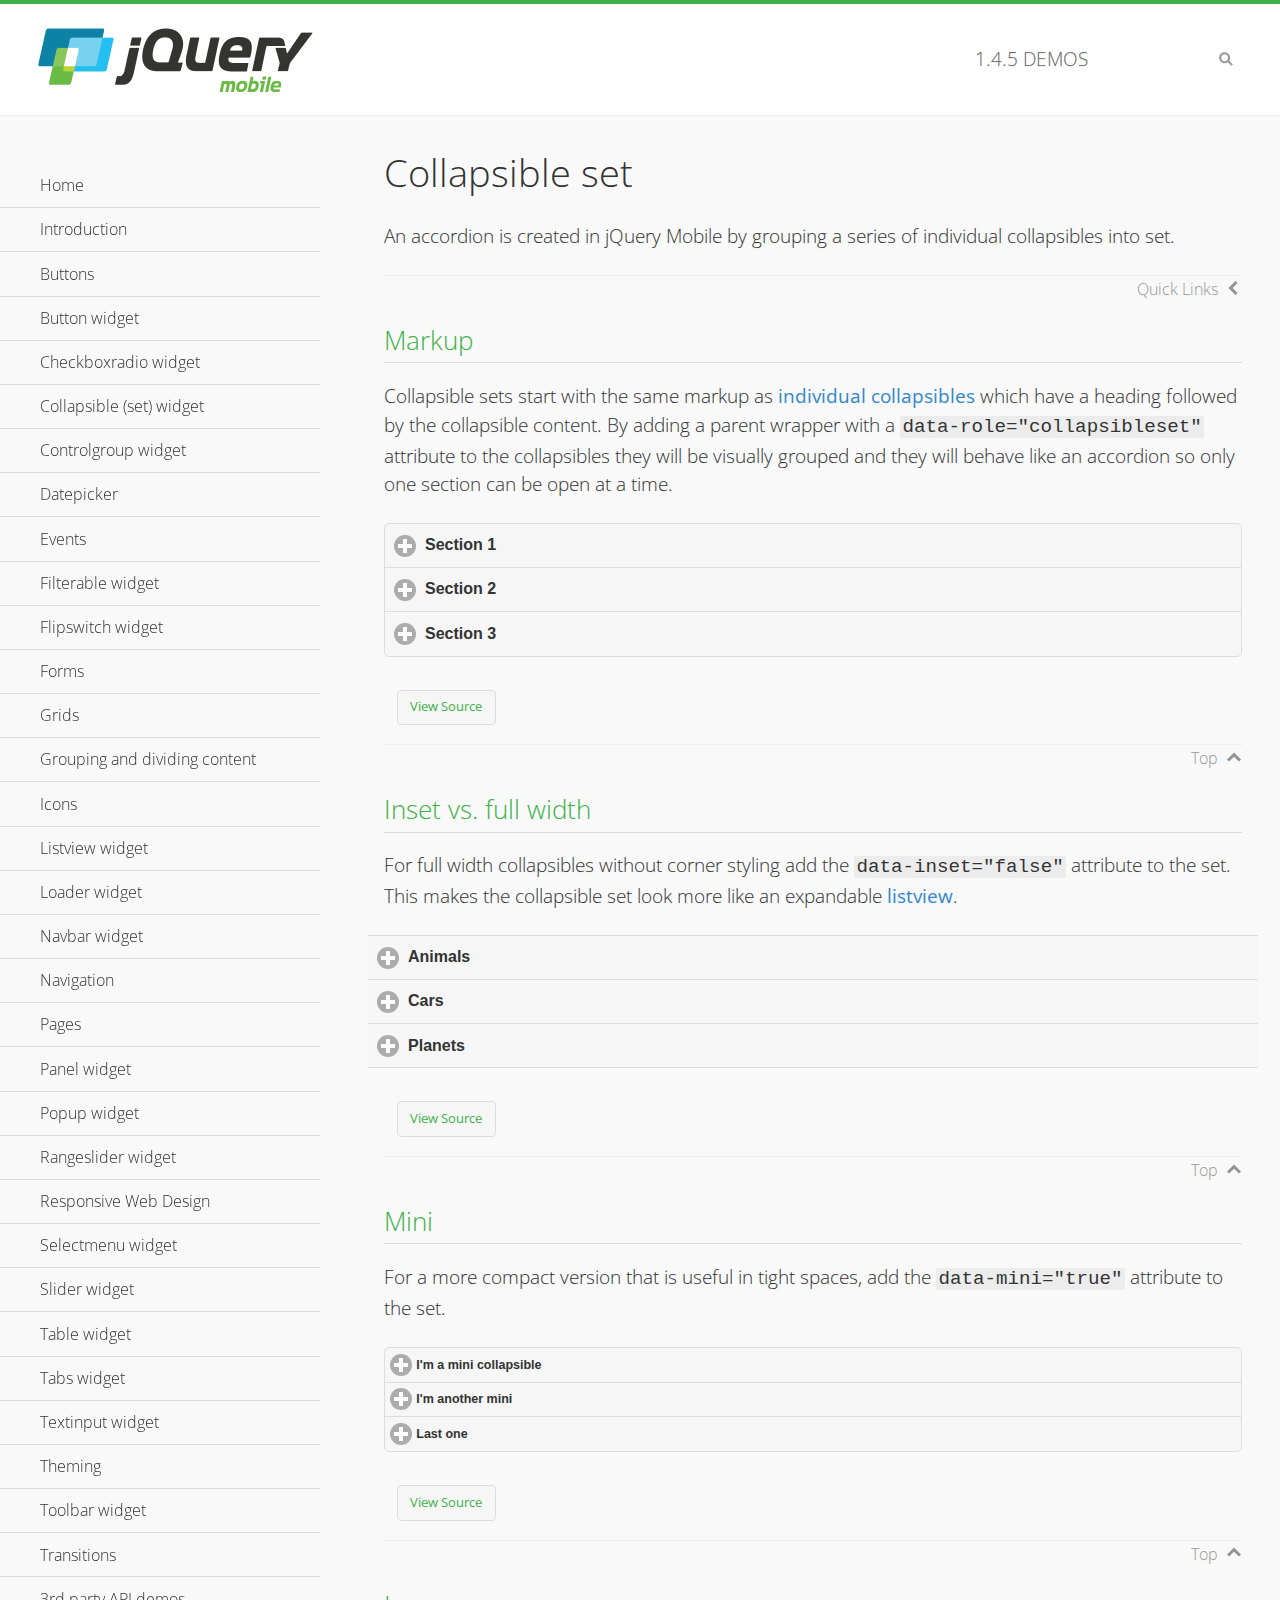
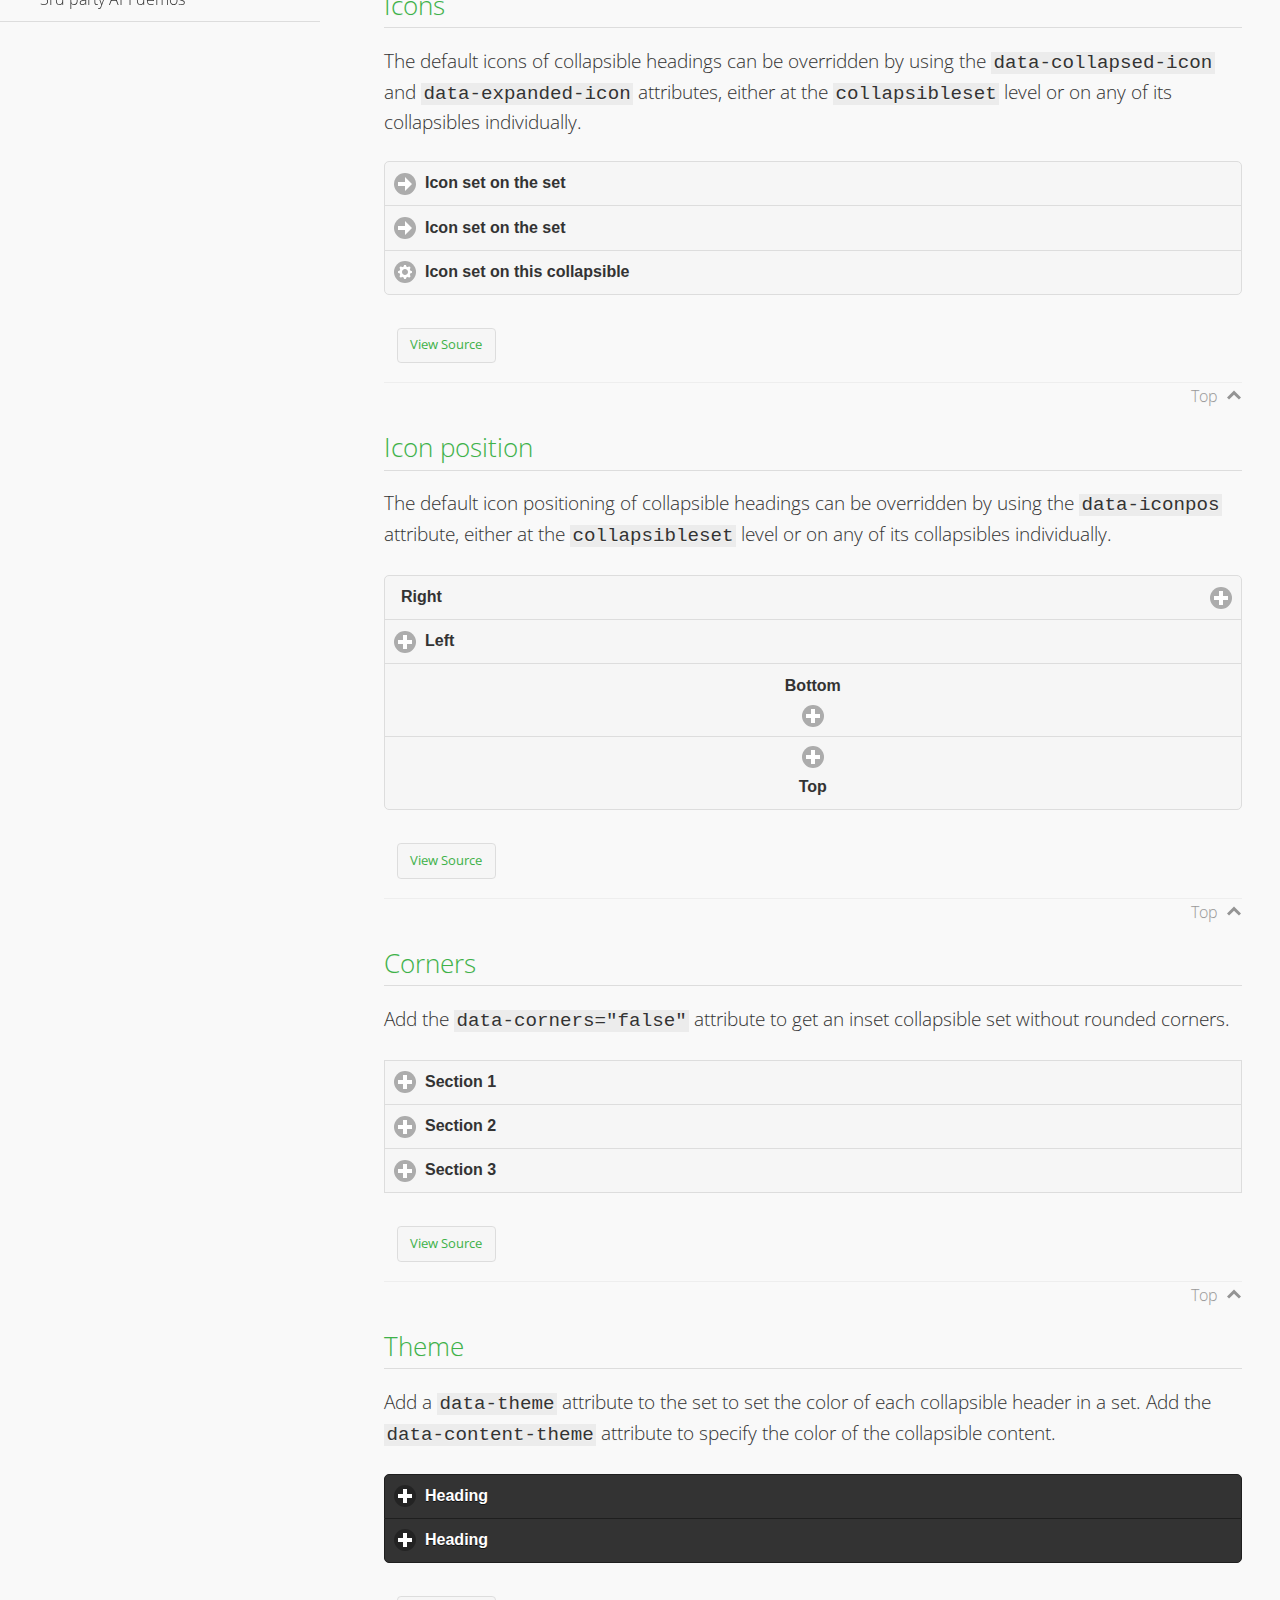
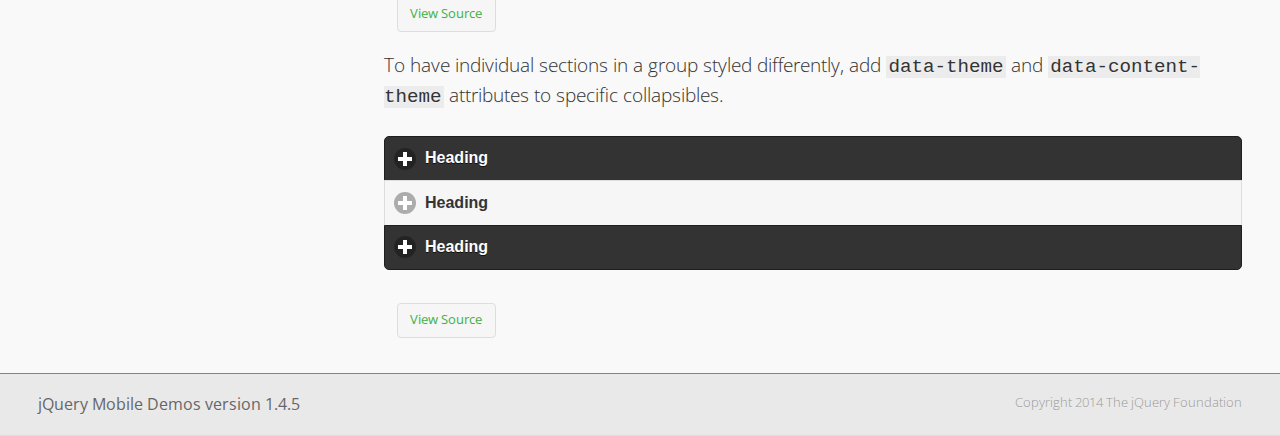
<file: mobile-dev/Project/app/src/main/assets/jqmob/demos/collapsibleset/index.html>
<!DOCTYPE html>
<html>
<head>
	<meta charset="utf-8">
	<meta name="viewport" content="width=device-width, initial-scale=1">
	<title>Collapsible set - jQuery Mobile Demos</title>
	<link rel="shortcut icon" href="../favicon.ico">
    <link rel="stylesheet" href="http://fonts.googleapis.com/css?family=Open+Sans:300,400,700">
	<link rel="stylesheet" href="../css/themes/default/jquery.mobile-1.4.5.min.css">
	<link rel="stylesheet" href="../_assets/css/jqm-demos.css">
	<script src="../js/jquery.js"></script>
	<script src="../_assets/js/index.js"></script>
	<script src="../js/jquery.mobile-1.4.5.min.js"></script>
</head>
<body>
<div data-role="page" class="jqm-demos" data-quicklinks="true">

	<div data-role="header" class="jqm-header">
		<h2><a href="../" title="jQuery Mobile Demos home"><img src="../_assets/img/jquery-logo.png" alt="jQuery Mobile"></a></h2>
		<p><span class="jqm-version"></span> Demos</p>
		<a href="#" class="jqm-navmenu-link ui-btn ui-btn-icon-notext ui-corner-all ui-icon-bars ui-nodisc-icon ui-alt-icon ui-btn-left">Menu</a>
		<a href="#" class="jqm-search-link ui-btn ui-btn-icon-notext ui-corner-all ui-icon-search ui-nodisc-icon ui-alt-icon ui-btn-right">Search</a>
	</div><!-- /header -->

	<div role="main" class="ui-content jqm-content">

		<h1>Collapsible set</h1>

		<p>An accordion is created in jQuery Mobile by grouping a series of individual collapsibles into set.</p>

		<h2>Markup</h2>

		<p>Collapsible sets start with the same markup as <a href="../collapsible/" data-ajax="false">individual collapsibles</a> which have a heading followed by the collapsible content. By adding a parent wrapper with a <code>data-role="collapsibleset"</code> attribute to the collapsibles they will be visually grouped and they will behave like an accordion so only one section can be open at a time.</p>

			<div data-demo-html="true">
				<div data-role="collapsibleset" data-theme="a" data-content-theme="a">
					<div data-role="collapsible">
						<h3>Section 1</h3>
					<p>I'm the collapsible content for section 1</p>
					</div>
					<div data-role="collapsible">
						<h3>Section 2</h3>
					<p>I'm the collapsible content for section 2</p>

					</div>
					<div data-role="collapsible">
						<h3>Section 3</h3>
					<p>I'm the collapsible content for section 3</p>
					</div>
				</div>
			</div><!--/demo-html -->

		<h2>Inset vs. full width</h2>

		<p>For full width collapsibles without corner styling add the <code>data-inset="false"</code> attribute to the set. This makes the collapsible set look more like an expandable <a href="../listview/">listview</a>.</p>

			<div data-demo-html="true">
				<div data-role="collapsibleset" data-inset="false">
					<div data-role="collapsible">
						<h3>Animals</h3>
						<ul data-role="listview" data-inset="false">
							<li>Cats</li>
							<li>Dogs</li>
							<li>Lizards</li>
							<li>Snakes</li>
						</ul>
					</div>
					<div data-role="collapsible">
						<h3>Cars</h3>
						<ul data-role="listview" data-inset="false">
							<li>Acura</li>
							<li>Audi</li>
							<li>BMW</li>
							<li>Cadillac</li>
						</ul>
					</div>
					<div data-role="collapsible">
						<h3>Planets</h3>
						<ul data-role="listview" data-inset="false">
							<li>Earth</li>
							<li>Jupiter</li>
							<li>Mars</li>
							<li>Mercury</li>
						</ul>
					</div>
				</div>
			</div><!--/demo-html -->

		<h2>Mini</h2>

		<p>For a more compact version that is useful in tight spaces, add the <code>data-mini="true"</code> attribute to the set. </p>

			<div data-demo-html="true">
				<div data-role="collapsibleset" data-theme="a" data-content-theme="a" data-mini="true">
					<div data-role="collapsible">
						<h3>I'm a mini collapsible</h3>
					<p>This is good for tight spaces.</p>
					</div>
					<div data-role="collapsible">
						<h3>I'm another mini</h3>
					<p>Here's some collapsible content.</p>

					</div>
					<div data-role="collapsible">
						<h3>Last one</h3>
					<p>Final bit of collapsible content.</p>
					</div>
				</div>
			</div><!--/demo-html -->

		<h2>Icons</h2>

		<p>The default icons of collapsible headings can be overridden by using the <code>data-collapsed-icon</code> and <code>data-expanded-icon</code> attributes, either at the <code>collapsibleset</code> level or on any of its collapsibles individually.</p>

			<div data-demo-html="true">
				<div data-role="collapsibleset" data-theme="a" data-content-theme="a" data-collapsed-icon="arrow-r" data-expanded-icon="arrow-d">
					<div data-role="collapsible">
						<h3>Icon set on the set</h3>
					<p>Specify the open and close icons on the set to apply it to all the collapsibles within.</p>
					</div>
					<div data-role="collapsible">
						<h3>Icon set on the set</h3>
					<p>This collapsible also gets the icon from the set.</p>
					</div>
					<div data-role="collapsible" data-collapsed-icon="gear" data-expanded-icon="delete">
						<h3>Icon set on this collapsible</h3>
					<p>The icons here are applied to this collapsible specifically, thus overriding the set icons.</p>
					</div>
				</div>
			</div><!--/demo-html -->

		<h2>Icon position</h2>

		<p>The default icon positioning of collapsible headings can be overridden by using the <code>data-iconpos</code> attribute, either at the <code>collapsibleset</code> level or on any of its collapsibles individually.</p>

			<div data-demo-html="true">
				<div data-role="collapsibleset" data-theme="a" data-content-theme="a" data-iconpos="right">
					<div data-role="collapsible">
						<h3>Right</h3>
					<p>Inherits icon positioning from <code>data-iconpos="right"</code> attribute on set.</p>
					</div>
					<div data-role="collapsible" data-iconpos="left">
						<h3>Left</h3>
					<p>Set via <code>data-iconpos="left"</code> attribute on the collapsible</p>
					</div>
					<div data-role="collapsible" data-iconpos="bottom">
						<h3>Bottom</h3>
					<p>Set via <code>data-iconpos="bottom"</code> attribute on the collapsible</p>
					</div>
					<div data-role="collapsible" data-iconpos="top">
						<h3>Top</h3>
					<p>Set via <code>data-iconpos="top"</code> attribute on the collapsible</p>
					</div>
				</div>
			</div><!--/demo-html -->

		<h2>Corners</h2>
		<p>Add the <code>data-corners="false"</code> attribute to get an inset collapsible set without rounded corners.</p>

			<div data-demo-html="true">
				<div data-role="collapsibleset" data-corners="false" data-theme="a" data-content-theme="a">
					<div data-role="collapsible">
						<h3>Section 1</h3>
					<p>Collapsible content</p>
					</div>
					<div data-role="collapsible">
						<h3>Section 2</h3>
					<p>Collapsible content</p>

					</div>
					<div data-role="collapsible">
						<h3>Section 3</h3>
					<p>Collapsible content</p>
					</div>
				</div>
			</div><!--/demo-html -->

		<h2>Theme</h2>

		<p>Add a <code>data-theme</code> attribute to the set to set the color of each collapsible header in a set. Add the <code>data-content-theme</code> attribute to specify the color of the collapsible content. </p>

			<div data-demo-html="true">
				<div data-role="collapsibleset" data-theme="b" data-content-theme="b">
					<div data-role="collapsible">
						<h3>Heading</h3>
						<p>Content</p>
					</div>
					<div data-role="collapsible">
						<h3>Heading</h3>
						<p>Content</p>
					</div>
				</div>
			</div><!--/demo-html -->

		<p>To have individual sections in a group styled differently, add <code>data-theme</code> and <code>data-content-theme</code> attributes to specific collapsibles.</p>

			<div data-demo-html="true">
				<div data-role="collapsibleset" data-theme="b" data-content-theme="b">
					<div data-role="collapsible">
						<h3>Heading</h3>
						<p>Content</p>
					</div>
					<div data-role="collapsible" data-theme="a" data-content-theme="a">
						<h3>Heading</h3>
						<p>Content</p>
					</div>
					<div data-role="collapsible">
						<h3>Heading</h3>
						<p>Content</p>
					</div>
				</div>
		</div><!--/demo-html -->

	</div><!-- /content -->
	    <div data-role="panel" class="jqm-navmenu-panel" data-position="left" data-display="overlay" data-theme="a">
	    	<ul class="jqm-list ui-alt-icon ui-nodisc-icon">
<li data-filtertext="demos homepage" data-icon="home"><a href=".././">Home</a></li>
<li data-filtertext="introduction overview getting started"><a href="../intro/" data-ajax="false">Introduction</a></li>
<li data-filtertext="buttons button markup buttonmarkup method anchor link button element"><a href="../button-markup/" data-ajax="false">Buttons</a></li>
<li data-filtertext="form button widget input button submit reset"><a href="../button/" data-ajax="false">Button widget</a></li>
<li data-role="collapsible" data-enhanced="true" data-collapsed-icon="carat-d" data-expanded-icon="carat-u" data-iconpos="right" data-inset="false" class="ui-collapsible ui-collapsible-themed-content ui-collapsible-collapsed">
	<h3 class="ui-collapsible-heading ui-collapsible-heading-collapsed">
		<a href="#" class="ui-collapsible-heading-toggle ui-btn ui-btn-icon-right ui-btn-inherit ui-icon-carat-d">
		    Checkboxradio widget<span class="ui-collapsible-heading-status"> click to expand contents</span>
		</a>
	</h3>
	<div class="ui-collapsible-content ui-body-inherit ui-collapsible-content-collapsed" aria-hidden="true">
		<ul>
			<li data-filtertext="form checkboxradio widget checkbox input checkboxes controlgroups"><a href="../checkboxradio-checkbox/" data-ajax="false">Checkboxes</a></li>
			<li data-filtertext="form checkboxradio widget radio input radio buttons controlgroups"><a href="../checkboxradio-radio/" data-ajax="false">Radio buttons</a></li>
		</ul>
	</div>
</li>
<li data-role="collapsible" data-enhanced="true" data-collapsed-icon="carat-d" data-expanded-icon="carat-u" data-iconpos="right" data-inset="false" class="ui-collapsible ui-collapsible-themed-content ui-collapsible-collapsed">
	<h3 class="ui-collapsible-heading ui-collapsible-heading-collapsed">
		<a href="#" class="ui-collapsible-heading-toggle ui-btn ui-btn-icon-right ui-btn-inherit ui-icon-carat-d">
			Collapsible (set) widget<span class="ui-collapsible-heading-status"> click to expand contents</span>
		</a>
	</h3>
	<div class="ui-collapsible-content ui-body-inherit ui-collapsible-content-collapsed" aria-hidden="true">
		<ul>
			<li data-filtertext="collapsibles content formatting"><a href="../collapsible/" data-ajax="false">Collapsible</a></li>
			<li data-filtertext="dynamic collapsible set accordion append expand"><a href="../collapsible-dynamic/" data-ajax="false">Dynamic collapsibles</a></li>
			<li data-filtertext="accordions collapsible set widget content formatting grouped collapsibles"><a href="../collapsibleset/" data-ajax="false">Collapsible set</a></li>
		</ul>
	</div>
</li>
<li data-role="collapsible" data-enhanced="true" data-collapsed-icon="carat-d" data-expanded-icon="carat-u" data-iconpos="right" data-inset="false" class="ui-collapsible ui-collapsible-themed-content ui-collapsible-collapsed">
	<h3 class="ui-collapsible-heading ui-collapsible-heading-collapsed">
		<a href="#" class="ui-collapsible-heading-toggle ui-btn ui-btn-icon-right ui-btn-inherit ui-icon-carat-d">
			Controlgroup widget<span class="ui-collapsible-heading-status"> click to expand contents</span>
		</a>
	</h3>
	<div class="ui-collapsible-content ui-body-inherit ui-collapsible-content-collapsed" aria-hidden="true">
		<ul>
			<li data-filtertext="controlgroups selectmenu checkboxradio input grouped buttons horizontal vertical"><a href="../controlgroup/" data-ajax="false">Controlgroup</a></li>
			<li data-filtertext="dynamic controlgroup dynamically add buttons"><a href="../controlgroup-dynamic/" data-ajax="false">Dynamic controlgroups</a></li>
		</ul>
	</div>
</li>
<li data-filtertext="form datepicker widget date input"><a href="../datepicker/" data-ajax="false">Datepicker</a></li>
<li data-role="collapsible" data-enhanced="true" data-collapsed-icon="carat-d" data-expanded-icon="carat-u" data-iconpos="right" data-inset="false" class="ui-collapsible ui-collapsible-themed-content ui-collapsible-collapsed">
	<h3 class="ui-collapsible-heading ui-collapsible-heading-collapsed">
		<a href="#" class="ui-collapsible-heading-toggle ui-btn ui-btn-icon-right ui-btn-inherit ui-icon-carat-d">
			Events<span class="ui-collapsible-heading-status"> click to expand contents</span>
		</a>
	</h3>
	<div class="ui-collapsible-content ui-body-inherit ui-collapsible-content-collapsed" aria-hidden="true">
		<ul>
			<li data-filtertext="swipe to delete list items listviews swipe events"><a href="../swipe-list/" data-ajax="false">Swipe list items</a></li>
			<li data-filtertext="swipe to navigate swipe page navigation swipe events"><a href="../swipe-page/" data-ajax="false">Swipe page navigation</a></li>
		</ul>
	</div>
</li>
<li data-filtertext="filterable filter elements sorting searching listview table"><a href="../filterable/" data-ajax="false">Filterable widget</a></li>
<li data-filtertext="form flipswitch widget flip toggle switch binary select checkbox input"><a href="../flipswitch/" data-ajax="false">Flipswitch widget</a></li>
<li data-role="collapsible" data-enhanced="true" data-collapsed-icon="carat-d" data-expanded-icon="carat-u" data-iconpos="right" data-inset="false" class="ui-collapsible ui-collapsible-themed-content ui-collapsible-collapsed">
	<h3 class="ui-collapsible-heading ui-collapsible-heading-collapsed">
		<a href="#" class="ui-collapsible-heading-toggle ui-btn ui-btn-icon-right ui-btn-inherit ui-icon-carat-d">
			Forms<span class="ui-collapsible-heading-status"> click to expand contents</span>
		</a>
	</h3>
	<div class="ui-collapsible-content ui-body-inherit ui-collapsible-content-collapsed" aria-hidden="true">
		<ul>
			<li data-filtertext="forms text checkbox radio range button submit reset inputs selects textarea slider flipswitch label form elements"><a href="../forms/" data-ajax="false">Forms</a></li>
			<li data-filtertext="form hide labels hidden accessible ui-hidden-accessible forms"><a href="../forms-label-hidden-accessible/" data-ajax="false">Hide labels</a></li>
			<li data-filtertext="form field containers fieldcontain ui-field-contain forms"><a href="../forms-field-contain/" data-ajax="false">Field containers</a></li>
			<li data-filtertext="forms disabled form elements"><a href="../forms-disabled/" data-ajax="false">Forms disabled</a></li>
			<li data-filtertext="forms gallery examples overview forms text checkbox radio range button submit reset inputs selects textarea slider flipswitch label form elements"><a href="../forms-gallery/" data-ajax="false">Forms gallery</a></li>
		</ul>
	</div>
</li>
<li data-role="collapsible" data-enhanced="true" data-collapsed-icon="carat-d" data-expanded-icon="carat-u" data-iconpos="right" data-inset="false" class="ui-collapsible ui-collapsible-themed-content ui-collapsible-collapsed">
	<h3 class="ui-collapsible-heading ui-collapsible-heading-collapsed">
		<a href="#" class="ui-collapsible-heading-toggle ui-btn ui-btn-icon-right ui-btn-inherit ui-icon-carat-d">
			Grids<span class="ui-collapsible-heading-status"> click to expand contents</span>
		</a>
	</h3>
	<div class="ui-collapsible-content ui-body-inherit ui-collapsible-content-collapsed" aria-hidden="true">
		<ul>
			<li data-filtertext="grids columns blocks content formatting rwd responsive css framework"><a href="../grids/" data-ajax="false">Grids</a></li>
			<li data-filtertext="buttons in grids css framework"><a href="../grids-buttons/" data-ajax="false">Buttons in grids</a></li>
			<li data-filtertext="custom responsive grids rwd css framework"><a href="../grids-custom-responsive/" data-ajax="false">Custom responsive grids</a></li>
		</ul>
	</div>
</li>
<li data-filtertext="blocks content formatting sections heading"><a href="../body-bar-classes/" data-ajax="false">Grouping and dividing content</a></li>
<li data-role="collapsible" data-enhanced="true" data-collapsed-icon="carat-d" data-expanded-icon="carat-u" data-iconpos="right" data-inset="false" class="ui-collapsible ui-collapsible-themed-content ui-collapsible-collapsed">
	<h3 class="ui-collapsible-heading ui-collapsible-heading-collapsed">
		<a href="#" class="ui-collapsible-heading-toggle ui-btn ui-btn-icon-right ui-btn-inherit ui-icon-carat-d">
			Icons<span class="ui-collapsible-heading-status"> click to expand contents</span>
		</a>
	</h3>
	<div class="ui-collapsible-content ui-body-inherit ui-collapsible-content-collapsed" aria-hidden="true">
		<ul>
			<li data-filtertext="button icons svg disc alt custom icon position"><a href="../icons/" data-ajax="false">Icons</a></li>
			<li data-filtertext=""><a href="../icons-grunticon/" data-ajax="false">Grunticon loader</a></li>
		</ul>
	</div>
</li>
<li data-role="collapsible" data-enhanced="true" data-collapsed-icon="carat-d" data-expanded-icon="carat-u" data-iconpos="right" data-inset="false" class="ui-collapsible ui-collapsible-themed-content ui-collapsible-collapsed">
	<h3 class="ui-collapsible-heading ui-collapsible-heading-collapsed">
		<a href="#" class="ui-collapsible-heading-toggle ui-btn ui-btn-icon-right ui-btn-inherit ui-icon-carat-d">
			Listview widget<span class="ui-collapsible-heading-status"> click to expand contents</span>
		</a>
	</h3>
	<div class="ui-collapsible-content ui-body-inherit ui-collapsible-content-collapsed" aria-hidden="true">
		<ul>
			<li data-filtertext="listview widget thumbnails icons nested split button collapsible ul ol"><a href="../listview/" data-ajax="false">Listview</a></li>
			<li data-filtertext="autocomplete filterable reveal listview filtertextbeforefilter placeholder"><a href="../listview-autocomplete/" data-ajax="false">Listview autocomplete</a></li>
			<li data-filtertext="autocomplete filterable reveal listview remote data filtertextbeforefilter placeholder"><a href="../listview-autocomplete-remote/" data-ajax="false">Listview autocomplete remote data</a></li>
			<li data-filtertext="autodividers anchor jump scroll linkbars listview lists ul ol"><a href="../listview-autodividers-linkbar/" data-ajax="false">Listview autodividers linkbar</a></li>
			<li data-filtertext="listview autodividers selector autodividersselector lists ul ol"><a href="../listview-autodividers-selector/" data-ajax="false">Listview autodividers selector</a></li>
			<li data-filtertext="listview nested list items"><a href="../listview-nested-lists/" data-ajax="false">Nested Listviews</a></li>
			<li data-filtertext="listview collapsible list items flat"><a href="../listview-collapsible-item-flat/" data-ajax="false">Listview collapsible list items (flat)</a></li>
			<li data-filtertext="listview collapsible list indented"><a href="../listview-collapsible-item-indented/" data-ajax="false">Listview collapsible list items (indented)</a></li>
			<li data-filtertext="grid listview responsive grids responsive listviews lists ul"><a href="../listview-grid/" data-ajax="false">Listview responsive grid</a></li>
		</ul>
	</div>
</li>
<li data-filtertext="loader widget page loading navigation overlay spinner"><a href="../loader/" data-ajax="false">Loader widget</a></li>
<li data-filtertext="navbar widget navmenu toolbars header footer"><a href="../navbar/" data-ajax="false">Navbar widget</a></li>
<li data-role="collapsible" data-enhanced="true" data-collapsed-icon="carat-d" data-expanded-icon="carat-u" data-iconpos="right" data-inset="false" class="ui-collapsible ui-collapsible-themed-content ui-collapsible-collapsed">
	<h3 class="ui-collapsible-heading ui-collapsible-heading-collapsed">
		<a href="#" class="ui-collapsible-heading-toggle ui-btn ui-btn-icon-right ui-btn-inherit ui-icon-carat-d">
			Navigation<span class="ui-collapsible-heading-status"> click to expand contents</span>
		</a>
	</h3>
	<div class="ui-collapsible-content ui-body-inherit ui-collapsible-content-collapsed" aria-hidden="true">
		<ul>
			<li data-filtertext="ajax navigation navigate widget history event method"><a href="../navigation/" data-ajax="false">Navigation</a></li>
			<li data-filtertext="linking pages page links navigation ajax prefetch cache"><a href="../navigation-linking-pages/" data-ajax="false">Linking pages</a></li>
			<!-- <li data-filtertext="php redirect server redirection server-side navigation"><a href="../navigation-php-redirect/" data-ajax="false">PHP redirect demo</a></li>-->
			<li data-filtertext="navigation redirection hash query"><a href="../navigation-hash-processing/" data-ajax="false">Hash processing demo</a></li>
			<li data-filtertext="navigation redirection hash query"><a href="../page-events/" data-ajax="false">Page Navigation Events</a></li>
		</ul>
	</div>
</li>
<li data-role="collapsible" data-enhanced="true" data-collapsed-icon="carat-d" data-expanded-icon="carat-u" data-iconpos="right" data-inset="false" class="ui-collapsible ui-collapsible-themed-content ui-collapsible-collapsed">
	<h3 class="ui-collapsible-heading ui-collapsible-heading-collapsed">
		<a href="#" class="ui-collapsible-heading-toggle ui-btn ui-btn-icon-right ui-btn-inherit ui-icon-carat-d">
			Pages<span class="ui-collapsible-heading-status"> click to expand contents</span>
		</a>
	</h3>
	<div class="ui-collapsible-content ui-body-inherit ui-collapsible-content-collapsed" aria-hidden="true">
		<ul>
			<li data-filtertext="pages page widget ajax navigation"><a href="../pages/" data-ajax="false">Pages</a></li>
			<li data-filtertext="single page"><a href="../pages-single-page/" data-ajax="false">Single page</a></li>
			<li data-filtertext="multipage multi-page page"><a href="../pages-multi-page/" data-ajax="false">Multi-page template</a></li>
			<li data-filtertext="dialog page widget modal popup"><a href="../pages-dialog/" data-ajax="false">Dialog page</a></li>
		</ul>
	</div>
</li>
<li data-role="collapsible" data-enhanced="true" data-collapsed-icon="carat-d" data-expanded-icon="carat-u" data-iconpos="right" data-inset="false" class="ui-collapsible ui-collapsible-themed-content ui-collapsible-collapsed">
	<h3 class="ui-collapsible-heading ui-collapsible-heading-collapsed">
		<a href="#" class="ui-collapsible-heading-toggle ui-btn ui-btn-icon-right ui-btn-inherit ui-icon-carat-d">
			Panel widget<span class="ui-collapsible-heading-status"> click to expand contents</span>
		</a>
	</h3>
	<div class="ui-collapsible-content ui-body-inherit ui-collapsible-content-collapsed" aria-hidden="true">
		<ul>
			<li data-filtertext="panel widget sliding panels reveal push overlay responsive"><a href="../panel/" data-ajax="false">Panel</a></li>
			<li data-filtertext=""><a href="../panel-external/" data-ajax="false">External panels</a></li>
			<li data-filtertext="panel "><a href="../panel-fixed/" data-ajax="false">Fixed panels</a></li>
			<li data-filtertext="panel slide panels sliding panels shadow rwd responsive breakpoint"><a href="../panel-responsive/" data-ajax="false">Panels responsive</a></li>
			<li data-filtertext="panel custom style custom panel width reveal shadow listview panel styling page background wrapper"><a href="../panel-styling/" data-ajax="false">Custom panel style</a></li>
			<li data-filtertext="panel open on swipe"><a href="../panel-swipe-open/" data-ajax="false">Panel open on swipe</a></li>
			<li data-filtertext="panels outside page internal external toolbars"><a href="../panel-external-internal/" data-ajax="false">Panel external and internal</a></li>
		</ul>
	</div>
</li>
<li data-role="collapsible" data-enhanced="true" data-collapsed-icon="carat-d" data-expanded-icon="carat-u" data-iconpos="right" data-inset="false" class="ui-collapsible ui-collapsible-themed-content ui-collapsible-collapsed">
	<h3 class="ui-collapsible-heading ui-collapsible-heading-collapsed">
		<a href="#" class="ui-collapsible-heading-toggle ui-btn ui-btn-icon-right ui-btn-inherit ui-icon-carat-d">
			Popup widget<span class="ui-collapsible-heading-status"> click to expand contents</span>
		</a>
	</h3>
	<div class="ui-collapsible-content ui-body-inherit ui-collapsible-content-collapsed" aria-hidden="true">
		<ul>
			<li data-filtertext="popup widget popups dialog modal transition tooltip lightbox form overlay screen flip pop fade transition"><a href="../popup/" data-ajax="false">Popup</a></li>
			<li data-filtertext="popup alignment position"><a href="../popup-alignment/" data-ajax="false">Popup alignment</a></li>
			<li data-filtertext="popup arrow size popups popover"><a href="../popup-arrow-size/" data-ajax="false">Popup arrow size</a></li>
			<li data-filtertext="dynamic popups popup images lightbox"><a href="../popup-dynamic/" data-ajax="false">Dynamic popups</a></li>
			<li data-filtertext="popups with iframes scaling"><a href="../popup-iframe/" data-ajax="false">Popups with iframes</a></li>
			<li data-filtertext="popup image scaling"><a href="../popup-image-scaling/" data-ajax="false">Popup image scaling</a></li>
			<li data-filtertext="external popup outside multi-page"><a href="../popup-outside-multipage/" data-ajax="false">Popup outside multi-page</a></li>
		</ul>
	</div>
</li>
<li data-filtertext="form rangeslider widget dual sliders dual handle sliders range input"><a href="../rangeslider/" data-ajax="false">Rangeslider widget</a></li>
<li data-filtertext="responsive web design rwd adaptive progressive enhancement PE accessible mobile breakpoints media query media queries"><a href="../rwd/" data-ajax="false">Responsive Web Design</a></li>
<li data-role="collapsible" data-enhanced="true" data-collapsed-icon="carat-d" data-expanded-icon="carat-u" data-iconpos="right" data-inset="false" class="ui-collapsible ui-collapsible-themed-content ui-collapsible-collapsed">
	<h3 class="ui-collapsible-heading ui-collapsible-heading-collapsed">
		<a href="#" class="ui-collapsible-heading-toggle ui-btn ui-btn-icon-right ui-btn-inherit ui-icon-carat-d">
			Selectmenu widget<span class="ui-collapsible-heading-status"> click to expand contents</span>
		</a>
	</h3>
	<div class="ui-collapsible-content ui-body-inherit ui-collapsible-content-collapsed" aria-hidden="true">
		<ul>
			<li data-filtertext="form selectmenu widget select input custom select menu selects"><a href="../selectmenu/" data-ajax="false">Selectmenu</a></li>
			<li data-filtertext="form custom select menu selectmenu widget custom menu option optgroup multiple selects"><a href="../selectmenu-custom/" data-ajax="false">Custom select menu</a></li>
			<li data-filtertext="filterable select filter popup dialog"><a href="../selectmenu-custom-filter/" data-ajax="false">Custom select menu with filter</a></li>
		</ul>
	</div>
</li>
<li data-role="collapsible" data-enhanced="true" data-collapsed-icon="carat-d" data-expanded-icon="carat-u" data-iconpos="right" data-inset="false" class="ui-collapsible ui-collapsible-themed-content ui-collapsible-collapsed">
	<h3 class="ui-collapsible-heading ui-collapsible-heading-collapsed">
		<a href="#" class="ui-collapsible-heading-toggle ui-btn ui-btn-icon-right ui-btn-inherit ui-icon-carat-d">
			Slider widget<span class="ui-collapsible-heading-status"> click to expand contents</span>
		</a>
	</h3>
	<div class="ui-collapsible-content ui-body-inherit ui-collapsible-content-collapsed" aria-hidden="true">
		<ul>
			<li data-filtertext="form slider widget range input single sliders"><a href="../slider/" data-ajax="false">Slider</a></li>
			<li data-filtertext="form slider widget flipswitch slider binary select flip toggle switch"><a href="../slider-flipswitch/" data-ajax="false">Slider flip toggle switch</a></li>
			<li data-filtertext="form slider tooltip handle value input range sliders"><a href="../slider-tooltip/" data-ajax="false">Slider tooltip</a></li>
		</ul>
	</div>
</li>
<li data-role="collapsible" data-enhanced="true" data-collapsed-icon="carat-d" data-expanded-icon="carat-u" data-iconpos="right" data-inset="false" class="ui-collapsible ui-collapsible-themed-content ui-collapsible-collapsed">
	<h3 class="ui-collapsible-heading ui-collapsible-heading-collapsed">
		<a href="#" class="ui-collapsible-heading-toggle ui-btn ui-btn-icon-right ui-btn-inherit ui-icon-carat-d">
			Table widget<span class="ui-collapsible-heading-status"> click to expand contents</span>
		</a>
	</h3>
	<div class="ui-collapsible-content ui-body-inherit ui-collapsible-content-collapsed" aria-hidden="true">
		<ul>
			<li data-filtertext="table widget reflow column toggle th td responsive tables rwd hide show tabular"><a href="../table-column-toggle/" data-ajax="false">Table Column Toggle</a></li>
			<li data-filtertext="table column toggle phone comparison demo"><a href="../table-column-toggle-example/" data-ajax="false">Table Column Toggle demo</a></li>
			<li data-filtertext="responsive tables table column toggle heading groups rwd breakpoint"><a href="../table-column-toggle-heading-groups/" data-ajax="false">Table Column Toggle heading groups</a></li>
			<li data-filtertext="responsive tables table column toggle hide rwd breakpoint customization options"><a href="../table-column-toggle-options/" data-ajax="false">Table Column Toggle options</a></li>
			<li data-filtertext="table reflow th td responsive rwd columns tabular"><a href="../table-reflow/" data-ajax="false">Table Reflow</a></li>
			<li data-filtertext="responsive tables table reflow heading groups rwd breakpoint"><a href="../table-reflow-heading-groups/" data-ajax="false">Table Reflow heading groups</a></li>
			<li data-filtertext="responsive tables table reflow stripes strokes table style"><a href="../table-reflow-stripes-strokes/" data-ajax="false">Table Reflow stripes and strokes</a></li>
			<li data-filtertext="responsive tables table reflow stack custom styles"><a href="../table-reflow-styling/" data-ajax="false">Table Reflow custom styles</a></li>
		</ul>
	</div>
</li>
<li data-filtertext="ui tabs widget"><a href="../tabs/" data-ajax="false">Tabs widget</a></li>
<li data-filtertext="form textinput widget text input textarea number date time tel email file color password"><a href="../textinput/" data-ajax="false">Textinput widget</a></li>
<li data-role="collapsible" data-enhanced="true" data-collapsed-icon="carat-d" data-expanded-icon="carat-u" data-iconpos="right" data-inset="false" class="ui-collapsible ui-collapsible-themed-content ui-collapsible-collapsed">
	<h3 class="ui-collapsible-heading ui-collapsible-heading-collapsed">
		<a href="#" class="ui-collapsible-heading-toggle ui-btn ui-btn-icon-right ui-btn-inherit ui-icon-carat-d">
			Theming<span class="ui-collapsible-heading-status"> click to expand contents</span>
		</a>
	</h3>
	<div class="ui-collapsible-content ui-body-inherit ui-collapsible-content-collapsed" aria-hidden="true">
		<ul>
			<li data-filtertext="default theme swatches theming style css"><a href="../theme-default/" data-ajax="false">Default theme</a></li>
			<li data-filtertext="classic theme old theme swatches theming style css"><a href="../theme-classic/" data-ajax="false">Classic theme</a></li>
		</ul>
	</div>
</li>
<li data-role="collapsible" data-enhanced="true" data-collapsed-icon="carat-d" data-expanded-icon="carat-u" data-iconpos="right" data-inset="false" class="ui-collapsible ui-collapsible-themed-content ui-collapsible-collapsed">
	<h3 class="ui-collapsible-heading ui-collapsible-heading-collapsed">
		<a href="#" class="ui-collapsible-heading-toggle ui-btn ui-btn-icon-right ui-btn-inherit ui-icon-carat-d">
			Toolbar widget<span class="ui-collapsible-heading-status"> click to expand contents</span>
		</a>
	</h3>
	<div class="ui-collapsible-content ui-body-inherit ui-collapsible-content-collapsed" aria-hidden="true">
		<ul>
			<li data-filtertext="toolbar widget header footer toolbars fixed fullscreen external sections"><a href="../toolbar/" data-ajax="false">Toolbar</a></li>
			<li data-filtertext="dynamic toolbars dynamically add toolbar header footer"><a href="../toolbar-dynamic/" data-ajax="false">Dynamic toolbars</a></li>
			<li data-filtertext="external toolbars header footer"><a href="../toolbar-external/" data-ajax="false">External toolbars</a></li>
			<li data-filtertext="fixed toolbars header footer"><a href="../toolbar-fixed/" data-ajax="false">Fixed toolbars</a></li>
			<li data-filtertext="fixed fullscreen toolbars header footer"><a href="../toolbar-fixed-fullscreen/" data-ajax="false">Fullscreen toolbars</a></li>
			<li data-filtertext="external fixed toolbars header footer"><a href="../toolbar-fixed-external/" data-ajax="false">Fixed external toolbars</a></li>
			<li data-filtertext="external persistent toolbars header footer navbar navmenu"><a href="../toolbar-fixed-persistent/" data-ajax="false">Persistent toolbars</a></li>
			<li data-filtertext="external ajax optimized toolbars persistent toolbars header footer navbar"><a href="../toolbar-fixed-persistent-optimized/" data-ajax="false">Ajax optimized toolbars</a></li>
			<li data-filtertext="form in toolbars header footer"><a href="../toolbar-fixed-forms/" data-ajax="false">Form in toolbar</a></li>
		</ul>
	</div>
</li>
<li data-filtertext="page transitions animated pages popup navigation flip slide fade pop"><a href="../transitions/" data-ajax="false">Transitions</a></li>
<li data-role="collapsible" data-enhanced="true" data-collapsed-icon="carat-d" data-expanded-icon="carat-u" data-iconpos="right" data-inset="false" class="ui-collapsible ui-collapsible-themed-content ui-collapsible-collapsed">
	<h3 class="ui-collapsible-heading ui-collapsible-heading-collapsed">
		<a href="#" class="ui-collapsible-heading-toggle ui-btn ui-btn-icon-right ui-btn-inherit ui-icon-carat-d">
			3rd party API demos<span class="ui-collapsible-heading-status"> click to expand contents</span>
		</a>
	</h3>
	<div class="ui-collapsible-content ui-body-inherit ui-collapsible-content-collapsed" aria-hidden="true">
		<ul>
			<li data-filtertext="backbone requirejs navigation router"><a href="../backbone-requirejs/" data-ajax="false">Backbone RequireJS</a></li>
			<li data-filtertext="google maps geolocation demo"><a href="../map-geolocation/" data-ajax="false">Google Maps geolocation</a></li>
			<li data-filtertext="google maps hybrid"><a href="../map-list-toggle/" data-ajax="false">Google Maps list toggle</a></li>
		</ul>
	</div>
</li>



		     </ul>
		</div><!-- /panel -->


	<div data-role="footer" data-position="fixed" data-tap-toggle="false" class="jqm-footer">
		<p>jQuery Mobile Demos version <span class="jqm-version"></span></p>
		<p>Copyright 2014 The jQuery Foundation</p>
	</div><!-- /footer -->
	<!-- TODO: This should become an external panel so we can add input to markup (unique ID) -->
    <div data-role="panel" class="jqm-search-panel" data-position="right" data-display="overlay" data-theme="a">
		<div class="jqm-search">
			<ul class="jqm-list" data-filter-placeholder="Search demos..." data-filter-reveal="true">
<li data-filtertext="demos homepage" data-icon="home"><a href=".././">Home</a></li>
<li data-filtertext="introduction overview getting started"><a href="../intro/" data-ajax="false">Introduction</a></li>
<li data-filtertext="buttons button markup buttonmarkup method anchor link button element"><a href="../button-markup/" data-ajax="false">Buttons</a></li>
<li data-filtertext="form button widget input button submit reset"><a href="../button/" data-ajax="false">Button widget</a></li>
<li data-role="collapsible" data-enhanced="true" data-collapsed-icon="carat-d" data-expanded-icon="carat-u" data-iconpos="right" data-inset="false" class="ui-collapsible ui-collapsible-themed-content ui-collapsible-collapsed">
	<h3 class="ui-collapsible-heading ui-collapsible-heading-collapsed">
		<a href="#" class="ui-collapsible-heading-toggle ui-btn ui-btn-icon-right ui-btn-inherit ui-icon-carat-d">
		    Checkboxradio widget<span class="ui-collapsible-heading-status"> click to expand contents</span>
		</a>
	</h3>
	<div class="ui-collapsible-content ui-body-inherit ui-collapsible-content-collapsed" aria-hidden="true">
		<ul>
			<li data-filtertext="form checkboxradio widget checkbox input checkboxes controlgroups"><a href="../checkboxradio-checkbox/" data-ajax="false">Checkboxes</a></li>
			<li data-filtertext="form checkboxradio widget radio input radio buttons controlgroups"><a href="../checkboxradio-radio/" data-ajax="false">Radio buttons</a></li>
		</ul>
	</div>
</li>
<li data-role="collapsible" data-enhanced="true" data-collapsed-icon="carat-d" data-expanded-icon="carat-u" data-iconpos="right" data-inset="false" class="ui-collapsible ui-collapsible-themed-content ui-collapsible-collapsed">
	<h3 class="ui-collapsible-heading ui-collapsible-heading-collapsed">
		<a href="#" class="ui-collapsible-heading-toggle ui-btn ui-btn-icon-right ui-btn-inherit ui-icon-carat-d">
			Collapsible (set) widget<span class="ui-collapsible-heading-status"> click to expand contents</span>
		</a>
	</h3>
	<div class="ui-collapsible-content ui-body-inherit ui-collapsible-content-collapsed" aria-hidden="true">
		<ul>
			<li data-filtertext="collapsibles content formatting"><a href="../collapsible/" data-ajax="false">Collapsible</a></li>
			<li data-filtertext="dynamic collapsible set accordion append expand"><a href="../collapsible-dynamic/" data-ajax="false">Dynamic collapsibles</a></li>
			<li data-filtertext="accordions collapsible set widget content formatting grouped collapsibles"><a href="../collapsibleset/" data-ajax="false">Collapsible set</a></li>
		</ul>
	</div>
</li>
<li data-role="collapsible" data-enhanced="true" data-collapsed-icon="carat-d" data-expanded-icon="carat-u" data-iconpos="right" data-inset="false" class="ui-collapsible ui-collapsible-themed-content ui-collapsible-collapsed">
	<h3 class="ui-collapsible-heading ui-collapsible-heading-collapsed">
		<a href="#" class="ui-collapsible-heading-toggle ui-btn ui-btn-icon-right ui-btn-inherit ui-icon-carat-d">
			Controlgroup widget<span class="ui-collapsible-heading-status"> click to expand contents</span>
		</a>
	</h3>
	<div class="ui-collapsible-content ui-body-inherit ui-collapsible-content-collapsed" aria-hidden="true">
		<ul>
			<li data-filtertext="controlgroups selectmenu checkboxradio input grouped buttons horizontal vertical"><a href="../controlgroup/" data-ajax="false">Controlgroup</a></li>
			<li data-filtertext="dynamic controlgroup dynamically add buttons"><a href="../controlgroup-dynamic/" data-ajax="false">Dynamic controlgroups</a></li>
		</ul>
	</div>
</li>
<li data-filtertext="form datepicker widget date input"><a href="../datepicker/" data-ajax="false">Datepicker</a></li>
<li data-role="collapsible" data-enhanced="true" data-collapsed-icon="carat-d" data-expanded-icon="carat-u" data-iconpos="right" data-inset="false" class="ui-collapsible ui-collapsible-themed-content ui-collapsible-collapsed">
	<h3 class="ui-collapsible-heading ui-collapsible-heading-collapsed">
		<a href="#" class="ui-collapsible-heading-toggle ui-btn ui-btn-icon-right ui-btn-inherit ui-icon-carat-d">
			Events<span class="ui-collapsible-heading-status"> click to expand contents</span>
		</a>
	</h3>
	<div class="ui-collapsible-content ui-body-inherit ui-collapsible-content-collapsed" aria-hidden="true">
		<ul>
			<li data-filtertext="swipe to delete list items listviews swipe events"><a href="../swipe-list/" data-ajax="false">Swipe list items</a></li>
			<li data-filtertext="swipe to navigate swipe page navigation swipe events"><a href="../swipe-page/" data-ajax="false">Swipe page navigation</a></li>
		</ul>
	</div>
</li>
<li data-filtertext="filterable filter elements sorting searching listview table"><a href="../filterable/" data-ajax="false">Filterable widget</a></li>
<li data-filtertext="form flipswitch widget flip toggle switch binary select checkbox input"><a href="../flipswitch/" data-ajax="false">Flipswitch widget</a></li>
<li data-role="collapsible" data-enhanced="true" data-collapsed-icon="carat-d" data-expanded-icon="carat-u" data-iconpos="right" data-inset="false" class="ui-collapsible ui-collapsible-themed-content ui-collapsible-collapsed">
	<h3 class="ui-collapsible-heading ui-collapsible-heading-collapsed">
		<a href="#" class="ui-collapsible-heading-toggle ui-btn ui-btn-icon-right ui-btn-inherit ui-icon-carat-d">
			Forms<span class="ui-collapsible-heading-status"> click to expand contents</span>
		</a>
	</h3>
	<div class="ui-collapsible-content ui-body-inherit ui-collapsible-content-collapsed" aria-hidden="true">
		<ul>
			<li data-filtertext="forms text checkbox radio range button submit reset inputs selects textarea slider flipswitch label form elements"><a href="../forms/" data-ajax="false">Forms</a></li>
			<li data-filtertext="form hide labels hidden accessible ui-hidden-accessible forms"><a href="../forms-label-hidden-accessible/" data-ajax="false">Hide labels</a></li>
			<li data-filtertext="form field containers fieldcontain ui-field-contain forms"><a href="../forms-field-contain/" data-ajax="false">Field containers</a></li>
			<li data-filtertext="forms disabled form elements"><a href="../forms-disabled/" data-ajax="false">Forms disabled</a></li>
			<li data-filtertext="forms gallery examples overview forms text checkbox radio range button submit reset inputs selects textarea slider flipswitch label form elements"><a href="../forms-gallery/" data-ajax="false">Forms gallery</a></li>
		</ul>
	</div>
</li>
<li data-role="collapsible" data-enhanced="true" data-collapsed-icon="carat-d" data-expanded-icon="carat-u" data-iconpos="right" data-inset="false" class="ui-collapsible ui-collapsible-themed-content ui-collapsible-collapsed">
	<h3 class="ui-collapsible-heading ui-collapsible-heading-collapsed">
		<a href="#" class="ui-collapsible-heading-toggle ui-btn ui-btn-icon-right ui-btn-inherit ui-icon-carat-d">
			Grids<span class="ui-collapsible-heading-status"> click to expand contents</span>
		</a>
	</h3>
	<div class="ui-collapsible-content ui-body-inherit ui-collapsible-content-collapsed" aria-hidden="true">
		<ul>
			<li data-filtertext="grids columns blocks content formatting rwd responsive css framework"><a href="../grids/" data-ajax="false">Grids</a></li>
			<li data-filtertext="buttons in grids css framework"><a href="../grids-buttons/" data-ajax="false">Buttons in grids</a></li>
			<li data-filtertext="custom responsive grids rwd css framework"><a href="../grids-custom-responsive/" data-ajax="false">Custom responsive grids</a></li>
		</ul>
	</div>
</li>
<li data-filtertext="blocks content formatting sections heading"><a href="../body-bar-classes/" data-ajax="false">Grouping and dividing content</a></li>
<li data-role="collapsible" data-enhanced="true" data-collapsed-icon="carat-d" data-expanded-icon="carat-u" data-iconpos="right" data-inset="false" class="ui-collapsible ui-collapsible-themed-content ui-collapsible-collapsed">
	<h3 class="ui-collapsible-heading ui-collapsible-heading-collapsed">
		<a href="#" class="ui-collapsible-heading-toggle ui-btn ui-btn-icon-right ui-btn-inherit ui-icon-carat-d">
			Icons<span class="ui-collapsible-heading-status"> click to expand contents</span>
		</a>
	</h3>
	<div class="ui-collapsible-content ui-body-inherit ui-collapsible-content-collapsed" aria-hidden="true">
		<ul>
			<li data-filtertext="button icons svg disc alt custom icon position"><a href="../icons/" data-ajax="false">Icons</a></li>
			<li data-filtertext=""><a href="../icons-grunticon/" data-ajax="false">Grunticon loader</a></li>
		</ul>
	</div>
</li>
<li data-role="collapsible" data-enhanced="true" data-collapsed-icon="carat-d" data-expanded-icon="carat-u" data-iconpos="right" data-inset="false" class="ui-collapsible ui-collapsible-themed-content ui-collapsible-collapsed">
	<h3 class="ui-collapsible-heading ui-collapsible-heading-collapsed">
		<a href="#" class="ui-collapsible-heading-toggle ui-btn ui-btn-icon-right ui-btn-inherit ui-icon-carat-d">
			Listview widget<span class="ui-collapsible-heading-status"> click to expand contents</span>
		</a>
	</h3>
	<div class="ui-collapsible-content ui-body-inherit ui-collapsible-content-collapsed" aria-hidden="true">
		<ul>
			<li data-filtertext="listview widget thumbnails icons nested split button collapsible ul ol"><a href="../listview/" data-ajax="false">Listview</a></li>
			<li data-filtertext="autocomplete filterable reveal listview filtertextbeforefilter placeholder"><a href="../listview-autocomplete/" data-ajax="false">Listview autocomplete</a></li>
			<li data-filtertext="autocomplete filterable reveal listview remote data filtertextbeforefilter placeholder"><a href="../listview-autocomplete-remote/" data-ajax="false">Listview autocomplete remote data</a></li>
			<li data-filtertext="autodividers anchor jump scroll linkbars listview lists ul ol"><a href="../listview-autodividers-linkbar/" data-ajax="false">Listview autodividers linkbar</a></li>
			<li data-filtertext="listview autodividers selector autodividersselector lists ul ol"><a href="../listview-autodividers-selector/" data-ajax="false">Listview autodividers selector</a></li>
			<li data-filtertext="listview nested list items"><a href="../listview-nested-lists/" data-ajax="false">Nested Listviews</a></li>
			<li data-filtertext="listview collapsible list items flat"><a href="../listview-collapsible-item-flat/" data-ajax="false">Listview collapsible list items (flat)</a></li>
			<li data-filtertext="listview collapsible list indented"><a href="../listview-collapsible-item-indented/" data-ajax="false">Listview collapsible list items (indented)</a></li>
			<li data-filtertext="grid listview responsive grids responsive listviews lists ul"><a href="../listview-grid/" data-ajax="false">Listview responsive grid</a></li>
		</ul>
	</div>
</li>
<li data-filtertext="loader widget page loading navigation overlay spinner"><a href="../loader/" data-ajax="false">Loader widget</a></li>
<li data-filtertext="navbar widget navmenu toolbars header footer"><a href="../navbar/" data-ajax="false">Navbar widget</a></li>
<li data-role="collapsible" data-enhanced="true" data-collapsed-icon="carat-d" data-expanded-icon="carat-u" data-iconpos="right" data-inset="false" class="ui-collapsible ui-collapsible-themed-content ui-collapsible-collapsed">
	<h3 class="ui-collapsible-heading ui-collapsible-heading-collapsed">
		<a href="#" class="ui-collapsible-heading-toggle ui-btn ui-btn-icon-right ui-btn-inherit ui-icon-carat-d">
			Navigation<span class="ui-collapsible-heading-status"> click to expand contents</span>
		</a>
	</h3>
	<div class="ui-collapsible-content ui-body-inherit ui-collapsible-content-collapsed" aria-hidden="true">
		<ul>
			<li data-filtertext="ajax navigation navigate widget history event method"><a href="../navigation/" data-ajax="false">Navigation</a></li>
			<li data-filtertext="linking pages page links navigation ajax prefetch cache"><a href="../navigation-linking-pages/" data-ajax="false">Linking pages</a></li>
			<!-- <li data-filtertext="php redirect server redirection server-side navigation"><a href="../navigation-php-redirect/" data-ajax="false">PHP redirect demo</a></li>-->
			<li data-filtertext="navigation redirection hash query"><a href="../navigation-hash-processing/" data-ajax="false">Hash processing demo</a></li>
			<li data-filtertext="navigation redirection hash query"><a href="../page-events/" data-ajax="false">Page Navigation Events</a></li>
		</ul>
	</div>
</li>
<li data-role="collapsible" data-enhanced="true" data-collapsed-icon="carat-d" data-expanded-icon="carat-u" data-iconpos="right" data-inset="false" class="ui-collapsible ui-collapsible-themed-content ui-collapsible-collapsed">
	<h3 class="ui-collapsible-heading ui-collapsible-heading-collapsed">
		<a href="#" class="ui-collapsible-heading-toggle ui-btn ui-btn-icon-right ui-btn-inherit ui-icon-carat-d">
			Pages<span class="ui-collapsible-heading-status"> click to expand contents</span>
		</a>
	</h3>
	<div class="ui-collapsible-content ui-body-inherit ui-collapsible-content-collapsed" aria-hidden="true">
		<ul>
			<li data-filtertext="pages page widget ajax navigation"><a href="../pages/" data-ajax="false">Pages</a></li>
			<li data-filtertext="single page"><a href="../pages-single-page/" data-ajax="false">Single page</a></li>
			<li data-filtertext="multipage multi-page page"><a href="../pages-multi-page/" data-ajax="false">Multi-page template</a></li>
			<li data-filtertext="dialog page widget modal popup"><a href="../pages-dialog/" data-ajax="false">Dialog page</a></li>
		</ul>
	</div>
</li>
<li data-role="collapsible" data-enhanced="true" data-collapsed-icon="carat-d" data-expanded-icon="carat-u" data-iconpos="right" data-inset="false" class="ui-collapsible ui-collapsible-themed-content ui-collapsible-collapsed">
	<h3 class="ui-collapsible-heading ui-collapsible-heading-collapsed">
		<a href="#" class="ui-collapsible-heading-toggle ui-btn ui-btn-icon-right ui-btn-inherit ui-icon-carat-d">
			Panel widget<span class="ui-collapsible-heading-status"> click to expand contents</span>
		</a>
	</h3>
	<div class="ui-collapsible-content ui-body-inherit ui-collapsible-content-collapsed" aria-hidden="true">
		<ul>
			<li data-filtertext="panel widget sliding panels reveal push overlay responsive"><a href="../panel/" data-ajax="false">Panel</a></li>
			<li data-filtertext=""><a href="../panel-external/" data-ajax="false">External panels</a></li>
			<li data-filtertext="panel "><a href="../panel-fixed/" data-ajax="false">Fixed panels</a></li>
			<li data-filtertext="panel slide panels sliding panels shadow rwd responsive breakpoint"><a href="../panel-responsive/" data-ajax="false">Panels responsive</a></li>
			<li data-filtertext="panel custom style custom panel width reveal shadow listview panel styling page background wrapper"><a href="../panel-styling/" data-ajax="false">Custom panel style</a></li>
			<li data-filtertext="panel open on swipe"><a href="../panel-swipe-open/" data-ajax="false">Panel open on swipe</a></li>
			<li data-filtertext="panels outside page internal external toolbars"><a href="../panel-external-internal/" data-ajax="false">Panel external and internal</a></li>
		</ul>
	</div>
</li>
<li data-role="collapsible" data-enhanced="true" data-collapsed-icon="carat-d" data-expanded-icon="carat-u" data-iconpos="right" data-inset="false" class="ui-collapsible ui-collapsible-themed-content ui-collapsible-collapsed">
	<h3 class="ui-collapsible-heading ui-collapsible-heading-collapsed">
		<a href="#" class="ui-collapsible-heading-toggle ui-btn ui-btn-icon-right ui-btn-inherit ui-icon-carat-d">
			Popup widget<span class="ui-collapsible-heading-status"> click to expand contents</span>
		</a>
	</h3>
	<div class="ui-collapsible-content ui-body-inherit ui-collapsible-content-collapsed" aria-hidden="true">
		<ul>
			<li data-filtertext="popup widget popups dialog modal transition tooltip lightbox form overlay screen flip pop fade transition"><a href="../popup/" data-ajax="false">Popup</a></li>
			<li data-filtertext="popup alignment position"><a href="../popup-alignment/" data-ajax="false">Popup alignment</a></li>
			<li data-filtertext="popup arrow size popups popover"><a href="../popup-arrow-size/" data-ajax="false">Popup arrow size</a></li>
			<li data-filtertext="dynamic popups popup images lightbox"><a href="../popup-dynamic/" data-ajax="false">Dynamic popups</a></li>
			<li data-filtertext="popups with iframes scaling"><a href="../popup-iframe/" data-ajax="false">Popups with iframes</a></li>
			<li data-filtertext="popup image scaling"><a href="../popup-image-scaling/" data-ajax="false">Popup image scaling</a></li>
			<li data-filtertext="external popup outside multi-page"><a href="../popup-outside-multipage/" data-ajax="false">Popup outside multi-page</a></li>
		</ul>
	</div>
</li>
<li data-filtertext="form rangeslider widget dual sliders dual handle sliders range input"><a href="../rangeslider/" data-ajax="false">Rangeslider widget</a></li>
<li data-filtertext="responsive web design rwd adaptive progressive enhancement PE accessible mobile breakpoints media query media queries"><a href="../rwd/" data-ajax="false">Responsive Web Design</a></li>
<li data-role="collapsible" data-enhanced="true" data-collapsed-icon="carat-d" data-expanded-icon="carat-u" data-iconpos="right" data-inset="false" class="ui-collapsible ui-collapsible-themed-content ui-collapsible-collapsed">
	<h3 class="ui-collapsible-heading ui-collapsible-heading-collapsed">
		<a href="#" class="ui-collapsible-heading-toggle ui-btn ui-btn-icon-right ui-btn-inherit ui-icon-carat-d">
			Selectmenu widget<span class="ui-collapsible-heading-status"> click to expand contents</span>
		</a>
	</h3>
	<div class="ui-collapsible-content ui-body-inherit ui-collapsible-content-collapsed" aria-hidden="true">
		<ul>
			<li data-filtertext="form selectmenu widget select input custom select menu selects"><a href="../selectmenu/" data-ajax="false">Selectmenu</a></li>
			<li data-filtertext="form custom select menu selectmenu widget custom menu option optgroup multiple selects"><a href="../selectmenu-custom/" data-ajax="false">Custom select menu</a></li>
			<li data-filtertext="filterable select filter popup dialog"><a href="../selectmenu-custom-filter/" data-ajax="false">Custom select menu with filter</a></li>
		</ul>
	</div>
</li>
<li data-role="collapsible" data-enhanced="true" data-collapsed-icon="carat-d" data-expanded-icon="carat-u" data-iconpos="right" data-inset="false" class="ui-collapsible ui-collapsible-themed-content ui-collapsible-collapsed">
	<h3 class="ui-collapsible-heading ui-collapsible-heading-collapsed">
		<a href="#" class="ui-collapsible-heading-toggle ui-btn ui-btn-icon-right ui-btn-inherit ui-icon-carat-d">
			Slider widget<span class="ui-collapsible-heading-status"> click to expand contents</span>
		</a>
	</h3>
	<div class="ui-collapsible-content ui-body-inherit ui-collapsible-content-collapsed" aria-hidden="true">
		<ul>
			<li data-filtertext="form slider widget range input single sliders"><a href="../slider/" data-ajax="false">Slider</a></li>
			<li data-filtertext="form slider widget flipswitch slider binary select flip toggle switch"><a href="../slider-flipswitch/" data-ajax="false">Slider flip toggle switch</a></li>
			<li data-filtertext="form slider tooltip handle value input range sliders"><a href="../slider-tooltip/" data-ajax="false">Slider tooltip</a></li>
		</ul>
	</div>
</li>
<li data-role="collapsible" data-enhanced="true" data-collapsed-icon="carat-d" data-expanded-icon="carat-u" data-iconpos="right" data-inset="false" class="ui-collapsible ui-collapsible-themed-content ui-collapsible-collapsed">
	<h3 class="ui-collapsible-heading ui-collapsible-heading-collapsed">
		<a href="#" class="ui-collapsible-heading-toggle ui-btn ui-btn-icon-right ui-btn-inherit ui-icon-carat-d">
			Table widget<span class="ui-collapsible-heading-status"> click to expand contents</span>
		</a>
	</h3>
	<div class="ui-collapsible-content ui-body-inherit ui-collapsible-content-collapsed" aria-hidden="true">
		<ul>
			<li data-filtertext="table widget reflow column toggle th td responsive tables rwd hide show tabular"><a href="../table-column-toggle/" data-ajax="false">Table Column Toggle</a></li>
			<li data-filtertext="table column toggle phone comparison demo"><a href="../table-column-toggle-example/" data-ajax="false">Table Column Toggle demo</a></li>
			<li data-filtertext="responsive tables table column toggle heading groups rwd breakpoint"><a href="../table-column-toggle-heading-groups/" data-ajax="false">Table Column Toggle heading groups</a></li>
			<li data-filtertext="responsive tables table column toggle hide rwd breakpoint customization options"><a href="../table-column-toggle-options/" data-ajax="false">Table Column Toggle options</a></li>
			<li data-filtertext="table reflow th td responsive rwd columns tabular"><a href="../table-reflow/" data-ajax="false">Table Reflow</a></li>
			<li data-filtertext="responsive tables table reflow heading groups rwd breakpoint"><a href="../table-reflow-heading-groups/" data-ajax="false">Table Reflow heading groups</a></li>
			<li data-filtertext="responsive tables table reflow stripes strokes table style"><a href="../table-reflow-stripes-strokes/" data-ajax="false">Table Reflow stripes and strokes</a></li>
			<li data-filtertext="responsive tables table reflow stack custom styles"><a href="../table-reflow-styling/" data-ajax="false">Table Reflow custom styles</a></li>
		</ul>
	</div>
</li>
<li data-filtertext="ui tabs widget"><a href="../tabs/" data-ajax="false">Tabs widget</a></li>
<li data-filtertext="form textinput widget text input textarea number date time tel email file color password"><a href="../textinput/" data-ajax="false">Textinput widget</a></li>
<li data-role="collapsible" data-enhanced="true" data-collapsed-icon="carat-d" data-expanded-icon="carat-u" data-iconpos="right" data-inset="false" class="ui-collapsible ui-collapsible-themed-content ui-collapsible-collapsed">
	<h3 class="ui-collapsible-heading ui-collapsible-heading-collapsed">
		<a href="#" class="ui-collapsible-heading-toggle ui-btn ui-btn-icon-right ui-btn-inherit ui-icon-carat-d">
			Theming<span class="ui-collapsible-heading-status"> click to expand contents</span>
		</a>
	</h3>
	<div class="ui-collapsible-content ui-body-inherit ui-collapsible-content-collapsed" aria-hidden="true">
		<ul>
			<li data-filtertext="default theme swatches theming style css"><a href="../theme-default/" data-ajax="false">Default theme</a></li>
			<li data-filtertext="classic theme old theme swatches theming style css"><a href="../theme-classic/" data-ajax="false">Classic theme</a></li>
		</ul>
	</div>
</li>
<li data-role="collapsible" data-enhanced="true" data-collapsed-icon="carat-d" data-expanded-icon="carat-u" data-iconpos="right" data-inset="false" class="ui-collapsible ui-collapsible-themed-content ui-collapsible-collapsed">
	<h3 class="ui-collapsible-heading ui-collapsible-heading-collapsed">
		<a href="#" class="ui-collapsible-heading-toggle ui-btn ui-btn-icon-right ui-btn-inherit ui-icon-carat-d">
			Toolbar widget<span class="ui-collapsible-heading-status"> click to expand contents</span>
		</a>
	</h3>
	<div class="ui-collapsible-content ui-body-inherit ui-collapsible-content-collapsed" aria-hidden="true">
		<ul>
			<li data-filtertext="toolbar widget header footer toolbars fixed fullscreen external sections"><a href="../toolbar/" data-ajax="false">Toolbar</a></li>
			<li data-filtertext="dynamic toolbars dynamically add toolbar header footer"><a href="../toolbar-dynamic/" data-ajax="false">Dynamic toolbars</a></li>
			<li data-filtertext="external toolbars header footer"><a href="../toolbar-external/" data-ajax="false">External toolbars</a></li>
			<li data-filtertext="fixed toolbars header footer"><a href="../toolbar-fixed/" data-ajax="false">Fixed toolbars</a></li>
			<li data-filtertext="fixed fullscreen toolbars header footer"><a href="../toolbar-fixed-fullscreen/" data-ajax="false">Fullscreen toolbars</a></li>
			<li data-filtertext="external fixed toolbars header footer"><a href="../toolbar-fixed-external/" data-ajax="false">Fixed external toolbars</a></li>
			<li data-filtertext="external persistent toolbars header footer navbar navmenu"><a href="../toolbar-fixed-persistent/" data-ajax="false">Persistent toolbars</a></li>
			<li data-filtertext="external ajax optimized toolbars persistent toolbars header footer navbar"><a href="../toolbar-fixed-persistent-optimized/" data-ajax="false">Ajax optimized toolbars</a></li>
			<li data-filtertext="form in toolbars header footer"><a href="../toolbar-fixed-forms/" data-ajax="false">Form in toolbar</a></li>
		</ul>
	</div>
</li>
<li data-filtertext="page transitions animated pages popup navigation flip slide fade pop"><a href="../transitions/" data-ajax="false">Transitions</a></li>
<li data-role="collapsible" data-enhanced="true" data-collapsed-icon="carat-d" data-expanded-icon="carat-u" data-iconpos="right" data-inset="false" class="ui-collapsible ui-collapsible-themed-content ui-collapsible-collapsed">
	<h3 class="ui-collapsible-heading ui-collapsible-heading-collapsed">
		<a href="#" class="ui-collapsible-heading-toggle ui-btn ui-btn-icon-right ui-btn-inherit ui-icon-carat-d">
			3rd party API demos<span class="ui-collapsible-heading-status"> click to expand contents</span>
		</a>
	</h3>
	<div class="ui-collapsible-content ui-body-inherit ui-collapsible-content-collapsed" aria-hidden="true">
		<ul>
			<li data-filtertext="backbone requirejs navigation router"><a href="../backbone-requirejs/" data-ajax="false">Backbone RequireJS</a></li>
			<li data-filtertext="google maps geolocation demo"><a href="../map-geolocation/" data-ajax="false">Google Maps geolocation</a></li>
			<li data-filtertext="google maps hybrid"><a href="../map-list-toggle/" data-ajax="false">Google Maps list toggle</a></li>
		</ul>
	</div>
</li>



			</ul>
		</div>
	</div><!-- /panel -->


</div><!-- /page -->

</body>
</html>
</file>
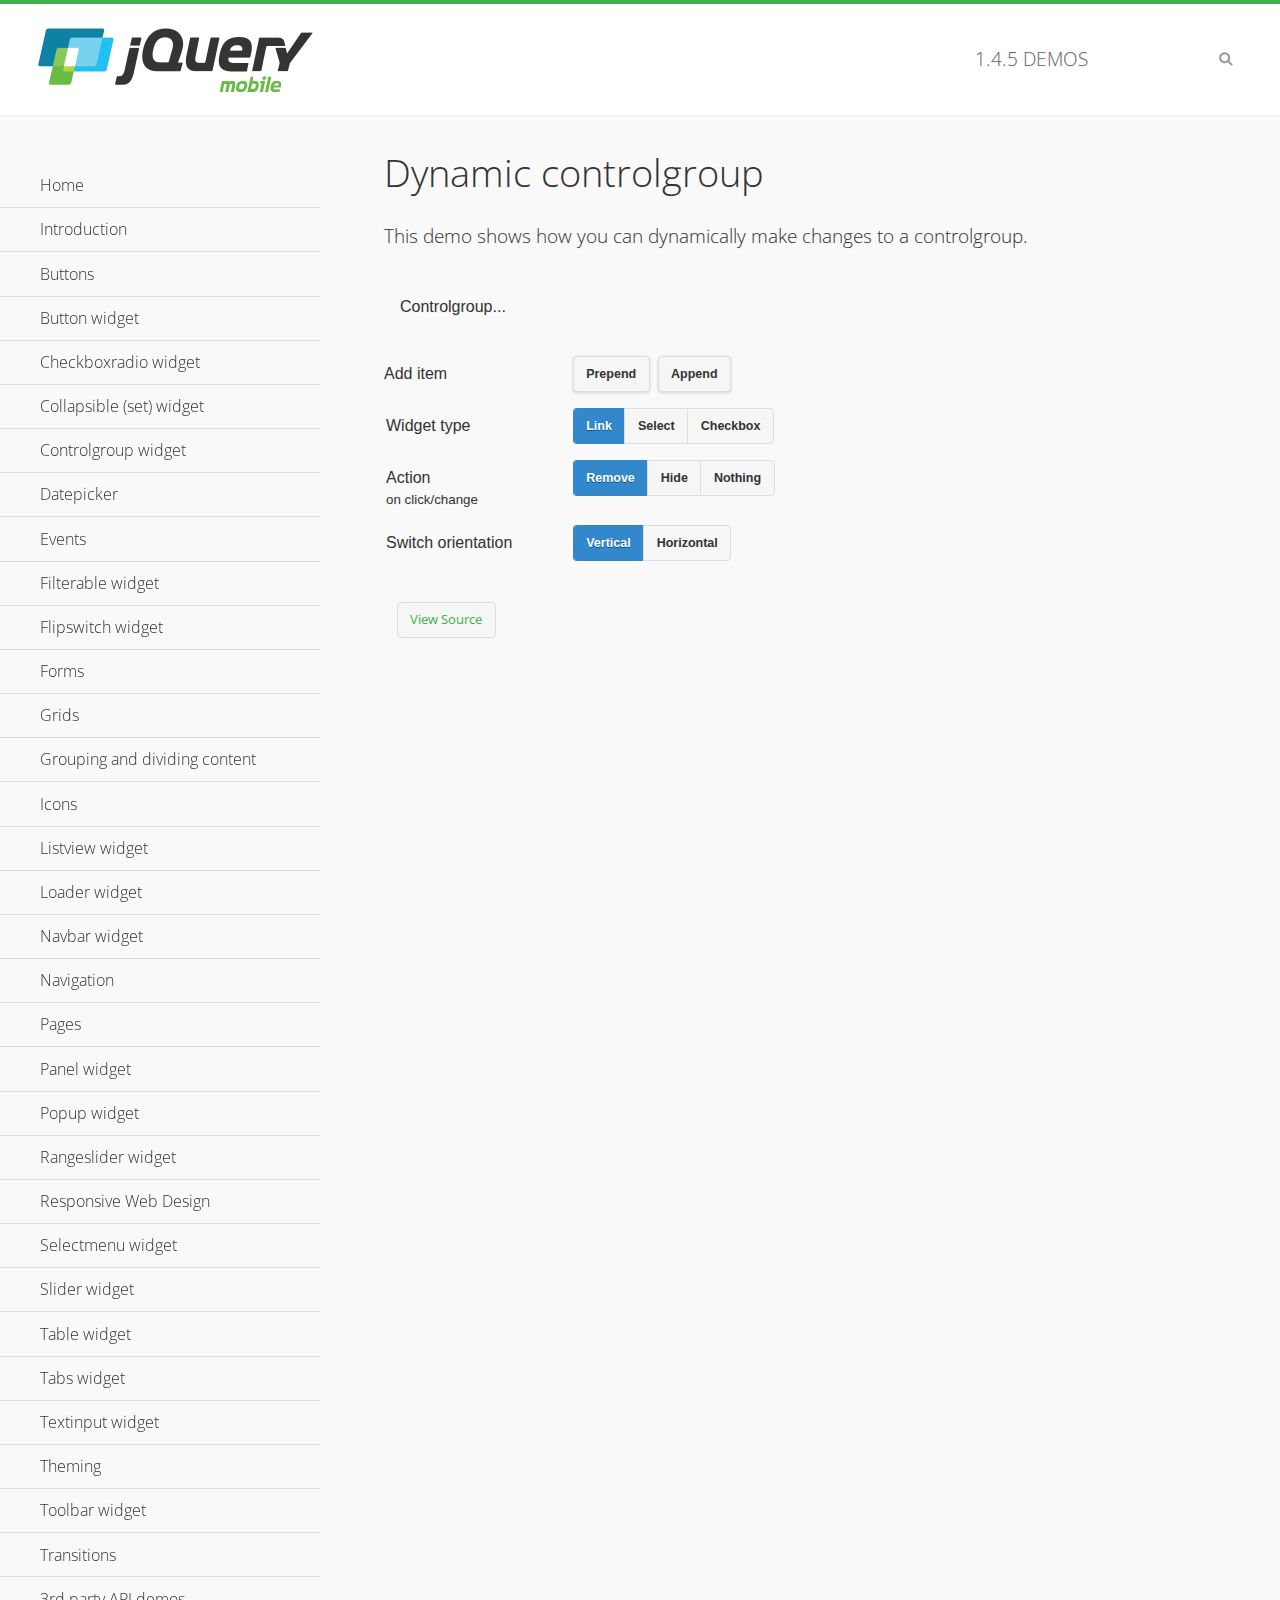
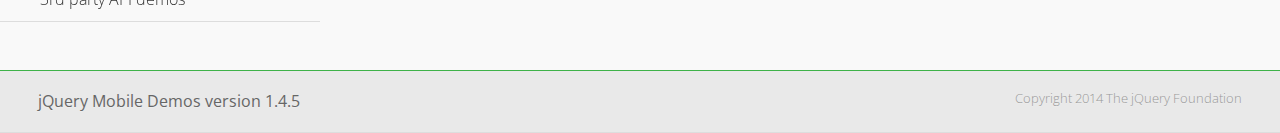
<file: mobile-dev/Project/app/src/main/assets/jqmob/demos/controlgroup-dynamic/index.html>
<!DOCTYPE html>
<html>
<head>
	<meta charset="utf-8">
	<meta name="viewport" content="width=device-width, initial-scale=1">
	<title>Dynamic controlgroup - jQuery Mobile Demos</title>
	<link rel="shortcut icon" href="../favicon.ico">
    <link rel="stylesheet" href="http://fonts.googleapis.com/css?family=Open+Sans:300,400,700">
	<link rel="stylesheet" href="../css/themes/default/jquery.mobile-1.4.5.min.css">
	<link rel="stylesheet" href="../_assets/css/jqm-demos.css">
	<script src="../js/jquery.js"></script>
	<script src="../_assets/js/index.js"></script>
	<script src="../js/jquery.mobile-1.4.5.min.js"></script>
	<script>
		( function( $, undefined ) {
			var counter = 0;
			$( document ).bind( "pagecreate", function( e ) {
				$( "#prepend, #append", e.target ).on( "click", function( e ) {
					counter++;

					var widgetType = $( "[name='radio-widget']:checked" ).attr( "id" ),
						group = $( "#my-controlgroup" ),
						$el,
						action = function() {
							var action = $( "[name='radio-action']:checked" ).attr( "id" );
							if ( $( $el[1] ).is( "select" ) && action === "hide" ) {
								$el = $( $el[1] ).parents( ".ui-select" );
							}
							$el[ action ]();
							group.controlgroup( "refresh" );
						};

					if ( widgetType === "link" ) {

						$el = $( "<a href='#'>Link " + counter + "</a>" ).bind( "click", action );
						$( "#my-controlgroup" ).controlgroup( "container" )[ $( this ).attr( "id" ) ]( $el );
						$el.buttonMarkup();

					} else if ( widgetType === "select" ) {

						$el = $( "<label for='widget" + counter + "'>Select " + counter + "</label><select id='widget" + counter + "'><option value='option1'>Select " + counter + "</option><option value='option2'>Select option</option></select>" );
						$( $el[ 1 ] ).bind( "change", action);
						$( "#my-controlgroup" ).controlgroup( "container" )[ $( this ).attr( "id" ) ]( $el );
						$( $el[ 1 ] ).selectmenu();

					} else {

						$el = $( "<label for='widget" + counter + "'>Checkbox " + counter + "</label><input type='checkbox' id='widget" + counter + "'></input>" );
						$( $el[ 1 ] ).bind( "change", action );
						$( "#my-controlgroup" ).controlgroup( "container" )[ $( this ).attr( "id" ) ]( $el );
						$( $el[ 1 ] ).checkboxradio();

					}

					group.controlgroup( "refresh" );
				});

				$( "[name='radio-orientation']" ).bind( "change", function( e ) {
					$( "#my-controlgroup" ).controlgroup( "option", "type", ( $( "#isHorizontal" ).is( ":checked" ) ? "horizontal" : "vertical" ) );
				});
			});
		})( jQuery );
	</script>
</head>
<body>
<div data-role="page" class="jqm-demos">

	<div data-role="header" class="jqm-header">
		<h2><a href="../" title="jQuery Mobile Demos home"><img src="../_assets/img/jquery-logo.png" alt="jQuery Mobile"></a></h2>
		<p><span class="jqm-version"></span> Demos</p>
		<a href="#" class="jqm-navmenu-link ui-btn ui-btn-icon-notext ui-corner-all ui-icon-bars ui-nodisc-icon ui-alt-icon ui-btn-left">Menu</a>
		<a href="#" class="jqm-search-link ui-btn ui-btn-icon-notext ui-corner-all ui-icon-search ui-nodisc-icon ui-alt-icon ui-btn-right">Search</a>
	</div><!-- /header -->

	<div role="main" class="ui-content jqm-content">

        <h1>Dynamic controlgroup</h1>

        <p>This demo shows how you can dynamically make changes to a controlgroup.</p>

        <div data-demo-html="true" data-demo-js="true">

            <form>
            	<div class="ui-body ui-body-d ui-corner-all">
                	<p>Controlgroup...</p>
                	<div data-role="controlgroup" id="my-controlgroup"><!-- items will be injected here --></div>
                </div>
            </form>

            <div class="ui-field-contain">
                <label for="prepend">Add item</label>
                <button id="prepend" data-mini="true" data-inline="true">Prepend</button>
                <label for="append" class="ui-hidden-accessible">Action</label>
                <button id="append" data-mini="true" data-inline="true">Append</button>
            </div>

            <form action="#" method="get">
            	<div class="ui-field-contain">
                    <fieldset data-role="controlgroup" data-type="horizontal" data-mini="true">
                        <legend>Widget type</legend>

                        <input type="radio" name="radio-widget" id="link" value="link" checked="checked">
                        <label for="link">Link</label>

                        <input type="radio" name="radio-widget" id="select" value="select">
                        <label for="select">Select</label>

                        <input type="radio" name="radio-widget" id="checkbox" value="checkbox">
                        <label for="checkbox">Checkbox</label>
                    </fieldset>
            	</div>

            	<div class="ui-field-contain">
                    <fieldset data-role="controlgroup" data-type="horizontal" data-mini="true">
                        <legend>Action<br><small>on click/change</small></legend>

                        <input type="radio" name="radio-action" id="remove" value="remove" checked="checked">
                        <label for="remove">Remove</label>

                        <input type="radio" name="radio-action" id="hide" value="hide">
                        <label for="hide">Hide</label>

                        <input type="radio" name="radio-action" id="width" value="width">
                        <label for="width">Nothing</label>
                    </fieldset>
            	</div>

            	<div class="ui-field-contain">
                    <fieldset data-role="controlgroup" data-type="horizontal" data-mini="true">
                        <legend>Switch orientation</legend>

                        <input type="radio" name="radio-orientation" id="isVertical" value="isVertical" checked="checked">
                        <label for="isVertical">Vertical</label>

                        <input type="radio" name="radio-orientation" id="isHorizontal" value="isHorizontal">
                        <label for="isHorizontal">Horizontal</label>
                    </fieldset>
            	</div>

            </form>

        </div><!--/demo-html -->

	</div><!-- /content -->
	    <div data-role="panel" class="jqm-navmenu-panel" data-position="left" data-display="overlay" data-theme="a">
	    	<ul class="jqm-list ui-alt-icon ui-nodisc-icon">
<li data-filtertext="demos homepage" data-icon="home"><a href=".././">Home</a></li>
<li data-filtertext="introduction overview getting started"><a href="../intro/" data-ajax="false">Introduction</a></li>
<li data-filtertext="buttons button markup buttonmarkup method anchor link button element"><a href="../button-markup/" data-ajax="false">Buttons</a></li>
<li data-filtertext="form button widget input button submit reset"><a href="../button/" data-ajax="false">Button widget</a></li>
<li data-role="collapsible" data-enhanced="true" data-collapsed-icon="carat-d" data-expanded-icon="carat-u" data-iconpos="right" data-inset="false" class="ui-collapsible ui-collapsible-themed-content ui-collapsible-collapsed">
	<h3 class="ui-collapsible-heading ui-collapsible-heading-collapsed">
		<a href="#" class="ui-collapsible-heading-toggle ui-btn ui-btn-icon-right ui-btn-inherit ui-icon-carat-d">
		    Checkboxradio widget<span class="ui-collapsible-heading-status"> click to expand contents</span>
		</a>
	</h3>
	<div class="ui-collapsible-content ui-body-inherit ui-collapsible-content-collapsed" aria-hidden="true">
		<ul>
			<li data-filtertext="form checkboxradio widget checkbox input checkboxes controlgroups"><a href="../checkboxradio-checkbox/" data-ajax="false">Checkboxes</a></li>
			<li data-filtertext="form checkboxradio widget radio input radio buttons controlgroups"><a href="../checkboxradio-radio/" data-ajax="false">Radio buttons</a></li>
		</ul>
	</div>
</li>
<li data-role="collapsible" data-enhanced="true" data-collapsed-icon="carat-d" data-expanded-icon="carat-u" data-iconpos="right" data-inset="false" class="ui-collapsible ui-collapsible-themed-content ui-collapsible-collapsed">
	<h3 class="ui-collapsible-heading ui-collapsible-heading-collapsed">
		<a href="#" class="ui-collapsible-heading-toggle ui-btn ui-btn-icon-right ui-btn-inherit ui-icon-carat-d">
			Collapsible (set) widget<span class="ui-collapsible-heading-status"> click to expand contents</span>
		</a>
	</h3>
	<div class="ui-collapsible-content ui-body-inherit ui-collapsible-content-collapsed" aria-hidden="true">
		<ul>
			<li data-filtertext="collapsibles content formatting"><a href="../collapsible/" data-ajax="false">Collapsible</a></li>
			<li data-filtertext="dynamic collapsible set accordion append expand"><a href="../collapsible-dynamic/" data-ajax="false">Dynamic collapsibles</a></li>
			<li data-filtertext="accordions collapsible set widget content formatting grouped collapsibles"><a href="../collapsibleset/" data-ajax="false">Collapsible set</a></li>
		</ul>
	</div>
</li>
<li data-role="collapsible" data-enhanced="true" data-collapsed-icon="carat-d" data-expanded-icon="carat-u" data-iconpos="right" data-inset="false" class="ui-collapsible ui-collapsible-themed-content ui-collapsible-collapsed">
	<h3 class="ui-collapsible-heading ui-collapsible-heading-collapsed">
		<a href="#" class="ui-collapsible-heading-toggle ui-btn ui-btn-icon-right ui-btn-inherit ui-icon-carat-d">
			Controlgroup widget<span class="ui-collapsible-heading-status"> click to expand contents</span>
		</a>
	</h3>
	<div class="ui-collapsible-content ui-body-inherit ui-collapsible-content-collapsed" aria-hidden="true">
		<ul>
			<li data-filtertext="controlgroups selectmenu checkboxradio input grouped buttons horizontal vertical"><a href="../controlgroup/" data-ajax="false">Controlgroup</a></li>
			<li data-filtertext="dynamic controlgroup dynamically add buttons"><a href="../controlgroup-dynamic/" data-ajax="false">Dynamic controlgroups</a></li>
		</ul>
	</div>
</li>
<li data-filtertext="form datepicker widget date input"><a href="../datepicker/" data-ajax="false">Datepicker</a></li>
<li data-role="collapsible" data-enhanced="true" data-collapsed-icon="carat-d" data-expanded-icon="carat-u" data-iconpos="right" data-inset="false" class="ui-collapsible ui-collapsible-themed-content ui-collapsible-collapsed">
	<h3 class="ui-collapsible-heading ui-collapsible-heading-collapsed">
		<a href="#" class="ui-collapsible-heading-toggle ui-btn ui-btn-icon-right ui-btn-inherit ui-icon-carat-d">
			Events<span class="ui-collapsible-heading-status"> click to expand contents</span>
		</a>
	</h3>
	<div class="ui-collapsible-content ui-body-inherit ui-collapsible-content-collapsed" aria-hidden="true">
		<ul>
			<li data-filtertext="swipe to delete list items listviews swipe events"><a href="../swipe-list/" data-ajax="false">Swipe list items</a></li>
			<li data-filtertext="swipe to navigate swipe page navigation swipe events"><a href="../swipe-page/" data-ajax="false">Swipe page navigation</a></li>
		</ul>
	</div>
</li>
<li data-filtertext="filterable filter elements sorting searching listview table"><a href="../filterable/" data-ajax="false">Filterable widget</a></li>
<li data-filtertext="form flipswitch widget flip toggle switch binary select checkbox input"><a href="../flipswitch/" data-ajax="false">Flipswitch widget</a></li>
<li data-role="collapsible" data-enhanced="true" data-collapsed-icon="carat-d" data-expanded-icon="carat-u" data-iconpos="right" data-inset="false" class="ui-collapsible ui-collapsible-themed-content ui-collapsible-collapsed">
	<h3 class="ui-collapsible-heading ui-collapsible-heading-collapsed">
		<a href="#" class="ui-collapsible-heading-toggle ui-btn ui-btn-icon-right ui-btn-inherit ui-icon-carat-d">
			Forms<span class="ui-collapsible-heading-status"> click to expand contents</span>
		</a>
	</h3>
	<div class="ui-collapsible-content ui-body-inherit ui-collapsible-content-collapsed" aria-hidden="true">
		<ul>
			<li data-filtertext="forms text checkbox radio range button submit reset inputs selects textarea slider flipswitch label form elements"><a href="../forms/" data-ajax="false">Forms</a></li>
			<li data-filtertext="form hide labels hidden accessible ui-hidden-accessible forms"><a href="../forms-label-hidden-accessible/" data-ajax="false">Hide labels</a></li>
			<li data-filtertext="form field containers fieldcontain ui-field-contain forms"><a href="../forms-field-contain/" data-ajax="false">Field containers</a></li>
			<li data-filtertext="forms disabled form elements"><a href="../forms-disabled/" data-ajax="false">Forms disabled</a></li>
			<li data-filtertext="forms gallery examples overview forms text checkbox radio range button submit reset inputs selects textarea slider flipswitch label form elements"><a href="../forms-gallery/" data-ajax="false">Forms gallery</a></li>
		</ul>
	</div>
</li>
<li data-role="collapsible" data-enhanced="true" data-collapsed-icon="carat-d" data-expanded-icon="carat-u" data-iconpos="right" data-inset="false" class="ui-collapsible ui-collapsible-themed-content ui-collapsible-collapsed">
	<h3 class="ui-collapsible-heading ui-collapsible-heading-collapsed">
		<a href="#" class="ui-collapsible-heading-toggle ui-btn ui-btn-icon-right ui-btn-inherit ui-icon-carat-d">
			Grids<span class="ui-collapsible-heading-status"> click to expand contents</span>
		</a>
	</h3>
	<div class="ui-collapsible-content ui-body-inherit ui-collapsible-content-collapsed" aria-hidden="true">
		<ul>
			<li data-filtertext="grids columns blocks content formatting rwd responsive css framework"><a href="../grids/" data-ajax="false">Grids</a></li>
			<li data-filtertext="buttons in grids css framework"><a href="../grids-buttons/" data-ajax="false">Buttons in grids</a></li>
			<li data-filtertext="custom responsive grids rwd css framework"><a href="../grids-custom-responsive/" data-ajax="false">Custom responsive grids</a></li>
		</ul>
	</div>
</li>
<li data-filtertext="blocks content formatting sections heading"><a href="../body-bar-classes/" data-ajax="false">Grouping and dividing content</a></li>
<li data-role="collapsible" data-enhanced="true" data-collapsed-icon="carat-d" data-expanded-icon="carat-u" data-iconpos="right" data-inset="false" class="ui-collapsible ui-collapsible-themed-content ui-collapsible-collapsed">
	<h3 class="ui-collapsible-heading ui-collapsible-heading-collapsed">
		<a href="#" class="ui-collapsible-heading-toggle ui-btn ui-btn-icon-right ui-btn-inherit ui-icon-carat-d">
			Icons<span class="ui-collapsible-heading-status"> click to expand contents</span>
		</a>
	</h3>
	<div class="ui-collapsible-content ui-body-inherit ui-collapsible-content-collapsed" aria-hidden="true">
		<ul>
			<li data-filtertext="button icons svg disc alt custom icon position"><a href="../icons/" data-ajax="false">Icons</a></li>
			<li data-filtertext=""><a href="../icons-grunticon/" data-ajax="false">Grunticon loader</a></li>
		</ul>
	</div>
</li>
<li data-role="collapsible" data-enhanced="true" data-collapsed-icon="carat-d" data-expanded-icon="carat-u" data-iconpos="right" data-inset="false" class="ui-collapsible ui-collapsible-themed-content ui-collapsible-collapsed">
	<h3 class="ui-collapsible-heading ui-collapsible-heading-collapsed">
		<a href="#" class="ui-collapsible-heading-toggle ui-btn ui-btn-icon-right ui-btn-inherit ui-icon-carat-d">
			Listview widget<span class="ui-collapsible-heading-status"> click to expand contents</span>
		</a>
	</h3>
	<div class="ui-collapsible-content ui-body-inherit ui-collapsible-content-collapsed" aria-hidden="true">
		<ul>
			<li data-filtertext="listview widget thumbnails icons nested split button collapsible ul ol"><a href="../listview/" data-ajax="false">Listview</a></li>
			<li data-filtertext="autocomplete filterable reveal listview filtertextbeforefilter placeholder"><a href="../listview-autocomplete/" data-ajax="false">Listview autocomplete</a></li>
			<li data-filtertext="autocomplete filterable reveal listview remote data filtertextbeforefilter placeholder"><a href="../listview-autocomplete-remote/" data-ajax="false">Listview autocomplete remote data</a></li>
			<li data-filtertext="autodividers anchor jump scroll linkbars listview lists ul ol"><a href="../listview-autodividers-linkbar/" data-ajax="false">Listview autodividers linkbar</a></li>
			<li data-filtertext="listview autodividers selector autodividersselector lists ul ol"><a href="../listview-autodividers-selector/" data-ajax="false">Listview autodividers selector</a></li>
			<li data-filtertext="listview nested list items"><a href="../listview-nested-lists/" data-ajax="false">Nested Listviews</a></li>
			<li data-filtertext="listview collapsible list items flat"><a href="../listview-collapsible-item-flat/" data-ajax="false">Listview collapsible list items (flat)</a></li>
			<li data-filtertext="listview collapsible list indented"><a href="../listview-collapsible-item-indented/" data-ajax="false">Listview collapsible list items (indented)</a></li>
			<li data-filtertext="grid listview responsive grids responsive listviews lists ul"><a href="../listview-grid/" data-ajax="false">Listview responsive grid</a></li>
		</ul>
	</div>
</li>
<li data-filtertext="loader widget page loading navigation overlay spinner"><a href="../loader/" data-ajax="false">Loader widget</a></li>
<li data-filtertext="navbar widget navmenu toolbars header footer"><a href="../navbar/" data-ajax="false">Navbar widget</a></li>
<li data-role="collapsible" data-enhanced="true" data-collapsed-icon="carat-d" data-expanded-icon="carat-u" data-iconpos="right" data-inset="false" class="ui-collapsible ui-collapsible-themed-content ui-collapsible-collapsed">
	<h3 class="ui-collapsible-heading ui-collapsible-heading-collapsed">
		<a href="#" class="ui-collapsible-heading-toggle ui-btn ui-btn-icon-right ui-btn-inherit ui-icon-carat-d">
			Navigation<span class="ui-collapsible-heading-status"> click to expand contents</span>
		</a>
	</h3>
	<div class="ui-collapsible-content ui-body-inherit ui-collapsible-content-collapsed" aria-hidden="true">
		<ul>
			<li data-filtertext="ajax navigation navigate widget history event method"><a href="../navigation/" data-ajax="false">Navigation</a></li>
			<li data-filtertext="linking pages page links navigation ajax prefetch cache"><a href="../navigation-linking-pages/" data-ajax="false">Linking pages</a></li>
			<!-- <li data-filtertext="php redirect server redirection server-side navigation"><a href="../navigation-php-redirect/" data-ajax="false">PHP redirect demo</a></li>-->
			<li data-filtertext="navigation redirection hash query"><a href="../navigation-hash-processing/" data-ajax="false">Hash processing demo</a></li>
			<li data-filtertext="navigation redirection hash query"><a href="../page-events/" data-ajax="false">Page Navigation Events</a></li>
		</ul>
	</div>
</li>
<li data-role="collapsible" data-enhanced="true" data-collapsed-icon="carat-d" data-expanded-icon="carat-u" data-iconpos="right" data-inset="false" class="ui-collapsible ui-collapsible-themed-content ui-collapsible-collapsed">
	<h3 class="ui-collapsible-heading ui-collapsible-heading-collapsed">
		<a href="#" class="ui-collapsible-heading-toggle ui-btn ui-btn-icon-right ui-btn-inherit ui-icon-carat-d">
			Pages<span class="ui-collapsible-heading-status"> click to expand contents</span>
		</a>
	</h3>
	<div class="ui-collapsible-content ui-body-inherit ui-collapsible-content-collapsed" aria-hidden="true">
		<ul>
			<li data-filtertext="pages page widget ajax navigation"><a href="../pages/" data-ajax="false">Pages</a></li>
			<li data-filtertext="single page"><a href="../pages-single-page/" data-ajax="false">Single page</a></li>
			<li data-filtertext="multipage multi-page page"><a href="../pages-multi-page/" data-ajax="false">Multi-page template</a></li>
			<li data-filtertext="dialog page widget modal popup"><a href="../pages-dialog/" data-ajax="false">Dialog page</a></li>
		</ul>
	</div>
</li>
<li data-role="collapsible" data-enhanced="true" data-collapsed-icon="carat-d" data-expanded-icon="carat-u" data-iconpos="right" data-inset="false" class="ui-collapsible ui-collapsible-themed-content ui-collapsible-collapsed">
	<h3 class="ui-collapsible-heading ui-collapsible-heading-collapsed">
		<a href="#" class="ui-collapsible-heading-toggle ui-btn ui-btn-icon-right ui-btn-inherit ui-icon-carat-d">
			Panel widget<span class="ui-collapsible-heading-status"> click to expand contents</span>
		</a>
	</h3>
	<div class="ui-collapsible-content ui-body-inherit ui-collapsible-content-collapsed" aria-hidden="true">
		<ul>
			<li data-filtertext="panel widget sliding panels reveal push overlay responsive"><a href="../panel/" data-ajax="false">Panel</a></li>
			<li data-filtertext=""><a href="../panel-external/" data-ajax="false">External panels</a></li>
			<li data-filtertext="panel "><a href="../panel-fixed/" data-ajax="false">Fixed panels</a></li>
			<li data-filtertext="panel slide panels sliding panels shadow rwd responsive breakpoint"><a href="../panel-responsive/" data-ajax="false">Panels responsive</a></li>
			<li data-filtertext="panel custom style custom panel width reveal shadow listview panel styling page background wrapper"><a href="../panel-styling/" data-ajax="false">Custom panel style</a></li>
			<li data-filtertext="panel open on swipe"><a href="../panel-swipe-open/" data-ajax="false">Panel open on swipe</a></li>
			<li data-filtertext="panels outside page internal external toolbars"><a href="../panel-external-internal/" data-ajax="false">Panel external and internal</a></li>
		</ul>
	</div>
</li>
<li data-role="collapsible" data-enhanced="true" data-collapsed-icon="carat-d" data-expanded-icon="carat-u" data-iconpos="right" data-inset="false" class="ui-collapsible ui-collapsible-themed-content ui-collapsible-collapsed">
	<h3 class="ui-collapsible-heading ui-collapsible-heading-collapsed">
		<a href="#" class="ui-collapsible-heading-toggle ui-btn ui-btn-icon-right ui-btn-inherit ui-icon-carat-d">
			Popup widget<span class="ui-collapsible-heading-status"> click to expand contents</span>
		</a>
	</h3>
	<div class="ui-collapsible-content ui-body-inherit ui-collapsible-content-collapsed" aria-hidden="true">
		<ul>
			<li data-filtertext="popup widget popups dialog modal transition tooltip lightbox form overlay screen flip pop fade transition"><a href="../popup/" data-ajax="false">Popup</a></li>
			<li data-filtertext="popup alignment position"><a href="../popup-alignment/" data-ajax="false">Popup alignment</a></li>
			<li data-filtertext="popup arrow size popups popover"><a href="../popup-arrow-size/" data-ajax="false">Popup arrow size</a></li>
			<li data-filtertext="dynamic popups popup images lightbox"><a href="../popup-dynamic/" data-ajax="false">Dynamic popups</a></li>
			<li data-filtertext="popups with iframes scaling"><a href="../popup-iframe/" data-ajax="false">Popups with iframes</a></li>
			<li data-filtertext="popup image scaling"><a href="../popup-image-scaling/" data-ajax="false">Popup image scaling</a></li>
			<li data-filtertext="external popup outside multi-page"><a href="../popup-outside-multipage/" data-ajax="false">Popup outside multi-page</a></li>
		</ul>
	</div>
</li>
<li data-filtertext="form rangeslider widget dual sliders dual handle sliders range input"><a href="../rangeslider/" data-ajax="false">Rangeslider widget</a></li>
<li data-filtertext="responsive web design rwd adaptive progressive enhancement PE accessible mobile breakpoints media query media queries"><a href="../rwd/" data-ajax="false">Responsive Web Design</a></li>
<li data-role="collapsible" data-enhanced="true" data-collapsed-icon="carat-d" data-expanded-icon="carat-u" data-iconpos="right" data-inset="false" class="ui-collapsible ui-collapsible-themed-content ui-collapsible-collapsed">
	<h3 class="ui-collapsible-heading ui-collapsible-heading-collapsed">
		<a href="#" class="ui-collapsible-heading-toggle ui-btn ui-btn-icon-right ui-btn-inherit ui-icon-carat-d">
			Selectmenu widget<span class="ui-collapsible-heading-status"> click to expand contents</span>
		</a>
	</h3>
	<div class="ui-collapsible-content ui-body-inherit ui-collapsible-content-collapsed" aria-hidden="true">
		<ul>
			<li data-filtertext="form selectmenu widget select input custom select menu selects"><a href="../selectmenu/" data-ajax="false">Selectmenu</a></li>
			<li data-filtertext="form custom select menu selectmenu widget custom menu option optgroup multiple selects"><a href="../selectmenu-custom/" data-ajax="false">Custom select menu</a></li>
			<li data-filtertext="filterable select filter popup dialog"><a href="../selectmenu-custom-filter/" data-ajax="false">Custom select menu with filter</a></li>
		</ul>
	</div>
</li>
<li data-role="collapsible" data-enhanced="true" data-collapsed-icon="carat-d" data-expanded-icon="carat-u" data-iconpos="right" data-inset="false" class="ui-collapsible ui-collapsible-themed-content ui-collapsible-collapsed">
	<h3 class="ui-collapsible-heading ui-collapsible-heading-collapsed">
		<a href="#" class="ui-collapsible-heading-toggle ui-btn ui-btn-icon-right ui-btn-inherit ui-icon-carat-d">
			Slider widget<span class="ui-collapsible-heading-status"> click to expand contents</span>
		</a>
	</h3>
	<div class="ui-collapsible-content ui-body-inherit ui-collapsible-content-collapsed" aria-hidden="true">
		<ul>
			<li data-filtertext="form slider widget range input single sliders"><a href="../slider/" data-ajax="false">Slider</a></li>
			<li data-filtertext="form slider widget flipswitch slider binary select flip toggle switch"><a href="../slider-flipswitch/" data-ajax="false">Slider flip toggle switch</a></li>
			<li data-filtertext="form slider tooltip handle value input range sliders"><a href="../slider-tooltip/" data-ajax="false">Slider tooltip</a></li>
		</ul>
	</div>
</li>
<li data-role="collapsible" data-enhanced="true" data-collapsed-icon="carat-d" data-expanded-icon="carat-u" data-iconpos="right" data-inset="false" class="ui-collapsible ui-collapsible-themed-content ui-collapsible-collapsed">
	<h3 class="ui-collapsible-heading ui-collapsible-heading-collapsed">
		<a href="#" class="ui-collapsible-heading-toggle ui-btn ui-btn-icon-right ui-btn-inherit ui-icon-carat-d">
			Table widget<span class="ui-collapsible-heading-status"> click to expand contents</span>
		</a>
	</h3>
	<div class="ui-collapsible-content ui-body-inherit ui-collapsible-content-collapsed" aria-hidden="true">
		<ul>
			<li data-filtertext="table widget reflow column toggle th td responsive tables rwd hide show tabular"><a href="../table-column-toggle/" data-ajax="false">Table Column Toggle</a></li>
			<li data-filtertext="table column toggle phone comparison demo"><a href="../table-column-toggle-example/" data-ajax="false">Table Column Toggle demo</a></li>
			<li data-filtertext="responsive tables table column toggle heading groups rwd breakpoint"><a href="../table-column-toggle-heading-groups/" data-ajax="false">Table Column Toggle heading groups</a></li>
			<li data-filtertext="responsive tables table column toggle hide rwd breakpoint customization options"><a href="../table-column-toggle-options/" data-ajax="false">Table Column Toggle options</a></li>
			<li data-filtertext="table reflow th td responsive rwd columns tabular"><a href="../table-reflow/" data-ajax="false">Table Reflow</a></li>
			<li data-filtertext="responsive tables table reflow heading groups rwd breakpoint"><a href="../table-reflow-heading-groups/" data-ajax="false">Table Reflow heading groups</a></li>
			<li data-filtertext="responsive tables table reflow stripes strokes table style"><a href="../table-reflow-stripes-strokes/" data-ajax="false">Table Reflow stripes and strokes</a></li>
			<li data-filtertext="responsive tables table reflow stack custom styles"><a href="../table-reflow-styling/" data-ajax="false">Table Reflow custom styles</a></li>
		</ul>
	</div>
</li>
<li data-filtertext="ui tabs widget"><a href="../tabs/" data-ajax="false">Tabs widget</a></li>
<li data-filtertext="form textinput widget text input textarea number date time tel email file color password"><a href="../textinput/" data-ajax="false">Textinput widget</a></li>
<li data-role="collapsible" data-enhanced="true" data-collapsed-icon="carat-d" data-expanded-icon="carat-u" data-iconpos="right" data-inset="false" class="ui-collapsible ui-collapsible-themed-content ui-collapsible-collapsed">
	<h3 class="ui-collapsible-heading ui-collapsible-heading-collapsed">
		<a href="#" class="ui-collapsible-heading-toggle ui-btn ui-btn-icon-right ui-btn-inherit ui-icon-carat-d">
			Theming<span class="ui-collapsible-heading-status"> click to expand contents</span>
		</a>
	</h3>
	<div class="ui-collapsible-content ui-body-inherit ui-collapsible-content-collapsed" aria-hidden="true">
		<ul>
			<li data-filtertext="default theme swatches theming style css"><a href="../theme-default/" data-ajax="false">Default theme</a></li>
			<li data-filtertext="classic theme old theme swatches theming style css"><a href="../theme-classic/" data-ajax="false">Classic theme</a></li>
		</ul>
	</div>
</li>
<li data-role="collapsible" data-enhanced="true" data-collapsed-icon="carat-d" data-expanded-icon="carat-u" data-iconpos="right" data-inset="false" class="ui-collapsible ui-collapsible-themed-content ui-collapsible-collapsed">
	<h3 class="ui-collapsible-heading ui-collapsible-heading-collapsed">
		<a href="#" class="ui-collapsible-heading-toggle ui-btn ui-btn-icon-right ui-btn-inherit ui-icon-carat-d">
			Toolbar widget<span class="ui-collapsible-heading-status"> click to expand contents</span>
		</a>
	</h3>
	<div class="ui-collapsible-content ui-body-inherit ui-collapsible-content-collapsed" aria-hidden="true">
		<ul>
			<li data-filtertext="toolbar widget header footer toolbars fixed fullscreen external sections"><a href="../toolbar/" data-ajax="false">Toolbar</a></li>
			<li data-filtertext="dynamic toolbars dynamically add toolbar header footer"><a href="../toolbar-dynamic/" data-ajax="false">Dynamic toolbars</a></li>
			<li data-filtertext="external toolbars header footer"><a href="../toolbar-external/" data-ajax="false">External toolbars</a></li>
			<li data-filtertext="fixed toolbars header footer"><a href="../toolbar-fixed/" data-ajax="false">Fixed toolbars</a></li>
			<li data-filtertext="fixed fullscreen toolbars header footer"><a href="../toolbar-fixed-fullscreen/" data-ajax="false">Fullscreen toolbars</a></li>
			<li data-filtertext="external fixed toolbars header footer"><a href="../toolbar-fixed-external/" data-ajax="false">Fixed external toolbars</a></li>
			<li data-filtertext="external persistent toolbars header footer navbar navmenu"><a href="../toolbar-fixed-persistent/" data-ajax="false">Persistent toolbars</a></li>
			<li data-filtertext="external ajax optimized toolbars persistent toolbars header footer navbar"><a href="../toolbar-fixed-persistent-optimized/" data-ajax="false">Ajax optimized toolbars</a></li>
			<li data-filtertext="form in toolbars header footer"><a href="../toolbar-fixed-forms/" data-ajax="false">Form in toolbar</a></li>
		</ul>
	</div>
</li>
<li data-filtertext="page transitions animated pages popup navigation flip slide fade pop"><a href="../transitions/" data-ajax="false">Transitions</a></li>
<li data-role="collapsible" data-enhanced="true" data-collapsed-icon="carat-d" data-expanded-icon="carat-u" data-iconpos="right" data-inset="false" class="ui-collapsible ui-collapsible-themed-content ui-collapsible-collapsed">
	<h3 class="ui-collapsible-heading ui-collapsible-heading-collapsed">
		<a href="#" class="ui-collapsible-heading-toggle ui-btn ui-btn-icon-right ui-btn-inherit ui-icon-carat-d">
			3rd party API demos<span class="ui-collapsible-heading-status"> click to expand contents</span>
		</a>
	</h3>
	<div class="ui-collapsible-content ui-body-inherit ui-collapsible-content-collapsed" aria-hidden="true">
		<ul>
			<li data-filtertext="backbone requirejs navigation router"><a href="../backbone-requirejs/" data-ajax="false">Backbone RequireJS</a></li>
			<li data-filtertext="google maps geolocation demo"><a href="../map-geolocation/" data-ajax="false">Google Maps geolocation</a></li>
			<li data-filtertext="google maps hybrid"><a href="../map-list-toggle/" data-ajax="false">Google Maps list toggle</a></li>
		</ul>
	</div>
</li>



		     </ul>
		</div><!-- /panel -->


	<div data-role="footer" data-position="fixed" data-tap-toggle="false" class="jqm-footer">
		<p>jQuery Mobile Demos version <span class="jqm-version"></span></p>
		<p>Copyright 2014 The jQuery Foundation</p>
	</div><!-- /footer -->
	<!-- TODO: This should become an external panel so we can add input to markup (unique ID) -->
    <div data-role="panel" class="jqm-search-panel" data-position="right" data-display="overlay" data-theme="a">
		<div class="jqm-search">
			<ul class="jqm-list" data-filter-placeholder="Search demos..." data-filter-reveal="true">
<li data-filtertext="demos homepage" data-icon="home"><a href=".././">Home</a></li>
<li data-filtertext="introduction overview getting started"><a href="../intro/" data-ajax="false">Introduction</a></li>
<li data-filtertext="buttons button markup buttonmarkup method anchor link button element"><a href="../button-markup/" data-ajax="false">Buttons</a></li>
<li data-filtertext="form button widget input button submit reset"><a href="../button/" data-ajax="false">Button widget</a></li>
<li data-role="collapsible" data-enhanced="true" data-collapsed-icon="carat-d" data-expanded-icon="carat-u" data-iconpos="right" data-inset="false" class="ui-collapsible ui-collapsible-themed-content ui-collapsible-collapsed">
	<h3 class="ui-collapsible-heading ui-collapsible-heading-collapsed">
		<a href="#" class="ui-collapsible-heading-toggle ui-btn ui-btn-icon-right ui-btn-inherit ui-icon-carat-d">
		    Checkboxradio widget<span class="ui-collapsible-heading-status"> click to expand contents</span>
		</a>
	</h3>
	<div class="ui-collapsible-content ui-body-inherit ui-collapsible-content-collapsed" aria-hidden="true">
		<ul>
			<li data-filtertext="form checkboxradio widget checkbox input checkboxes controlgroups"><a href="../checkboxradio-checkbox/" data-ajax="false">Checkboxes</a></li>
			<li data-filtertext="form checkboxradio widget radio input radio buttons controlgroups"><a href="../checkboxradio-radio/" data-ajax="false">Radio buttons</a></li>
		</ul>
	</div>
</li>
<li data-role="collapsible" data-enhanced="true" data-collapsed-icon="carat-d" data-expanded-icon="carat-u" data-iconpos="right" data-inset="false" class="ui-collapsible ui-collapsible-themed-content ui-collapsible-collapsed">
	<h3 class="ui-collapsible-heading ui-collapsible-heading-collapsed">
		<a href="#" class="ui-collapsible-heading-toggle ui-btn ui-btn-icon-right ui-btn-inherit ui-icon-carat-d">
			Collapsible (set) widget<span class="ui-collapsible-heading-status"> click to expand contents</span>
		</a>
	</h3>
	<div class="ui-collapsible-content ui-body-inherit ui-collapsible-content-collapsed" aria-hidden="true">
		<ul>
			<li data-filtertext="collapsibles content formatting"><a href="../collapsible/" data-ajax="false">Collapsible</a></li>
			<li data-filtertext="dynamic collapsible set accordion append expand"><a href="../collapsible-dynamic/" data-ajax="false">Dynamic collapsibles</a></li>
			<li data-filtertext="accordions collapsible set widget content formatting grouped collapsibles"><a href="../collapsibleset/" data-ajax="false">Collapsible set</a></li>
		</ul>
	</div>
</li>
<li data-role="collapsible" data-enhanced="true" data-collapsed-icon="carat-d" data-expanded-icon="carat-u" data-iconpos="right" data-inset="false" class="ui-collapsible ui-collapsible-themed-content ui-collapsible-collapsed">
	<h3 class="ui-collapsible-heading ui-collapsible-heading-collapsed">
		<a href="#" class="ui-collapsible-heading-toggle ui-btn ui-btn-icon-right ui-btn-inherit ui-icon-carat-d">
			Controlgroup widget<span class="ui-collapsible-heading-status"> click to expand contents</span>
		</a>
	</h3>
	<div class="ui-collapsible-content ui-body-inherit ui-collapsible-content-collapsed" aria-hidden="true">
		<ul>
			<li data-filtertext="controlgroups selectmenu checkboxradio input grouped buttons horizontal vertical"><a href="../controlgroup/" data-ajax="false">Controlgroup</a></li>
			<li data-filtertext="dynamic controlgroup dynamically add buttons"><a href="../controlgroup-dynamic/" data-ajax="false">Dynamic controlgroups</a></li>
		</ul>
	</div>
</li>
<li data-filtertext="form datepicker widget date input"><a href="../datepicker/" data-ajax="false">Datepicker</a></li>
<li data-role="collapsible" data-enhanced="true" data-collapsed-icon="carat-d" data-expanded-icon="carat-u" data-iconpos="right" data-inset="false" class="ui-collapsible ui-collapsible-themed-content ui-collapsible-collapsed">
	<h3 class="ui-collapsible-heading ui-collapsible-heading-collapsed">
		<a href="#" class="ui-collapsible-heading-toggle ui-btn ui-btn-icon-right ui-btn-inherit ui-icon-carat-d">
			Events<span class="ui-collapsible-heading-status"> click to expand contents</span>
		</a>
	</h3>
	<div class="ui-collapsible-content ui-body-inherit ui-collapsible-content-collapsed" aria-hidden="true">
		<ul>
			<li data-filtertext="swipe to delete list items listviews swipe events"><a href="../swipe-list/" data-ajax="false">Swipe list items</a></li>
			<li data-filtertext="swipe to navigate swipe page navigation swipe events"><a href="../swipe-page/" data-ajax="false">Swipe page navigation</a></li>
		</ul>
	</div>
</li>
<li data-filtertext="filterable filter elements sorting searching listview table"><a href="../filterable/" data-ajax="false">Filterable widget</a></li>
<li data-filtertext="form flipswitch widget flip toggle switch binary select checkbox input"><a href="../flipswitch/" data-ajax="false">Flipswitch widget</a></li>
<li data-role="collapsible" data-enhanced="true" data-collapsed-icon="carat-d" data-expanded-icon="carat-u" data-iconpos="right" data-inset="false" class="ui-collapsible ui-collapsible-themed-content ui-collapsible-collapsed">
	<h3 class="ui-collapsible-heading ui-collapsible-heading-collapsed">
		<a href="#" class="ui-collapsible-heading-toggle ui-btn ui-btn-icon-right ui-btn-inherit ui-icon-carat-d">
			Forms<span class="ui-collapsible-heading-status"> click to expand contents</span>
		</a>
	</h3>
	<div class="ui-collapsible-content ui-body-inherit ui-collapsible-content-collapsed" aria-hidden="true">
		<ul>
			<li data-filtertext="forms text checkbox radio range button submit reset inputs selects textarea slider flipswitch label form elements"><a href="../forms/" data-ajax="false">Forms</a></li>
			<li data-filtertext="form hide labels hidden accessible ui-hidden-accessible forms"><a href="../forms-label-hidden-accessible/" data-ajax="false">Hide labels</a></li>
			<li data-filtertext="form field containers fieldcontain ui-field-contain forms"><a href="../forms-field-contain/" data-ajax="false">Field containers</a></li>
			<li data-filtertext="forms disabled form elements"><a href="../forms-disabled/" data-ajax="false">Forms disabled</a></li>
			<li data-filtertext="forms gallery examples overview forms text checkbox radio range button submit reset inputs selects textarea slider flipswitch label form elements"><a href="../forms-gallery/" data-ajax="false">Forms gallery</a></li>
		</ul>
	</div>
</li>
<li data-role="collapsible" data-enhanced="true" data-collapsed-icon="carat-d" data-expanded-icon="carat-u" data-iconpos="right" data-inset="false" class="ui-collapsible ui-collapsible-themed-content ui-collapsible-collapsed">
	<h3 class="ui-collapsible-heading ui-collapsible-heading-collapsed">
		<a href="#" class="ui-collapsible-heading-toggle ui-btn ui-btn-icon-right ui-btn-inherit ui-icon-carat-d">
			Grids<span class="ui-collapsible-heading-status"> click to expand contents</span>
		</a>
	</h3>
	<div class="ui-collapsible-content ui-body-inherit ui-collapsible-content-collapsed" aria-hidden="true">
		<ul>
			<li data-filtertext="grids columns blocks content formatting rwd responsive css framework"><a href="../grids/" data-ajax="false">Grids</a></li>
			<li data-filtertext="buttons in grids css framework"><a href="../grids-buttons/" data-ajax="false">Buttons in grids</a></li>
			<li data-filtertext="custom responsive grids rwd css framework"><a href="../grids-custom-responsive/" data-ajax="false">Custom responsive grids</a></li>
		</ul>
	</div>
</li>
<li data-filtertext="blocks content formatting sections heading"><a href="../body-bar-classes/" data-ajax="false">Grouping and dividing content</a></li>
<li data-role="collapsible" data-enhanced="true" data-collapsed-icon="carat-d" data-expanded-icon="carat-u" data-iconpos="right" data-inset="false" class="ui-collapsible ui-collapsible-themed-content ui-collapsible-collapsed">
	<h3 class="ui-collapsible-heading ui-collapsible-heading-collapsed">
		<a href="#" class="ui-collapsible-heading-toggle ui-btn ui-btn-icon-right ui-btn-inherit ui-icon-carat-d">
			Icons<span class="ui-collapsible-heading-status"> click to expand contents</span>
		</a>
	</h3>
	<div class="ui-collapsible-content ui-body-inherit ui-collapsible-content-collapsed" aria-hidden="true">
		<ul>
			<li data-filtertext="button icons svg disc alt custom icon position"><a href="../icons/" data-ajax="false">Icons</a></li>
			<li data-filtertext=""><a href="../icons-grunticon/" data-ajax="false">Grunticon loader</a></li>
		</ul>
	</div>
</li>
<li data-role="collapsible" data-enhanced="true" data-collapsed-icon="carat-d" data-expanded-icon="carat-u" data-iconpos="right" data-inset="false" class="ui-collapsible ui-collapsible-themed-content ui-collapsible-collapsed">
	<h3 class="ui-collapsible-heading ui-collapsible-heading-collapsed">
		<a href="#" class="ui-collapsible-heading-toggle ui-btn ui-btn-icon-right ui-btn-inherit ui-icon-carat-d">
			Listview widget<span class="ui-collapsible-heading-status"> click to expand contents</span>
		</a>
	</h3>
	<div class="ui-collapsible-content ui-body-inherit ui-collapsible-content-collapsed" aria-hidden="true">
		<ul>
			<li data-filtertext="listview widget thumbnails icons nested split button collapsible ul ol"><a href="../listview/" data-ajax="false">Listview</a></li>
			<li data-filtertext="autocomplete filterable reveal listview filtertextbeforefilter placeholder"><a href="../listview-autocomplete/" data-ajax="false">Listview autocomplete</a></li>
			<li data-filtertext="autocomplete filterable reveal listview remote data filtertextbeforefilter placeholder"><a href="../listview-autocomplete-remote/" data-ajax="false">Listview autocomplete remote data</a></li>
			<li data-filtertext="autodividers anchor jump scroll linkbars listview lists ul ol"><a href="../listview-autodividers-linkbar/" data-ajax="false">Listview autodividers linkbar</a></li>
			<li data-filtertext="listview autodividers selector autodividersselector lists ul ol"><a href="../listview-autodividers-selector/" data-ajax="false">Listview autodividers selector</a></li>
			<li data-filtertext="listview nested list items"><a href="../listview-nested-lists/" data-ajax="false">Nested Listviews</a></li>
			<li data-filtertext="listview collapsible list items flat"><a href="../listview-collapsible-item-flat/" data-ajax="false">Listview collapsible list items (flat)</a></li>
			<li data-filtertext="listview collapsible list indented"><a href="../listview-collapsible-item-indented/" data-ajax="false">Listview collapsible list items (indented)</a></li>
			<li data-filtertext="grid listview responsive grids responsive listviews lists ul"><a href="../listview-grid/" data-ajax="false">Listview responsive grid</a></li>
		</ul>
	</div>
</li>
<li data-filtertext="loader widget page loading navigation overlay spinner"><a href="../loader/" data-ajax="false">Loader widget</a></li>
<li data-filtertext="navbar widget navmenu toolbars header footer"><a href="../navbar/" data-ajax="false">Navbar widget</a></li>
<li data-role="collapsible" data-enhanced="true" data-collapsed-icon="carat-d" data-expanded-icon="carat-u" data-iconpos="right" data-inset="false" class="ui-collapsible ui-collapsible-themed-content ui-collapsible-collapsed">
	<h3 class="ui-collapsible-heading ui-collapsible-heading-collapsed">
		<a href="#" class="ui-collapsible-heading-toggle ui-btn ui-btn-icon-right ui-btn-inherit ui-icon-carat-d">
			Navigation<span class="ui-collapsible-heading-status"> click to expand contents</span>
		</a>
	</h3>
	<div class="ui-collapsible-content ui-body-inherit ui-collapsible-content-collapsed" aria-hidden="true">
		<ul>
			<li data-filtertext="ajax navigation navigate widget history event method"><a href="../navigation/" data-ajax="false">Navigation</a></li>
			<li data-filtertext="linking pages page links navigation ajax prefetch cache"><a href="../navigation-linking-pages/" data-ajax="false">Linking pages</a></li>
			<!-- <li data-filtertext="php redirect server redirection server-side navigation"><a href="../navigation-php-redirect/" data-ajax="false">PHP redirect demo</a></li>-->
			<li data-filtertext="navigation redirection hash query"><a href="../navigation-hash-processing/" data-ajax="false">Hash processing demo</a></li>
			<li data-filtertext="navigation redirection hash query"><a href="../page-events/" data-ajax="false">Page Navigation Events</a></li>
		</ul>
	</div>
</li>
<li data-role="collapsible" data-enhanced="true" data-collapsed-icon="carat-d" data-expanded-icon="carat-u" data-iconpos="right" data-inset="false" class="ui-collapsible ui-collapsible-themed-content ui-collapsible-collapsed">
	<h3 class="ui-collapsible-heading ui-collapsible-heading-collapsed">
		<a href="#" class="ui-collapsible-heading-toggle ui-btn ui-btn-icon-right ui-btn-inherit ui-icon-carat-d">
			Pages<span class="ui-collapsible-heading-status"> click to expand contents</span>
		</a>
	</h3>
	<div class="ui-collapsible-content ui-body-inherit ui-collapsible-content-collapsed" aria-hidden="true">
		<ul>
			<li data-filtertext="pages page widget ajax navigation"><a href="../pages/" data-ajax="false">Pages</a></li>
			<li data-filtertext="single page"><a href="../pages-single-page/" data-ajax="false">Single page</a></li>
			<li data-filtertext="multipage multi-page page"><a href="../pages-multi-page/" data-ajax="false">Multi-page template</a></li>
			<li data-filtertext="dialog page widget modal popup"><a href="../pages-dialog/" data-ajax="false">Dialog page</a></li>
		</ul>
	</div>
</li>
<li data-role="collapsible" data-enhanced="true" data-collapsed-icon="carat-d" data-expanded-icon="carat-u" data-iconpos="right" data-inset="false" class="ui-collapsible ui-collapsible-themed-content ui-collapsible-collapsed">
	<h3 class="ui-collapsible-heading ui-collapsible-heading-collapsed">
		<a href="#" class="ui-collapsible-heading-toggle ui-btn ui-btn-icon-right ui-btn-inherit ui-icon-carat-d">
			Panel widget<span class="ui-collapsible-heading-status"> click to expand contents</span>
		</a>
	</h3>
	<div class="ui-collapsible-content ui-body-inherit ui-collapsible-content-collapsed" aria-hidden="true">
		<ul>
			<li data-filtertext="panel widget sliding panels reveal push overlay responsive"><a href="../panel/" data-ajax="false">Panel</a></li>
			<li data-filtertext=""><a href="../panel-external/" data-ajax="false">External panels</a></li>
			<li data-filtertext="panel "><a href="../panel-fixed/" data-ajax="false">Fixed panels</a></li>
			<li data-filtertext="panel slide panels sliding panels shadow rwd responsive breakpoint"><a href="../panel-responsive/" data-ajax="false">Panels responsive</a></li>
			<li data-filtertext="panel custom style custom panel width reveal shadow listview panel styling page background wrapper"><a href="../panel-styling/" data-ajax="false">Custom panel style</a></li>
			<li data-filtertext="panel open on swipe"><a href="../panel-swipe-open/" data-ajax="false">Panel open on swipe</a></li>
			<li data-filtertext="panels outside page internal external toolbars"><a href="../panel-external-internal/" data-ajax="false">Panel external and internal</a></li>
		</ul>
	</div>
</li>
<li data-role="collapsible" data-enhanced="true" data-collapsed-icon="carat-d" data-expanded-icon="carat-u" data-iconpos="right" data-inset="false" class="ui-collapsible ui-collapsible-themed-content ui-collapsible-collapsed">
	<h3 class="ui-collapsible-heading ui-collapsible-heading-collapsed">
		<a href="#" class="ui-collapsible-heading-toggle ui-btn ui-btn-icon-right ui-btn-inherit ui-icon-carat-d">
			Popup widget<span class="ui-collapsible-heading-status"> click to expand contents</span>
		</a>
	</h3>
	<div class="ui-collapsible-content ui-body-inherit ui-collapsible-content-collapsed" aria-hidden="true">
		<ul>
			<li data-filtertext="popup widget popups dialog modal transition tooltip lightbox form overlay screen flip pop fade transition"><a href="../popup/" data-ajax="false">Popup</a></li>
			<li data-filtertext="popup alignment position"><a href="../popup-alignment/" data-ajax="false">Popup alignment</a></li>
			<li data-filtertext="popup arrow size popups popover"><a href="../popup-arrow-size/" data-ajax="false">Popup arrow size</a></li>
			<li data-filtertext="dynamic popups popup images lightbox"><a href="../popup-dynamic/" data-ajax="false">Dynamic popups</a></li>
			<li data-filtertext="popups with iframes scaling"><a href="../popup-iframe/" data-ajax="false">Popups with iframes</a></li>
			<li data-filtertext="popup image scaling"><a href="../popup-image-scaling/" data-ajax="false">Popup image scaling</a></li>
			<li data-filtertext="external popup outside multi-page"><a href="../popup-outside-multipage/" data-ajax="false">Popup outside multi-page</a></li>
		</ul>
	</div>
</li>
<li data-filtertext="form rangeslider widget dual sliders dual handle sliders range input"><a href="../rangeslider/" data-ajax="false">Rangeslider widget</a></li>
<li data-filtertext="responsive web design rwd adaptive progressive enhancement PE accessible mobile breakpoints media query media queries"><a href="../rwd/" data-ajax="false">Responsive Web Design</a></li>
<li data-role="collapsible" data-enhanced="true" data-collapsed-icon="carat-d" data-expanded-icon="carat-u" data-iconpos="right" data-inset="false" class="ui-collapsible ui-collapsible-themed-content ui-collapsible-collapsed">
	<h3 class="ui-collapsible-heading ui-collapsible-heading-collapsed">
		<a href="#" class="ui-collapsible-heading-toggle ui-btn ui-btn-icon-right ui-btn-inherit ui-icon-carat-d">
			Selectmenu widget<span class="ui-collapsible-heading-status"> click to expand contents</span>
		</a>
	</h3>
	<div class="ui-collapsible-content ui-body-inherit ui-collapsible-content-collapsed" aria-hidden="true">
		<ul>
			<li data-filtertext="form selectmenu widget select input custom select menu selects"><a href="../selectmenu/" data-ajax="false">Selectmenu</a></li>
			<li data-filtertext="form custom select menu selectmenu widget custom menu option optgroup multiple selects"><a href="../selectmenu-custom/" data-ajax="false">Custom select menu</a></li>
			<li data-filtertext="filterable select filter popup dialog"><a href="../selectmenu-custom-filter/" data-ajax="false">Custom select menu with filter</a></li>
		</ul>
	</div>
</li>
<li data-role="collapsible" data-enhanced="true" data-collapsed-icon="carat-d" data-expanded-icon="carat-u" data-iconpos="right" data-inset="false" class="ui-collapsible ui-collapsible-themed-content ui-collapsible-collapsed">
	<h3 class="ui-collapsible-heading ui-collapsible-heading-collapsed">
		<a href="#" class="ui-collapsible-heading-toggle ui-btn ui-btn-icon-right ui-btn-inherit ui-icon-carat-d">
			Slider widget<span class="ui-collapsible-heading-status"> click to expand contents</span>
		</a>
	</h3>
	<div class="ui-collapsible-content ui-body-inherit ui-collapsible-content-collapsed" aria-hidden="true">
		<ul>
			<li data-filtertext="form slider widget range input single sliders"><a href="../slider/" data-ajax="false">Slider</a></li>
			<li data-filtertext="form slider widget flipswitch slider binary select flip toggle switch"><a href="../slider-flipswitch/" data-ajax="false">Slider flip toggle switch</a></li>
			<li data-filtertext="form slider tooltip handle value input range sliders"><a href="../slider-tooltip/" data-ajax="false">Slider tooltip</a></li>
		</ul>
	</div>
</li>
<li data-role="collapsible" data-enhanced="true" data-collapsed-icon="carat-d" data-expanded-icon="carat-u" data-iconpos="right" data-inset="false" class="ui-collapsible ui-collapsible-themed-content ui-collapsible-collapsed">
	<h3 class="ui-collapsible-heading ui-collapsible-heading-collapsed">
		<a href="#" class="ui-collapsible-heading-toggle ui-btn ui-btn-icon-right ui-btn-inherit ui-icon-carat-d">
			Table widget<span class="ui-collapsible-heading-status"> click to expand contents</span>
		</a>
	</h3>
	<div class="ui-collapsible-content ui-body-inherit ui-collapsible-content-collapsed" aria-hidden="true">
		<ul>
			<li data-filtertext="table widget reflow column toggle th td responsive tables rwd hide show tabular"><a href="../table-column-toggle/" data-ajax="false">Table Column Toggle</a></li>
			<li data-filtertext="table column toggle phone comparison demo"><a href="../table-column-toggle-example/" data-ajax="false">Table Column Toggle demo</a></li>
			<li data-filtertext="responsive tables table column toggle heading groups rwd breakpoint"><a href="../table-column-toggle-heading-groups/" data-ajax="false">Table Column Toggle heading groups</a></li>
			<li data-filtertext="responsive tables table column toggle hide rwd breakpoint customization options"><a href="../table-column-toggle-options/" data-ajax="false">Table Column Toggle options</a></li>
			<li data-filtertext="table reflow th td responsive rwd columns tabular"><a href="../table-reflow/" data-ajax="false">Table Reflow</a></li>
			<li data-filtertext="responsive tables table reflow heading groups rwd breakpoint"><a href="../table-reflow-heading-groups/" data-ajax="false">Table Reflow heading groups</a></li>
			<li data-filtertext="responsive tables table reflow stripes strokes table style"><a href="../table-reflow-stripes-strokes/" data-ajax="false">Table Reflow stripes and strokes</a></li>
			<li data-filtertext="responsive tables table reflow stack custom styles"><a href="../table-reflow-styling/" data-ajax="false">Table Reflow custom styles</a></li>
		</ul>
	</div>
</li>
<li data-filtertext="ui tabs widget"><a href="../tabs/" data-ajax="false">Tabs widget</a></li>
<li data-filtertext="form textinput widget text input textarea number date time tel email file color password"><a href="../textinput/" data-ajax="false">Textinput widget</a></li>
<li data-role="collapsible" data-enhanced="true" data-collapsed-icon="carat-d" data-expanded-icon="carat-u" data-iconpos="right" data-inset="false" class="ui-collapsible ui-collapsible-themed-content ui-collapsible-collapsed">
	<h3 class="ui-collapsible-heading ui-collapsible-heading-collapsed">
		<a href="#" class="ui-collapsible-heading-toggle ui-btn ui-btn-icon-right ui-btn-inherit ui-icon-carat-d">
			Theming<span class="ui-collapsible-heading-status"> click to expand contents</span>
		</a>
	</h3>
	<div class="ui-collapsible-content ui-body-inherit ui-collapsible-content-collapsed" aria-hidden="true">
		<ul>
			<li data-filtertext="default theme swatches theming style css"><a href="../theme-default/" data-ajax="false">Default theme</a></li>
			<li data-filtertext="classic theme old theme swatches theming style css"><a href="../theme-classic/" data-ajax="false">Classic theme</a></li>
		</ul>
	</div>
</li>
<li data-role="collapsible" data-enhanced="true" data-collapsed-icon="carat-d" data-expanded-icon="carat-u" data-iconpos="right" data-inset="false" class="ui-collapsible ui-collapsible-themed-content ui-collapsible-collapsed">
	<h3 class="ui-collapsible-heading ui-collapsible-heading-collapsed">
		<a href="#" class="ui-collapsible-heading-toggle ui-btn ui-btn-icon-right ui-btn-inherit ui-icon-carat-d">
			Toolbar widget<span class="ui-collapsible-heading-status"> click to expand contents</span>
		</a>
	</h3>
	<div class="ui-collapsible-content ui-body-inherit ui-collapsible-content-collapsed" aria-hidden="true">
		<ul>
			<li data-filtertext="toolbar widget header footer toolbars fixed fullscreen external sections"><a href="../toolbar/" data-ajax="false">Toolbar</a></li>
			<li data-filtertext="dynamic toolbars dynamically add toolbar header footer"><a href="../toolbar-dynamic/" data-ajax="false">Dynamic toolbars</a></li>
			<li data-filtertext="external toolbars header footer"><a href="../toolbar-external/" data-ajax="false">External toolbars</a></li>
			<li data-filtertext="fixed toolbars header footer"><a href="../toolbar-fixed/" data-ajax="false">Fixed toolbars</a></li>
			<li data-filtertext="fixed fullscreen toolbars header footer"><a href="../toolbar-fixed-fullscreen/" data-ajax="false">Fullscreen toolbars</a></li>
			<li data-filtertext="external fixed toolbars header footer"><a href="../toolbar-fixed-external/" data-ajax="false">Fixed external toolbars</a></li>
			<li data-filtertext="external persistent toolbars header footer navbar navmenu"><a href="../toolbar-fixed-persistent/" data-ajax="false">Persistent toolbars</a></li>
			<li data-filtertext="external ajax optimized toolbars persistent toolbars header footer navbar"><a href="../toolbar-fixed-persistent-optimized/" data-ajax="false">Ajax optimized toolbars</a></li>
			<li data-filtertext="form in toolbars header footer"><a href="../toolbar-fixed-forms/" data-ajax="false">Form in toolbar</a></li>
		</ul>
	</div>
</li>
<li data-filtertext="page transitions animated pages popup navigation flip slide fade pop"><a href="../transitions/" data-ajax="false">Transitions</a></li>
<li data-role="collapsible" data-enhanced="true" data-collapsed-icon="carat-d" data-expanded-icon="carat-u" data-iconpos="right" data-inset="false" class="ui-collapsible ui-collapsible-themed-content ui-collapsible-collapsed">
	<h3 class="ui-collapsible-heading ui-collapsible-heading-collapsed">
		<a href="#" class="ui-collapsible-heading-toggle ui-btn ui-btn-icon-right ui-btn-inherit ui-icon-carat-d">
			3rd party API demos<span class="ui-collapsible-heading-status"> click to expand contents</span>
		</a>
	</h3>
	<div class="ui-collapsible-content ui-body-inherit ui-collapsible-content-collapsed" aria-hidden="true">
		<ul>
			<li data-filtertext="backbone requirejs navigation router"><a href="../backbone-requirejs/" data-ajax="false">Backbone RequireJS</a></li>
			<li data-filtertext="google maps geolocation demo"><a href="../map-geolocation/" data-ajax="false">Google Maps geolocation</a></li>
			<li data-filtertext="google maps hybrid"><a href="../map-list-toggle/" data-ajax="false">Google Maps list toggle</a></li>
		</ul>
	</div>
</li>



			</ul>
		</div>
	</div><!-- /panel -->


</div><!-- /page -->

</body>
</html>
</file>
<file: mobile-dev/Project/app/src/main/assets/jqmob/demos/_assets/css/jqm-demos.css>
/* JQM Demos custom CSS */

/* Header */
.jqm-demos .jqm-header {
	background: #fff;
	border-top: 4px solid #3eb249;
	border-bottom-color: #eee;
}
.jqm-demos .jqm-header h2 {
	padding: .4em 0 .1em;
	margin: 0 3em;
}
.jqm-demos .jqm-header h2 a {
	display: inline-block;
	text-decoration: none;
	min-height: 40px;
}
.jqm-demos .jqm-header h2 img {
	display: block;
	width: 140px;
	height: auto;
}
.jqm-demos .jqm-header h2 > img {
	display: inline-block;
}
.jqm-demos .jqm-header p {
	position: absolute;
	bottom: -2em;
	left: 1em;
	margin: 0;
	color: #666;
	font-family: 'Open Sans', sans-serif;
	font-weight: 300;
	text-transform: uppercase;
}
.jqm-demos .jqm-header .ui-btn {
	width: 2em;
	height: 2em;
	background: none;
	border: 0;
	top: 50%;
	margin-top: -1em;
	-webkit-border-radius: .3125em;
	border-radius: .3125em;
	opacity: .4;
	filter: Alpha(Opacity=40);
}

/* Footer */
.jqm-demos .jqm-footer.ui-footer {
	position: absolute;
	bottom: 0;
	padding-bottom: 0;
}
.jqm-demos .jqm-footer {
	border-top: 1px solid #3eb249;
}
.jqm-demos .jqm-footer p {
	font-size: .8em;
	color: #999;
	font-family: 'Open Sans', sans-serif;
	font-weight: 300;
	margin: 0 1.25em 1.25em;
}
.jqm-demos .jqm-footer p:first-child {
	font-size: 1em;
	color: #666;
	font-weight: 400;
	margin: 1em 1em .75em;
}

/* Content */
.jqm-demos .jqm-content {
	padding-top: 3em;
}
.jqm-demos .jqm-content > h1,
.jqm-demos .jqm-content > h2,
.jqm-demos .jqm-content > h3,
.jqm-demos .jqm-content > p,
.jqm-demos .jqm-content > ul li,
.jqm-demos .jqm-content > a {
	font-family: 'Open Sans', sans-serif;
	font-weight: 300;
}
.jqm-demos .jqm-content > h1 {
	font-size: 2.4em;
	margin: 0 0 .625em;
}
.jqm-demos .jqm-content > h2 {
	color: #3eb249;
	background-color: transparent;
	border-bottom: 1px solid #ddd;
	font-size: 1.6em;
	padding-bottom: .2em;
	margin: 0 0 .7375em;
}
.jqm-demos .jqm-content > h3 {
	color: #3eb249;
	background-color: transparent;
	font-size: 1.4em;
	margin: 0 0 1em;
}
.jqm-demos .jqm-content > p {
	font-size: 1.2em;
	line-height: 1.5;
}
.jqm-demos .jqm-content > ul:not(.jqm-list) li {
	font-size: 1.2em;
	line-height: 1.5;
}
.jqm-demos .jqm-content > p {
	margin: 0 0 1.25em;
}
.jqm-demos .jqm-content > ul,
.jqm-demos .jqm-content > ol {
	padding-left: 1.3em;
}
.jqm-demos .jqm-content > .ui-listview {
	padding-left: 0;
}
.jqm-demos .jqm-content > a,
.jqm-demos .jqm-content > p a,
.jqm-demos .jqm-content > ul:not(.jqm-list) li a {
	font-weight: 400;
	text-decoration: none;
}
.jqm-demos .jqm-content strong {
	font-weight: 700;
}
.jqm-demos .jqm-content > p strong {
	font-weight: 400;
}

/* Homepage */
.jqm-home > .jqm-content > img {
	width: 400px;
	max-width: 100%;
	display: block;
	margin: 2.5em 0;
}
.jqm-home .ui-grid-a {
	margin: 2.5em -.5em -.5em;
}
.jqm-block-content {
	margin: .5em;
	padding: 1em;
	background: #fff;
	border: 1px solid #eee;
	-webkit-border-radius: .3125em;
	border-radius: .3125em;
	font-family: 'Open Sans', sans-serif;
}
.jqm-block-content h3 {
	font-size: 1.5em;
	font-weight: 300;
	color: #3eb249;
	border-bottom: 1px solid #ddd;
	padding-bottom: .25em;
	margin: 0 0 .5em;
}
.jqm-block-content p {
	font-size: 1.1em;
	font-weight: 300;
	line-height: 1.4;
	margin: .7em 0;
}
.jqm-block-content p:last-child {
	margin-bottom: 0;
}
.jqm-block-content a:link {
	font-weight: 300;
	text-decoration: none;
}

/* Code */
.jqm-content pre,
.jqm-content code {
	font-family: "Consolas", "Bitstream Vera Sans Mono", "Courier New", Courier, monospace;
	background: #e5e5e5;
	background: rgba(0,0,0,.05);
	padding: 0 .125em;
}
.jqm-content pre {
	padding: 0 1em 1.2em;
	white-space: pre-wrap;
}
.jqm-content pre > code {
	padding: 0;
	background: none;
	font-size: .9em;
}

/* Lists */
.jqm-demos .jqm-search .jqm-list {
	margin: 0 -1em 1em;
}
.jqm-demos .jqm-list .ui-btn,
.jqm-demos .jqm-list .ui-btn:visited,
.jqm-demos .jqm-list .ui-li-divider {
	font-family: 'Open Sans', sans-serif;
	font-weight: 300;
	text-shadow: none !important;
}
.jqm-demos .jqm-list .ui-btn:hover,
.jqm-demos .jqm-list .ui-btn:active {
	color: #3388cc;
}
.jqm-demos .jqm-list .ui-btn.ui-btn-active {
	color: #fff;
}
.jqm-demos .jqm-list .ui-li-divider {
	color: #3eb249;
}

/* Navmenu */
.jqm-navmenu-panel .ui-listview > li .ui-collapsible-heading {
	margin: 0;
}
.jqm-navmenu-panel .ui-collapsible.ui-li-static {
	padding: 0;
	border: none !important;
}
.jqm-navmenu-panel .ui-collapsible + li > .ui-btn,
.jqm-navmenu-panel .ui-collapsible + .ui-collapsible > .ui-collapsible-heading > .ui-btn,
.jqm-navmenu-panel .ui-panel-inner > .ui-listview > li.ui-first-child .ui-btn {
	border-top: none !important;
}
.jqm-navmenu-panel .ui-listview .ui-listview .ui-btn {
	padding-left: 1.5em;
	color: #999;
}
.jqm-navmenu-panel .ui-listview .ui-listview .ui-btn.ui-btn-active {
	color: #fff;
}
.jqm-navmenu-panel .ui-btn:after {
	opacity: .4;
	filter: Alpha(Opacity=40);
}
.jqm-demos .jqm-navmenu-panel.jqm-panel-page-nav {
	display: none;
	position: absolute;
	top: 178px;
	left: 12px;
}
.jqm-demos .jqm-navmenu-panel.jqm-panel-page-nav ul li:first-child a{
	border-top: none;
}
/* Search */
.jqm-search-panel .ui-panel-inner {
	padding-top: 0;
}
.jqm-search-panel .ui-input-search {
	margin: 1em 0;
}
.jqm-search-panel .ui-input-search.ui-focus {
	-webkit-box-shadow: inset 0 1px 3px rgba(0,0,0,.2);
	-moz-box-shadow: inset 0 1px 3px rgba(0,0,0,.2);
	box-shadow: inset 0 1px 3px rgba(0,0,0,.2);
}
.jqm-list .jqm-search-results-keywords {
    padding: .46857em 0 0;
    font-size: .8em;
    font-weight: 300;
    color: #999;
    display: block;
	text-overflow: ellipsis;
	overflow: hidden;
	white-space: nowrap;
}
.ui-btn-active .jqm-search-results-keywords {
    color: #fff;
}
.jqm-search-results-highlight {
    color: #3388cc;
    font-weight: 400;
}
.ui-btn-active .jqm-search-results-highlight {
    color: #fff;
    font-weight: 300;
}

/* Quick links */
.jqm-demos .jqm-content .jqm-deeplink {
	display: block;
	color: #999;
	font-weight: 300;
	border-top: 1px solid #eee;
	text-align: right;
	padding-top: .2em;
	margin: 0 0 1.5em;
}
.jqm-demos .jqm-content .jqm-deeplink:after {
	content: "";
	display: block;
	float: right;
	margin: .1em 0 0 .5em;
	width: 1em;
	height: 1em;
	background-position: center center;
	background-repeat: no-repeat;
	opacity: .4;
	filter: Alpha(Opacity=40);
}

/* View source links */
.jqm-demos .jqm-content .jqm-view-source-link,
.jqm-demos .jqm-content .jqm-view-source-link:visited,
.jqm-demos .jqm-content .jqm-view-source-link:hover,
.jqm-demos .jqm-content .jqm-view-source-link:active {
	color: #3eb249;
	font-family: 'Open Sans', sans-serif;
	font-weight: 400;
	margin: 2em 0 1.5em 1em;
}
.jqm-demos .jqm-content .jqm-view-source-link.ui-btn-active:link {
	color: #fff;
}

@media (min-width: 60em) {
	.jqm-demos .jqm-header h2 {
		padding: 1em 0 .7em;
		margin: 0 1em 0 3%;
		text-align: left;
	}
	.jqm-demos .jqm-header h2 img {
		width: 275px;
		height: 78px;
	}
	.jqm-demos .jqm-header p {
		bottom: auto;
		left: auto;
		top: 50%;
		right: 15%;
		font-size: 1.2em;
		margin-top: -.625em;
	}
	.jqm-demos .jqm-navmenu-link {
		display: none;
	}
	.jqm-demos .jqm-search-link {
		right: 3%;
	}
	.jqm-demos .jqm-footer p {
		float: right;
		margin: 1.5em 3% 1.5em 1.5em;
	}
	.jqm-demos .jqm-footer p:first-child {
		float: left;
		margin: 1.25em 1.25em 1.25em 3%;
	}
	.jqm-demos .jqm-navmenu-panel {
		visibility: visible;
		position: relative;
		left: 0;
		clip: initial;
		float: left;
		width: 25%;
		background: none;
		-webkit-transition: none !important;
		-moz-transition: none !important;
		transition: none !important;
		-webkit-transform: none !important;
		-moz-transform: none !important;
		transform: none !important;
		-webkit-box-shadow: none;
		-moz-box-shadow: none;
		box-shadow: none;
	}
	.jqm-demos.jqm-panel-page .jqm-navmenu-panel {
		display: none;
	}
	html .jqm-demos.jqm-panel-page .jqm-navmenu-panel.jqm-panel-page-nav {
		display: block;
	}
	.jqm-demos .jqm-navmenu-panel .ui-panel-inner {
		margin-top: 3em;
		margin-bottom: 3em;
	}
	.jqm-demos .jqm-content {
		width: 67%;
		padding-top: 2em;
		padding-left: 5%;
		padding-right: 3%;
		float: right;
	}
    .jqm-demos .jqm-content.jqm-fullwidth {
		width: auto;
		padding-left: 15%;
		padding-right: 15%;
		float: none;
	}
	.jqm-navmenu-panel .ui-listview .ui-btn {
		padding-left: 12.5%;
	}
	.jqm-navmenu-panel .ui-listview .ui-listview .ui-btn {
		padding-left: 15%;
	}
	.jqm-navmenu-panel .ui-collapsible,
	.jqm-navmenu-panel .ui-collapsible-content,
	.jqm-navmenu-panel .ui-btn {
		background: none !important;
		border-color: #ddd !important;
	}
	.jqm-navmenu-panel .ui-btn.ui-btn-active {
		color: #3388cc !important;
	}
	.jqm-navmenu-panel .ui-btn::after {
		opacity: 0;
		-webkit-transition: opacity 500ms ease;
		-moz-transition: opacity 500ms ease;
		transition: opacity 500ms ease;
	}
	.jqm-navmenu-panel .ui-btn:hover::after {
		opacity: .4;
	}
	.jqm-search-panel {
		width: 26em;
		right: -26em;
		z-index: 1003; /* Puts the panel on top of the dismiss modal which is not adjusted to custom width */
	}
	.jqm-search-panel.ui-panel-animate.ui-panel-position-right {
		-webkit-transform: translate3d(26em,0,0);
		-moz-transform: translate3d(26em,0,0);
		transform: translate3d(26em,0,0);
	}
	.ui-panel-dismiss-open.ui-panel-dismiss-position-right {
		left: -17em;
		right: 17em;
	}
}
@media (min-width: 35em) {
	.jqm-block-content {
		min-height: 18em;
	}
}

/* View source popup */
#jqm-view-source-popup.ui-popup-container {
	width: 90%;
	max-width: 1500px;
}
.jqm-view-source .ui-collapsible-set {
	margin: 0;
}
.jqm-view-source .ui-collapsible-heading .ui-btn {
	font-family: 'Open Sans', sans-serif;
	font-weight: 400;
}
.jqm-view-source .ui-collapsible-heading .ui-btn-inner {
	padding: .4em;
}
.jqm-view-source .ui-collapsible-content {
	padding: 0;
	overflow: auto;
}
.jqm-view-source .ui-collapsible-content .phpStatus {
	padding: 1em;
}
.jqm-view-source .ui-collapsible-content > div,
.jqm-view-source .ui-collapsible-content .syntaxhighlighter {
	border-bottom-right-radius: inherit;
	border-bottom-left-radius: inherit;
}
.jqm-view-source .ui-collapsible-content::-webkit-scrollbar {
    width: 5px;
}
.jqm-view-source .ui-collapsible-content::-webkit-scrollbar-track {
    background: transparent;
}
.jqm-view-source .ui-collapsible-content::-webkit-scrollbar-thumb {
	background: #435A5F;
	border: solid #222;
	border-width: 12px 2px 12px 0;
	border-bottom-right-radius: 5px;
}
.jqm-view-source .ui-collapsible-content td.code .container > textarea {
	resize: none;
}

/* Button C - HTML */
.jqm-view-source .ui-btn.ui-btn-c,
.jqm-view-source .ui-btn.ui-btn-c:visited,
.jqm-view-source .ui-btn.ui-btn-c:hover,
.jqm-view-source .ui-btn.ui-btn-c:active,
.jqm-view-source .ui-btn.ui-btn-c.ui-btn-active {
	background: #005aff;
	border-color: #0033cc;
	color: #fff;
	text-shadow: 0 1px 0 #0033cc;
}
/* Button D - PHP */
.jqm-view-source .ui-btn.ui-btn-d,
.jqm-view-source .ui-btn.ui-btn-d:visited,
.jqm-view-source .ui-btn.ui-btn-d:hover,
.jqm-view-source .ui-btn.ui-btn-d:active,
.jqm-view-source .ui-btn.ui-btn-d.ui-btn-active {
	background: #ed1c24;
	border-color: #ff0000;
	color: #fff;
	text-shadow: 0 1px 0 #ff0000;
}
/* Button E - JS */
.jqm-view-source .ui-btn.ui-btn-e,
.jqm-view-source .ui-btn.ui-btn-e:visited,
.jqm-view-source .ui-btn.ui-btn-e:hover,
.jqm-view-source .ui-btn.ui-btn-e:active,
.jqm-view-source .ui-btn.ui-btn-e.ui-btn-active {
	background: #3EB249;
	border-color: #108040;
	color: #fff;
	text-shadow: 0 1px 0 #108040;
}
/* Button F - CSS */
.jqm-view-source .ui-btn.ui-btn-f,
.jqm-view-source .ui-btn.ui-btn-f:visited,
.jqm-view-source .ui-btn.ui-btn-f:hover,
.jqm-view-source .ui-btn.ui-btn-f:active,
.jqm-view-source .ui-btn.ui-btn-f.ui-btn-active {
	background: #ec008c;
	border-color: #cc0099;
	color: #fff;
	text-shadow: 0 1px 0 #cc0099;
}

/**
 * SyntaxHighlighter
 * http://alexgorbatchev.com/SyntaxHighlighter
 *
 * SyntaxHighlighter is donationware. If you are using it, please donate.
 * http://alexgorbatchev.com/SyntaxHighlighter/donate.html
 *
 * @version
 * 3.0.83 (July 02 2010)
 *
 * @copyright
 * Copyright (C) 2004-2010 Alex Gorbatchev.
 *
 * @license
 * Dual licensed under the MIT and GPL licenses.
 */
.syntaxhighlighter a,
.syntaxhighlighter div,
.syntaxhighlighter code,
.syntaxhighlighter table,
.syntaxhighlighter table td,
.syntaxhighlighter table tr,
.syntaxhighlighter table tbody,
.syntaxhighlighter table thead,
.syntaxhighlighter table caption,
.syntaxhighlighter textarea {
	background: none;
	border: 0;
	bottom: auto;
	float: none;
	left: auto;
	height: auto;
	line-height: 18px;
	margin: 0;
	outline: 0;
	overflow: visible;
	padding: 0;
	position: static;
	right: auto;
	text-align: left;
	top: auto;
	vertical-align: baseline;
	width: auto;
	box-sizing: content-box;
	font-family: "Consolas", "Bitstream Vera Sans Mono", "Courier New", Courier, monospace;
	font-weight: normal;
	font-style: normal;
	font-size: 14px;
	min-height: inherit;
	min-height: auto;
}
.syntaxhighlighter {
	width: auto;
	margin: 0;
	padding: 1em 0;
	position: relative;
	overflow: auto;
	font-size: 13px;
}
.syntaxhighlighter.source {
	overflow: hidden;
}
.syntaxhighlighter .bold {
	font-weight: bold;
}
.syntaxhighlighter .italic {
	font-style: italic;
}
.syntaxhighlighter .line {
	white-space: pre;
	white-space: pre-wrap;
}
.syntaxhighlighter table {
	width: 100%;
}
.syntaxhighlighter table caption {
	text-align: left;
	padding: .5em 0 0.5em 1em;
}
.syntaxhighlighter table td.code {
	width: 100%;
}
.syntaxhighlighter table td.code .container {
	position: relative;
}
.syntaxhighlighter table td.code .container textarea {
	box-sizing: border-box;
	position: absolute;
	left: 0;
	top: 0;
	width: 100%;
	height: 100%;
	border: none;
	background: white;
	padding-left: 1em;
	overflow: hidden;
	white-space: pre;
}
.syntaxhighlighter table td.gutter .line {
	text-align: right;
	padding: 0 0.5em 0 1em;
}
.syntaxhighlighter table td.code .line {
	padding: 0 1em;
}
.syntaxhighlighter.show {
	display: block;
}
.syntaxhighlighter.collapsed table {
	display: none;
}
.syntaxhighlighter .line.alt1 {
	background-color: transparent;
}
.syntaxhighlighter .line.alt2 {
	background-color: transparent;
}
.syntaxhighlighter .line.highlighted.alt1, .syntaxhighlighter .line.highlighted.alt2 {
	background-color: #253e5a;
}
.syntaxhighlighter .line.highlighted.number {
	color: #38566f;
}
.syntaxhighlighter table caption {
	color: #d1edff;
}
.syntaxhighlighter .gutter {
	color: #afafaf;
}
.syntaxhighlighter .gutter .line {
	border-right: 3px solid #435a5f;
}
.syntaxhighlighter .gutter .line.highlighted {
	background-color: #435a5f;
	color: #0f192a;
}
.syntaxhighlighter.collapsed {
	overflow: visible;
}
.syntaxhighlighter .plain, .syntaxhighlighter .plain a {
	color: #eee;
}
.syntaxhighlighter .comments, .syntaxhighlighter .comments a {
	color: #5ba1cf;
}
.syntaxhighlighter .string {
	color: #98da31;
}
.syntaxhighlighter .string a {
	color: #1dc116;
}
.syntaxhighlighter .keyword {
	color: #ffae00;
}
.syntaxhighlighter .preprocessor {
	color: #8aa6c1;
}
.syntaxhighlighter .variable {
	color: #ffaa3e;
}
.syntaxhighlighter .value {
	color: #f7e741;
}
.syntaxhighlighter .functions {
	color: #ffaa3e;
}
.syntaxhighlighter .constants {
	color: #e0e8ff;
}
.syntaxhighlighter .script {
	font-weight: bold;
	color: #b43d3d;
	background-color: none;
}
.syntaxhighlighter .color1 {
	color: #8df;
}
.syntaxhighlighter .color1 a {
	color: #f8bb00;
}
.syntaxhighlighter .color2, .syntaxhighlighter .color2 a {
	color: white;
}
.syntaxhighlighter .color3, .syntaxhighlighter .color3 a {
	color: #ffaa3e;
}
.syntaxhighlighter table td.code {
	cursor: text;
}
.syntaxhighlighter table td.code .container textarea {
	background: #eee;
	white-space: pre;
	white-space: pre-wrap;
}
.syntaxhighlighter ::-moz-selection {
	background-color: #3399ff;
	color: #fff;
	text-shadow: none;
}
.syntaxhighlighter ::-webkit-selection {
	background-color: #3399ff;
	color: #fff;
	text-shadow: none;
}
.syntaxhighlighter ::selection {
	background-color: #3399ff;
	color: #fff;
	text-shadow: none;
}
</file>
